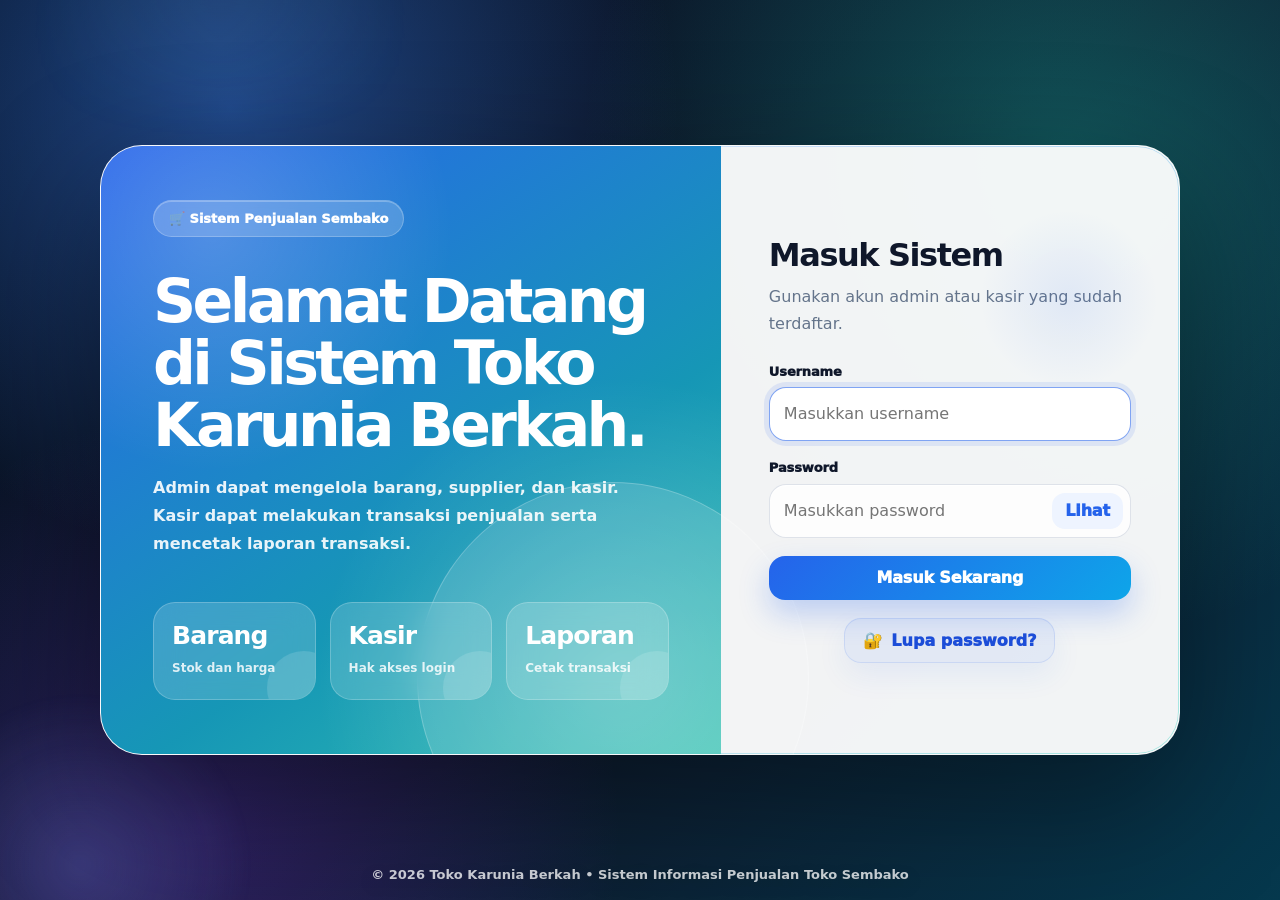
<file: index.html>
<!DOCTYPE html><html lang="id"><head><meta charset="UTF-8"><meta name="viewport" content="width=device-width, initial-scale=1.0, viewport-fit=cover"><title>Login Sistem Penjualan Toko Sembako</title><style>
:root {
    --bg: #eef6ff;
    --bg-deep: #071528;
    --surface: rgba(255, 255, 255, .88);
    --surface-strong: #ffffff;
    --surface-soft: #f6faff;
    --ink: #0f172a;
    --muted: #64748b;
    --line: rgba(148, 163, 184, .30);
    --primary: #2563eb;
    --primary-dark: #1d4ed8;
    --cyan: #06b6d4;
    --teal: #14b8a6;
    --green: #16a34a;
    --red: #dc2626;
    --amber: #f59e0b;
    --purple: #7c3aed;
    --radius: 24px;
    --shadow: 0 28px 80px rgba(15, 23, 42, .13);
    --shadow-soft: 0 14px 36px rgba(15, 23, 42, .09);
    --blur: blur(18px);
}

* { box-sizing: border-box; }
html { scroll-behavior: smooth; }
body {
    margin: 0;
    min-height: 100vh;
    font-family: Inter, ui-sans-serif, system-ui, -apple-system, BlinkMacSystemFont, "Segoe UI", Arial, sans-serif;
    color: var(--ink);
    background:
        radial-gradient(circle at 8% 4%, rgba(37, 99, 235, .18), transparent 24rem),
        radial-gradient(circle at 92% 12%, rgba(20, 184, 166, .16), transparent 26rem),
        radial-gradient(circle at 60% 100%, rgba(124, 58, 237, .08), transparent 28rem),
        linear-gradient(135deg, #edf5ff 0%, #f8fbff 48%, #ecfff8 100%);
    overflow-x: hidden;
}
body::before {
    content: "";
    position: fixed;
    inset: 0;
    pointer-events: none;
    z-index: -3;
    background-image:
        linear-gradient(rgba(37, 99, 235, .045) 1px, transparent 1px),
        linear-gradient(90deg, rgba(37, 99, 235, .045) 1px, transparent 1px);
    background-size: 34px 34px;
    mask-image: linear-gradient(to bottom, rgba(0, 0, 0, .72), transparent 74%);
}
body::after {
    content: "";
    position: fixed;
    width: 520px;
    height: 520px;
    right: -230px;
    bottom: -235px;
    border-radius: 999px;
    background: radial-gradient(circle, rgba(14, 165, 233, .18), transparent 68%);
    filter: blur(3px);
    animation: auroraFloat 13s ease-in-out infinite alternate;
    pointer-events: none;
    z-index: -2;
}

a { color: inherit; text-decoration: none; }
button, input, select, textarea { font: inherit; }
img { max-width: 100%; }

/* LOGIN */
.login-page {
    display: grid;
    place-items: center;
    min-height: 100vh;
    padding: 32px;
    background:
        radial-gradient(circle at 18% 12%, rgba(59, 130, 246, .48), transparent 28rem),
        radial-gradient(circle at 83% 18%, rgba(20, 184, 166, .38), transparent 30rem),
        radial-gradient(circle at 16% 92%, rgba(124, 58, 237, .28), transparent 26rem),
        linear-gradient(135deg, #061225 0%, #0f172a 54%, #05384d 100%);
    overflow: hidden;
}
.login-page::before,
.login-page::after {
    content: "";
    position: fixed;
    border-radius: 999px;
    pointer-events: none;
    opacity: .9;
}
.login-page::before {
    width: 440px;
    height: 440px;
    top: -175px;
    right: -135px;
    background: radial-gradient(circle, rgba(125, 211, 252, .30), transparent 64%);
    animation: orbMove 10s ease-in-out infinite alternate;
}
.login-page::after {
    width: 380px;
    height: 380px;
    bottom: -155px;
    left: -110px;
    background: radial-gradient(circle, rgba(129, 140, 248, .28), transparent 65%);
    animation: orbMove 11s ease-in-out infinite alternate-reverse;
}
.login-card {
    width: min(1080px, 100%);
    min-height: 610px;
    display: grid;
    grid-template-columns: 1.15fr .85fr;
    position: relative;
    overflow: hidden;
    z-index: 1;
    border-radius: 38px;
    background: rgba(255, 255, 255, .95);
    border: 1px solid rgba(255, 255, 255, .42);
    box-shadow: 0 40px 120px rgba(0, 0, 0, .36);
    animation: cardReveal .82s cubic-bezier(.2, .8, .2, 1) both;
}
.login-card::before {
    content: "";
    position: absolute;
    inset: 0;
    padding: 1px;
    border-radius: inherit;
    background: linear-gradient(135deg, rgba(255, 255, 255, .85), rgba(96, 165, 250, .38), rgba(45, 212, 191, .38));
    mask: linear-gradient(#000 0 0) content-box, linear-gradient(#000 0 0);
    mask-composite: exclude;
    pointer-events: none;
}
.login-hero {
    position: relative;
    display: flex;
    flex-direction: column;
    justify-content: space-between;
    padding: 54px 52px;
    color: #fff;
    background:
        radial-gradient(circle at 78% 88%, rgba(255, 255, 255, .22), transparent 18rem),
        linear-gradient(145deg, rgba(37, 99, 235, .98), rgba(14, 116, 144, .94));
    isolation: isolate;
}
.login-hero::before {
    content: "";
    position: absolute;
    inset: 0;
    z-index: -1;
    background: linear-gradient(110deg, transparent 0%, rgba(255, 255, 255, .16) 44%, transparent 72%);
    transform: translateX(-120%);
    animation: shine 6s ease-in-out infinite;
}
.login-hero::after {
    content: "";
    position: absolute;
    right: -88px;
    bottom: -120px;
    width: 390px;
    height: 390px;
    border-radius: 50%;
    background: rgba(255, 255, 255, .13);
    border: 1px solid rgba(255, 255, 255, .22);
}
.login-badge {
    display: inline-flex;
    align-items: center;
    gap: 8px;
    width: fit-content;
    padding: 10px 15px;
    border-radius: 999px;
    background: rgba(255, 255, 255, .18);
    border: 1px solid rgba(255, 255, 255, .22);
    backdrop-filter: blur(12px);
    font-size: 13px;
    font-weight: 950;
    box-shadow: inset 0 1px 0 rgba(255, 255, 255, .26);
}
.login-hero h1 {
    max-width: 540px;
    margin: 34px 0 18px;
    font-size: clamp(38px, 5vw, 60px);
    line-height: 1.03;
    letter-spacing: -.06em;
}
.login-hero p {
    max-width: 470px;
    margin: 0;
    color: rgba(255, 255, 255, .9);
    line-height: 1.75;
    font-weight: 650;
}
.login-mini-cards {
    position: relative;
    z-index: 1;
    display: grid;
    grid-template-columns: repeat(3, minmax(0, 1fr));
    gap: 14px;
    margin-top: 38px;
}
.login-mini-cards div {
    position: relative;
    min-height: 98px;
    padding: 18px;
    overflow: hidden;
    border-radius: 22px;
    background: rgba(255, 255, 255, .16);
    border: 1px solid rgba(255, 255, 255, .22);
    backdrop-filter: blur(14px);
    transition: transform .25s ease, background .25s ease, border-color .25s ease;
}
.login-mini-cards div:hover {
    transform: translateY(-6px) scale(1.01);
    background: rgba(255, 255, 255, .23);
    border-color: rgba(255, 255, 255, .34);
}
.login-mini-cards div::after {
    content: "";
    position: absolute;
    right: -26px;
    bottom: -26px;
    width: 74px;
    height: 74px;
    border-radius: 50%;
    background: rgba(255, 255, 255, .13);
}
.login-mini-cards strong { display: block; margin-bottom: 7px; font-size: 25px; letter-spacing: -.035em; }
.login-mini-cards span { color: rgba(255, 255, 255, .84); font-size: 12px; font-weight: 750; }
.login-form-panel {
    position: relative;
    align-self: center;
    padding: 52px 48px;
}
.login-form-panel::before {
    content: "";
    position: absolute;
    width: 180px;
    height: 180px;
    right: 20px;
    top: 24px;
    border-radius: 50%;
    background: radial-gradient(circle, rgba(37, 99, 235, .09), transparent 70%);
    pointer-events: none;
}
.login-form-panel h2,
.forgot-card h1 {
    margin: 0 0 10px;
    font-size: 32px;
    line-height: 1.15;
    letter-spacing: -.045em;
}
.login-form-panel > p,
.forgot-card > p {
    margin: 0 0 26px;
    color: var(--muted);
    line-height: 1.68;
    font-weight: 520;
}
.forgot-login-box { margin-top: 18px; text-align: center; }
.forgot-login-box a {
    display: inline-flex;
    align-items: center;
    justify-content: center;
    gap: 8px;
    color: #1d4ed8;
    font-weight: 950;
    padding: 12px 18px;
    border-radius: 17px;
    background: rgba(37, 99, 235, .08);
    border: 1px solid rgba(37, 99, 235, .10);
    transition: .25s ease;
}
.forgot-login-box a::before { content: "🔐"; }
.forgot-login-box a:hover { background: rgba(37, 99, 235, .15); transform: translateY(-2px); }
.forgot-page {
    min-height: 100vh;
    display: grid;
    place-items: center;
    padding: 28px;
    background:
        radial-gradient(circle at 20% 10%, rgba(59, 130, 246, .34), transparent 24rem),
        radial-gradient(circle at 80% 90%, rgba(20, 184, 166, .28), transparent 25rem),
        linear-gradient(135deg, #071225, #0f172a);
}
.forgot-card {
    width: min(500px, 100%);
    padding: 36px;
    border-radius: 30px;
    background: rgba(255, 255, 255, .96);
    border: 1px solid rgba(255, 255, 255, .55);
    box-shadow: 0 34px 100px rgba(0, 0, 0, .30);
    animation: cardReveal .65s ease both;
}

/* FORM & BUTTON */
.form-group { margin-bottom: 15px; }
label {
    display: block;
    margin-bottom: 8px;
    color: #172033;
    font-size: 13px;
    font-weight: 950;
    letter-spacing: -.01em;
}
input, select, textarea {
    width: 100%;
    min-height: 47px;
    padding: 12px 14px;
    border: 1px solid #d8e2ef;
    border-radius: 16px;
    background: rgba(255, 255, 255, .88);
    color: var(--ink);
    outline: none;
    transition: border-color .2s ease, box-shadow .2s ease, transform .2s ease, background .2s ease;
}
textarea { min-height: 92px; resize: vertical; }
input:focus, select:focus, textarea:focus {
    border-color: rgba(37, 99, 235, .66);
    box-shadow: 0 0 0 5px rgba(37, 99, 235, .12);
    background: #fff;
    transform: translateY(-1px);
}
.password-wrap { position: relative; }
.password-wrap input { padding-right: 86px; }
.password-toggle {
    position: absolute;
    right: 8px;
    top: 50%;
    transform: translateY(-50%);
    min-height: 36px;
    width: auto;
    padding: 8px 13px;
    border-radius: 13px;
    background: #eef4ff;
    color: var(--primary);
    box-shadow: none;
}
button, .btn {
    position: relative;
    display: inline-flex;
    align-items: center;
    justify-content: center;
    gap: 8px;
    min-height: 44px;
    padding: 11px 17px;
    border: 0;
    border-radius: 16px;
    color: #fff;
    cursor: pointer;
    overflow: hidden;
    background: linear-gradient(135deg, #2563eb, #0ea5e9);
    box-shadow: 0 14px 30px rgba(37, 99, 235, .26);
    font-weight: 950;
    transition: transform .2s ease, box-shadow .2s ease, filter .2s ease;
}
button::after, .btn::after {
    content: "";
    position: absolute;
    inset: 0;
    background: linear-gradient(110deg, transparent, rgba(255, 255, 255, .28), transparent);
    transform: translateX(-120%);
    transition: transform .6s ease;
}
button:hover, .btn:hover { transform: translateY(-3px); box-shadow: 0 18px 38px rgba(37, 99, 235, .33); }
button:hover::after, .btn:hover::after { transform: translateX(120%); }
button:active, .btn:active { transform: translateY(0); }
.btn-secondary { background: linear-gradient(135deg, #475569, #64748b); box-shadow: 0 14px 30px rgba(71, 85, 105, .20); }
.btn-danger { background: linear-gradient(135deg, #dc2626, #f43f5e); box-shadow: 0 14px 30px rgba(220, 38, 38, .22); }
.btn-print { background: linear-gradient(135deg, #16a34a, #22c55e); box-shadow: 0 14px 30px rgba(22, 163, 74, .22); }
.btn-ghost { background: #eef4ff; color: var(--primary); box-shadow: none; }
.alert {
    margin-bottom: 16px;
    padding: 14px 15px;
    border-radius: 18px;
    border: 1px solid transparent;
    font-weight: 850;
    animation: slideUp .45s ease both;
}
.alert-error { background: #fff1f2; color: #991b1b; border-color: #fecdd3; }
.alert-success { background: #ecfdf5; color: #166534; border-color: #bbf7d0; }

/* APP LAYOUT: sidebar dan topbar tidak ikut saat halaman di-scroll */
.layout {
    display: block;
    min-height: 100vh;
}
.sidebar {
    position: fixed;
    top: 0;
    left: 0;
    bottom: 0;
    width: 304px;
    height: 100vh;
    min-height: 100vh;
    padding: 23px 18px;
    overflow-y: auto;
    overflow-x: hidden;
    color: #fff;
    background:
        radial-gradient(circle at 24% 0%, rgba(59, 130, 246, .34), transparent 18rem),
        radial-gradient(circle at 90% 80%, rgba(20, 184, 166, .22), transparent 18rem),
        linear-gradient(180deg, rgba(15, 23, 42, .99), rgba(9, 30, 55, .99));
    box-shadow: 18px 0 50px rgba(15, 23, 42, .14);
    z-index: 2;
}
.brand {
    display: flex;
    align-items: center;
    gap: 12px;
    padding-bottom: 18px;
    margin-bottom: 18px;
    border-bottom: 1px solid rgba(255, 255, 255, .10);
}
.brand-logo {
    width: 52px;
    height: 52px;
    display: grid;
    place-items: center;
    border-radius: 19px;
    background: linear-gradient(135deg, #38bdf8, #2563eb 56%, #14b8a6);
    box-shadow: 0 16px 38px rgba(37, 99, 235, .38);
    font-weight: 950;
    letter-spacing: -.05em;
    animation: pulseLogo 3.8s ease-in-out infinite;
}
.brand h2 { margin: 0; font-size: 20px; letter-spacing: -.04em; }
.brand span { display: block; margin-top: 2px; color: #93c5fd; font-size: 12px; font-weight: 850; }
.userbox {
    display: flex;
    align-items: center;
    gap: 12px;
    margin-bottom: 18px;
    padding: 15px;
    border-radius: 23px;
    background: rgba(255, 255, 255, .085);
    border: 1px solid rgba(255, 255, 255, .12);
    backdrop-filter: blur(14px);
    box-shadow: inset 0 1px 0 rgba(255, 255, 255, .07);
}
.avatar {
    width: 46px;
    height: 46px;
    display: grid;
    place-items: center;
    border-radius: 17px;
    background: linear-gradient(135deg, #e0f2fe, #bfdbfe);
    color: #1d4ed8;
    font-weight: 950;
    box-shadow: inset 0 1px 0 rgba(255, 255, 255, .75);
}
.userbox strong { display: block; font-size: 14px; }
.userbox span { display: block; margin-top: 2px; color: #93c5fd; font-size: 12px; font-weight: 950; }
.sidebar-nav { display: grid; gap: 8px; }
.sidebar-nav a, .logout {
    display: flex;
    align-items: center;
    gap: 11px;
    min-height: 45px;
    padding: 12px 13px;
    border-radius: 17px;
    color: #dbeafe;
    font-size: 14px;
    font-weight: 880;
    position: relative;
    transition: transform .20s ease, background .20s ease, color .20s ease;
}
.sidebar-nav a span, .logout span { width: 22px; text-align: center; filter: drop-shadow(0 5px 9px rgba(0, 0, 0, .20)); }
.sidebar-nav a::before {
    content: "";
    position: absolute;
    inset: 0;
    border-radius: inherit;
    background: linear-gradient(135deg, rgba(255, 255, 255, .16), rgba(255, 255, 255, .055));
    opacity: 0;
    transition: opacity .20s ease;
}
.sidebar-nav a:hover, .sidebar-nav a.active { color: #fff; transform: translateX(5px); }
.sidebar-nav a:hover::before, .sidebar-nav a.active::before { opacity: 1; }
.sidebar-nav a.active { box-shadow: inset 4px 0 0 #60a5fa, 0 14px 30px rgba(2, 8, 23, .12); }
.logout {
    margin-top: 20px;
    background: rgba(220, 38, 38, .17);
    border: 1px solid rgba(248, 113, 113, .24);
    color: #fecaca;
}
.logout:hover { background: rgba(220, 38, 38, .27); color: #fff; transform: translateX(5px); }
.content {
    width: calc(100% - 304px);
    min-height: 100vh;
    margin-left: 304px;
    padding: 30px;
}
.topbar {
    position: static;
    top: auto;
    z-index: 1;
    display: flex;
    align-items: center;
    justify-content: space-between;
    gap: 16px;
    min-height: 104px;
    padding: 22px 24px;
    margin-bottom: 24px;
    border-radius: 30px;
    overflow: hidden;
    background:
        linear-gradient(135deg, rgba(255, 255, 255, .90), rgba(255, 255, 255, .70)),
        radial-gradient(circle at 95% 20%, rgba(20, 184, 166, .16), transparent 18rem);
    border: 1px solid rgba(255, 255, 255, .76);
    backdrop-filter: var(--blur);
    box-shadow: var(--shadow-soft);
    animation: slideDown .48s ease both;
}
.topbar::after {
    content: "";
    position: absolute;
    right: -70px;
    top: -90px;
    width: 240px;
    height: 240px;
    border-radius: 999px;
    background: radial-gradient(circle, rgba(37, 99, 235, .10), transparent 67%);
    pointer-events: none;
}
.topbar h1 { margin: 0; font-size: 30px; letter-spacing: -.05em; }
.eyebrow {
    margin: 0 0 5px;
    color: var(--primary);
    font-size: 12px;
    font-weight: 950;
    text-transform: uppercase;
    letter-spacing: .14em;
}
.topbar-right { position: relative; z-index: 1; display: flex; align-items: center; gap: 10px; flex-wrap: wrap; justify-content: flex-end; }
.date-pill, .role-pill, .clock-pill {
    display: inline-flex;
    align-items: center;
    gap: 7px;
    min-height: 39px;
    padding: 10px 13px;
    border-radius: 999px;
    font-size: 12px;
    font-weight: 950;
    white-space: nowrap;
    border: 1px solid rgba(255, 255, 255, .72);
}
.date-pill { background: #eff6ff; color: #1d4ed8; }
.role-pill { background: #ecfdf5; color: #047857; }
.clock-pill { background: #f5f3ff; color: #6d28d9; }
.date-pill::before { content: "📅"; }
.role-pill::before { content: "🔑"; }
.clock-pill::before { content: "⏱"; }
.page-title {
    display: flex;
    align-items: center;
    justify-content: space-between;
    gap: 16px;
    margin-bottom: 18px;
    animation: slideUp .48s ease both;
}
.page-title h1 { margin: 0; font-size: 27px; letter-spacing: -.045em; }

.card {
    position: relative;
    margin-bottom: 22px;
    padding: 23px;
    border-radius: var(--radius);
    background: var(--surface);
    border: 1px solid rgba(255, 255, 255, .72);
    box-shadow: var(--shadow-soft);
    backdrop-filter: var(--blur);
    animation: slideUp .52s ease both;
}
.card::before {
    content: "";
    position: absolute;
    inset: 0;
    border-radius: inherit;
    background: linear-gradient(135deg, rgba(255, 255, 255, .58), transparent 47%);
    pointer-events: none;
}
.card > * { position: relative; }
.card h2 { margin: 0 0 16px; font-size: 21px; letter-spacing: -.035em; }
.grid { display: grid; grid-template-columns: repeat(2, minmax(0, 1fr)); gap: 15px; }
.grid-3 { display: grid; grid-template-columns: repeat(3, minmax(0, 1fr)); gap: 15px; }

/* DASHBOARD */
.dashboard-hero {
    position: relative;
    overflow: hidden;
    display: grid;
    grid-template-columns: 1.3fr .7fr;
    gap: 20px;
    align-items: center;
    min-height: 160px;
    margin-bottom: 20px;
    padding: 26px;
    border-radius: 30px;
    color: #fff;
    background:
        radial-gradient(circle at 92% 22%, rgba(255,255,255,.24), transparent 15rem),
        linear-gradient(135deg, #2563eb, #0891b2 64%, #14b8a6);
    box-shadow: 0 28px 70px rgba(37, 99, 235, .24);
    animation: slideUp .55s ease both;
}
.dashboard-hero::after {
    content: "";
    position: absolute;
    right: -90px;
    bottom: -130px;
    width: 330px;
    height: 330px;
    border-radius: 50%;
    background: rgba(255,255,255,.12);
    border: 1px solid rgba(255,255,255,.18);
}
.dashboard-hero h2 { position: relative; z-index: 1; margin: 0 0 10px; font-size: 32px; letter-spacing: -.055em; }
.dashboard-hero p { position: relative; z-index: 1; max-width: 680px; margin: 0; color: rgba(255,255,255,.88); line-height: 1.72; font-weight: 650; }
.hero-kpi { position: relative; z-index: 1; display: grid; gap: 10px; }
.hero-kpi div {
    padding: 14px 15px;
    border-radius: 20px;
    background: rgba(255,255,255,.16);
    border: 1px solid rgba(255,255,255,.22);
    backdrop-filter: blur(14px);
}
.hero-kpi span { display: block; color: rgba(255,255,255,.78); font-size: 12px; font-weight: 850; }
.hero-kpi strong { display: block; margin-top: 3px; font-size: 20px; letter-spacing: -.035em; }
.stats {
    display: grid;
    grid-template-columns: repeat(4, minmax(0, 1fr));
    gap: 18px;
    margin-bottom: 22px;
}
.stat {
    position: relative;
    min-height: 144px;
    padding: 22px;
    overflow: hidden;
    border-radius: 26px;
    background: linear-gradient(150deg, rgba(255,255,255,.96), rgba(248,251,255,.88));
    border: 1px solid rgba(255,255,255,.76);
    box-shadow: var(--shadow-soft);
    animation: statPop .55s ease both;
    transition: transform .25s ease, box-shadow .25s ease;
}
.stat:hover { transform: translateY(-6px); box-shadow: 0 24px 54px rgba(15, 23, 42, .13); }
.stat:nth-child(1) { animation-delay: .03s; }
.stat:nth-child(2) { animation-delay: .08s; }
.stat:nth-child(3) { animation-delay: .13s; }
.stat:nth-child(4) { animation-delay: .18s; }
.stat::before {
    content: "";
    position: absolute;
    right: -44px;
    top: -48px;
    width: 140px;
    height: 140px;
    border-radius: 50%;
    background: rgba(37, 99, 235, .10);
}
.stat::after {
    content: "📌";
    position: absolute;
    right: 18px;
    top: 18px;
    width: 48px;
    height: 48px;
    display: grid;
    place-items: center;
    border-radius: 18px;
    background: #eff6ff;
    font-size: 22px;
    box-shadow: inset 0 1px 0 rgba(255,255,255,.85);
}
.stat:nth-child(1)::after { content: "📦"; }
.stat:nth-child(2)::after { content: "🚚"; background: #ecfeff; }
.stat:nth-child(3)::after { content: "👤"; background: #f5f3ff; }
.stat:nth-child(4)::after { content: "💰"; background: #ecfdf5; }
.stat h3 {
    margin: 0 0 14px;
    color: var(--muted);
    font-size: 12px;
    font-weight: 950;
    text-transform: uppercase;
    letter-spacing: .08em;
}
.stat p {
    position: relative;
    z-index: 1;
    margin: 0;
    font-size: 28px;
    font-weight: 950;
    letter-spacing: -.045em;
}
.dashboard-grid {
    display: grid;
    grid-template-columns: minmax(0, 1fr) 340px;
    gap: 20px;
}
.quick-actions { display: grid; gap: 12px; }
.quick-actions a {
    display: flex;
    align-items: center;
    justify-content: space-between;
    gap: 12px;
    padding: 15px;
    border-radius: 20px;
    background: #fff;
    border: 1px solid rgba(148, 163, 184, .22);
    box-shadow: 0 10px 24px rgba(15, 23, 42, .06);
    font-weight: 950;
    transition: transform .22s ease, box-shadow .22s ease, border-color .22s ease;
}
.quick-actions a:hover { transform: translateY(-4px); box-shadow: 0 18px 40px rgba(37, 99, 235, .12); border-color: rgba(37, 99, 235, .25); }
.quick-actions span { color: var(--muted); font-size: 12px; font-weight: 800; }

/* TABLE */
.table-tools {
    display: flex;
    align-items: center;
    justify-content: space-between;
    gap: 12px;
    margin: 0 0 14px;
    flex-wrap: wrap;
}
.table-search { max-width: 360px; background: rgba(255,255,255,.88); }
.table-count {
    color: var(--muted);
    font-size: 13px;
    font-weight: 950;
    padding: 8px 12px;
    background: rgba(248,250,252,.82);
    border: 1px solid var(--line);
    border-radius: 999px;
}
.table-wrap {
    width: 100%;
    overflow-x: auto;
    border-radius: 22px;
    border: 1px solid rgba(148, 163, 184, .25);
    background: #fff;
    box-shadow: inset 0 1px 0 rgba(255,255,255,.75);
}
.table-wrap::-webkit-scrollbar { height: 10px; }
.table-wrap::-webkit-scrollbar-thumb { background: #cbd5e1; border-radius: 999px; border: 3px solid #fff; }
table {
    width: 100%;
    min-width: 760px;
    border-collapse: collapse;
    background: #fff;
}
th, td {
    padding: 14px 13px;
    border-bottom: 1px solid #e8eef7;
    text-align: left;
    vertical-align: middle;
}
th {
    position: static;
    top: auto;
    z-index: auto;
    background: linear-gradient(180deg, #f8fbff, #eef5ff);
    color: #334155;
    font-size: 12px;
    font-weight: 950;
    text-transform: uppercase;
    letter-spacing: .06em;
    white-space: nowrap;
}
td { color: #334155; font-size: 14px; }
tbody tr { transition: background .16s ease, transform .16s ease, box-shadow .16s ease; }
tbody tr:hover { background: #f8fbff; transform: scale(1.002); box-shadow: 0 8px 24px rgba(15,23,42,.05); }
tbody tr.row-new { animation: rowIn .30s ease both; }
tfoot th { background: #f8fafc; color: var(--ink); }
.actions { display: flex; gap: 8px; flex-wrap: wrap; }
.actions .btn { padding: 9px 12px; border-radius: 13px; font-size: 13px; }
.badge {
    display: inline-flex;
    align-items: center;
    justify-content: center;
    padding: 6px 10px;
    border-radius: 999px;
    background: #eff6ff;
    color: #1d4ed8;
    font-size: 12px;
    font-weight: 950;
}
.report-header {
    text-align: center;
    margin-bottom: 18px;
    padding-bottom: 15px;
    border-bottom: 2px solid var(--line);
}
.report-header h2 { margin: 0 0 8px; }
.report-header p { margin: 4px 0; color: var(--muted); }
.filter { display: flex; align-items: end; gap: 11px; flex-wrap: wrap; }
.filter .form-group { min-width: 190px; margin-bottom: 0; }
#tabelItem { margin-top: 8px; }
#grandTotal { color: #047857; font-size: 18px; }

/* JS ENHANCEMENTS */
.app-loader {
    position: fixed;
    inset: 0;
    z-index: 9999;
    display: grid;
    place-items: center;
    background: linear-gradient(135deg, #061225, #0f172a 52%, #06394b);
    color: #fff;
    transition: opacity .45s ease, visibility .45s ease;
}
.app-loader.hide { opacity: 0; visibility: hidden; }
.loader-box { text-align: center; font-weight: 950; letter-spacing: -.02em; }
.loader-spinner {
    width: 48px;
    height: 48px;
    margin: 0 auto 14px;
    border-radius: 50%;
    border: 4px solid rgba(255,255,255,.15);
    border-top-color: #60a5fa;
    box-shadow: 0 0 30px rgba(96, 165, 250, .25);
    animation: spin .75s linear infinite;
}
.no-result-row td { text-align: center; color: var(--muted); font-weight: 850; padding: 28px 12px; }
.form-spotlight { box-shadow: 0 0 0 5px rgba(37,99,235,.10), var(--shadow-soft); }
.reveal-ready { opacity: 0; transform: translateY(18px); transition: opacity .55s ease, transform .55s ease; }
.reveal-ready.revealed { opacity: 1; transform: none; }

/* ANIMATION */
@keyframes cardReveal { from { opacity: 0; transform: translateY(24px) scale(.975); } to { opacity: 1; transform: none; } }
@keyframes slideUp { from { opacity: 0; transform: translateY(18px); } to { opacity: 1; transform: none; } }
@keyframes slideDown { from { opacity: 0; transform: translateY(-14px); } to { opacity: 1; transform: none; } }
@keyframes rowIn { from { opacity: 0; transform: translateY(8px); } to { opacity: 1; transform: none; } }
@keyframes statPop { from { opacity: 0; transform: translateY(18px) scale(.98); } to { opacity: 1; transform: none; } }
@keyframes orbMove { from { transform: translate3d(0,0,0) scale(1); } to { transform: translate3d(30px, 25px, 0) scale(1.07); } }
@keyframes auroraFloat { from { transform: translate(0,0) scale(1); } to { transform: translate(-36px, -24px) scale(1.09); } }
@keyframes shine { 0%, 42% { transform: translateX(-120%); } 62%, 100% { transform: translateX(120%); } }
@keyframes pulseLogo { 0%, 100% { transform: translateY(0); box-shadow: 0 16px 38px rgba(37,99,235,.38); } 50% { transform: translateY(-3px); box-shadow: 0 20px 48px rgba(20,184,166,.36); } }
@keyframes spin { to { transform: rotate(360deg); } }
@keyframes ripple { to { transform: scale(2.7); opacity: 0; } }


/* PREMIUM V6: dashboard compact table + footer copyright */
.transaksi-terbaru-card {
    overflow: hidden !important;
}

.transaksi-terbaru-card .table-tools {
    gap: 10px;
    margin-bottom: 12px;
}

.transaksi-terbaru-card .table-search {
    max-width: 320px;
    min-height: 44px;
}

.transaksi-terbaru-card .table-count {
    font-size: 12px;
    padding: 7px 11px;
}

.transaksi-terbaru-card .table-wrap {
    overflow-x: hidden !important;
}

.table-transaksi-dashboard {
    width: 100% !important;
    min-width: 0 !important;
    table-layout: fixed !important;
}

.table-transaksi-dashboard th,
.table-transaksi-dashboard td {
    padding: 11px 8px !important;
    font-size: 12.2px !important;
    line-height: 1.35 !important;
    white-space: normal !important;
    word-break: break-word !important;
}

.table-transaksi-dashboard th {
    font-size: 10.6px !important;
    letter-spacing: .045em !important;
}

.table-transaksi-dashboard th:nth-child(1),
.table-transaksi-dashboard td:nth-child(1) {
    width: 6%;
    text-align: center;
}

.table-transaksi-dashboard th:nth-child(2),
.table-transaksi-dashboard td:nth-child(2) {
    width: 23%;
}

.table-transaksi-dashboard th:nth-child(3),
.table-transaksi-dashboard td:nth-child(3) {
    width: 17%;
}

.table-transaksi-dashboard th:nth-child(4),
.table-transaksi-dashboard td:nth-child(4) {
    width: 13%;
}

.table-transaksi-dashboard th:nth-child(5),
.table-transaksi-dashboard td:nth-child(5),
.table-transaksi-dashboard th:nth-child(6),
.table-transaksi-dashboard td:nth-child(6),
.table-transaksi-dashboard th:nth-child(7),
.table-transaksi-dashboard td:nth-child(7) {
    width: 13.6%;
    white-space: nowrap !important;
}

.app-footer {
    margin: 26px 0 4px;
    padding: 18px 22px;
    display: flex;
    align-items: center;
    justify-content: space-between;
    gap: 14px;
    border-radius: 24px;
    background:
        linear-gradient(135deg, rgba(255,255,255,.88), rgba(255,255,255,.62)),
        radial-gradient(circle at 95% 20%, rgba(37,99,235,.12), transparent 16rem);
    border: 1px solid rgba(255,255,255,.74);
    box-shadow: 0 16px 42px rgba(15,23,42,.08);
    color: #475569;
    backdrop-filter: blur(16px);
}

.app-footer strong {
    display: block;
    color: #0f172a;
    font-size: 14px;
    letter-spacing: -.015em;
}

.app-footer span,
.app-footer p {
    margin: 0;
    color: #64748b;
    font-size: 12px;
    font-weight: 750;
}

.login-copyright {
    position: fixed;
    left: 50%;
    bottom: 18px;
    transform: translateX(-50%);
    width: calc(100% - 32px);
    text-align: center;
    color: rgba(255,255,255,.76);
    font-size: 13px;
    font-weight: 760;
    z-index: 2;
    text-shadow: 0 6px 18px rgba(0,0,0,.22);
}


/* PREMIUM V7: sidebar kiri dibuat diam, hanya konten kanan yang bergerak saat scroll */
.sidebar::-webkit-scrollbar {
    width: 7px;
}
.sidebar::-webkit-scrollbar-track {
    background: rgba(255, 255, 255, .04);
}
.sidebar::-webkit-scrollbar-thumb {
    background: rgba(147, 197, 253, .38);
    border-radius: 999px;
}
.sidebar::-webkit-scrollbar-thumb:hover {
    background: rgba(147, 197, 253, .62);
}
html, body {
    overflow-x: hidden;
}



/* PREMIUM V10: sidebar bisa dibuka dan ditutup */
.sidebar,
.content,
.sidebar-toggle {
    transition: transform .32s ease, margin-left .32s ease, width .32s ease, left .32s ease, box-shadow .32s ease;
}

.sidebar-toggle {
    position: fixed;
    left: 318px;
    top: 22px;
    z-index: 1200;
    width: 46px;
    height: 46px;
    display: inline-grid;
    place-items: center;
    border: 0;
    border-radius: 16px;
    color: #ffffff;
    background: linear-gradient(135deg, #2563eb, #0ea5e9);
    box-shadow: 0 18px 38px rgba(37, 99, 235, .28);
    font-size: 20px;
    line-height: 1;
    cursor: pointer;
}

.sidebar-toggle:hover {
    transform: translateY(-2px) scale(1.03);
    box-shadow: 0 22px 46px rgba(37, 99, 235, .36);
}

body.sidebar-collapsed .sidebar {
    transform: translateX(-104%);
    box-shadow: none;
}

body.sidebar-collapsed .content {
    margin-left: 0;
    width: 100%;
}

body.sidebar-collapsed .sidebar-toggle {
    left: 22px;
    background: linear-gradient(135deg, #0f172a, #2563eb);
}

body.sidebar-collapsed .content .topbar,
body.sidebar-collapsed .content .card,
body.sidebar-collapsed .content .page-title,
body.sidebar-collapsed .content .dashboard-hero,
body.sidebar-collapsed .content .stats,
body.sidebar-collapsed .content .dashboard-grid,
body.sidebar-collapsed .content .app-footer {
    animation-duration: .32s;
}

@media (max-width: 900px) {
    .sidebar-toggle {
        left: 18px;
        top: 18px;
    }

    .sidebar {
        position: fixed !important;
        width: 304px;
        height: 100vh;
        min-height: 100vh;
        border-radius: 0 28px 28px 0;
        transform: translateX(-104%);
        z-index: 1100;
        overflow-y: auto;
    }

    body:not(.sidebar-collapsed) .sidebar {
        transform: translateX(0);
    }

    .content {
        width: 100% !important;
        margin-left: 0 !important;
        padding-top: 78px;
    }
}

@media print {
    body { background: #fff; color: #000; }
    body::before, body::after, .sidebar, .topbar, .no-print, .table-tools, .app-loader { display: none !important; }
    .content { width: 100%; margin: 0; padding: 0; }
    .card { box-shadow: none; border: 0; border-radius: 0; padding: 0; background: #fff; }
    .card::before { display: none; }
    .page-title { display: none; }
    table { min-width: 0; }
    th, td { border: 1px solid #000; color: #000; }
}

@media (max-width: 1100px) {
    .stats { grid-template-columns: repeat(2, minmax(0, 1fr)); }
    .dashboard-grid { grid-template-columns: 1fr; }
    .dashboard-hero { grid-template-columns: 1fr; }
}
@media (max-width: 900px) {
    .login-card { grid-template-columns: 1fr; }
    .login-hero { min-height: 420px; }
    .layout { display: block; }
    .sidebar {
        position: static;
        width: 100%;
        height: auto;
        min-height: auto;
        border-radius: 0 0 30px 30px;
        overflow: visible;
    }
    .content {
        width: 100%;
        margin-left: 0;
        padding: 18px;
    }
    .topbar { align-items: flex-start; flex-direction: column; }
    .grid, .grid-3 { grid-template-columns: 1fr; }
}
@media (max-width: 640px) {
    .app-footer { align-items: flex-start; flex-direction: column; }
    .login-copyright { position: static; transform: none; margin-top: 18px; }
    .login-page, .forgot-page { padding: 16px; }
    .login-card { border-radius: 28px; }
    .login-hero, .login-form-panel { padding: 32px 24px; }
    .login-mini-cards { grid-template-columns: 1fr; }
    .stats { grid-template-columns: 1fr; }
    .page-title { align-items: flex-start; flex-direction: column; }
    .card { padding: 17px; }
    .filter { align-items: stretch; }
    .filter .form-group { width: 100%; }
    button, .btn { width: auto; }
}

@media (prefers-reduced-motion: reduce) {
    *, *::before, *::after { animation: none !important; transition: none !important; scroll-behavior: auto !important; }
}

/* Mobile override untuk sidebar collapse, ditaruh di akhir agar menang dari aturan responsive lama */
@media (max-width: 900px) {
    .sidebar-toggle {
        position: fixed;
        display: inline-grid;
        left: 18px;
        top: 18px;
        z-index: 1200;
    }

    .sidebar {
        position: fixed !important;
        top: 0;
        left: 0;
        bottom: 0;
        width: 304px !important;
        height: 100vh !important;
        min-height: 100vh !important;
        border-radius: 0 28px 28px 0 !important;
        overflow-y: auto !important;
        transform: translateX(-104%);
        z-index: 1100;
    }

    body:not(.sidebar-collapsed) .sidebar {
        transform: translateX(0);
    }

    body.sidebar-collapsed .sidebar {
        transform: translateX(-104%);
    }

    .content,
    body.sidebar-collapsed .content {
        width: 100% !important;
        margin-left: 0 !important;
        padding: 78px 18px 18px !important;
    }
}


/* PREMIUM V11: tombol buka/tutup sidebar dirapikan di dalam header, tidak menabrak judul */
.topbar {
    align-items: center;
    padding: 20px 24px;
}

.topbar-left {
    position: relative;
    z-index: 2;
    display: flex;
    align-items: center;
    gap: 16px;
    min-width: 0;
}

.topbar-title {
    min-width: 0;
}

.topbar-title h1 {
    white-space: normal;
    overflow-wrap: anywhere;
}

.sidebar-toggle,
body.sidebar-collapsed .sidebar-toggle {
    position: relative !important;
    left: auto !important;
    top: auto !important;
    z-index: 3;
    flex: 0 0 54px;
    width: 54px;
    height: 54px;
    min-height: 54px;
    padding: 0;
    display: inline-grid;
    place-items: center;
    border-radius: 20px;
    border: 1px solid rgba(255, 255, 255, .72);
    color: #ffffff;
    background:
        linear-gradient(135deg, #1d4ed8 0%, #2563eb 48%, #0ea5e9 100%);
    box-shadow:
        0 18px 38px rgba(37, 99, 235, .24),
        inset 0 1px 0 rgba(255, 255, 255, .28);
    font-size: 0;
    line-height: 1;
    cursor: pointer;
    transform: none;
}

.sidebar-toggle::before {
    content: "";
    position: absolute;
    inset: 8px;
    border-radius: 15px;
    background: rgba(255, 255, 255, .12);
    opacity: .95;
    transition: opacity .25s ease, transform .25s ease;
}

.sidebar-toggle .toggle-icon {
    position: relative;
    z-index: 1;
    display: grid;
    place-items: center;
    width: 28px;
    height: 28px;
    color: #fff;
    font-size: 27px;
    font-weight: 950;
    line-height: 1;
    transform: translateY(-1px);
}

body.sidebar-collapsed .sidebar-toggle {
    background:
        linear-gradient(135deg, #0f172a 0%, #1d4ed8 58%, #0ea5e9 100%);
}

body.sidebar-collapsed .sidebar-toggle .toggle-icon {
    font-size: 26px;
    transform: none;
}

.sidebar-toggle:hover,
body.sidebar-collapsed .sidebar-toggle:hover {
    transform: translateY(-2px) scale(1.02);
    box-shadow:
        0 22px 46px rgba(37, 99, 235, .32),
        inset 0 1px 0 rgba(255, 255, 255, .30);
}

.sidebar-toggle:hover::before {
    opacity: 1;
    transform: scale(.94);
}

body:not(.sidebar-collapsed) .content {
    width: calc(100% - 304px);
    margin-left: 304px;
}

body.sidebar-collapsed .content {
    width: 100% !important;
    margin-left: 0 !important;
}

body.sidebar-collapsed .topbar {
    border-color: rgba(37, 99, 235, .16);
    box-shadow: 0 22px 55px rgba(37, 99, 235, .09);
}

body.sidebar-collapsed .topbar-left::after {
    content: "Menu penuh aktif";
    display: inline-flex;
    align-items: center;
    min-height: 31px;
    padding: 7px 11px;
    border-radius: 999px;
    background: rgba(37, 99, 235, .08);
    color: #1d4ed8;
    font-size: 11px;
    font-weight: 950;
    white-space: nowrap;
}

/* Dashboard V11: ringkasan lebih ringkas dan tetap menghitung data hari berjalan */
.dashboard-hero p {
    max-width: 730px;
}

@media (max-width: 900px) {
    .topbar {
        padding: 18px;
        border-radius: 26px;
    }

    .topbar-left {
        gap: 12px;
        width: 100%;
    }

    .sidebar-toggle,
    body.sidebar-collapsed .sidebar-toggle {
        position: relative !important;
        left: auto !important;
        top: auto !important;
        flex-basis: 50px;
        width: 50px;
        height: 50px;
        min-height: 50px;
        border-radius: 18px;
    }

    .topbar h1 {
        font-size: 26px;
    }

    .content,
    body.sidebar-collapsed .content {
        padding-top: 18px !important;
    }

    body.sidebar-collapsed .topbar-left::after {
        display: none;
    }
}

@media (max-width: 520px) {
    .topbar-left {
        align-items: flex-start;
    }

    .sidebar-toggle,
    body.sidebar-collapsed .sidebar-toggle {
        flex-basis: 46px;
        width: 46px;
        height: 46px;
        min-height: 46px;
        border-radius: 16px;
    }

    .sidebar-toggle .toggle-icon {
        font-size: 24px;
    }
}

/* PREMIUM V12: data barang berurutan dan tampilan inventory lebih menarik */
.page-title-inventory {
    align-items: flex-end;
}
.page-subtitle {
    margin: 7px 0 0;
    color: var(--muted);
    font-size: 14px;
    font-weight: 650;
}
.inventory-hero {
    position: relative;
    overflow: hidden;
    display: grid;
    grid-template-columns: minmax(0, 1.05fr) minmax(360px, .95fr);
    gap: 20px;
    align-items: stretch;
    margin-bottom: 22px;
    padding: 26px;
    border-radius: 32px;
    color: #fff;
    background:
        radial-gradient(circle at 92% 18%, rgba(255,255,255,.28), transparent 16rem),
        radial-gradient(circle at 16% 110%, rgba(255,255,255,.18), transparent 18rem),
        linear-gradient(135deg, #1d4ed8 0%, #0891b2 62%, #14b8a6 100%);
    box-shadow: 0 28px 70px rgba(37, 99, 235, .22);
    animation: slideUp .54s ease both;
}
.inventory-hero::before {
    content: "";
    position: absolute;
    inset: 0;
    background: linear-gradient(110deg, transparent 0%, rgba(255,255,255,.16) 42%, transparent 72%);
    transform: translateX(-120%);
    animation: shine 7s ease-in-out infinite;
}
.inventory-hero::after {
    content: "";
    position: absolute;
    right: -105px;
    bottom: -145px;
    width: 360px;
    height: 360px;
    border-radius: 50%;
    background: rgba(255,255,255,.12);
    border: 1px solid rgba(255,255,255,.18);
}
.inventory-hero-copy,
.inventory-mini-stats {
    position: relative;
    z-index: 1;
}
.inventory-badge {
    display: inline-flex;
    width: fit-content;
    align-items: center;
    gap: 8px;
    margin-bottom: 20px;
    padding: 9px 14px;
    border-radius: 999px;
    background: rgba(255,255,255,.17);
    border: 1px solid rgba(255,255,255,.22);
    color: rgba(255,255,255,.92);
    font-size: 12px;
    font-weight: 950;
    backdrop-filter: blur(12px);
}
.inventory-hero h2 {
    margin: 0 0 12px;
    max-width: 640px;
    font-size: clamp(30px, 3.2vw, 42px);
    line-height: 1.08;
    letter-spacing: -.06em;
}
.inventory-hero p {
    margin: 0;
    max-width: 690px;
    color: rgba(255,255,255,.88);
    line-height: 1.7;
    font-weight: 680;
}
.inventory-mini-stats {
    display: grid;
    grid-template-columns: repeat(2, minmax(0, 1fr));
    gap: 12px;
}
.inventory-mini-stats div {
    min-height: 105px;
    padding: 18px;
    border-radius: 24px;
    background: rgba(255,255,255,.16);
    border: 1px solid rgba(255,255,255,.24);
    backdrop-filter: blur(16px);
    box-shadow: inset 0 1px 0 rgba(255,255,255,.25);
}
.inventory-mini-stats span {
    display: block;
    color: rgba(255,255,255,.76);
    font-size: 12px;
    font-weight: 900;
    text-transform: uppercase;
    letter-spacing: .08em;
}
.inventory-mini-stats strong {
    display: block;
    margin-top: 9px;
    color: #fff;
    font-size: 25px;
    line-height: 1.2;
    letter-spacing: -.045em;
}
.inventory-form-card,
.inventory-table-card {
    overflow: hidden;
}
.inventory-form-card::after,
.inventory-table-card::after {
    content: "";
    position: absolute;
    width: 220px;
    height: 220px;
    right: -95px;
    top: -98px;
    border-radius: 50%;
    background: radial-gradient(circle, rgba(37,99,235,.09), transparent 67%);
    pointer-events: none;
}
.section-head {
    position: relative;
    z-index: 1;
    display: flex;
    align-items: flex-start;
    justify-content: space-between;
    gap: 16px;
    margin-bottom: 18px;
}
.section-head h2 {
    margin: 5px 0 0;
    font-size: 23px;
    letter-spacing: -.045em;
}
.section-kicker {
    color: var(--primary);
    font-size: 11px;
    font-weight: 950;
    letter-spacing: .13em;
    text-transform: uppercase;
}
.next-code-pill,
.sort-info-pill {
    display: inline-flex;
    align-items: center;
    min-height: 40px;
    padding: 10px 14px;
    border-radius: 999px;
    background: #eff6ff;
    color: #1e3a8a;
    border: 1px solid rgba(37, 99, 235, .16);
    box-shadow: 0 10px 24px rgba(37, 99, 235, .08);
    font-size: 12px;
    font-weight: 900;
    white-space: nowrap;
}
.next-code-pill strong {
    margin-left: 5px;
    color: #1d4ed8;
}
.sort-info-pill {
    background: #ecfdf5;
    color: #047857;
    border-color: rgba(16, 185, 129, .20);
}
.inventory-form-grid {
    align-items: start;
}
.readonly-code {
    color: #1d4ed8 !important;
    background: linear-gradient(135deg, #eff6ff, #f8fbff) !important;
    border-color: rgba(37, 99, 235, .24) !important;
    font-weight: 950 !important;
    letter-spacing: .04em;
    cursor: not-allowed;
}
.field-hint {
    display: block;
    margin-top: 8px;
    color: var(--muted);
    font-size: 12px;
    font-weight: 700;
}
.form-actions-premium {
    display: flex;
    align-items: center;
    gap: 10px;
    margin-top: 4px;
    flex-wrap: wrap;
}
.inventory-table-card .table-tools {
    margin-top: 4px;
}
.inventory-table {
    min-width: 0 !important;
    table-layout: fixed;
}
.inventory-table th,
.inventory-table td {
    padding: 13px 12px;
}
.inventory-table th:nth-child(1),
.inventory-table td:nth-child(1) { width: 56px; }
.inventory-table th:nth-child(2),
.inventory-table td:nth-child(2) { width: 108px; }
.inventory-table th:nth-child(3),
.inventory-table td:nth-child(3) { width: 25%; }
.inventory-table th:nth-child(4),
.inventory-table td:nth-child(4) { width: 18%; }
.inventory-table th:nth-child(5),
.inventory-table td:nth-child(5) { width: 95px; }
.inventory-table th:nth-child(6),
.inventory-table td:nth-child(6) { width: 145px; }
.inventory-table th:nth-child(7),
.inventory-table td:nth-child(7) { width: 92px; }
.inventory-table th:nth-child(8),
.inventory-table td:nth-child(8) { width: 150px; }
.row-number {
    color: var(--muted);
    font-weight: 900;
    text-align: center;
}
.product-code,
.price-chip,
.supplier-chip,
.unit-chip,
.stock-pill {
    display: inline-flex;
    align-items: center;
    justify-content: center;
    width: fit-content;
    max-width: 100%;
    border-radius: 999px;
    font-size: 12px;
    font-weight: 950;
    line-height: 1;
    white-space: nowrap;
}
.product-code {
    padding: 8px 10px;
    color: #1d4ed8;
    background: #eff6ff;
    border: 1px solid rgba(37, 99, 235, .16);
    letter-spacing: .05em;
}
.product-name-cell {
    display: flex;
    align-items: center;
    gap: 11px;
    min-width: 0;
}
.product-name-cell strong,
.product-name-cell small {
    display: block;
    min-width: 0;
    overflow: hidden;
    text-overflow: ellipsis;
    white-space: nowrap;
}
.product-name-cell strong {
    color: #0f172a;
    font-size: 14px;
}
.product-name-cell small {
    margin-top: 4px;
    color: var(--muted);
    font-size: 11px;
    font-weight: 750;
}
.product-icon {
    flex: 0 0 auto;
    width: 38px;
    height: 38px;
    display: grid;
    place-items: center;
    border-radius: 14px;
    background: linear-gradient(135deg, #eff6ff, #ecfeff);
    border: 1px solid rgba(37,99,235,.12);
    box-shadow: inset 0 1px 0 rgba(255,255,255,.8);
}
.supplier-chip {
    padding: 8px 10px;
    color: #334155;
    background: #f8fafc;
    border: 1px solid rgba(148, 163, 184, .24);
    overflow: hidden;
    text-overflow: ellipsis;
}
.unit-chip {
    padding: 8px 10px;
    color: #6d28d9;
    background: #f5f3ff;
    border: 1px solid rgba(124, 58, 237, .14);
}
.price-chip {
    padding: 9px 11px;
    color: #047857;
    background: #ecfdf5;
    border: 1px solid rgba(16, 185, 129, .18);
}
.stock-pill {
    min-width: 44px;
    padding: 9px 11px;
}
.stock-safe {
    color: #047857;
    background: #dcfce7;
    border: 1px solid rgba(34, 197, 94, .24);
}
.stock-mid {
    color: #b45309;
    background: #fef3c7;
    border: 1px solid rgba(245, 158, 11, .28);
}
.stock-low {
    color: #b91c1c;
    background: #fee2e2;
    border: 1px solid rgba(239, 68, 68, .24);
}
.actions-premium {
    gap: 7px;
    flex-wrap: nowrap;
}
.actions-premium .btn {
    min-width: 64px;
    justify-content: center;
    padding: 10px 12px;
    box-shadow: 0 10px 20px rgba(15, 23, 42, .08);
}

@media (max-width: 1180px) {
    .inventory-hero {
        grid-template-columns: 1fr;
    }
    .inventory-table {
        min-width: 900px !important;
    }
}

@media (max-width: 720px) {
    .page-title-inventory,
    .section-head {
        align-items: flex-start;
        flex-direction: column;
    }
    .inventory-hero {
        padding: 22px;
        border-radius: 26px;
    }
    .inventory-mini-stats {
        grid-template-columns: 1fr;
    }
}


/* V13: tombol aman untuk barang yang sudah masuk transaksi */
.btn-locked {
    background: linear-gradient(135deg, #e2e8f0, #cbd5e1) !important;
    color: #475569 !important;
    cursor: not-allowed !important;
    box-shadow: none !important;
    border: 1px solid rgba(148, 163, 184, 0.55) !important;
}

.btn-locked:hover {
    transform: none !important;
    filter: none !important;
}

/* V14: Laporan cetak lebih rapi dan proporsional */
.report-print-card {
    overflow: hidden;
}

.report-print-card .table-wrap {
    border-radius: 20px;
    border-color: rgba(148, 163, 184, .24);
    overflow-x: auto;
}

.report-table {
    width: 100% !important;
    min-width: 0 !important;
    table-layout: auto;
}

.report-table th,
.report-table td {
    padding: 12px 12px;
    line-height: 1.45;
}

.report-table th {
    text-align: center;
}

.report-table td:first-child,
.report-table th:first-child {
    text-align: center;
    width: 56px;
}

.report-table td:nth-last-child(-n+3) {
    white-space: nowrap;
}

.report-table tbody tr:last-child th {
    background: linear-gradient(180deg, #f8fbff, #eef5ff);
    font-weight: 950;
}

.report-print-footer {
    margin-top: 20px;
    padding: 13px 16px;
    border-radius: 18px;
    text-align: center;
    color: #64748b;
    background: linear-gradient(135deg, #f8fbff, #eef6ff);
    border: 1px solid rgba(148, 163, 184, .22);
    font-size: 12px;
    font-weight: 850;
}

@media print {
    @page {
        size: A4 portrait;
        margin: 10mm 9mm;
    }

    html,
    body {
        width: auto !important;
        min-width: 0 !important;
        margin: 0 !important;
        padding: 0 !important;
        background: #ffffff !important;
        color: #111111 !important;
        font-family: Arial, Helvetica, sans-serif !important;
        -webkit-print-color-adjust: exact;
        print-color-adjust: exact;
    }

    .layout,
    .content {
        display: block !important;
        width: 100% !important;
        max-width: none !important;
        min-height: 0 !important;
        margin: 0 !important;
        padding: 0 !important;
    }

    .sidebar,
    .topbar,
    .page-title,
    .no-print,
    .table-tools,
    .app-loader,
    .app-footer,
    .sidebar-toggle {
        display: none !important;
    }

    .report-print-card,
    .card {
        width: 100% !important;
        max-width: none !important;
        margin: 0 !important;
        padding: 0 !important;
        background: #ffffff !important;
        border: 0 !important;
        border-radius: 0 !important;
        box-shadow: none !important;
        backdrop-filter: none !important;
        overflow: visible !important;
        animation: none !important;
        transform: none !important;
    }

    .card::before,
    .report-print-card::before {
        display: none !important;
    }

    .table-wrap {
        width: 100% !important;
        overflow: visible !important;
        border: 0 !important;
        border-radius: 0 !important;
        box-shadow: none !important;
        background: transparent !important;
    }

    .report-header {
        margin: 0 0 8mm !important;
        padding: 0 0 4mm !important;
        text-align: center !important;
        border-bottom: 1px solid #9ca3af !important;
    }

    .report-header h2 {
        margin: 0 0 3mm !important;
        color: #000 !important;
        font-size: 15pt !important;
        font-weight: 800 !important;
        line-height: 1.2 !important;
        letter-spacing: 0 !important;
    }

    .report-header p {
        margin: 1mm 0 !important;
        color: #374151 !important;
        font-size: 9pt !important;
        line-height: 1.25 !important;
    }

    .report-table,
    table.report-table {
        width: 100% !important;
        min-width: 0 !important;
        table-layout: fixed !important;
        border-collapse: collapse !important;
        border-spacing: 0 !important;
        background: #ffffff !important;
        page-break-inside: auto !important;
    }

    .report-table thead {
        display: table-header-group !important;
    }

    .report-table tfoot {
        display: table-footer-group !important;
    }

    .report-table tr {
        page-break-inside: avoid !important;
        break-inside: avoid !important;
        box-shadow: none !important;
        transform: none !important;
        background: #fff !important;
    }

    .report-table th,
    .report-table td {
        border: 1px solid #4b5563 !important;
        padding: 5px 6px !important;
        color: #000 !important;
        font-size: 8.5pt !important;
        line-height: 1.25 !important;
        vertical-align: middle !important;
        word-break: normal !important;
        overflow-wrap: anywhere !important;
    }

    .report-table th {
        background: #eef2f7 !important;
        text-align: center !important;
        font-size: 8pt !important;
        font-weight: 800 !important;
        letter-spacing: 0 !important;
        text-transform: uppercase !important;
        white-space: normal !important;
    }

    .report-table td:first-child,
    .report-table th:first-child {
        width: 7mm !important;
        text-align: center !important;
    }

    .report-table td:nth-last-child(-n+3),
    .report-table th:nth-last-child(-n+3) {
        text-align: right !important;
        white-space: nowrap !important;
    }

    .report-table td:nth-child(3),
    .report-table th:nth-child(3) {
        white-space: normal !important;
    }

    .report-table tbody tr:last-child th {
        background: #eef2f7 !important;
        font-weight: 900 !important;
    }

    .report-print-footer {
        margin-top: 7mm !important;
        padding: 3mm 0 0 !important;
        border: 0 !important;
        border-top: 1px solid #cbd5e1 !important;
        border-radius: 0 !important;
        background: transparent !important;
        color: #374151 !important;
        text-align: center !important;
        font-size: 8pt !important;
        font-weight: 700 !important;
    }
}

@media print and (orientation: landscape) {
    .report-table th,
    .report-table td {
        font-size: 9pt !important;
    }
}

/* V15: laporan print lebih sejajar + loading premium baru */
@media print {
    .report-table,
    table.report-table {
        table-layout: fixed !important;
    }

    .report-table th,
    .report-table td {
        padding: 4px 5px !important;
        font-size: 8pt !important;
        line-height: 1.2 !important;
        vertical-align: middle !important;
    }

    .report-table th:first-child,
    .report-table td:first-child {
        width: 11mm !important;
        min-width: 11mm !important;
        max-width: 11mm !important;
        text-align: center !important;
        white-space: nowrap !important;
        word-break: keep-all !important;
        overflow-wrap: normal !important;
        padding-left: 2px !important;
        padding-right: 2px !important;
    }

    .report-table th:first-child {
        letter-spacing: 0 !important;
        font-size: 7.8pt !important;
    }

    .report-table th {
        text-align: center !important;
        white-space: normal !important;
    }

    .report-table td:nth-child(2),
    .report-table th:nth-child(2) {
        white-space: normal !important;
        overflow-wrap: anywhere !important;
    }

    .report-table td:nth-last-child(-n+3) {
        text-align: right !important;
        white-space: nowrap !important;
        word-break: keep-all !important;
        overflow-wrap: normal !important;
    }

    .report-table th:nth-last-child(-n+3) {
        text-align: center !important;
        white-space: normal !important;
    }

    .report-print-footer {
        margin-top: 5mm !important;
        font-size: 7.5pt !important;
    }
}

.app-loader {
    background:
        radial-gradient(circle at 25% 20%, rgba(59, 130, 246, .40), transparent 28rem),
        radial-gradient(circle at 78% 76%, rgba(20, 184, 166, .30), transparent 26rem),
        linear-gradient(135deg, #031326 0%, #081b33 46%, #052f3b 100%);
    overflow: hidden;
}

.app-loader::before,
.app-loader::after {
    content: "";
    position: absolute;
    border-radius: 999px;
    pointer-events: none;
}

.app-loader::before {
    width: 520px;
    height: 520px;
    left: -180px;
    top: -220px;
    background: radial-gradient(circle, rgba(37, 99, 235, .38), transparent 65%);
    animation: loaderAuroraOne 2.8s ease-in-out infinite alternate;
}

.app-loader::after {
    width: 440px;
    height: 440px;
    right: -160px;
    bottom: -190px;
    background: radial-gradient(circle, rgba(45, 212, 191, .30), transparent 66%);
    animation: loaderAuroraTwo 3.2s ease-in-out infinite alternate;
}

.loader-box {
    position: relative;
    z-index: 2;
    width: min(360px, calc(100vw - 48px));
    padding: 30px 28px;
    border-radius: 32px;
    text-align: center;
    color: #fff;
    background: rgba(255, 255, 255, .10);
    border: 1px solid rgba(255, 255, 255, .20);
    box-shadow: 0 30px 95px rgba(0, 0, 0, .35);
    backdrop-filter: blur(20px);
    overflow: hidden;
    animation: loaderCardIn .55s cubic-bezier(.2,.8,.2,1) both;
}

.loader-box::before {
    content: "";
    position: absolute;
    inset: 0;
    background: linear-gradient(110deg, transparent 20%, rgba(255,255,255,.20) 42%, transparent 64%);
    transform: translateX(-120%);
    animation: loaderSweep 1.65s ease-in-out infinite;
}

.loader-orbit {
    position: relative;
    width: 96px;
    height: 96px;
    margin: 0 auto 18px;
    display: grid;
    place-items: center;
}

.loader-orbit::before,
.loader-orbit::after {
    content: "";
    position: absolute;
    inset: 0;
    border-radius: 50%;
    border: 1px solid rgba(255,255,255,.22);
}

.loader-orbit::after {
    inset: 9px;
    border-style: dashed;
    animation: loaderSpin 1.3s linear infinite reverse;
}

.loader-core {
    position: relative;
    z-index: 2;
    width: 58px;
    height: 58px;
    border-radius: 20px;
    display: grid;
    place-items: center;
    font-size: 18px;
    font-weight: 950;
    letter-spacing: -.04em;
    background: linear-gradient(135deg, #2563eb, #06b6d4);
    box-shadow: 0 18px 45px rgba(37, 99, 235, .45), inset 0 1px 0 rgba(255,255,255,.35);
    animation: loaderPulse 1.15s ease-in-out infinite;
}

.loader-dot {
    position: absolute;
    width: 12px;
    height: 12px;
    border-radius: 999px;
    background: #67e8f9;
    box-shadow: 0 0 24px rgba(103, 232, 249, .9);
    transform-origin: 48px 48px;
    left: 42px;
    top: 42px;
    animation: loaderSpin 1.05s linear infinite;
}

.loader-title {
    position: relative;
    z-index: 2;
    margin: 0;
    font-size: 20px;
    font-weight: 950;
    letter-spacing: -.03em;
}

.loader-subtitle {
    position: relative;
    z-index: 2;
    margin-top: 7px;
    color: rgba(226, 232, 240, .86);
    font-size: 13px;
    font-weight: 750;
}

.loader-progress {
    position: relative;
    z-index: 2;
    height: 8px;
    margin-top: 20px;
    border-radius: 999px;
    background: rgba(255,255,255,.14);
    overflow: hidden;
}

.loader-progress span {
    display: block;
    width: 46%;
    height: 100%;
    border-radius: inherit;
    background: linear-gradient(90deg, #60a5fa, #22d3ee, #34d399);
    box-shadow: 0 0 28px rgba(34,211,238,.55);
    animation: loaderProgress 1.2s ease-in-out infinite;
}

.loader-spinner {
    display: none;
}

@keyframes loaderSpin { to { transform: rotate(360deg); } }
@keyframes loaderPulse { 0%,100% { transform: scale(1); } 50% { transform: scale(1.06); } }
@keyframes loaderProgress { 0% { transform: translateX(-110%); } 100% { transform: translateX(230%); } }
@keyframes loaderSweep { 0%, 35% { transform: translateX(-120%); } 100% { transform: translateX(120%); } }
@keyframes loaderCardIn { from { opacity: 0; transform: translateY(18px) scale(.96); } to { opacity: 1; transform: none; } }
@keyframes loaderAuroraOne { from { transform: translate3d(0,0,0) scale(1); } to { transform: translate3d(40px,28px,0) scale(1.08); } }
@keyframes loaderAuroraTwo { from { transform: translate3d(0,0,0) scale(1); } to { transform: translate3d(-36px,-26px,0) scale(1.1); } }



/* V16: tabel kasir menampilkan alamat dengan lebih rapi */
.kasir-table th:nth-child(5),
.kasir-table td:nth-child(5) {
    min-width: 260px;
}

.address-cell {
    max-width: 360px;
    color: #475569;
    line-height: 1.45;
    white-space: normal !important;
}

.status-badge {
    display: inline-flex;
    align-items: center;
    justify-content: center;
    min-width: 76px;
    padding: 7px 11px;
    border-radius: 999px;
    font-size: 12px;
    font-weight: 950;
    text-transform: capitalize;
}

.status-badge.is-active {
    color: #047857;
    background: #d1fae5;
    border: 1px solid #a7f3d0;
}

.status-badge.is-inactive {
    color: #991b1b;
    background: #fee2e2;
    border: 1px solid #fecaca;
}

@media (max-width: 980px) {
    .kasir-table th:nth-child(5),
    .kasir-table td:nth-child(5) {
        min-width: 220px;
    }
}

/* V18: pilihan satuan barang dibuat dropdown yang lebih rapi */
.satuan-field {
    position: relative;
}

.unit-select {
    font-weight: 850;
    color: #0f172a;
    background:
        linear-gradient(135deg, rgba(239, 246, 255, .92), rgba(255, 255, 255, .98)) !important;
    border-color: rgba(37, 99, 235, .18) !important;
    box-shadow: inset 0 1px 0 rgba(255,255,255,.86);
}

.unit-select:focus {
    border-color: rgba(37, 99, 235, .55) !important;
    box-shadow: 0 0 0 5px rgba(37, 99, 235, .11), inset 0 1px 0 rgba(255,255,255,.9) !important;
}

.unit-preview-list {
    display: flex;
    flex-wrap: wrap;
    gap: 6px;
    margin-top: 10px;
}

.unit-preview-list span {
    display: inline-flex;
    align-items: center;
    justify-content: center;
    padding: 6px 9px;
    border-radius: 999px;
    background: #f5f3ff;
    color: #6d28d9;
    border: 1px solid rgba(124, 58, 237, .14);
    font-size: 11px;
    font-weight: 950;
    line-height: 1;
}

.inventory-form-card .satuan-field .field-hint {
    margin-top: 8px;
}

/* V19: input isi satuan di samping pilihan satuan, contoh 1 Kg atau 200 Gram */
.unit-size-group {
    display: grid;
    grid-template-columns: minmax(120px, .7fr) minmax(160px, 1fr);
    gap: 10px;
    align-items: center;
}

.unit-size-input {
    font-weight: 900;
    color: #1d4ed8;
    background: linear-gradient(135deg, rgba(239, 246, 255, .96), rgba(255, 255, 255, .98)) !important;
    border-color: rgba(37, 99, 235, .18) !important;
    box-shadow: inset 0 1px 0 rgba(255,255,255,.9);
}

.unit-size-input:focus {
    border-color: rgba(37, 99, 235, .55) !important;
    box-shadow: 0 0 0 5px rgba(37, 99, 235, .11), inset 0 1px 0 rgba(255,255,255,.9) !important;
}

.unit-preset-list button {
    display: inline-flex;
    align-items: center;
    justify-content: center;
    padding: 7px 11px;
    border-radius: 999px;
    background: #f5f3ff;
    color: #6d28d9;
    border: 1px solid rgba(124, 58, 237, .16);
    font-size: 11px;
    font-weight: 950;
    line-height: 1;
    cursor: pointer;
    transition: transform .2s ease, background .2s ease, border-color .2s ease;
}

.unit-preset-list button:hover {
    transform: translateY(-2px);
    background: #ede9fe;
    border-color: rgba(124, 58, 237, .32);
}

.unit-chip {
    gap: 5px;
    min-width: 76px;
    justify-content: center;
    background: linear-gradient(135deg, #eff6ff, #ecfeff) !important;
    color: #1d4ed8 !important;
    border: 1px solid rgba(37, 99, 235, .16) !important;
}

@media (max-width: 720px) {
    .unit-size-group {
        grid-template-columns: 1fr;
    }
}


/* =========================================================
   PREMIUM V20: penyegaran visual, form lebih rapi, tabel lebih bersih
   ========================================================= */
:root {
    --sidebar-w: 304px;
    --card-radius-v20: 28px;
    --glass-border: rgba(255, 255, 255, .72);
    --soft-line: rgba(148, 163, 184, .22);
}

body:not(.login-page) {
    background:
        radial-gradient(circle at 0% 0%, rgba(37, 99, 235, .15), transparent 28rem),
        radial-gradient(circle at 100% 8%, rgba(20, 184, 166, .18), transparent 28rem),
        radial-gradient(circle at 68% 100%, rgba(124, 58, 237, .08), transparent 30rem),
        linear-gradient(135deg, #edf5ff 0%, #f8fbff 46%, #effefb 100%);
}

.sidebar {
    width: var(--sidebar-w);
    padding: 24px 17px 18px;
    border-right: 1px solid rgba(255, 255, 255, .08);
    background:
        radial-gradient(circle at 18% 0%, rgba(59, 130, 246, .42), transparent 18rem),
        radial-gradient(circle at 94% 80%, rgba(20, 184, 166, .25), transparent 19rem),
        linear-gradient(180deg, #0f1d35 0%, #0a1a2f 54%, #062f3e 100%);
}

.brand {
    padding: 0 2px 20px;
    margin-bottom: 18px;
}

.brand-logo {
    position: relative;
    overflow: hidden;
    width: 56px;
    height: 56px;
    border-radius: 22px;
}

.brand-logo::after {
    content: "";
    position: absolute;
    inset: -35%;
    background: linear-gradient(120deg, transparent, rgba(255,255,255,.38), transparent);
    transform: translateX(-120%) rotate(18deg);
    animation: logoSweep 5.2s ease-in-out infinite;
}

@keyframes logoSweep {
    0%, 45% { transform: translateX(-120%) rotate(18deg); }
    75%, 100% { transform: translateX(120%) rotate(18deg); }
}

.userbox {
    margin-bottom: 20px;
    padding: 16px;
    border-radius: 26px;
    background: linear-gradient(135deg, rgba(255,255,255,.14), rgba(255,255,255,.055));
    border: 1px solid rgba(255,255,255,.14);
}

.sidebar-nav {
    gap: 7px;
}

.sidebar-nav a,
.logout {
    min-height: 46px;
    padding: 12px 14px;
    border-radius: 18px;
    font-size: 14px;
    letter-spacing: -.01em;
}

.sidebar-nav a.active {
    background: linear-gradient(135deg, rgba(96,165,250,.24), rgba(255,255,255,.08));
    border: 1px solid rgba(147, 197, 253, .25);
    box-shadow: inset 4px 0 0 #7dd3fc, 0 18px 35px rgba(2, 8, 23, .18);
}

.content,
body:not(.sidebar-collapsed) .content {
    width: calc(100% - var(--sidebar-w));
    margin-left: var(--sidebar-w);
    padding: 28px 30px 34px;
}

body.sidebar-collapsed .content {
    width: 100% !important;
    margin-left: 0 !important;
}

.topbar {
    min-height: 96px;
    padding: 18px 22px;
    margin-bottom: 24px;
    border-radius: 32px;
    background:
        linear-gradient(135deg, rgba(255, 255, 255, .94), rgba(255, 255, 255, .76)),
        radial-gradient(circle at 92% 24%, rgba(20, 184, 166, .18), transparent 18rem),
        radial-gradient(circle at 10% 0%, rgba(37, 99, 235, .12), transparent 18rem);
    border: 1px solid var(--glass-border);
    box-shadow: 0 24px 60px rgba(15, 23, 42, .09);
}

.topbar h1 {
    font-size: clamp(26px, 2.6vw, 36px);
    letter-spacing: -.065em;
}

.eyebrow {
    margin-bottom: 7px;
    color: #2563eb;
    font-size: 12px;
    letter-spacing: .16em;
}

.sidebar-toggle,
body.sidebar-collapsed .sidebar-toggle {
    flex-basis: 52px;
    width: 52px;
    height: 52px;
    min-height: 52px;
    border-radius: 18px;
    background:
        radial-gradient(circle at 30% 18%, rgba(255,255,255,.30), transparent 42%),
        linear-gradient(135deg, #1d4ed8, #0ea5e9 70%, #22d3ee);
}

.sidebar-toggle .toggle-icon {
    font-size: 25px;
}

body.sidebar-collapsed .topbar-left::after {
    content: "Tampilan lebar";
    min-height: 32px;
    background: #ecfeff;
    color: #0e7490;
    border: 1px solid rgba(14, 165, 233, .16);
}

.date-pill,
.role-pill,
.clock-pill {
    min-height: 40px;
    padding: 10px 14px;
    border-radius: 999px;
    box-shadow: inset 0 1px 0 rgba(255,255,255,.75);
}

.page-title {
    margin: 2px 0 18px;
}

.page-title h1 {
    font-size: clamp(24px, 2.3vw, 32px);
}

.card {
    margin-bottom: 24px;
    padding: 24px 26px;
    border-radius: var(--card-radius-v20);
    background: linear-gradient(145deg, rgba(255,255,255,.92), rgba(255,255,255,.82));
    border: 1px solid rgba(255, 255, 255, .82);
    box-shadow: 0 22px 58px rgba(15, 23, 42, .085);
}

.card.form-spotlight {
    border-color: rgba(37, 99, 235, .28);
    box-shadow: 0 24px 65px rgba(37, 99, 235, .12);
}

.grid,
.grid-3 {
    gap: 18px;
}

.form-group {
    margin-bottom: 18px;
}

.form-group label {
    display: flex;
    align-items: center;
    gap: 7px;
    margin-bottom: 9px;
    color: #0f172a;
    font-size: 13px;
    font-weight: 950;
    letter-spacing: -.01em;
}

input,
select,
textarea {
    min-height: 54px;
    border-radius: 17px !important;
    border: 1px solid rgba(148, 163, 184, .30) !important;
    background: rgba(255, 255, 255, .86) !important;
    box-shadow: inset 0 1px 0 rgba(255,255,255,.92);
}

input:focus,
select:focus,
textarea:focus {
    border-color: rgba(37, 99, 235, .58) !important;
    background: #fff !important;
    box-shadow: 0 0 0 5px rgba(37, 99, 235, .105), inset 0 1px 0 rgba(255,255,255,.96) !important;
}

textarea {
    min-height: 108px;
    resize: vertical;
}

button,
.btn {
    border-radius: 16px;
    letter-spacing: -.01em;
}

.table-tools {
    margin-bottom: 14px;
    gap: 12px;
}

.table-search {
    min-height: 48px;
    max-width: 390px;
    padding-left: 16px;
    background: #fff !important;
}

.table-count {
    min-height: 39px;
    padding: 9px 14px;
    border-radius: 999px;
    background: #f8fafc;
    color: #475569;
    border: 1px solid var(--soft-line);
}

.table-wrap {
    border-radius: 22px;
    border: 1px solid rgba(148, 163, 184, .20);
    background: rgba(255,255,255,.74);
    overflow: auto;
}

table {
    border-collapse: separate;
    border-spacing: 0;
}

thead th {
    background: linear-gradient(180deg, #f3f8ff, #edf4ff) !important;
    border-bottom: 1px solid rgba(148, 163, 184, .20);
}

tbody tr {
    transition: transform .18s ease, box-shadow .18s ease, background .18s ease;
}

tbody tr:hover {
    background: rgba(239, 246, 255, .55);
}

.actions,
.actions-premium {
    display: flex;
    align-items: center;
}

.app-footer {
    margin-top: 28px;
    padding: 18px 22px;
    border-radius: 24px;
    background: linear-gradient(135deg, rgba(255,255,255,.84), rgba(239,246,255,.68));
    border: 1px solid rgba(255,255,255,.70);
}

/* Dashboard dibuat lebih lega tetapi tetap kompak */
.dashboard-hero,
.inventory-hero {
    border: 1px solid rgba(255,255,255,.32);
    box-shadow: 0 28px 75px rgba(37, 99, 235, .20);
}

.dashboard-hero {
    min-height: 150px;
    padding: 25px 28px;
    grid-template-columns: minmax(0, 1.15fr) minmax(300px, .75fr);
}

.dashboard-hero h2,
.inventory-hero h2 {
    text-shadow: 0 9px 26px rgba(15, 23, 42, .12);
}

.hero-kpi {
    grid-template-columns: 1fr;
}

.hero-kpi div {
    min-height: 76px;
    padding: 16px 18px;
    border-radius: 22px;
}

.stats {
    gap: 16px;
}

.stat {
    min-height: 128px;
    border-radius: 26px;
    background: linear-gradient(145deg, rgba(255,255,255,.94), rgba(248,250,252,.82));
    border: 1px solid rgba(255,255,255,.78);
}

.dashboard-grid {
    align-items: start;
}

.quick-actions a {
    border-radius: 20px;
    background: linear-gradient(135deg, rgba(255,255,255,.96), rgba(248,250,252,.86));
    border: 1px solid rgba(148, 163, 184, .18);
    box-shadow: 0 12px 28px rgba(15, 23, 42, .055);
}

.quick-actions a:hover {
    border-color: rgba(37, 99, 235, .26);
    box-shadow: 0 18px 35px rgba(37, 99, 235, .10);
}

/* Inventory/form barang lebih rapi */
.inventory-hero {
    padding: 24px 26px;
    grid-template-columns: minmax(0, 1.05fr) minmax(330px, .95fr);
}

.inventory-mini-stats div {
    min-height: 98px;
    padding: 16px;
}

.inventory-form-card {
    padding: 28px;
}

.inventory-form-grid {
    row-gap: 20px;
}

.inventory-form-grid .form-group {
    margin-bottom: 0;
}

.unit-size-group {
    grid-template-columns: 118px minmax(170px, 1fr);
    gap: 12px;
}

.unit-size-input,
.unit-select,
.readonly-code {
    min-height: 56px;
}

.unit-preset-list {
    margin-top: 12px;
    gap: 8px;
}

.unit-preset-list button {
    min-height: 32px;
    padding: 8px 12px;
    border-radius: 999px;
    background: linear-gradient(135deg, #f5f3ff, #eff6ff);
    color: #5b21b6;
}

.product-icon {
    background: linear-gradient(135deg, #eff6ff, #ecfeff);
}

.product-name-cell strong {
    font-size: 14px;
}

.inventory-table th,
.inventory-table td {
    padding: 14px 12px;
}

.inventory-table tbody tr:hover {
    transform: translateY(-1px);
    box-shadow: 0 12px 26px rgba(15, 23, 42, .045);
}

.inventory-table .actions-premium .btn {
    min-height: 39px;
}

/* Halaman penjualan lebih modern */
#formPenjualan > .grid-3:first-child {
    padding: 18px;
    border-radius: 24px;
    background: linear-gradient(135deg, rgba(239,246,255,.70), rgba(236,254,255,.48));
    border: 1px solid rgba(148, 163, 184, .16);
    margin-bottom: 18px;
}

#formPenjualan #tabelItem {
    min-width: 0 !important;
    table-layout: fixed;
}

#tabelItem th,
#tabelItem td {
    padding: 13px 14px;
}

#tabelItem tfoot th {
    background: linear-gradient(135deg, #f8fafc, #eff6ff);
    color: #0f172a;
    font-weight: 950;
}

#grandTotal {
    color: #047857 !important;
    font-size: 20px;
    letter-spacing: -.03em;
}

/* Login dibuat lebih mewah dan seimbang */
.login-card {
    border-radius: 42px;
    box-shadow: 0 45px 135px rgba(0, 0, 0, .38);
}

.login-hero {
    background:
        radial-gradient(circle at 18% 14%, rgba(255,255,255,.20), transparent 15rem),
        radial-gradient(circle at 84% 88%, rgba(255,255,255,.24), transparent 19rem),
        linear-gradient(145deg, rgba(37, 99, 235, .98), rgba(8, 145, 178, .94) 62%, rgba(20,184,166,.88));
}

.forgot-login-box a {
    border: 1px solid rgba(37, 99, 235, .12);
    box-shadow: 0 12px 30px rgba(37, 99, 235, .08);
}

/* Loader v20 */
.app-loader {
    backdrop-filter: blur(18px);
}

.loader-box {
    overflow: hidden;
    border: 1px solid rgba(255,255,255,.18);
    background:
        linear-gradient(135deg, rgba(15, 23, 42, .92), rgba(8, 47, 73, .90)),
        radial-gradient(circle at 20% 20%, rgba(59,130,246,.32), transparent 16rem);
}

.loader-glow {
    position: absolute;
    border-radius: 999px;
    filter: blur(2px);
    opacity: .7;
    pointer-events: none;
}
.loader-glow-one {
    width: 180px;
    height: 180px;
    right: -70px;
    top: -78px;
    background: radial-gradient(circle, rgba(34,211,238,.35), transparent 68%);
    animation: loaderAuroraOne 1.8s ease-in-out infinite alternate;
}
.loader-glow-two {
    width: 170px;
    height: 170px;
    left: -70px;
    bottom: -78px;
    background: radial-gradient(circle, rgba(52,211,153,.30), transparent 68%);
    animation: loaderAuroraTwo 1.9s ease-in-out infinite alternate;
}
.loader-ring {
    position: absolute;
    inset: 2px;
    border-radius: 999px;
    border: 1px solid rgba(125, 211, 252, .28);
}
.loader-ring-one {
    animation: loaderSpin 1.35s linear infinite;
    border-top-color: rgba(125, 211, 252, .95);
}
.loader-ring-two {
    inset: 12px;
    animation: loaderSpin 1.1s linear infinite reverse;
    border-bottom-color: rgba(52, 211, 153, .95);
}
.loader-caption {
    position: relative;
    z-index: 2;
    display: block;
    margin-top: 14px;
    color: rgba(226, 232, 240, .68);
    font-size: 11px;
    font-weight: 800;
    letter-spacing: .10em;
    text-transform: uppercase;
}

@media (max-width: 1180px) {
    .content,
    body:not(.sidebar-collapsed) .content {
        padding: 22px;
    }

    .dashboard-hero,
    .inventory-hero {
        grid-template-columns: 1fr;
    }
}

@media (max-width: 900px) {
    :root { --sidebar-w: 304px; }
    .content,
    body:not(.sidebar-collapsed) .content,
    body.sidebar-collapsed .content {
        width: 100% !important;
        margin-left: 0 !important;
        padding: 18px !important;
        padding-top: 76px !important;
    }
    .sidebar { width: var(--sidebar-w); }
    .topbar { border-radius: 26px; }
    .topbar-right { justify-content: flex-start; }
    .grid-3 { grid-template-columns: 1fr; }
    .stats { grid-template-columns: repeat(2, minmax(0, 1fr)); }
    .dashboard-hero { grid-template-columns: 1fr; }
}

@media (max-width: 720px) {
    .login-card { grid-template-columns: 1fr; }
    .login-hero { padding: 36px 30px; }
    .login-form-panel { padding: 36px 30px; }
    .stats { grid-template-columns: 1fr; }
    .dashboard-grid { grid-template-columns: 1fr; }
    .unit-size-group { grid-template-columns: 1fr; }
    .inventory-table { min-width: 940px !important; }
}



/* =========================================================
   RESPONSIVE V23: Desktop, iPad, Android, iPhone
   Hanya penyesuaian ukuran dan posisi; warna/desain utama tetap sama.
   ========================================================= */
html {
    -webkit-text-size-adjust: 100%;
    text-size-adjust: 100%;
}
body {
    min-width: 0;
}
.table-wrap {
    -webkit-overflow-scrolling: touch;
}
input, select, textarea, button, .btn {
    max-width: 100%;
}

@media (min-width: 1181px) {
    .content,
    body:not(.sidebar-collapsed) .content {
        width: calc(100% - var(--sidebar-w, 304px)) !important;
        margin-left: var(--sidebar-w, 304px) !important;
    }
    body.sidebar-collapsed .content {
        width: 100% !important;
        margin-left: 0 !important;
    }
}

/* iPad dan tablet: sidebar menjadi drawer, konten full width */
@media (max-width: 1180px) {
    :root { --sidebar-w: min(304px, 86vw); }

    .sidebar {
        position: fixed !important;
        top: 0 !important;
        left: 0 !important;
        bottom: 0 !important;
        width: var(--sidebar-w) !important;
        max-width: 86vw !important;
        height: 100dvh !important;
        min-height: 100dvh !important;
        transform: translateX(-108%) !important;
        border-radius: 0 30px 30px 0;
        z-index: 1200 !important;
        box-shadow: 24px 0 60px rgba(15, 23, 42, .28);
        transition: transform .28s ease, box-shadow .28s ease;
    }

    body:not(.sidebar-collapsed) .sidebar {
        transform: translateX(0) !important;
    }

    body.sidebar-collapsed .sidebar {
        transform: translateX(-108%) !important;
    }

    .content,
    body:not(.sidebar-collapsed) .content,
    body.sidebar-collapsed .content {
        width: 100% !important;
        margin-left: 0 !important;
        padding: clamp(16px, 2.4vw, 24px) !important;
    }

    .topbar {
        position: sticky;
        top: 12px;
        z-index: 900;
        min-height: auto;
        padding: 16px 18px;
        border-radius: 26px;
        align-items: flex-start;
    }

    .topbar-left {
        width: 100%;
        min-width: 0;
    }

    .topbar-title {
        min-width: 0;
    }

    .topbar h1,
    .page-title h1 {
        overflow-wrap: anywhere;
    }

    .sidebar-toggle,
    body.sidebar-collapsed .sidebar-toggle {
        position: relative !important;
        left: auto !important;
        top: auto !important;
        flex: 0 0 52px;
        width: 52px;
        height: 52px;
        min-height: 52px;
        z-index: 1300;
    }

    .topbar-right {
        width: 100%;
        justify-content: flex-start;
        gap: 8px;
    }

    .dashboard-hero,
    .inventory-hero {
        grid-template-columns: 1fr !important;
    }

    .stats {
        grid-template-columns: repeat(2, minmax(0, 1fr)) !important;
    }

    .dashboard-grid,
    .inventory-form-grid,
    .grid-3 {
        grid-template-columns: 1fr !important;
    }

    .inventory-mini-stats {
        grid-template-columns: repeat(2, minmax(0, 1fr));
    }

    .page-title {
        align-items: flex-start;
    }

    .page-title .btn,
    .page-title button {
        white-space: nowrap;
    }

    .table-wrap {
        width: 100%;
        overflow-x: auto;
        border-radius: 20px;
    }

    table {
        min-width: 760px;
    }

    #tabelItem {
        min-width: 720px !important;
    }

    .inventory-table {
        min-width: 980px !important;
    }

    .report-table {
        min-width: 860px !important;
    }
}

/* iPad portrait dan tablet kecil */
@media (max-width: 820px) {
    .login-page,
    .forgot-page {
        padding: 18px;
        min-height: 100dvh;
    }

    .login-card {
        grid-template-columns: 1fr !important;
        width: min(680px, 100%);
        min-height: auto;
        border-radius: 32px;
    }

    .login-hero,
    .login-form-panel {
        padding: 34px 28px;
    }

    .login-hero h1 {
        font-size: clamp(34px, 8vw, 48px);
    }

    .login-mini-cards {
        grid-template-columns: repeat(3, minmax(0, 1fr));
        gap: 10px;
    }

    .content,
    body.sidebar-collapsed .content,
    body:not(.sidebar-collapsed) .content {
        padding: 14px !important;
    }

    .topbar {
        top: 8px;
        flex-direction: column;
        gap: 12px;
    }

    .topbar h1 {
        font-size: clamp(22px, 5vw, 30px);
        line-height: 1.12;
    }

    .card {
        padding: 20px;
        border-radius: 24px;
    }

    .dashboard-hero,
    .inventory-hero {
        padding: 22px;
        border-radius: 26px;
    }

    .dashboard-hero h2,
    .inventory-hero h2 {
        font-size: clamp(25px, 5.8vw, 34px);
    }

    .filter,
    .table-tools {
        align-items: stretch;
        flex-direction: column;
    }

    .filter .form-group,
    .table-search,
    .table-count {
        width: 100%;
        max-width: none;
    }
}

/* HP Android dan iPhone */
@media (max-width: 560px) {
    :root { --sidebar-w: min(292px, 88vw); }

    body {
        background-size: auto;
    }

    .login-page,
    .forgot-page {
        padding: 12px;
    }

    .login-card,
    .forgot-card {
        border-radius: 26px;
        width: 100%;
    }

    .login-hero {
        padding: 28px 22px;
    }

    .login-form-panel,
    .forgot-card {
        padding: 28px 22px;
    }

    .login-mini-cards {
        grid-template-columns: 1fr;
    }

    .login-mini-cards div {
        min-height: 82px;
    }

    .content,
    body.sidebar-collapsed .content,
    body:not(.sidebar-collapsed) .content {
        padding: 10px !important;
    }

    .sidebar {
        max-width: 88vw !important;
        padding: 18px 14px;
        border-radius: 0 24px 24px 0;
    }

    .brand-logo {
        width: 50px;
        height: 50px;
        border-radius: 18px;
    }

    .brand h2 {
        font-size: 18px;
    }

    .userbox {
        padding: 13px;
        border-radius: 21px;
    }

    .sidebar-nav a,
    .logout {
        min-height: 44px;
        padding: 11px 12px;
        font-size: 13px;
    }

    .topbar {
        top: 6px;
        padding: 12px;
        border-radius: 22px;
        margin-bottom: 14px;
    }

    .topbar-left {
        align-items: center;
        gap: 10px;
    }

    .sidebar-toggle,
    body.sidebar-collapsed .sidebar-toggle {
        flex-basis: 44px;
        width: 44px;
        height: 44px;
        min-height: 44px;
        border-radius: 15px;
    }

    .sidebar-toggle .toggle-icon {
        font-size: 22px;
    }

    .eyebrow {
        font-size: 10px;
        letter-spacing: .12em;
    }

    .topbar h1 {
        font-size: 21px;
        letter-spacing: -.045em;
    }

    .topbar-right {
        display: grid;
        grid-template-columns: 1fr;
        width: 100%;
    }

    .date-pill,
    .role-pill,
    .clock-pill {
        width: 100%;
        justify-content: center;
        min-height: 36px;
        padding: 8px 10px;
        font-size: 11px;
    }

    .page-title {
        flex-direction: column;
        gap: 10px;
        margin-bottom: 14px;
    }

    .page-title h1 {
        font-size: 23px;
    }

    .page-title .btn,
    .page-title button {
        width: 100%;
        justify-content: center;
    }

    .card {
        padding: 16px;
        border-radius: 20px;
        margin-bottom: 16px;
    }

    .card h2 {
        font-size: 18px;
    }

    .dashboard-hero,
    .inventory-hero {
        padding: 18px;
        border-radius: 22px;
        min-height: auto;
    }

    .dashboard-hero p,
    .inventory-hero p {
        font-size: 13px;
        line-height: 1.62;
    }

    .stats,
    .inventory-mini-stats {
        grid-template-columns: 1fr !important;
        gap: 12px;
    }

    .stat {
        min-height: 108px;
        border-radius: 20px;
    }

    .hero-kpi div,
    .inventory-mini-stats div {
        min-height: auto;
    }

    .grid,
    .grid-3,
    .inventory-form-grid,
    .unit-size-group {
        grid-template-columns: 1fr !important;
        gap: 12px;
    }

    .form-group {
        margin-bottom: 14px;
    }

    input,
    select,
    textarea {
        min-height: 50px;
        border-radius: 15px !important;
        font-size: 16px;
    }

    button,
    .btn {
        width: 100%;
        min-height: 46px;
        justify-content: center;
    }

    .actions,
    .actions-premium,
    .btn-group {
        flex-direction: column;
        align-items: stretch;
        width: 100%;
        gap: 8px;
    }

    .table-tools {
        margin-bottom: 10px;
    }

    .table-count {
        justify-content: center;
        text-align: center;
    }

    .table-wrap {
        border-radius: 16px;
    }

    table {
        min-width: 700px;
    }

    th,
    td {
        padding: 11px 10px;
        font-size: 12px;
        white-space: nowrap;
    }

    #tabelItem {
        min-width: 660px !important;
    }

    #grandTotal {
        font-size: 17px;
    }

    .app-footer {
        flex-direction: column;
        align-items: flex-start;
        gap: 8px;
        padding: 14px 16px;
        border-radius: 18px;
    }

    .app-footer p,
    .app-footer span {
        font-size: 12px;
    }
}

/* iPhone kecil */
@media (max-width: 390px) {
    .login-hero,
    .login-form-panel,
    .forgot-card {
        padding: 24px 18px;
    }

    .topbar h1 {
        font-size: 19px;
    }

    .card {
        padding: 14px;
    }

    .sidebar {
        width: 88vw !important;
    }
}



/* =========================================================
   V26 FIX PENJUALAN MOBILE
   Login dan lupa password tetap mengikuti V23/V25.
   Khusus halaman penjualan: tabel item dan riwayat dibuat rapi di HP.
   ========================================================= */
@media screen and (max-width: 640px) {
    body[data-page="penjualan"] #formPenjualan > .grid-3:first-child,
    body[data-page="penjualan"] #formPenjualan > .grid-3:nth-of-type(2) {
        padding: 14px !important;
        border-radius: 20px !important;
        gap: 12px !important;
    }

    body[data-page="penjualan"] #tambahItemBtn,
    body[data-page="penjualan"] #formPenjualan > button[type="submit"] {
        width: 100% !important;
        min-height: 50px !important;
        border-radius: 16px !important;
        font-size: 15px !important;
        font-weight: 950 !important;
    }

    body[data-page="penjualan"] #formPenjualan .table-wrap {
        overflow: visible !important;
        border: 0 !important;
        background: transparent !important;
        box-shadow: none !important;
        border-radius: 0 !important;
        margin-top: 12px !important;
    }

    body[data-page="penjualan"] #tabelItem,
    body[data-page="penjualan"] #tabelItem thead,
    body[data-page="penjualan"] #tabelItem tbody,
    body[data-page="penjualan"] #tabelItem tfoot,
    body[data-page="penjualan"] #tabelItem tr,
    body[data-page="penjualan"] #tabelItem td,
    body[data-page="penjualan"] #tabelItem th {
        display: block !important;
        width: 100% !important;
        min-width: 0 !important;
    }

    body[data-page="penjualan"] #tabelItem {
        table-layout: auto !important;
        border-collapse: separate !important;
        border-spacing: 0 !important;
        background: transparent !important;
    }

    body[data-page="penjualan"] #tabelItem thead {
        display: none !important;
    }

    body[data-page="penjualan"] #tabelItem tbody tr {
        margin: 0 0 12px !important;
        padding: 14px 14px 12px !important;
        border-radius: 18px !important;
        background: linear-gradient(145deg, rgba(255,255,255,.96), rgba(239,246,255,.84)) !important;
        border: 1px solid rgba(148, 163, 184, .22) !important;
        box-shadow: 0 14px 32px rgba(15, 23, 42, .08) !important;
        overflow: hidden !important;
    }

    body[data-page="penjualan"] #tabelItem tbody td {
        min-height: 34px !important;
        padding: 7px 0 !important;
        border: 0 !important;
        background: transparent !important;
        white-space: normal !important;
        font-size: 14px !important;
        line-height: 1.35 !important;
    }

    body[data-page="penjualan"] #tabelItem tbody td:not(:first-child) {
        display: flex !important;
        align-items: center !important;
        justify-content: space-between !important;
        gap: 12px !important;
        border-top: 1px dashed rgba(148, 163, 184, .28) !important;
    }

    body[data-page="penjualan"] #tabelItem tbody td::before {
        color: #64748b !important;
        font-size: 11px !important;
        font-weight: 950 !important;
        letter-spacing: .08em !important;
        text-transform: uppercase !important;
    }

    body[data-page="penjualan"] #tabelItem tbody td:nth-child(1)::before { content: "Barang"; display: block; margin-bottom: 7px; }
    body[data-page="penjualan"] #tabelItem tbody td:nth-child(2)::before { content: "Harga"; }
    body[data-page="penjualan"] #tabelItem tbody td:nth-child(3)::before { content: "Qty"; }
    body[data-page="penjualan"] #tabelItem tbody td:nth-child(4)::before { content: "Subtotal"; }
    body[data-page="penjualan"] #tabelItem tbody td:nth-child(5)::before { content: "Aksi"; }

    body[data-page="penjualan"] #tabelItem tbody td:nth-child(1) {
        color: #0f172a !important;
        font-size: 15px !important;
        font-weight: 900 !important;
        padding-bottom: 10px !important;
    }

    body[data-page="penjualan"] .item-unit-badge {
        display: inline-flex !important;
        margin: 7px 0 0 0 !important;
        padding: 4px 9px !important;
        font-size: 11px !important;
        vertical-align: middle !important;
    }

    body[data-page="penjualan"] #tabelItem .btn-danger {
        width: auto !important;
        min-width: 92px !important;
        max-width: 110px !important;
        min-height: 40px !important;
        padding: 9px 13px !important;
        border-radius: 14px !important;
        margin-left: auto !important;
    }

    body[data-page="penjualan"] #tabelItem tfoot {
        margin-top: 4px !important;
        padding: 14px !important;
        border-radius: 18px !important;
        background: linear-gradient(135deg, #f8fafc, #ecfeff) !important;
        border: 1px solid rgba(20, 184, 166, .18) !important;
        box-shadow: 0 14px 30px rgba(15, 23, 42, .06) !important;
    }

    body[data-page="penjualan"] #tabelItem tfoot tr {
        display: flex !important;
        align-items: center !important;
        justify-content: space-between !important;
        gap: 12px !important;
    }

    body[data-page="penjualan"] #tabelItem tfoot th {
        padding: 0 !important;
        border: 0 !important;
        background: transparent !important;
        white-space: normal !important;
    }

    body[data-page="penjualan"] #tabelItem tfoot th:first-child {
        width: auto !important;
        color: #0f172a !important;
        font-size: 13px !important;
        font-weight: 950 !important;
        letter-spacing: .08em !important;
        text-transform: uppercase !important;
    }

    body[data-page="penjualan"] #grandTotal {
        width: auto !important;
        min-width: max-content !important;
        color: #047857 !important;
        font-size: 18px !important;
        text-align: right !important;
    }

    body[data-page="penjualan"] #tabelItem tfoot th:last-child {
        display: none !important;
    }

    body[data-page="penjualan"] .history-card .table-wrap {
        overflow: visible !important;
        border: 0 !important;
        background: transparent !important;
        box-shadow: none !important;
    }

    body[data-page="penjualan"] .history-mobile-table,
    body[data-page="penjualan"] .history-mobile-table thead,
    body[data-page="penjualan"] .history-mobile-table tbody,
    body[data-page="penjualan"] .history-mobile-table tr,
    body[data-page="penjualan"] .history-mobile-table td,
    body[data-page="penjualan"] .history-mobile-table th {
        display: block !important;
        width: 100% !important;
        min-width: 0 !important;
    }

    body[data-page="penjualan"] .history-mobile-table thead {
        display: none !important;
    }

    body[data-page="penjualan"] .history-mobile-table tbody tr {
        margin: 0 0 12px !important;
        padding: 13px 14px !important;
        border-radius: 18px !important;
        background: linear-gradient(145deg, rgba(255,255,255,.96), rgba(248,250,252,.86)) !important;
        border: 1px solid rgba(148, 163, 184, .20) !important;
        box-shadow: 0 12px 28px rgba(15, 23, 42, .065) !important;
    }

    body[data-page="penjualan"] .history-mobile-table tbody td {
        display: flex !important;
        align-items: center !important;
        justify-content: space-between !important;
        gap: 12px !important;
        padding: 7px 0 !important;
        border: 0 !important;
        border-top: 1px dashed rgba(148, 163, 184, .25) !important;
        background: transparent !important;
        white-space: normal !important;
        font-size: 13px !important;
        line-height: 1.38 !important;
        text-align: right !important;
    }

    body[data-page="penjualan"] .history-mobile-table tbody td:first-child {
        border-top: 0 !important;
    }

    body[data-page="penjualan"] .history-mobile-table tbody td::before {
        flex: 0 0 92px !important;
        color: #64748b !important;
        font-size: 11px !important;
        font-weight: 950 !important;
        letter-spacing: .08em !important;
        text-transform: uppercase !important;
        text-align: left !important;
    }

    body[data-page="penjualan"] .history-mobile-table tbody td:nth-child(1)::before { content: "No"; }
    body[data-page="penjualan"] .history-mobile-table tbody td:nth-child(2)::before { content: "Faktur"; }
    body[data-page="penjualan"] .history-mobile-table tbody td:nth-child(3)::before { content: "Tanggal"; }
    body[data-page="penjualan"] .history-mobile-table tbody td:nth-child(4)::before { content: "Kasir"; }
    body[data-page="penjualan"] .history-mobile-table tbody td:nth-child(5)::before { content: "Total"; }
    body[data-page="penjualan"] .history-mobile-table tbody td:nth-child(6)::before { content: "Bayar"; }
    body[data-page="penjualan"] .history-mobile-table tbody td:nth-child(7)::before { content: "Kembali"; }
    body[data-page="penjualan"] .history-mobile-table tbody td:nth-child(8)::before { content: "Aksi"; }

    body[data-page="penjualan"] .history-mobile-table .btn,
    body[data-page="penjualan"] .history-mobile-table button {
        width: auto !important;
        min-height: 38px !important;
        padding: 8px 12px !important;
        border-radius: 13px !important;
        margin-left: auto !important;
    }
}
</style></head><body class="login-page" data-page="login">
    <div class="login-card">
        <section class="login-hero"><div><div class="login-badge">🛒 Sistem Penjualan Sembako</div><h1>Selamat Datang di Sistem Toko Karunia Berkah.</h1><p>Admin dapat mengelola barang, supplier, dan kasir. Kasir dapat melakukan transaksi penjualan serta mencetak laporan transaksi.</p></div><div class="login-mini-cards"><div><strong>Barang</strong><span>Stok dan harga</span></div><div><strong>Kasir</strong><span>Hak akses login</span></div><div><strong>Laporan</strong><span>Cetak transaksi</span></div></div></section>
        <section class="login-form-panel"><h2>Masuk Sistem</h2><p>Gunakan akun admin atau kasir yang sudah terdaftar.</p><div id="login-alert"></div>
            <form data-login-form><div class="form-group"><label>Username</label><input type="text" name="username" required autofocus placeholder="Masukkan username"></div><div class="form-group"><label>Password</label><div class="password-wrap"><input type="password" name="password" id="loginPassword" required placeholder="Masukkan password"><button type="button" class="password-toggle" data-toggle-password="#loginPassword">Lihat</button></div></div><button type="submit" style="width:100%">Masuk Sekarang</button></form>
            <div class="forgot-login-box"><a href="lupa_password.html">Lupa password?</a></div></section>
    </div><div class="login-copyright">© 2026 Toko Karunia Berkah • Sistem Informasi Penjualan Toko Sembako</div><script>

(function(){
const rupiah=new Intl.NumberFormat('id-ID');
const money=n=>'Rp '+rupiah.format(Number(n||0));
const q=(s,r=document)=>r.querySelector(s);const qa=(s,r=document)=>Array.from(r.querySelectorAll(s));
const today=()=>new Date().toISOString().slice(0,10);
const nowStr=()=>{const d=new Date(); const pad=n=>String(n).padStart(2,'0'); return `${d.getFullYear()}-${pad(d.getMonth()+1)}-${pad(d.getDate())} ${pad(d.getHours())}:${pad(d.getMinutes())}:${pad(d.getSeconds())}`}
const dateText=()=>new Date().toLocaleDateString('id-ID',{day:'2-digit',month:'short',year:'numeric'});
const dbKey='sembakoHTMLExactDBv22';
function seed(){return {users:[{id:1,nama:'Administrator',username:'admin',password:'admin123',role:'admin',no_hp:'081234567890',alamat:'Toko Sembako',status:'aktif'},{id:2,nama:'Kasir Satu',username:'kasir',password:'kasir123',role:'kasir',no_hp:'081111111111',alamat:'Toko Sembako',status:'aktif'}],supplier:[{id:1,nama_supplier:'CV Sumber Pangan',no_telp:'082222222222',alamat:'Jl. Merdeka No. 10'},{id:2,nama_supplier:'UD Beras Makmur',no_telp:'083333333333',alamat:'Jl. Pasar Raya No. 5'}],barang:[{id:1,kode_barang:'BRG001',nama_barang:'Beras Premium',supplier_id:2,satuan:'5 Kg',harga_beli:65000,harga_jual:72000,stok:30},{id:2,kode_barang:'BRG002',nama_barang:'Minyak Goreng',supplier_id:1,satuan:'1 Liter',harga_beli:14500,harga_jual:17000,stok:50},{id:3,kode_barang:'BRG003',nama_barang:'Gula Pasir',supplier_id:1,satuan:'1 Kg',harga_beli:14500,harga_jual:16500,stok:40}],penjualan:[],detail_penjualan:[]}}
function load(){let d=localStorage.getItem(dbKey);if(!d){d=seed();save(d);return d}try{return JSON.parse(d)}catch(e){d=seed();save(d);return d}}
function save(d){localStorage.setItem(dbKey,JSON.stringify(d))}
function nextId(a){return Math.max(0,...a.map(x=>Number(x.id)||0))+1}
function currentUser(){try{return JSON.parse(sessionStorage.getItem('sembakoUser')||'null')}catch(e){return null}}
function setUser(u){sessionStorage.setItem('sembakoUser',JSON.stringify(u))}
function logout(){sessionStorage.removeItem('sembakoUser')}
function esc(s){return String(s??'').replace(/[&<>"]/g,m=>({'&':'&amp;','<':'&lt;','>':'&gt;','"':'&quot;'}[m]))}
function alertBox(type,msg){return `<div class="alert alert-${type}">${msg}</div>`}
function getKasir(id,d=load()){return d.users.find(u=>Number(u.id)===Number(id))||{} }
function getBarang(id,d=load()){return d.barang.find(b=>Number(b.id)===Number(id))||{} }
function getSupplier(id,d=load()){return d.supplier.find(s=>Number(s.id)===Number(id))||{} }
function isToday(t){return String(t||'').slice(0,10)===today()}
function filteredPenjualan(d){const u=currentUser();let arr=[...d.penjualan]; if(u?.role==='kasir') arr=arr.filter(p=>Number(p.kasir_id)===Number(u.id)); return arr.sort((a,b)=>b.id-a.id)}
function detailRows(d){let ps=filteredPenjualan(d);let allowed=new Set(ps.map(p=>p.id));return d.detail_penjualan.filter(x=>allowed.has(x.penjualan_id)).map(x=>{let p=d.penjualan.find(p=>p.id===x.penjualan_id)||{};let b=getBarang(x.barang_id,d);let u=getKasir(p.kasir_id,d);return {...x,no_faktur:p.no_faktur,tanggal:p.tanggal,nama_kasir:u.nama,kode_barang:b.kode_barang,nama_barang:b.nama_barang,satuan:b.satuan}}).sort((a,b)=>b.id-a.id)}
function setHeader(){const u=currentUser();if(!u)return; q('[data-user-avatar]')&&(q('[data-user-avatar]').textContent=(u.nama||'A').slice(0,1).toUpperCase());q('[data-user-name]')&&(q('[data-user-name]').textContent=u.nama);q('[data-user-role]')&&(q('[data-user-role]').textContent=u.role.toUpperCase());q('[data-current-role]')&&(q('[data-current-role]').textContent=u.role.toUpperCase());q('[data-date-pill]')&&(q('[data-date-pill]').textContent=dateText());q('[data-footer-year]')&&(q('[data-footer-year]').textContent='© '+new Date().getFullYear()+' Toko Karunia Berkah');qa('[data-role-menu="admin"]').forEach(a=>{if(u.role!=='admin')a.remove()})}
function guard(page){if(['login','forgot','nota'].includes(page))return true;let u=currentUser();if(!u){location.href='index.html';return false}return true}
function noAccess(){location.href='dashboard.html?error=akses'}
function parseUnit(s){let m=String(s||'1 Kg').match(/^([0-9.,]+)\s+(.+)$/);return m?[m[1].replace(',','.'),m[2]]:['1',s||'Kg']}
function nextKode(d){let n=Math.max(0,...d.barang.map(b=>Number(String(b.kode_barang).replace(/\D/g,''))||0))+1;return 'BRG'+String(n).padStart(3,'0')}
function formData(form){return Object.fromEntries(new FormData(form).entries())}
function pageEl(){return q('#app-content')}
function renderDashboard(){let d=load(),u=currentUser(),ps=filteredPenjualan(d),todayPs=ps.filter(p=>isToday(p.tanggal));let totalPenjualan=ps.reduce((s,p)=>s+Number(p.total),0);let roleAdmin=u.role==='admin';pageEl().innerHTML=`<div class="page-title"><h1>Menu Utama</h1></div>${new URLSearchParams(location.search).has('error')?alertBox('error','Anda tidak memiliki hak akses ke menu tersebut.'):''}<section class="dashboard-hero"><div><h2>Ringkasan toko hari ini</h2><p>${roleAdmin?'Pantau stok barang, supplier, kasir, transaksi harian, dan omzet toko dalam satu tampilan yang lebih luas, rapi, dan mudah dibaca.':'Pantau transaksi harian, omzet pribadi, dan riwayat penjualan milik akun kasir yang sedang login.'}</p></div><div class="hero-kpi"><div><span>Transaksi Hari Ini</span><strong data-counter>${todayPs.length}</strong></div><div><span>Omzet Hari Ini</span><strong data-counter>${money(todayPs.reduce((s,p)=>s+Number(p.total),0))}</strong></div></div></section><div class="stats"><div class="stat"><h3>Total Barang</h3><p>${d.barang.length}</p></div><div class="stat"><h3>Total Supplier</h3><p>${d.supplier.length}</p></div><div class="stat"><h3>Total Kasir</h3><p>${d.users.filter(x=>x.role==='kasir').length}</p></div><div class="stat"><h3>${roleAdmin?'Total Penjualan':'Penjualan Saya'}</h3><p>${money(totalPenjualan)}</p></div></div><div class="dashboard-grid"><div class="card transaksi-terbaru-card"><h2>Transaksi Terbaru</h2><table class="table-transaksi-dashboard"><thead><tr><th>No</th><th>No Faktur</th><th>Tanggal</th><th>Nama Kasir</th><th>Total</th><th>Bayar</th><th>Kembali</th></tr></thead><tbody>${ps.slice(0,5).map((p,i)=>`<tr><td>${i+1}</td><td>${p.no_faktur}</td><td>${p.tanggal}</td><td>${esc(getKasir(p.kasir_id,d).nama)}</td><td>${money(p.total)}</td><td>${money(p.bayar)}</td><td>${money(p.kembali)}</td></tr>`).join('')||'<tr><td colspan="7">Belum ada transaksi.</td></tr>'}</tbody></table></div><div class="card"><h2>Akses Cepat</h2><div class="quick-actions"><a href="penjualan.html">🛒 Transaksi Baru <span>Input penjualan</span></a><a href="detail_penjualan.html">🧾 Detail Transaksi <span>Rincian barang terjual</span></a>${roleAdmin?'<a href="laporan_penjualan.html">📊 Cetak Penjualan <span>Laporan transaksi</span></a><a href="barang.html">📦 Kelola Barang <span>Stok dan harga</span></a>':''}</div></div></div>`}
function renderBarang(editId=null,msg=''){let d=load(); if(currentUser().role!=='admin')return noAccess(); let edit=d.barang.find(b=>b.id==editId);let data=[...d.barang].sort((a,b)=>a.kode_barang.localeCompare(b.kode_barang));let totalStok=d.barang.reduce((s,b)=>s+Number(b.stok),0);let stokMenipis=d.barang.filter(b=>b.stok<=5).length;let nilai=d.barang.reduce((s,b)=>s+b.harga_jual*b.stok,0);let satuan=['Kg','Gram','Pcs','Slp','Liter','Ml','Botol','Bungkus','Dus','Sak','Pack','Kaleng','Kotak','Renteng'];let [isi,unit]=parseUnit(edit?.satuan);pageEl().innerHTML=`<div class="page-title page-title-inventory"><div><h1>Form Barang</h1><p class="page-subtitle">Kelola stok, harga, supplier, dan kode barang secara berurutan.</p></div><a class="btn btn-print" href="laporan_barang.html">Cetak Laporan</a></div>${msg}${new URLSearchParams(location.search).get('error')==='barang_dipakai'?alertBox('error','⚠️ Barang tidak bisa dihapus karena sudah pernah digunakan dalam transaksi penjualan.'):''}<div class="inventory-hero"><div class="inventory-hero-copy"><span class="inventory-badge">📦 Inventory Barang</span><h2>Kode barang kini tampil berurutan.</h2><p>Data barang ditampilkan dari kode terkecil ke terbesar. Saat tambah barang baru, kode otomatis disiapkan agar tidak tertukar.</p></div><div class="inventory-mini-stats"><div><span>Total Barang</span><strong data-counter>${d.barang.length}</strong></div><div><span>Total Stok</span><strong data-counter>${totalStok}</strong></div><div><span>Stok Menipis</span><strong data-counter>${stokMenipis}</strong></div><div><span>Nilai Stok</span><strong>${money(nilai)}</strong></div></div></div><div class="card inventory-form-card"><div class="section-head"><div><span class="section-kicker">${edit?'Edit Data Barang':'Tambah Barang Baru'}</span><h2>${edit?'Perbarui informasi barang':'Input barang ke daftar stok'}</h2></div><div class="next-code-pill">Kode aktif: <strong>${edit?edit.kode_barang:nextKode(d)}</strong></div></div><form id="barangForm"><input type="hidden" name="id" value="${edit?.id||''}"><div class="grid-3 inventory-form-grid"><div class="form-group"><label>Kode Barang</label><input type="text" name="kode_barang" class="readonly-code" value="${edit?edit.kode_barang:nextKode(d)}" readonly required><small class="field-hint">Kode dibuat otomatis agar urutan barang rapi.</small></div><div class="form-group"><label>Nama Barang</label><input type="text" name="nama_barang" value="${esc(edit?.nama_barang||'')}" placeholder="Contoh: Beras Premium 5 Kg" required></div><div class="form-group"><label>Supplier</label><select name="supplier_id"><option value="">- Pilih Supplier -</option>${d.supplier.map(s=>`<option value="${s.id}" ${edit?.supplier_id==s.id?'selected':''}>${esc(s.nama_supplier)}</option>`).join('')}</select></div><div class="form-group"><label>Isi & Satuan</label><div class="satuan-field"><input type="text" name="isi_satuan" class="unit-size-input" value="${isi}" required><select name="satuan_dasar">${satuan.map(x=>`<option ${unit===x?'selected':''}>${x}</option>`).join('')}</select></div><small class="field-hint">Contoh: 1 Kg, 200 Gram, 1 Liter.</small></div><div class="form-group"><label>Harga Beli</label><input type="text" name="harga_beli" class="rupiah-input" inputmode="numeric" value="${edit?edit.harga_beli:''}" required></div><div class="form-group"><label>Harga Jual</label><input type="text" name="harga_jual" class="rupiah-input" inputmode="numeric" value="${edit?edit.harga_jual:''}" required></div><div class="form-group"><label>Stok</label><input type="number" name="stok" value="${edit?.stok||''}" required></div></div><button type="submit">${edit?'Update Barang':'Simpan Barang'}</button>${edit?' <button type="button" class="btn btn-secondary" onclick="location.href=\'barang.html\'">Batal</button>':''}</form></div><div class="card"><table><thead><tr><th>No</th><th>Kode</th><th>Nama Barang</th><th>Supplier</th><th>Satuan</th><th>Harga Beli</th><th>Harga Jual</th><th>Stok</th><th>Aksi</th></tr></thead><tbody>${data.map((b,i)=>{let dipakai=d.detail_penjualan.some(x=>x.barang_id==b.id);return `<tr><td>${i+1}</td><td><span class="code-badge">${b.kode_barang}</span></td><td><strong>${esc(b.nama_barang)}</strong></td><td>${esc(getSupplier(b.supplier_id,d).nama_supplier||'-')}</td><td>${esc(b.satuan)}</td><td>${money(b.harga_beli)}</td><td>${money(b.harga_jual)}</td><td><span class="stock-badge ${b.stok<=5?'danger':b.stok<=15?'warning':'safe'}">${b.stok}</span></td><td class="actions"><button class="btn btn-secondary" data-edit-barang="${b.id}">Edit</button>${dipakai?'<span class="btn btn-secondary">Terkunci</span>':`<button class="btn btn-danger" data-del-barang="${b.id}">Hapus</button>`}</td></tr>`}).join('')}</tbody></table></div>`;q('#barangForm').onsubmit=e=>{e.preventDefault();let f=formData(e.target);let satuan=(f.isi_satuan||'1')+' '+f.satuan_dasar;let payload={id:f.id?Number(f.id):nextId(d.barang),kode_barang:f.kode_barang,nama_barang:f.nama_barang,supplier_id:f.supplier_id?Number(f.supplier_id):null,satuan,harga_beli:Number((f.harga_beli||'').replace(/\D/g,'')),harga_jual:Number((f.harga_jual||'').replace(/\D/g,'')),stok:Number(f.stok||0)};if(f.id){let ix=d.barang.findIndex(x=>x.id==f.id);d.barang[ix]=payload}else d.barang.push(payload);save(d);renderBarang(null,alertBox('success','✅ Data barang berhasil diproses.'))};qa('[data-edit-barang]').forEach(b=>b.onclick=()=>renderBarang(b.dataset.editBarang));qa('[data-del-barang]').forEach(b=>b.onclick=()=>{if(confirm('Hapus data ini?')){let id=Number(b.dataset.delBarang);d.barang=d.barang.filter(x=>x.id!==id);save(d);renderBarang(null,alertBox('success','✅ Data barang berhasil dihapus.'))}})}
function renderSupplier(editId=null,msg=''){let d=load();if(currentUser().role!=='admin')return noAccess();let edit=d.supplier.find(x=>x.id==editId);pageEl().innerHTML=`<div class="page-title"><h1>Form Supplier</h1><a class="btn btn-print" href="laporan_supplier.html">Cetak Laporan</a></div>${msg}<div class="card"><form id="supplierForm"><input type="hidden" name="id" value="${edit?.id||''}"><div class="grid"><div class="form-group"><label>Nama Supplier</label><input type="text" name="nama_supplier" value="${esc(edit?.nama_supplier||'')}" required></div><div class="form-group"><label>No. Telepon</label><input type="text" name="no_telp" value="${esc(edit?.no_telp||'')}"></div></div><div class="form-group"><label>Alamat</label><textarea name="alamat" rows="3">${esc(edit?.alamat||'')}</textarea></div><button type="submit">${edit?'Update Supplier':'Simpan Supplier'}</button>${edit?' <button type="button" class="btn btn-secondary" onclick="location.href=\'supplier.html\'">Batal</button>':''}</form></div><div class="card"><table><thead><tr><th>No</th><th>Nama Supplier</th><th>No. Telepon</th><th>Alamat</th><th>Aksi</th></tr></thead><tbody>${[...d.supplier].sort((a,b)=>b.id-a.id).map((s,i)=>`<tr><td>${i+1}</td><td>${esc(s.nama_supplier)}</td><td>${esc(s.no_telp)}</td><td>${esc(s.alamat)}</td><td class="actions"><button class="btn btn-secondary" data-edit-supplier="${s.id}">Edit</button><button class="btn btn-danger" data-del-supplier="${s.id}">Hapus</button></td></tr>`).join('')}</tbody></table></div>`;q('#supplierForm').onsubmit=e=>{e.preventDefault();let f=formData(e.target);let o={id:f.id?Number(f.id):nextId(d.supplier),nama_supplier:f.nama_supplier,no_telp:f.no_telp,alamat:f.alamat};if(f.id)d.supplier[d.supplier.findIndex(x=>x.id==f.id)]=o;else d.supplier.push(o);save(d);renderSupplier(null,alertBox('success','Data supplier berhasil diproses.'))};qa('[data-edit-supplier]').forEach(b=>b.onclick=()=>renderSupplier(b.dataset.editSupplier));qa('[data-del-supplier]').forEach(b=>b.onclick=()=>{if(confirm('Hapus data ini?')){d.supplier=d.supplier.filter(x=>x.id!=b.dataset.delSupplier);save(d);renderSupplier(null,alertBox('success','Data supplier berhasil diproses.'))}})}
function renderKasir(editId=null,msg=''){let d=load();if(currentUser().role!=='admin')return noAccess();let edit=d.users.find(x=>x.id==editId&&x.role==='kasir');let rows=d.users.filter(x=>x.role==='kasir').sort((a,b)=>b.id-a.id);pageEl().innerHTML=`<div class="page-title"><h1>Form Nama Kasir</h1><a class="btn btn-print" href="laporan_kasir.html">Cetak Laporan</a></div>${msg}<div class="card"><form id="kasirForm"><input type="hidden" name="id" value="${edit?.id||''}"><div class="grid"><div class="form-group"><label>Nama Kasir</label><input type="text" name="nama" value="${esc(edit?.nama||'')}" required></div><div class="form-group"><label>Username</label><input type="text" name="username" value="${esc(edit?.username||'')}" required></div><div class="form-group"><label>Password ${edit?'(isi jika ingin diganti)':''}</label><input type="password" name="password" ${edit?'':'required'}></div><div class="form-group"><label>No. HP</label><input type="text" name="no_hp" value="${esc(edit?.no_hp||'')}"></div><div class="form-group"><label>Status</label><select name="status"><option value="aktif" ${edit?.status==='aktif'?'selected':''}>Aktif</option><option value="nonaktif" ${edit?.status==='nonaktif'?'selected':''}>Nonaktif</option></select></div></div><div class="form-group"><label>Alamat</label><textarea name="alamat" rows="3">${esc(edit?.alamat||'')}</textarea></div><button type="submit">${edit?'Update Kasir':'Simpan Kasir'}</button>${edit?' <button type="button" class="btn btn-secondary" onclick="location.href=\'kasir.html\'">Batal</button>':''}</form></div><div class="card"><table class="kasir-table"><thead><tr><th>No</th><th>Nama Kasir</th><th>Username</th><th>No. HP</th><th>Alamat</th><th>Status</th><th>Aksi</th></tr></thead><tbody>${rows.map((u,i)=>`<tr><td>${i+1}</td><td><strong>${esc(u.nama)}</strong></td><td>${esc(u.username)}</td><td>${esc(u.no_hp||'-')}</td><td class="address-cell">${esc(u.alamat||'-')}</td><td><span class="status-badge ${u.status==='aktif'?'is-active':'is-inactive'}">${u.status}</span></td><td class="actions"><button class="btn btn-secondary" data-edit-kasir="${u.id}">Edit</button><button class="btn btn-danger" data-del-kasir="${u.id}">Hapus</button></td></tr>`).join('')}</tbody></table></div>`;q('#kasirForm').onsubmit=e=>{e.preventDefault();let f=formData(e.target);let id=f.id?Number(f.id):nextId(d.users);let existing=d.users.find(x=>x.id===id)||{};let o={id,nama:f.nama,username:f.username,password:f.password||existing.password||'kasir123',role:'kasir',no_hp:f.no_hp,alamat:f.alamat,status:f.status};if(f.id)d.users[d.users.findIndex(x=>x.id==id)]=o;else d.users.push(o);save(d);renderKasir(null,alertBox('success','Data kasir berhasil diproses.'))};qa('[data-edit-kasir]').forEach(b=>b.onclick=()=>renderKasir(b.dataset.editKasir));qa('[data-del-kasir]').forEach(b=>b.onclick=()=>{if(confirm('Hapus data ini?')){d.users=d.users.filter(x=>x.id!=b.dataset.delKasir);save(d);renderKasir(null,alertBox('success','Data kasir berhasil diproses.'))}})}
function renderPenjualan(){let d=load(),u=currentUser();let ps=filteredPenjualan(d);pageEl().innerHTML=`<div class="page-title"><h1>Form Penjualan</h1>${u.role==='admin'?'<a class="btn btn-print" href="laporan_penjualan.html">Cetak Laporan</a>':''}</div><div id="jual-alert"></div><div class="card"><form id="formPenjualan"><div class="grid-3"><div class="form-group"><label>Nama Kasir</label><input type="text" value="${esc(u.nama)}" readonly></div><div class="form-group"><label>Tanggal</label><input type="text" value="${nowStr()}" readonly></div><div class="form-group"><label>Uang Bayar</label><input type="text" name="bayar" id="bayar" class="rupiah-input" inputmode="numeric" placeholder="Contoh: 100.000" required></div></div><div class="grid-3"><div class="form-group"><label>Pilih Barang</label><select id="pilihBarang"><option value="">- Pilih Barang -</option>${d.barang.filter(b=>b.stok>0).sort((a,b)=>a.nama_barang.localeCompare(b.nama_barang)).map(b=>`<option value="${b.id}" data-nama="${esc(b.nama_barang)}" data-satuan="${esc(b.satuan)}" data-harga="${b.harga_jual}" data-stok="${b.stok}">${esc(b.nama_barang)} (${esc(b.satuan)}) - ${money(b.harga_jual)} - Stok ${b.stok}</option>`).join('')}</select><small class="field-hint">Satuan barang ditampilkan agar kasir tidak keliru memilih item.</small></div><div class="form-group"><label>Jumlah</label><input type="number" id="jumlah" min="1" value="1"></div><div class="form-group" style="align-self:end"><button type="button" id="tambahItemBtn">Tambah Item</button></div></div><table id="tabelItem" class="cart-mobile-table"><thead><tr><th>Barang</th><th>Harga</th><th>Qty</th><th>Subtotal</th><th>Aksi</th></tr></thead><tbody></tbody><tfoot><tr><th colspan="3">Total</th><th id="grandTotal">Rp 0</th><th></th></tr></tfoot></table><br><button type="submit">Simpan Transaksi & Cetak Nota</button></form></div><div class="card history-card"><h2>Riwayat Penjualan</h2><table class="history-mobile-table"><thead><tr><th>No</th><th>No Faktur</th><th>Tanggal</th><th>Nama Kasir</th><th>Total</th><th>Bayar</th><th>Kembali</th><th>Aksi</th></tr></thead><tbody>${ps.slice(0,20).map((p,i)=>`<tr><td>${i+1}</td><td>${p.no_faktur}</td><td>${p.tanggal}</td><td>${esc(getKasir(p.kasir_id,d).nama)}</td><td>${money(p.total)}</td><td>${money(p.bayar)}</td><td>${money(p.kembali)}</td><td><a class="btn btn-print" href="nota.html?id=${p.id}">Cetak Nota</a></td></tr>`).join('')}</tbody></table></div><style>.item-unit-badge{display:inline-flex;align-items:center;margin-left:6px;padding:3px 8px;border-radius:999px;background:rgba(37,99,235,.10);color:#1d4ed8;font-size:12px;font-weight:700}</style>`;let items=[],total=0;function recalcTotal(){total=items.reduce((sum,it)=>sum+it.subtotal,0)}function draw(){recalcTotal();q('#tabelItem tbody').innerHTML=items.map((it,i)=>`<tr><td>${it.nama} <span class="item-unit-badge">(${it.satuan})</span><input type="hidden" name="barang_id[]" value="${it.barang_id}"></td><td>${money(it.harga_jual)}</td><td>x${it.qty}<input type="hidden" name="qty[]" value="${it.qty}"></td><td>${money(it.subtotal)}</td><td><button type="button" class="btn btn-danger" data-rm-item="${i}">Hapus</button></td></tr>`).join('');q('#grandTotal').textContent=money(total);qa('[data-rm-item]').forEach(b=>b.onclick=()=>{let i=Number(b.dataset.rmItem);items.splice(i,1);draw()})}q('#tambahItemBtn').onclick=()=>{let sel=q('#pilihBarang'),op=sel.options[sel.selectedIndex];if(!sel.value)return alert('Pilih barang terlebih dahulu.');let qty=Number(q('#jumlah').value||0),stok=Number(op.dataset.stok),barangId=Number(sel.value);if(qty<=0)return alert('Jumlah harus lebih dari 0.');let existing=items.find(it=>it.barang_id===barangId);let qtySekarang=existing?existing.qty:0;if(qtySekarang+qty>stok)return alert('Jumlah melebihi stok barang. Stok tersedia: '+stok+'. Sudah ada di transaksi: '+qtySekarang+'.');let harga=Number(op.dataset.harga);if(existing){existing.qty+=qty;existing.subtotal=existing.harga_jual*existing.qty}else{items.push({barang_id:barangId,nama:op.dataset.nama,satuan:op.dataset.satuan,harga_jual:harga,qty,subtotal:harga*qty})}draw();sel.value='';q('#jumlah').value=1};q('#formPenjualan').onsubmit=e=>{e.preventDefault();if(!items.length)return alert('Tambahkan minimal satu item transaksi.');let bayar=Number((q('#bayar').value||'').replace(/\D/g,''));if(bayar<total){q('#jual-alert').innerHTML=alertBox('error','Uang bayar kurang dari total transaksi.');return}let id=nextId(d.penjualan),tgl=nowStr(),no='TRX-'+tgl.replace(/\D/g,'');d.penjualan.push({id,no_faktur:no,tanggal:tgl,kasir_id:u.id,total,bayar,kembali:bayar-total});items.forEach(it=>{d.detail_penjualan.push({id:nextId(d.detail_penjualan),penjualan_id:id,barang_id:it.barang_id,harga_jual:it.harga_jual,qty:it.qty,subtotal:it.subtotal});let b=d.barang.find(x=>x.id===it.barang_id);if(b)b.stok-=it.qty});save(d);location.href='nota.html?id='+id+'&auto=1'}}
function renderDetail(){let d=load(),u=currentUser();let rows=detailRows(d);pageEl().innerHTML=`<div class="page-title"><h1>Detail Penjualan / Transaksi</h1>${u.role==='admin'?'<a class="btn btn-print" href="laporan_detail_penjualan.html">Cetak Laporan</a>':''}</div><div class="card"><table><thead><tr><th>No</th><th>No Faktur</th><th>Tanggal</th><th>Nama Kasir</th><th>Kode Barang</th><th>Nama Barang</th><th>Harga</th><th>Qty</th><th>Subtotal</th></tr></thead><tbody>${rows.map((r,i)=>`<tr><td>${i+1}</td><td>${r.no_faktur}</td><td>${r.tanggal}</td><td>${esc(r.nama_kasir)}</td><td>${esc(r.kode_barang)}</td><td>${esc(r.nama_barang)}</td><td>${money(r.harga_jual)}</td><td>${r.qty}</td><td>${money(r.subtotal)}</td></tr>`).join('')||'<tr><td colspan="9">Belum ada detail transaksi.</td></tr>'}</tbody></table></div>`}
function reportHeader(title,extra=''){let u=currentUser();return `<div class="report-header"><h2>${title}</h2>${extra}<p>Dicetak oleh ${esc(u.nama)} pada ${nowStr().slice(0,16)}</p></div>`}
function renderReport(type){let d=load(),u=currentUser(); if(u.role!=='admin')return noAccess();let titleMap={laporan_barang:'Laporan Barang',laporan_supplier:'Laporan Supplier',laporan_kasir:'Laporan Kasir',laporan_penjualan:'Laporan Penjualan',laporan_detail_penjualan:'Laporan Detail Transaksi'};let html=`<div class="page-title no-print"><h1>${titleMap[type]}</h1><button class="btn btn-print" onclick="window.print()">Cetak Laporan</button></div>`;if(type==='laporan_barang'){html+=`<div class="card report-print-card">${reportHeader('Laporan Data Barang Toko Sembako')}<table class="report-table"><thead><tr><th>No</th><th>Kode</th><th>Nama Barang</th><th>Supplier</th><th>Satuan</th><th>Harga Beli</th><th>Harga Jual</th><th>Stok</th></tr></thead><tbody>${[...d.barang].sort((a,b)=>a.kode_barang.localeCompare(b.kode_barang)).map((b,i)=>`<tr><td>${i+1}</td><td>${b.kode_barang}</td><td>${esc(b.nama_barang)}</td><td>${esc(getSupplier(b.supplier_id,d).nama_supplier||'-')}</td><td>${esc(b.satuan)}</td><td>${money(b.harga_beli)}</td><td>${money(b.harga_jual)}</td><td>${b.stok}</td></tr>`).join('')}</tbody></table><div class="report-print-footer">© ${new Date().getFullYear()} Toko Karunia Berkah • Sistem Informasi Penjualan Toko Sembako</div></div>`}
else if(type==='laporan_supplier'){html+=`<div class="card report-print-card">${reportHeader('Laporan Data Supplier Toko Sembako')}<table class="report-table"><thead><tr><th>No</th><th>Nama Supplier</th><th>No. Telepon</th><th>Alamat</th></tr></thead><tbody>${d.supplier.map((s,i)=>`<tr><td>${i+1}</td><td>${esc(s.nama_supplier)}</td><td>${esc(s.no_telp)}</td><td>${esc(s.alamat)}</td></tr>`).join('')}</tbody></table><div class="report-print-footer">© ${new Date().getFullYear()} Toko Karunia Berkah • Sistem Informasi Penjualan Toko Sembako</div></div>`}
else if(type==='laporan_kasir'){let rows=d.users.filter(x=>x.role==='kasir');html+=`<div class="card report-print-card">${reportHeader('Laporan Data Kasir Toko Sembako')}<table class="report-table"><thead><tr><th>No</th><th>Nama Kasir</th><th>Username</th><th>No. HP</th><th>Alamat</th><th>Status</th></tr></thead><tbody>${rows.map((k,i)=>`<tr><td>${i+1}</td><td>${esc(k.nama)}</td><td>${esc(k.username)}</td><td>${esc(k.no_hp)}</td><td>${esc(k.alamat)}</td><td>${esc(k.status)}</td></tr>`).join('')}</tbody></table><div class="report-print-footer">© ${new Date().getFullYear()} Toko Karunia Berkah • Sistem Informasi Penjualan Toko Sembako</div></div>`}
else if(type==='laporan_penjualan'){let rows=filteredPenjualan(d),total=rows.reduce((s,p)=>s+p.total,0);html+=`<div class="card no-print"><form class="filter"><div class="form-group"><label>Dari Tanggal</label><input type="date"></div><div class="form-group"><label>Sampai Tanggal</label><input type="date"></div><button type="button">Tampilkan</button><a class="btn btn-secondary" href="laporan_penjualan.html">Reset</a></form></div><div class="card report-print-card">${reportHeader('Laporan Penjualan Toko Sembako','<p>Periode: Awal s.d. Akhir</p>')}<table class="report-table"><thead><tr><th>No</th><th>No Faktur</th><th>Tanggal</th><th>Nama Kasir</th><th>Total</th><th>Bayar</th><th>Kembali</th><th class="no-print">Nota</th></tr></thead><tbody>${rows.map((p,i)=>`<tr><td>${i+1}</td><td>${p.no_faktur}</td><td>${p.tanggal}</td><td>${esc(getKasir(p.kasir_id,d).nama)}</td><td>${money(p.total)}</td><td>${money(p.bayar)}</td><td>${money(p.kembali)}</td><td class="no-print"><a class="btn btn-print" href="nota.html?id=${p.id}">Nota</a></td></tr>`).join('')}<tr><th colspan="4">Total Penjualan</th><th>${money(total)}</th><th colspan="2"></th><th class="no-print"></th></tr></tbody></table><div class="report-print-footer">© ${new Date().getFullYear()} Toko Karunia Berkah • Sistem Informasi Penjualan Toko Sembako</div></div>`}
else {let rows=detailRows(d);html+=`<div class="card report-print-card">${reportHeader('Laporan Detail Transaksi Toko Sembako')}<table class="report-table"><thead><tr><th>No</th><th>No Faktur</th><th>Tanggal</th><th>Nama Kasir</th><th>Kode Barang</th><th>Nama Barang</th><th>Harga</th><th>Qty</th><th>Subtotal</th></tr></thead><tbody>${rows.map((r,i)=>`<tr><td>${i+1}</td><td>${r.no_faktur}</td><td>${r.tanggal}</td><td>${esc(r.nama_kasir)}</td><td>${esc(r.kode_barang)}</td><td>${esc(r.nama_barang)}</td><td>${money(r.harga_jual)}</td><td>${r.qty}</td><td>${money(r.subtotal)}</td></tr>`).join('')}</tbody></table><div class="report-print-footer">© ${new Date().getFullYear()} Toko Karunia Berkah • Sistem Informasi Penjualan Toko Sembako</div></div>`}pageEl().innerHTML=html}
function renderNota(){let d=load(),id=Number(new URLSearchParams(location.search).get('id')||0),p=d.penjualan.find(x=>x.id===id);if(!p){q('#nota-root').innerHTML='<h2>Nota tidak ditemukan.</h2>';return}let u=getKasir(p.kasir_id,d),rows=d.detail_penjualan.filter(x=>x.penjualan_id===id).map(x=>({...x,...getBarang(x.barang_id,d)}));q('#nota-root').innerHTML=`<div class="screen-wrap"><aside class="toolbar"><h1>Nota Pembelian</h1><p>Transaksi berhasil dibuat. Cetak struk ini untuk diberikan kepada pembeli.</p><div class="btns"><button class="btn green" onclick="window.print()">🖨️ Cetak Nota</button><a class="btn" href="penjualan.html">🛒 Transaksi Baru</a><a class="btn gray" href="detail_penjualan.html">📑 Detail Transaksi</a></div></aside><main class="nota-preview"><section class="receipt"><h2>TOKO KARUNIA BERKAH</h2><div class="store-info">Sistem Informasi Penjualan<br>Telp: 0812-0000-0000<br>Terima kasih sudah berbelanja</div><div class="line"></div><div class="meta"><div class="meta-row"><span>No Faktur</span><span>: ${p.no_faktur}</span></div><div class="meta-row"><span>Tanggal</span><span>: ${p.tanggal}</span></div><div class="meta-row"><span>Kasir</span><span>: ${esc(u.nama)}</span></div></div><div class="line"></div>${rows.map(r=>`<div class="item"><div class="item-name">${esc(r.nama_barang)}</div><div class="item-calc"><span>${r.qty} ${esc(r.satuan)} x ${money(r.harga_jual)}</span><strong>${money(r.subtotal)}</strong></div></div>`).join('')}<div class="line"></div><div class="totals"><div class="total-row grand"><span>TOTAL</span><span>${money(p.total)}</span></div><div class="total-row"><span>Bayar</span><span>${money(p.bayar)}</span></div><div class="total-row"><span>Kembali</span><span>${money(p.kembali)}</span></div></div><div class="line"></div><div class="footer-note">Barang yang sudah dibeli<br>tidak dapat dikembalikan.<br>*** Terima Kasih ***</div><div class="barcode">||||||||||||</div></section></main></div>`;if(new URLSearchParams(location.search).has('auto'))setTimeout(()=>window.print(),450)}
function loginInit(){load();let form=q('[data-login-form]');if(!form)return;form.onsubmit=e=>{e.preventDefault();let d=load(),f=formData(form),u=d.users.find(x=>x.username===f.username&&x.password===f.password&&x.status==='aktif');if(!u){q('#login-alert').innerHTML=alertBox('error','Username atau password salah.');return}setUser({id:u.id,nama:u.nama,role:u.role,username:u.username});sessionStorage.setItem('showAppLoader','login');location.href='dashboard.html'}}
function forgotInit(){load();let form=q('[data-forgot-form]');if(!form)return;form.onsubmit=e=>{e.preventDefault();let d=load(),f=formData(form),el=q('#forgot-alert');if(!f.username||!f.password_baru||!f.konfirmasi_password){el.innerHTML='<div class="alert error">Semua data wajib diisi.</div>';return}if(f.password_baru!==f.konfirmasi_password){el.innerHTML='<div class="alert error">Konfirmasi password tidak sama.</div>';return}let u=d.users.find(x=>x.username===f.username);if(!u){el.innerHTML='<div class="alert error">Username tidak ditemukan.</div>';return}u.password=f.password_baru;save(d);sessionStorage.setItem('showAppLoader','forgot');el.innerHTML='<div class="alert success">Password berhasil diperbarui. Silakan login kembali.</div>';setTimeout(()=>location.href='index.html',900)}}
function main(){let page=document.body.dataset.page;if(!guard(page))return;if(page==='login')return loginInit();if(page==='forgot')return forgotInit();if(page==='nota')return renderNota();setHeader();({dashboard:renderDashboard,barang:()=>renderBarang(),supplier:()=>renderSupplier(),kasir:()=>renderKasir(),penjualan:renderPenjualan,detail_penjualan:renderDetail,laporan_barang:()=>renderReport('laporan_barang'),laporan_supplier:()=>renderReport('laporan_supplier'),laporan_kasir:()=>renderReport('laporan_kasir'),laporan_penjualan:()=>renderReport('laporan_penjualan'),laporan_detail_penjualan:()=>renderReport('laporan_detail_penjualan')})[page]?.()}
main();
})();

</script><script>
(function () {
    const rupiah = new Intl.NumberFormat('id-ID');

    function initLoader() {
        if (document.body.classList.contains('print-page')) return;

        const loaderReason = sessionStorage.getItem('showAppLoader');
        if (!loaderReason) return;
        sessionStorage.removeItem('showAppLoader');

        const subtitle = loaderReason === 'login'
            ? 'Menyiapkan menu utama dan data transaksi terbaru...'
            : 'Memproses pembaruan password akun...';

        const loader = document.createElement('div');
        loader.className = 'app-loader';
        loader.innerHTML = `
            <div class="loader-box">
                <div class="loader-glow loader-glow-one"></div>
                <div class="loader-glow loader-glow-two"></div>
                <div class="loader-orbit">
                    <span class="loader-ring loader-ring-one"></span>
                    <span class="loader-ring loader-ring-two"></span>
                    <span class="loader-dot"></span>
                    <div class="loader-core">TS</div>
                </div>
                <p class="loader-title">Toko Karunia Berkah</p>
                <div class="loader-subtitle">${subtitle}</div>
                <div class="loader-progress"><span></span></div>
                <small class="loader-caption">Sistem Penjualan Sembako</small>
            </div>`;
        document.body.appendChild(loader);
        window.addEventListener('load', () => {
            setTimeout(() => loader.classList.add('hide'), 720);
            setTimeout(() => loader.remove(), 1420);
        });
    }

    function initPasswordToggle() {
        document.querySelectorAll('[data-toggle-password]').forEach((button) => {
            button.addEventListener('click', () => {
                const target = document.querySelector(button.dataset.togglePassword);
                if (!target) return;
                target.type = target.type === 'password' ? 'text' : 'password';
                button.textContent = target.type === 'password' ? 'Lihat' : 'Tutup';
            });
        });
    }

    function initTableTools() {
        document.querySelectorAll('.card table').forEach((table) => {
            if (table.id === 'tabelItem') return;
            if (table.closest('.card')?.querySelector('.report-header')) return;

            if (!table.parentElement.classList.contains('table-wrap')) {
                const wrap = document.createElement('div');
                wrap.className = 'table-wrap';
                table.parentNode.insertBefore(wrap, table);
                wrap.appendChild(table);
            }

            const tbody = table.querySelector('tbody');
            if (!tbody) return;
            const rows = Array.from(tbody.querySelectorAll('tr')).filter(row => !row.querySelector('[colspan]'));
            if (rows.length < 2) return;
            if (table.closest('.card').querySelector('.table-tools')) return;

            const tools = document.createElement('div');
            tools.className = 'table-tools no-print';
            tools.innerHTML = '<input class="table-search" type="search" placeholder="Cari data tabel..."><span class="table-count">' + rows.length + ' data</span>';
            table.closest('.card').insertBefore(tools, table.parentElement);

            const search = tools.querySelector('.table-search');
            const count = tools.querySelector('.table-count');
            const noResult = document.createElement('tr');
            noResult.className = 'no-result-row';
            noResult.style.display = 'none';
            noResult.innerHTML = '<td colspan="99">Data tidak ditemukan.</td>';
            tbody.appendChild(noResult);

            search.addEventListener('input', () => {
                const keyword = search.value.toLowerCase().trim();
                let shown = 0;
                rows.forEach((row) => {
                    const match = row.innerText.toLowerCase().includes(keyword);
                    row.style.display = match ? '' : 'none';
                    if (match) shown++;
                });
                noResult.style.display = shown ? 'none' : '';
                count.textContent = shown + ' data tampil';
            });
        });

        document.querySelectorAll('.card table').forEach((table) => {
            if (!table.parentElement.classList.contains('table-wrap')) {
                const wrap = document.createElement('div');
                wrap.className = 'table-wrap';
                table.parentNode.insertBefore(wrap, table);
                wrap.appendChild(table);
            }
        });
    }

    function initRowAnimations() {
        document.querySelectorAll('tbody tr:not(.no-result-row)').forEach((row, index) => {
            row.classList.add('row-new');
            row.style.animationDelay = `${Math.min(index * 0.025, 0.36)}s`;
        });
    }

    function initStatCounter() {
        document.querySelectorAll('.stat p, [data-counter]').forEach((stat) => {
            const original = stat.textContent.trim();
            const isMoney = original.includes('Rp');
            const numeric = Number(original.replace(/[^0-9]/g, ''));
            if (!numeric || numeric > 9999999999) return;
            let startedAt = null;
            const duration = 850;
            const tick = (now) => {
                if (!startedAt) startedAt = now;
                const progress = Math.min((now - startedAt) / duration, 1);
                const eased = 1 - Math.pow(1 - progress, 3);
                const value = Math.floor(numeric * eased);
                stat.textContent = isMoney ? `Rp ${rupiah.format(value)}` : rupiah.format(value);
                if (progress < 1) requestAnimationFrame(tick);
                else stat.textContent = original;
            };
            requestAnimationFrame(tick);
        });
    }

    function initRipple() {
        document.addEventListener('click', (event) => {
            const target = event.target.closest('button, .btn');
            if (!target) return;
            const rect = target.getBoundingClientRect();
            const size = Math.max(rect.width, rect.height);
            const ripple = document.createElement('span');
            ripple.style.cssText = `position:absolute;width:${size}px;height:${size}px;left:${event.clientX - rect.left - size / 2}px;top:${event.clientY - rect.top - size / 2}px;border-radius:50%;background:rgba(255,255,255,.38);transform:scale(0);animation:ripple .55s ease-out;pointer-events:none;`;
            target.appendChild(ripple);
            setTimeout(() => ripple.remove(), 580);
        });
    }

    function initClock() {
        const clock = document.querySelector('[data-live-clock]');
        if (!clock) return;
        const tick = () => {
            const now = new Date();
            clock.textContent = now.toLocaleTimeString('id-ID', { hour: '2-digit', minute: '2-digit', second: '2-digit' }) + ' WIB';
        };
        tick();
        setInterval(tick, 1000);
    }



    function initRupiahInputs() {
        const format = (value) => {
            const numberOnly = String(value || '').replace(/[^0-9]/g, '');
            if (!numberOnly) return '';
            return numberOnly.replace(/\B(?=(\d{3})+(?!\d))/g, '.');
        };

        document.querySelectorAll('.rupiah-input').forEach((input) => {
            input.value = format(input.value);

            input.addEventListener('input', () => {
                const cursorAtEnd = input.selectionStart === input.value.length;
                input.value = format(input.value);
                if (cursorAtEnd) input.setSelectionRange(input.value.length, input.value.length);
            });

            input.addEventListener('blur', () => {
                input.value = format(input.value);
            });
        });
    }

    function initFormSpotlight() {        document.querySelectorAll('input, select, textarea').forEach((field) => {
            field.addEventListener('focus', () => field.closest('.card, .login-card, .forgot-card')?.classList.add('form-spotlight'));
            field.addEventListener('blur', () => field.closest('.card, .login-card, .forgot-card')?.classList.remove('form-spotlight'));
        });
    }

    function initScrollReveal() {
        const items = document.querySelectorAll('.card, .stat, .dashboard-hero, .page-title');
        if (!('IntersectionObserver' in window)) return;
        items.forEach(item => item.classList.add('reveal-ready'));
        const observer = new IntersectionObserver((entries) => {
            entries.forEach((entry) => {
                if (entry.isIntersecting) {
                    entry.target.classList.add('revealed');
                    observer.unobserve(entry.target);
                }
            });
        }, { threshold: 0.08 });
        items.forEach(item => observer.observe(item));
    }


    function initSidebarToggle() {
        const button = document.querySelector('[data-sidebar-toggle]');
        const sidebar = document.querySelector('.sidebar');
        if (!button || !sidebar) return;

        const setButtonState = (collapsed) => {
            button.innerHTML = `<span class="toggle-icon">${collapsed ? '☰' : '×'}</span>`;
            button.setAttribute('aria-expanded', collapsed ? 'false' : 'true');
            button.setAttribute('aria-label', collapsed ? 'Buka menu samping' : 'Tutup menu samping');
            button.setAttribute('title', collapsed ? 'Buka menu' : 'Tutup menu');
        };

        const saved = localStorage.getItem('sidebarCollapsed');
        const collapsed = saved === '1';
        document.body.classList.toggle('sidebar-collapsed', collapsed);
        setButtonState(collapsed);

        button.addEventListener('click', () => {
            const isCollapsed = document.body.classList.toggle('sidebar-collapsed');
            localStorage.setItem('sidebarCollapsed', isCollapsed ? '1' : '0');
            setButtonState(isCollapsed);
        });
    }

    function initUnitSizeControls() {
        document.querySelectorAll('.unit-size-input').forEach((input) => {
            input.addEventListener('input', () => {
                input.value = input.value.replace(/[^0-9,.]/g, '').replace(/,/g, '.');
                const parts = input.value.split('.');
                if (parts.length > 2) {
                    input.value = parts.shift() + '.' + parts.join('');
                }
            });

            input.addEventListener('blur', () => {
                let value = input.value.trim();
                if (!value || Number(value) <= 0) value = '1';
                if (value.includes('.')) value = value.replace(/0+$/, '').replace(/\.$/, '');
                input.value = value;
            });
        });

        document.querySelectorAll('[data-unit-isi][data-unit-name]').forEach((button) => {
            button.addEventListener('click', () => {
                const field = button.closest('.satuan-field');
                if (!field) return;
                const isiInput = field.querySelector('input[name="isi_satuan"]');
                const select = field.querySelector('select[name="satuan_dasar"]');
                if (isiInput) isiInput.value = button.dataset.unitIsi || '1';
                if (select) select.value = button.dataset.unitName || '';
            });
        });
    }


    initSidebarToggle();
    initLoader();
    initPasswordToggle();
    initTableTools();
    initRowAnimations();
    initStatCounter();
    initRipple();
    initClock();
    initRupiahInputs();
    initUnitSizeControls();
    initFormSpotlight();
    initScrollReveal();
})();

</script>
<script>
(function(){
    const mq = window.matchMedia('(max-width: 1180px)');
    const buttonSelector = '[data-sidebar-toggle]';
    function setButton(collapsed){
        const button = document.querySelector(buttonSelector);
        if(!button) return;
        button.innerHTML = '<span class="toggle-icon">' + (collapsed ? '☰' : '×') + '</span>';
        button.setAttribute('aria-expanded', collapsed ? 'false' : 'true');
        button.setAttribute('aria-label', collapsed ? 'Buka menu samping' : 'Tutup menu samping');
        button.setAttribute('title', collapsed ? 'Buka menu' : 'Tutup menu');
    }
    function syncResponsiveSidebar(){
        if(!document.querySelector('.sidebar')) return;
        if(mq.matches){
            document.body.classList.add('sidebar-collapsed');
            localStorage.setItem('sidebarCollapsed','1');
            setButton(true);
        }
    }
    window.addEventListener('load', syncResponsiveSidebar);
    mq.addEventListener ? mq.addEventListener('change', syncResponsiveSidebar) : mq.addListener(syncResponsiveSidebar);
    document.addEventListener('click', function(e){
        if(!mq.matches) return;
        const link = e.target.closest('.sidebar-nav a, .logout');
        if(link){
            document.body.classList.add('sidebar-collapsed');
            localStorage.setItem('sidebarCollapsed','1');
            setButton(true);
        }
    });
})();
</script>

</body></html>
</file>
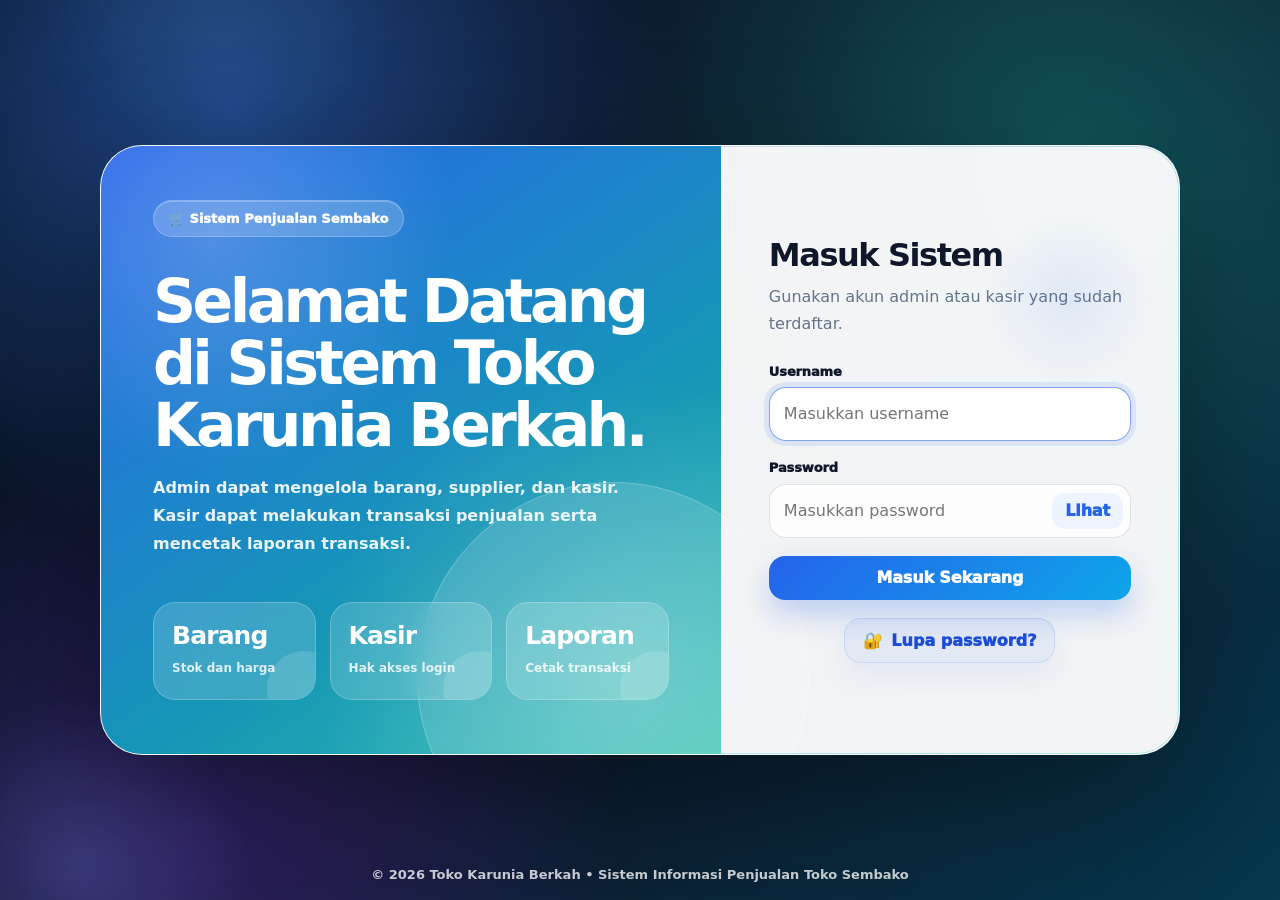
<file: barang.html>
<!DOCTYPE html>
<html lang="id">
<head><meta charset="UTF-8"><meta name="viewport" content="width=device-width, initial-scale=1.0, viewport-fit=cover"><title>Data Barang | Sistem Informasi Penjualan Toko Sembako</title><style>
:root {
    --bg: #eef6ff;
    --bg-deep: #071528;
    --surface: rgba(255, 255, 255, .88);
    --surface-strong: #ffffff;
    --surface-soft: #f6faff;
    --ink: #0f172a;
    --muted: #64748b;
    --line: rgba(148, 163, 184, .30);
    --primary: #2563eb;
    --primary-dark: #1d4ed8;
    --cyan: #06b6d4;
    --teal: #14b8a6;
    --green: #16a34a;
    --red: #dc2626;
    --amber: #f59e0b;
    --purple: #7c3aed;
    --radius: 24px;
    --shadow: 0 28px 80px rgba(15, 23, 42, .13);
    --shadow-soft: 0 14px 36px rgba(15, 23, 42, .09);
    --blur: blur(18px);
}

* { box-sizing: border-box; }
html { scroll-behavior: smooth; }
body {
    margin: 0;
    min-height: 100vh;
    font-family: Inter, ui-sans-serif, system-ui, -apple-system, BlinkMacSystemFont, "Segoe UI", Arial, sans-serif;
    color: var(--ink);
    background:
        radial-gradient(circle at 8% 4%, rgba(37, 99, 235, .18), transparent 24rem),
        radial-gradient(circle at 92% 12%, rgba(20, 184, 166, .16), transparent 26rem),
        radial-gradient(circle at 60% 100%, rgba(124, 58, 237, .08), transparent 28rem),
        linear-gradient(135deg, #edf5ff 0%, #f8fbff 48%, #ecfff8 100%);
    overflow-x: hidden;
}
body::before {
    content: "";
    position: fixed;
    inset: 0;
    pointer-events: none;
    z-index: -3;
    background-image:
        linear-gradient(rgba(37, 99, 235, .045) 1px, transparent 1px),
        linear-gradient(90deg, rgba(37, 99, 235, .045) 1px, transparent 1px);
    background-size: 34px 34px;
    mask-image: linear-gradient(to bottom, rgba(0, 0, 0, .72), transparent 74%);
}
body::after {
    content: "";
    position: fixed;
    width: 520px;
    height: 520px;
    right: -230px;
    bottom: -235px;
    border-radius: 999px;
    background: radial-gradient(circle, rgba(14, 165, 233, .18), transparent 68%);
    filter: blur(3px);
    animation: auroraFloat 13s ease-in-out infinite alternate;
    pointer-events: none;
    z-index: -2;
}

a { color: inherit; text-decoration: none; }
button, input, select, textarea { font: inherit; }
img { max-width: 100%; }

/* LOGIN */
.login-page {
    display: grid;
    place-items: center;
    min-height: 100vh;
    padding: 32px;
    background:
        radial-gradient(circle at 18% 12%, rgba(59, 130, 246, .48), transparent 28rem),
        radial-gradient(circle at 83% 18%, rgba(20, 184, 166, .38), transparent 30rem),
        radial-gradient(circle at 16% 92%, rgba(124, 58, 237, .28), transparent 26rem),
        linear-gradient(135deg, #061225 0%, #0f172a 54%, #05384d 100%);
    overflow: hidden;
}
.login-page::before,
.login-page::after {
    content: "";
    position: fixed;
    border-radius: 999px;
    pointer-events: none;
    opacity: .9;
}
.login-page::before {
    width: 440px;
    height: 440px;
    top: -175px;
    right: -135px;
    background: radial-gradient(circle, rgba(125, 211, 252, .30), transparent 64%);
    animation: orbMove 10s ease-in-out infinite alternate;
}
.login-page::after {
    width: 380px;
    height: 380px;
    bottom: -155px;
    left: -110px;
    background: radial-gradient(circle, rgba(129, 140, 248, .28), transparent 65%);
    animation: orbMove 11s ease-in-out infinite alternate-reverse;
}
.login-card {
    width: min(1080px, 100%);
    min-height: 610px;
    display: grid;
    grid-template-columns: 1.15fr .85fr;
    position: relative;
    overflow: hidden;
    z-index: 1;
    border-radius: 38px;
    background: rgba(255, 255, 255, .95);
    border: 1px solid rgba(255, 255, 255, .42);
    box-shadow: 0 40px 120px rgba(0, 0, 0, .36);
    animation: cardReveal .82s cubic-bezier(.2, .8, .2, 1) both;
}
.login-card::before {
    content: "";
    position: absolute;
    inset: 0;
    padding: 1px;
    border-radius: inherit;
    background: linear-gradient(135deg, rgba(255, 255, 255, .85), rgba(96, 165, 250, .38), rgba(45, 212, 191, .38));
    mask: linear-gradient(#000 0 0) content-box, linear-gradient(#000 0 0);
    mask-composite: exclude;
    pointer-events: none;
}
.login-hero {
    position: relative;
    display: flex;
    flex-direction: column;
    justify-content: space-between;
    padding: 54px 52px;
    color: #fff;
    background:
        radial-gradient(circle at 78% 88%, rgba(255, 255, 255, .22), transparent 18rem),
        linear-gradient(145deg, rgba(37, 99, 235, .98), rgba(14, 116, 144, .94));
    isolation: isolate;
}
.login-hero::before {
    content: "";
    position: absolute;
    inset: 0;
    z-index: -1;
    background: linear-gradient(110deg, transparent 0%, rgba(255, 255, 255, .16) 44%, transparent 72%);
    transform: translateX(-120%);
    animation: shine 6s ease-in-out infinite;
}
.login-hero::after {
    content: "";
    position: absolute;
    right: -88px;
    bottom: -120px;
    width: 390px;
    height: 390px;
    border-radius: 50%;
    background: rgba(255, 255, 255, .13);
    border: 1px solid rgba(255, 255, 255, .22);
}
.login-badge {
    display: inline-flex;
    align-items: center;
    gap: 8px;
    width: fit-content;
    padding: 10px 15px;
    border-radius: 999px;
    background: rgba(255, 255, 255, .18);
    border: 1px solid rgba(255, 255, 255, .22);
    backdrop-filter: blur(12px);
    font-size: 13px;
    font-weight: 950;
    box-shadow: inset 0 1px 0 rgba(255, 255, 255, .26);
}
.login-hero h1 {
    max-width: 540px;
    margin: 34px 0 18px;
    font-size: clamp(38px, 5vw, 60px);
    line-height: 1.03;
    letter-spacing: -.06em;
}
.login-hero p {
    max-width: 470px;
    margin: 0;
    color: rgba(255, 255, 255, .9);
    line-height: 1.75;
    font-weight: 650;
}
.login-mini-cards {
    position: relative;
    z-index: 1;
    display: grid;
    grid-template-columns: repeat(3, minmax(0, 1fr));
    gap: 14px;
    margin-top: 38px;
}
.login-mini-cards div {
    position: relative;
    min-height: 98px;
    padding: 18px;
    overflow: hidden;
    border-radius: 22px;
    background: rgba(255, 255, 255, .16);
    border: 1px solid rgba(255, 255, 255, .22);
    backdrop-filter: blur(14px);
    transition: transform .25s ease, background .25s ease, border-color .25s ease;
}
.login-mini-cards div:hover {
    transform: translateY(-6px) scale(1.01);
    background: rgba(255, 255, 255, .23);
    border-color: rgba(255, 255, 255, .34);
}
.login-mini-cards div::after {
    content: "";
    position: absolute;
    right: -26px;
    bottom: -26px;
    width: 74px;
    height: 74px;
    border-radius: 50%;
    background: rgba(255, 255, 255, .13);
}
.login-mini-cards strong { display: block; margin-bottom: 7px; font-size: 25px; letter-spacing: -.035em; }
.login-mini-cards span { color: rgba(255, 255, 255, .84); font-size: 12px; font-weight: 750; }
.login-form-panel {
    position: relative;
    align-self: center;
    padding: 52px 48px;
}
.login-form-panel::before {
    content: "";
    position: absolute;
    width: 180px;
    height: 180px;
    right: 20px;
    top: 24px;
    border-radius: 50%;
    background: radial-gradient(circle, rgba(37, 99, 235, .09), transparent 70%);
    pointer-events: none;
}
.login-form-panel h2,
.forgot-card h1 {
    margin: 0 0 10px;
    font-size: 32px;
    line-height: 1.15;
    letter-spacing: -.045em;
}
.login-form-panel > p,
.forgot-card > p {
    margin: 0 0 26px;
    color: var(--muted);
    line-height: 1.68;
    font-weight: 520;
}
.forgot-login-box { margin-top: 18px; text-align: center; }
.forgot-login-box a {
    display: inline-flex;
    align-items: center;
    justify-content: center;
    gap: 8px;
    color: #1d4ed8;
    font-weight: 950;
    padding: 12px 18px;
    border-radius: 17px;
    background: rgba(37, 99, 235, .08);
    border: 1px solid rgba(37, 99, 235, .10);
    transition: .25s ease;
}
.forgot-login-box a::before { content: "🔐"; }
.forgot-login-box a:hover { background: rgba(37, 99, 235, .15); transform: translateY(-2px); }
.forgot-page {
    min-height: 100vh;
    display: grid;
    place-items: center;
    padding: 28px;
    background:
        radial-gradient(circle at 20% 10%, rgba(59, 130, 246, .34), transparent 24rem),
        radial-gradient(circle at 80% 90%, rgba(20, 184, 166, .28), transparent 25rem),
        linear-gradient(135deg, #071225, #0f172a);
}
.forgot-card {
    width: min(500px, 100%);
    padding: 36px;
    border-radius: 30px;
    background: rgba(255, 255, 255, .96);
    border: 1px solid rgba(255, 255, 255, .55);
    box-shadow: 0 34px 100px rgba(0, 0, 0, .30);
    animation: cardReveal .65s ease both;
}

/* FORM & BUTTON */
.form-group { margin-bottom: 15px; }
label {
    display: block;
    margin-bottom: 8px;
    color: #172033;
    font-size: 13px;
    font-weight: 950;
    letter-spacing: -.01em;
}
input, select, textarea {
    width: 100%;
    min-height: 47px;
    padding: 12px 14px;
    border: 1px solid #d8e2ef;
    border-radius: 16px;
    background: rgba(255, 255, 255, .88);
    color: var(--ink);
    outline: none;
    transition: border-color .2s ease, box-shadow .2s ease, transform .2s ease, background .2s ease;
}
textarea { min-height: 92px; resize: vertical; }
input:focus, select:focus, textarea:focus {
    border-color: rgba(37, 99, 235, .66);
    box-shadow: 0 0 0 5px rgba(37, 99, 235, .12);
    background: #fff;
    transform: translateY(-1px);
}
.password-wrap { position: relative; }
.password-wrap input { padding-right: 86px; }
.password-toggle {
    position: absolute;
    right: 8px;
    top: 50%;
    transform: translateY(-50%);
    min-height: 36px;
    width: auto;
    padding: 8px 13px;
    border-radius: 13px;
    background: #eef4ff;
    color: var(--primary);
    box-shadow: none;
}
button, .btn {
    position: relative;
    display: inline-flex;
    align-items: center;
    justify-content: center;
    gap: 8px;
    min-height: 44px;
    padding: 11px 17px;
    border: 0;
    border-radius: 16px;
    color: #fff;
    cursor: pointer;
    overflow: hidden;
    background: linear-gradient(135deg, #2563eb, #0ea5e9);
    box-shadow: 0 14px 30px rgba(37, 99, 235, .26);
    font-weight: 950;
    transition: transform .2s ease, box-shadow .2s ease, filter .2s ease;
}
button::after, .btn::after {
    content: "";
    position: absolute;
    inset: 0;
    background: linear-gradient(110deg, transparent, rgba(255, 255, 255, .28), transparent);
    transform: translateX(-120%);
    transition: transform .6s ease;
}
button:hover, .btn:hover { transform: translateY(-3px); box-shadow: 0 18px 38px rgba(37, 99, 235, .33); }
button:hover::after, .btn:hover::after { transform: translateX(120%); }
button:active, .btn:active { transform: translateY(0); }
.btn-secondary { background: linear-gradient(135deg, #475569, #64748b); box-shadow: 0 14px 30px rgba(71, 85, 105, .20); }
.btn-danger { background: linear-gradient(135deg, #dc2626, #f43f5e); box-shadow: 0 14px 30px rgba(220, 38, 38, .22); }
.btn-print { background: linear-gradient(135deg, #16a34a, #22c55e); box-shadow: 0 14px 30px rgba(22, 163, 74, .22); }
.btn-ghost { background: #eef4ff; color: var(--primary); box-shadow: none; }
.alert {
    margin-bottom: 16px;
    padding: 14px 15px;
    border-radius: 18px;
    border: 1px solid transparent;
    font-weight: 850;
    animation: slideUp .45s ease both;
}
.alert-error { background: #fff1f2; color: #991b1b; border-color: #fecdd3; }
.alert-success { background: #ecfdf5; color: #166534; border-color: #bbf7d0; }

/* APP LAYOUT: sidebar dan topbar tidak ikut saat halaman di-scroll */
.layout {
    display: block;
    min-height: 100vh;
}
.sidebar {
    position: fixed;
    top: 0;
    left: 0;
    bottom: 0;
    width: 304px;
    height: 100vh;
    min-height: 100vh;
    padding: 23px 18px;
    overflow-y: auto;
    overflow-x: hidden;
    color: #fff;
    background:
        radial-gradient(circle at 24% 0%, rgba(59, 130, 246, .34), transparent 18rem),
        radial-gradient(circle at 90% 80%, rgba(20, 184, 166, .22), transparent 18rem),
        linear-gradient(180deg, rgba(15, 23, 42, .99), rgba(9, 30, 55, .99));
    box-shadow: 18px 0 50px rgba(15, 23, 42, .14);
    z-index: 2;
}
.brand {
    display: flex;
    align-items: center;
    gap: 12px;
    padding-bottom: 18px;
    margin-bottom: 18px;
    border-bottom: 1px solid rgba(255, 255, 255, .10);
}
.brand-logo {
    width: 52px;
    height: 52px;
    display: grid;
    place-items: center;
    border-radius: 19px;
    background: linear-gradient(135deg, #38bdf8, #2563eb 56%, #14b8a6);
    box-shadow: 0 16px 38px rgba(37, 99, 235, .38);
    font-weight: 950;
    letter-spacing: -.05em;
    animation: pulseLogo 3.8s ease-in-out infinite;
}
.brand h2 { margin: 0; font-size: 20px; letter-spacing: -.04em; }
.brand span { display: block; margin-top: 2px; color: #93c5fd; font-size: 12px; font-weight: 850; }
.userbox {
    display: flex;
    align-items: center;
    gap: 12px;
    margin-bottom: 18px;
    padding: 15px;
    border-radius: 23px;
    background: rgba(255, 255, 255, .085);
    border: 1px solid rgba(255, 255, 255, .12);
    backdrop-filter: blur(14px);
    box-shadow: inset 0 1px 0 rgba(255, 255, 255, .07);
}
.avatar {
    width: 46px;
    height: 46px;
    display: grid;
    place-items: center;
    border-radius: 17px;
    background: linear-gradient(135deg, #e0f2fe, #bfdbfe);
    color: #1d4ed8;
    font-weight: 950;
    box-shadow: inset 0 1px 0 rgba(255, 255, 255, .75);
}
.userbox strong { display: block; font-size: 14px; }
.userbox span { display: block; margin-top: 2px; color: #93c5fd; font-size: 12px; font-weight: 950; }
.sidebar-nav { display: grid; gap: 8px; }
.sidebar-nav a, .logout {
    display: flex;
    align-items: center;
    gap: 11px;
    min-height: 45px;
    padding: 12px 13px;
    border-radius: 17px;
    color: #dbeafe;
    font-size: 14px;
    font-weight: 880;
    position: relative;
    transition: transform .20s ease, background .20s ease, color .20s ease;
}
.sidebar-nav a span, .logout span { width: 22px; text-align: center; filter: drop-shadow(0 5px 9px rgba(0, 0, 0, .20)); }
.sidebar-nav a::before {
    content: "";
    position: absolute;
    inset: 0;
    border-radius: inherit;
    background: linear-gradient(135deg, rgba(255, 255, 255, .16), rgba(255, 255, 255, .055));
    opacity: 0;
    transition: opacity .20s ease;
}
.sidebar-nav a:hover, .sidebar-nav a.active { color: #fff; transform: translateX(5px); }
.sidebar-nav a:hover::before, .sidebar-nav a.active::before { opacity: 1; }
.sidebar-nav a.active { box-shadow: inset 4px 0 0 #60a5fa, 0 14px 30px rgba(2, 8, 23, .12); }
.logout {
    margin-top: 20px;
    background: rgba(220, 38, 38, .17);
    border: 1px solid rgba(248, 113, 113, .24);
    color: #fecaca;
}
.logout:hover { background: rgba(220, 38, 38, .27); color: #fff; transform: translateX(5px); }
.content {
    width: calc(100% - 304px);
    min-height: 100vh;
    margin-left: 304px;
    padding: 30px;
}
.topbar {
    position: static;
    top: auto;
    z-index: 1;
    display: flex;
    align-items: center;
    justify-content: space-between;
    gap: 16px;
    min-height: 104px;
    padding: 22px 24px;
    margin-bottom: 24px;
    border-radius: 30px;
    overflow: hidden;
    background:
        linear-gradient(135deg, rgba(255, 255, 255, .90), rgba(255, 255, 255, .70)),
        radial-gradient(circle at 95% 20%, rgba(20, 184, 166, .16), transparent 18rem);
    border: 1px solid rgba(255, 255, 255, .76);
    backdrop-filter: var(--blur);
    box-shadow: var(--shadow-soft);
    animation: slideDown .48s ease both;
}
.topbar::after {
    content: "";
    position: absolute;
    right: -70px;
    top: -90px;
    width: 240px;
    height: 240px;
    border-radius: 999px;
    background: radial-gradient(circle, rgba(37, 99, 235, .10), transparent 67%);
    pointer-events: none;
}
.topbar h1 { margin: 0; font-size: 30px; letter-spacing: -.05em; }
.eyebrow {
    margin: 0 0 5px;
    color: var(--primary);
    font-size: 12px;
    font-weight: 950;
    text-transform: uppercase;
    letter-spacing: .14em;
}
.topbar-right { position: relative; z-index: 1; display: flex; align-items: center; gap: 10px; flex-wrap: wrap; justify-content: flex-end; }
.date-pill, .role-pill, .clock-pill {
    display: inline-flex;
    align-items: center;
    gap: 7px;
    min-height: 39px;
    padding: 10px 13px;
    border-radius: 999px;
    font-size: 12px;
    font-weight: 950;
    white-space: nowrap;
    border: 1px solid rgba(255, 255, 255, .72);
}
.date-pill { background: #eff6ff; color: #1d4ed8; }
.role-pill { background: #ecfdf5; color: #047857; }
.clock-pill { background: #f5f3ff; color: #6d28d9; }
.date-pill::before { content: "📅"; }
.role-pill::before { content: "🔑"; }
.clock-pill::before { content: "⏱"; }
.page-title {
    display: flex;
    align-items: center;
    justify-content: space-between;
    gap: 16px;
    margin-bottom: 18px;
    animation: slideUp .48s ease both;
}
.page-title h1 { margin: 0; font-size: 27px; letter-spacing: -.045em; }

.card {
    position: relative;
    margin-bottom: 22px;
    padding: 23px;
    border-radius: var(--radius);
    background: var(--surface);
    border: 1px solid rgba(255, 255, 255, .72);
    box-shadow: var(--shadow-soft);
    backdrop-filter: var(--blur);
    animation: slideUp .52s ease both;
}
.card::before {
    content: "";
    position: absolute;
    inset: 0;
    border-radius: inherit;
    background: linear-gradient(135deg, rgba(255, 255, 255, .58), transparent 47%);
    pointer-events: none;
}
.card > * { position: relative; }
.card h2 { margin: 0 0 16px; font-size: 21px; letter-spacing: -.035em; }
.grid { display: grid; grid-template-columns: repeat(2, minmax(0, 1fr)); gap: 15px; }
.grid-3 { display: grid; grid-template-columns: repeat(3, minmax(0, 1fr)); gap: 15px; }

/* DASHBOARD */
.dashboard-hero {
    position: relative;
    overflow: hidden;
    display: grid;
    grid-template-columns: 1.3fr .7fr;
    gap: 20px;
    align-items: center;
    min-height: 160px;
    margin-bottom: 20px;
    padding: 26px;
    border-radius: 30px;
    color: #fff;
    background:
        radial-gradient(circle at 92% 22%, rgba(255,255,255,.24), transparent 15rem),
        linear-gradient(135deg, #2563eb, #0891b2 64%, #14b8a6);
    box-shadow: 0 28px 70px rgba(37, 99, 235, .24);
    animation: slideUp .55s ease both;
}
.dashboard-hero::after {
    content: "";
    position: absolute;
    right: -90px;
    bottom: -130px;
    width: 330px;
    height: 330px;
    border-radius: 50%;
    background: rgba(255,255,255,.12);
    border: 1px solid rgba(255,255,255,.18);
}
.dashboard-hero h2 { position: relative; z-index: 1; margin: 0 0 10px; font-size: 32px; letter-spacing: -.055em; }
.dashboard-hero p { position: relative; z-index: 1; max-width: 680px; margin: 0; color: rgba(255,255,255,.88); line-height: 1.72; font-weight: 650; }
.hero-kpi { position: relative; z-index: 1; display: grid; gap: 10px; }
.hero-kpi div {
    padding: 14px 15px;
    border-radius: 20px;
    background: rgba(255,255,255,.16);
    border: 1px solid rgba(255,255,255,.22);
    backdrop-filter: blur(14px);
}
.hero-kpi span { display: block; color: rgba(255,255,255,.78); font-size: 12px; font-weight: 850; }
.hero-kpi strong { display: block; margin-top: 3px; font-size: 20px; letter-spacing: -.035em; }
.stats {
    display: grid;
    grid-template-columns: repeat(4, minmax(0, 1fr));
    gap: 18px;
    margin-bottom: 22px;
}
.stat {
    position: relative;
    min-height: 144px;
    padding: 22px;
    overflow: hidden;
    border-radius: 26px;
    background: linear-gradient(150deg, rgba(255,255,255,.96), rgba(248,251,255,.88));
    border: 1px solid rgba(255,255,255,.76);
    box-shadow: var(--shadow-soft);
    animation: statPop .55s ease both;
    transition: transform .25s ease, box-shadow .25s ease;
}
.stat:hover { transform: translateY(-6px); box-shadow: 0 24px 54px rgba(15, 23, 42, .13); }
.stat:nth-child(1) { animation-delay: .03s; }
.stat:nth-child(2) { animation-delay: .08s; }
.stat:nth-child(3) { animation-delay: .13s; }
.stat:nth-child(4) { animation-delay: .18s; }
.stat::before {
    content: "";
    position: absolute;
    right: -44px;
    top: -48px;
    width: 140px;
    height: 140px;
    border-radius: 50%;
    background: rgba(37, 99, 235, .10);
}
.stat::after {
    content: "📌";
    position: absolute;
    right: 18px;
    top: 18px;
    width: 48px;
    height: 48px;
    display: grid;
    place-items: center;
    border-radius: 18px;
    background: #eff6ff;
    font-size: 22px;
    box-shadow: inset 0 1px 0 rgba(255,255,255,.85);
}
.stat:nth-child(1)::after { content: "📦"; }
.stat:nth-child(2)::after { content: "🚚"; background: #ecfeff; }
.stat:nth-child(3)::after { content: "👤"; background: #f5f3ff; }
.stat:nth-child(4)::after { content: "💰"; background: #ecfdf5; }
.stat h3 {
    margin: 0 0 14px;
    color: var(--muted);
    font-size: 12px;
    font-weight: 950;
    text-transform: uppercase;
    letter-spacing: .08em;
}
.stat p {
    position: relative;
    z-index: 1;
    margin: 0;
    font-size: 28px;
    font-weight: 950;
    letter-spacing: -.045em;
}
.dashboard-grid {
    display: grid;
    grid-template-columns: minmax(0, 1fr) 340px;
    gap: 20px;
}
.quick-actions { display: grid; gap: 12px; }
.quick-actions a {
    display: flex;
    align-items: center;
    justify-content: space-between;
    gap: 12px;
    padding: 15px;
    border-radius: 20px;
    background: #fff;
    border: 1px solid rgba(148, 163, 184, .22);
    box-shadow: 0 10px 24px rgba(15, 23, 42, .06);
    font-weight: 950;
    transition: transform .22s ease, box-shadow .22s ease, border-color .22s ease;
}
.quick-actions a:hover { transform: translateY(-4px); box-shadow: 0 18px 40px rgba(37, 99, 235, .12); border-color: rgba(37, 99, 235, .25); }
.quick-actions span { color: var(--muted); font-size: 12px; font-weight: 800; }

/* TABLE */
.table-tools {
    display: flex;
    align-items: center;
    justify-content: space-between;
    gap: 12px;
    margin: 0 0 14px;
    flex-wrap: wrap;
}
.table-search { max-width: 360px; background: rgba(255,255,255,.88); }
.table-count {
    color: var(--muted);
    font-size: 13px;
    font-weight: 950;
    padding: 8px 12px;
    background: rgba(248,250,252,.82);
    border: 1px solid var(--line);
    border-radius: 999px;
}
.table-wrap {
    width: 100%;
    overflow-x: auto;
    border-radius: 22px;
    border: 1px solid rgba(148, 163, 184, .25);
    background: #fff;
    box-shadow: inset 0 1px 0 rgba(255,255,255,.75);
}
.table-wrap::-webkit-scrollbar { height: 10px; }
.table-wrap::-webkit-scrollbar-thumb { background: #cbd5e1; border-radius: 999px; border: 3px solid #fff; }
table {
    width: 100%;
    min-width: 760px;
    border-collapse: collapse;
    background: #fff;
}
th, td {
    padding: 14px 13px;
    border-bottom: 1px solid #e8eef7;
    text-align: left;
    vertical-align: middle;
}
th {
    position: static;
    top: auto;
    z-index: auto;
    background: linear-gradient(180deg, #f8fbff, #eef5ff);
    color: #334155;
    font-size: 12px;
    font-weight: 950;
    text-transform: uppercase;
    letter-spacing: .06em;
    white-space: nowrap;
}
td { color: #334155; font-size: 14px; }
tbody tr { transition: background .16s ease, transform .16s ease, box-shadow .16s ease; }
tbody tr:hover { background: #f8fbff; transform: scale(1.002); box-shadow: 0 8px 24px rgba(15,23,42,.05); }
tbody tr.row-new { animation: rowIn .30s ease both; }
tfoot th { background: #f8fafc; color: var(--ink); }
.actions { display: flex; gap: 8px; flex-wrap: wrap; }
.actions .btn { padding: 9px 12px; border-radius: 13px; font-size: 13px; }
.badge {
    display: inline-flex;
    align-items: center;
    justify-content: center;
    padding: 6px 10px;
    border-radius: 999px;
    background: #eff6ff;
    color: #1d4ed8;
    font-size: 12px;
    font-weight: 950;
}
.report-header {
    text-align: center;
    margin-bottom: 18px;
    padding-bottom: 15px;
    border-bottom: 2px solid var(--line);
}
.report-header h2 { margin: 0 0 8px; }
.report-header p { margin: 4px 0; color: var(--muted); }
.filter { display: flex; align-items: end; gap: 11px; flex-wrap: wrap; }
.filter .form-group { min-width: 190px; margin-bottom: 0; }
#tabelItem { margin-top: 8px; }
#grandTotal { color: #047857; font-size: 18px; }

/* JS ENHANCEMENTS */
.app-loader {
    position: fixed;
    inset: 0;
    z-index: 9999;
    display: grid;
    place-items: center;
    background: linear-gradient(135deg, #061225, #0f172a 52%, #06394b);
    color: #fff;
    transition: opacity .45s ease, visibility .45s ease;
}
.app-loader.hide { opacity: 0; visibility: hidden; }
.loader-box { text-align: center; font-weight: 950; letter-spacing: -.02em; }
.loader-spinner {
    width: 48px;
    height: 48px;
    margin: 0 auto 14px;
    border-radius: 50%;
    border: 4px solid rgba(255,255,255,.15);
    border-top-color: #60a5fa;
    box-shadow: 0 0 30px rgba(96, 165, 250, .25);
    animation: spin .75s linear infinite;
}
.no-result-row td { text-align: center; color: var(--muted); font-weight: 850; padding: 28px 12px; }
.form-spotlight { box-shadow: 0 0 0 5px rgba(37,99,235,.10), var(--shadow-soft); }
.reveal-ready { opacity: 0; transform: translateY(18px); transition: opacity .55s ease, transform .55s ease; }
.reveal-ready.revealed { opacity: 1; transform: none; }

/* ANIMATION */
@keyframes cardReveal { from { opacity: 0; transform: translateY(24px) scale(.975); } to { opacity: 1; transform: none; } }
@keyframes slideUp { from { opacity: 0; transform: translateY(18px); } to { opacity: 1; transform: none; } }
@keyframes slideDown { from { opacity: 0; transform: translateY(-14px); } to { opacity: 1; transform: none; } }
@keyframes rowIn { from { opacity: 0; transform: translateY(8px); } to { opacity: 1; transform: none; } }
@keyframes statPop { from { opacity: 0; transform: translateY(18px) scale(.98); } to { opacity: 1; transform: none; } }
@keyframes orbMove { from { transform: translate3d(0,0,0) scale(1); } to { transform: translate3d(30px, 25px, 0) scale(1.07); } }
@keyframes auroraFloat { from { transform: translate(0,0) scale(1); } to { transform: translate(-36px, -24px) scale(1.09); } }
@keyframes shine { 0%, 42% { transform: translateX(-120%); } 62%, 100% { transform: translateX(120%); } }
@keyframes pulseLogo { 0%, 100% { transform: translateY(0); box-shadow: 0 16px 38px rgba(37,99,235,.38); } 50% { transform: translateY(-3px); box-shadow: 0 20px 48px rgba(20,184,166,.36); } }
@keyframes spin { to { transform: rotate(360deg); } }
@keyframes ripple { to { transform: scale(2.7); opacity: 0; } }


/* PREMIUM V6: dashboard compact table + footer copyright */
.transaksi-terbaru-card {
    overflow: hidden !important;
}

.transaksi-terbaru-card .table-tools {
    gap: 10px;
    margin-bottom: 12px;
}

.transaksi-terbaru-card .table-search {
    max-width: 320px;
    min-height: 44px;
}

.transaksi-terbaru-card .table-count {
    font-size: 12px;
    padding: 7px 11px;
}

.transaksi-terbaru-card .table-wrap {
    overflow-x: hidden !important;
}

.table-transaksi-dashboard {
    width: 100% !important;
    min-width: 0 !important;
    table-layout: fixed !important;
}

.table-transaksi-dashboard th,
.table-transaksi-dashboard td {
    padding: 11px 8px !important;
    font-size: 12.2px !important;
    line-height: 1.35 !important;
    white-space: normal !important;
    word-break: break-word !important;
}

.table-transaksi-dashboard th {
    font-size: 10.6px !important;
    letter-spacing: .045em !important;
}

.table-transaksi-dashboard th:nth-child(1),
.table-transaksi-dashboard td:nth-child(1) {
    width: 6%;
    text-align: center;
}

.table-transaksi-dashboard th:nth-child(2),
.table-transaksi-dashboard td:nth-child(2) {
    width: 23%;
}

.table-transaksi-dashboard th:nth-child(3),
.table-transaksi-dashboard td:nth-child(3) {
    width: 17%;
}

.table-transaksi-dashboard th:nth-child(4),
.table-transaksi-dashboard td:nth-child(4) {
    width: 13%;
}

.table-transaksi-dashboard th:nth-child(5),
.table-transaksi-dashboard td:nth-child(5),
.table-transaksi-dashboard th:nth-child(6),
.table-transaksi-dashboard td:nth-child(6),
.table-transaksi-dashboard th:nth-child(7),
.table-transaksi-dashboard td:nth-child(7) {
    width: 13.6%;
    white-space: nowrap !important;
}

.app-footer {
    margin: 26px 0 4px;
    padding: 18px 22px;
    display: flex;
    align-items: center;
    justify-content: space-between;
    gap: 14px;
    border-radius: 24px;
    background:
        linear-gradient(135deg, rgba(255,255,255,.88), rgba(255,255,255,.62)),
        radial-gradient(circle at 95% 20%, rgba(37,99,235,.12), transparent 16rem);
    border: 1px solid rgba(255,255,255,.74);
    box-shadow: 0 16px 42px rgba(15,23,42,.08);
    color: #475569;
    backdrop-filter: blur(16px);
}

.app-footer strong {
    display: block;
    color: #0f172a;
    font-size: 14px;
    letter-spacing: -.015em;
}

.app-footer span,
.app-footer p {
    margin: 0;
    color: #64748b;
    font-size: 12px;
    font-weight: 750;
}

.login-copyright {
    position: fixed;
    left: 50%;
    bottom: 18px;
    transform: translateX(-50%);
    width: calc(100% - 32px);
    text-align: center;
    color: rgba(255,255,255,.76);
    font-size: 13px;
    font-weight: 760;
    z-index: 2;
    text-shadow: 0 6px 18px rgba(0,0,0,.22);
}


/* PREMIUM V7: sidebar kiri dibuat diam, hanya konten kanan yang bergerak saat scroll */
.sidebar::-webkit-scrollbar {
    width: 7px;
}
.sidebar::-webkit-scrollbar-track {
    background: rgba(255, 255, 255, .04);
}
.sidebar::-webkit-scrollbar-thumb {
    background: rgba(147, 197, 253, .38);
    border-radius: 999px;
}
.sidebar::-webkit-scrollbar-thumb:hover {
    background: rgba(147, 197, 253, .62);
}
html, body {
    overflow-x: hidden;
}



/* PREMIUM V10: sidebar bisa dibuka dan ditutup */
.sidebar,
.content,
.sidebar-toggle {
    transition: transform .32s ease, margin-left .32s ease, width .32s ease, left .32s ease, box-shadow .32s ease;
}

.sidebar-toggle {
    position: fixed;
    left: 318px;
    top: 22px;
    z-index: 1200;
    width: 46px;
    height: 46px;
    display: inline-grid;
    place-items: center;
    border: 0;
    border-radius: 16px;
    color: #ffffff;
    background: linear-gradient(135deg, #2563eb, #0ea5e9);
    box-shadow: 0 18px 38px rgba(37, 99, 235, .28);
    font-size: 20px;
    line-height: 1;
    cursor: pointer;
}

.sidebar-toggle:hover {
    transform: translateY(-2px) scale(1.03);
    box-shadow: 0 22px 46px rgba(37, 99, 235, .36);
}

body.sidebar-collapsed .sidebar {
    transform: translateX(-104%);
    box-shadow: none;
}

body.sidebar-collapsed .content {
    margin-left: 0;
    width: 100%;
}

body.sidebar-collapsed .sidebar-toggle {
    left: 22px;
    background: linear-gradient(135deg, #0f172a, #2563eb);
}

body.sidebar-collapsed .content .topbar,
body.sidebar-collapsed .content .card,
body.sidebar-collapsed .content .page-title,
body.sidebar-collapsed .content .dashboard-hero,
body.sidebar-collapsed .content .stats,
body.sidebar-collapsed .content .dashboard-grid,
body.sidebar-collapsed .content .app-footer {
    animation-duration: .32s;
}

@media (max-width: 900px) {
    .sidebar-toggle {
        left: 18px;
        top: 18px;
    }

    .sidebar {
        position: fixed !important;
        width: 304px;
        height: 100vh;
        min-height: 100vh;
        border-radius: 0 28px 28px 0;
        transform: translateX(-104%);
        z-index: 1100;
        overflow-y: auto;
    }

    body:not(.sidebar-collapsed) .sidebar {
        transform: translateX(0);
    }

    .content {
        width: 100% !important;
        margin-left: 0 !important;
        padding-top: 78px;
    }
}

@media print {
    body { background: #fff; color: #000; }
    body::before, body::after, .sidebar, .topbar, .no-print, .table-tools, .app-loader { display: none !important; }
    .content { width: 100%; margin: 0; padding: 0; }
    .card { box-shadow: none; border: 0; border-radius: 0; padding: 0; background: #fff; }
    .card::before { display: none; }
    .page-title { display: none; }
    table { min-width: 0; }
    th, td { border: 1px solid #000; color: #000; }
}

@media (max-width: 1100px) {
    .stats { grid-template-columns: repeat(2, minmax(0, 1fr)); }
    .dashboard-grid { grid-template-columns: 1fr; }
    .dashboard-hero { grid-template-columns: 1fr; }
}
@media (max-width: 900px) {
    .login-card { grid-template-columns: 1fr; }
    .login-hero { min-height: 420px; }
    .layout { display: block; }
    .sidebar {
        position: static;
        width: 100%;
        height: auto;
        min-height: auto;
        border-radius: 0 0 30px 30px;
        overflow: visible;
    }
    .content {
        width: 100%;
        margin-left: 0;
        padding: 18px;
    }
    .topbar { align-items: flex-start; flex-direction: column; }
    .grid, .grid-3 { grid-template-columns: 1fr; }
}
@media (max-width: 640px) {
    .app-footer { align-items: flex-start; flex-direction: column; }
    .login-copyright { position: static; transform: none; margin-top: 18px; }
    .login-page, .forgot-page { padding: 16px; }
    .login-card { border-radius: 28px; }
    .login-hero, .login-form-panel { padding: 32px 24px; }
    .login-mini-cards { grid-template-columns: 1fr; }
    .stats { grid-template-columns: 1fr; }
    .page-title { align-items: flex-start; flex-direction: column; }
    .card { padding: 17px; }
    .filter { align-items: stretch; }
    .filter .form-group { width: 100%; }
    button, .btn { width: auto; }
}

@media (prefers-reduced-motion: reduce) {
    *, *::before, *::after { animation: none !important; transition: none !important; scroll-behavior: auto !important; }
}

/* Mobile override untuk sidebar collapse, ditaruh di akhir agar menang dari aturan responsive lama */
@media (max-width: 900px) {
    .sidebar-toggle {
        position: fixed;
        display: inline-grid;
        left: 18px;
        top: 18px;
        z-index: 1200;
    }

    .sidebar {
        position: fixed !important;
        top: 0;
        left: 0;
        bottom: 0;
        width: 304px !important;
        height: 100vh !important;
        min-height: 100vh !important;
        border-radius: 0 28px 28px 0 !important;
        overflow-y: auto !important;
        transform: translateX(-104%);
        z-index: 1100;
    }

    body:not(.sidebar-collapsed) .sidebar {
        transform: translateX(0);
    }

    body.sidebar-collapsed .sidebar {
        transform: translateX(-104%);
    }

    .content,
    body.sidebar-collapsed .content {
        width: 100% !important;
        margin-left: 0 !important;
        padding: 78px 18px 18px !important;
    }
}


/* PREMIUM V11: tombol buka/tutup sidebar dirapikan di dalam header, tidak menabrak judul */
.topbar {
    align-items: center;
    padding: 20px 24px;
}

.topbar-left {
    position: relative;
    z-index: 2;
    display: flex;
    align-items: center;
    gap: 16px;
    min-width: 0;
}

.topbar-title {
    min-width: 0;
}

.topbar-title h1 {
    white-space: normal;
    overflow-wrap: anywhere;
}

.sidebar-toggle,
body.sidebar-collapsed .sidebar-toggle {
    position: relative !important;
    left: auto !important;
    top: auto !important;
    z-index: 3;
    flex: 0 0 54px;
    width: 54px;
    height: 54px;
    min-height: 54px;
    padding: 0;
    display: inline-grid;
    place-items: center;
    border-radius: 20px;
    border: 1px solid rgba(255, 255, 255, .72);
    color: #ffffff;
    background:
        linear-gradient(135deg, #1d4ed8 0%, #2563eb 48%, #0ea5e9 100%);
    box-shadow:
        0 18px 38px rgba(37, 99, 235, .24),
        inset 0 1px 0 rgba(255, 255, 255, .28);
    font-size: 0;
    line-height: 1;
    cursor: pointer;
    transform: none;
}

.sidebar-toggle::before {
    content: "";
    position: absolute;
    inset: 8px;
    border-radius: 15px;
    background: rgba(255, 255, 255, .12);
    opacity: .95;
    transition: opacity .25s ease, transform .25s ease;
}

.sidebar-toggle .toggle-icon {
    position: relative;
    z-index: 1;
    display: grid;
    place-items: center;
    width: 28px;
    height: 28px;
    color: #fff;
    font-size: 27px;
    font-weight: 950;
    line-height: 1;
    transform: translateY(-1px);
}

body.sidebar-collapsed .sidebar-toggle {
    background:
        linear-gradient(135deg, #0f172a 0%, #1d4ed8 58%, #0ea5e9 100%);
}

body.sidebar-collapsed .sidebar-toggle .toggle-icon {
    font-size: 26px;
    transform: none;
}

.sidebar-toggle:hover,
body.sidebar-collapsed .sidebar-toggle:hover {
    transform: translateY(-2px) scale(1.02);
    box-shadow:
        0 22px 46px rgba(37, 99, 235, .32),
        inset 0 1px 0 rgba(255, 255, 255, .30);
}

.sidebar-toggle:hover::before {
    opacity: 1;
    transform: scale(.94);
}

body:not(.sidebar-collapsed) .content {
    width: calc(100% - 304px);
    margin-left: 304px;
}

body.sidebar-collapsed .content {
    width: 100% !important;
    margin-left: 0 !important;
}

body.sidebar-collapsed .topbar {
    border-color: rgba(37, 99, 235, .16);
    box-shadow: 0 22px 55px rgba(37, 99, 235, .09);
}

body.sidebar-collapsed .topbar-left::after {
    content: "Menu penuh aktif";
    display: inline-flex;
    align-items: center;
    min-height: 31px;
    padding: 7px 11px;
    border-radius: 999px;
    background: rgba(37, 99, 235, .08);
    color: #1d4ed8;
    font-size: 11px;
    font-weight: 950;
    white-space: nowrap;
}

/* Dashboard V11: ringkasan lebih ringkas dan tetap menghitung data hari berjalan */
.dashboard-hero p {
    max-width: 730px;
}

@media (max-width: 900px) {
    .topbar {
        padding: 18px;
        border-radius: 26px;
    }

    .topbar-left {
        gap: 12px;
        width: 100%;
    }

    .sidebar-toggle,
    body.sidebar-collapsed .sidebar-toggle {
        position: relative !important;
        left: auto !important;
        top: auto !important;
        flex-basis: 50px;
        width: 50px;
        height: 50px;
        min-height: 50px;
        border-radius: 18px;
    }

    .topbar h1 {
        font-size: 26px;
    }

    .content,
    body.sidebar-collapsed .content {
        padding-top: 18px !important;
    }

    body.sidebar-collapsed .topbar-left::after {
        display: none;
    }
}

@media (max-width: 520px) {
    .topbar-left {
        align-items: flex-start;
    }

    .sidebar-toggle,
    body.sidebar-collapsed .sidebar-toggle {
        flex-basis: 46px;
        width: 46px;
        height: 46px;
        min-height: 46px;
        border-radius: 16px;
    }

    .sidebar-toggle .toggle-icon {
        font-size: 24px;
    }
}

/* PREMIUM V12: data barang berurutan dan tampilan inventory lebih menarik */
.page-title-inventory {
    align-items: flex-end;
}
.page-subtitle {
    margin: 7px 0 0;
    color: var(--muted);
    font-size: 14px;
    font-weight: 650;
}
.inventory-hero {
    position: relative;
    overflow: hidden;
    display: grid;
    grid-template-columns: minmax(0, 1.05fr) minmax(360px, .95fr);
    gap: 20px;
    align-items: stretch;
    margin-bottom: 22px;
    padding: 26px;
    border-radius: 32px;
    color: #fff;
    background:
        radial-gradient(circle at 92% 18%, rgba(255,255,255,.28), transparent 16rem),
        radial-gradient(circle at 16% 110%, rgba(255,255,255,.18), transparent 18rem),
        linear-gradient(135deg, #1d4ed8 0%, #0891b2 62%, #14b8a6 100%);
    box-shadow: 0 28px 70px rgba(37, 99, 235, .22);
    animation: slideUp .54s ease both;
}
.inventory-hero::before {
    content: "";
    position: absolute;
    inset: 0;
    background: linear-gradient(110deg, transparent 0%, rgba(255,255,255,.16) 42%, transparent 72%);
    transform: translateX(-120%);
    animation: shine 7s ease-in-out infinite;
}
.inventory-hero::after {
    content: "";
    position: absolute;
    right: -105px;
    bottom: -145px;
    width: 360px;
    height: 360px;
    border-radius: 50%;
    background: rgba(255,255,255,.12);
    border: 1px solid rgba(255,255,255,.18);
}
.inventory-hero-copy,
.inventory-mini-stats {
    position: relative;
    z-index: 1;
}
.inventory-badge {
    display: inline-flex;
    width: fit-content;
    align-items: center;
    gap: 8px;
    margin-bottom: 20px;
    padding: 9px 14px;
    border-radius: 999px;
    background: rgba(255,255,255,.17);
    border: 1px solid rgba(255,255,255,.22);
    color: rgba(255,255,255,.92);
    font-size: 12px;
    font-weight: 950;
    backdrop-filter: blur(12px);
}
.inventory-hero h2 {
    margin: 0 0 12px;
    max-width: 640px;
    font-size: clamp(30px, 3.2vw, 42px);
    line-height: 1.08;
    letter-spacing: -.06em;
}
.inventory-hero p {
    margin: 0;
    max-width: 690px;
    color: rgba(255,255,255,.88);
    line-height: 1.7;
    font-weight: 680;
}
.inventory-mini-stats {
    display: grid;
    grid-template-columns: repeat(2, minmax(0, 1fr));
    gap: 12px;
}
.inventory-mini-stats div {
    min-height: 105px;
    padding: 18px;
    border-radius: 24px;
    background: rgba(255,255,255,.16);
    border: 1px solid rgba(255,255,255,.24);
    backdrop-filter: blur(16px);
    box-shadow: inset 0 1px 0 rgba(255,255,255,.25);
}
.inventory-mini-stats span {
    display: block;
    color: rgba(255,255,255,.76);
    font-size: 12px;
    font-weight: 900;
    text-transform: uppercase;
    letter-spacing: .08em;
}
.inventory-mini-stats strong {
    display: block;
    margin-top: 9px;
    color: #fff;
    font-size: 25px;
    line-height: 1.2;
    letter-spacing: -.045em;
}
.inventory-form-card,
.inventory-table-card {
    overflow: hidden;
}
.inventory-form-card::after,
.inventory-table-card::after {
    content: "";
    position: absolute;
    width: 220px;
    height: 220px;
    right: -95px;
    top: -98px;
    border-radius: 50%;
    background: radial-gradient(circle, rgba(37,99,235,.09), transparent 67%);
    pointer-events: none;
}
.section-head {
    position: relative;
    z-index: 1;
    display: flex;
    align-items: flex-start;
    justify-content: space-between;
    gap: 16px;
    margin-bottom: 18px;
}
.section-head h2 {
    margin: 5px 0 0;
    font-size: 23px;
    letter-spacing: -.045em;
}
.section-kicker {
    color: var(--primary);
    font-size: 11px;
    font-weight: 950;
    letter-spacing: .13em;
    text-transform: uppercase;
}
.next-code-pill,
.sort-info-pill {
    display: inline-flex;
    align-items: center;
    min-height: 40px;
    padding: 10px 14px;
    border-radius: 999px;
    background: #eff6ff;
    color: #1e3a8a;
    border: 1px solid rgba(37, 99, 235, .16);
    box-shadow: 0 10px 24px rgba(37, 99, 235, .08);
    font-size: 12px;
    font-weight: 900;
    white-space: nowrap;
}
.next-code-pill strong {
    margin-left: 5px;
    color: #1d4ed8;
}
.sort-info-pill {
    background: #ecfdf5;
    color: #047857;
    border-color: rgba(16, 185, 129, .20);
}
.inventory-form-grid {
    align-items: start;
}
.readonly-code {
    color: #1d4ed8 !important;
    background: linear-gradient(135deg, #eff6ff, #f8fbff) !important;
    border-color: rgba(37, 99, 235, .24) !important;
    font-weight: 950 !important;
    letter-spacing: .04em;
    cursor: not-allowed;
}
.field-hint {
    display: block;
    margin-top: 8px;
    color: var(--muted);
    font-size: 12px;
    font-weight: 700;
}
.form-actions-premium {
    display: flex;
    align-items: center;
    gap: 10px;
    margin-top: 4px;
    flex-wrap: wrap;
}
.inventory-table-card .table-tools {
    margin-top: 4px;
}
.inventory-table {
    min-width: 0 !important;
    table-layout: fixed;
}
.inventory-table th,
.inventory-table td {
    padding: 13px 12px;
}
.inventory-table th:nth-child(1),
.inventory-table td:nth-child(1) { width: 56px; }
.inventory-table th:nth-child(2),
.inventory-table td:nth-child(2) { width: 108px; }
.inventory-table th:nth-child(3),
.inventory-table td:nth-child(3) { width: 25%; }
.inventory-table th:nth-child(4),
.inventory-table td:nth-child(4) { width: 18%; }
.inventory-table th:nth-child(5),
.inventory-table td:nth-child(5) { width: 95px; }
.inventory-table th:nth-child(6),
.inventory-table td:nth-child(6) { width: 145px; }
.inventory-table th:nth-child(7),
.inventory-table td:nth-child(7) { width: 92px; }
.inventory-table th:nth-child(8),
.inventory-table td:nth-child(8) { width: 150px; }
.row-number {
    color: var(--muted);
    font-weight: 900;
    text-align: center;
}
.product-code,
.price-chip,
.supplier-chip,
.unit-chip,
.stock-pill {
    display: inline-flex;
    align-items: center;
    justify-content: center;
    width: fit-content;
    max-width: 100%;
    border-radius: 999px;
    font-size: 12px;
    font-weight: 950;
    line-height: 1;
    white-space: nowrap;
}
.product-code {
    padding: 8px 10px;
    color: #1d4ed8;
    background: #eff6ff;
    border: 1px solid rgba(37, 99, 235, .16);
    letter-spacing: .05em;
}
.product-name-cell {
    display: flex;
    align-items: center;
    gap: 11px;
    min-width: 0;
}
.product-name-cell strong,
.product-name-cell small {
    display: block;
    min-width: 0;
    overflow: hidden;
    text-overflow: ellipsis;
    white-space: nowrap;
}
.product-name-cell strong {
    color: #0f172a;
    font-size: 14px;
}
.product-name-cell small {
    margin-top: 4px;
    color: var(--muted);
    font-size: 11px;
    font-weight: 750;
}
.product-icon {
    flex: 0 0 auto;
    width: 38px;
    height: 38px;
    display: grid;
    place-items: center;
    border-radius: 14px;
    background: linear-gradient(135deg, #eff6ff, #ecfeff);
    border: 1px solid rgba(37,99,235,.12);
    box-shadow: inset 0 1px 0 rgba(255,255,255,.8);
}
.supplier-chip {
    padding: 8px 10px;
    color: #334155;
    background: #f8fafc;
    border: 1px solid rgba(148, 163, 184, .24);
    overflow: hidden;
    text-overflow: ellipsis;
}
.unit-chip {
    padding: 8px 10px;
    color: #6d28d9;
    background: #f5f3ff;
    border: 1px solid rgba(124, 58, 237, .14);
}
.price-chip {
    padding: 9px 11px;
    color: #047857;
    background: #ecfdf5;
    border: 1px solid rgba(16, 185, 129, .18);
}
.stock-pill {
    min-width: 44px;
    padding: 9px 11px;
}
.stock-safe {
    color: #047857;
    background: #dcfce7;
    border: 1px solid rgba(34, 197, 94, .24);
}
.stock-mid {
    color: #b45309;
    background: #fef3c7;
    border: 1px solid rgba(245, 158, 11, .28);
}
.stock-low {
    color: #b91c1c;
    background: #fee2e2;
    border: 1px solid rgba(239, 68, 68, .24);
}
.actions-premium {
    gap: 7px;
    flex-wrap: nowrap;
}
.actions-premium .btn {
    min-width: 64px;
    justify-content: center;
    padding: 10px 12px;
    box-shadow: 0 10px 20px rgba(15, 23, 42, .08);
}

@media (max-width: 1180px) {
    .inventory-hero {
        grid-template-columns: 1fr;
    }
    .inventory-table {
        min-width: 900px !important;
    }
}

@media (max-width: 720px) {
    .page-title-inventory,
    .section-head {
        align-items: flex-start;
        flex-direction: column;
    }
    .inventory-hero {
        padding: 22px;
        border-radius: 26px;
    }
    .inventory-mini-stats {
        grid-template-columns: 1fr;
    }
}


/* V13: tombol aman untuk barang yang sudah masuk transaksi */
.btn-locked {
    background: linear-gradient(135deg, #e2e8f0, #cbd5e1) !important;
    color: #475569 !important;
    cursor: not-allowed !important;
    box-shadow: none !important;
    border: 1px solid rgba(148, 163, 184, 0.55) !important;
}

.btn-locked:hover {
    transform: none !important;
    filter: none !important;
}

/* V14: Laporan cetak lebih rapi dan proporsional */
.report-print-card {
    overflow: hidden;
}

.report-print-card .table-wrap {
    border-radius: 20px;
    border-color: rgba(148, 163, 184, .24);
    overflow-x: auto;
}

.report-table {
    width: 100% !important;
    min-width: 0 !important;
    table-layout: auto;
}

.report-table th,
.report-table td {
    padding: 12px 12px;
    line-height: 1.45;
}

.report-table th {
    text-align: center;
}

.report-table td:first-child,
.report-table th:first-child {
    text-align: center;
    width: 56px;
}

.report-table td:nth-last-child(-n+3) {
    white-space: nowrap;
}

.report-table tbody tr:last-child th {
    background: linear-gradient(180deg, #f8fbff, #eef5ff);
    font-weight: 950;
}

.report-print-footer {
    margin-top: 20px;
    padding: 13px 16px;
    border-radius: 18px;
    text-align: center;
    color: #64748b;
    background: linear-gradient(135deg, #f8fbff, #eef6ff);
    border: 1px solid rgba(148, 163, 184, .22);
    font-size: 12px;
    font-weight: 850;
}

@media print {
    @page {
        size: A4 portrait;
        margin: 10mm 9mm;
    }

    html,
    body {
        width: auto !important;
        min-width: 0 !important;
        margin: 0 !important;
        padding: 0 !important;
        background: #ffffff !important;
        color: #111111 !important;
        font-family: Arial, Helvetica, sans-serif !important;
        -webkit-print-color-adjust: exact;
        print-color-adjust: exact;
    }

    .layout,
    .content {
        display: block !important;
        width: 100% !important;
        max-width: none !important;
        min-height: 0 !important;
        margin: 0 !important;
        padding: 0 !important;
    }

    .sidebar,
    .topbar,
    .page-title,
    .no-print,
    .table-tools,
    .app-loader,
    .app-footer,
    .sidebar-toggle {
        display: none !important;
    }

    .report-print-card,
    .card {
        width: 100% !important;
        max-width: none !important;
        margin: 0 !important;
        padding: 0 !important;
        background: #ffffff !important;
        border: 0 !important;
        border-radius: 0 !important;
        box-shadow: none !important;
        backdrop-filter: none !important;
        overflow: visible !important;
        animation: none !important;
        transform: none !important;
    }

    .card::before,
    .report-print-card::before {
        display: none !important;
    }

    .table-wrap {
        width: 100% !important;
        overflow: visible !important;
        border: 0 !important;
        border-radius: 0 !important;
        box-shadow: none !important;
        background: transparent !important;
    }

    .report-header {
        margin: 0 0 8mm !important;
        padding: 0 0 4mm !important;
        text-align: center !important;
        border-bottom: 1px solid #9ca3af !important;
    }

    .report-header h2 {
        margin: 0 0 3mm !important;
        color: #000 !important;
        font-size: 15pt !important;
        font-weight: 800 !important;
        line-height: 1.2 !important;
        letter-spacing: 0 !important;
    }

    .report-header p {
        margin: 1mm 0 !important;
        color: #374151 !important;
        font-size: 9pt !important;
        line-height: 1.25 !important;
    }

    .report-table,
    table.report-table {
        width: 100% !important;
        min-width: 0 !important;
        table-layout: fixed !important;
        border-collapse: collapse !important;
        border-spacing: 0 !important;
        background: #ffffff !important;
        page-break-inside: auto !important;
    }

    .report-table thead {
        display: table-header-group !important;
    }

    .report-table tfoot {
        display: table-footer-group !important;
    }

    .report-table tr {
        page-break-inside: avoid !important;
        break-inside: avoid !important;
        box-shadow: none !important;
        transform: none !important;
        background: #fff !important;
    }

    .report-table th,
    .report-table td {
        border: 1px solid #4b5563 !important;
        padding: 5px 6px !important;
        color: #000 !important;
        font-size: 8.5pt !important;
        line-height: 1.25 !important;
        vertical-align: middle !important;
        word-break: normal !important;
        overflow-wrap: anywhere !important;
    }

    .report-table th {
        background: #eef2f7 !important;
        text-align: center !important;
        font-size: 8pt !important;
        font-weight: 800 !important;
        letter-spacing: 0 !important;
        text-transform: uppercase !important;
        white-space: normal !important;
    }

    .report-table td:first-child,
    .report-table th:first-child {
        width: 7mm !important;
        text-align: center !important;
    }

    .report-table td:nth-last-child(-n+3),
    .report-table th:nth-last-child(-n+3) {
        text-align: right !important;
        white-space: nowrap !important;
    }

    .report-table td:nth-child(3),
    .report-table th:nth-child(3) {
        white-space: normal !important;
    }

    .report-table tbody tr:last-child th {
        background: #eef2f7 !important;
        font-weight: 900 !important;
    }

    .report-print-footer {
        margin-top: 7mm !important;
        padding: 3mm 0 0 !important;
        border: 0 !important;
        border-top: 1px solid #cbd5e1 !important;
        border-radius: 0 !important;
        background: transparent !important;
        color: #374151 !important;
        text-align: center !important;
        font-size: 8pt !important;
        font-weight: 700 !important;
    }
}

@media print and (orientation: landscape) {
    .report-table th,
    .report-table td {
        font-size: 9pt !important;
    }
}

/* V15: laporan print lebih sejajar + loading premium baru */
@media print {
    .report-table,
    table.report-table {
        table-layout: fixed !important;
    }

    .report-table th,
    .report-table td {
        padding: 4px 5px !important;
        font-size: 8pt !important;
        line-height: 1.2 !important;
        vertical-align: middle !important;
    }

    .report-table th:first-child,
    .report-table td:first-child {
        width: 11mm !important;
        min-width: 11mm !important;
        max-width: 11mm !important;
        text-align: center !important;
        white-space: nowrap !important;
        word-break: keep-all !important;
        overflow-wrap: normal !important;
        padding-left: 2px !important;
        padding-right: 2px !important;
    }

    .report-table th:first-child {
        letter-spacing: 0 !important;
        font-size: 7.8pt !important;
    }

    .report-table th {
        text-align: center !important;
        white-space: normal !important;
    }

    .report-table td:nth-child(2),
    .report-table th:nth-child(2) {
        white-space: normal !important;
        overflow-wrap: anywhere !important;
    }

    .report-table td:nth-last-child(-n+3) {
        text-align: right !important;
        white-space: nowrap !important;
        word-break: keep-all !important;
        overflow-wrap: normal !important;
    }

    .report-table th:nth-last-child(-n+3) {
        text-align: center !important;
        white-space: normal !important;
    }

    .report-print-footer {
        margin-top: 5mm !important;
        font-size: 7.5pt !important;
    }
}

.app-loader {
    background:
        radial-gradient(circle at 25% 20%, rgba(59, 130, 246, .40), transparent 28rem),
        radial-gradient(circle at 78% 76%, rgba(20, 184, 166, .30), transparent 26rem),
        linear-gradient(135deg, #031326 0%, #081b33 46%, #052f3b 100%);
    overflow: hidden;
}

.app-loader::before,
.app-loader::after {
    content: "";
    position: absolute;
    border-radius: 999px;
    pointer-events: none;
}

.app-loader::before {
    width: 520px;
    height: 520px;
    left: -180px;
    top: -220px;
    background: radial-gradient(circle, rgba(37, 99, 235, .38), transparent 65%);
    animation: loaderAuroraOne 2.8s ease-in-out infinite alternate;
}

.app-loader::after {
    width: 440px;
    height: 440px;
    right: -160px;
    bottom: -190px;
    background: radial-gradient(circle, rgba(45, 212, 191, .30), transparent 66%);
    animation: loaderAuroraTwo 3.2s ease-in-out infinite alternate;
}

.loader-box {
    position: relative;
    z-index: 2;
    width: min(360px, calc(100vw - 48px));
    padding: 30px 28px;
    border-radius: 32px;
    text-align: center;
    color: #fff;
    background: rgba(255, 255, 255, .10);
    border: 1px solid rgba(255, 255, 255, .20);
    box-shadow: 0 30px 95px rgba(0, 0, 0, .35);
    backdrop-filter: blur(20px);
    overflow: hidden;
    animation: loaderCardIn .55s cubic-bezier(.2,.8,.2,1) both;
}

.loader-box::before {
    content: "";
    position: absolute;
    inset: 0;
    background: linear-gradient(110deg, transparent 20%, rgba(255,255,255,.20) 42%, transparent 64%);
    transform: translateX(-120%);
    animation: loaderSweep 1.65s ease-in-out infinite;
}

.loader-orbit {
    position: relative;
    width: 96px;
    height: 96px;
    margin: 0 auto 18px;
    display: grid;
    place-items: center;
}

.loader-orbit::before,
.loader-orbit::after {
    content: "";
    position: absolute;
    inset: 0;
    border-radius: 50%;
    border: 1px solid rgba(255,255,255,.22);
}

.loader-orbit::after {
    inset: 9px;
    border-style: dashed;
    animation: loaderSpin 1.3s linear infinite reverse;
}

.loader-core {
    position: relative;
    z-index: 2;
    width: 58px;
    height: 58px;
    border-radius: 20px;
    display: grid;
    place-items: center;
    font-size: 18px;
    font-weight: 950;
    letter-spacing: -.04em;
    background: linear-gradient(135deg, #2563eb, #06b6d4);
    box-shadow: 0 18px 45px rgba(37, 99, 235, .45), inset 0 1px 0 rgba(255,255,255,.35);
    animation: loaderPulse 1.15s ease-in-out infinite;
}

.loader-dot {
    position: absolute;
    width: 12px;
    height: 12px;
    border-radius: 999px;
    background: #67e8f9;
    box-shadow: 0 0 24px rgba(103, 232, 249, .9);
    transform-origin: 48px 48px;
    left: 42px;
    top: 42px;
    animation: loaderSpin 1.05s linear infinite;
}

.loader-title {
    position: relative;
    z-index: 2;
    margin: 0;
    font-size: 20px;
    font-weight: 950;
    letter-spacing: -.03em;
}

.loader-subtitle {
    position: relative;
    z-index: 2;
    margin-top: 7px;
    color: rgba(226, 232, 240, .86);
    font-size: 13px;
    font-weight: 750;
}

.loader-progress {
    position: relative;
    z-index: 2;
    height: 8px;
    margin-top: 20px;
    border-radius: 999px;
    background: rgba(255,255,255,.14);
    overflow: hidden;
}

.loader-progress span {
    display: block;
    width: 46%;
    height: 100%;
    border-radius: inherit;
    background: linear-gradient(90deg, #60a5fa, #22d3ee, #34d399);
    box-shadow: 0 0 28px rgba(34,211,238,.55);
    animation: loaderProgress 1.2s ease-in-out infinite;
}

.loader-spinner {
    display: none;
}

@keyframes loaderSpin { to { transform: rotate(360deg); } }
@keyframes loaderPulse { 0%,100% { transform: scale(1); } 50% { transform: scale(1.06); } }
@keyframes loaderProgress { 0% { transform: translateX(-110%); } 100% { transform: translateX(230%); } }
@keyframes loaderSweep { 0%, 35% { transform: translateX(-120%); } 100% { transform: translateX(120%); } }
@keyframes loaderCardIn { from { opacity: 0; transform: translateY(18px) scale(.96); } to { opacity: 1; transform: none; } }
@keyframes loaderAuroraOne { from { transform: translate3d(0,0,0) scale(1); } to { transform: translate3d(40px,28px,0) scale(1.08); } }
@keyframes loaderAuroraTwo { from { transform: translate3d(0,0,0) scale(1); } to { transform: translate3d(-36px,-26px,0) scale(1.1); } }



/* V16: tabel kasir menampilkan alamat dengan lebih rapi */
.kasir-table th:nth-child(5),
.kasir-table td:nth-child(5) {
    min-width: 260px;
}

.address-cell {
    max-width: 360px;
    color: #475569;
    line-height: 1.45;
    white-space: normal !important;
}

.status-badge {
    display: inline-flex;
    align-items: center;
    justify-content: center;
    min-width: 76px;
    padding: 7px 11px;
    border-radius: 999px;
    font-size: 12px;
    font-weight: 950;
    text-transform: capitalize;
}

.status-badge.is-active {
    color: #047857;
    background: #d1fae5;
    border: 1px solid #a7f3d0;
}

.status-badge.is-inactive {
    color: #991b1b;
    background: #fee2e2;
    border: 1px solid #fecaca;
}

@media (max-width: 980px) {
    .kasir-table th:nth-child(5),
    .kasir-table td:nth-child(5) {
        min-width: 220px;
    }
}

/* V18: pilihan satuan barang dibuat dropdown yang lebih rapi */
.satuan-field {
    position: relative;
}

.unit-select {
    font-weight: 850;
    color: #0f172a;
    background:
        linear-gradient(135deg, rgba(239, 246, 255, .92), rgba(255, 255, 255, .98)) !important;
    border-color: rgba(37, 99, 235, .18) !important;
    box-shadow: inset 0 1px 0 rgba(255,255,255,.86);
}

.unit-select:focus {
    border-color: rgba(37, 99, 235, .55) !important;
    box-shadow: 0 0 0 5px rgba(37, 99, 235, .11), inset 0 1px 0 rgba(255,255,255,.9) !important;
}

.unit-preview-list {
    display: flex;
    flex-wrap: wrap;
    gap: 6px;
    margin-top: 10px;
}

.unit-preview-list span {
    display: inline-flex;
    align-items: center;
    justify-content: center;
    padding: 6px 9px;
    border-radius: 999px;
    background: #f5f3ff;
    color: #6d28d9;
    border: 1px solid rgba(124, 58, 237, .14);
    font-size: 11px;
    font-weight: 950;
    line-height: 1;
}

.inventory-form-card .satuan-field .field-hint {
    margin-top: 8px;
}

/* V19: input isi satuan di samping pilihan satuan, contoh 1 Kg atau 200 Gram */
.unit-size-group {
    display: grid;
    grid-template-columns: minmax(120px, .7fr) minmax(160px, 1fr);
    gap: 10px;
    align-items: center;
}

.unit-size-input {
    font-weight: 900;
    color: #1d4ed8;
    background: linear-gradient(135deg, rgba(239, 246, 255, .96), rgba(255, 255, 255, .98)) !important;
    border-color: rgba(37, 99, 235, .18) !important;
    box-shadow: inset 0 1px 0 rgba(255,255,255,.9);
}

.unit-size-input:focus {
    border-color: rgba(37, 99, 235, .55) !important;
    box-shadow: 0 0 0 5px rgba(37, 99, 235, .11), inset 0 1px 0 rgba(255,255,255,.9) !important;
}

.unit-preset-list button {
    display: inline-flex;
    align-items: center;
    justify-content: center;
    padding: 7px 11px;
    border-radius: 999px;
    background: #f5f3ff;
    color: #6d28d9;
    border: 1px solid rgba(124, 58, 237, .16);
    font-size: 11px;
    font-weight: 950;
    line-height: 1;
    cursor: pointer;
    transition: transform .2s ease, background .2s ease, border-color .2s ease;
}

.unit-preset-list button:hover {
    transform: translateY(-2px);
    background: #ede9fe;
    border-color: rgba(124, 58, 237, .32);
}

.unit-chip {
    gap: 5px;
    min-width: 76px;
    justify-content: center;
    background: linear-gradient(135deg, #eff6ff, #ecfeff) !important;
    color: #1d4ed8 !important;
    border: 1px solid rgba(37, 99, 235, .16) !important;
}

@media (max-width: 720px) {
    .unit-size-group {
        grid-template-columns: 1fr;
    }
}


/* =========================================================
   PREMIUM V20: penyegaran visual, form lebih rapi, tabel lebih bersih
   ========================================================= */
:root {
    --sidebar-w: 304px;
    --card-radius-v20: 28px;
    --glass-border: rgba(255, 255, 255, .72);
    --soft-line: rgba(148, 163, 184, .22);
}

body:not(.login-page) {
    background:
        radial-gradient(circle at 0% 0%, rgba(37, 99, 235, .15), transparent 28rem),
        radial-gradient(circle at 100% 8%, rgba(20, 184, 166, .18), transparent 28rem),
        radial-gradient(circle at 68% 100%, rgba(124, 58, 237, .08), transparent 30rem),
        linear-gradient(135deg, #edf5ff 0%, #f8fbff 46%, #effefb 100%);
}

.sidebar {
    width: var(--sidebar-w);
    padding: 24px 17px 18px;
    border-right: 1px solid rgba(255, 255, 255, .08);
    background:
        radial-gradient(circle at 18% 0%, rgba(59, 130, 246, .42), transparent 18rem),
        radial-gradient(circle at 94% 80%, rgba(20, 184, 166, .25), transparent 19rem),
        linear-gradient(180deg, #0f1d35 0%, #0a1a2f 54%, #062f3e 100%);
}

.brand {
    padding: 0 2px 20px;
    margin-bottom: 18px;
}

.brand-logo {
    position: relative;
    overflow: hidden;
    width: 56px;
    height: 56px;
    border-radius: 22px;
}

.brand-logo::after {
    content: "";
    position: absolute;
    inset: -35%;
    background: linear-gradient(120deg, transparent, rgba(255,255,255,.38), transparent);
    transform: translateX(-120%) rotate(18deg);
    animation: logoSweep 5.2s ease-in-out infinite;
}

@keyframes logoSweep {
    0%, 45% { transform: translateX(-120%) rotate(18deg); }
    75%, 100% { transform: translateX(120%) rotate(18deg); }
}

.userbox {
    margin-bottom: 20px;
    padding: 16px;
    border-radius: 26px;
    background: linear-gradient(135deg, rgba(255,255,255,.14), rgba(255,255,255,.055));
    border: 1px solid rgba(255,255,255,.14);
}

.sidebar-nav {
    gap: 7px;
}

.sidebar-nav a,
.logout {
    min-height: 46px;
    padding: 12px 14px;
    border-radius: 18px;
    font-size: 14px;
    letter-spacing: -.01em;
}

.sidebar-nav a.active {
    background: linear-gradient(135deg, rgba(96,165,250,.24), rgba(255,255,255,.08));
    border: 1px solid rgba(147, 197, 253, .25);
    box-shadow: inset 4px 0 0 #7dd3fc, 0 18px 35px rgba(2, 8, 23, .18);
}

.content,
body:not(.sidebar-collapsed) .content {
    width: calc(100% - var(--sidebar-w));
    margin-left: var(--sidebar-w);
    padding: 28px 30px 34px;
}

body.sidebar-collapsed .content {
    width: 100% !important;
    margin-left: 0 !important;
}

.topbar {
    min-height: 96px;
    padding: 18px 22px;
    margin-bottom: 24px;
    border-radius: 32px;
    background:
        linear-gradient(135deg, rgba(255, 255, 255, .94), rgba(255, 255, 255, .76)),
        radial-gradient(circle at 92% 24%, rgba(20, 184, 166, .18), transparent 18rem),
        radial-gradient(circle at 10% 0%, rgba(37, 99, 235, .12), transparent 18rem);
    border: 1px solid var(--glass-border);
    box-shadow: 0 24px 60px rgba(15, 23, 42, .09);
}

.topbar h1 {
    font-size: clamp(26px, 2.6vw, 36px);
    letter-spacing: -.065em;
}

.eyebrow {
    margin-bottom: 7px;
    color: #2563eb;
    font-size: 12px;
    letter-spacing: .16em;
}

.sidebar-toggle,
body.sidebar-collapsed .sidebar-toggle {
    flex-basis: 52px;
    width: 52px;
    height: 52px;
    min-height: 52px;
    border-radius: 18px;
    background:
        radial-gradient(circle at 30% 18%, rgba(255,255,255,.30), transparent 42%),
        linear-gradient(135deg, #1d4ed8, #0ea5e9 70%, #22d3ee);
}

.sidebar-toggle .toggle-icon {
    font-size: 25px;
}

body.sidebar-collapsed .topbar-left::after {
    content: "Tampilan lebar";
    min-height: 32px;
    background: #ecfeff;
    color: #0e7490;
    border: 1px solid rgba(14, 165, 233, .16);
}

.date-pill,
.role-pill,
.clock-pill {
    min-height: 40px;
    padding: 10px 14px;
    border-radius: 999px;
    box-shadow: inset 0 1px 0 rgba(255,255,255,.75);
}

.page-title {
    margin: 2px 0 18px;
}

.page-title h1 {
    font-size: clamp(24px, 2.3vw, 32px);
}

.card {
    margin-bottom: 24px;
    padding: 24px 26px;
    border-radius: var(--card-radius-v20);
    background: linear-gradient(145deg, rgba(255,255,255,.92), rgba(255,255,255,.82));
    border: 1px solid rgba(255, 255, 255, .82);
    box-shadow: 0 22px 58px rgba(15, 23, 42, .085);
}

.card.form-spotlight {
    border-color: rgba(37, 99, 235, .28);
    box-shadow: 0 24px 65px rgba(37, 99, 235, .12);
}

.grid,
.grid-3 {
    gap: 18px;
}

.form-group {
    margin-bottom: 18px;
}

.form-group label {
    display: flex;
    align-items: center;
    gap: 7px;
    margin-bottom: 9px;
    color: #0f172a;
    font-size: 13px;
    font-weight: 950;
    letter-spacing: -.01em;
}

input,
select,
textarea {
    min-height: 54px;
    border-radius: 17px !important;
    border: 1px solid rgba(148, 163, 184, .30) !important;
    background: rgba(255, 255, 255, .86) !important;
    box-shadow: inset 0 1px 0 rgba(255,255,255,.92);
}

input:focus,
select:focus,
textarea:focus {
    border-color: rgba(37, 99, 235, .58) !important;
    background: #fff !important;
    box-shadow: 0 0 0 5px rgba(37, 99, 235, .105), inset 0 1px 0 rgba(255,255,255,.96) !important;
}

textarea {
    min-height: 108px;
    resize: vertical;
}

button,
.btn {
    border-radius: 16px;
    letter-spacing: -.01em;
}

.table-tools {
    margin-bottom: 14px;
    gap: 12px;
}

.table-search {
    min-height: 48px;
    max-width: 390px;
    padding-left: 16px;
    background: #fff !important;
}

.table-count {
    min-height: 39px;
    padding: 9px 14px;
    border-radius: 999px;
    background: #f8fafc;
    color: #475569;
    border: 1px solid var(--soft-line);
}

.table-wrap {
    border-radius: 22px;
    border: 1px solid rgba(148, 163, 184, .20);
    background: rgba(255,255,255,.74);
    overflow: auto;
}

table {
    border-collapse: separate;
    border-spacing: 0;
}

thead th {
    background: linear-gradient(180deg, #f3f8ff, #edf4ff) !important;
    border-bottom: 1px solid rgba(148, 163, 184, .20);
}

tbody tr {
    transition: transform .18s ease, box-shadow .18s ease, background .18s ease;
}

tbody tr:hover {
    background: rgba(239, 246, 255, .55);
}

.actions,
.actions-premium {
    display: flex;
    align-items: center;
}

.app-footer {
    margin-top: 28px;
    padding: 18px 22px;
    border-radius: 24px;
    background: linear-gradient(135deg, rgba(255,255,255,.84), rgba(239,246,255,.68));
    border: 1px solid rgba(255,255,255,.70);
}

/* Dashboard dibuat lebih lega tetapi tetap kompak */
.dashboard-hero,
.inventory-hero {
    border: 1px solid rgba(255,255,255,.32);
    box-shadow: 0 28px 75px rgba(37, 99, 235, .20);
}

.dashboard-hero {
    min-height: 150px;
    padding: 25px 28px;
    grid-template-columns: minmax(0, 1.15fr) minmax(300px, .75fr);
}

.dashboard-hero h2,
.inventory-hero h2 {
    text-shadow: 0 9px 26px rgba(15, 23, 42, .12);
}

.hero-kpi {
    grid-template-columns: 1fr;
}

.hero-kpi div {
    min-height: 76px;
    padding: 16px 18px;
    border-radius: 22px;
}

.stats {
    gap: 16px;
}

.stat {
    min-height: 128px;
    border-radius: 26px;
    background: linear-gradient(145deg, rgba(255,255,255,.94), rgba(248,250,252,.82));
    border: 1px solid rgba(255,255,255,.78);
}

.dashboard-grid {
    align-items: start;
}

.quick-actions a {
    border-radius: 20px;
    background: linear-gradient(135deg, rgba(255,255,255,.96), rgba(248,250,252,.86));
    border: 1px solid rgba(148, 163, 184, .18);
    box-shadow: 0 12px 28px rgba(15, 23, 42, .055);
}

.quick-actions a:hover {
    border-color: rgba(37, 99, 235, .26);
    box-shadow: 0 18px 35px rgba(37, 99, 235, .10);
}

/* Inventory/form barang lebih rapi */
.inventory-hero {
    padding: 24px 26px;
    grid-template-columns: minmax(0, 1.05fr) minmax(330px, .95fr);
}

.inventory-mini-stats div {
    min-height: 98px;
    padding: 16px;
}

.inventory-form-card {
    padding: 28px;
}

.inventory-form-grid {
    row-gap: 20px;
}

.inventory-form-grid .form-group {
    margin-bottom: 0;
}

.unit-size-group {
    grid-template-columns: 118px minmax(170px, 1fr);
    gap: 12px;
}

.unit-size-input,
.unit-select,
.readonly-code {
    min-height: 56px;
}

.unit-preset-list {
    margin-top: 12px;
    gap: 8px;
}

.unit-preset-list button {
    min-height: 32px;
    padding: 8px 12px;
    border-radius: 999px;
    background: linear-gradient(135deg, #f5f3ff, #eff6ff);
    color: #5b21b6;
}

.product-icon {
    background: linear-gradient(135deg, #eff6ff, #ecfeff);
}

.product-name-cell strong {
    font-size: 14px;
}

.inventory-table th,
.inventory-table td {
    padding: 14px 12px;
}

.inventory-table tbody tr:hover {
    transform: translateY(-1px);
    box-shadow: 0 12px 26px rgba(15, 23, 42, .045);
}

.inventory-table .actions-premium .btn {
    min-height: 39px;
}

/* Halaman penjualan lebih modern */
#formPenjualan > .grid-3:first-child {
    padding: 18px;
    border-radius: 24px;
    background: linear-gradient(135deg, rgba(239,246,255,.70), rgba(236,254,255,.48));
    border: 1px solid rgba(148, 163, 184, .16);
    margin-bottom: 18px;
}

#formPenjualan #tabelItem {
    min-width: 0 !important;
    table-layout: fixed;
}

#tabelItem th,
#tabelItem td {
    padding: 13px 14px;
}

#tabelItem tfoot th {
    background: linear-gradient(135deg, #f8fafc, #eff6ff);
    color: #0f172a;
    font-weight: 950;
}

#grandTotal {
    color: #047857 !important;
    font-size: 20px;
    letter-spacing: -.03em;
}

/* Login dibuat lebih mewah dan seimbang */
.login-card {
    border-radius: 42px;
    box-shadow: 0 45px 135px rgba(0, 0, 0, .38);
}

.login-hero {
    background:
        radial-gradient(circle at 18% 14%, rgba(255,255,255,.20), transparent 15rem),
        radial-gradient(circle at 84% 88%, rgba(255,255,255,.24), transparent 19rem),
        linear-gradient(145deg, rgba(37, 99, 235, .98), rgba(8, 145, 178, .94) 62%, rgba(20,184,166,.88));
}

.forgot-login-box a {
    border: 1px solid rgba(37, 99, 235, .12);
    box-shadow: 0 12px 30px rgba(37, 99, 235, .08);
}

/* Loader v20 */
.app-loader {
    backdrop-filter: blur(18px);
}

.loader-box {
    overflow: hidden;
    border: 1px solid rgba(255,255,255,.18);
    background:
        linear-gradient(135deg, rgba(15, 23, 42, .92), rgba(8, 47, 73, .90)),
        radial-gradient(circle at 20% 20%, rgba(59,130,246,.32), transparent 16rem);
}

.loader-glow {
    position: absolute;
    border-radius: 999px;
    filter: blur(2px);
    opacity: .7;
    pointer-events: none;
}
.loader-glow-one {
    width: 180px;
    height: 180px;
    right: -70px;
    top: -78px;
    background: radial-gradient(circle, rgba(34,211,238,.35), transparent 68%);
    animation: loaderAuroraOne 1.8s ease-in-out infinite alternate;
}
.loader-glow-two {
    width: 170px;
    height: 170px;
    left: -70px;
    bottom: -78px;
    background: radial-gradient(circle, rgba(52,211,153,.30), transparent 68%);
    animation: loaderAuroraTwo 1.9s ease-in-out infinite alternate;
}
.loader-ring {
    position: absolute;
    inset: 2px;
    border-radius: 999px;
    border: 1px solid rgba(125, 211, 252, .28);
}
.loader-ring-one {
    animation: loaderSpin 1.35s linear infinite;
    border-top-color: rgba(125, 211, 252, .95);
}
.loader-ring-two {
    inset: 12px;
    animation: loaderSpin 1.1s linear infinite reverse;
    border-bottom-color: rgba(52, 211, 153, .95);
}
.loader-caption {
    position: relative;
    z-index: 2;
    display: block;
    margin-top: 14px;
    color: rgba(226, 232, 240, .68);
    font-size: 11px;
    font-weight: 800;
    letter-spacing: .10em;
    text-transform: uppercase;
}

@media (max-width: 1180px) {
    .content,
    body:not(.sidebar-collapsed) .content {
        padding: 22px;
    }

    .dashboard-hero,
    .inventory-hero {
        grid-template-columns: 1fr;
    }
}

@media (max-width: 900px) {
    :root { --sidebar-w: 304px; }
    .content,
    body:not(.sidebar-collapsed) .content,
    body.sidebar-collapsed .content {
        width: 100% !important;
        margin-left: 0 !important;
        padding: 18px !important;
        padding-top: 76px !important;
    }
    .sidebar { width: var(--sidebar-w); }
    .topbar { border-radius: 26px; }
    .topbar-right { justify-content: flex-start; }
    .grid-3 { grid-template-columns: 1fr; }
    .stats { grid-template-columns: repeat(2, minmax(0, 1fr)); }
    .dashboard-hero { grid-template-columns: 1fr; }
}

@media (max-width: 720px) {
    .login-card { grid-template-columns: 1fr; }
    .login-hero { padding: 36px 30px; }
    .login-form-panel { padding: 36px 30px; }
    .stats { grid-template-columns: 1fr; }
    .dashboard-grid { grid-template-columns: 1fr; }
    .unit-size-group { grid-template-columns: 1fr; }
    .inventory-table { min-width: 940px !important; }
}



/* =========================================================
   RESPONSIVE V23: Desktop, iPad, Android, iPhone
   Hanya penyesuaian ukuran dan posisi; warna/desain utama tetap sama.
   ========================================================= */
html {
    -webkit-text-size-adjust: 100%;
    text-size-adjust: 100%;
}
body {
    min-width: 0;
}
.table-wrap {
    -webkit-overflow-scrolling: touch;
}
input, select, textarea, button, .btn {
    max-width: 100%;
}

@media (min-width: 1181px) {
    .content,
    body:not(.sidebar-collapsed) .content {
        width: calc(100% - var(--sidebar-w, 304px)) !important;
        margin-left: var(--sidebar-w, 304px) !important;
    }
    body.sidebar-collapsed .content {
        width: 100% !important;
        margin-left: 0 !important;
    }
}

/* iPad dan tablet: sidebar menjadi drawer, konten full width */
@media (max-width: 1180px) {
    :root { --sidebar-w: min(304px, 86vw); }

    .sidebar {
        position: fixed !important;
        top: 0 !important;
        left: 0 !important;
        bottom: 0 !important;
        width: var(--sidebar-w) !important;
        max-width: 86vw !important;
        height: 100dvh !important;
        min-height: 100dvh !important;
        transform: translateX(-108%) !important;
        border-radius: 0 30px 30px 0;
        z-index: 1200 !important;
        box-shadow: 24px 0 60px rgba(15, 23, 42, .28);
        transition: transform .28s ease, box-shadow .28s ease;
    }

    body:not(.sidebar-collapsed) .sidebar {
        transform: translateX(0) !important;
    }

    body.sidebar-collapsed .sidebar {
        transform: translateX(-108%) !important;
    }

    .content,
    body:not(.sidebar-collapsed) .content,
    body.sidebar-collapsed .content {
        width: 100% !important;
        margin-left: 0 !important;
        padding: clamp(16px, 2.4vw, 24px) !important;
    }

    .topbar {
        position: sticky;
        top: 12px;
        z-index: 900;
        min-height: auto;
        padding: 16px 18px;
        border-radius: 26px;
        align-items: flex-start;
    }

    .topbar-left {
        width: 100%;
        min-width: 0;
    }

    .topbar-title {
        min-width: 0;
    }

    .topbar h1,
    .page-title h1 {
        overflow-wrap: anywhere;
    }

    .sidebar-toggle,
    body.sidebar-collapsed .sidebar-toggle {
        position: relative !important;
        left: auto !important;
        top: auto !important;
        flex: 0 0 52px;
        width: 52px;
        height: 52px;
        min-height: 52px;
        z-index: 1300;
    }

    .topbar-right {
        width: 100%;
        justify-content: flex-start;
        gap: 8px;
    }

    .dashboard-hero,
    .inventory-hero {
        grid-template-columns: 1fr !important;
    }

    .stats {
        grid-template-columns: repeat(2, minmax(0, 1fr)) !important;
    }

    .dashboard-grid,
    .inventory-form-grid,
    .grid-3 {
        grid-template-columns: 1fr !important;
    }

    .inventory-mini-stats {
        grid-template-columns: repeat(2, minmax(0, 1fr));
    }

    .page-title {
        align-items: flex-start;
    }

    .page-title .btn,
    .page-title button {
        white-space: nowrap;
    }

    .table-wrap {
        width: 100%;
        overflow-x: auto;
        border-radius: 20px;
    }

    table {
        min-width: 760px;
    }

    #tabelItem {
        min-width: 720px !important;
    }

    .inventory-table {
        min-width: 980px !important;
    }

    .report-table {
        min-width: 860px !important;
    }
}

/* iPad portrait dan tablet kecil */
@media (max-width: 820px) {
    .login-page,
    .forgot-page {
        padding: 18px;
        min-height: 100dvh;
    }

    .login-card {
        grid-template-columns: 1fr !important;
        width: min(680px, 100%);
        min-height: auto;
        border-radius: 32px;
    }

    .login-hero,
    .login-form-panel {
        padding: 34px 28px;
    }

    .login-hero h1 {
        font-size: clamp(34px, 8vw, 48px);
    }

    .login-mini-cards {
        grid-template-columns: repeat(3, minmax(0, 1fr));
        gap: 10px;
    }

    .content,
    body.sidebar-collapsed .content,
    body:not(.sidebar-collapsed) .content {
        padding: 14px !important;
    }

    .topbar {
        top: 8px;
        flex-direction: column;
        gap: 12px;
    }

    .topbar h1 {
        font-size: clamp(22px, 5vw, 30px);
        line-height: 1.12;
    }

    .card {
        padding: 20px;
        border-radius: 24px;
    }

    .dashboard-hero,
    .inventory-hero {
        padding: 22px;
        border-radius: 26px;
    }

    .dashboard-hero h2,
    .inventory-hero h2 {
        font-size: clamp(25px, 5.8vw, 34px);
    }

    .filter,
    .table-tools {
        align-items: stretch;
        flex-direction: column;
    }

    .filter .form-group,
    .table-search,
    .table-count {
        width: 100%;
        max-width: none;
    }
}

/* HP Android dan iPhone */
@media (max-width: 560px) {
    :root { --sidebar-w: min(292px, 88vw); }

    body {
        background-size: auto;
    }

    .login-page,
    .forgot-page {
        padding: 12px;
    }

    .login-card,
    .forgot-card {
        border-radius: 26px;
        width: 100%;
    }

    .login-hero {
        padding: 28px 22px;
    }

    .login-form-panel,
    .forgot-card {
        padding: 28px 22px;
    }

    .login-mini-cards {
        grid-template-columns: 1fr;
    }

    .login-mini-cards div {
        min-height: 82px;
    }

    .content,
    body.sidebar-collapsed .content,
    body:not(.sidebar-collapsed) .content {
        padding: 10px !important;
    }

    .sidebar {
        max-width: 88vw !important;
        padding: 18px 14px;
        border-radius: 0 24px 24px 0;
    }

    .brand-logo {
        width: 50px;
        height: 50px;
        border-radius: 18px;
    }

    .brand h2 {
        font-size: 18px;
    }

    .userbox {
        padding: 13px;
        border-radius: 21px;
    }

    .sidebar-nav a,
    .logout {
        min-height: 44px;
        padding: 11px 12px;
        font-size: 13px;
    }

    .topbar {
        top: 6px;
        padding: 12px;
        border-radius: 22px;
        margin-bottom: 14px;
    }

    .topbar-left {
        align-items: center;
        gap: 10px;
    }

    .sidebar-toggle,
    body.sidebar-collapsed .sidebar-toggle {
        flex-basis: 44px;
        width: 44px;
        height: 44px;
        min-height: 44px;
        border-radius: 15px;
    }

    .sidebar-toggle .toggle-icon {
        font-size: 22px;
    }

    .eyebrow {
        font-size: 10px;
        letter-spacing: .12em;
    }

    .topbar h1 {
        font-size: 21px;
        letter-spacing: -.045em;
    }

    .topbar-right {
        display: grid;
        grid-template-columns: 1fr;
        width: 100%;
    }

    .date-pill,
    .role-pill,
    .clock-pill {
        width: 100%;
        justify-content: center;
        min-height: 36px;
        padding: 8px 10px;
        font-size: 11px;
    }

    .page-title {
        flex-direction: column;
        gap: 10px;
        margin-bottom: 14px;
    }

    .page-title h1 {
        font-size: 23px;
    }

    .page-title .btn,
    .page-title button {
        width: 100%;
        justify-content: center;
    }

    .card {
        padding: 16px;
        border-radius: 20px;
        margin-bottom: 16px;
    }

    .card h2 {
        font-size: 18px;
    }

    .dashboard-hero,
    .inventory-hero {
        padding: 18px;
        border-radius: 22px;
        min-height: auto;
    }

    .dashboard-hero p,
    .inventory-hero p {
        font-size: 13px;
        line-height: 1.62;
    }

    .stats,
    .inventory-mini-stats {
        grid-template-columns: 1fr !important;
        gap: 12px;
    }

    .stat {
        min-height: 108px;
        border-radius: 20px;
    }

    .hero-kpi div,
    .inventory-mini-stats div {
        min-height: auto;
    }

    .grid,
    .grid-3,
    .inventory-form-grid,
    .unit-size-group {
        grid-template-columns: 1fr !important;
        gap: 12px;
    }

    .form-group {
        margin-bottom: 14px;
    }

    input,
    select,
    textarea {
        min-height: 50px;
        border-radius: 15px !important;
        font-size: 16px;
    }

    button,
    .btn {
        width: 100%;
        min-height: 46px;
        justify-content: center;
    }

    .actions,
    .actions-premium,
    .btn-group {
        flex-direction: column;
        align-items: stretch;
        width: 100%;
        gap: 8px;
    }

    .table-tools {
        margin-bottom: 10px;
    }

    .table-count {
        justify-content: center;
        text-align: center;
    }

    .table-wrap {
        border-radius: 16px;
    }

    table {
        min-width: 700px;
    }

    th,
    td {
        padding: 11px 10px;
        font-size: 12px;
        white-space: nowrap;
    }

    #tabelItem {
        min-width: 660px !important;
    }

    #grandTotal {
        font-size: 17px;
    }

    .app-footer {
        flex-direction: column;
        align-items: flex-start;
        gap: 8px;
        padding: 14px 16px;
        border-radius: 18px;
    }

    .app-footer p,
    .app-footer span {
        font-size: 12px;
    }
}

/* iPhone kecil */
@media (max-width: 390px) {
    .login-hero,
    .login-form-panel,
    .forgot-card {
        padding: 24px 18px;
    }

    .topbar h1 {
        font-size: 19px;
    }

    .card {
        padding: 14px;
    }

    .sidebar {
        width: 88vw !important;
    }
}



/* =========================================================
   V25 HYBRID RESPONSIVE
   Login dan lupa password tetap seperti V23.
   Halaman menu/dashboard/form/laporan dibuat menyesuaikan HP/iPad,
   bukan desktop full yang diperkecil.
   ========================================================= */
@media screen and (max-width: 1180px) {
    html, body {
        min-width: 0 !important;
        width: 100% !important;
        overflow-x: hidden !important;
    }

    body:not(.login-page):not([data-page="forgot"]):not(.print-page) .layout {
        display: block !important;
        width: 100% !important;
        min-width: 0 !important;
    }

    body:not(.login-page):not([data-page="forgot"]):not(.print-page) .sidebar {
        position: fixed !important;
        top: 0 !important;
        left: 0 !important;
        bottom: 0 !important;
        width: min(304px, 84vw) !important;
        max-width: 84vw !important;
        height: 100dvh !important;
        min-height: 100dvh !important;
        transform: translateX(-110%) !important;
        z-index: 1200 !important;
        border-radius: 0 26px 26px 0 !important;
        overflow-y: auto !important;
        box-shadow: 24px 0 60px rgba(15, 23, 42, .24) !important;
    }

    body:not(.login-page):not([data-page="forgot"]):not(.print-page):not(.sidebar-collapsed) .sidebar {
        transform: translateX(0) !important;
    }

    body:not(.login-page):not([data-page="forgot"]):not(.print-page).sidebar-collapsed .sidebar {
        transform: translateX(-110%) !important;
    }

    body:not(.login-page):not([data-page="forgot"]):not(.print-page) .content,
    body:not(.login-page):not([data-page="forgot"]):not(.print-page):not(.sidebar-collapsed) .content,
    body:not(.login-page):not([data-page="forgot"]):not(.print-page).sidebar-collapsed .content {
        width: 100% !important;
        max-width: 100% !important;
        margin-left: 0 !important;
        padding: clamp(14px, 2.4vw, 24px) !important;
    }

    body:not(.login-page):not([data-page="forgot"]):not(.print-page) .topbar {
        position: sticky !important;
        top: 8px !important;
        z-index: 900 !important;
        min-height: auto !important;
        padding: 14px 16px !important;
        margin-bottom: 16px !important;
        border-radius: 24px !important;
        display: flex !important;
        flex-direction: column !important;
        align-items: stretch !important;
        gap: 12px !important;
    }

    body:not(.login-page):not([data-page="forgot"]):not(.print-page) .topbar-left {
        width: 100% !important;
        min-width: 0 !important;
        display: flex !important;
        align-items: center !important;
        gap: 12px !important;
    }

    body:not(.login-page):not([data-page="forgot"]):not(.print-page) .topbar-title {
        min-width: 0 !important;
        flex: 1 1 auto !important;
    }

    body:not(.login-page):not([data-page="forgot"]):not(.print-page) .topbar h1,
    body:not(.login-page):not([data-page="forgot"]):not(.print-page) .page-title h1 {
        overflow-wrap: anywhere !important;
        word-break: normal !important;
    }

    body:not(.login-page):not([data-page="forgot"]):not(.print-page) .sidebar-toggle,
    body:not(.login-page):not([data-page="forgot"]):not(.print-page).sidebar-collapsed .sidebar-toggle {
        position: relative !important;
        left: auto !important;
        top: auto !important;
        flex: 0 0 48px !important;
        width: 48px !important;
        height: 48px !important;
        min-height: 48px !important;
        border-radius: 16px !important;
        z-index: 1300 !important;
    }

    body:not(.login-page):not([data-page="forgot"]):not(.print-page) .topbar-right {
        width: 100% !important;
        display: grid !important;
        grid-template-columns: repeat(3, minmax(0, 1fr)) !important;
        gap: 8px !important;
    }

    body:not(.login-page):not([data-page="forgot"]):not(.print-page) .date-pill,
    body:not(.login-page):not([data-page="forgot"]):not(.print-page) .role-pill,
    body:not(.login-page):not([data-page="forgot"]):not(.print-page) .clock-pill {
        min-width: 0 !important;
        width: 100% !important;
        justify-content: center !important;
        padding: 9px 10px !important;
        font-size: 12px !important;
        white-space: nowrap !important;
    }

    body:not(.login-page):not([data-page="forgot"]):not(.print-page) .page-title {
        align-items: flex-start !important;
        gap: 12px !important;
        margin-bottom: 16px !important;
    }

    body:not(.login-page):not([data-page="forgot"]):not(.print-page) .dashboard-hero,
    body:not(.login-page):not([data-page="forgot"]):not(.print-page) .inventory-hero,
    body:not(.login-page):not([data-page="forgot"]):not(.print-page) .dashboard-grid,
    body:not(.login-page):not([data-page="forgot"]):not(.print-page) .inventory-form-grid,
    body:not(.login-page):not([data-page="forgot"]):not(.print-page) .grid-3 {
        grid-template-columns: 1fr !important;
    }

    body:not(.login-page):not([data-page="forgot"]):not(.print-page) .stats {
        grid-template-columns: repeat(2, minmax(0, 1fr)) !important;
        gap: 14px !important;
    }

    body:not(.login-page):not([data-page="forgot"]):not(.print-page) .inventory-mini-stats {
        grid-template-columns: repeat(2, minmax(0, 1fr)) !important;
    }

    body:not(.login-page):not([data-page="forgot"]):not(.print-page) .card {
        max-width: 100% !important;
    }

    body:not(.login-page):not([data-page="forgot"]):not(.print-page) .table-wrap {
        width: 100% !important;
        max-width: 100% !important;
        overflow-x: auto !important;
        overflow-y: hidden !important;
        -webkit-overflow-scrolling: touch !important;
        border-radius: 20px !important;
    }

    body:not(.login-page):not([data-page="forgot"]):not(.print-page) table {
        min-width: 720px !important;
    }

    body:not(.login-page):not([data-page="forgot"]):not(.print-page) .inventory-table {
        min-width: 820px !important;
    }

    body:not(.login-page):not([data-page="forgot"]):not(.print-page) .report-table {
        min-width: 760px !important;
    }

    body:not(.login-page):not([data-page="forgot"]):not(.print-page) th,
    body:not(.login-page):not([data-page="forgot"]):not(.print-page) td {
        white-space: nowrap !important;
    }
}

@media screen and (max-width: 820px) {
    body:not(.login-page):not([data-page="forgot"]):not(.print-page) .content,
    body:not(.login-page):not([data-page="forgot"]):not(.print-page):not(.sidebar-collapsed) .content,
    body:not(.login-page):not([data-page="forgot"]):not(.print-page).sidebar-collapsed .content {
        padding: 12px !important;
    }

    body:not(.login-page):not([data-page="forgot"]):not(.print-page) .topbar {
        top: 6px !important;
        padding: 12px !important;
        border-radius: 22px !important;
    }

    body:not(.login-page):not([data-page="forgot"]):not(.print-page) .topbar h1 {
        font-size: clamp(20px, 5vw, 28px) !important;
        line-height: 1.14 !important;
    }

    body:not(.login-page):not([data-page="forgot"]):not(.print-page) .eyebrow {
        font-size: 10px !important;
    }

    body:not(.login-page):not([data-page="forgot"]):not(.print-page) .card {
        padding: 18px !important;
        border-radius: 22px !important;
        margin-bottom: 14px !important;
    }

    body:not(.login-page):not([data-page="forgot"]):not(.print-page) .dashboard-hero,
    body:not(.login-page):not([data-page="forgot"]):not(.print-page) .inventory-hero {
        padding: 20px !important;
        border-radius: 24px !important;
    }

    body:not(.login-page):not([data-page="forgot"]):not(.print-page) .dashboard-hero h2,
    body:not(.login-page):not([data-page="forgot"]):not(.print-page) .inventory-hero h2 {
        font-size: clamp(24px, 6vw, 34px) !important;
    }

    body:not(.login-page):not([data-page="forgot"]):not(.print-page) .filter,
    body:not(.login-page):not([data-page="forgot"]):not(.print-page) .table-tools {
        flex-direction: column !important;
        align-items: stretch !important;
        gap: 10px !important;
    }

    body:not(.login-page):not([data-page="forgot"]):not(.print-page) .filter .form-group,
    body:not(.login-page):not([data-page="forgot"]):not(.print-page) .table-search,
    body:not(.login-page):not([data-page="forgot"]):not(.print-page) .table-count {
        width: 100% !important;
        max-width: none !important;
    }
}

@media screen and (max-width: 560px) {
    body:not(.login-page):not([data-page="forgot"]):not(.print-page) .content,
    body:not(.login-page):not([data-page="forgot"]):not(.print-page):not(.sidebar-collapsed) .content,
    body:not(.login-page):not([data-page="forgot"]):not(.print-page).sidebar-collapsed .content {
        padding: 9px !important;
    }

    body:not(.login-page):not([data-page="forgot"]):not(.print-page) .sidebar {
        width: min(292px, 88vw) !important;
        max-width: 88vw !important;
        padding: 18px 14px !important;
    }

    body:not(.login-page):not([data-page="forgot"]):not(.print-page) .topbar {
        border-radius: 19px !important;
        margin-bottom: 12px !important;
    }

    body:not(.login-page):not([data-page="forgot"]):not(.print-page) .topbar-left {
        gap: 9px !important;
    }

    body:not(.login-page):not([data-page="forgot"]):not(.print-page) .sidebar-toggle,
    body:not(.login-page):not([data-page="forgot"]):not(.print-page).sidebar-collapsed .sidebar-toggle {
        flex-basis: 42px !important;
        width: 42px !important;
        height: 42px !important;
        min-height: 42px !important;
        border-radius: 14px !important;
    }

    body:not(.login-page):not([data-page="forgot"]):not(.print-page) .topbar h1 {
        font-size: 20px !important;
    }

    body:not(.login-page):not([data-page="forgot"]):not(.print-page) .topbar-right {
        grid-template-columns: 1fr !important;
    }

    body:not(.login-page):not([data-page="forgot"]):not(.print-page) .page-title {
        flex-direction: column !important;
        gap: 10px !important;
    }

    body:not(.login-page):not([data-page="forgot"]):not(.print-page) .page-title h1 {
        font-size: 22px !important;
        line-height: 1.18 !important;
    }

    body:not(.login-page):not([data-page="forgot"]):not(.print-page) .page-title .btn,
    body:not(.login-page):not([data-page="forgot"]):not(.print-page) .page-title button,
    body:not(.login-page):not([data-page="forgot"]):not(.print-page) .actions .btn,
    body:not(.login-page):not([data-page="forgot"]):not(.print-page) .actions button,
    body:not(.login-page):not([data-page="forgot"]):not(.print-page) .actions-premium .btn,
    body:not(.login-page):not([data-page="forgot"]):not(.print-page) .actions-premium button,
    body:not(.login-page):not([data-page="forgot"]):not(.print-page) .btn-group .btn,
    body:not(.login-page):not([data-page="forgot"]):not(.print-page) .btn-group button {
        width: 100% !important;
        justify-content: center !important;
    }

    body:not(.login-page):not([data-page="forgot"]):not(.print-page) .actions,
    body:not(.login-page):not([data-page="forgot"]):not(.print-page) .actions-premium,
    body:not(.login-page):not([data-page="forgot"]):not(.print-page) .btn-group {
        flex-direction: column !important;
        align-items: stretch !important;
        gap: 8px !important;
    }

    body:not(.login-page):not([data-page="forgot"]):not(.print-page) .stats,
    body:not(.login-page):not([data-page="forgot"]):not(.print-page) .inventory-mini-stats,
    body:not(.login-page):not([data-page="forgot"]):not(.print-page) .grid,
    body:not(.login-page):not([data-page="forgot"]):not(.print-page) .grid-3,
    body:not(.login-page):not([data-page="forgot"]):not(.print-page) .inventory-form-grid,
    body:not(.login-page):not([data-page="forgot"]):not(.print-page) .unit-size-group {
        grid-template-columns: 1fr !important;
        gap: 11px !important;
    }

    body:not(.login-page):not([data-page="forgot"]):not(.print-page) .card {
        padding: 15px !important;
        border-radius: 18px !important;
    }

    body:not(.login-page):not([data-page="forgot"]):not(.print-page) input,
    body:not(.login-page):not([data-page="forgot"]):not(.print-page) select,
    body:not(.login-page):not([data-page="forgot"]):not(.print-page) textarea {
        min-height: 48px !important;
        font-size: 16px !important;
        border-radius: 14px !important;
    }

    body:not(.login-page):not([data-page="forgot"]):not(.print-page) table {
        min-width: 640px !important;
    }

    body:not(.login-page):not([data-page="forgot"]):not(.print-page) .inventory-table,
    body:not(.login-page):not([data-page="forgot"]):not(.print-page) .report-table {
        min-width: 700px !important;
    }

    body:not(.login-page):not([data-page="forgot"]):not(.print-page) th,
    body:not(.login-page):not([data-page="forgot"]):not(.print-page) td {
        padding: 10px 9px !important;
        font-size: 12px !important;
    }

    body:not(.login-page):not([data-page="forgot"]):not(.print-page) .app-footer {
        flex-direction: column !important;
        align-items: flex-start !important;
        gap: 7px !important;
        padding: 13px 14px !important;
        border-radius: 17px !important;
    }
}



/* =========================================================
   V26 FIX PENJUALAN MOBILE
   Login dan lupa password tetap mengikuti V23/V25.
   Khusus halaman penjualan: tabel item dan riwayat dibuat rapi di HP.
   ========================================================= */
@media screen and (max-width: 640px) {
    body[data-page="penjualan"] #formPenjualan > .grid-3:first-child,
    body[data-page="penjualan"] #formPenjualan > .grid-3:nth-of-type(2) {
        padding: 14px !important;
        border-radius: 20px !important;
        gap: 12px !important;
    }

    body[data-page="penjualan"] #tambahItemBtn,
    body[data-page="penjualan"] #formPenjualan > button[type="submit"] {
        width: 100% !important;
        min-height: 50px !important;
        border-radius: 16px !important;
        font-size: 15px !important;
        font-weight: 950 !important;
    }

    body[data-page="penjualan"] #formPenjualan .table-wrap {
        overflow: visible !important;
        border: 0 !important;
        background: transparent !important;
        box-shadow: none !important;
        border-radius: 0 !important;
        margin-top: 12px !important;
    }

    body[data-page="penjualan"] #tabelItem,
    body[data-page="penjualan"] #tabelItem thead,
    body[data-page="penjualan"] #tabelItem tbody,
    body[data-page="penjualan"] #tabelItem tfoot,
    body[data-page="penjualan"] #tabelItem tr,
    body[data-page="penjualan"] #tabelItem td,
    body[data-page="penjualan"] #tabelItem th {
        display: block !important;
        width: 100% !important;
        min-width: 0 !important;
    }

    body[data-page="penjualan"] #tabelItem {
        table-layout: auto !important;
        border-collapse: separate !important;
        border-spacing: 0 !important;
        background: transparent !important;
    }

    body[data-page="penjualan"] #tabelItem thead {
        display: none !important;
    }

    body[data-page="penjualan"] #tabelItem tbody tr {
        margin: 0 0 12px !important;
        padding: 14px 14px 12px !important;
        border-radius: 18px !important;
        background: linear-gradient(145deg, rgba(255,255,255,.96), rgba(239,246,255,.84)) !important;
        border: 1px solid rgba(148, 163, 184, .22) !important;
        box-shadow: 0 14px 32px rgba(15, 23, 42, .08) !important;
        overflow: hidden !important;
    }

    body[data-page="penjualan"] #tabelItem tbody td {
        min-height: 34px !important;
        padding: 7px 0 !important;
        border: 0 !important;
        background: transparent !important;
        white-space: normal !important;
        font-size: 14px !important;
        line-height: 1.35 !important;
    }

    body[data-page="penjualan"] #tabelItem tbody td:not(:first-child) {
        display: flex !important;
        align-items: center !important;
        justify-content: space-between !important;
        gap: 12px !important;
        border-top: 1px dashed rgba(148, 163, 184, .28) !important;
    }

    body[data-page="penjualan"] #tabelItem tbody td::before {
        color: #64748b !important;
        font-size: 11px !important;
        font-weight: 950 !important;
        letter-spacing: .08em !important;
        text-transform: uppercase !important;
    }

    body[data-page="penjualan"] #tabelItem tbody td:nth-child(1)::before { content: "Barang"; display: block; margin-bottom: 7px; }
    body[data-page="penjualan"] #tabelItem tbody td:nth-child(2)::before { content: "Harga"; }
    body[data-page="penjualan"] #tabelItem tbody td:nth-child(3)::before { content: "Qty"; }
    body[data-page="penjualan"] #tabelItem tbody td:nth-child(4)::before { content: "Subtotal"; }
    body[data-page="penjualan"] #tabelItem tbody td:nth-child(5)::before { content: "Aksi"; }

    body[data-page="penjualan"] #tabelItem tbody td:nth-child(1) {
        color: #0f172a !important;
        font-size: 15px !important;
        font-weight: 900 !important;
        padding-bottom: 10px !important;
    }

    body[data-page="penjualan"] .item-unit-badge {
        display: inline-flex !important;
        margin: 7px 0 0 0 !important;
        padding: 4px 9px !important;
        font-size: 11px !important;
        vertical-align: middle !important;
    }

    body[data-page="penjualan"] #tabelItem .btn-danger {
        width: auto !important;
        min-width: 92px !important;
        max-width: 110px !important;
        min-height: 40px !important;
        padding: 9px 13px !important;
        border-radius: 14px !important;
        margin-left: auto !important;
    }

    body[data-page="penjualan"] #tabelItem tfoot {
        margin-top: 4px !important;
        padding: 14px !important;
        border-radius: 18px !important;
        background: linear-gradient(135deg, #f8fafc, #ecfeff) !important;
        border: 1px solid rgba(20, 184, 166, .18) !important;
        box-shadow: 0 14px 30px rgba(15, 23, 42, .06) !important;
    }

    body[data-page="penjualan"] #tabelItem tfoot tr {
        display: flex !important;
        align-items: center !important;
        justify-content: space-between !important;
        gap: 12px !important;
    }

    body[data-page="penjualan"] #tabelItem tfoot th {
        padding: 0 !important;
        border: 0 !important;
        background: transparent !important;
        white-space: normal !important;
    }

    body[data-page="penjualan"] #tabelItem tfoot th:first-child {
        width: auto !important;
        color: #0f172a !important;
        font-size: 13px !important;
        font-weight: 950 !important;
        letter-spacing: .08em !important;
        text-transform: uppercase !important;
    }

    body[data-page="penjualan"] #grandTotal {
        width: auto !important;
        min-width: max-content !important;
        color: #047857 !important;
        font-size: 18px !important;
        text-align: right !important;
    }

    body[data-page="penjualan"] #tabelItem tfoot th:last-child {
        display: none !important;
    }

    body[data-page="penjualan"] .history-card .table-wrap {
        overflow: visible !important;
        border: 0 !important;
        background: transparent !important;
        box-shadow: none !important;
    }

    body[data-page="penjualan"] .history-mobile-table,
    body[data-page="penjualan"] .history-mobile-table thead,
    body[data-page="penjualan"] .history-mobile-table tbody,
    body[data-page="penjualan"] .history-mobile-table tr,
    body[data-page="penjualan"] .history-mobile-table td,
    body[data-page="penjualan"] .history-mobile-table th {
        display: block !important;
        width: 100% !important;
        min-width: 0 !important;
    }

    body[data-page="penjualan"] .history-mobile-table thead {
        display: none !important;
    }

    body[data-page="penjualan"] .history-mobile-table tbody tr {
        margin: 0 0 12px !important;
        padding: 13px 14px !important;
        border-radius: 18px !important;
        background: linear-gradient(145deg, rgba(255,255,255,.96), rgba(248,250,252,.86)) !important;
        border: 1px solid rgba(148, 163, 184, .20) !important;
        box-shadow: 0 12px 28px rgba(15, 23, 42, .065) !important;
    }

    body[data-page="penjualan"] .history-mobile-table tbody td {
        display: flex !important;
        align-items: center !important;
        justify-content: space-between !important;
        gap: 12px !important;
        padding: 7px 0 !important;
        border: 0 !important;
        border-top: 1px dashed rgba(148, 163, 184, .25) !important;
        background: transparent !important;
        white-space: normal !important;
        font-size: 13px !important;
        line-height: 1.38 !important;
        text-align: right !important;
    }

    body[data-page="penjualan"] .history-mobile-table tbody td:first-child {
        border-top: 0 !important;
    }

    body[data-page="penjualan"] .history-mobile-table tbody td::before {
        flex: 0 0 92px !important;
        color: #64748b !important;
        font-size: 11px !important;
        font-weight: 950 !important;
        letter-spacing: .08em !important;
        text-transform: uppercase !important;
        text-align: left !important;
    }

    body[data-page="penjualan"] .history-mobile-table tbody td:nth-child(1)::before { content: "No"; }
    body[data-page="penjualan"] .history-mobile-table tbody td:nth-child(2)::before { content: "Faktur"; }
    body[data-page="penjualan"] .history-mobile-table tbody td:nth-child(3)::before { content: "Tanggal"; }
    body[data-page="penjualan"] .history-mobile-table tbody td:nth-child(4)::before { content: "Kasir"; }
    body[data-page="penjualan"] .history-mobile-table tbody td:nth-child(5)::before { content: "Total"; }
    body[data-page="penjualan"] .history-mobile-table tbody td:nth-child(6)::before { content: "Bayar"; }
    body[data-page="penjualan"] .history-mobile-table tbody td:nth-child(7)::before { content: "Kembali"; }
    body[data-page="penjualan"] .history-mobile-table tbody td:nth-child(8)::before { content: "Aksi"; }

    body[data-page="penjualan"] .history-mobile-table .btn,
    body[data-page="penjualan"] .history-mobile-table button {
        width: auto !important;
        min-height: 38px !important;
        padding: 8px 12px !important;
        border-radius: 13px !important;
        margin-left: auto !important;
    }
}
</style></head>
<body data-page="barang">
<div class="layout">
    <aside class="sidebar">
        <div class="brand"><div class="brand-logo">TS</div><div><h2>Toko Sembako</h2><span>Sales Management</span></div></div>
        <div class="userbox"><div class="avatar" data-user-avatar>A</div><div><strong data-user-name>Administrator</strong><span data-user-role>ADMIN</span></div></div>
        <nav class="sidebar-nav"><a href="dashboard.html" data-role-menu="all" class=""><span>🏠</span>Menu Utama</a>
<a href="barang.html" data-role-menu="admin" class="active"><span>📦</span>Form Barang</a>
<a href="supplier.html" data-role-menu="admin" class=""><span>🚚</span>Form Supplier</a>
<a href="kasir.html" data-role-menu="admin" class=""><span>👤</span>Form Nama Kasir</a>
<a href="penjualan.html" data-role-menu="all" class=""><span>🛒</span>Penjualan</a>
<a href="detail_penjualan.html" data-role-menu="all" class=""><span>🧾</span>Detail Penjualan</a>
<a href="laporan_barang.html" data-role-menu="admin" class=""><span>🖨️</span>Cetak Barang</a>
<a href="laporan_supplier.html" data-role-menu="admin" class=""><span>📄</span>Cetak Supplier</a>
<a href="laporan_kasir.html" data-role-menu="admin" class=""><span>🪪</span>Cetak Kasir</a>
<a href="laporan_penjualan.html" data-role-menu="admin" class=""><span>📊</span>Cetak Penjualan</a>
<a href="laporan_detail_penjualan.html" data-role-menu="admin" class=""><span>📑</span>Cetak Detail Transaksi</a></nav>
        <a href="logout.html" class="logout"><span>↩</span> Logout</a>
    </aside>
    <main class="content">
        <header class="topbar no-print">
            <div class="topbar-left"><button type="button" class="sidebar-toggle" data-sidebar-toggle aria-label="Buka atau tutup menu" aria-expanded="true" title="Tutup menu"><span class="toggle-icon">×</span></button><div class="topbar-title"><p class="eyebrow">Sistem Informasi Penjualan</p><h1>Data Barang</h1></div></div>
            <div class="topbar-right"><div class="date-pill" data-date-pill></div><div class="clock-pill" data-live-clock></div><div class="role-pill" data-current-role>ADMIN</div></div>
        </header>
        <div id="app-content"></div>
        <footer class="app-footer"><div><strong data-footer-year>© 2026 Toko Karunia Berkah</strong><span>Sistem Informasi Penjualan Toko Sembako</span></div><p>Designed with premium UI for cashier, inventory, and report management.</p></footer>
    </main>
</div>
<script>

(function(){
const rupiah=new Intl.NumberFormat('id-ID');
const money=n=>'Rp '+rupiah.format(Number(n||0));
const q=(s,r=document)=>r.querySelector(s);const qa=(s,r=document)=>Array.from(r.querySelectorAll(s));
const today=()=>new Date().toISOString().slice(0,10);
const nowStr=()=>{const d=new Date(); const pad=n=>String(n).padStart(2,'0'); return `${d.getFullYear()}-${pad(d.getMonth()+1)}-${pad(d.getDate())} ${pad(d.getHours())}:${pad(d.getMinutes())}:${pad(d.getSeconds())}`}
const dateText=()=>new Date().toLocaleDateString('id-ID',{day:'2-digit',month:'short',year:'numeric'});
const dbKey='sembakoHTMLExactDBv22';
function seed(){return {users:[{id:1,nama:'Administrator',username:'admin',password:'admin123',role:'admin',no_hp:'081234567890',alamat:'Toko Sembako',status:'aktif'},{id:2,nama:'Kasir Satu',username:'kasir',password:'kasir123',role:'kasir',no_hp:'081111111111',alamat:'Toko Sembako',status:'aktif'}],supplier:[{id:1,nama_supplier:'CV Sumber Pangan',no_telp:'082222222222',alamat:'Jl. Merdeka No. 10'},{id:2,nama_supplier:'UD Beras Makmur',no_telp:'083333333333',alamat:'Jl. Pasar Raya No. 5'}],barang:[{id:1,kode_barang:'BRG001',nama_barang:'Beras Premium',supplier_id:2,satuan:'5 Kg',harga_beli:65000,harga_jual:72000,stok:30},{id:2,kode_barang:'BRG002',nama_barang:'Minyak Goreng',supplier_id:1,satuan:'1 Liter',harga_beli:14500,harga_jual:17000,stok:50},{id:3,kode_barang:'BRG003',nama_barang:'Gula Pasir',supplier_id:1,satuan:'1 Kg',harga_beli:14500,harga_jual:16500,stok:40}],penjualan:[],detail_penjualan:[]}}
function load(){let d=localStorage.getItem(dbKey);if(!d){d=seed();save(d);return d}try{return JSON.parse(d)}catch(e){d=seed();save(d);return d}}
function save(d){localStorage.setItem(dbKey,JSON.stringify(d))}
function nextId(a){return Math.max(0,...a.map(x=>Number(x.id)||0))+1}
function currentUser(){try{return JSON.parse(sessionStorage.getItem('sembakoUser')||'null')}catch(e){return null}}
function setUser(u){sessionStorage.setItem('sembakoUser',JSON.stringify(u))}
function logout(){sessionStorage.removeItem('sembakoUser')}
function esc(s){return String(s??'').replace(/[&<>"]/g,m=>({'&':'&amp;','<':'&lt;','>':'&gt;','"':'&quot;'}[m]))}
function alertBox(type,msg){return `<div class="alert alert-${type}">${msg}</div>`}
function getKasir(id,d=load()){return d.users.find(u=>Number(u.id)===Number(id))||{} }
function getBarang(id,d=load()){return d.barang.find(b=>Number(b.id)===Number(id))||{} }
function getSupplier(id,d=load()){return d.supplier.find(s=>Number(s.id)===Number(id))||{} }
function isToday(t){return String(t||'').slice(0,10)===today()}
function filteredPenjualan(d){const u=currentUser();let arr=[...d.penjualan]; if(u?.role==='kasir') arr=arr.filter(p=>Number(p.kasir_id)===Number(u.id)); return arr.sort((a,b)=>b.id-a.id)}
function detailRows(d){let ps=filteredPenjualan(d);let allowed=new Set(ps.map(p=>p.id));return d.detail_penjualan.filter(x=>allowed.has(x.penjualan_id)).map(x=>{let p=d.penjualan.find(p=>p.id===x.penjualan_id)||{};let b=getBarang(x.barang_id,d);let u=getKasir(p.kasir_id,d);return {...x,no_faktur:p.no_faktur,tanggal:p.tanggal,nama_kasir:u.nama,kode_barang:b.kode_barang,nama_barang:b.nama_barang,satuan:b.satuan}}).sort((a,b)=>b.id-a.id)}
function setHeader(){const u=currentUser();if(!u)return; q('[data-user-avatar]')&&(q('[data-user-avatar]').textContent=(u.nama||'A').slice(0,1).toUpperCase());q('[data-user-name]')&&(q('[data-user-name]').textContent=u.nama);q('[data-user-role]')&&(q('[data-user-role]').textContent=u.role.toUpperCase());q('[data-current-role]')&&(q('[data-current-role]').textContent=u.role.toUpperCase());q('[data-date-pill]')&&(q('[data-date-pill]').textContent=dateText());q('[data-footer-year]')&&(q('[data-footer-year]').textContent='© '+new Date().getFullYear()+' Toko Karunia Berkah');qa('[data-role-menu="admin"]').forEach(a=>{if(u.role!=='admin')a.remove()})}
function guard(page){if(['login','forgot','nota'].includes(page))return true;let u=currentUser();if(!u){location.href='index.html';return false}return true}
function noAccess(){location.href='dashboard.html?error=akses'}
function parseUnit(s){let m=String(s||'1 Kg').match(/^([0-9.,]+)\s+(.+)$/);return m?[m[1].replace(',','.'),m[2]]:['1',s||'Kg']}
function nextKode(d){let n=Math.max(0,...d.barang.map(b=>Number(String(b.kode_barang).replace(/\D/g,''))||0))+1;return 'BRG'+String(n).padStart(3,'0')}
function formData(form){return Object.fromEntries(new FormData(form).entries())}
function pageEl(){return q('#app-content')}
function renderDashboard(){let d=load(),u=currentUser(),ps=filteredPenjualan(d),todayPs=ps.filter(p=>isToday(p.tanggal));let totalPenjualan=ps.reduce((s,p)=>s+Number(p.total),0);let roleAdmin=u.role==='admin';pageEl().innerHTML=`<div class="page-title"><h1>Menu Utama</h1></div>${new URLSearchParams(location.search).has('error')?alertBox('error','Anda tidak memiliki hak akses ke menu tersebut.'):''}<section class="dashboard-hero"><div><h2>Ringkasan toko hari ini</h2><p>${roleAdmin?'Pantau stok barang, supplier, kasir, transaksi harian, dan omzet toko dalam satu tampilan yang lebih luas, rapi, dan mudah dibaca.':'Pantau transaksi harian, omzet pribadi, dan riwayat penjualan milik akun kasir yang sedang login.'}</p></div><div class="hero-kpi"><div><span>Transaksi Hari Ini</span><strong data-counter>${todayPs.length}</strong></div><div><span>Omzet Hari Ini</span><strong data-counter>${money(todayPs.reduce((s,p)=>s+Number(p.total),0))}</strong></div></div></section><div class="stats"><div class="stat"><h3>Total Barang</h3><p>${d.barang.length}</p></div><div class="stat"><h3>Total Supplier</h3><p>${d.supplier.length}</p></div><div class="stat"><h3>Total Kasir</h3><p>${d.users.filter(x=>x.role==='kasir').length}</p></div><div class="stat"><h3>${roleAdmin?'Total Penjualan':'Penjualan Saya'}</h3><p>${money(totalPenjualan)}</p></div></div><div class="dashboard-grid"><div class="card transaksi-terbaru-card"><h2>Transaksi Terbaru</h2><table class="table-transaksi-dashboard"><thead><tr><th>No</th><th>No Faktur</th><th>Tanggal</th><th>Nama Kasir</th><th>Total</th><th>Bayar</th><th>Kembali</th></tr></thead><tbody>${ps.slice(0,5).map((p,i)=>`<tr><td>${i+1}</td><td>${p.no_faktur}</td><td>${p.tanggal}</td><td>${esc(getKasir(p.kasir_id,d).nama)}</td><td>${money(p.total)}</td><td>${money(p.bayar)}</td><td>${money(p.kembali)}</td></tr>`).join('')||'<tr><td colspan="7">Belum ada transaksi.</td></tr>'}</tbody></table></div><div class="card"><h2>Akses Cepat</h2><div class="quick-actions"><a href="penjualan.html">🛒 Transaksi Baru <span>Input penjualan</span></a><a href="detail_penjualan.html">🧾 Detail Transaksi <span>Rincian barang terjual</span></a>${roleAdmin?'<a href="laporan_penjualan.html">📊 Cetak Penjualan <span>Laporan transaksi</span></a><a href="barang.html">📦 Kelola Barang <span>Stok dan harga</span></a>':''}</div></div></div>`}
function renderBarang(editId=null,msg=''){let d=load(); if(currentUser().role!=='admin')return noAccess(); let edit=d.barang.find(b=>b.id==editId);let data=[...d.barang].sort((a,b)=>a.kode_barang.localeCompare(b.kode_barang));let totalStok=d.barang.reduce((s,b)=>s+Number(b.stok),0);let stokMenipis=d.barang.filter(b=>b.stok<=5).length;let nilai=d.barang.reduce((s,b)=>s+b.harga_jual*b.stok,0);let satuan=['Kg','Gram','Pcs','Slp','Liter','Ml','Botol','Bungkus','Dus','Sak','Pack','Kaleng','Kotak','Renteng'];let [isi,unit]=parseUnit(edit?.satuan);pageEl().innerHTML=`<div class="page-title page-title-inventory"><div><h1>Form Barang</h1><p class="page-subtitle">Kelola stok, harga, supplier, dan kode barang secara berurutan.</p></div><a class="btn btn-print" href="laporan_barang.html">Cetak Laporan</a></div>${msg}${new URLSearchParams(location.search).get('error')==='barang_dipakai'?alertBox('error','⚠️ Barang tidak bisa dihapus karena sudah pernah digunakan dalam transaksi penjualan.'):''}<div class="inventory-hero"><div class="inventory-hero-copy"><span class="inventory-badge">📦 Inventory Barang</span><h2>Kode barang kini tampil berurutan.</h2><p>Data barang ditampilkan dari kode terkecil ke terbesar. Saat tambah barang baru, kode otomatis disiapkan agar tidak tertukar.</p></div><div class="inventory-mini-stats"><div><span>Total Barang</span><strong data-counter>${d.barang.length}</strong></div><div><span>Total Stok</span><strong data-counter>${totalStok}</strong></div><div><span>Stok Menipis</span><strong data-counter>${stokMenipis}</strong></div><div><span>Nilai Stok</span><strong>${money(nilai)}</strong></div></div></div><div class="card inventory-form-card"><div class="section-head"><div><span class="section-kicker">${edit?'Edit Data Barang':'Tambah Barang Baru'}</span><h2>${edit?'Perbarui informasi barang':'Input barang ke daftar stok'}</h2></div><div class="next-code-pill">Kode aktif: <strong>${edit?edit.kode_barang:nextKode(d)}</strong></div></div><form id="barangForm"><input type="hidden" name="id" value="${edit?.id||''}"><div class="grid-3 inventory-form-grid"><div class="form-group"><label>Kode Barang</label><input type="text" name="kode_barang" class="readonly-code" value="${edit?edit.kode_barang:nextKode(d)}" readonly required><small class="field-hint">Kode dibuat otomatis agar urutan barang rapi.</small></div><div class="form-group"><label>Nama Barang</label><input type="text" name="nama_barang" value="${esc(edit?.nama_barang||'')}" placeholder="Contoh: Beras Premium 5 Kg" required></div><div class="form-group"><label>Supplier</label><select name="supplier_id"><option value="">- Pilih Supplier -</option>${d.supplier.map(s=>`<option value="${s.id}" ${edit?.supplier_id==s.id?'selected':''}>${esc(s.nama_supplier)}</option>`).join('')}</select></div><div class="form-group"><label>Isi & Satuan</label><div class="satuan-field"><input type="text" name="isi_satuan" class="unit-size-input" value="${isi}" required><select name="satuan_dasar">${satuan.map(x=>`<option ${unit===x?'selected':''}>${x}</option>`).join('')}</select></div><small class="field-hint">Contoh: 1 Kg, 200 Gram, 1 Liter.</small></div><div class="form-group"><label>Harga Beli</label><input type="text" name="harga_beli" class="rupiah-input" inputmode="numeric" value="${edit?edit.harga_beli:''}" required></div><div class="form-group"><label>Harga Jual</label><input type="text" name="harga_jual" class="rupiah-input" inputmode="numeric" value="${edit?edit.harga_jual:''}" required></div><div class="form-group"><label>Stok</label><input type="number" name="stok" value="${edit?.stok||''}" required></div></div><button type="submit">${edit?'Update Barang':'Simpan Barang'}</button>${edit?' <button type="button" class="btn btn-secondary" onclick="location.href=\'barang.html\'">Batal</button>':''}</form></div><div class="card"><table><thead><tr><th>No</th><th>Kode</th><th>Nama Barang</th><th>Supplier</th><th>Satuan</th><th>Harga Beli</th><th>Harga Jual</th><th>Stok</th><th>Aksi</th></tr></thead><tbody>${data.map((b,i)=>{let dipakai=d.detail_penjualan.some(x=>x.barang_id==b.id);return `<tr><td>${i+1}</td><td><span class="code-badge">${b.kode_barang}</span></td><td><strong>${esc(b.nama_barang)}</strong></td><td>${esc(getSupplier(b.supplier_id,d).nama_supplier||'-')}</td><td>${esc(b.satuan)}</td><td>${money(b.harga_beli)}</td><td>${money(b.harga_jual)}</td><td><span class="stock-badge ${b.stok<=5?'danger':b.stok<=15?'warning':'safe'}">${b.stok}</span></td><td class="actions"><button class="btn btn-secondary" data-edit-barang="${b.id}">Edit</button>${dipakai?'<span class="btn btn-secondary">Terkunci</span>':`<button class="btn btn-danger" data-del-barang="${b.id}">Hapus</button>`}</td></tr>`}).join('')}</tbody></table></div>`;q('#barangForm').onsubmit=e=>{e.preventDefault();let f=formData(e.target);let satuan=(f.isi_satuan||'1')+' '+f.satuan_dasar;let payload={id:f.id?Number(f.id):nextId(d.barang),kode_barang:f.kode_barang,nama_barang:f.nama_barang,supplier_id:f.supplier_id?Number(f.supplier_id):null,satuan,harga_beli:Number((f.harga_beli||'').replace(/\D/g,'')),harga_jual:Number((f.harga_jual||'').replace(/\D/g,'')),stok:Number(f.stok||0)};if(f.id){let ix=d.barang.findIndex(x=>x.id==f.id);d.barang[ix]=payload}else d.barang.push(payload);save(d);renderBarang(null,alertBox('success','✅ Data barang berhasil diproses.'))};qa('[data-edit-barang]').forEach(b=>b.onclick=()=>renderBarang(b.dataset.editBarang));qa('[data-del-barang]').forEach(b=>b.onclick=()=>{if(confirm('Hapus data ini?')){let id=Number(b.dataset.delBarang);d.barang=d.barang.filter(x=>x.id!==id);save(d);renderBarang(null,alertBox('success','✅ Data barang berhasil dihapus.'))}})}
function renderSupplier(editId=null,msg=''){let d=load();if(currentUser().role!=='admin')return noAccess();let edit=d.supplier.find(x=>x.id==editId);pageEl().innerHTML=`<div class="page-title"><h1>Form Supplier</h1><a class="btn btn-print" href="laporan_supplier.html">Cetak Laporan</a></div>${msg}<div class="card"><form id="supplierForm"><input type="hidden" name="id" value="${edit?.id||''}"><div class="grid"><div class="form-group"><label>Nama Supplier</label><input type="text" name="nama_supplier" value="${esc(edit?.nama_supplier||'')}" required></div><div class="form-group"><label>No. Telepon</label><input type="text" name="no_telp" value="${esc(edit?.no_telp||'')}"></div></div><div class="form-group"><label>Alamat</label><textarea name="alamat" rows="3">${esc(edit?.alamat||'')}</textarea></div><button type="submit">${edit?'Update Supplier':'Simpan Supplier'}</button>${edit?' <button type="button" class="btn btn-secondary" onclick="location.href=\'supplier.html\'">Batal</button>':''}</form></div><div class="card"><table><thead><tr><th>No</th><th>Nama Supplier</th><th>No. Telepon</th><th>Alamat</th><th>Aksi</th></tr></thead><tbody>${[...d.supplier].sort((a,b)=>b.id-a.id).map((s,i)=>`<tr><td>${i+1}</td><td>${esc(s.nama_supplier)}</td><td>${esc(s.no_telp)}</td><td>${esc(s.alamat)}</td><td class="actions"><button class="btn btn-secondary" data-edit-supplier="${s.id}">Edit</button><button class="btn btn-danger" data-del-supplier="${s.id}">Hapus</button></td></tr>`).join('')}</tbody></table></div>`;q('#supplierForm').onsubmit=e=>{e.preventDefault();let f=formData(e.target);let o={id:f.id?Number(f.id):nextId(d.supplier),nama_supplier:f.nama_supplier,no_telp:f.no_telp,alamat:f.alamat};if(f.id)d.supplier[d.supplier.findIndex(x=>x.id==f.id)]=o;else d.supplier.push(o);save(d);renderSupplier(null,alertBox('success','Data supplier berhasil diproses.'))};qa('[data-edit-supplier]').forEach(b=>b.onclick=()=>renderSupplier(b.dataset.editSupplier));qa('[data-del-supplier]').forEach(b=>b.onclick=()=>{if(confirm('Hapus data ini?')){d.supplier=d.supplier.filter(x=>x.id!=b.dataset.delSupplier);save(d);renderSupplier(null,alertBox('success','Data supplier berhasil diproses.'))}})}
function renderKasir(editId=null,msg=''){let d=load();if(currentUser().role!=='admin')return noAccess();let edit=d.users.find(x=>x.id==editId&&x.role==='kasir');let rows=d.users.filter(x=>x.role==='kasir').sort((a,b)=>b.id-a.id);pageEl().innerHTML=`<div class="page-title"><h1>Form Nama Kasir</h1><a class="btn btn-print" href="laporan_kasir.html">Cetak Laporan</a></div>${msg}<div class="card"><form id="kasirForm"><input type="hidden" name="id" value="${edit?.id||''}"><div class="grid"><div class="form-group"><label>Nama Kasir</label><input type="text" name="nama" value="${esc(edit?.nama||'')}" required></div><div class="form-group"><label>Username</label><input type="text" name="username" value="${esc(edit?.username||'')}" required></div><div class="form-group"><label>Password ${edit?'(isi jika ingin diganti)':''}</label><input type="password" name="password" ${edit?'':'required'}></div><div class="form-group"><label>No. HP</label><input type="text" name="no_hp" value="${esc(edit?.no_hp||'')}"></div><div class="form-group"><label>Status</label><select name="status"><option value="aktif" ${edit?.status==='aktif'?'selected':''}>Aktif</option><option value="nonaktif" ${edit?.status==='nonaktif'?'selected':''}>Nonaktif</option></select></div></div><div class="form-group"><label>Alamat</label><textarea name="alamat" rows="3">${esc(edit?.alamat||'')}</textarea></div><button type="submit">${edit?'Update Kasir':'Simpan Kasir'}</button>${edit?' <button type="button" class="btn btn-secondary" onclick="location.href=\'kasir.html\'">Batal</button>':''}</form></div><div class="card"><table class="kasir-table"><thead><tr><th>No</th><th>Nama Kasir</th><th>Username</th><th>No. HP</th><th>Alamat</th><th>Status</th><th>Aksi</th></tr></thead><tbody>${rows.map((u,i)=>`<tr><td>${i+1}</td><td><strong>${esc(u.nama)}</strong></td><td>${esc(u.username)}</td><td>${esc(u.no_hp||'-')}</td><td class="address-cell">${esc(u.alamat||'-')}</td><td><span class="status-badge ${u.status==='aktif'?'is-active':'is-inactive'}">${u.status}</span></td><td class="actions"><button class="btn btn-secondary" data-edit-kasir="${u.id}">Edit</button><button class="btn btn-danger" data-del-kasir="${u.id}">Hapus</button></td></tr>`).join('')}</tbody></table></div>`;q('#kasirForm').onsubmit=e=>{e.preventDefault();let f=formData(e.target);let id=f.id?Number(f.id):nextId(d.users);let existing=d.users.find(x=>x.id===id)||{};let o={id,nama:f.nama,username:f.username,password:f.password||existing.password||'kasir123',role:'kasir',no_hp:f.no_hp,alamat:f.alamat,status:f.status};if(f.id)d.users[d.users.findIndex(x=>x.id==id)]=o;else d.users.push(o);save(d);renderKasir(null,alertBox('success','Data kasir berhasil diproses.'))};qa('[data-edit-kasir]').forEach(b=>b.onclick=()=>renderKasir(b.dataset.editKasir));qa('[data-del-kasir]').forEach(b=>b.onclick=()=>{if(confirm('Hapus data ini?')){d.users=d.users.filter(x=>x.id!=b.dataset.delKasir);save(d);renderKasir(null,alertBox('success','Data kasir berhasil diproses.'))}})}
function renderPenjualan(){let d=load(),u=currentUser();let ps=filteredPenjualan(d);pageEl().innerHTML=`<div class="page-title"><h1>Form Penjualan</h1>${u.role==='admin'?'<a class="btn btn-print" href="laporan_penjualan.html">Cetak Laporan</a>':''}</div><div id="jual-alert"></div><div class="card"><form id="formPenjualan"><div class="grid-3"><div class="form-group"><label>Nama Kasir</label><input type="text" value="${esc(u.nama)}" readonly></div><div class="form-group"><label>Tanggal</label><input type="text" value="${nowStr()}" readonly></div><div class="form-group"><label>Uang Bayar</label><input type="text" name="bayar" id="bayar" class="rupiah-input" inputmode="numeric" placeholder="Contoh: 100.000" required></div></div><div class="grid-3"><div class="form-group"><label>Pilih Barang</label><select id="pilihBarang"><option value="">- Pilih Barang -</option>${d.barang.filter(b=>b.stok>0).sort((a,b)=>a.nama_barang.localeCompare(b.nama_barang)).map(b=>`<option value="${b.id}" data-nama="${esc(b.nama_barang)}" data-satuan="${esc(b.satuan)}" data-harga="${b.harga_jual}" data-stok="${b.stok}">${esc(b.nama_barang)} (${esc(b.satuan)}) - ${money(b.harga_jual)} - Stok ${b.stok}</option>`).join('')}</select><small class="field-hint">Satuan barang ditampilkan agar kasir tidak keliru memilih item.</small></div><div class="form-group"><label>Jumlah</label><input type="number" id="jumlah" min="1" value="1"></div><div class="form-group" style="align-self:end"><button type="button" id="tambahItemBtn">Tambah Item</button></div></div><table id="tabelItem" class="cart-mobile-table"><thead><tr><th>Barang</th><th>Harga</th><th>Qty</th><th>Subtotal</th><th>Aksi</th></tr></thead><tbody></tbody><tfoot><tr><th colspan="3">Total</th><th id="grandTotal">Rp 0</th><th></th></tr></tfoot></table><br><button type="submit">Simpan Transaksi & Cetak Nota</button></form></div><div class="card history-card"><h2>Riwayat Penjualan</h2><table class="history-mobile-table"><thead><tr><th>No</th><th>No Faktur</th><th>Tanggal</th><th>Nama Kasir</th><th>Total</th><th>Bayar</th><th>Kembali</th><th>Aksi</th></tr></thead><tbody>${ps.slice(0,20).map((p,i)=>`<tr><td>${i+1}</td><td>${p.no_faktur}</td><td>${p.tanggal}</td><td>${esc(getKasir(p.kasir_id,d).nama)}</td><td>${money(p.total)}</td><td>${money(p.bayar)}</td><td>${money(p.kembali)}</td><td><a class="btn btn-print" href="nota.html?id=${p.id}">Cetak Nota</a></td></tr>`).join('')}</tbody></table></div><style>.item-unit-badge{display:inline-flex;align-items:center;margin-left:6px;padding:3px 8px;border-radius:999px;background:rgba(37,99,235,.10);color:#1d4ed8;font-size:12px;font-weight:700}</style>`;let items=[],total=0;function recalcTotal(){total=items.reduce((sum,it)=>sum+it.subtotal,0)}function draw(){recalcTotal();q('#tabelItem tbody').innerHTML=items.map((it,i)=>`<tr><td>${it.nama} <span class="item-unit-badge">(${it.satuan})</span><input type="hidden" name="barang_id[]" value="${it.barang_id}"></td><td>${money(it.harga_jual)}</td><td>x${it.qty}<input type="hidden" name="qty[]" value="${it.qty}"></td><td>${money(it.subtotal)}</td><td><button type="button" class="btn btn-danger" data-rm-item="${i}">Hapus</button></td></tr>`).join('');q('#grandTotal').textContent=money(total);qa('[data-rm-item]').forEach(b=>b.onclick=()=>{let i=Number(b.dataset.rmItem);items.splice(i,1);draw()})}q('#tambahItemBtn').onclick=()=>{let sel=q('#pilihBarang'),op=sel.options[sel.selectedIndex];if(!sel.value)return alert('Pilih barang terlebih dahulu.');let qty=Number(q('#jumlah').value||0),stok=Number(op.dataset.stok),barangId=Number(sel.value);if(qty<=0)return alert('Jumlah harus lebih dari 0.');let existing=items.find(it=>it.barang_id===barangId);let qtySekarang=existing?existing.qty:0;if(qtySekarang+qty>stok)return alert('Jumlah melebihi stok barang. Stok tersedia: '+stok+'. Sudah ada di transaksi: '+qtySekarang+'.');let harga=Number(op.dataset.harga);if(existing){existing.qty+=qty;existing.subtotal=existing.harga_jual*existing.qty}else{items.push({barang_id:barangId,nama:op.dataset.nama,satuan:op.dataset.satuan,harga_jual:harga,qty,subtotal:harga*qty})}draw();sel.value='';q('#jumlah').value=1};q('#formPenjualan').onsubmit=e=>{e.preventDefault();if(!items.length)return alert('Tambahkan minimal satu item transaksi.');let bayar=Number((q('#bayar').value||'').replace(/\D/g,''));if(bayar<total){q('#jual-alert').innerHTML=alertBox('error','Uang bayar kurang dari total transaksi.');return}let id=nextId(d.penjualan),tgl=nowStr(),no='TRX-'+tgl.replace(/\D/g,'');d.penjualan.push({id,no_faktur:no,tanggal:tgl,kasir_id:u.id,total,bayar,kembali:bayar-total});items.forEach(it=>{d.detail_penjualan.push({id:nextId(d.detail_penjualan),penjualan_id:id,barang_id:it.barang_id,harga_jual:it.harga_jual,qty:it.qty,subtotal:it.subtotal});let b=d.barang.find(x=>x.id===it.barang_id);if(b)b.stok-=it.qty});save(d);location.href='nota.html?id='+id+'&auto=1'}}
function renderDetail(){let d=load(),u=currentUser();let rows=detailRows(d);pageEl().innerHTML=`<div class="page-title"><h1>Detail Penjualan / Transaksi</h1>${u.role==='admin'?'<a class="btn btn-print" href="laporan_detail_penjualan.html">Cetak Laporan</a>':''}</div><div class="card"><table><thead><tr><th>No</th><th>No Faktur</th><th>Tanggal</th><th>Nama Kasir</th><th>Kode Barang</th><th>Nama Barang</th><th>Harga</th><th>Qty</th><th>Subtotal</th></tr></thead><tbody>${rows.map((r,i)=>`<tr><td>${i+1}</td><td>${r.no_faktur}</td><td>${r.tanggal}</td><td>${esc(r.nama_kasir)}</td><td>${esc(r.kode_barang)}</td><td>${esc(r.nama_barang)}</td><td>${money(r.harga_jual)}</td><td>${r.qty}</td><td>${money(r.subtotal)}</td></tr>`).join('')||'<tr><td colspan="9">Belum ada detail transaksi.</td></tr>'}</tbody></table></div>`}
function reportHeader(title,extra=''){let u=currentUser();return `<div class="report-header"><h2>${title}</h2>${extra}<p>Dicetak oleh ${esc(u.nama)} pada ${nowStr().slice(0,16)}</p></div>`}
function renderReport(type){let d=load(),u=currentUser(); if(u.role!=='admin')return noAccess();let titleMap={laporan_barang:'Laporan Barang',laporan_supplier:'Laporan Supplier',laporan_kasir:'Laporan Kasir',laporan_penjualan:'Laporan Penjualan',laporan_detail_penjualan:'Laporan Detail Transaksi'};let html=`<div class="page-title no-print"><h1>${titleMap[type]}</h1><button class="btn btn-print" onclick="window.print()">Cetak Laporan</button></div>`;if(type==='laporan_barang'){html+=`<div class="card report-print-card">${reportHeader('Laporan Data Barang Toko Sembako')}<table class="report-table"><thead><tr><th>No</th><th>Kode</th><th>Nama Barang</th><th>Supplier</th><th>Satuan</th><th>Harga Beli</th><th>Harga Jual</th><th>Stok</th></tr></thead><tbody>${[...d.barang].sort((a,b)=>a.kode_barang.localeCompare(b.kode_barang)).map((b,i)=>`<tr><td>${i+1}</td><td>${b.kode_barang}</td><td>${esc(b.nama_barang)}</td><td>${esc(getSupplier(b.supplier_id,d).nama_supplier||'-')}</td><td>${esc(b.satuan)}</td><td>${money(b.harga_beli)}</td><td>${money(b.harga_jual)}</td><td>${b.stok}</td></tr>`).join('')}</tbody></table><div class="report-print-footer">© ${new Date().getFullYear()} Toko Karunia Berkah • Sistem Informasi Penjualan Toko Sembako</div></div>`}
else if(type==='laporan_supplier'){html+=`<div class="card report-print-card">${reportHeader('Laporan Data Supplier Toko Sembako')}<table class="report-table"><thead><tr><th>No</th><th>Nama Supplier</th><th>No. Telepon</th><th>Alamat</th></tr></thead><tbody>${d.supplier.map((s,i)=>`<tr><td>${i+1}</td><td>${esc(s.nama_supplier)}</td><td>${esc(s.no_telp)}</td><td>${esc(s.alamat)}</td></tr>`).join('')}</tbody></table><div class="report-print-footer">© ${new Date().getFullYear()} Toko Karunia Berkah • Sistem Informasi Penjualan Toko Sembako</div></div>`}
else if(type==='laporan_kasir'){let rows=d.users.filter(x=>x.role==='kasir');html+=`<div class="card report-print-card">${reportHeader('Laporan Data Kasir Toko Sembako')}<table class="report-table"><thead><tr><th>No</th><th>Nama Kasir</th><th>Username</th><th>No. HP</th><th>Alamat</th><th>Status</th></tr></thead><tbody>${rows.map((k,i)=>`<tr><td>${i+1}</td><td>${esc(k.nama)}</td><td>${esc(k.username)}</td><td>${esc(k.no_hp)}</td><td>${esc(k.alamat)}</td><td>${esc(k.status)}</td></tr>`).join('')}</tbody></table><div class="report-print-footer">© ${new Date().getFullYear()} Toko Karunia Berkah • Sistem Informasi Penjualan Toko Sembako</div></div>`}
else if(type==='laporan_penjualan'){let rows=filteredPenjualan(d),total=rows.reduce((s,p)=>s+p.total,0);html+=`<div class="card no-print"><form class="filter"><div class="form-group"><label>Dari Tanggal</label><input type="date"></div><div class="form-group"><label>Sampai Tanggal</label><input type="date"></div><button type="button">Tampilkan</button><a class="btn btn-secondary" href="laporan_penjualan.html">Reset</a></form></div><div class="card report-print-card">${reportHeader('Laporan Penjualan Toko Sembako','<p>Periode: Awal s.d. Akhir</p>')}<table class="report-table"><thead><tr><th>No</th><th>No Faktur</th><th>Tanggal</th><th>Nama Kasir</th><th>Total</th><th>Bayar</th><th>Kembali</th><th class="no-print">Nota</th></tr></thead><tbody>${rows.map((p,i)=>`<tr><td>${i+1}</td><td>${p.no_faktur}</td><td>${p.tanggal}</td><td>${esc(getKasir(p.kasir_id,d).nama)}</td><td>${money(p.total)}</td><td>${money(p.bayar)}</td><td>${money(p.kembali)}</td><td class="no-print"><a class="btn btn-print" href="nota.html?id=${p.id}">Nota</a></td></tr>`).join('')}<tr><th colspan="4">Total Penjualan</th><th>${money(total)}</th><th colspan="2"></th><th class="no-print"></th></tr></tbody></table><div class="report-print-footer">© ${new Date().getFullYear()} Toko Karunia Berkah • Sistem Informasi Penjualan Toko Sembako</div></div>`}
else {let rows=detailRows(d);html+=`<div class="card report-print-card">${reportHeader('Laporan Detail Transaksi Toko Sembako')}<table class="report-table"><thead><tr><th>No</th><th>No Faktur</th><th>Tanggal</th><th>Nama Kasir</th><th>Kode Barang</th><th>Nama Barang</th><th>Harga</th><th>Qty</th><th>Subtotal</th></tr></thead><tbody>${rows.map((r,i)=>`<tr><td>${i+1}</td><td>${r.no_faktur}</td><td>${r.tanggal}</td><td>${esc(r.nama_kasir)}</td><td>${esc(r.kode_barang)}</td><td>${esc(r.nama_barang)}</td><td>${money(r.harga_jual)}</td><td>${r.qty}</td><td>${money(r.subtotal)}</td></tr>`).join('')}</tbody></table><div class="report-print-footer">© ${new Date().getFullYear()} Toko Karunia Berkah • Sistem Informasi Penjualan Toko Sembako</div></div>`}pageEl().innerHTML=html}
function renderNota(){let d=load(),id=Number(new URLSearchParams(location.search).get('id')||0),p=d.penjualan.find(x=>x.id===id);if(!p){q('#nota-root').innerHTML='<h2>Nota tidak ditemukan.</h2>';return}let u=getKasir(p.kasir_id,d),rows=d.detail_penjualan.filter(x=>x.penjualan_id===id).map(x=>({...x,...getBarang(x.barang_id,d)}));q('#nota-root').innerHTML=`<div class="screen-wrap"><aside class="toolbar"><h1>Nota Pembelian</h1><p>Transaksi berhasil dibuat. Cetak struk ini untuk diberikan kepada pembeli.</p><div class="btns"><button class="btn green" onclick="window.print()">🖨️ Cetak Nota</button><a class="btn" href="penjualan.html">🛒 Transaksi Baru</a><a class="btn gray" href="detail_penjualan.html">📑 Detail Transaksi</a></div></aside><main class="nota-preview"><section class="receipt"><h2>TOKO KARUNIA BERKAH</h2><div class="store-info">Sistem Informasi Penjualan<br>Telp: 0812-0000-0000<br>Terima kasih sudah berbelanja</div><div class="line"></div><div class="meta"><div class="meta-row"><span>No Faktur</span><span>: ${p.no_faktur}</span></div><div class="meta-row"><span>Tanggal</span><span>: ${p.tanggal}</span></div><div class="meta-row"><span>Kasir</span><span>: ${esc(u.nama)}</span></div></div><div class="line"></div>${rows.map(r=>`<div class="item"><div class="item-name">${esc(r.nama_barang)}</div><div class="item-calc"><span>${r.qty} ${esc(r.satuan)} x ${money(r.harga_jual)}</span><strong>${money(r.subtotal)}</strong></div></div>`).join('')}<div class="line"></div><div class="totals"><div class="total-row grand"><span>TOTAL</span><span>${money(p.total)}</span></div><div class="total-row"><span>Bayar</span><span>${money(p.bayar)}</span></div><div class="total-row"><span>Kembali</span><span>${money(p.kembali)}</span></div></div><div class="line"></div><div class="footer-note">Barang yang sudah dibeli<br>tidak dapat dikembalikan.<br>*** Terima Kasih ***</div><div class="barcode">||||||||||||</div></section></main></div>`;if(new URLSearchParams(location.search).has('auto'))setTimeout(()=>window.print(),450)}
function loginInit(){load();let form=q('[data-login-form]');if(!form)return;form.onsubmit=e=>{e.preventDefault();let d=load(),f=formData(form),u=d.users.find(x=>x.username===f.username&&x.password===f.password&&x.status==='aktif');if(!u){q('#login-alert').innerHTML=alertBox('error','Username atau password salah.');return}setUser({id:u.id,nama:u.nama,role:u.role,username:u.username});sessionStorage.setItem('showAppLoader','login');location.href='dashboard.html'}}
function forgotInit(){load();let form=q('[data-forgot-form]');if(!form)return;form.onsubmit=e=>{e.preventDefault();let d=load(),f=formData(form),el=q('#forgot-alert');if(!f.username||!f.password_baru||!f.konfirmasi_password){el.innerHTML='<div class="alert error">Semua data wajib diisi.</div>';return}if(f.password_baru!==f.konfirmasi_password){el.innerHTML='<div class="alert error">Konfirmasi password tidak sama.</div>';return}let u=d.users.find(x=>x.username===f.username);if(!u){el.innerHTML='<div class="alert error">Username tidak ditemukan.</div>';return}u.password=f.password_baru;save(d);sessionStorage.setItem('showAppLoader','forgot');el.innerHTML='<div class="alert success">Password berhasil diperbarui. Silakan login kembali.</div>';setTimeout(()=>location.href='index.html',900)}}
function main(){let page=document.body.dataset.page;if(!guard(page))return;if(page==='login')return loginInit();if(page==='forgot')return forgotInit();if(page==='nota')return renderNota();setHeader();({dashboard:renderDashboard,barang:()=>renderBarang(),supplier:()=>renderSupplier(),kasir:()=>renderKasir(),penjualan:renderPenjualan,detail_penjualan:renderDetail,laporan_barang:()=>renderReport('laporan_barang'),laporan_supplier:()=>renderReport('laporan_supplier'),laporan_kasir:()=>renderReport('laporan_kasir'),laporan_penjualan:()=>renderReport('laporan_penjualan'),laporan_detail_penjualan:()=>renderReport('laporan_detail_penjualan')})[page]?.()}
main();
})();

</script><script>
(function () {
    const rupiah = new Intl.NumberFormat('id-ID');

    function initLoader() {
        if (document.body.classList.contains('print-page')) return;

        const loaderReason = sessionStorage.getItem('showAppLoader');
        if (!loaderReason) return;
        sessionStorage.removeItem('showAppLoader');

        const subtitle = loaderReason === 'login'
            ? 'Menyiapkan menu utama dan data transaksi terbaru...'
            : 'Memproses pembaruan password akun...';

        const loader = document.createElement('div');
        loader.className = 'app-loader';
        loader.innerHTML = `
            <div class="loader-box">
                <div class="loader-glow loader-glow-one"></div>
                <div class="loader-glow loader-glow-two"></div>
                <div class="loader-orbit">
                    <span class="loader-ring loader-ring-one"></span>
                    <span class="loader-ring loader-ring-two"></span>
                    <span class="loader-dot"></span>
                    <div class="loader-core">TS</div>
                </div>
                <p class="loader-title">Toko Karunia Berkah</p>
                <div class="loader-subtitle">${subtitle}</div>
                <div class="loader-progress"><span></span></div>
                <small class="loader-caption">Sistem Penjualan Sembako</small>
            </div>`;
        document.body.appendChild(loader);
        window.addEventListener('load', () => {
            setTimeout(() => loader.classList.add('hide'), 720);
            setTimeout(() => loader.remove(), 1420);
        });
    }

    function initPasswordToggle() {
        document.querySelectorAll('[data-toggle-password]').forEach((button) => {
            button.addEventListener('click', () => {
                const target = document.querySelector(button.dataset.togglePassword);
                if (!target) return;
                target.type = target.type === 'password' ? 'text' : 'password';
                button.textContent = target.type === 'password' ? 'Lihat' : 'Tutup';
            });
        });
    }

    function initTableTools() {
        document.querySelectorAll('.card table').forEach((table) => {
            if (table.id === 'tabelItem') return;
            if (table.closest('.card')?.querySelector('.report-header')) return;

            if (!table.parentElement.classList.contains('table-wrap')) {
                const wrap = document.createElement('div');
                wrap.className = 'table-wrap';
                table.parentNode.insertBefore(wrap, table);
                wrap.appendChild(table);
            }

            const tbody = table.querySelector('tbody');
            if (!tbody) return;
            const rows = Array.from(tbody.querySelectorAll('tr')).filter(row => !row.querySelector('[colspan]'));
            if (rows.length < 2) return;
            if (table.closest('.card').querySelector('.table-tools')) return;

            const tools = document.createElement('div');
            tools.className = 'table-tools no-print';
            tools.innerHTML = '<input class="table-search" type="search" placeholder="Cari data tabel..."><span class="table-count">' + rows.length + ' data</span>';
            table.closest('.card').insertBefore(tools, table.parentElement);

            const search = tools.querySelector('.table-search');
            const count = tools.querySelector('.table-count');
            const noResult = document.createElement('tr');
            noResult.className = 'no-result-row';
            noResult.style.display = 'none';
            noResult.innerHTML = '<td colspan="99">Data tidak ditemukan.</td>';
            tbody.appendChild(noResult);

            search.addEventListener('input', () => {
                const keyword = search.value.toLowerCase().trim();
                let shown = 0;
                rows.forEach((row) => {
                    const match = row.innerText.toLowerCase().includes(keyword);
                    row.style.display = match ? '' : 'none';
                    if (match) shown++;
                });
                noResult.style.display = shown ? 'none' : '';
                count.textContent = shown + ' data tampil';
            });
        });

        document.querySelectorAll('.card table').forEach((table) => {
            if (!table.parentElement.classList.contains('table-wrap')) {
                const wrap = document.createElement('div');
                wrap.className = 'table-wrap';
                table.parentNode.insertBefore(wrap, table);
                wrap.appendChild(table);
            }
        });
    }

    function initRowAnimations() {
        document.querySelectorAll('tbody tr:not(.no-result-row)').forEach((row, index) => {
            row.classList.add('row-new');
            row.style.animationDelay = `${Math.min(index * 0.025, 0.36)}s`;
        });
    }

    function initStatCounter() {
        document.querySelectorAll('.stat p, [data-counter]').forEach((stat) => {
            const original = stat.textContent.trim();
            const isMoney = original.includes('Rp');
            const numeric = Number(original.replace(/[^0-9]/g, ''));
            if (!numeric || numeric > 9999999999) return;
            let startedAt = null;
            const duration = 850;
            const tick = (now) => {
                if (!startedAt) startedAt = now;
                const progress = Math.min((now - startedAt) / duration, 1);
                const eased = 1 - Math.pow(1 - progress, 3);
                const value = Math.floor(numeric * eased);
                stat.textContent = isMoney ? `Rp ${rupiah.format(value)}` : rupiah.format(value);
                if (progress < 1) requestAnimationFrame(tick);
                else stat.textContent = original;
            };
            requestAnimationFrame(tick);
        });
    }

    function initRipple() {
        document.addEventListener('click', (event) => {
            const target = event.target.closest('button, .btn');
            if (!target) return;
            const rect = target.getBoundingClientRect();
            const size = Math.max(rect.width, rect.height);
            const ripple = document.createElement('span');
            ripple.style.cssText = `position:absolute;width:${size}px;height:${size}px;left:${event.clientX - rect.left - size / 2}px;top:${event.clientY - rect.top - size / 2}px;border-radius:50%;background:rgba(255,255,255,.38);transform:scale(0);animation:ripple .55s ease-out;pointer-events:none;`;
            target.appendChild(ripple);
            setTimeout(() => ripple.remove(), 580);
        });
    }

    function initClock() {
        const clock = document.querySelector('[data-live-clock]');
        if (!clock) return;
        const tick = () => {
            const now = new Date();
            clock.textContent = now.toLocaleTimeString('id-ID', { hour: '2-digit', minute: '2-digit', second: '2-digit' }) + ' WIB';
        };
        tick();
        setInterval(tick, 1000);
    }



    function initRupiahInputs() {
        const format = (value) => {
            const numberOnly = String(value || '').replace(/[^0-9]/g, '');
            if (!numberOnly) return '';
            return numberOnly.replace(/\B(?=(\d{3})+(?!\d))/g, '.');
        };

        document.querySelectorAll('.rupiah-input').forEach((input) => {
            input.value = format(input.value);

            input.addEventListener('input', () => {
                const cursorAtEnd = input.selectionStart === input.value.length;
                input.value = format(input.value);
                if (cursorAtEnd) input.setSelectionRange(input.value.length, input.value.length);
            });

            input.addEventListener('blur', () => {
                input.value = format(input.value);
            });
        });
    }

    function initFormSpotlight() {        document.querySelectorAll('input, select, textarea').forEach((field) => {
            field.addEventListener('focus', () => field.closest('.card, .login-card, .forgot-card')?.classList.add('form-spotlight'));
            field.addEventListener('blur', () => field.closest('.card, .login-card, .forgot-card')?.classList.remove('form-spotlight'));
        });
    }

    function initScrollReveal() {
        const items = document.querySelectorAll('.card, .stat, .dashboard-hero, .page-title');
        if (!('IntersectionObserver' in window)) return;
        items.forEach(item => item.classList.add('reveal-ready'));
        const observer = new IntersectionObserver((entries) => {
            entries.forEach((entry) => {
                if (entry.isIntersecting) {
                    entry.target.classList.add('revealed');
                    observer.unobserve(entry.target);
                }
            });
        }, { threshold: 0.08 });
        items.forEach(item => observer.observe(item));
    }


    function initSidebarToggle() {
        const button = document.querySelector('[data-sidebar-toggle]');
        const sidebar = document.querySelector('.sidebar');
        if (!button || !sidebar) return;

        const setButtonState = (collapsed) => {
            button.innerHTML = `<span class="toggle-icon">${collapsed ? '☰' : '×'}</span>`;
            button.setAttribute('aria-expanded', collapsed ? 'false' : 'true');
            button.setAttribute('aria-label', collapsed ? 'Buka menu samping' : 'Tutup menu samping');
            button.setAttribute('title', collapsed ? 'Buka menu' : 'Tutup menu');
        };

        const saved = localStorage.getItem('sidebarCollapsed');
        const collapsed = saved === '1';
        document.body.classList.toggle('sidebar-collapsed', collapsed);
        setButtonState(collapsed);

        button.addEventListener('click', () => {
            const isCollapsed = document.body.classList.toggle('sidebar-collapsed');
            localStorage.setItem('sidebarCollapsed', isCollapsed ? '1' : '0');
            setButtonState(isCollapsed);
        });
    }

    function initUnitSizeControls() {
        document.querySelectorAll('.unit-size-input').forEach((input) => {
            input.addEventListener('input', () => {
                input.value = input.value.replace(/[^0-9,.]/g, '').replace(/,/g, '.');
                const parts = input.value.split('.');
                if (parts.length > 2) {
                    input.value = parts.shift() + '.' + parts.join('');
                }
            });

            input.addEventListener('blur', () => {
                let value = input.value.trim();
                if (!value || Number(value) <= 0) value = '1';
                if (value.includes('.')) value = value.replace(/0+$/, '').replace(/\.$/, '');
                input.value = value;
            });
        });

        document.querySelectorAll('[data-unit-isi][data-unit-name]').forEach((button) => {
            button.addEventListener('click', () => {
                const field = button.closest('.satuan-field');
                if (!field) return;
                const isiInput = field.querySelector('input[name="isi_satuan"]');
                const select = field.querySelector('select[name="satuan_dasar"]');
                if (isiInput) isiInput.value = button.dataset.unitIsi || '1';
                if (select) select.value = button.dataset.unitName || '';
            });
        });
    }


    initSidebarToggle();
    initLoader();
    initPasswordToggle();
    initTableTools();
    initRowAnimations();
    initStatCounter();
    initRipple();
    initClock();
    initRupiahInputs();
    initUnitSizeControls();
    initFormSpotlight();
    initScrollReveal();
})();

</script>

<script>
(function(){
    const mq = window.matchMedia('(max-width: 1180px)');
    const buttonSelector = '[data-sidebar-toggle]';
    function setButton(collapsed){
        const button = document.querySelector(buttonSelector);
        if(!button) return;
        button.innerHTML = '<span class="toggle-icon">' + (collapsed ? '☰' : '×') + '</span>';
        button.setAttribute('aria-expanded', collapsed ? 'false' : 'true');
        button.setAttribute('aria-label', collapsed ? 'Buka menu samping' : 'Tutup menu samping');
        button.setAttribute('title', collapsed ? 'Buka menu' : 'Tutup menu');
    }
    function syncResponsiveSidebar(){
        if(!document.querySelector('.sidebar')) return;
        if(mq.matches){
            document.body.classList.add('sidebar-collapsed');
            localStorage.setItem('sidebarCollapsed','1');
            setButton(true);
        }
    }
    window.addEventListener('load', syncResponsiveSidebar);
    mq.addEventListener ? mq.addEventListener('change', syncResponsiveSidebar) : mq.addListener(syncResponsiveSidebar);
    document.addEventListener('click', function(e){
        if(!mq.matches) return;
        const link = e.target.closest('.sidebar-nav a, .logout');
        if(link){
            document.body.classList.add('sidebar-collapsed');
            localStorage.setItem('sidebarCollapsed','1');
            setButton(true);
        }
    });
})();
</script>

</body></html>
</file>
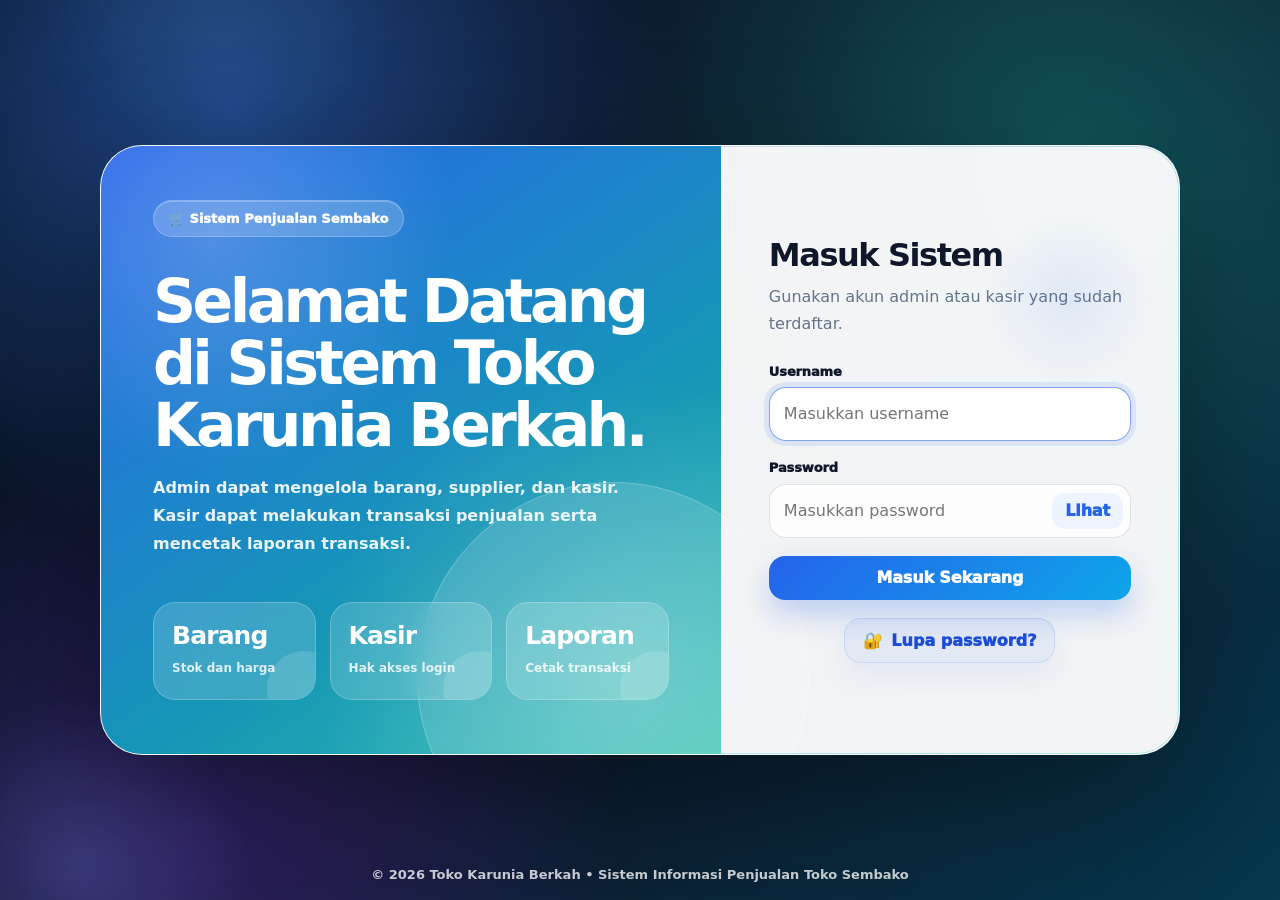
<file: dashboard.html>
<!DOCTYPE html>
<html lang="id">
<head><meta charset="UTF-8"><meta name="viewport" content="width=device-width, initial-scale=1.0, viewport-fit=cover"><title>Dashboard Penjualan | Sistem Informasi Penjualan Toko Sembako</title><style>
:root {
    --bg: #eef6ff;
    --bg-deep: #071528;
    --surface: rgba(255, 255, 255, .88);
    --surface-strong: #ffffff;
    --surface-soft: #f6faff;
    --ink: #0f172a;
    --muted: #64748b;
    --line: rgba(148, 163, 184, .30);
    --primary: #2563eb;
    --primary-dark: #1d4ed8;
    --cyan: #06b6d4;
    --teal: #14b8a6;
    --green: #16a34a;
    --red: #dc2626;
    --amber: #f59e0b;
    --purple: #7c3aed;
    --radius: 24px;
    --shadow: 0 28px 80px rgba(15, 23, 42, .13);
    --shadow-soft: 0 14px 36px rgba(15, 23, 42, .09);
    --blur: blur(18px);
}

* { box-sizing: border-box; }
html { scroll-behavior: smooth; }
body {
    margin: 0;
    min-height: 100vh;
    font-family: Inter, ui-sans-serif, system-ui, -apple-system, BlinkMacSystemFont, "Segoe UI", Arial, sans-serif;
    color: var(--ink);
    background:
        radial-gradient(circle at 8% 4%, rgba(37, 99, 235, .18), transparent 24rem),
        radial-gradient(circle at 92% 12%, rgba(20, 184, 166, .16), transparent 26rem),
        radial-gradient(circle at 60% 100%, rgba(124, 58, 237, .08), transparent 28rem),
        linear-gradient(135deg, #edf5ff 0%, #f8fbff 48%, #ecfff8 100%);
    overflow-x: hidden;
}
body::before {
    content: "";
    position: fixed;
    inset: 0;
    pointer-events: none;
    z-index: -3;
    background-image:
        linear-gradient(rgba(37, 99, 235, .045) 1px, transparent 1px),
        linear-gradient(90deg, rgba(37, 99, 235, .045) 1px, transparent 1px);
    background-size: 34px 34px;
    mask-image: linear-gradient(to bottom, rgba(0, 0, 0, .72), transparent 74%);
}
body::after {
    content: "";
    position: fixed;
    width: 520px;
    height: 520px;
    right: -230px;
    bottom: -235px;
    border-radius: 999px;
    background: radial-gradient(circle, rgba(14, 165, 233, .18), transparent 68%);
    filter: blur(3px);
    animation: auroraFloat 13s ease-in-out infinite alternate;
    pointer-events: none;
    z-index: -2;
}

a { color: inherit; text-decoration: none; }
button, input, select, textarea { font: inherit; }
img { max-width: 100%; }

/* LOGIN */
.login-page {
    display: grid;
    place-items: center;
    min-height: 100vh;
    padding: 32px;
    background:
        radial-gradient(circle at 18% 12%, rgba(59, 130, 246, .48), transparent 28rem),
        radial-gradient(circle at 83% 18%, rgba(20, 184, 166, .38), transparent 30rem),
        radial-gradient(circle at 16% 92%, rgba(124, 58, 237, .28), transparent 26rem),
        linear-gradient(135deg, #061225 0%, #0f172a 54%, #05384d 100%);
    overflow: hidden;
}
.login-page::before,
.login-page::after {
    content: "";
    position: fixed;
    border-radius: 999px;
    pointer-events: none;
    opacity: .9;
}
.login-page::before {
    width: 440px;
    height: 440px;
    top: -175px;
    right: -135px;
    background: radial-gradient(circle, rgba(125, 211, 252, .30), transparent 64%);
    animation: orbMove 10s ease-in-out infinite alternate;
}
.login-page::after {
    width: 380px;
    height: 380px;
    bottom: -155px;
    left: -110px;
    background: radial-gradient(circle, rgba(129, 140, 248, .28), transparent 65%);
    animation: orbMove 11s ease-in-out infinite alternate-reverse;
}
.login-card {
    width: min(1080px, 100%);
    min-height: 610px;
    display: grid;
    grid-template-columns: 1.15fr .85fr;
    position: relative;
    overflow: hidden;
    z-index: 1;
    border-radius: 38px;
    background: rgba(255, 255, 255, .95);
    border: 1px solid rgba(255, 255, 255, .42);
    box-shadow: 0 40px 120px rgba(0, 0, 0, .36);
    animation: cardReveal .82s cubic-bezier(.2, .8, .2, 1) both;
}
.login-card::before {
    content: "";
    position: absolute;
    inset: 0;
    padding: 1px;
    border-radius: inherit;
    background: linear-gradient(135deg, rgba(255, 255, 255, .85), rgba(96, 165, 250, .38), rgba(45, 212, 191, .38));
    mask: linear-gradient(#000 0 0) content-box, linear-gradient(#000 0 0);
    mask-composite: exclude;
    pointer-events: none;
}
.login-hero {
    position: relative;
    display: flex;
    flex-direction: column;
    justify-content: space-between;
    padding: 54px 52px;
    color: #fff;
    background:
        radial-gradient(circle at 78% 88%, rgba(255, 255, 255, .22), transparent 18rem),
        linear-gradient(145deg, rgba(37, 99, 235, .98), rgba(14, 116, 144, .94));
    isolation: isolate;
}
.login-hero::before {
    content: "";
    position: absolute;
    inset: 0;
    z-index: -1;
    background: linear-gradient(110deg, transparent 0%, rgba(255, 255, 255, .16) 44%, transparent 72%);
    transform: translateX(-120%);
    animation: shine 6s ease-in-out infinite;
}
.login-hero::after {
    content: "";
    position: absolute;
    right: -88px;
    bottom: -120px;
    width: 390px;
    height: 390px;
    border-radius: 50%;
    background: rgba(255, 255, 255, .13);
    border: 1px solid rgba(255, 255, 255, .22);
}
.login-badge {
    display: inline-flex;
    align-items: center;
    gap: 8px;
    width: fit-content;
    padding: 10px 15px;
    border-radius: 999px;
    background: rgba(255, 255, 255, .18);
    border: 1px solid rgba(255, 255, 255, .22);
    backdrop-filter: blur(12px);
    font-size: 13px;
    font-weight: 950;
    box-shadow: inset 0 1px 0 rgba(255, 255, 255, .26);
}
.login-hero h1 {
    max-width: 540px;
    margin: 34px 0 18px;
    font-size: clamp(38px, 5vw, 60px);
    line-height: 1.03;
    letter-spacing: -.06em;
}
.login-hero p {
    max-width: 470px;
    margin: 0;
    color: rgba(255, 255, 255, .9);
    line-height: 1.75;
    font-weight: 650;
}
.login-mini-cards {
    position: relative;
    z-index: 1;
    display: grid;
    grid-template-columns: repeat(3, minmax(0, 1fr));
    gap: 14px;
    margin-top: 38px;
}
.login-mini-cards div {
    position: relative;
    min-height: 98px;
    padding: 18px;
    overflow: hidden;
    border-radius: 22px;
    background: rgba(255, 255, 255, .16);
    border: 1px solid rgba(255, 255, 255, .22);
    backdrop-filter: blur(14px);
    transition: transform .25s ease, background .25s ease, border-color .25s ease;
}
.login-mini-cards div:hover {
    transform: translateY(-6px) scale(1.01);
    background: rgba(255, 255, 255, .23);
    border-color: rgba(255, 255, 255, .34);
}
.login-mini-cards div::after {
    content: "";
    position: absolute;
    right: -26px;
    bottom: -26px;
    width: 74px;
    height: 74px;
    border-radius: 50%;
    background: rgba(255, 255, 255, .13);
}
.login-mini-cards strong { display: block; margin-bottom: 7px; font-size: 25px; letter-spacing: -.035em; }
.login-mini-cards span { color: rgba(255, 255, 255, .84); font-size: 12px; font-weight: 750; }
.login-form-panel {
    position: relative;
    align-self: center;
    padding: 52px 48px;
}
.login-form-panel::before {
    content: "";
    position: absolute;
    width: 180px;
    height: 180px;
    right: 20px;
    top: 24px;
    border-radius: 50%;
    background: radial-gradient(circle, rgba(37, 99, 235, .09), transparent 70%);
    pointer-events: none;
}
.login-form-panel h2,
.forgot-card h1 {
    margin: 0 0 10px;
    font-size: 32px;
    line-height: 1.15;
    letter-spacing: -.045em;
}
.login-form-panel > p,
.forgot-card > p {
    margin: 0 0 26px;
    color: var(--muted);
    line-height: 1.68;
    font-weight: 520;
}
.forgot-login-box { margin-top: 18px; text-align: center; }
.forgot-login-box a {
    display: inline-flex;
    align-items: center;
    justify-content: center;
    gap: 8px;
    color: #1d4ed8;
    font-weight: 950;
    padding: 12px 18px;
    border-radius: 17px;
    background: rgba(37, 99, 235, .08);
    border: 1px solid rgba(37, 99, 235, .10);
    transition: .25s ease;
}
.forgot-login-box a::before { content: "🔐"; }
.forgot-login-box a:hover { background: rgba(37, 99, 235, .15); transform: translateY(-2px); }
.forgot-page {
    min-height: 100vh;
    display: grid;
    place-items: center;
    padding: 28px;
    background:
        radial-gradient(circle at 20% 10%, rgba(59, 130, 246, .34), transparent 24rem),
        radial-gradient(circle at 80% 90%, rgba(20, 184, 166, .28), transparent 25rem),
        linear-gradient(135deg, #071225, #0f172a);
}
.forgot-card {
    width: min(500px, 100%);
    padding: 36px;
    border-radius: 30px;
    background: rgba(255, 255, 255, .96);
    border: 1px solid rgba(255, 255, 255, .55);
    box-shadow: 0 34px 100px rgba(0, 0, 0, .30);
    animation: cardReveal .65s ease both;
}

/* FORM & BUTTON */
.form-group { margin-bottom: 15px; }
label {
    display: block;
    margin-bottom: 8px;
    color: #172033;
    font-size: 13px;
    font-weight: 950;
    letter-spacing: -.01em;
}
input, select, textarea {
    width: 100%;
    min-height: 47px;
    padding: 12px 14px;
    border: 1px solid #d8e2ef;
    border-radius: 16px;
    background: rgba(255, 255, 255, .88);
    color: var(--ink);
    outline: none;
    transition: border-color .2s ease, box-shadow .2s ease, transform .2s ease, background .2s ease;
}
textarea { min-height: 92px; resize: vertical; }
input:focus, select:focus, textarea:focus {
    border-color: rgba(37, 99, 235, .66);
    box-shadow: 0 0 0 5px rgba(37, 99, 235, .12);
    background: #fff;
    transform: translateY(-1px);
}
.password-wrap { position: relative; }
.password-wrap input { padding-right: 86px; }
.password-toggle {
    position: absolute;
    right: 8px;
    top: 50%;
    transform: translateY(-50%);
    min-height: 36px;
    width: auto;
    padding: 8px 13px;
    border-radius: 13px;
    background: #eef4ff;
    color: var(--primary);
    box-shadow: none;
}
button, .btn {
    position: relative;
    display: inline-flex;
    align-items: center;
    justify-content: center;
    gap: 8px;
    min-height: 44px;
    padding: 11px 17px;
    border: 0;
    border-radius: 16px;
    color: #fff;
    cursor: pointer;
    overflow: hidden;
    background: linear-gradient(135deg, #2563eb, #0ea5e9);
    box-shadow: 0 14px 30px rgba(37, 99, 235, .26);
    font-weight: 950;
    transition: transform .2s ease, box-shadow .2s ease, filter .2s ease;
}
button::after, .btn::after {
    content: "";
    position: absolute;
    inset: 0;
    background: linear-gradient(110deg, transparent, rgba(255, 255, 255, .28), transparent);
    transform: translateX(-120%);
    transition: transform .6s ease;
}
button:hover, .btn:hover { transform: translateY(-3px); box-shadow: 0 18px 38px rgba(37, 99, 235, .33); }
button:hover::after, .btn:hover::after { transform: translateX(120%); }
button:active, .btn:active { transform: translateY(0); }
.btn-secondary { background: linear-gradient(135deg, #475569, #64748b); box-shadow: 0 14px 30px rgba(71, 85, 105, .20); }
.btn-danger { background: linear-gradient(135deg, #dc2626, #f43f5e); box-shadow: 0 14px 30px rgba(220, 38, 38, .22); }
.btn-print { background: linear-gradient(135deg, #16a34a, #22c55e); box-shadow: 0 14px 30px rgba(22, 163, 74, .22); }
.btn-ghost { background: #eef4ff; color: var(--primary); box-shadow: none; }
.alert {
    margin-bottom: 16px;
    padding: 14px 15px;
    border-radius: 18px;
    border: 1px solid transparent;
    font-weight: 850;
    animation: slideUp .45s ease both;
}
.alert-error { background: #fff1f2; color: #991b1b; border-color: #fecdd3; }
.alert-success { background: #ecfdf5; color: #166534; border-color: #bbf7d0; }

/* APP LAYOUT: sidebar dan topbar tidak ikut saat halaman di-scroll */
.layout {
    display: block;
    min-height: 100vh;
}
.sidebar {
    position: fixed;
    top: 0;
    left: 0;
    bottom: 0;
    width: 304px;
    height: 100vh;
    min-height: 100vh;
    padding: 23px 18px;
    overflow-y: auto;
    overflow-x: hidden;
    color: #fff;
    background:
        radial-gradient(circle at 24% 0%, rgba(59, 130, 246, .34), transparent 18rem),
        radial-gradient(circle at 90% 80%, rgba(20, 184, 166, .22), transparent 18rem),
        linear-gradient(180deg, rgba(15, 23, 42, .99), rgba(9, 30, 55, .99));
    box-shadow: 18px 0 50px rgba(15, 23, 42, .14);
    z-index: 2;
}
.brand {
    display: flex;
    align-items: center;
    gap: 12px;
    padding-bottom: 18px;
    margin-bottom: 18px;
    border-bottom: 1px solid rgba(255, 255, 255, .10);
}
.brand-logo {
    width: 52px;
    height: 52px;
    display: grid;
    place-items: center;
    border-radius: 19px;
    background: linear-gradient(135deg, #38bdf8, #2563eb 56%, #14b8a6);
    box-shadow: 0 16px 38px rgba(37, 99, 235, .38);
    font-weight: 950;
    letter-spacing: -.05em;
    animation: pulseLogo 3.8s ease-in-out infinite;
}
.brand h2 { margin: 0; font-size: 20px; letter-spacing: -.04em; }
.brand span { display: block; margin-top: 2px; color: #93c5fd; font-size: 12px; font-weight: 850; }
.userbox {
    display: flex;
    align-items: center;
    gap: 12px;
    margin-bottom: 18px;
    padding: 15px;
    border-radius: 23px;
    background: rgba(255, 255, 255, .085);
    border: 1px solid rgba(255, 255, 255, .12);
    backdrop-filter: blur(14px);
    box-shadow: inset 0 1px 0 rgba(255, 255, 255, .07);
}
.avatar {
    width: 46px;
    height: 46px;
    display: grid;
    place-items: center;
    border-radius: 17px;
    background: linear-gradient(135deg, #e0f2fe, #bfdbfe);
    color: #1d4ed8;
    font-weight: 950;
    box-shadow: inset 0 1px 0 rgba(255, 255, 255, .75);
}
.userbox strong { display: block; font-size: 14px; }
.userbox span { display: block; margin-top: 2px; color: #93c5fd; font-size: 12px; font-weight: 950; }
.sidebar-nav { display: grid; gap: 8px; }
.sidebar-nav a, .logout {
    display: flex;
    align-items: center;
    gap: 11px;
    min-height: 45px;
    padding: 12px 13px;
    border-radius: 17px;
    color: #dbeafe;
    font-size: 14px;
    font-weight: 880;
    position: relative;
    transition: transform .20s ease, background .20s ease, color .20s ease;
}
.sidebar-nav a span, .logout span { width: 22px; text-align: center; filter: drop-shadow(0 5px 9px rgba(0, 0, 0, .20)); }
.sidebar-nav a::before {
    content: "";
    position: absolute;
    inset: 0;
    border-radius: inherit;
    background: linear-gradient(135deg, rgba(255, 255, 255, .16), rgba(255, 255, 255, .055));
    opacity: 0;
    transition: opacity .20s ease;
}
.sidebar-nav a:hover, .sidebar-nav a.active { color: #fff; transform: translateX(5px); }
.sidebar-nav a:hover::before, .sidebar-nav a.active::before { opacity: 1; }
.sidebar-nav a.active { box-shadow: inset 4px 0 0 #60a5fa, 0 14px 30px rgba(2, 8, 23, .12); }
.logout {
    margin-top: 20px;
    background: rgba(220, 38, 38, .17);
    border: 1px solid rgba(248, 113, 113, .24);
    color: #fecaca;
}
.logout:hover { background: rgba(220, 38, 38, .27); color: #fff; transform: translateX(5px); }
.content {
    width: calc(100% - 304px);
    min-height: 100vh;
    margin-left: 304px;
    padding: 30px;
}
.topbar {
    position: static;
    top: auto;
    z-index: 1;
    display: flex;
    align-items: center;
    justify-content: space-between;
    gap: 16px;
    min-height: 104px;
    padding: 22px 24px;
    margin-bottom: 24px;
    border-radius: 30px;
    overflow: hidden;
    background:
        linear-gradient(135deg, rgba(255, 255, 255, .90), rgba(255, 255, 255, .70)),
        radial-gradient(circle at 95% 20%, rgba(20, 184, 166, .16), transparent 18rem);
    border: 1px solid rgba(255, 255, 255, .76);
    backdrop-filter: var(--blur);
    box-shadow: var(--shadow-soft);
    animation: slideDown .48s ease both;
}
.topbar::after {
    content: "";
    position: absolute;
    right: -70px;
    top: -90px;
    width: 240px;
    height: 240px;
    border-radius: 999px;
    background: radial-gradient(circle, rgba(37, 99, 235, .10), transparent 67%);
    pointer-events: none;
}
.topbar h1 { margin: 0; font-size: 30px; letter-spacing: -.05em; }
.eyebrow {
    margin: 0 0 5px;
    color: var(--primary);
    font-size: 12px;
    font-weight: 950;
    text-transform: uppercase;
    letter-spacing: .14em;
}
.topbar-right { position: relative; z-index: 1; display: flex; align-items: center; gap: 10px; flex-wrap: wrap; justify-content: flex-end; }
.date-pill, .role-pill, .clock-pill {
    display: inline-flex;
    align-items: center;
    gap: 7px;
    min-height: 39px;
    padding: 10px 13px;
    border-radius: 999px;
    font-size: 12px;
    font-weight: 950;
    white-space: nowrap;
    border: 1px solid rgba(255, 255, 255, .72);
}
.date-pill { background: #eff6ff; color: #1d4ed8; }
.role-pill { background: #ecfdf5; color: #047857; }
.clock-pill { background: #f5f3ff; color: #6d28d9; }
.date-pill::before { content: "📅"; }
.role-pill::before { content: "🔑"; }
.clock-pill::before { content: "⏱"; }
.page-title {
    display: flex;
    align-items: center;
    justify-content: space-between;
    gap: 16px;
    margin-bottom: 18px;
    animation: slideUp .48s ease both;
}
.page-title h1 { margin: 0; font-size: 27px; letter-spacing: -.045em; }

.card {
    position: relative;
    margin-bottom: 22px;
    padding: 23px;
    border-radius: var(--radius);
    background: var(--surface);
    border: 1px solid rgba(255, 255, 255, .72);
    box-shadow: var(--shadow-soft);
    backdrop-filter: var(--blur);
    animation: slideUp .52s ease both;
}
.card::before {
    content: "";
    position: absolute;
    inset: 0;
    border-radius: inherit;
    background: linear-gradient(135deg, rgba(255, 255, 255, .58), transparent 47%);
    pointer-events: none;
}
.card > * { position: relative; }
.card h2 { margin: 0 0 16px; font-size: 21px; letter-spacing: -.035em; }
.grid { display: grid; grid-template-columns: repeat(2, minmax(0, 1fr)); gap: 15px; }
.grid-3 { display: grid; grid-template-columns: repeat(3, minmax(0, 1fr)); gap: 15px; }

/* DASHBOARD */
.dashboard-hero {
    position: relative;
    overflow: hidden;
    display: grid;
    grid-template-columns: 1.3fr .7fr;
    gap: 20px;
    align-items: center;
    min-height: 160px;
    margin-bottom: 20px;
    padding: 26px;
    border-radius: 30px;
    color: #fff;
    background:
        radial-gradient(circle at 92% 22%, rgba(255,255,255,.24), transparent 15rem),
        linear-gradient(135deg, #2563eb, #0891b2 64%, #14b8a6);
    box-shadow: 0 28px 70px rgba(37, 99, 235, .24);
    animation: slideUp .55s ease both;
}
.dashboard-hero::after {
    content: "";
    position: absolute;
    right: -90px;
    bottom: -130px;
    width: 330px;
    height: 330px;
    border-radius: 50%;
    background: rgba(255,255,255,.12);
    border: 1px solid rgba(255,255,255,.18);
}
.dashboard-hero h2 { position: relative; z-index: 1; margin: 0 0 10px; font-size: 32px; letter-spacing: -.055em; }
.dashboard-hero p { position: relative; z-index: 1; max-width: 680px; margin: 0; color: rgba(255,255,255,.88); line-height: 1.72; font-weight: 650; }
.hero-kpi { position: relative; z-index: 1; display: grid; gap: 10px; }
.hero-kpi div {
    padding: 14px 15px;
    border-radius: 20px;
    background: rgba(255,255,255,.16);
    border: 1px solid rgba(255,255,255,.22);
    backdrop-filter: blur(14px);
}
.hero-kpi span { display: block; color: rgba(255,255,255,.78); font-size: 12px; font-weight: 850; }
.hero-kpi strong { display: block; margin-top: 3px; font-size: 20px; letter-spacing: -.035em; }
.stats {
    display: grid;
    grid-template-columns: repeat(4, minmax(0, 1fr));
    gap: 18px;
    margin-bottom: 22px;
}
.stat {
    position: relative;
    min-height: 144px;
    padding: 22px;
    overflow: hidden;
    border-radius: 26px;
    background: linear-gradient(150deg, rgba(255,255,255,.96), rgba(248,251,255,.88));
    border: 1px solid rgba(255,255,255,.76);
    box-shadow: var(--shadow-soft);
    animation: statPop .55s ease both;
    transition: transform .25s ease, box-shadow .25s ease;
}
.stat:hover { transform: translateY(-6px); box-shadow: 0 24px 54px rgba(15, 23, 42, .13); }
.stat:nth-child(1) { animation-delay: .03s; }
.stat:nth-child(2) { animation-delay: .08s; }
.stat:nth-child(3) { animation-delay: .13s; }
.stat:nth-child(4) { animation-delay: .18s; }
.stat::before {
    content: "";
    position: absolute;
    right: -44px;
    top: -48px;
    width: 140px;
    height: 140px;
    border-radius: 50%;
    background: rgba(37, 99, 235, .10);
}
.stat::after {
    content: "📌";
    position: absolute;
    right: 18px;
    top: 18px;
    width: 48px;
    height: 48px;
    display: grid;
    place-items: center;
    border-radius: 18px;
    background: #eff6ff;
    font-size: 22px;
    box-shadow: inset 0 1px 0 rgba(255,255,255,.85);
}
.stat:nth-child(1)::after { content: "📦"; }
.stat:nth-child(2)::after { content: "🚚"; background: #ecfeff; }
.stat:nth-child(3)::after { content: "👤"; background: #f5f3ff; }
.stat:nth-child(4)::after { content: "💰"; background: #ecfdf5; }
.stat h3 {
    margin: 0 0 14px;
    color: var(--muted);
    font-size: 12px;
    font-weight: 950;
    text-transform: uppercase;
    letter-spacing: .08em;
}
.stat p {
    position: relative;
    z-index: 1;
    margin: 0;
    font-size: 28px;
    font-weight: 950;
    letter-spacing: -.045em;
}
.dashboard-grid {
    display: grid;
    grid-template-columns: minmax(0, 1fr) 340px;
    gap: 20px;
}
.quick-actions { display: grid; gap: 12px; }
.quick-actions a {
    display: flex;
    align-items: center;
    justify-content: space-between;
    gap: 12px;
    padding: 15px;
    border-radius: 20px;
    background: #fff;
    border: 1px solid rgba(148, 163, 184, .22);
    box-shadow: 0 10px 24px rgba(15, 23, 42, .06);
    font-weight: 950;
    transition: transform .22s ease, box-shadow .22s ease, border-color .22s ease;
}
.quick-actions a:hover { transform: translateY(-4px); box-shadow: 0 18px 40px rgba(37, 99, 235, .12); border-color: rgba(37, 99, 235, .25); }
.quick-actions span { color: var(--muted); font-size: 12px; font-weight: 800; }

/* TABLE */
.table-tools {
    display: flex;
    align-items: center;
    justify-content: space-between;
    gap: 12px;
    margin: 0 0 14px;
    flex-wrap: wrap;
}
.table-search { max-width: 360px; background: rgba(255,255,255,.88); }
.table-count {
    color: var(--muted);
    font-size: 13px;
    font-weight: 950;
    padding: 8px 12px;
    background: rgba(248,250,252,.82);
    border: 1px solid var(--line);
    border-radius: 999px;
}
.table-wrap {
    width: 100%;
    overflow-x: auto;
    border-radius: 22px;
    border: 1px solid rgba(148, 163, 184, .25);
    background: #fff;
    box-shadow: inset 0 1px 0 rgba(255,255,255,.75);
}
.table-wrap::-webkit-scrollbar { height: 10px; }
.table-wrap::-webkit-scrollbar-thumb { background: #cbd5e1; border-radius: 999px; border: 3px solid #fff; }
table {
    width: 100%;
    min-width: 760px;
    border-collapse: collapse;
    background: #fff;
}
th, td {
    padding: 14px 13px;
    border-bottom: 1px solid #e8eef7;
    text-align: left;
    vertical-align: middle;
}
th {
    position: static;
    top: auto;
    z-index: auto;
    background: linear-gradient(180deg, #f8fbff, #eef5ff);
    color: #334155;
    font-size: 12px;
    font-weight: 950;
    text-transform: uppercase;
    letter-spacing: .06em;
    white-space: nowrap;
}
td { color: #334155; font-size: 14px; }
tbody tr { transition: background .16s ease, transform .16s ease, box-shadow .16s ease; }
tbody tr:hover { background: #f8fbff; transform: scale(1.002); box-shadow: 0 8px 24px rgba(15,23,42,.05); }
tbody tr.row-new { animation: rowIn .30s ease both; }
tfoot th { background: #f8fafc; color: var(--ink); }
.actions { display: flex; gap: 8px; flex-wrap: wrap; }
.actions .btn { padding: 9px 12px; border-radius: 13px; font-size: 13px; }
.badge {
    display: inline-flex;
    align-items: center;
    justify-content: center;
    padding: 6px 10px;
    border-radius: 999px;
    background: #eff6ff;
    color: #1d4ed8;
    font-size: 12px;
    font-weight: 950;
}
.report-header {
    text-align: center;
    margin-bottom: 18px;
    padding-bottom: 15px;
    border-bottom: 2px solid var(--line);
}
.report-header h2 { margin: 0 0 8px; }
.report-header p { margin: 4px 0; color: var(--muted); }
.filter { display: flex; align-items: end; gap: 11px; flex-wrap: wrap; }
.filter .form-group { min-width: 190px; margin-bottom: 0; }
#tabelItem { margin-top: 8px; }
#grandTotal { color: #047857; font-size: 18px; }

/* JS ENHANCEMENTS */
.app-loader {
    position: fixed;
    inset: 0;
    z-index: 9999;
    display: grid;
    place-items: center;
    background: linear-gradient(135deg, #061225, #0f172a 52%, #06394b);
    color: #fff;
    transition: opacity .45s ease, visibility .45s ease;
}
.app-loader.hide { opacity: 0; visibility: hidden; }
.loader-box { text-align: center; font-weight: 950; letter-spacing: -.02em; }
.loader-spinner {
    width: 48px;
    height: 48px;
    margin: 0 auto 14px;
    border-radius: 50%;
    border: 4px solid rgba(255,255,255,.15);
    border-top-color: #60a5fa;
    box-shadow: 0 0 30px rgba(96, 165, 250, .25);
    animation: spin .75s linear infinite;
}
.no-result-row td { text-align: center; color: var(--muted); font-weight: 850; padding: 28px 12px; }
.form-spotlight { box-shadow: 0 0 0 5px rgba(37,99,235,.10), var(--shadow-soft); }
.reveal-ready { opacity: 0; transform: translateY(18px); transition: opacity .55s ease, transform .55s ease; }
.reveal-ready.revealed { opacity: 1; transform: none; }

/* ANIMATION */
@keyframes cardReveal { from { opacity: 0; transform: translateY(24px) scale(.975); } to { opacity: 1; transform: none; } }
@keyframes slideUp { from { opacity: 0; transform: translateY(18px); } to { opacity: 1; transform: none; } }
@keyframes slideDown { from { opacity: 0; transform: translateY(-14px); } to { opacity: 1; transform: none; } }
@keyframes rowIn { from { opacity: 0; transform: translateY(8px); } to { opacity: 1; transform: none; } }
@keyframes statPop { from { opacity: 0; transform: translateY(18px) scale(.98); } to { opacity: 1; transform: none; } }
@keyframes orbMove { from { transform: translate3d(0,0,0) scale(1); } to { transform: translate3d(30px, 25px, 0) scale(1.07); } }
@keyframes auroraFloat { from { transform: translate(0,0) scale(1); } to { transform: translate(-36px, -24px) scale(1.09); } }
@keyframes shine { 0%, 42% { transform: translateX(-120%); } 62%, 100% { transform: translateX(120%); } }
@keyframes pulseLogo { 0%, 100% { transform: translateY(0); box-shadow: 0 16px 38px rgba(37,99,235,.38); } 50% { transform: translateY(-3px); box-shadow: 0 20px 48px rgba(20,184,166,.36); } }
@keyframes spin { to { transform: rotate(360deg); } }
@keyframes ripple { to { transform: scale(2.7); opacity: 0; } }


/* PREMIUM V6: dashboard compact table + footer copyright */
.transaksi-terbaru-card {
    overflow: hidden !important;
}

.transaksi-terbaru-card .table-tools {
    gap: 10px;
    margin-bottom: 12px;
}

.transaksi-terbaru-card .table-search {
    max-width: 320px;
    min-height: 44px;
}

.transaksi-terbaru-card .table-count {
    font-size: 12px;
    padding: 7px 11px;
}

.transaksi-terbaru-card .table-wrap {
    overflow-x: hidden !important;
}

.table-transaksi-dashboard {
    width: 100% !important;
    min-width: 0 !important;
    table-layout: fixed !important;
}

.table-transaksi-dashboard th,
.table-transaksi-dashboard td {
    padding: 11px 8px !important;
    font-size: 12.2px !important;
    line-height: 1.35 !important;
    white-space: normal !important;
    word-break: break-word !important;
}

.table-transaksi-dashboard th {
    font-size: 10.6px !important;
    letter-spacing: .045em !important;
}

.table-transaksi-dashboard th:nth-child(1),
.table-transaksi-dashboard td:nth-child(1) {
    width: 6%;
    text-align: center;
}

.table-transaksi-dashboard th:nth-child(2),
.table-transaksi-dashboard td:nth-child(2) {
    width: 23%;
}

.table-transaksi-dashboard th:nth-child(3),
.table-transaksi-dashboard td:nth-child(3) {
    width: 17%;
}

.table-transaksi-dashboard th:nth-child(4),
.table-transaksi-dashboard td:nth-child(4) {
    width: 13%;
}

.table-transaksi-dashboard th:nth-child(5),
.table-transaksi-dashboard td:nth-child(5),
.table-transaksi-dashboard th:nth-child(6),
.table-transaksi-dashboard td:nth-child(6),
.table-transaksi-dashboard th:nth-child(7),
.table-transaksi-dashboard td:nth-child(7) {
    width: 13.6%;
    white-space: nowrap !important;
}

.app-footer {
    margin: 26px 0 4px;
    padding: 18px 22px;
    display: flex;
    align-items: center;
    justify-content: space-between;
    gap: 14px;
    border-radius: 24px;
    background:
        linear-gradient(135deg, rgba(255,255,255,.88), rgba(255,255,255,.62)),
        radial-gradient(circle at 95% 20%, rgba(37,99,235,.12), transparent 16rem);
    border: 1px solid rgba(255,255,255,.74);
    box-shadow: 0 16px 42px rgba(15,23,42,.08);
    color: #475569;
    backdrop-filter: blur(16px);
}

.app-footer strong {
    display: block;
    color: #0f172a;
    font-size: 14px;
    letter-spacing: -.015em;
}

.app-footer span,
.app-footer p {
    margin: 0;
    color: #64748b;
    font-size: 12px;
    font-weight: 750;
}

.login-copyright {
    position: fixed;
    left: 50%;
    bottom: 18px;
    transform: translateX(-50%);
    width: calc(100% - 32px);
    text-align: center;
    color: rgba(255,255,255,.76);
    font-size: 13px;
    font-weight: 760;
    z-index: 2;
    text-shadow: 0 6px 18px rgba(0,0,0,.22);
}


/* PREMIUM V7: sidebar kiri dibuat diam, hanya konten kanan yang bergerak saat scroll */
.sidebar::-webkit-scrollbar {
    width: 7px;
}
.sidebar::-webkit-scrollbar-track {
    background: rgba(255, 255, 255, .04);
}
.sidebar::-webkit-scrollbar-thumb {
    background: rgba(147, 197, 253, .38);
    border-radius: 999px;
}
.sidebar::-webkit-scrollbar-thumb:hover {
    background: rgba(147, 197, 253, .62);
}
html, body {
    overflow-x: hidden;
}



/* PREMIUM V10: sidebar bisa dibuka dan ditutup */
.sidebar,
.content,
.sidebar-toggle {
    transition: transform .32s ease, margin-left .32s ease, width .32s ease, left .32s ease, box-shadow .32s ease;
}

.sidebar-toggle {
    position: fixed;
    left: 318px;
    top: 22px;
    z-index: 1200;
    width: 46px;
    height: 46px;
    display: inline-grid;
    place-items: center;
    border: 0;
    border-radius: 16px;
    color: #ffffff;
    background: linear-gradient(135deg, #2563eb, #0ea5e9);
    box-shadow: 0 18px 38px rgba(37, 99, 235, .28);
    font-size: 20px;
    line-height: 1;
    cursor: pointer;
}

.sidebar-toggle:hover {
    transform: translateY(-2px) scale(1.03);
    box-shadow: 0 22px 46px rgba(37, 99, 235, .36);
}

body.sidebar-collapsed .sidebar {
    transform: translateX(-104%);
    box-shadow: none;
}

body.sidebar-collapsed .content {
    margin-left: 0;
    width: 100%;
}

body.sidebar-collapsed .sidebar-toggle {
    left: 22px;
    background: linear-gradient(135deg, #0f172a, #2563eb);
}

body.sidebar-collapsed .content .topbar,
body.sidebar-collapsed .content .card,
body.sidebar-collapsed .content .page-title,
body.sidebar-collapsed .content .dashboard-hero,
body.sidebar-collapsed .content .stats,
body.sidebar-collapsed .content .dashboard-grid,
body.sidebar-collapsed .content .app-footer {
    animation-duration: .32s;
}

@media (max-width: 900px) {
    .sidebar-toggle {
        left: 18px;
        top: 18px;
    }

    .sidebar {
        position: fixed !important;
        width: 304px;
        height: 100vh;
        min-height: 100vh;
        border-radius: 0 28px 28px 0;
        transform: translateX(-104%);
        z-index: 1100;
        overflow-y: auto;
    }

    body:not(.sidebar-collapsed) .sidebar {
        transform: translateX(0);
    }

    .content {
        width: 100% !important;
        margin-left: 0 !important;
        padding-top: 78px;
    }
}

@media print {
    body { background: #fff; color: #000; }
    body::before, body::after, .sidebar, .topbar, .no-print, .table-tools, .app-loader { display: none !important; }
    .content { width: 100%; margin: 0; padding: 0; }
    .card { box-shadow: none; border: 0; border-radius: 0; padding: 0; background: #fff; }
    .card::before { display: none; }
    .page-title { display: none; }
    table { min-width: 0; }
    th, td { border: 1px solid #000; color: #000; }
}

@media (max-width: 1100px) {
    .stats { grid-template-columns: repeat(2, minmax(0, 1fr)); }
    .dashboard-grid { grid-template-columns: 1fr; }
    .dashboard-hero { grid-template-columns: 1fr; }
}
@media (max-width: 900px) {
    .login-card { grid-template-columns: 1fr; }
    .login-hero { min-height: 420px; }
    .layout { display: block; }
    .sidebar {
        position: static;
        width: 100%;
        height: auto;
        min-height: auto;
        border-radius: 0 0 30px 30px;
        overflow: visible;
    }
    .content {
        width: 100%;
        margin-left: 0;
        padding: 18px;
    }
    .topbar { align-items: flex-start; flex-direction: column; }
    .grid, .grid-3 { grid-template-columns: 1fr; }
}
@media (max-width: 640px) {
    .app-footer { align-items: flex-start; flex-direction: column; }
    .login-copyright { position: static; transform: none; margin-top: 18px; }
    .login-page, .forgot-page { padding: 16px; }
    .login-card { border-radius: 28px; }
    .login-hero, .login-form-panel { padding: 32px 24px; }
    .login-mini-cards { grid-template-columns: 1fr; }
    .stats { grid-template-columns: 1fr; }
    .page-title { align-items: flex-start; flex-direction: column; }
    .card { padding: 17px; }
    .filter { align-items: stretch; }
    .filter .form-group { width: 100%; }
    button, .btn { width: auto; }
}

@media (prefers-reduced-motion: reduce) {
    *, *::before, *::after { animation: none !important; transition: none !important; scroll-behavior: auto !important; }
}

/* Mobile override untuk sidebar collapse, ditaruh di akhir agar menang dari aturan responsive lama */
@media (max-width: 900px) {
    .sidebar-toggle {
        position: fixed;
        display: inline-grid;
        left: 18px;
        top: 18px;
        z-index: 1200;
    }

    .sidebar {
        position: fixed !important;
        top: 0;
        left: 0;
        bottom: 0;
        width: 304px !important;
        height: 100vh !important;
        min-height: 100vh !important;
        border-radius: 0 28px 28px 0 !important;
        overflow-y: auto !important;
        transform: translateX(-104%);
        z-index: 1100;
    }

    body:not(.sidebar-collapsed) .sidebar {
        transform: translateX(0);
    }

    body.sidebar-collapsed .sidebar {
        transform: translateX(-104%);
    }

    .content,
    body.sidebar-collapsed .content {
        width: 100% !important;
        margin-left: 0 !important;
        padding: 78px 18px 18px !important;
    }
}


/* PREMIUM V11: tombol buka/tutup sidebar dirapikan di dalam header, tidak menabrak judul */
.topbar {
    align-items: center;
    padding: 20px 24px;
}

.topbar-left {
    position: relative;
    z-index: 2;
    display: flex;
    align-items: center;
    gap: 16px;
    min-width: 0;
}

.topbar-title {
    min-width: 0;
}

.topbar-title h1 {
    white-space: normal;
    overflow-wrap: anywhere;
}

.sidebar-toggle,
body.sidebar-collapsed .sidebar-toggle {
    position: relative !important;
    left: auto !important;
    top: auto !important;
    z-index: 3;
    flex: 0 0 54px;
    width: 54px;
    height: 54px;
    min-height: 54px;
    padding: 0;
    display: inline-grid;
    place-items: center;
    border-radius: 20px;
    border: 1px solid rgba(255, 255, 255, .72);
    color: #ffffff;
    background:
        linear-gradient(135deg, #1d4ed8 0%, #2563eb 48%, #0ea5e9 100%);
    box-shadow:
        0 18px 38px rgba(37, 99, 235, .24),
        inset 0 1px 0 rgba(255, 255, 255, .28);
    font-size: 0;
    line-height: 1;
    cursor: pointer;
    transform: none;
}

.sidebar-toggle::before {
    content: "";
    position: absolute;
    inset: 8px;
    border-radius: 15px;
    background: rgba(255, 255, 255, .12);
    opacity: .95;
    transition: opacity .25s ease, transform .25s ease;
}

.sidebar-toggle .toggle-icon {
    position: relative;
    z-index: 1;
    display: grid;
    place-items: center;
    width: 28px;
    height: 28px;
    color: #fff;
    font-size: 27px;
    font-weight: 950;
    line-height: 1;
    transform: translateY(-1px);
}

body.sidebar-collapsed .sidebar-toggle {
    background:
        linear-gradient(135deg, #0f172a 0%, #1d4ed8 58%, #0ea5e9 100%);
}

body.sidebar-collapsed .sidebar-toggle .toggle-icon {
    font-size: 26px;
    transform: none;
}

.sidebar-toggle:hover,
body.sidebar-collapsed .sidebar-toggle:hover {
    transform: translateY(-2px) scale(1.02);
    box-shadow:
        0 22px 46px rgba(37, 99, 235, .32),
        inset 0 1px 0 rgba(255, 255, 255, .30);
}

.sidebar-toggle:hover::before {
    opacity: 1;
    transform: scale(.94);
}

body:not(.sidebar-collapsed) .content {
    width: calc(100% - 304px);
    margin-left: 304px;
}

body.sidebar-collapsed .content {
    width: 100% !important;
    margin-left: 0 !important;
}

body.sidebar-collapsed .topbar {
    border-color: rgba(37, 99, 235, .16);
    box-shadow: 0 22px 55px rgba(37, 99, 235, .09);
}

body.sidebar-collapsed .topbar-left::after {
    content: "Menu penuh aktif";
    display: inline-flex;
    align-items: center;
    min-height: 31px;
    padding: 7px 11px;
    border-radius: 999px;
    background: rgba(37, 99, 235, .08);
    color: #1d4ed8;
    font-size: 11px;
    font-weight: 950;
    white-space: nowrap;
}

/* Dashboard V11: ringkasan lebih ringkas dan tetap menghitung data hari berjalan */
.dashboard-hero p {
    max-width: 730px;
}

@media (max-width: 900px) {
    .topbar {
        padding: 18px;
        border-radius: 26px;
    }

    .topbar-left {
        gap: 12px;
        width: 100%;
    }

    .sidebar-toggle,
    body.sidebar-collapsed .sidebar-toggle {
        position: relative !important;
        left: auto !important;
        top: auto !important;
        flex-basis: 50px;
        width: 50px;
        height: 50px;
        min-height: 50px;
        border-radius: 18px;
    }

    .topbar h1 {
        font-size: 26px;
    }

    .content,
    body.sidebar-collapsed .content {
        padding-top: 18px !important;
    }

    body.sidebar-collapsed .topbar-left::after {
        display: none;
    }
}

@media (max-width: 520px) {
    .topbar-left {
        align-items: flex-start;
    }

    .sidebar-toggle,
    body.sidebar-collapsed .sidebar-toggle {
        flex-basis: 46px;
        width: 46px;
        height: 46px;
        min-height: 46px;
        border-radius: 16px;
    }

    .sidebar-toggle .toggle-icon {
        font-size: 24px;
    }
}

/* PREMIUM V12: data barang berurutan dan tampilan inventory lebih menarik */
.page-title-inventory {
    align-items: flex-end;
}
.page-subtitle {
    margin: 7px 0 0;
    color: var(--muted);
    font-size: 14px;
    font-weight: 650;
}
.inventory-hero {
    position: relative;
    overflow: hidden;
    display: grid;
    grid-template-columns: minmax(0, 1.05fr) minmax(360px, .95fr);
    gap: 20px;
    align-items: stretch;
    margin-bottom: 22px;
    padding: 26px;
    border-radius: 32px;
    color: #fff;
    background:
        radial-gradient(circle at 92% 18%, rgba(255,255,255,.28), transparent 16rem),
        radial-gradient(circle at 16% 110%, rgba(255,255,255,.18), transparent 18rem),
        linear-gradient(135deg, #1d4ed8 0%, #0891b2 62%, #14b8a6 100%);
    box-shadow: 0 28px 70px rgba(37, 99, 235, .22);
    animation: slideUp .54s ease both;
}
.inventory-hero::before {
    content: "";
    position: absolute;
    inset: 0;
    background: linear-gradient(110deg, transparent 0%, rgba(255,255,255,.16) 42%, transparent 72%);
    transform: translateX(-120%);
    animation: shine 7s ease-in-out infinite;
}
.inventory-hero::after {
    content: "";
    position: absolute;
    right: -105px;
    bottom: -145px;
    width: 360px;
    height: 360px;
    border-radius: 50%;
    background: rgba(255,255,255,.12);
    border: 1px solid rgba(255,255,255,.18);
}
.inventory-hero-copy,
.inventory-mini-stats {
    position: relative;
    z-index: 1;
}
.inventory-badge {
    display: inline-flex;
    width: fit-content;
    align-items: center;
    gap: 8px;
    margin-bottom: 20px;
    padding: 9px 14px;
    border-radius: 999px;
    background: rgba(255,255,255,.17);
    border: 1px solid rgba(255,255,255,.22);
    color: rgba(255,255,255,.92);
    font-size: 12px;
    font-weight: 950;
    backdrop-filter: blur(12px);
}
.inventory-hero h2 {
    margin: 0 0 12px;
    max-width: 640px;
    font-size: clamp(30px, 3.2vw, 42px);
    line-height: 1.08;
    letter-spacing: -.06em;
}
.inventory-hero p {
    margin: 0;
    max-width: 690px;
    color: rgba(255,255,255,.88);
    line-height: 1.7;
    font-weight: 680;
}
.inventory-mini-stats {
    display: grid;
    grid-template-columns: repeat(2, minmax(0, 1fr));
    gap: 12px;
}
.inventory-mini-stats div {
    min-height: 105px;
    padding: 18px;
    border-radius: 24px;
    background: rgba(255,255,255,.16);
    border: 1px solid rgba(255,255,255,.24);
    backdrop-filter: blur(16px);
    box-shadow: inset 0 1px 0 rgba(255,255,255,.25);
}
.inventory-mini-stats span {
    display: block;
    color: rgba(255,255,255,.76);
    font-size: 12px;
    font-weight: 900;
    text-transform: uppercase;
    letter-spacing: .08em;
}
.inventory-mini-stats strong {
    display: block;
    margin-top: 9px;
    color: #fff;
    font-size: 25px;
    line-height: 1.2;
    letter-spacing: -.045em;
}
.inventory-form-card,
.inventory-table-card {
    overflow: hidden;
}
.inventory-form-card::after,
.inventory-table-card::after {
    content: "";
    position: absolute;
    width: 220px;
    height: 220px;
    right: -95px;
    top: -98px;
    border-radius: 50%;
    background: radial-gradient(circle, rgba(37,99,235,.09), transparent 67%);
    pointer-events: none;
}
.section-head {
    position: relative;
    z-index: 1;
    display: flex;
    align-items: flex-start;
    justify-content: space-between;
    gap: 16px;
    margin-bottom: 18px;
}
.section-head h2 {
    margin: 5px 0 0;
    font-size: 23px;
    letter-spacing: -.045em;
}
.section-kicker {
    color: var(--primary);
    font-size: 11px;
    font-weight: 950;
    letter-spacing: .13em;
    text-transform: uppercase;
}
.next-code-pill,
.sort-info-pill {
    display: inline-flex;
    align-items: center;
    min-height: 40px;
    padding: 10px 14px;
    border-radius: 999px;
    background: #eff6ff;
    color: #1e3a8a;
    border: 1px solid rgba(37, 99, 235, .16);
    box-shadow: 0 10px 24px rgba(37, 99, 235, .08);
    font-size: 12px;
    font-weight: 900;
    white-space: nowrap;
}
.next-code-pill strong {
    margin-left: 5px;
    color: #1d4ed8;
}
.sort-info-pill {
    background: #ecfdf5;
    color: #047857;
    border-color: rgba(16, 185, 129, .20);
}
.inventory-form-grid {
    align-items: start;
}
.readonly-code {
    color: #1d4ed8 !important;
    background: linear-gradient(135deg, #eff6ff, #f8fbff) !important;
    border-color: rgba(37, 99, 235, .24) !important;
    font-weight: 950 !important;
    letter-spacing: .04em;
    cursor: not-allowed;
}
.field-hint {
    display: block;
    margin-top: 8px;
    color: var(--muted);
    font-size: 12px;
    font-weight: 700;
}
.form-actions-premium {
    display: flex;
    align-items: center;
    gap: 10px;
    margin-top: 4px;
    flex-wrap: wrap;
}
.inventory-table-card .table-tools {
    margin-top: 4px;
}
.inventory-table {
    min-width: 0 !important;
    table-layout: fixed;
}
.inventory-table th,
.inventory-table td {
    padding: 13px 12px;
}
.inventory-table th:nth-child(1),
.inventory-table td:nth-child(1) { width: 56px; }
.inventory-table th:nth-child(2),
.inventory-table td:nth-child(2) { width: 108px; }
.inventory-table th:nth-child(3),
.inventory-table td:nth-child(3) { width: 25%; }
.inventory-table th:nth-child(4),
.inventory-table td:nth-child(4) { width: 18%; }
.inventory-table th:nth-child(5),
.inventory-table td:nth-child(5) { width: 95px; }
.inventory-table th:nth-child(6),
.inventory-table td:nth-child(6) { width: 145px; }
.inventory-table th:nth-child(7),
.inventory-table td:nth-child(7) { width: 92px; }
.inventory-table th:nth-child(8),
.inventory-table td:nth-child(8) { width: 150px; }
.row-number {
    color: var(--muted);
    font-weight: 900;
    text-align: center;
}
.product-code,
.price-chip,
.supplier-chip,
.unit-chip,
.stock-pill {
    display: inline-flex;
    align-items: center;
    justify-content: center;
    width: fit-content;
    max-width: 100%;
    border-radius: 999px;
    font-size: 12px;
    font-weight: 950;
    line-height: 1;
    white-space: nowrap;
}
.product-code {
    padding: 8px 10px;
    color: #1d4ed8;
    background: #eff6ff;
    border: 1px solid rgba(37, 99, 235, .16);
    letter-spacing: .05em;
}
.product-name-cell {
    display: flex;
    align-items: center;
    gap: 11px;
    min-width: 0;
}
.product-name-cell strong,
.product-name-cell small {
    display: block;
    min-width: 0;
    overflow: hidden;
    text-overflow: ellipsis;
    white-space: nowrap;
}
.product-name-cell strong {
    color: #0f172a;
    font-size: 14px;
}
.product-name-cell small {
    margin-top: 4px;
    color: var(--muted);
    font-size: 11px;
    font-weight: 750;
}
.product-icon {
    flex: 0 0 auto;
    width: 38px;
    height: 38px;
    display: grid;
    place-items: center;
    border-radius: 14px;
    background: linear-gradient(135deg, #eff6ff, #ecfeff);
    border: 1px solid rgba(37,99,235,.12);
    box-shadow: inset 0 1px 0 rgba(255,255,255,.8);
}
.supplier-chip {
    padding: 8px 10px;
    color: #334155;
    background: #f8fafc;
    border: 1px solid rgba(148, 163, 184, .24);
    overflow: hidden;
    text-overflow: ellipsis;
}
.unit-chip {
    padding: 8px 10px;
    color: #6d28d9;
    background: #f5f3ff;
    border: 1px solid rgba(124, 58, 237, .14);
}
.price-chip {
    padding: 9px 11px;
    color: #047857;
    background: #ecfdf5;
    border: 1px solid rgba(16, 185, 129, .18);
}
.stock-pill {
    min-width: 44px;
    padding: 9px 11px;
}
.stock-safe {
    color: #047857;
    background: #dcfce7;
    border: 1px solid rgba(34, 197, 94, .24);
}
.stock-mid {
    color: #b45309;
    background: #fef3c7;
    border: 1px solid rgba(245, 158, 11, .28);
}
.stock-low {
    color: #b91c1c;
    background: #fee2e2;
    border: 1px solid rgba(239, 68, 68, .24);
}
.actions-premium {
    gap: 7px;
    flex-wrap: nowrap;
}
.actions-premium .btn {
    min-width: 64px;
    justify-content: center;
    padding: 10px 12px;
    box-shadow: 0 10px 20px rgba(15, 23, 42, .08);
}

@media (max-width: 1180px) {
    .inventory-hero {
        grid-template-columns: 1fr;
    }
    .inventory-table {
        min-width: 900px !important;
    }
}

@media (max-width: 720px) {
    .page-title-inventory,
    .section-head {
        align-items: flex-start;
        flex-direction: column;
    }
    .inventory-hero {
        padding: 22px;
        border-radius: 26px;
    }
    .inventory-mini-stats {
        grid-template-columns: 1fr;
    }
}


/* V13: tombol aman untuk barang yang sudah masuk transaksi */
.btn-locked {
    background: linear-gradient(135deg, #e2e8f0, #cbd5e1) !important;
    color: #475569 !important;
    cursor: not-allowed !important;
    box-shadow: none !important;
    border: 1px solid rgba(148, 163, 184, 0.55) !important;
}

.btn-locked:hover {
    transform: none !important;
    filter: none !important;
}

/* V14: Laporan cetak lebih rapi dan proporsional */
.report-print-card {
    overflow: hidden;
}

.report-print-card .table-wrap {
    border-radius: 20px;
    border-color: rgba(148, 163, 184, .24);
    overflow-x: auto;
}

.report-table {
    width: 100% !important;
    min-width: 0 !important;
    table-layout: auto;
}

.report-table th,
.report-table td {
    padding: 12px 12px;
    line-height: 1.45;
}

.report-table th {
    text-align: center;
}

.report-table td:first-child,
.report-table th:first-child {
    text-align: center;
    width: 56px;
}

.report-table td:nth-last-child(-n+3) {
    white-space: nowrap;
}

.report-table tbody tr:last-child th {
    background: linear-gradient(180deg, #f8fbff, #eef5ff);
    font-weight: 950;
}

.report-print-footer {
    margin-top: 20px;
    padding: 13px 16px;
    border-radius: 18px;
    text-align: center;
    color: #64748b;
    background: linear-gradient(135deg, #f8fbff, #eef6ff);
    border: 1px solid rgba(148, 163, 184, .22);
    font-size: 12px;
    font-weight: 850;
}

@media print {
    @page {
        size: A4 portrait;
        margin: 10mm 9mm;
    }

    html,
    body {
        width: auto !important;
        min-width: 0 !important;
        margin: 0 !important;
        padding: 0 !important;
        background: #ffffff !important;
        color: #111111 !important;
        font-family: Arial, Helvetica, sans-serif !important;
        -webkit-print-color-adjust: exact;
        print-color-adjust: exact;
    }

    .layout,
    .content {
        display: block !important;
        width: 100% !important;
        max-width: none !important;
        min-height: 0 !important;
        margin: 0 !important;
        padding: 0 !important;
    }

    .sidebar,
    .topbar,
    .page-title,
    .no-print,
    .table-tools,
    .app-loader,
    .app-footer,
    .sidebar-toggle {
        display: none !important;
    }

    .report-print-card,
    .card {
        width: 100% !important;
        max-width: none !important;
        margin: 0 !important;
        padding: 0 !important;
        background: #ffffff !important;
        border: 0 !important;
        border-radius: 0 !important;
        box-shadow: none !important;
        backdrop-filter: none !important;
        overflow: visible !important;
        animation: none !important;
        transform: none !important;
    }

    .card::before,
    .report-print-card::before {
        display: none !important;
    }

    .table-wrap {
        width: 100% !important;
        overflow: visible !important;
        border: 0 !important;
        border-radius: 0 !important;
        box-shadow: none !important;
        background: transparent !important;
    }

    .report-header {
        margin: 0 0 8mm !important;
        padding: 0 0 4mm !important;
        text-align: center !important;
        border-bottom: 1px solid #9ca3af !important;
    }

    .report-header h2 {
        margin: 0 0 3mm !important;
        color: #000 !important;
        font-size: 15pt !important;
        font-weight: 800 !important;
        line-height: 1.2 !important;
        letter-spacing: 0 !important;
    }

    .report-header p {
        margin: 1mm 0 !important;
        color: #374151 !important;
        font-size: 9pt !important;
        line-height: 1.25 !important;
    }

    .report-table,
    table.report-table {
        width: 100% !important;
        min-width: 0 !important;
        table-layout: fixed !important;
        border-collapse: collapse !important;
        border-spacing: 0 !important;
        background: #ffffff !important;
        page-break-inside: auto !important;
    }

    .report-table thead {
        display: table-header-group !important;
    }

    .report-table tfoot {
        display: table-footer-group !important;
    }

    .report-table tr {
        page-break-inside: avoid !important;
        break-inside: avoid !important;
        box-shadow: none !important;
        transform: none !important;
        background: #fff !important;
    }

    .report-table th,
    .report-table td {
        border: 1px solid #4b5563 !important;
        padding: 5px 6px !important;
        color: #000 !important;
        font-size: 8.5pt !important;
        line-height: 1.25 !important;
        vertical-align: middle !important;
        word-break: normal !important;
        overflow-wrap: anywhere !important;
    }

    .report-table th {
        background: #eef2f7 !important;
        text-align: center !important;
        font-size: 8pt !important;
        font-weight: 800 !important;
        letter-spacing: 0 !important;
        text-transform: uppercase !important;
        white-space: normal !important;
    }

    .report-table td:first-child,
    .report-table th:first-child {
        width: 7mm !important;
        text-align: center !important;
    }

    .report-table td:nth-last-child(-n+3),
    .report-table th:nth-last-child(-n+3) {
        text-align: right !important;
        white-space: nowrap !important;
    }

    .report-table td:nth-child(3),
    .report-table th:nth-child(3) {
        white-space: normal !important;
    }

    .report-table tbody tr:last-child th {
        background: #eef2f7 !important;
        font-weight: 900 !important;
    }

    .report-print-footer {
        margin-top: 7mm !important;
        padding: 3mm 0 0 !important;
        border: 0 !important;
        border-top: 1px solid #cbd5e1 !important;
        border-radius: 0 !important;
        background: transparent !important;
        color: #374151 !important;
        text-align: center !important;
        font-size: 8pt !important;
        font-weight: 700 !important;
    }
}

@media print and (orientation: landscape) {
    .report-table th,
    .report-table td {
        font-size: 9pt !important;
    }
}

/* V15: laporan print lebih sejajar + loading premium baru */
@media print {
    .report-table,
    table.report-table {
        table-layout: fixed !important;
    }

    .report-table th,
    .report-table td {
        padding: 4px 5px !important;
        font-size: 8pt !important;
        line-height: 1.2 !important;
        vertical-align: middle !important;
    }

    .report-table th:first-child,
    .report-table td:first-child {
        width: 11mm !important;
        min-width: 11mm !important;
        max-width: 11mm !important;
        text-align: center !important;
        white-space: nowrap !important;
        word-break: keep-all !important;
        overflow-wrap: normal !important;
        padding-left: 2px !important;
        padding-right: 2px !important;
    }

    .report-table th:first-child {
        letter-spacing: 0 !important;
        font-size: 7.8pt !important;
    }

    .report-table th {
        text-align: center !important;
        white-space: normal !important;
    }

    .report-table td:nth-child(2),
    .report-table th:nth-child(2) {
        white-space: normal !important;
        overflow-wrap: anywhere !important;
    }

    .report-table td:nth-last-child(-n+3) {
        text-align: right !important;
        white-space: nowrap !important;
        word-break: keep-all !important;
        overflow-wrap: normal !important;
    }

    .report-table th:nth-last-child(-n+3) {
        text-align: center !important;
        white-space: normal !important;
    }

    .report-print-footer {
        margin-top: 5mm !important;
        font-size: 7.5pt !important;
    }
}

.app-loader {
    background:
        radial-gradient(circle at 25% 20%, rgba(59, 130, 246, .40), transparent 28rem),
        radial-gradient(circle at 78% 76%, rgba(20, 184, 166, .30), transparent 26rem),
        linear-gradient(135deg, #031326 0%, #081b33 46%, #052f3b 100%);
    overflow: hidden;
}

.app-loader::before,
.app-loader::after {
    content: "";
    position: absolute;
    border-radius: 999px;
    pointer-events: none;
}

.app-loader::before {
    width: 520px;
    height: 520px;
    left: -180px;
    top: -220px;
    background: radial-gradient(circle, rgba(37, 99, 235, .38), transparent 65%);
    animation: loaderAuroraOne 2.8s ease-in-out infinite alternate;
}

.app-loader::after {
    width: 440px;
    height: 440px;
    right: -160px;
    bottom: -190px;
    background: radial-gradient(circle, rgba(45, 212, 191, .30), transparent 66%);
    animation: loaderAuroraTwo 3.2s ease-in-out infinite alternate;
}

.loader-box {
    position: relative;
    z-index: 2;
    width: min(360px, calc(100vw - 48px));
    padding: 30px 28px;
    border-radius: 32px;
    text-align: center;
    color: #fff;
    background: rgba(255, 255, 255, .10);
    border: 1px solid rgba(255, 255, 255, .20);
    box-shadow: 0 30px 95px rgba(0, 0, 0, .35);
    backdrop-filter: blur(20px);
    overflow: hidden;
    animation: loaderCardIn .55s cubic-bezier(.2,.8,.2,1) both;
}

.loader-box::before {
    content: "";
    position: absolute;
    inset: 0;
    background: linear-gradient(110deg, transparent 20%, rgba(255,255,255,.20) 42%, transparent 64%);
    transform: translateX(-120%);
    animation: loaderSweep 1.65s ease-in-out infinite;
}

.loader-orbit {
    position: relative;
    width: 96px;
    height: 96px;
    margin: 0 auto 18px;
    display: grid;
    place-items: center;
}

.loader-orbit::before,
.loader-orbit::after {
    content: "";
    position: absolute;
    inset: 0;
    border-radius: 50%;
    border: 1px solid rgba(255,255,255,.22);
}

.loader-orbit::after {
    inset: 9px;
    border-style: dashed;
    animation: loaderSpin 1.3s linear infinite reverse;
}

.loader-core {
    position: relative;
    z-index: 2;
    width: 58px;
    height: 58px;
    border-radius: 20px;
    display: grid;
    place-items: center;
    font-size: 18px;
    font-weight: 950;
    letter-spacing: -.04em;
    background: linear-gradient(135deg, #2563eb, #06b6d4);
    box-shadow: 0 18px 45px rgba(37, 99, 235, .45), inset 0 1px 0 rgba(255,255,255,.35);
    animation: loaderPulse 1.15s ease-in-out infinite;
}

.loader-dot {
    position: absolute;
    width: 12px;
    height: 12px;
    border-radius: 999px;
    background: #67e8f9;
    box-shadow: 0 0 24px rgba(103, 232, 249, .9);
    transform-origin: 48px 48px;
    left: 42px;
    top: 42px;
    animation: loaderSpin 1.05s linear infinite;
}

.loader-title {
    position: relative;
    z-index: 2;
    margin: 0;
    font-size: 20px;
    font-weight: 950;
    letter-spacing: -.03em;
}

.loader-subtitle {
    position: relative;
    z-index: 2;
    margin-top: 7px;
    color: rgba(226, 232, 240, .86);
    font-size: 13px;
    font-weight: 750;
}

.loader-progress {
    position: relative;
    z-index: 2;
    height: 8px;
    margin-top: 20px;
    border-radius: 999px;
    background: rgba(255,255,255,.14);
    overflow: hidden;
}

.loader-progress span {
    display: block;
    width: 46%;
    height: 100%;
    border-radius: inherit;
    background: linear-gradient(90deg, #60a5fa, #22d3ee, #34d399);
    box-shadow: 0 0 28px rgba(34,211,238,.55);
    animation: loaderProgress 1.2s ease-in-out infinite;
}

.loader-spinner {
    display: none;
}

@keyframes loaderSpin { to { transform: rotate(360deg); } }
@keyframes loaderPulse { 0%,100% { transform: scale(1); } 50% { transform: scale(1.06); } }
@keyframes loaderProgress { 0% { transform: translateX(-110%); } 100% { transform: translateX(230%); } }
@keyframes loaderSweep { 0%, 35% { transform: translateX(-120%); } 100% { transform: translateX(120%); } }
@keyframes loaderCardIn { from { opacity: 0; transform: translateY(18px) scale(.96); } to { opacity: 1; transform: none; } }
@keyframes loaderAuroraOne { from { transform: translate3d(0,0,0) scale(1); } to { transform: translate3d(40px,28px,0) scale(1.08); } }
@keyframes loaderAuroraTwo { from { transform: translate3d(0,0,0) scale(1); } to { transform: translate3d(-36px,-26px,0) scale(1.1); } }



/* V16: tabel kasir menampilkan alamat dengan lebih rapi */
.kasir-table th:nth-child(5),
.kasir-table td:nth-child(5) {
    min-width: 260px;
}

.address-cell {
    max-width: 360px;
    color: #475569;
    line-height: 1.45;
    white-space: normal !important;
}

.status-badge {
    display: inline-flex;
    align-items: center;
    justify-content: center;
    min-width: 76px;
    padding: 7px 11px;
    border-radius: 999px;
    font-size: 12px;
    font-weight: 950;
    text-transform: capitalize;
}

.status-badge.is-active {
    color: #047857;
    background: #d1fae5;
    border: 1px solid #a7f3d0;
}

.status-badge.is-inactive {
    color: #991b1b;
    background: #fee2e2;
    border: 1px solid #fecaca;
}

@media (max-width: 980px) {
    .kasir-table th:nth-child(5),
    .kasir-table td:nth-child(5) {
        min-width: 220px;
    }
}

/* V18: pilihan satuan barang dibuat dropdown yang lebih rapi */
.satuan-field {
    position: relative;
}

.unit-select {
    font-weight: 850;
    color: #0f172a;
    background:
        linear-gradient(135deg, rgba(239, 246, 255, .92), rgba(255, 255, 255, .98)) !important;
    border-color: rgba(37, 99, 235, .18) !important;
    box-shadow: inset 0 1px 0 rgba(255,255,255,.86);
}

.unit-select:focus {
    border-color: rgba(37, 99, 235, .55) !important;
    box-shadow: 0 0 0 5px rgba(37, 99, 235, .11), inset 0 1px 0 rgba(255,255,255,.9) !important;
}

.unit-preview-list {
    display: flex;
    flex-wrap: wrap;
    gap: 6px;
    margin-top: 10px;
}

.unit-preview-list span {
    display: inline-flex;
    align-items: center;
    justify-content: center;
    padding: 6px 9px;
    border-radius: 999px;
    background: #f5f3ff;
    color: #6d28d9;
    border: 1px solid rgba(124, 58, 237, .14);
    font-size: 11px;
    font-weight: 950;
    line-height: 1;
}

.inventory-form-card .satuan-field .field-hint {
    margin-top: 8px;
}

/* V19: input isi satuan di samping pilihan satuan, contoh 1 Kg atau 200 Gram */
.unit-size-group {
    display: grid;
    grid-template-columns: minmax(120px, .7fr) minmax(160px, 1fr);
    gap: 10px;
    align-items: center;
}

.unit-size-input {
    font-weight: 900;
    color: #1d4ed8;
    background: linear-gradient(135deg, rgba(239, 246, 255, .96), rgba(255, 255, 255, .98)) !important;
    border-color: rgba(37, 99, 235, .18) !important;
    box-shadow: inset 0 1px 0 rgba(255,255,255,.9);
}

.unit-size-input:focus {
    border-color: rgba(37, 99, 235, .55) !important;
    box-shadow: 0 0 0 5px rgba(37, 99, 235, .11), inset 0 1px 0 rgba(255,255,255,.9) !important;
}

.unit-preset-list button {
    display: inline-flex;
    align-items: center;
    justify-content: center;
    padding: 7px 11px;
    border-radius: 999px;
    background: #f5f3ff;
    color: #6d28d9;
    border: 1px solid rgba(124, 58, 237, .16);
    font-size: 11px;
    font-weight: 950;
    line-height: 1;
    cursor: pointer;
    transition: transform .2s ease, background .2s ease, border-color .2s ease;
}

.unit-preset-list button:hover {
    transform: translateY(-2px);
    background: #ede9fe;
    border-color: rgba(124, 58, 237, .32);
}

.unit-chip {
    gap: 5px;
    min-width: 76px;
    justify-content: center;
    background: linear-gradient(135deg, #eff6ff, #ecfeff) !important;
    color: #1d4ed8 !important;
    border: 1px solid rgba(37, 99, 235, .16) !important;
}

@media (max-width: 720px) {
    .unit-size-group {
        grid-template-columns: 1fr;
    }
}


/* =========================================================
   PREMIUM V20: penyegaran visual, form lebih rapi, tabel lebih bersih
   ========================================================= */
:root {
    --sidebar-w: 304px;
    --card-radius-v20: 28px;
    --glass-border: rgba(255, 255, 255, .72);
    --soft-line: rgba(148, 163, 184, .22);
}

body:not(.login-page) {
    background:
        radial-gradient(circle at 0% 0%, rgba(37, 99, 235, .15), transparent 28rem),
        radial-gradient(circle at 100% 8%, rgba(20, 184, 166, .18), transparent 28rem),
        radial-gradient(circle at 68% 100%, rgba(124, 58, 237, .08), transparent 30rem),
        linear-gradient(135deg, #edf5ff 0%, #f8fbff 46%, #effefb 100%);
}

.sidebar {
    width: var(--sidebar-w);
    padding: 24px 17px 18px;
    border-right: 1px solid rgba(255, 255, 255, .08);
    background:
        radial-gradient(circle at 18% 0%, rgba(59, 130, 246, .42), transparent 18rem),
        radial-gradient(circle at 94% 80%, rgba(20, 184, 166, .25), transparent 19rem),
        linear-gradient(180deg, #0f1d35 0%, #0a1a2f 54%, #062f3e 100%);
}

.brand {
    padding: 0 2px 20px;
    margin-bottom: 18px;
}

.brand-logo {
    position: relative;
    overflow: hidden;
    width: 56px;
    height: 56px;
    border-radius: 22px;
}

.brand-logo::after {
    content: "";
    position: absolute;
    inset: -35%;
    background: linear-gradient(120deg, transparent, rgba(255,255,255,.38), transparent);
    transform: translateX(-120%) rotate(18deg);
    animation: logoSweep 5.2s ease-in-out infinite;
}

@keyframes logoSweep {
    0%, 45% { transform: translateX(-120%) rotate(18deg); }
    75%, 100% { transform: translateX(120%) rotate(18deg); }
}

.userbox {
    margin-bottom: 20px;
    padding: 16px;
    border-radius: 26px;
    background: linear-gradient(135deg, rgba(255,255,255,.14), rgba(255,255,255,.055));
    border: 1px solid rgba(255,255,255,.14);
}

.sidebar-nav {
    gap: 7px;
}

.sidebar-nav a,
.logout {
    min-height: 46px;
    padding: 12px 14px;
    border-radius: 18px;
    font-size: 14px;
    letter-spacing: -.01em;
}

.sidebar-nav a.active {
    background: linear-gradient(135deg, rgba(96,165,250,.24), rgba(255,255,255,.08));
    border: 1px solid rgba(147, 197, 253, .25);
    box-shadow: inset 4px 0 0 #7dd3fc, 0 18px 35px rgba(2, 8, 23, .18);
}

.content,
body:not(.sidebar-collapsed) .content {
    width: calc(100% - var(--sidebar-w));
    margin-left: var(--sidebar-w);
    padding: 28px 30px 34px;
}

body.sidebar-collapsed .content {
    width: 100% !important;
    margin-left: 0 !important;
}

.topbar {
    min-height: 96px;
    padding: 18px 22px;
    margin-bottom: 24px;
    border-radius: 32px;
    background:
        linear-gradient(135deg, rgba(255, 255, 255, .94), rgba(255, 255, 255, .76)),
        radial-gradient(circle at 92% 24%, rgba(20, 184, 166, .18), transparent 18rem),
        radial-gradient(circle at 10% 0%, rgba(37, 99, 235, .12), transparent 18rem);
    border: 1px solid var(--glass-border);
    box-shadow: 0 24px 60px rgba(15, 23, 42, .09);
}

.topbar h1 {
    font-size: clamp(26px, 2.6vw, 36px);
    letter-spacing: -.065em;
}

.eyebrow {
    margin-bottom: 7px;
    color: #2563eb;
    font-size: 12px;
    letter-spacing: .16em;
}

.sidebar-toggle,
body.sidebar-collapsed .sidebar-toggle {
    flex-basis: 52px;
    width: 52px;
    height: 52px;
    min-height: 52px;
    border-radius: 18px;
    background:
        radial-gradient(circle at 30% 18%, rgba(255,255,255,.30), transparent 42%),
        linear-gradient(135deg, #1d4ed8, #0ea5e9 70%, #22d3ee);
}

.sidebar-toggle .toggle-icon {
    font-size: 25px;
}

body.sidebar-collapsed .topbar-left::after {
    content: "Tampilan lebar";
    min-height: 32px;
    background: #ecfeff;
    color: #0e7490;
    border: 1px solid rgba(14, 165, 233, .16);
}

.date-pill,
.role-pill,
.clock-pill {
    min-height: 40px;
    padding: 10px 14px;
    border-radius: 999px;
    box-shadow: inset 0 1px 0 rgba(255,255,255,.75);
}

.page-title {
    margin: 2px 0 18px;
}

.page-title h1 {
    font-size: clamp(24px, 2.3vw, 32px);
}

.card {
    margin-bottom: 24px;
    padding: 24px 26px;
    border-radius: var(--card-radius-v20);
    background: linear-gradient(145deg, rgba(255,255,255,.92), rgba(255,255,255,.82));
    border: 1px solid rgba(255, 255, 255, .82);
    box-shadow: 0 22px 58px rgba(15, 23, 42, .085);
}

.card.form-spotlight {
    border-color: rgba(37, 99, 235, .28);
    box-shadow: 0 24px 65px rgba(37, 99, 235, .12);
}

.grid,
.grid-3 {
    gap: 18px;
}

.form-group {
    margin-bottom: 18px;
}

.form-group label {
    display: flex;
    align-items: center;
    gap: 7px;
    margin-bottom: 9px;
    color: #0f172a;
    font-size: 13px;
    font-weight: 950;
    letter-spacing: -.01em;
}

input,
select,
textarea {
    min-height: 54px;
    border-radius: 17px !important;
    border: 1px solid rgba(148, 163, 184, .30) !important;
    background: rgba(255, 255, 255, .86) !important;
    box-shadow: inset 0 1px 0 rgba(255,255,255,.92);
}

input:focus,
select:focus,
textarea:focus {
    border-color: rgba(37, 99, 235, .58) !important;
    background: #fff !important;
    box-shadow: 0 0 0 5px rgba(37, 99, 235, .105), inset 0 1px 0 rgba(255,255,255,.96) !important;
}

textarea {
    min-height: 108px;
    resize: vertical;
}

button,
.btn {
    border-radius: 16px;
    letter-spacing: -.01em;
}

.table-tools {
    margin-bottom: 14px;
    gap: 12px;
}

.table-search {
    min-height: 48px;
    max-width: 390px;
    padding-left: 16px;
    background: #fff !important;
}

.table-count {
    min-height: 39px;
    padding: 9px 14px;
    border-radius: 999px;
    background: #f8fafc;
    color: #475569;
    border: 1px solid var(--soft-line);
}

.table-wrap {
    border-radius: 22px;
    border: 1px solid rgba(148, 163, 184, .20);
    background: rgba(255,255,255,.74);
    overflow: auto;
}

table {
    border-collapse: separate;
    border-spacing: 0;
}

thead th {
    background: linear-gradient(180deg, #f3f8ff, #edf4ff) !important;
    border-bottom: 1px solid rgba(148, 163, 184, .20);
}

tbody tr {
    transition: transform .18s ease, box-shadow .18s ease, background .18s ease;
}

tbody tr:hover {
    background: rgba(239, 246, 255, .55);
}

.actions,
.actions-premium {
    display: flex;
    align-items: center;
}

.app-footer {
    margin-top: 28px;
    padding: 18px 22px;
    border-radius: 24px;
    background: linear-gradient(135deg, rgba(255,255,255,.84), rgba(239,246,255,.68));
    border: 1px solid rgba(255,255,255,.70);
}

/* Dashboard dibuat lebih lega tetapi tetap kompak */
.dashboard-hero,
.inventory-hero {
    border: 1px solid rgba(255,255,255,.32);
    box-shadow: 0 28px 75px rgba(37, 99, 235, .20);
}

.dashboard-hero {
    min-height: 150px;
    padding: 25px 28px;
    grid-template-columns: minmax(0, 1.15fr) minmax(300px, .75fr);
}

.dashboard-hero h2,
.inventory-hero h2 {
    text-shadow: 0 9px 26px rgba(15, 23, 42, .12);
}

.hero-kpi {
    grid-template-columns: 1fr;
}

.hero-kpi div {
    min-height: 76px;
    padding: 16px 18px;
    border-radius: 22px;
}

.stats {
    gap: 16px;
}

.stat {
    min-height: 128px;
    border-radius: 26px;
    background: linear-gradient(145deg, rgba(255,255,255,.94), rgba(248,250,252,.82));
    border: 1px solid rgba(255,255,255,.78);
}

.dashboard-grid {
    align-items: start;
}

.quick-actions a {
    border-radius: 20px;
    background: linear-gradient(135deg, rgba(255,255,255,.96), rgba(248,250,252,.86));
    border: 1px solid rgba(148, 163, 184, .18);
    box-shadow: 0 12px 28px rgba(15, 23, 42, .055);
}

.quick-actions a:hover {
    border-color: rgba(37, 99, 235, .26);
    box-shadow: 0 18px 35px rgba(37, 99, 235, .10);
}

/* Inventory/form barang lebih rapi */
.inventory-hero {
    padding: 24px 26px;
    grid-template-columns: minmax(0, 1.05fr) minmax(330px, .95fr);
}

.inventory-mini-stats div {
    min-height: 98px;
    padding: 16px;
}

.inventory-form-card {
    padding: 28px;
}

.inventory-form-grid {
    row-gap: 20px;
}

.inventory-form-grid .form-group {
    margin-bottom: 0;
}

.unit-size-group {
    grid-template-columns: 118px minmax(170px, 1fr);
    gap: 12px;
}

.unit-size-input,
.unit-select,
.readonly-code {
    min-height: 56px;
}

.unit-preset-list {
    margin-top: 12px;
    gap: 8px;
}

.unit-preset-list button {
    min-height: 32px;
    padding: 8px 12px;
    border-radius: 999px;
    background: linear-gradient(135deg, #f5f3ff, #eff6ff);
    color: #5b21b6;
}

.product-icon {
    background: linear-gradient(135deg, #eff6ff, #ecfeff);
}

.product-name-cell strong {
    font-size: 14px;
}

.inventory-table th,
.inventory-table td {
    padding: 14px 12px;
}

.inventory-table tbody tr:hover {
    transform: translateY(-1px);
    box-shadow: 0 12px 26px rgba(15, 23, 42, .045);
}

.inventory-table .actions-premium .btn {
    min-height: 39px;
}

/* Halaman penjualan lebih modern */
#formPenjualan > .grid-3:first-child {
    padding: 18px;
    border-radius: 24px;
    background: linear-gradient(135deg, rgba(239,246,255,.70), rgba(236,254,255,.48));
    border: 1px solid rgba(148, 163, 184, .16);
    margin-bottom: 18px;
}

#formPenjualan #tabelItem {
    min-width: 0 !important;
    table-layout: fixed;
}

#tabelItem th,
#tabelItem td {
    padding: 13px 14px;
}

#tabelItem tfoot th {
    background: linear-gradient(135deg, #f8fafc, #eff6ff);
    color: #0f172a;
    font-weight: 950;
}

#grandTotal {
    color: #047857 !important;
    font-size: 20px;
    letter-spacing: -.03em;
}

/* Login dibuat lebih mewah dan seimbang */
.login-card {
    border-radius: 42px;
    box-shadow: 0 45px 135px rgba(0, 0, 0, .38);
}

.login-hero {
    background:
        radial-gradient(circle at 18% 14%, rgba(255,255,255,.20), transparent 15rem),
        radial-gradient(circle at 84% 88%, rgba(255,255,255,.24), transparent 19rem),
        linear-gradient(145deg, rgba(37, 99, 235, .98), rgba(8, 145, 178, .94) 62%, rgba(20,184,166,.88));
}

.forgot-login-box a {
    border: 1px solid rgba(37, 99, 235, .12);
    box-shadow: 0 12px 30px rgba(37, 99, 235, .08);
}

/* Loader v20 */
.app-loader {
    backdrop-filter: blur(18px);
}

.loader-box {
    overflow: hidden;
    border: 1px solid rgba(255,255,255,.18);
    background:
        linear-gradient(135deg, rgba(15, 23, 42, .92), rgba(8, 47, 73, .90)),
        radial-gradient(circle at 20% 20%, rgba(59,130,246,.32), transparent 16rem);
}

.loader-glow {
    position: absolute;
    border-radius: 999px;
    filter: blur(2px);
    opacity: .7;
    pointer-events: none;
}
.loader-glow-one {
    width: 180px;
    height: 180px;
    right: -70px;
    top: -78px;
    background: radial-gradient(circle, rgba(34,211,238,.35), transparent 68%);
    animation: loaderAuroraOne 1.8s ease-in-out infinite alternate;
}
.loader-glow-two {
    width: 170px;
    height: 170px;
    left: -70px;
    bottom: -78px;
    background: radial-gradient(circle, rgba(52,211,153,.30), transparent 68%);
    animation: loaderAuroraTwo 1.9s ease-in-out infinite alternate;
}
.loader-ring {
    position: absolute;
    inset: 2px;
    border-radius: 999px;
    border: 1px solid rgba(125, 211, 252, .28);
}
.loader-ring-one {
    animation: loaderSpin 1.35s linear infinite;
    border-top-color: rgba(125, 211, 252, .95);
}
.loader-ring-two {
    inset: 12px;
    animation: loaderSpin 1.1s linear infinite reverse;
    border-bottom-color: rgba(52, 211, 153, .95);
}
.loader-caption {
    position: relative;
    z-index: 2;
    display: block;
    margin-top: 14px;
    color: rgba(226, 232, 240, .68);
    font-size: 11px;
    font-weight: 800;
    letter-spacing: .10em;
    text-transform: uppercase;
}

@media (max-width: 1180px) {
    .content,
    body:not(.sidebar-collapsed) .content {
        padding: 22px;
    }

    .dashboard-hero,
    .inventory-hero {
        grid-template-columns: 1fr;
    }
}

@media (max-width: 900px) {
    :root { --sidebar-w: 304px; }
    .content,
    body:not(.sidebar-collapsed) .content,
    body.sidebar-collapsed .content {
        width: 100% !important;
        margin-left: 0 !important;
        padding: 18px !important;
        padding-top: 76px !important;
    }
    .sidebar { width: var(--sidebar-w); }
    .topbar { border-radius: 26px; }
    .topbar-right { justify-content: flex-start; }
    .grid-3 { grid-template-columns: 1fr; }
    .stats { grid-template-columns: repeat(2, minmax(0, 1fr)); }
    .dashboard-hero { grid-template-columns: 1fr; }
}

@media (max-width: 720px) {
    .login-card { grid-template-columns: 1fr; }
    .login-hero { padding: 36px 30px; }
    .login-form-panel { padding: 36px 30px; }
    .stats { grid-template-columns: 1fr; }
    .dashboard-grid { grid-template-columns: 1fr; }
    .unit-size-group { grid-template-columns: 1fr; }
    .inventory-table { min-width: 940px !important; }
}



/* =========================================================
   RESPONSIVE V23: Desktop, iPad, Android, iPhone
   Hanya penyesuaian ukuran dan posisi; warna/desain utama tetap sama.
   ========================================================= */
html {
    -webkit-text-size-adjust: 100%;
    text-size-adjust: 100%;
}
body {
    min-width: 0;
}
.table-wrap {
    -webkit-overflow-scrolling: touch;
}
input, select, textarea, button, .btn {
    max-width: 100%;
}

@media (min-width: 1181px) {
    .content,
    body:not(.sidebar-collapsed) .content {
        width: calc(100% - var(--sidebar-w, 304px)) !important;
        margin-left: var(--sidebar-w, 304px) !important;
    }
    body.sidebar-collapsed .content {
        width: 100% !important;
        margin-left: 0 !important;
    }
}

/* iPad dan tablet: sidebar menjadi drawer, konten full width */
@media (max-width: 1180px) {
    :root { --sidebar-w: min(304px, 86vw); }

    .sidebar {
        position: fixed !important;
        top: 0 !important;
        left: 0 !important;
        bottom: 0 !important;
        width: var(--sidebar-w) !important;
        max-width: 86vw !important;
        height: 100dvh !important;
        min-height: 100dvh !important;
        transform: translateX(-108%) !important;
        border-radius: 0 30px 30px 0;
        z-index: 1200 !important;
        box-shadow: 24px 0 60px rgba(15, 23, 42, .28);
        transition: transform .28s ease, box-shadow .28s ease;
    }

    body:not(.sidebar-collapsed) .sidebar {
        transform: translateX(0) !important;
    }

    body.sidebar-collapsed .sidebar {
        transform: translateX(-108%) !important;
    }

    .content,
    body:not(.sidebar-collapsed) .content,
    body.sidebar-collapsed .content {
        width: 100% !important;
        margin-left: 0 !important;
        padding: clamp(16px, 2.4vw, 24px) !important;
    }

    .topbar {
        position: sticky;
        top: 12px;
        z-index: 900;
        min-height: auto;
        padding: 16px 18px;
        border-radius: 26px;
        align-items: flex-start;
    }

    .topbar-left {
        width: 100%;
        min-width: 0;
    }

    .topbar-title {
        min-width: 0;
    }

    .topbar h1,
    .page-title h1 {
        overflow-wrap: anywhere;
    }

    .sidebar-toggle,
    body.sidebar-collapsed .sidebar-toggle {
        position: relative !important;
        left: auto !important;
        top: auto !important;
        flex: 0 0 52px;
        width: 52px;
        height: 52px;
        min-height: 52px;
        z-index: 1300;
    }

    .topbar-right {
        width: 100%;
        justify-content: flex-start;
        gap: 8px;
    }

    .dashboard-hero,
    .inventory-hero {
        grid-template-columns: 1fr !important;
    }

    .stats {
        grid-template-columns: repeat(2, minmax(0, 1fr)) !important;
    }

    .dashboard-grid,
    .inventory-form-grid,
    .grid-3 {
        grid-template-columns: 1fr !important;
    }

    .inventory-mini-stats {
        grid-template-columns: repeat(2, minmax(0, 1fr));
    }

    .page-title {
        align-items: flex-start;
    }

    .page-title .btn,
    .page-title button {
        white-space: nowrap;
    }

    .table-wrap {
        width: 100%;
        overflow-x: auto;
        border-radius: 20px;
    }

    table {
        min-width: 760px;
    }

    #tabelItem {
        min-width: 720px !important;
    }

    .inventory-table {
        min-width: 980px !important;
    }

    .report-table {
        min-width: 860px !important;
    }
}

/* iPad portrait dan tablet kecil */
@media (max-width: 820px) {
    .login-page,
    .forgot-page {
        padding: 18px;
        min-height: 100dvh;
    }

    .login-card {
        grid-template-columns: 1fr !important;
        width: min(680px, 100%);
        min-height: auto;
        border-radius: 32px;
    }

    .login-hero,
    .login-form-panel {
        padding: 34px 28px;
    }

    .login-hero h1 {
        font-size: clamp(34px, 8vw, 48px);
    }

    .login-mini-cards {
        grid-template-columns: repeat(3, minmax(0, 1fr));
        gap: 10px;
    }

    .content,
    body.sidebar-collapsed .content,
    body:not(.sidebar-collapsed) .content {
        padding: 14px !important;
    }

    .topbar {
        top: 8px;
        flex-direction: column;
        gap: 12px;
    }

    .topbar h1 {
        font-size: clamp(22px, 5vw, 30px);
        line-height: 1.12;
    }

    .card {
        padding: 20px;
        border-radius: 24px;
    }

    .dashboard-hero,
    .inventory-hero {
        padding: 22px;
        border-radius: 26px;
    }

    .dashboard-hero h2,
    .inventory-hero h2 {
        font-size: clamp(25px, 5.8vw, 34px);
    }

    .filter,
    .table-tools {
        align-items: stretch;
        flex-direction: column;
    }

    .filter .form-group,
    .table-search,
    .table-count {
        width: 100%;
        max-width: none;
    }
}

/* HP Android dan iPhone */
@media (max-width: 560px) {
    :root { --sidebar-w: min(292px, 88vw); }

    body {
        background-size: auto;
    }

    .login-page,
    .forgot-page {
        padding: 12px;
    }

    .login-card,
    .forgot-card {
        border-radius: 26px;
        width: 100%;
    }

    .login-hero {
        padding: 28px 22px;
    }

    .login-form-panel,
    .forgot-card {
        padding: 28px 22px;
    }

    .login-mini-cards {
        grid-template-columns: 1fr;
    }

    .login-mini-cards div {
        min-height: 82px;
    }

    .content,
    body.sidebar-collapsed .content,
    body:not(.sidebar-collapsed) .content {
        padding: 10px !important;
    }

    .sidebar {
        max-width: 88vw !important;
        padding: 18px 14px;
        border-radius: 0 24px 24px 0;
    }

    .brand-logo {
        width: 50px;
        height: 50px;
        border-radius: 18px;
    }

    .brand h2 {
        font-size: 18px;
    }

    .userbox {
        padding: 13px;
        border-radius: 21px;
    }

    .sidebar-nav a,
    .logout {
        min-height: 44px;
        padding: 11px 12px;
        font-size: 13px;
    }

    .topbar {
        top: 6px;
        padding: 12px;
        border-radius: 22px;
        margin-bottom: 14px;
    }

    .topbar-left {
        align-items: center;
        gap: 10px;
    }

    .sidebar-toggle,
    body.sidebar-collapsed .sidebar-toggle {
        flex-basis: 44px;
        width: 44px;
        height: 44px;
        min-height: 44px;
        border-radius: 15px;
    }

    .sidebar-toggle .toggle-icon {
        font-size: 22px;
    }

    .eyebrow {
        font-size: 10px;
        letter-spacing: .12em;
    }

    .topbar h1 {
        font-size: 21px;
        letter-spacing: -.045em;
    }

    .topbar-right {
        display: grid;
        grid-template-columns: 1fr;
        width: 100%;
    }

    .date-pill,
    .role-pill,
    .clock-pill {
        width: 100%;
        justify-content: center;
        min-height: 36px;
        padding: 8px 10px;
        font-size: 11px;
    }

    .page-title {
        flex-direction: column;
        gap: 10px;
        margin-bottom: 14px;
    }

    .page-title h1 {
        font-size: 23px;
    }

    .page-title .btn,
    .page-title button {
        width: 100%;
        justify-content: center;
    }

    .card {
        padding: 16px;
        border-radius: 20px;
        margin-bottom: 16px;
    }

    .card h2 {
        font-size: 18px;
    }

    .dashboard-hero,
    .inventory-hero {
        padding: 18px;
        border-radius: 22px;
        min-height: auto;
    }

    .dashboard-hero p,
    .inventory-hero p {
        font-size: 13px;
        line-height: 1.62;
    }

    .stats,
    .inventory-mini-stats {
        grid-template-columns: 1fr !important;
        gap: 12px;
    }

    .stat {
        min-height: 108px;
        border-radius: 20px;
    }

    .hero-kpi div,
    .inventory-mini-stats div {
        min-height: auto;
    }

    .grid,
    .grid-3,
    .inventory-form-grid,
    .unit-size-group {
        grid-template-columns: 1fr !important;
        gap: 12px;
    }

    .form-group {
        margin-bottom: 14px;
    }

    input,
    select,
    textarea {
        min-height: 50px;
        border-radius: 15px !important;
        font-size: 16px;
    }

    button,
    .btn {
        width: 100%;
        min-height: 46px;
        justify-content: center;
    }

    .actions,
    .actions-premium,
    .btn-group {
        flex-direction: column;
        align-items: stretch;
        width: 100%;
        gap: 8px;
    }

    .table-tools {
        margin-bottom: 10px;
    }

    .table-count {
        justify-content: center;
        text-align: center;
    }

    .table-wrap {
        border-radius: 16px;
    }

    table {
        min-width: 700px;
    }

    th,
    td {
        padding: 11px 10px;
        font-size: 12px;
        white-space: nowrap;
    }

    #tabelItem {
        min-width: 660px !important;
    }

    #grandTotal {
        font-size: 17px;
    }

    .app-footer {
        flex-direction: column;
        align-items: flex-start;
        gap: 8px;
        padding: 14px 16px;
        border-radius: 18px;
    }

    .app-footer p,
    .app-footer span {
        font-size: 12px;
    }
}

/* iPhone kecil */
@media (max-width: 390px) {
    .login-hero,
    .login-form-panel,
    .forgot-card {
        padding: 24px 18px;
    }

    .topbar h1 {
        font-size: 19px;
    }

    .card {
        padding: 14px;
    }

    .sidebar {
        width: 88vw !important;
    }
}



/* =========================================================
   V25 HYBRID RESPONSIVE
   Login dan lupa password tetap seperti V23.
   Halaman menu/dashboard/form/laporan dibuat menyesuaikan HP/iPad,
   bukan desktop full yang diperkecil.
   ========================================================= */
@media screen and (max-width: 1180px) {
    html, body {
        min-width: 0 !important;
        width: 100% !important;
        overflow-x: hidden !important;
    }

    body:not(.login-page):not([data-page="forgot"]):not(.print-page) .layout {
        display: block !important;
        width: 100% !important;
        min-width: 0 !important;
    }

    body:not(.login-page):not([data-page="forgot"]):not(.print-page) .sidebar {
        position: fixed !important;
        top: 0 !important;
        left: 0 !important;
        bottom: 0 !important;
        width: min(304px, 84vw) !important;
        max-width: 84vw !important;
        height: 100dvh !important;
        min-height: 100dvh !important;
        transform: translateX(-110%) !important;
        z-index: 1200 !important;
        border-radius: 0 26px 26px 0 !important;
        overflow-y: auto !important;
        box-shadow: 24px 0 60px rgba(15, 23, 42, .24) !important;
    }

    body:not(.login-page):not([data-page="forgot"]):not(.print-page):not(.sidebar-collapsed) .sidebar {
        transform: translateX(0) !important;
    }

    body:not(.login-page):not([data-page="forgot"]):not(.print-page).sidebar-collapsed .sidebar {
        transform: translateX(-110%) !important;
    }

    body:not(.login-page):not([data-page="forgot"]):not(.print-page) .content,
    body:not(.login-page):not([data-page="forgot"]):not(.print-page):not(.sidebar-collapsed) .content,
    body:not(.login-page):not([data-page="forgot"]):not(.print-page).sidebar-collapsed .content {
        width: 100% !important;
        max-width: 100% !important;
        margin-left: 0 !important;
        padding: clamp(14px, 2.4vw, 24px) !important;
    }

    body:not(.login-page):not([data-page="forgot"]):not(.print-page) .topbar {
        position: sticky !important;
        top: 8px !important;
        z-index: 900 !important;
        min-height: auto !important;
        padding: 14px 16px !important;
        margin-bottom: 16px !important;
        border-radius: 24px !important;
        display: flex !important;
        flex-direction: column !important;
        align-items: stretch !important;
        gap: 12px !important;
    }

    body:not(.login-page):not([data-page="forgot"]):not(.print-page) .topbar-left {
        width: 100% !important;
        min-width: 0 !important;
        display: flex !important;
        align-items: center !important;
        gap: 12px !important;
    }

    body:not(.login-page):not([data-page="forgot"]):not(.print-page) .topbar-title {
        min-width: 0 !important;
        flex: 1 1 auto !important;
    }

    body:not(.login-page):not([data-page="forgot"]):not(.print-page) .topbar h1,
    body:not(.login-page):not([data-page="forgot"]):not(.print-page) .page-title h1 {
        overflow-wrap: anywhere !important;
        word-break: normal !important;
    }

    body:not(.login-page):not([data-page="forgot"]):not(.print-page) .sidebar-toggle,
    body:not(.login-page):not([data-page="forgot"]):not(.print-page).sidebar-collapsed .sidebar-toggle {
        position: relative !important;
        left: auto !important;
        top: auto !important;
        flex: 0 0 48px !important;
        width: 48px !important;
        height: 48px !important;
        min-height: 48px !important;
        border-radius: 16px !important;
        z-index: 1300 !important;
    }

    body:not(.login-page):not([data-page="forgot"]):not(.print-page) .topbar-right {
        width: 100% !important;
        display: grid !important;
        grid-template-columns: repeat(3, minmax(0, 1fr)) !important;
        gap: 8px !important;
    }

    body:not(.login-page):not([data-page="forgot"]):not(.print-page) .date-pill,
    body:not(.login-page):not([data-page="forgot"]):not(.print-page) .role-pill,
    body:not(.login-page):not([data-page="forgot"]):not(.print-page) .clock-pill {
        min-width: 0 !important;
        width: 100% !important;
        justify-content: center !important;
        padding: 9px 10px !important;
        font-size: 12px !important;
        white-space: nowrap !important;
    }

    body:not(.login-page):not([data-page="forgot"]):not(.print-page) .page-title {
        align-items: flex-start !important;
        gap: 12px !important;
        margin-bottom: 16px !important;
    }

    body:not(.login-page):not([data-page="forgot"]):not(.print-page) .dashboard-hero,
    body:not(.login-page):not([data-page="forgot"]):not(.print-page) .inventory-hero,
    body:not(.login-page):not([data-page="forgot"]):not(.print-page) .dashboard-grid,
    body:not(.login-page):not([data-page="forgot"]):not(.print-page) .inventory-form-grid,
    body:not(.login-page):not([data-page="forgot"]):not(.print-page) .grid-3 {
        grid-template-columns: 1fr !important;
    }

    body:not(.login-page):not([data-page="forgot"]):not(.print-page) .stats {
        grid-template-columns: repeat(2, minmax(0, 1fr)) !important;
        gap: 14px !important;
    }

    body:not(.login-page):not([data-page="forgot"]):not(.print-page) .inventory-mini-stats {
        grid-template-columns: repeat(2, minmax(0, 1fr)) !important;
    }

    body:not(.login-page):not([data-page="forgot"]):not(.print-page) .card {
        max-width: 100% !important;
    }

    body:not(.login-page):not([data-page="forgot"]):not(.print-page) .table-wrap {
        width: 100% !important;
        max-width: 100% !important;
        overflow-x: auto !important;
        overflow-y: hidden !important;
        -webkit-overflow-scrolling: touch !important;
        border-radius: 20px !important;
    }

    body:not(.login-page):not([data-page="forgot"]):not(.print-page) table {
        min-width: 720px !important;
    }

    body:not(.login-page):not([data-page="forgot"]):not(.print-page) .inventory-table {
        min-width: 820px !important;
    }

    body:not(.login-page):not([data-page="forgot"]):not(.print-page) .report-table {
        min-width: 760px !important;
    }

    body:not(.login-page):not([data-page="forgot"]):not(.print-page) th,
    body:not(.login-page):not([data-page="forgot"]):not(.print-page) td {
        white-space: nowrap !important;
    }
}

@media screen and (max-width: 820px) {
    body:not(.login-page):not([data-page="forgot"]):not(.print-page) .content,
    body:not(.login-page):not([data-page="forgot"]):not(.print-page):not(.sidebar-collapsed) .content,
    body:not(.login-page):not([data-page="forgot"]):not(.print-page).sidebar-collapsed .content {
        padding: 12px !important;
    }

    body:not(.login-page):not([data-page="forgot"]):not(.print-page) .topbar {
        top: 6px !important;
        padding: 12px !important;
        border-radius: 22px !important;
    }

    body:not(.login-page):not([data-page="forgot"]):not(.print-page) .topbar h1 {
        font-size: clamp(20px, 5vw, 28px) !important;
        line-height: 1.14 !important;
    }

    body:not(.login-page):not([data-page="forgot"]):not(.print-page) .eyebrow {
        font-size: 10px !important;
    }

    body:not(.login-page):not([data-page="forgot"]):not(.print-page) .card {
        padding: 18px !important;
        border-radius: 22px !important;
        margin-bottom: 14px !important;
    }

    body:not(.login-page):not([data-page="forgot"]):not(.print-page) .dashboard-hero,
    body:not(.login-page):not([data-page="forgot"]):not(.print-page) .inventory-hero {
        padding: 20px !important;
        border-radius: 24px !important;
    }

    body:not(.login-page):not([data-page="forgot"]):not(.print-page) .dashboard-hero h2,
    body:not(.login-page):not([data-page="forgot"]):not(.print-page) .inventory-hero h2 {
        font-size: clamp(24px, 6vw, 34px) !important;
    }

    body:not(.login-page):not([data-page="forgot"]):not(.print-page) .filter,
    body:not(.login-page):not([data-page="forgot"]):not(.print-page) .table-tools {
        flex-direction: column !important;
        align-items: stretch !important;
        gap: 10px !important;
    }

    body:not(.login-page):not([data-page="forgot"]):not(.print-page) .filter .form-group,
    body:not(.login-page):not([data-page="forgot"]):not(.print-page) .table-search,
    body:not(.login-page):not([data-page="forgot"]):not(.print-page) .table-count {
        width: 100% !important;
        max-width: none !important;
    }
}

@media screen and (max-width: 560px) {
    body:not(.login-page):not([data-page="forgot"]):not(.print-page) .content,
    body:not(.login-page):not([data-page="forgot"]):not(.print-page):not(.sidebar-collapsed) .content,
    body:not(.login-page):not([data-page="forgot"]):not(.print-page).sidebar-collapsed .content {
        padding: 9px !important;
    }

    body:not(.login-page):not([data-page="forgot"]):not(.print-page) .sidebar {
        width: min(292px, 88vw) !important;
        max-width: 88vw !important;
        padding: 18px 14px !important;
    }

    body:not(.login-page):not([data-page="forgot"]):not(.print-page) .topbar {
        border-radius: 19px !important;
        margin-bottom: 12px !important;
    }

    body:not(.login-page):not([data-page="forgot"]):not(.print-page) .topbar-left {
        gap: 9px !important;
    }

    body:not(.login-page):not([data-page="forgot"]):not(.print-page) .sidebar-toggle,
    body:not(.login-page):not([data-page="forgot"]):not(.print-page).sidebar-collapsed .sidebar-toggle {
        flex-basis: 42px !important;
        width: 42px !important;
        height: 42px !important;
        min-height: 42px !important;
        border-radius: 14px !important;
    }

    body:not(.login-page):not([data-page="forgot"]):not(.print-page) .topbar h1 {
        font-size: 20px !important;
    }

    body:not(.login-page):not([data-page="forgot"]):not(.print-page) .topbar-right {
        grid-template-columns: 1fr !important;
    }

    body:not(.login-page):not([data-page="forgot"]):not(.print-page) .page-title {
        flex-direction: column !important;
        gap: 10px !important;
    }

    body:not(.login-page):not([data-page="forgot"]):not(.print-page) .page-title h1 {
        font-size: 22px !important;
        line-height: 1.18 !important;
    }

    body:not(.login-page):not([data-page="forgot"]):not(.print-page) .page-title .btn,
    body:not(.login-page):not([data-page="forgot"]):not(.print-page) .page-title button,
    body:not(.login-page):not([data-page="forgot"]):not(.print-page) .actions .btn,
    body:not(.login-page):not([data-page="forgot"]):not(.print-page) .actions button,
    body:not(.login-page):not([data-page="forgot"]):not(.print-page) .actions-premium .btn,
    body:not(.login-page):not([data-page="forgot"]):not(.print-page) .actions-premium button,
    body:not(.login-page):not([data-page="forgot"]):not(.print-page) .btn-group .btn,
    body:not(.login-page):not([data-page="forgot"]):not(.print-page) .btn-group button {
        width: 100% !important;
        justify-content: center !important;
    }

    body:not(.login-page):not([data-page="forgot"]):not(.print-page) .actions,
    body:not(.login-page):not([data-page="forgot"]):not(.print-page) .actions-premium,
    body:not(.login-page):not([data-page="forgot"]):not(.print-page) .btn-group {
        flex-direction: column !important;
        align-items: stretch !important;
        gap: 8px !important;
    }

    body:not(.login-page):not([data-page="forgot"]):not(.print-page) .stats,
    body:not(.login-page):not([data-page="forgot"]):not(.print-page) .inventory-mini-stats,
    body:not(.login-page):not([data-page="forgot"]):not(.print-page) .grid,
    body:not(.login-page):not([data-page="forgot"]):not(.print-page) .grid-3,
    body:not(.login-page):not([data-page="forgot"]):not(.print-page) .inventory-form-grid,
    body:not(.login-page):not([data-page="forgot"]):not(.print-page) .unit-size-group {
        grid-template-columns: 1fr !important;
        gap: 11px !important;
    }

    body:not(.login-page):not([data-page="forgot"]):not(.print-page) .card {
        padding: 15px !important;
        border-radius: 18px !important;
    }

    body:not(.login-page):not([data-page="forgot"]):not(.print-page) input,
    body:not(.login-page):not([data-page="forgot"]):not(.print-page) select,
    body:not(.login-page):not([data-page="forgot"]):not(.print-page) textarea {
        min-height: 48px !important;
        font-size: 16px !important;
        border-radius: 14px !important;
    }

    body:not(.login-page):not([data-page="forgot"]):not(.print-page) table {
        min-width: 640px !important;
    }

    body:not(.login-page):not([data-page="forgot"]):not(.print-page) .inventory-table,
    body:not(.login-page):not([data-page="forgot"]):not(.print-page) .report-table {
        min-width: 700px !important;
    }

    body:not(.login-page):not([data-page="forgot"]):not(.print-page) th,
    body:not(.login-page):not([data-page="forgot"]):not(.print-page) td {
        padding: 10px 9px !important;
        font-size: 12px !important;
    }

    body:not(.login-page):not([data-page="forgot"]):not(.print-page) .app-footer {
        flex-direction: column !important;
        align-items: flex-start !important;
        gap: 7px !important;
        padding: 13px 14px !important;
        border-radius: 17px !important;
    }
}



/* =========================================================
   V26 FIX PENJUALAN MOBILE
   Login dan lupa password tetap mengikuti V23/V25.
   Khusus halaman penjualan: tabel item dan riwayat dibuat rapi di HP.
   ========================================================= */
@media screen and (max-width: 640px) {
    body[data-page="penjualan"] #formPenjualan > .grid-3:first-child,
    body[data-page="penjualan"] #formPenjualan > .grid-3:nth-of-type(2) {
        padding: 14px !important;
        border-radius: 20px !important;
        gap: 12px !important;
    }

    body[data-page="penjualan"] #tambahItemBtn,
    body[data-page="penjualan"] #formPenjualan > button[type="submit"] {
        width: 100% !important;
        min-height: 50px !important;
        border-radius: 16px !important;
        font-size: 15px !important;
        font-weight: 950 !important;
    }

    body[data-page="penjualan"] #formPenjualan .table-wrap {
        overflow: visible !important;
        border: 0 !important;
        background: transparent !important;
        box-shadow: none !important;
        border-radius: 0 !important;
        margin-top: 12px !important;
    }

    body[data-page="penjualan"] #tabelItem,
    body[data-page="penjualan"] #tabelItem thead,
    body[data-page="penjualan"] #tabelItem tbody,
    body[data-page="penjualan"] #tabelItem tfoot,
    body[data-page="penjualan"] #tabelItem tr,
    body[data-page="penjualan"] #tabelItem td,
    body[data-page="penjualan"] #tabelItem th {
        display: block !important;
        width: 100% !important;
        min-width: 0 !important;
    }

    body[data-page="penjualan"] #tabelItem {
        table-layout: auto !important;
        border-collapse: separate !important;
        border-spacing: 0 !important;
        background: transparent !important;
    }

    body[data-page="penjualan"] #tabelItem thead {
        display: none !important;
    }

    body[data-page="penjualan"] #tabelItem tbody tr {
        margin: 0 0 12px !important;
        padding: 14px 14px 12px !important;
        border-radius: 18px !important;
        background: linear-gradient(145deg, rgba(255,255,255,.96), rgba(239,246,255,.84)) !important;
        border: 1px solid rgba(148, 163, 184, .22) !important;
        box-shadow: 0 14px 32px rgba(15, 23, 42, .08) !important;
        overflow: hidden !important;
    }

    body[data-page="penjualan"] #tabelItem tbody td {
        min-height: 34px !important;
        padding: 7px 0 !important;
        border: 0 !important;
        background: transparent !important;
        white-space: normal !important;
        font-size: 14px !important;
        line-height: 1.35 !important;
    }

    body[data-page="penjualan"] #tabelItem tbody td:not(:first-child) {
        display: flex !important;
        align-items: center !important;
        justify-content: space-between !important;
        gap: 12px !important;
        border-top: 1px dashed rgba(148, 163, 184, .28) !important;
    }

    body[data-page="penjualan"] #tabelItem tbody td::before {
        color: #64748b !important;
        font-size: 11px !important;
        font-weight: 950 !important;
        letter-spacing: .08em !important;
        text-transform: uppercase !important;
    }

    body[data-page="penjualan"] #tabelItem tbody td:nth-child(1)::before { content: "Barang"; display: block; margin-bottom: 7px; }
    body[data-page="penjualan"] #tabelItem tbody td:nth-child(2)::before { content: "Harga"; }
    body[data-page="penjualan"] #tabelItem tbody td:nth-child(3)::before { content: "Qty"; }
    body[data-page="penjualan"] #tabelItem tbody td:nth-child(4)::before { content: "Subtotal"; }
    body[data-page="penjualan"] #tabelItem tbody td:nth-child(5)::before { content: "Aksi"; }

    body[data-page="penjualan"] #tabelItem tbody td:nth-child(1) {
        color: #0f172a !important;
        font-size: 15px !important;
        font-weight: 900 !important;
        padding-bottom: 10px !important;
    }

    body[data-page="penjualan"] .item-unit-badge {
        display: inline-flex !important;
        margin: 7px 0 0 0 !important;
        padding: 4px 9px !important;
        font-size: 11px !important;
        vertical-align: middle !important;
    }

    body[data-page="penjualan"] #tabelItem .btn-danger {
        width: auto !important;
        min-width: 92px !important;
        max-width: 110px !important;
        min-height: 40px !important;
        padding: 9px 13px !important;
        border-radius: 14px !important;
        margin-left: auto !important;
    }

    body[data-page="penjualan"] #tabelItem tfoot {
        margin-top: 4px !important;
        padding: 14px !important;
        border-radius: 18px !important;
        background: linear-gradient(135deg, #f8fafc, #ecfeff) !important;
        border: 1px solid rgba(20, 184, 166, .18) !important;
        box-shadow: 0 14px 30px rgba(15, 23, 42, .06) !important;
    }

    body[data-page="penjualan"] #tabelItem tfoot tr {
        display: flex !important;
        align-items: center !important;
        justify-content: space-between !important;
        gap: 12px !important;
    }

    body[data-page="penjualan"] #tabelItem tfoot th {
        padding: 0 !important;
        border: 0 !important;
        background: transparent !important;
        white-space: normal !important;
    }

    body[data-page="penjualan"] #tabelItem tfoot th:first-child {
        width: auto !important;
        color: #0f172a !important;
        font-size: 13px !important;
        font-weight: 950 !important;
        letter-spacing: .08em !important;
        text-transform: uppercase !important;
    }

    body[data-page="penjualan"] #grandTotal {
        width: auto !important;
        min-width: max-content !important;
        color: #047857 !important;
        font-size: 18px !important;
        text-align: right !important;
    }

    body[data-page="penjualan"] #tabelItem tfoot th:last-child {
        display: none !important;
    }

    body[data-page="penjualan"] .history-card .table-wrap {
        overflow: visible !important;
        border: 0 !important;
        background: transparent !important;
        box-shadow: none !important;
    }

    body[data-page="penjualan"] .history-mobile-table,
    body[data-page="penjualan"] .history-mobile-table thead,
    body[data-page="penjualan"] .history-mobile-table tbody,
    body[data-page="penjualan"] .history-mobile-table tr,
    body[data-page="penjualan"] .history-mobile-table td,
    body[data-page="penjualan"] .history-mobile-table th {
        display: block !important;
        width: 100% !important;
        min-width: 0 !important;
    }

    body[data-page="penjualan"] .history-mobile-table thead {
        display: none !important;
    }

    body[data-page="penjualan"] .history-mobile-table tbody tr {
        margin: 0 0 12px !important;
        padding: 13px 14px !important;
        border-radius: 18px !important;
        background: linear-gradient(145deg, rgba(255,255,255,.96), rgba(248,250,252,.86)) !important;
        border: 1px solid rgba(148, 163, 184, .20) !important;
        box-shadow: 0 12px 28px rgba(15, 23, 42, .065) !important;
    }

    body[data-page="penjualan"] .history-mobile-table tbody td {
        display: flex !important;
        align-items: center !important;
        justify-content: space-between !important;
        gap: 12px !important;
        padding: 7px 0 !important;
        border: 0 !important;
        border-top: 1px dashed rgba(148, 163, 184, .25) !important;
        background: transparent !important;
        white-space: normal !important;
        font-size: 13px !important;
        line-height: 1.38 !important;
        text-align: right !important;
    }

    body[data-page="penjualan"] .history-mobile-table tbody td:first-child {
        border-top: 0 !important;
    }

    body[data-page="penjualan"] .history-mobile-table tbody td::before {
        flex: 0 0 92px !important;
        color: #64748b !important;
        font-size: 11px !important;
        font-weight: 950 !important;
        letter-spacing: .08em !important;
        text-transform: uppercase !important;
        text-align: left !important;
    }

    body[data-page="penjualan"] .history-mobile-table tbody td:nth-child(1)::before { content: "No"; }
    body[data-page="penjualan"] .history-mobile-table tbody td:nth-child(2)::before { content: "Faktur"; }
    body[data-page="penjualan"] .history-mobile-table tbody td:nth-child(3)::before { content: "Tanggal"; }
    body[data-page="penjualan"] .history-mobile-table tbody td:nth-child(4)::before { content: "Kasir"; }
    body[data-page="penjualan"] .history-mobile-table tbody td:nth-child(5)::before { content: "Total"; }
    body[data-page="penjualan"] .history-mobile-table tbody td:nth-child(6)::before { content: "Bayar"; }
    body[data-page="penjualan"] .history-mobile-table tbody td:nth-child(7)::before { content: "Kembali"; }
    body[data-page="penjualan"] .history-mobile-table tbody td:nth-child(8)::before { content: "Aksi"; }

    body[data-page="penjualan"] .history-mobile-table .btn,
    body[data-page="penjualan"] .history-mobile-table button {
        width: auto !important;
        min-height: 38px !important;
        padding: 8px 12px !important;
        border-radius: 13px !important;
        margin-left: auto !important;
    }
}
</style></head>
<body data-page="dashboard">
<div class="layout">
    <aside class="sidebar">
        <div class="brand"><div class="brand-logo">TS</div><div><h2>Toko Sembako</h2><span>Sales Management</span></div></div>
        <div class="userbox"><div class="avatar" data-user-avatar>A</div><div><strong data-user-name>Administrator</strong><span data-user-role>ADMIN</span></div></div>
        <nav class="sidebar-nav"><a href="dashboard.html" data-role-menu="all" class="active"><span>🏠</span>Menu Utama</a>
<a href="barang.html" data-role-menu="admin" class=""><span>📦</span>Form Barang</a>
<a href="supplier.html" data-role-menu="admin" class=""><span>🚚</span>Form Supplier</a>
<a href="kasir.html" data-role-menu="admin" class=""><span>👤</span>Form Nama Kasir</a>
<a href="penjualan.html" data-role-menu="all" class=""><span>🛒</span>Penjualan</a>
<a href="detail_penjualan.html" data-role-menu="all" class=""><span>🧾</span>Detail Penjualan</a>
<a href="laporan_barang.html" data-role-menu="admin" class=""><span>🖨️</span>Cetak Barang</a>
<a href="laporan_supplier.html" data-role-menu="admin" class=""><span>📄</span>Cetak Supplier</a>
<a href="laporan_kasir.html" data-role-menu="admin" class=""><span>🪪</span>Cetak Kasir</a>
<a href="laporan_penjualan.html" data-role-menu="admin" class=""><span>📊</span>Cetak Penjualan</a>
<a href="laporan_detail_penjualan.html" data-role-menu="admin" class=""><span>📑</span>Cetak Detail Transaksi</a></nav>
        <a href="logout.html" class="logout"><span>↩</span> Logout</a>
    </aside>
    <main class="content">
        <header class="topbar no-print">
            <div class="topbar-left"><button type="button" class="sidebar-toggle" data-sidebar-toggle aria-label="Buka atau tutup menu" aria-expanded="true" title="Tutup menu"><span class="toggle-icon">×</span></button><div class="topbar-title"><p class="eyebrow">Sistem Informasi Penjualan</p><h1>Dashboard Penjualan</h1></div></div>
            <div class="topbar-right"><div class="date-pill" data-date-pill></div><div class="clock-pill" data-live-clock></div><div class="role-pill" data-current-role>ADMIN</div></div>
        </header>
        <div id="app-content"></div>
        <footer class="app-footer"><div><strong data-footer-year>© 2026 Toko Karunia Berkah</strong><span>Sistem Informasi Penjualan Toko Sembako</span></div><p>Designed with premium UI for cashier, inventory, and report management.</p></footer>
    </main>
</div>
<script>

(function(){
const rupiah=new Intl.NumberFormat('id-ID');
const money=n=>'Rp '+rupiah.format(Number(n||0));
const q=(s,r=document)=>r.querySelector(s);const qa=(s,r=document)=>Array.from(r.querySelectorAll(s));
const today=()=>new Date().toISOString().slice(0,10);
const nowStr=()=>{const d=new Date(); const pad=n=>String(n).padStart(2,'0'); return `${d.getFullYear()}-${pad(d.getMonth()+1)}-${pad(d.getDate())} ${pad(d.getHours())}:${pad(d.getMinutes())}:${pad(d.getSeconds())}`}
const dateText=()=>new Date().toLocaleDateString('id-ID',{day:'2-digit',month:'short',year:'numeric'});
const dbKey='sembakoHTMLExactDBv22';
function seed(){return {users:[{id:1,nama:'Administrator',username:'admin',password:'admin123',role:'admin',no_hp:'081234567890',alamat:'Toko Sembako',status:'aktif'},{id:2,nama:'Kasir Satu',username:'kasir',password:'kasir123',role:'kasir',no_hp:'081111111111',alamat:'Toko Sembako',status:'aktif'}],supplier:[{id:1,nama_supplier:'CV Sumber Pangan',no_telp:'082222222222',alamat:'Jl. Merdeka No. 10'},{id:2,nama_supplier:'UD Beras Makmur',no_telp:'083333333333',alamat:'Jl. Pasar Raya No. 5'}],barang:[{id:1,kode_barang:'BRG001',nama_barang:'Beras Premium',supplier_id:2,satuan:'5 Kg',harga_beli:65000,harga_jual:72000,stok:30},{id:2,kode_barang:'BRG002',nama_barang:'Minyak Goreng',supplier_id:1,satuan:'1 Liter',harga_beli:14500,harga_jual:17000,stok:50},{id:3,kode_barang:'BRG003',nama_barang:'Gula Pasir',supplier_id:1,satuan:'1 Kg',harga_beli:14500,harga_jual:16500,stok:40}],penjualan:[],detail_penjualan:[]}}
function load(){let d=localStorage.getItem(dbKey);if(!d){d=seed();save(d);return d}try{return JSON.parse(d)}catch(e){d=seed();save(d);return d}}
function save(d){localStorage.setItem(dbKey,JSON.stringify(d))}
function nextId(a){return Math.max(0,...a.map(x=>Number(x.id)||0))+1}
function currentUser(){try{return JSON.parse(sessionStorage.getItem('sembakoUser')||'null')}catch(e){return null}}
function setUser(u){sessionStorage.setItem('sembakoUser',JSON.stringify(u))}
function logout(){sessionStorage.removeItem('sembakoUser')}
function esc(s){return String(s??'').replace(/[&<>"]/g,m=>({'&':'&amp;','<':'&lt;','>':'&gt;','"':'&quot;'}[m]))}
function alertBox(type,msg){return `<div class="alert alert-${type}">${msg}</div>`}
function getKasir(id,d=load()){return d.users.find(u=>Number(u.id)===Number(id))||{} }
function getBarang(id,d=load()){return d.barang.find(b=>Number(b.id)===Number(id))||{} }
function getSupplier(id,d=load()){return d.supplier.find(s=>Number(s.id)===Number(id))||{} }
function isToday(t){return String(t||'').slice(0,10)===today()}
function filteredPenjualan(d){const u=currentUser();let arr=[...d.penjualan]; if(u?.role==='kasir') arr=arr.filter(p=>Number(p.kasir_id)===Number(u.id)); return arr.sort((a,b)=>b.id-a.id)}
function detailRows(d){let ps=filteredPenjualan(d);let allowed=new Set(ps.map(p=>p.id));return d.detail_penjualan.filter(x=>allowed.has(x.penjualan_id)).map(x=>{let p=d.penjualan.find(p=>p.id===x.penjualan_id)||{};let b=getBarang(x.barang_id,d);let u=getKasir(p.kasir_id,d);return {...x,no_faktur:p.no_faktur,tanggal:p.tanggal,nama_kasir:u.nama,kode_barang:b.kode_barang,nama_barang:b.nama_barang,satuan:b.satuan}}).sort((a,b)=>b.id-a.id)}
function setHeader(){const u=currentUser();if(!u)return; q('[data-user-avatar]')&&(q('[data-user-avatar]').textContent=(u.nama||'A').slice(0,1).toUpperCase());q('[data-user-name]')&&(q('[data-user-name]').textContent=u.nama);q('[data-user-role]')&&(q('[data-user-role]').textContent=u.role.toUpperCase());q('[data-current-role]')&&(q('[data-current-role]').textContent=u.role.toUpperCase());q('[data-date-pill]')&&(q('[data-date-pill]').textContent=dateText());q('[data-footer-year]')&&(q('[data-footer-year]').textContent='© '+new Date().getFullYear()+' Toko Karunia Berkah');qa('[data-role-menu="admin"]').forEach(a=>{if(u.role!=='admin')a.remove()})}
function guard(page){if(['login','forgot','nota'].includes(page))return true;let u=currentUser();if(!u){location.href='index.html';return false}return true}
function noAccess(){location.href='dashboard.html?error=akses'}
function parseUnit(s){let m=String(s||'1 Kg').match(/^([0-9.,]+)\s+(.+)$/);return m?[m[1].replace(',','.'),m[2]]:['1',s||'Kg']}
function nextKode(d){let n=Math.max(0,...d.barang.map(b=>Number(String(b.kode_barang).replace(/\D/g,''))||0))+1;return 'BRG'+String(n).padStart(3,'0')}
function formData(form){return Object.fromEntries(new FormData(form).entries())}
function pageEl(){return q('#app-content')}
function renderDashboard(){let d=load(),u=currentUser(),ps=filteredPenjualan(d),todayPs=ps.filter(p=>isToday(p.tanggal));let totalPenjualan=ps.reduce((s,p)=>s+Number(p.total),0);let roleAdmin=u.role==='admin';pageEl().innerHTML=`<div class="page-title"><h1>Menu Utama</h1></div>${new URLSearchParams(location.search).has('error')?alertBox('error','Anda tidak memiliki hak akses ke menu tersebut.'):''}<section class="dashboard-hero"><div><h2>Ringkasan toko hari ini</h2><p>${roleAdmin?'Pantau stok barang, supplier, kasir, transaksi harian, dan omzet toko dalam satu tampilan yang lebih luas, rapi, dan mudah dibaca.':'Pantau transaksi harian, omzet pribadi, dan riwayat penjualan milik akun kasir yang sedang login.'}</p></div><div class="hero-kpi"><div><span>Transaksi Hari Ini</span><strong data-counter>${todayPs.length}</strong></div><div><span>Omzet Hari Ini</span><strong data-counter>${money(todayPs.reduce((s,p)=>s+Number(p.total),0))}</strong></div></div></section><div class="stats"><div class="stat"><h3>Total Barang</h3><p>${d.barang.length}</p></div><div class="stat"><h3>Total Supplier</h3><p>${d.supplier.length}</p></div><div class="stat"><h3>Total Kasir</h3><p>${d.users.filter(x=>x.role==='kasir').length}</p></div><div class="stat"><h3>${roleAdmin?'Total Penjualan':'Penjualan Saya'}</h3><p>${money(totalPenjualan)}</p></div></div><div class="dashboard-grid"><div class="card transaksi-terbaru-card"><h2>Transaksi Terbaru</h2><table class="table-transaksi-dashboard"><thead><tr><th>No</th><th>No Faktur</th><th>Tanggal</th><th>Nama Kasir</th><th>Total</th><th>Bayar</th><th>Kembali</th></tr></thead><tbody>${ps.slice(0,5).map((p,i)=>`<tr><td>${i+1}</td><td>${p.no_faktur}</td><td>${p.tanggal}</td><td>${esc(getKasir(p.kasir_id,d).nama)}</td><td>${money(p.total)}</td><td>${money(p.bayar)}</td><td>${money(p.kembali)}</td></tr>`).join('')||'<tr><td colspan="7">Belum ada transaksi.</td></tr>'}</tbody></table></div><div class="card"><h2>Akses Cepat</h2><div class="quick-actions"><a href="penjualan.html">🛒 Transaksi Baru <span>Input penjualan</span></a><a href="detail_penjualan.html">🧾 Detail Transaksi <span>Rincian barang terjual</span></a>${roleAdmin?'<a href="laporan_penjualan.html">📊 Cetak Penjualan <span>Laporan transaksi</span></a><a href="barang.html">📦 Kelola Barang <span>Stok dan harga</span></a>':''}</div></div></div>`}
function renderBarang(editId=null,msg=''){let d=load(); if(currentUser().role!=='admin')return noAccess(); let edit=d.barang.find(b=>b.id==editId);let data=[...d.barang].sort((a,b)=>a.kode_barang.localeCompare(b.kode_barang));let totalStok=d.barang.reduce((s,b)=>s+Number(b.stok),0);let stokMenipis=d.barang.filter(b=>b.stok<=5).length;let nilai=d.barang.reduce((s,b)=>s+b.harga_jual*b.stok,0);let satuan=['Kg','Gram','Pcs','Slp','Liter','Ml','Botol','Bungkus','Dus','Sak','Pack','Kaleng','Kotak','Renteng'];let [isi,unit]=parseUnit(edit?.satuan);pageEl().innerHTML=`<div class="page-title page-title-inventory"><div><h1>Form Barang</h1><p class="page-subtitle">Kelola stok, harga, supplier, dan kode barang secara berurutan.</p></div><a class="btn btn-print" href="laporan_barang.html">Cetak Laporan</a></div>${msg}${new URLSearchParams(location.search).get('error')==='barang_dipakai'?alertBox('error','⚠️ Barang tidak bisa dihapus karena sudah pernah digunakan dalam transaksi penjualan.'):''}<div class="inventory-hero"><div class="inventory-hero-copy"><span class="inventory-badge">📦 Inventory Barang</span><h2>Kode barang kini tampil berurutan.</h2><p>Data barang ditampilkan dari kode terkecil ke terbesar. Saat tambah barang baru, kode otomatis disiapkan agar tidak tertukar.</p></div><div class="inventory-mini-stats"><div><span>Total Barang</span><strong data-counter>${d.barang.length}</strong></div><div><span>Total Stok</span><strong data-counter>${totalStok}</strong></div><div><span>Stok Menipis</span><strong data-counter>${stokMenipis}</strong></div><div><span>Nilai Stok</span><strong>${money(nilai)}</strong></div></div></div><div class="card inventory-form-card"><div class="section-head"><div><span class="section-kicker">${edit?'Edit Data Barang':'Tambah Barang Baru'}</span><h2>${edit?'Perbarui informasi barang':'Input barang ke daftar stok'}</h2></div><div class="next-code-pill">Kode aktif: <strong>${edit?edit.kode_barang:nextKode(d)}</strong></div></div><form id="barangForm"><input type="hidden" name="id" value="${edit?.id||''}"><div class="grid-3 inventory-form-grid"><div class="form-group"><label>Kode Barang</label><input type="text" name="kode_barang" class="readonly-code" value="${edit?edit.kode_barang:nextKode(d)}" readonly required><small class="field-hint">Kode dibuat otomatis agar urutan barang rapi.</small></div><div class="form-group"><label>Nama Barang</label><input type="text" name="nama_barang" value="${esc(edit?.nama_barang||'')}" placeholder="Contoh: Beras Premium 5 Kg" required></div><div class="form-group"><label>Supplier</label><select name="supplier_id"><option value="">- Pilih Supplier -</option>${d.supplier.map(s=>`<option value="${s.id}" ${edit?.supplier_id==s.id?'selected':''}>${esc(s.nama_supplier)}</option>`).join('')}</select></div><div class="form-group"><label>Isi & Satuan</label><div class="satuan-field"><input type="text" name="isi_satuan" class="unit-size-input" value="${isi}" required><select name="satuan_dasar">${satuan.map(x=>`<option ${unit===x?'selected':''}>${x}</option>`).join('')}</select></div><small class="field-hint">Contoh: 1 Kg, 200 Gram, 1 Liter.</small></div><div class="form-group"><label>Harga Beli</label><input type="text" name="harga_beli" class="rupiah-input" inputmode="numeric" value="${edit?edit.harga_beli:''}" required></div><div class="form-group"><label>Harga Jual</label><input type="text" name="harga_jual" class="rupiah-input" inputmode="numeric" value="${edit?edit.harga_jual:''}" required></div><div class="form-group"><label>Stok</label><input type="number" name="stok" value="${edit?.stok||''}" required></div></div><button type="submit">${edit?'Update Barang':'Simpan Barang'}</button>${edit?' <button type="button" class="btn btn-secondary" onclick="location.href=\'barang.html\'">Batal</button>':''}</form></div><div class="card"><table><thead><tr><th>No</th><th>Kode</th><th>Nama Barang</th><th>Supplier</th><th>Satuan</th><th>Harga Beli</th><th>Harga Jual</th><th>Stok</th><th>Aksi</th></tr></thead><tbody>${data.map((b,i)=>{let dipakai=d.detail_penjualan.some(x=>x.barang_id==b.id);return `<tr><td>${i+1}</td><td><span class="code-badge">${b.kode_barang}</span></td><td><strong>${esc(b.nama_barang)}</strong></td><td>${esc(getSupplier(b.supplier_id,d).nama_supplier||'-')}</td><td>${esc(b.satuan)}</td><td>${money(b.harga_beli)}</td><td>${money(b.harga_jual)}</td><td><span class="stock-badge ${b.stok<=5?'danger':b.stok<=15?'warning':'safe'}">${b.stok}</span></td><td class="actions"><button class="btn btn-secondary" data-edit-barang="${b.id}">Edit</button>${dipakai?'<span class="btn btn-secondary">Terkunci</span>':`<button class="btn btn-danger" data-del-barang="${b.id}">Hapus</button>`}</td></tr>`}).join('')}</tbody></table></div>`;q('#barangForm').onsubmit=e=>{e.preventDefault();let f=formData(e.target);let satuan=(f.isi_satuan||'1')+' '+f.satuan_dasar;let payload={id:f.id?Number(f.id):nextId(d.barang),kode_barang:f.kode_barang,nama_barang:f.nama_barang,supplier_id:f.supplier_id?Number(f.supplier_id):null,satuan,harga_beli:Number((f.harga_beli||'').replace(/\D/g,'')),harga_jual:Number((f.harga_jual||'').replace(/\D/g,'')),stok:Number(f.stok||0)};if(f.id){let ix=d.barang.findIndex(x=>x.id==f.id);d.barang[ix]=payload}else d.barang.push(payload);save(d);renderBarang(null,alertBox('success','✅ Data barang berhasil diproses.'))};qa('[data-edit-barang]').forEach(b=>b.onclick=()=>renderBarang(b.dataset.editBarang));qa('[data-del-barang]').forEach(b=>b.onclick=()=>{if(confirm('Hapus data ini?')){let id=Number(b.dataset.delBarang);d.barang=d.barang.filter(x=>x.id!==id);save(d);renderBarang(null,alertBox('success','✅ Data barang berhasil dihapus.'))}})}
function renderSupplier(editId=null,msg=''){let d=load();if(currentUser().role!=='admin')return noAccess();let edit=d.supplier.find(x=>x.id==editId);pageEl().innerHTML=`<div class="page-title"><h1>Form Supplier</h1><a class="btn btn-print" href="laporan_supplier.html">Cetak Laporan</a></div>${msg}<div class="card"><form id="supplierForm"><input type="hidden" name="id" value="${edit?.id||''}"><div class="grid"><div class="form-group"><label>Nama Supplier</label><input type="text" name="nama_supplier" value="${esc(edit?.nama_supplier||'')}" required></div><div class="form-group"><label>No. Telepon</label><input type="text" name="no_telp" value="${esc(edit?.no_telp||'')}"></div></div><div class="form-group"><label>Alamat</label><textarea name="alamat" rows="3">${esc(edit?.alamat||'')}</textarea></div><button type="submit">${edit?'Update Supplier':'Simpan Supplier'}</button>${edit?' <button type="button" class="btn btn-secondary" onclick="location.href=\'supplier.html\'">Batal</button>':''}</form></div><div class="card"><table><thead><tr><th>No</th><th>Nama Supplier</th><th>No. Telepon</th><th>Alamat</th><th>Aksi</th></tr></thead><tbody>${[...d.supplier].sort((a,b)=>b.id-a.id).map((s,i)=>`<tr><td>${i+1}</td><td>${esc(s.nama_supplier)}</td><td>${esc(s.no_telp)}</td><td>${esc(s.alamat)}</td><td class="actions"><button class="btn btn-secondary" data-edit-supplier="${s.id}">Edit</button><button class="btn btn-danger" data-del-supplier="${s.id}">Hapus</button></td></tr>`).join('')}</tbody></table></div>`;q('#supplierForm').onsubmit=e=>{e.preventDefault();let f=formData(e.target);let o={id:f.id?Number(f.id):nextId(d.supplier),nama_supplier:f.nama_supplier,no_telp:f.no_telp,alamat:f.alamat};if(f.id)d.supplier[d.supplier.findIndex(x=>x.id==f.id)]=o;else d.supplier.push(o);save(d);renderSupplier(null,alertBox('success','Data supplier berhasil diproses.'))};qa('[data-edit-supplier]').forEach(b=>b.onclick=()=>renderSupplier(b.dataset.editSupplier));qa('[data-del-supplier]').forEach(b=>b.onclick=()=>{if(confirm('Hapus data ini?')){d.supplier=d.supplier.filter(x=>x.id!=b.dataset.delSupplier);save(d);renderSupplier(null,alertBox('success','Data supplier berhasil diproses.'))}})}
function renderKasir(editId=null,msg=''){let d=load();if(currentUser().role!=='admin')return noAccess();let edit=d.users.find(x=>x.id==editId&&x.role==='kasir');let rows=d.users.filter(x=>x.role==='kasir').sort((a,b)=>b.id-a.id);pageEl().innerHTML=`<div class="page-title"><h1>Form Nama Kasir</h1><a class="btn btn-print" href="laporan_kasir.html">Cetak Laporan</a></div>${msg}<div class="card"><form id="kasirForm"><input type="hidden" name="id" value="${edit?.id||''}"><div class="grid"><div class="form-group"><label>Nama Kasir</label><input type="text" name="nama" value="${esc(edit?.nama||'')}" required></div><div class="form-group"><label>Username</label><input type="text" name="username" value="${esc(edit?.username||'')}" required></div><div class="form-group"><label>Password ${edit?'(isi jika ingin diganti)':''}</label><input type="password" name="password" ${edit?'':'required'}></div><div class="form-group"><label>No. HP</label><input type="text" name="no_hp" value="${esc(edit?.no_hp||'')}"></div><div class="form-group"><label>Status</label><select name="status"><option value="aktif" ${edit?.status==='aktif'?'selected':''}>Aktif</option><option value="nonaktif" ${edit?.status==='nonaktif'?'selected':''}>Nonaktif</option></select></div></div><div class="form-group"><label>Alamat</label><textarea name="alamat" rows="3">${esc(edit?.alamat||'')}</textarea></div><button type="submit">${edit?'Update Kasir':'Simpan Kasir'}</button>${edit?' <button type="button" class="btn btn-secondary" onclick="location.href=\'kasir.html\'">Batal</button>':''}</form></div><div class="card"><table class="kasir-table"><thead><tr><th>No</th><th>Nama Kasir</th><th>Username</th><th>No. HP</th><th>Alamat</th><th>Status</th><th>Aksi</th></tr></thead><tbody>${rows.map((u,i)=>`<tr><td>${i+1}</td><td><strong>${esc(u.nama)}</strong></td><td>${esc(u.username)}</td><td>${esc(u.no_hp||'-')}</td><td class="address-cell">${esc(u.alamat||'-')}</td><td><span class="status-badge ${u.status==='aktif'?'is-active':'is-inactive'}">${u.status}</span></td><td class="actions"><button class="btn btn-secondary" data-edit-kasir="${u.id}">Edit</button><button class="btn btn-danger" data-del-kasir="${u.id}">Hapus</button></td></tr>`).join('')}</tbody></table></div>`;q('#kasirForm').onsubmit=e=>{e.preventDefault();let f=formData(e.target);let id=f.id?Number(f.id):nextId(d.users);let existing=d.users.find(x=>x.id===id)||{};let o={id,nama:f.nama,username:f.username,password:f.password||existing.password||'kasir123',role:'kasir',no_hp:f.no_hp,alamat:f.alamat,status:f.status};if(f.id)d.users[d.users.findIndex(x=>x.id==id)]=o;else d.users.push(o);save(d);renderKasir(null,alertBox('success','Data kasir berhasil diproses.'))};qa('[data-edit-kasir]').forEach(b=>b.onclick=()=>renderKasir(b.dataset.editKasir));qa('[data-del-kasir]').forEach(b=>b.onclick=()=>{if(confirm('Hapus data ini?')){d.users=d.users.filter(x=>x.id!=b.dataset.delKasir);save(d);renderKasir(null,alertBox('success','Data kasir berhasil diproses.'))}})}
function renderPenjualan(){let d=load(),u=currentUser();let ps=filteredPenjualan(d);pageEl().innerHTML=`<div class="page-title"><h1>Form Penjualan</h1>${u.role==='admin'?'<a class="btn btn-print" href="laporan_penjualan.html">Cetak Laporan</a>':''}</div><div id="jual-alert"></div><div class="card"><form id="formPenjualan"><div class="grid-3"><div class="form-group"><label>Nama Kasir</label><input type="text" value="${esc(u.nama)}" readonly></div><div class="form-group"><label>Tanggal</label><input type="text" value="${nowStr()}" readonly></div><div class="form-group"><label>Uang Bayar</label><input type="text" name="bayar" id="bayar" class="rupiah-input" inputmode="numeric" placeholder="Contoh: 100.000" required></div></div><div class="grid-3"><div class="form-group"><label>Pilih Barang</label><select id="pilihBarang"><option value="">- Pilih Barang -</option>${d.barang.filter(b=>b.stok>0).sort((a,b)=>a.nama_barang.localeCompare(b.nama_barang)).map(b=>`<option value="${b.id}" data-nama="${esc(b.nama_barang)}" data-satuan="${esc(b.satuan)}" data-harga="${b.harga_jual}" data-stok="${b.stok}">${esc(b.nama_barang)} (${esc(b.satuan)}) - ${money(b.harga_jual)} - Stok ${b.stok}</option>`).join('')}</select><small class="field-hint">Satuan barang ditampilkan agar kasir tidak keliru memilih item.</small></div><div class="form-group"><label>Jumlah</label><input type="number" id="jumlah" min="1" value="1"></div><div class="form-group" style="align-self:end"><button type="button" id="tambahItemBtn">Tambah Item</button></div></div><table id="tabelItem" class="cart-mobile-table"><thead><tr><th>Barang</th><th>Harga</th><th>Qty</th><th>Subtotal</th><th>Aksi</th></tr></thead><tbody></tbody><tfoot><tr><th colspan="3">Total</th><th id="grandTotal">Rp 0</th><th></th></tr></tfoot></table><br><button type="submit">Simpan Transaksi & Cetak Nota</button></form></div><div class="card history-card"><h2>Riwayat Penjualan</h2><table class="history-mobile-table"><thead><tr><th>No</th><th>No Faktur</th><th>Tanggal</th><th>Nama Kasir</th><th>Total</th><th>Bayar</th><th>Kembali</th><th>Aksi</th></tr></thead><tbody>${ps.slice(0,20).map((p,i)=>`<tr><td>${i+1}</td><td>${p.no_faktur}</td><td>${p.tanggal}</td><td>${esc(getKasir(p.kasir_id,d).nama)}</td><td>${money(p.total)}</td><td>${money(p.bayar)}</td><td>${money(p.kembali)}</td><td><a class="btn btn-print" href="nota.html?id=${p.id}">Cetak Nota</a></td></tr>`).join('')}</tbody></table></div><style>.item-unit-badge{display:inline-flex;align-items:center;margin-left:6px;padding:3px 8px;border-radius:999px;background:rgba(37,99,235,.10);color:#1d4ed8;font-size:12px;font-weight:700}</style>`;let items=[],total=0;function recalcTotal(){total=items.reduce((sum,it)=>sum+it.subtotal,0)}function draw(){recalcTotal();q('#tabelItem tbody').innerHTML=items.map((it,i)=>`<tr><td>${it.nama} <span class="item-unit-badge">(${it.satuan})</span><input type="hidden" name="barang_id[]" value="${it.barang_id}"></td><td>${money(it.harga_jual)}</td><td>x${it.qty}<input type="hidden" name="qty[]" value="${it.qty}"></td><td>${money(it.subtotal)}</td><td><button type="button" class="btn btn-danger" data-rm-item="${i}">Hapus</button></td></tr>`).join('');q('#grandTotal').textContent=money(total);qa('[data-rm-item]').forEach(b=>b.onclick=()=>{let i=Number(b.dataset.rmItem);items.splice(i,1);draw()})}q('#tambahItemBtn').onclick=()=>{let sel=q('#pilihBarang'),op=sel.options[sel.selectedIndex];if(!sel.value)return alert('Pilih barang terlebih dahulu.');let qty=Number(q('#jumlah').value||0),stok=Number(op.dataset.stok),barangId=Number(sel.value);if(qty<=0)return alert('Jumlah harus lebih dari 0.');let existing=items.find(it=>it.barang_id===barangId);let qtySekarang=existing?existing.qty:0;if(qtySekarang+qty>stok)return alert('Jumlah melebihi stok barang. Stok tersedia: '+stok+'. Sudah ada di transaksi: '+qtySekarang+'.');let harga=Number(op.dataset.harga);if(existing){existing.qty+=qty;existing.subtotal=existing.harga_jual*existing.qty}else{items.push({barang_id:barangId,nama:op.dataset.nama,satuan:op.dataset.satuan,harga_jual:harga,qty,subtotal:harga*qty})}draw();sel.value='';q('#jumlah').value=1};q('#formPenjualan').onsubmit=e=>{e.preventDefault();if(!items.length)return alert('Tambahkan minimal satu item transaksi.');let bayar=Number((q('#bayar').value||'').replace(/\D/g,''));if(bayar<total){q('#jual-alert').innerHTML=alertBox('error','Uang bayar kurang dari total transaksi.');return}let id=nextId(d.penjualan),tgl=nowStr(),no='TRX-'+tgl.replace(/\D/g,'');d.penjualan.push({id,no_faktur:no,tanggal:tgl,kasir_id:u.id,total,bayar,kembali:bayar-total});items.forEach(it=>{d.detail_penjualan.push({id:nextId(d.detail_penjualan),penjualan_id:id,barang_id:it.barang_id,harga_jual:it.harga_jual,qty:it.qty,subtotal:it.subtotal});let b=d.barang.find(x=>x.id===it.barang_id);if(b)b.stok-=it.qty});save(d);location.href='nota.html?id='+id+'&auto=1'}}
function renderDetail(){let d=load(),u=currentUser();let rows=detailRows(d);pageEl().innerHTML=`<div class="page-title"><h1>Detail Penjualan / Transaksi</h1>${u.role==='admin'?'<a class="btn btn-print" href="laporan_detail_penjualan.html">Cetak Laporan</a>':''}</div><div class="card"><table><thead><tr><th>No</th><th>No Faktur</th><th>Tanggal</th><th>Nama Kasir</th><th>Kode Barang</th><th>Nama Barang</th><th>Harga</th><th>Qty</th><th>Subtotal</th></tr></thead><tbody>${rows.map((r,i)=>`<tr><td>${i+1}</td><td>${r.no_faktur}</td><td>${r.tanggal}</td><td>${esc(r.nama_kasir)}</td><td>${esc(r.kode_barang)}</td><td>${esc(r.nama_barang)}</td><td>${money(r.harga_jual)}</td><td>${r.qty}</td><td>${money(r.subtotal)}</td></tr>`).join('')||'<tr><td colspan="9">Belum ada detail transaksi.</td></tr>'}</tbody></table></div>`}
function reportHeader(title,extra=''){let u=currentUser();return `<div class="report-header"><h2>${title}</h2>${extra}<p>Dicetak oleh ${esc(u.nama)} pada ${nowStr().slice(0,16)}</p></div>`}
function renderReport(type){let d=load(),u=currentUser(); if(u.role!=='admin')return noAccess();let titleMap={laporan_barang:'Laporan Barang',laporan_supplier:'Laporan Supplier',laporan_kasir:'Laporan Kasir',laporan_penjualan:'Laporan Penjualan',laporan_detail_penjualan:'Laporan Detail Transaksi'};let html=`<div class="page-title no-print"><h1>${titleMap[type]}</h1><button class="btn btn-print" onclick="window.print()">Cetak Laporan</button></div>`;if(type==='laporan_barang'){html+=`<div class="card report-print-card">${reportHeader('Laporan Data Barang Toko Sembako')}<table class="report-table"><thead><tr><th>No</th><th>Kode</th><th>Nama Barang</th><th>Supplier</th><th>Satuan</th><th>Harga Beli</th><th>Harga Jual</th><th>Stok</th></tr></thead><tbody>${[...d.barang].sort((a,b)=>a.kode_barang.localeCompare(b.kode_barang)).map((b,i)=>`<tr><td>${i+1}</td><td>${b.kode_barang}</td><td>${esc(b.nama_barang)}</td><td>${esc(getSupplier(b.supplier_id,d).nama_supplier||'-')}</td><td>${esc(b.satuan)}</td><td>${money(b.harga_beli)}</td><td>${money(b.harga_jual)}</td><td>${b.stok}</td></tr>`).join('')}</tbody></table><div class="report-print-footer">© ${new Date().getFullYear()} Toko Karunia Berkah • Sistem Informasi Penjualan Toko Sembako</div></div>`}
else if(type==='laporan_supplier'){html+=`<div class="card report-print-card">${reportHeader('Laporan Data Supplier Toko Sembako')}<table class="report-table"><thead><tr><th>No</th><th>Nama Supplier</th><th>No. Telepon</th><th>Alamat</th></tr></thead><tbody>${d.supplier.map((s,i)=>`<tr><td>${i+1}</td><td>${esc(s.nama_supplier)}</td><td>${esc(s.no_telp)}</td><td>${esc(s.alamat)}</td></tr>`).join('')}</tbody></table><div class="report-print-footer">© ${new Date().getFullYear()} Toko Karunia Berkah • Sistem Informasi Penjualan Toko Sembako</div></div>`}
else if(type==='laporan_kasir'){let rows=d.users.filter(x=>x.role==='kasir');html+=`<div class="card report-print-card">${reportHeader('Laporan Data Kasir Toko Sembako')}<table class="report-table"><thead><tr><th>No</th><th>Nama Kasir</th><th>Username</th><th>No. HP</th><th>Alamat</th><th>Status</th></tr></thead><tbody>${rows.map((k,i)=>`<tr><td>${i+1}</td><td>${esc(k.nama)}</td><td>${esc(k.username)}</td><td>${esc(k.no_hp)}</td><td>${esc(k.alamat)}</td><td>${esc(k.status)}</td></tr>`).join('')}</tbody></table><div class="report-print-footer">© ${new Date().getFullYear()} Toko Karunia Berkah • Sistem Informasi Penjualan Toko Sembako</div></div>`}
else if(type==='laporan_penjualan'){let rows=filteredPenjualan(d),total=rows.reduce((s,p)=>s+p.total,0);html+=`<div class="card no-print"><form class="filter"><div class="form-group"><label>Dari Tanggal</label><input type="date"></div><div class="form-group"><label>Sampai Tanggal</label><input type="date"></div><button type="button">Tampilkan</button><a class="btn btn-secondary" href="laporan_penjualan.html">Reset</a></form></div><div class="card report-print-card">${reportHeader('Laporan Penjualan Toko Sembako','<p>Periode: Awal s.d. Akhir</p>')}<table class="report-table"><thead><tr><th>No</th><th>No Faktur</th><th>Tanggal</th><th>Nama Kasir</th><th>Total</th><th>Bayar</th><th>Kembali</th><th class="no-print">Nota</th></tr></thead><tbody>${rows.map((p,i)=>`<tr><td>${i+1}</td><td>${p.no_faktur}</td><td>${p.tanggal}</td><td>${esc(getKasir(p.kasir_id,d).nama)}</td><td>${money(p.total)}</td><td>${money(p.bayar)}</td><td>${money(p.kembali)}</td><td class="no-print"><a class="btn btn-print" href="nota.html?id=${p.id}">Nota</a></td></tr>`).join('')}<tr><th colspan="4">Total Penjualan</th><th>${money(total)}</th><th colspan="2"></th><th class="no-print"></th></tr></tbody></table><div class="report-print-footer">© ${new Date().getFullYear()} Toko Karunia Berkah • Sistem Informasi Penjualan Toko Sembako</div></div>`}
else {let rows=detailRows(d);html+=`<div class="card report-print-card">${reportHeader('Laporan Detail Transaksi Toko Sembako')}<table class="report-table"><thead><tr><th>No</th><th>No Faktur</th><th>Tanggal</th><th>Nama Kasir</th><th>Kode Barang</th><th>Nama Barang</th><th>Harga</th><th>Qty</th><th>Subtotal</th></tr></thead><tbody>${rows.map((r,i)=>`<tr><td>${i+1}</td><td>${r.no_faktur}</td><td>${r.tanggal}</td><td>${esc(r.nama_kasir)}</td><td>${esc(r.kode_barang)}</td><td>${esc(r.nama_barang)}</td><td>${money(r.harga_jual)}</td><td>${r.qty}</td><td>${money(r.subtotal)}</td></tr>`).join('')}</tbody></table><div class="report-print-footer">© ${new Date().getFullYear()} Toko Karunia Berkah • Sistem Informasi Penjualan Toko Sembako</div></div>`}pageEl().innerHTML=html}
function renderNota(){let d=load(),id=Number(new URLSearchParams(location.search).get('id')||0),p=d.penjualan.find(x=>x.id===id);if(!p){q('#nota-root').innerHTML='<h2>Nota tidak ditemukan.</h2>';return}let u=getKasir(p.kasir_id,d),rows=d.detail_penjualan.filter(x=>x.penjualan_id===id).map(x=>({...x,...getBarang(x.barang_id,d)}));q('#nota-root').innerHTML=`<div class="screen-wrap"><aside class="toolbar"><h1>Nota Pembelian</h1><p>Transaksi berhasil dibuat. Cetak struk ini untuk diberikan kepada pembeli.</p><div class="btns"><button class="btn green" onclick="window.print()">🖨️ Cetak Nota</button><a class="btn" href="penjualan.html">🛒 Transaksi Baru</a><a class="btn gray" href="detail_penjualan.html">📑 Detail Transaksi</a></div></aside><main class="nota-preview"><section class="receipt"><h2>TOKO KARUNIA BERKAH</h2><div class="store-info">Sistem Informasi Penjualan<br>Telp: 0812-0000-0000<br>Terima kasih sudah berbelanja</div><div class="line"></div><div class="meta"><div class="meta-row"><span>No Faktur</span><span>: ${p.no_faktur}</span></div><div class="meta-row"><span>Tanggal</span><span>: ${p.tanggal}</span></div><div class="meta-row"><span>Kasir</span><span>: ${esc(u.nama)}</span></div></div><div class="line"></div>${rows.map(r=>`<div class="item"><div class="item-name">${esc(r.nama_barang)}</div><div class="item-calc"><span>${r.qty} ${esc(r.satuan)} x ${money(r.harga_jual)}</span><strong>${money(r.subtotal)}</strong></div></div>`).join('')}<div class="line"></div><div class="totals"><div class="total-row grand"><span>TOTAL</span><span>${money(p.total)}</span></div><div class="total-row"><span>Bayar</span><span>${money(p.bayar)}</span></div><div class="total-row"><span>Kembali</span><span>${money(p.kembali)}</span></div></div><div class="line"></div><div class="footer-note">Barang yang sudah dibeli<br>tidak dapat dikembalikan.<br>*** Terima Kasih ***</div><div class="barcode">||||||||||||</div></section></main></div>`;if(new URLSearchParams(location.search).has('auto'))setTimeout(()=>window.print(),450)}
function loginInit(){load();let form=q('[data-login-form]');if(!form)return;form.onsubmit=e=>{e.preventDefault();let d=load(),f=formData(form),u=d.users.find(x=>x.username===f.username&&x.password===f.password&&x.status==='aktif');if(!u){q('#login-alert').innerHTML=alertBox('error','Username atau password salah.');return}setUser({id:u.id,nama:u.nama,role:u.role,username:u.username});sessionStorage.setItem('showAppLoader','login');location.href='dashboard.html'}}
function forgotInit(){load();let form=q('[data-forgot-form]');if(!form)return;form.onsubmit=e=>{e.preventDefault();let d=load(),f=formData(form),el=q('#forgot-alert');if(!f.username||!f.password_baru||!f.konfirmasi_password){el.innerHTML='<div class="alert error">Semua data wajib diisi.</div>';return}if(f.password_baru!==f.konfirmasi_password){el.innerHTML='<div class="alert error">Konfirmasi password tidak sama.</div>';return}let u=d.users.find(x=>x.username===f.username);if(!u){el.innerHTML='<div class="alert error">Username tidak ditemukan.</div>';return}u.password=f.password_baru;save(d);sessionStorage.setItem('showAppLoader','forgot');el.innerHTML='<div class="alert success">Password berhasil diperbarui. Silakan login kembali.</div>';setTimeout(()=>location.href='index.html',900)}}
function main(){let page=document.body.dataset.page;if(!guard(page))return;if(page==='login')return loginInit();if(page==='forgot')return forgotInit();if(page==='nota')return renderNota();setHeader();({dashboard:renderDashboard,barang:()=>renderBarang(),supplier:()=>renderSupplier(),kasir:()=>renderKasir(),penjualan:renderPenjualan,detail_penjualan:renderDetail,laporan_barang:()=>renderReport('laporan_barang'),laporan_supplier:()=>renderReport('laporan_supplier'),laporan_kasir:()=>renderReport('laporan_kasir'),laporan_penjualan:()=>renderReport('laporan_penjualan'),laporan_detail_penjualan:()=>renderReport('laporan_detail_penjualan')})[page]?.()}
main();
})();

</script><script>
(function () {
    const rupiah = new Intl.NumberFormat('id-ID');

    function initLoader() {
        if (document.body.classList.contains('print-page')) return;

        const loaderReason = sessionStorage.getItem('showAppLoader');
        if (!loaderReason) return;
        sessionStorage.removeItem('showAppLoader');

        const subtitle = loaderReason === 'login'
            ? 'Menyiapkan menu utama dan data transaksi terbaru...'
            : 'Memproses pembaruan password akun...';

        const loader = document.createElement('div');
        loader.className = 'app-loader';
        loader.innerHTML = `
            <div class="loader-box">
                <div class="loader-glow loader-glow-one"></div>
                <div class="loader-glow loader-glow-two"></div>
                <div class="loader-orbit">
                    <span class="loader-ring loader-ring-one"></span>
                    <span class="loader-ring loader-ring-two"></span>
                    <span class="loader-dot"></span>
                    <div class="loader-core">TS</div>
                </div>
                <p class="loader-title">Toko Karunia Berkah</p>
                <div class="loader-subtitle">${subtitle}</div>
                <div class="loader-progress"><span></span></div>
                <small class="loader-caption">Sistem Penjualan Sembako</small>
            </div>`;
        document.body.appendChild(loader);
        window.addEventListener('load', () => {
            setTimeout(() => loader.classList.add('hide'), 720);
            setTimeout(() => loader.remove(), 1420);
        });
    }

    function initPasswordToggle() {
        document.querySelectorAll('[data-toggle-password]').forEach((button) => {
            button.addEventListener('click', () => {
                const target = document.querySelector(button.dataset.togglePassword);
                if (!target) return;
                target.type = target.type === 'password' ? 'text' : 'password';
                button.textContent = target.type === 'password' ? 'Lihat' : 'Tutup';
            });
        });
    }

    function initTableTools() {
        document.querySelectorAll('.card table').forEach((table) => {
            if (table.id === 'tabelItem') return;
            if (table.closest('.card')?.querySelector('.report-header')) return;

            if (!table.parentElement.classList.contains('table-wrap')) {
                const wrap = document.createElement('div');
                wrap.className = 'table-wrap';
                table.parentNode.insertBefore(wrap, table);
                wrap.appendChild(table);
            }

            const tbody = table.querySelector('tbody');
            if (!tbody) return;
            const rows = Array.from(tbody.querySelectorAll('tr')).filter(row => !row.querySelector('[colspan]'));
            if (rows.length < 2) return;
            if (table.closest('.card').querySelector('.table-tools')) return;

            const tools = document.createElement('div');
            tools.className = 'table-tools no-print';
            tools.innerHTML = '<input class="table-search" type="search" placeholder="Cari data tabel..."><span class="table-count">' + rows.length + ' data</span>';
            table.closest('.card').insertBefore(tools, table.parentElement);

            const search = tools.querySelector('.table-search');
            const count = tools.querySelector('.table-count');
            const noResult = document.createElement('tr');
            noResult.className = 'no-result-row';
            noResult.style.display = 'none';
            noResult.innerHTML = '<td colspan="99">Data tidak ditemukan.</td>';
            tbody.appendChild(noResult);

            search.addEventListener('input', () => {
                const keyword = search.value.toLowerCase().trim();
                let shown = 0;
                rows.forEach((row) => {
                    const match = row.innerText.toLowerCase().includes(keyword);
                    row.style.display = match ? '' : 'none';
                    if (match) shown++;
                });
                noResult.style.display = shown ? 'none' : '';
                count.textContent = shown + ' data tampil';
            });
        });

        document.querySelectorAll('.card table').forEach((table) => {
            if (!table.parentElement.classList.contains('table-wrap')) {
                const wrap = document.createElement('div');
                wrap.className = 'table-wrap';
                table.parentNode.insertBefore(wrap, table);
                wrap.appendChild(table);
            }
        });
    }

    function initRowAnimations() {
        document.querySelectorAll('tbody tr:not(.no-result-row)').forEach((row, index) => {
            row.classList.add('row-new');
            row.style.animationDelay = `${Math.min(index * 0.025, 0.36)}s`;
        });
    }

    function initStatCounter() {
        document.querySelectorAll('.stat p, [data-counter]').forEach((stat) => {
            const original = stat.textContent.trim();
            const isMoney = original.includes('Rp');
            const numeric = Number(original.replace(/[^0-9]/g, ''));
            if (!numeric || numeric > 9999999999) return;
            let startedAt = null;
            const duration = 850;
            const tick = (now) => {
                if (!startedAt) startedAt = now;
                const progress = Math.min((now - startedAt) / duration, 1);
                const eased = 1 - Math.pow(1 - progress, 3);
                const value = Math.floor(numeric * eased);
                stat.textContent = isMoney ? `Rp ${rupiah.format(value)}` : rupiah.format(value);
                if (progress < 1) requestAnimationFrame(tick);
                else stat.textContent = original;
            };
            requestAnimationFrame(tick);
        });
    }

    function initRipple() {
        document.addEventListener('click', (event) => {
            const target = event.target.closest('button, .btn');
            if (!target) return;
            const rect = target.getBoundingClientRect();
            const size = Math.max(rect.width, rect.height);
            const ripple = document.createElement('span');
            ripple.style.cssText = `position:absolute;width:${size}px;height:${size}px;left:${event.clientX - rect.left - size / 2}px;top:${event.clientY - rect.top - size / 2}px;border-radius:50%;background:rgba(255,255,255,.38);transform:scale(0);animation:ripple .55s ease-out;pointer-events:none;`;
            target.appendChild(ripple);
            setTimeout(() => ripple.remove(), 580);
        });
    }

    function initClock() {
        const clock = document.querySelector('[data-live-clock]');
        if (!clock) return;
        const tick = () => {
            const now = new Date();
            clock.textContent = now.toLocaleTimeString('id-ID', { hour: '2-digit', minute: '2-digit', second: '2-digit' }) + ' WIB';
        };
        tick();
        setInterval(tick, 1000);
    }



    function initRupiahInputs() {
        const format = (value) => {
            const numberOnly = String(value || '').replace(/[^0-9]/g, '');
            if (!numberOnly) return '';
            return numberOnly.replace(/\B(?=(\d{3})+(?!\d))/g, '.');
        };

        document.querySelectorAll('.rupiah-input').forEach((input) => {
            input.value = format(input.value);

            input.addEventListener('input', () => {
                const cursorAtEnd = input.selectionStart === input.value.length;
                input.value = format(input.value);
                if (cursorAtEnd) input.setSelectionRange(input.value.length, input.value.length);
            });

            input.addEventListener('blur', () => {
                input.value = format(input.value);
            });
        });
    }

    function initFormSpotlight() {        document.querySelectorAll('input, select, textarea').forEach((field) => {
            field.addEventListener('focus', () => field.closest('.card, .login-card, .forgot-card')?.classList.add('form-spotlight'));
            field.addEventListener('blur', () => field.closest('.card, .login-card, .forgot-card')?.classList.remove('form-spotlight'));
        });
    }

    function initScrollReveal() {
        const items = document.querySelectorAll('.card, .stat, .dashboard-hero, .page-title');
        if (!('IntersectionObserver' in window)) return;
        items.forEach(item => item.classList.add('reveal-ready'));
        const observer = new IntersectionObserver((entries) => {
            entries.forEach((entry) => {
                if (entry.isIntersecting) {
                    entry.target.classList.add('revealed');
                    observer.unobserve(entry.target);
                }
            });
        }, { threshold: 0.08 });
        items.forEach(item => observer.observe(item));
    }


    function initSidebarToggle() {
        const button = document.querySelector('[data-sidebar-toggle]');
        const sidebar = document.querySelector('.sidebar');
        if (!button || !sidebar) return;

        const setButtonState = (collapsed) => {
            button.innerHTML = `<span class="toggle-icon">${collapsed ? '☰' : '×'}</span>`;
            button.setAttribute('aria-expanded', collapsed ? 'false' : 'true');
            button.setAttribute('aria-label', collapsed ? 'Buka menu samping' : 'Tutup menu samping');
            button.setAttribute('title', collapsed ? 'Buka menu' : 'Tutup menu');
        };

        const saved = localStorage.getItem('sidebarCollapsed');
        const collapsed = saved === '1';
        document.body.classList.toggle('sidebar-collapsed', collapsed);
        setButtonState(collapsed);

        button.addEventListener('click', () => {
            const isCollapsed = document.body.classList.toggle('sidebar-collapsed');
            localStorage.setItem('sidebarCollapsed', isCollapsed ? '1' : '0');
            setButtonState(isCollapsed);
        });
    }

    function initUnitSizeControls() {
        document.querySelectorAll('.unit-size-input').forEach((input) => {
            input.addEventListener('input', () => {
                input.value = input.value.replace(/[^0-9,.]/g, '').replace(/,/g, '.');
                const parts = input.value.split('.');
                if (parts.length > 2) {
                    input.value = parts.shift() + '.' + parts.join('');
                }
            });

            input.addEventListener('blur', () => {
                let value = input.value.trim();
                if (!value || Number(value) <= 0) value = '1';
                if (value.includes('.')) value = value.replace(/0+$/, '').replace(/\.$/, '');
                input.value = value;
            });
        });

        document.querySelectorAll('[data-unit-isi][data-unit-name]').forEach((button) => {
            button.addEventListener('click', () => {
                const field = button.closest('.satuan-field');
                if (!field) return;
                const isiInput = field.querySelector('input[name="isi_satuan"]');
                const select = field.querySelector('select[name="satuan_dasar"]');
                if (isiInput) isiInput.value = button.dataset.unitIsi || '1';
                if (select) select.value = button.dataset.unitName || '';
            });
        });
    }


    initSidebarToggle();
    initLoader();
    initPasswordToggle();
    initTableTools();
    initRowAnimations();
    initStatCounter();
    initRipple();
    initClock();
    initRupiahInputs();
    initUnitSizeControls();
    initFormSpotlight();
    initScrollReveal();
})();

</script>

<script>
(function(){
    const mq = window.matchMedia('(max-width: 1180px)');
    const buttonSelector = '[data-sidebar-toggle]';
    function setButton(collapsed){
        const button = document.querySelector(buttonSelector);
        if(!button) return;
        button.innerHTML = '<span class="toggle-icon">' + (collapsed ? '☰' : '×') + '</span>';
        button.setAttribute('aria-expanded', collapsed ? 'false' : 'true');
        button.setAttribute('aria-label', collapsed ? 'Buka menu samping' : 'Tutup menu samping');
        button.setAttribute('title', collapsed ? 'Buka menu' : 'Tutup menu');
    }
    function syncResponsiveSidebar(){
        if(!document.querySelector('.sidebar')) return;
        if(mq.matches){
            document.body.classList.add('sidebar-collapsed');
            localStorage.setItem('sidebarCollapsed','1');
            setButton(true);
        }
    }
    window.addEventListener('load', syncResponsiveSidebar);
    mq.addEventListener ? mq.addEventListener('change', syncResponsiveSidebar) : mq.addListener(syncResponsiveSidebar);
    document.addEventListener('click', function(e){
        if(!mq.matches) return;
        const link = e.target.closest('.sidebar-nav a, .logout');
        if(link){
            document.body.classList.add('sidebar-collapsed');
            localStorage.setItem('sidebarCollapsed','1');
            setButton(true);
        }
    });
})();
</script>

</body></html>
</file>
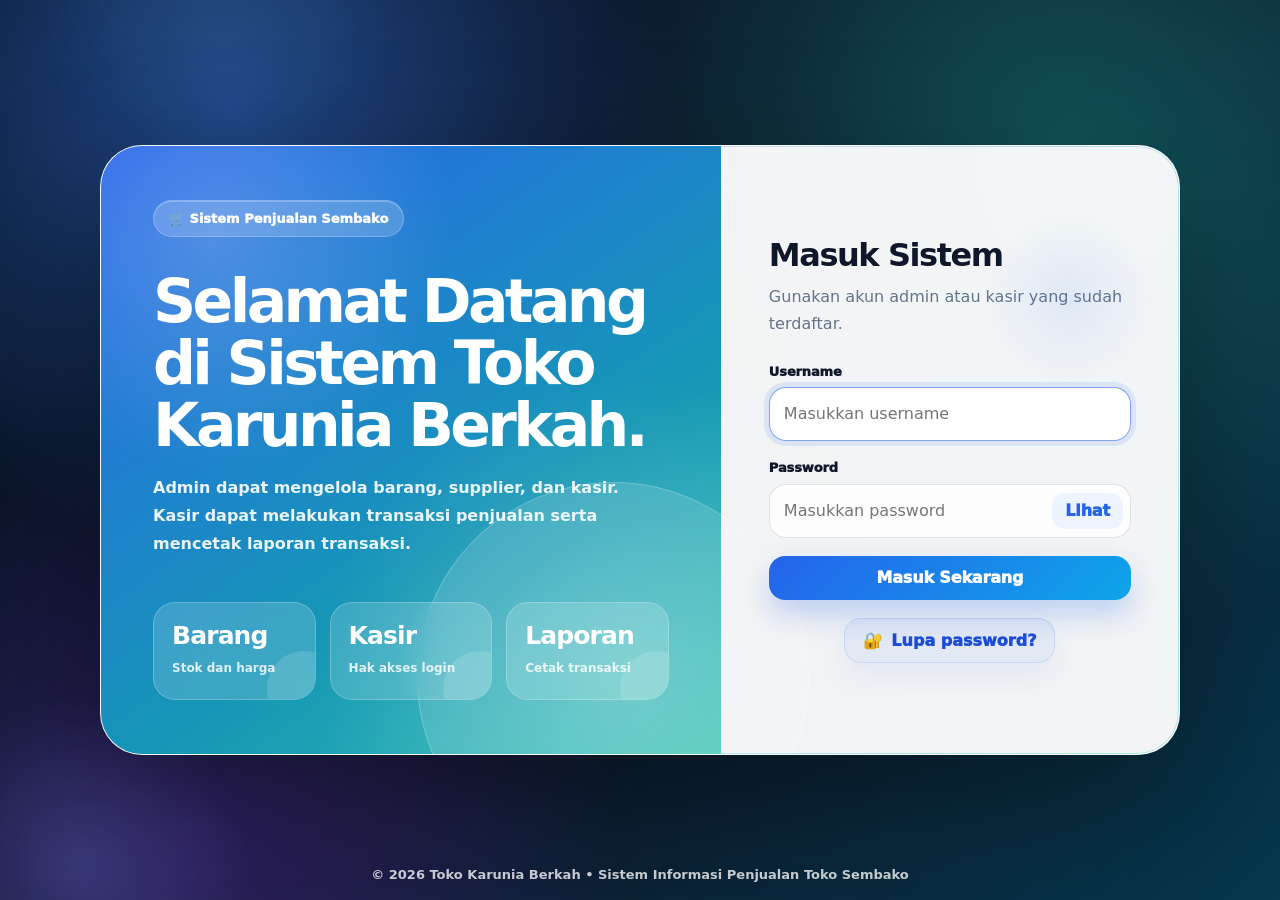
<file: detail_penjualan.html>
<!DOCTYPE html>
<html lang="id">
<head><meta charset="UTF-8"><meta name="viewport" content="width=device-width, initial-scale=1.0, viewport-fit=cover"><title>Detail Transaksi | Sistem Informasi Penjualan Toko Sembako</title><style>
:root {
    --bg: #eef6ff;
    --bg-deep: #071528;
    --surface: rgba(255, 255, 255, .88);
    --surface-strong: #ffffff;
    --surface-soft: #f6faff;
    --ink: #0f172a;
    --muted: #64748b;
    --line: rgba(148, 163, 184, .30);
    --primary: #2563eb;
    --primary-dark: #1d4ed8;
    --cyan: #06b6d4;
    --teal: #14b8a6;
    --green: #16a34a;
    --red: #dc2626;
    --amber: #f59e0b;
    --purple: #7c3aed;
    --radius: 24px;
    --shadow: 0 28px 80px rgba(15, 23, 42, .13);
    --shadow-soft: 0 14px 36px rgba(15, 23, 42, .09);
    --blur: blur(18px);
}

* { box-sizing: border-box; }
html { scroll-behavior: smooth; }
body {
    margin: 0;
    min-height: 100vh;
    font-family: Inter, ui-sans-serif, system-ui, -apple-system, BlinkMacSystemFont, "Segoe UI", Arial, sans-serif;
    color: var(--ink);
    background:
        radial-gradient(circle at 8% 4%, rgba(37, 99, 235, .18), transparent 24rem),
        radial-gradient(circle at 92% 12%, rgba(20, 184, 166, .16), transparent 26rem),
        radial-gradient(circle at 60% 100%, rgba(124, 58, 237, .08), transparent 28rem),
        linear-gradient(135deg, #edf5ff 0%, #f8fbff 48%, #ecfff8 100%);
    overflow-x: hidden;
}
body::before {
    content: "";
    position: fixed;
    inset: 0;
    pointer-events: none;
    z-index: -3;
    background-image:
        linear-gradient(rgba(37, 99, 235, .045) 1px, transparent 1px),
        linear-gradient(90deg, rgba(37, 99, 235, .045) 1px, transparent 1px);
    background-size: 34px 34px;
    mask-image: linear-gradient(to bottom, rgba(0, 0, 0, .72), transparent 74%);
}
body::after {
    content: "";
    position: fixed;
    width: 520px;
    height: 520px;
    right: -230px;
    bottom: -235px;
    border-radius: 999px;
    background: radial-gradient(circle, rgba(14, 165, 233, .18), transparent 68%);
    filter: blur(3px);
    animation: auroraFloat 13s ease-in-out infinite alternate;
    pointer-events: none;
    z-index: -2;
}

a { color: inherit; text-decoration: none; }
button, input, select, textarea { font: inherit; }
img { max-width: 100%; }

/* LOGIN */
.login-page {
    display: grid;
    place-items: center;
    min-height: 100vh;
    padding: 32px;
    background:
        radial-gradient(circle at 18% 12%, rgba(59, 130, 246, .48), transparent 28rem),
        radial-gradient(circle at 83% 18%, rgba(20, 184, 166, .38), transparent 30rem),
        radial-gradient(circle at 16% 92%, rgba(124, 58, 237, .28), transparent 26rem),
        linear-gradient(135deg, #061225 0%, #0f172a 54%, #05384d 100%);
    overflow: hidden;
}
.login-page::before,
.login-page::after {
    content: "";
    position: fixed;
    border-radius: 999px;
    pointer-events: none;
    opacity: .9;
}
.login-page::before {
    width: 440px;
    height: 440px;
    top: -175px;
    right: -135px;
    background: radial-gradient(circle, rgba(125, 211, 252, .30), transparent 64%);
    animation: orbMove 10s ease-in-out infinite alternate;
}
.login-page::after {
    width: 380px;
    height: 380px;
    bottom: -155px;
    left: -110px;
    background: radial-gradient(circle, rgba(129, 140, 248, .28), transparent 65%);
    animation: orbMove 11s ease-in-out infinite alternate-reverse;
}
.login-card {
    width: min(1080px, 100%);
    min-height: 610px;
    display: grid;
    grid-template-columns: 1.15fr .85fr;
    position: relative;
    overflow: hidden;
    z-index: 1;
    border-radius: 38px;
    background: rgba(255, 255, 255, .95);
    border: 1px solid rgba(255, 255, 255, .42);
    box-shadow: 0 40px 120px rgba(0, 0, 0, .36);
    animation: cardReveal .82s cubic-bezier(.2, .8, .2, 1) both;
}
.login-card::before {
    content: "";
    position: absolute;
    inset: 0;
    padding: 1px;
    border-radius: inherit;
    background: linear-gradient(135deg, rgba(255, 255, 255, .85), rgba(96, 165, 250, .38), rgba(45, 212, 191, .38));
    mask: linear-gradient(#000 0 0) content-box, linear-gradient(#000 0 0);
    mask-composite: exclude;
    pointer-events: none;
}
.login-hero {
    position: relative;
    display: flex;
    flex-direction: column;
    justify-content: space-between;
    padding: 54px 52px;
    color: #fff;
    background:
        radial-gradient(circle at 78% 88%, rgba(255, 255, 255, .22), transparent 18rem),
        linear-gradient(145deg, rgba(37, 99, 235, .98), rgba(14, 116, 144, .94));
    isolation: isolate;
}
.login-hero::before {
    content: "";
    position: absolute;
    inset: 0;
    z-index: -1;
    background: linear-gradient(110deg, transparent 0%, rgba(255, 255, 255, .16) 44%, transparent 72%);
    transform: translateX(-120%);
    animation: shine 6s ease-in-out infinite;
}
.login-hero::after {
    content: "";
    position: absolute;
    right: -88px;
    bottom: -120px;
    width: 390px;
    height: 390px;
    border-radius: 50%;
    background: rgba(255, 255, 255, .13);
    border: 1px solid rgba(255, 255, 255, .22);
}
.login-badge {
    display: inline-flex;
    align-items: center;
    gap: 8px;
    width: fit-content;
    padding: 10px 15px;
    border-radius: 999px;
    background: rgba(255, 255, 255, .18);
    border: 1px solid rgba(255, 255, 255, .22);
    backdrop-filter: blur(12px);
    font-size: 13px;
    font-weight: 950;
    box-shadow: inset 0 1px 0 rgba(255, 255, 255, .26);
}
.login-hero h1 {
    max-width: 540px;
    margin: 34px 0 18px;
    font-size: clamp(38px, 5vw, 60px);
    line-height: 1.03;
    letter-spacing: -.06em;
}
.login-hero p {
    max-width: 470px;
    margin: 0;
    color: rgba(255, 255, 255, .9);
    line-height: 1.75;
    font-weight: 650;
}
.login-mini-cards {
    position: relative;
    z-index: 1;
    display: grid;
    grid-template-columns: repeat(3, minmax(0, 1fr));
    gap: 14px;
    margin-top: 38px;
}
.login-mini-cards div {
    position: relative;
    min-height: 98px;
    padding: 18px;
    overflow: hidden;
    border-radius: 22px;
    background: rgba(255, 255, 255, .16);
    border: 1px solid rgba(255, 255, 255, .22);
    backdrop-filter: blur(14px);
    transition: transform .25s ease, background .25s ease, border-color .25s ease;
}
.login-mini-cards div:hover {
    transform: translateY(-6px) scale(1.01);
    background: rgba(255, 255, 255, .23);
    border-color: rgba(255, 255, 255, .34);
}
.login-mini-cards div::after {
    content: "";
    position: absolute;
    right: -26px;
    bottom: -26px;
    width: 74px;
    height: 74px;
    border-radius: 50%;
    background: rgba(255, 255, 255, .13);
}
.login-mini-cards strong { display: block; margin-bottom: 7px; font-size: 25px; letter-spacing: -.035em; }
.login-mini-cards span { color: rgba(255, 255, 255, .84); font-size: 12px; font-weight: 750; }
.login-form-panel {
    position: relative;
    align-self: center;
    padding: 52px 48px;
}
.login-form-panel::before {
    content: "";
    position: absolute;
    width: 180px;
    height: 180px;
    right: 20px;
    top: 24px;
    border-radius: 50%;
    background: radial-gradient(circle, rgba(37, 99, 235, .09), transparent 70%);
    pointer-events: none;
}
.login-form-panel h2,
.forgot-card h1 {
    margin: 0 0 10px;
    font-size: 32px;
    line-height: 1.15;
    letter-spacing: -.045em;
}
.login-form-panel > p,
.forgot-card > p {
    margin: 0 0 26px;
    color: var(--muted);
    line-height: 1.68;
    font-weight: 520;
}
.forgot-login-box { margin-top: 18px; text-align: center; }
.forgot-login-box a {
    display: inline-flex;
    align-items: center;
    justify-content: center;
    gap: 8px;
    color: #1d4ed8;
    font-weight: 950;
    padding: 12px 18px;
    border-radius: 17px;
    background: rgba(37, 99, 235, .08);
    border: 1px solid rgba(37, 99, 235, .10);
    transition: .25s ease;
}
.forgot-login-box a::before { content: "🔐"; }
.forgot-login-box a:hover { background: rgba(37, 99, 235, .15); transform: translateY(-2px); }
.forgot-page {
    min-height: 100vh;
    display: grid;
    place-items: center;
    padding: 28px;
    background:
        radial-gradient(circle at 20% 10%, rgba(59, 130, 246, .34), transparent 24rem),
        radial-gradient(circle at 80% 90%, rgba(20, 184, 166, .28), transparent 25rem),
        linear-gradient(135deg, #071225, #0f172a);
}
.forgot-card {
    width: min(500px, 100%);
    padding: 36px;
    border-radius: 30px;
    background: rgba(255, 255, 255, .96);
    border: 1px solid rgba(255, 255, 255, .55);
    box-shadow: 0 34px 100px rgba(0, 0, 0, .30);
    animation: cardReveal .65s ease both;
}

/* FORM & BUTTON */
.form-group { margin-bottom: 15px; }
label {
    display: block;
    margin-bottom: 8px;
    color: #172033;
    font-size: 13px;
    font-weight: 950;
    letter-spacing: -.01em;
}
input, select, textarea {
    width: 100%;
    min-height: 47px;
    padding: 12px 14px;
    border: 1px solid #d8e2ef;
    border-radius: 16px;
    background: rgba(255, 255, 255, .88);
    color: var(--ink);
    outline: none;
    transition: border-color .2s ease, box-shadow .2s ease, transform .2s ease, background .2s ease;
}
textarea { min-height: 92px; resize: vertical; }
input:focus, select:focus, textarea:focus {
    border-color: rgba(37, 99, 235, .66);
    box-shadow: 0 0 0 5px rgba(37, 99, 235, .12);
    background: #fff;
    transform: translateY(-1px);
}
.password-wrap { position: relative; }
.password-wrap input { padding-right: 86px; }
.password-toggle {
    position: absolute;
    right: 8px;
    top: 50%;
    transform: translateY(-50%);
    min-height: 36px;
    width: auto;
    padding: 8px 13px;
    border-radius: 13px;
    background: #eef4ff;
    color: var(--primary);
    box-shadow: none;
}
button, .btn {
    position: relative;
    display: inline-flex;
    align-items: center;
    justify-content: center;
    gap: 8px;
    min-height: 44px;
    padding: 11px 17px;
    border: 0;
    border-radius: 16px;
    color: #fff;
    cursor: pointer;
    overflow: hidden;
    background: linear-gradient(135deg, #2563eb, #0ea5e9);
    box-shadow: 0 14px 30px rgba(37, 99, 235, .26);
    font-weight: 950;
    transition: transform .2s ease, box-shadow .2s ease, filter .2s ease;
}
button::after, .btn::after {
    content: "";
    position: absolute;
    inset: 0;
    background: linear-gradient(110deg, transparent, rgba(255, 255, 255, .28), transparent);
    transform: translateX(-120%);
    transition: transform .6s ease;
}
button:hover, .btn:hover { transform: translateY(-3px); box-shadow: 0 18px 38px rgba(37, 99, 235, .33); }
button:hover::after, .btn:hover::after { transform: translateX(120%); }
button:active, .btn:active { transform: translateY(0); }
.btn-secondary { background: linear-gradient(135deg, #475569, #64748b); box-shadow: 0 14px 30px rgba(71, 85, 105, .20); }
.btn-danger { background: linear-gradient(135deg, #dc2626, #f43f5e); box-shadow: 0 14px 30px rgba(220, 38, 38, .22); }
.btn-print { background: linear-gradient(135deg, #16a34a, #22c55e); box-shadow: 0 14px 30px rgba(22, 163, 74, .22); }
.btn-ghost { background: #eef4ff; color: var(--primary); box-shadow: none; }
.alert {
    margin-bottom: 16px;
    padding: 14px 15px;
    border-radius: 18px;
    border: 1px solid transparent;
    font-weight: 850;
    animation: slideUp .45s ease both;
}
.alert-error { background: #fff1f2; color: #991b1b; border-color: #fecdd3; }
.alert-success { background: #ecfdf5; color: #166534; border-color: #bbf7d0; }

/* APP LAYOUT: sidebar dan topbar tidak ikut saat halaman di-scroll */
.layout {
    display: block;
    min-height: 100vh;
}
.sidebar {
    position: fixed;
    top: 0;
    left: 0;
    bottom: 0;
    width: 304px;
    height: 100vh;
    min-height: 100vh;
    padding: 23px 18px;
    overflow-y: auto;
    overflow-x: hidden;
    color: #fff;
    background:
        radial-gradient(circle at 24% 0%, rgba(59, 130, 246, .34), transparent 18rem),
        radial-gradient(circle at 90% 80%, rgba(20, 184, 166, .22), transparent 18rem),
        linear-gradient(180deg, rgba(15, 23, 42, .99), rgba(9, 30, 55, .99));
    box-shadow: 18px 0 50px rgba(15, 23, 42, .14);
    z-index: 2;
}
.brand {
    display: flex;
    align-items: center;
    gap: 12px;
    padding-bottom: 18px;
    margin-bottom: 18px;
    border-bottom: 1px solid rgba(255, 255, 255, .10);
}
.brand-logo {
    width: 52px;
    height: 52px;
    display: grid;
    place-items: center;
    border-radius: 19px;
    background: linear-gradient(135deg, #38bdf8, #2563eb 56%, #14b8a6);
    box-shadow: 0 16px 38px rgba(37, 99, 235, .38);
    font-weight: 950;
    letter-spacing: -.05em;
    animation: pulseLogo 3.8s ease-in-out infinite;
}
.brand h2 { margin: 0; font-size: 20px; letter-spacing: -.04em; }
.brand span { display: block; margin-top: 2px; color: #93c5fd; font-size: 12px; font-weight: 850; }
.userbox {
    display: flex;
    align-items: center;
    gap: 12px;
    margin-bottom: 18px;
    padding: 15px;
    border-radius: 23px;
    background: rgba(255, 255, 255, .085);
    border: 1px solid rgba(255, 255, 255, .12);
    backdrop-filter: blur(14px);
    box-shadow: inset 0 1px 0 rgba(255, 255, 255, .07);
}
.avatar {
    width: 46px;
    height: 46px;
    display: grid;
    place-items: center;
    border-radius: 17px;
    background: linear-gradient(135deg, #e0f2fe, #bfdbfe);
    color: #1d4ed8;
    font-weight: 950;
    box-shadow: inset 0 1px 0 rgba(255, 255, 255, .75);
}
.userbox strong { display: block; font-size: 14px; }
.userbox span { display: block; margin-top: 2px; color: #93c5fd; font-size: 12px; font-weight: 950; }
.sidebar-nav { display: grid; gap: 8px; }
.sidebar-nav a, .logout {
    display: flex;
    align-items: center;
    gap: 11px;
    min-height: 45px;
    padding: 12px 13px;
    border-radius: 17px;
    color: #dbeafe;
    font-size: 14px;
    font-weight: 880;
    position: relative;
    transition: transform .20s ease, background .20s ease, color .20s ease;
}
.sidebar-nav a span, .logout span { width: 22px; text-align: center; filter: drop-shadow(0 5px 9px rgba(0, 0, 0, .20)); }
.sidebar-nav a::before {
    content: "";
    position: absolute;
    inset: 0;
    border-radius: inherit;
    background: linear-gradient(135deg, rgba(255, 255, 255, .16), rgba(255, 255, 255, .055));
    opacity: 0;
    transition: opacity .20s ease;
}
.sidebar-nav a:hover, .sidebar-nav a.active { color: #fff; transform: translateX(5px); }
.sidebar-nav a:hover::before, .sidebar-nav a.active::before { opacity: 1; }
.sidebar-nav a.active { box-shadow: inset 4px 0 0 #60a5fa, 0 14px 30px rgba(2, 8, 23, .12); }
.logout {
    margin-top: 20px;
    background: rgba(220, 38, 38, .17);
    border: 1px solid rgba(248, 113, 113, .24);
    color: #fecaca;
}
.logout:hover { background: rgba(220, 38, 38, .27); color: #fff; transform: translateX(5px); }
.content {
    width: calc(100% - 304px);
    min-height: 100vh;
    margin-left: 304px;
    padding: 30px;
}
.topbar {
    position: static;
    top: auto;
    z-index: 1;
    display: flex;
    align-items: center;
    justify-content: space-between;
    gap: 16px;
    min-height: 104px;
    padding: 22px 24px;
    margin-bottom: 24px;
    border-radius: 30px;
    overflow: hidden;
    background:
        linear-gradient(135deg, rgba(255, 255, 255, .90), rgba(255, 255, 255, .70)),
        radial-gradient(circle at 95% 20%, rgba(20, 184, 166, .16), transparent 18rem);
    border: 1px solid rgba(255, 255, 255, .76);
    backdrop-filter: var(--blur);
    box-shadow: var(--shadow-soft);
    animation: slideDown .48s ease both;
}
.topbar::after {
    content: "";
    position: absolute;
    right: -70px;
    top: -90px;
    width: 240px;
    height: 240px;
    border-radius: 999px;
    background: radial-gradient(circle, rgba(37, 99, 235, .10), transparent 67%);
    pointer-events: none;
}
.topbar h1 { margin: 0; font-size: 30px; letter-spacing: -.05em; }
.eyebrow {
    margin: 0 0 5px;
    color: var(--primary);
    font-size: 12px;
    font-weight: 950;
    text-transform: uppercase;
    letter-spacing: .14em;
}
.topbar-right { position: relative; z-index: 1; display: flex; align-items: center; gap: 10px; flex-wrap: wrap; justify-content: flex-end; }
.date-pill, .role-pill, .clock-pill {
    display: inline-flex;
    align-items: center;
    gap: 7px;
    min-height: 39px;
    padding: 10px 13px;
    border-radius: 999px;
    font-size: 12px;
    font-weight: 950;
    white-space: nowrap;
    border: 1px solid rgba(255, 255, 255, .72);
}
.date-pill { background: #eff6ff; color: #1d4ed8; }
.role-pill { background: #ecfdf5; color: #047857; }
.clock-pill { background: #f5f3ff; color: #6d28d9; }
.date-pill::before { content: "📅"; }
.role-pill::before { content: "🔑"; }
.clock-pill::before { content: "⏱"; }
.page-title {
    display: flex;
    align-items: center;
    justify-content: space-between;
    gap: 16px;
    margin-bottom: 18px;
    animation: slideUp .48s ease both;
}
.page-title h1 { margin: 0; font-size: 27px; letter-spacing: -.045em; }

.card {
    position: relative;
    margin-bottom: 22px;
    padding: 23px;
    border-radius: var(--radius);
    background: var(--surface);
    border: 1px solid rgba(255, 255, 255, .72);
    box-shadow: var(--shadow-soft);
    backdrop-filter: var(--blur);
    animation: slideUp .52s ease both;
}
.card::before {
    content: "";
    position: absolute;
    inset: 0;
    border-radius: inherit;
    background: linear-gradient(135deg, rgba(255, 255, 255, .58), transparent 47%);
    pointer-events: none;
}
.card > * { position: relative; }
.card h2 { margin: 0 0 16px; font-size: 21px; letter-spacing: -.035em; }
.grid { display: grid; grid-template-columns: repeat(2, minmax(0, 1fr)); gap: 15px; }
.grid-3 { display: grid; grid-template-columns: repeat(3, minmax(0, 1fr)); gap: 15px; }

/* DASHBOARD */
.dashboard-hero {
    position: relative;
    overflow: hidden;
    display: grid;
    grid-template-columns: 1.3fr .7fr;
    gap: 20px;
    align-items: center;
    min-height: 160px;
    margin-bottom: 20px;
    padding: 26px;
    border-radius: 30px;
    color: #fff;
    background:
        radial-gradient(circle at 92% 22%, rgba(255,255,255,.24), transparent 15rem),
        linear-gradient(135deg, #2563eb, #0891b2 64%, #14b8a6);
    box-shadow: 0 28px 70px rgba(37, 99, 235, .24);
    animation: slideUp .55s ease both;
}
.dashboard-hero::after {
    content: "";
    position: absolute;
    right: -90px;
    bottom: -130px;
    width: 330px;
    height: 330px;
    border-radius: 50%;
    background: rgba(255,255,255,.12);
    border: 1px solid rgba(255,255,255,.18);
}
.dashboard-hero h2 { position: relative; z-index: 1; margin: 0 0 10px; font-size: 32px; letter-spacing: -.055em; }
.dashboard-hero p { position: relative; z-index: 1; max-width: 680px; margin: 0; color: rgba(255,255,255,.88); line-height: 1.72; font-weight: 650; }
.hero-kpi { position: relative; z-index: 1; display: grid; gap: 10px; }
.hero-kpi div {
    padding: 14px 15px;
    border-radius: 20px;
    background: rgba(255,255,255,.16);
    border: 1px solid rgba(255,255,255,.22);
    backdrop-filter: blur(14px);
}
.hero-kpi span { display: block; color: rgba(255,255,255,.78); font-size: 12px; font-weight: 850; }
.hero-kpi strong { display: block; margin-top: 3px; font-size: 20px; letter-spacing: -.035em; }
.stats {
    display: grid;
    grid-template-columns: repeat(4, minmax(0, 1fr));
    gap: 18px;
    margin-bottom: 22px;
}
.stat {
    position: relative;
    min-height: 144px;
    padding: 22px;
    overflow: hidden;
    border-radius: 26px;
    background: linear-gradient(150deg, rgba(255,255,255,.96), rgba(248,251,255,.88));
    border: 1px solid rgba(255,255,255,.76);
    box-shadow: var(--shadow-soft);
    animation: statPop .55s ease both;
    transition: transform .25s ease, box-shadow .25s ease;
}
.stat:hover { transform: translateY(-6px); box-shadow: 0 24px 54px rgba(15, 23, 42, .13); }
.stat:nth-child(1) { animation-delay: .03s; }
.stat:nth-child(2) { animation-delay: .08s; }
.stat:nth-child(3) { animation-delay: .13s; }
.stat:nth-child(4) { animation-delay: .18s; }
.stat::before {
    content: "";
    position: absolute;
    right: -44px;
    top: -48px;
    width: 140px;
    height: 140px;
    border-radius: 50%;
    background: rgba(37, 99, 235, .10);
}
.stat::after {
    content: "📌";
    position: absolute;
    right: 18px;
    top: 18px;
    width: 48px;
    height: 48px;
    display: grid;
    place-items: center;
    border-radius: 18px;
    background: #eff6ff;
    font-size: 22px;
    box-shadow: inset 0 1px 0 rgba(255,255,255,.85);
}
.stat:nth-child(1)::after { content: "📦"; }
.stat:nth-child(2)::after { content: "🚚"; background: #ecfeff; }
.stat:nth-child(3)::after { content: "👤"; background: #f5f3ff; }
.stat:nth-child(4)::after { content: "💰"; background: #ecfdf5; }
.stat h3 {
    margin: 0 0 14px;
    color: var(--muted);
    font-size: 12px;
    font-weight: 950;
    text-transform: uppercase;
    letter-spacing: .08em;
}
.stat p {
    position: relative;
    z-index: 1;
    margin: 0;
    font-size: 28px;
    font-weight: 950;
    letter-spacing: -.045em;
}
.dashboard-grid {
    display: grid;
    grid-template-columns: minmax(0, 1fr) 340px;
    gap: 20px;
}
.quick-actions { display: grid; gap: 12px; }
.quick-actions a {
    display: flex;
    align-items: center;
    justify-content: space-between;
    gap: 12px;
    padding: 15px;
    border-radius: 20px;
    background: #fff;
    border: 1px solid rgba(148, 163, 184, .22);
    box-shadow: 0 10px 24px rgba(15, 23, 42, .06);
    font-weight: 950;
    transition: transform .22s ease, box-shadow .22s ease, border-color .22s ease;
}
.quick-actions a:hover { transform: translateY(-4px); box-shadow: 0 18px 40px rgba(37, 99, 235, .12); border-color: rgba(37, 99, 235, .25); }
.quick-actions span { color: var(--muted); font-size: 12px; font-weight: 800; }

/* TABLE */
.table-tools {
    display: flex;
    align-items: center;
    justify-content: space-between;
    gap: 12px;
    margin: 0 0 14px;
    flex-wrap: wrap;
}
.table-search { max-width: 360px; background: rgba(255,255,255,.88); }
.table-count {
    color: var(--muted);
    font-size: 13px;
    font-weight: 950;
    padding: 8px 12px;
    background: rgba(248,250,252,.82);
    border: 1px solid var(--line);
    border-radius: 999px;
}
.table-wrap {
    width: 100%;
    overflow-x: auto;
    border-radius: 22px;
    border: 1px solid rgba(148, 163, 184, .25);
    background: #fff;
    box-shadow: inset 0 1px 0 rgba(255,255,255,.75);
}
.table-wrap::-webkit-scrollbar { height: 10px; }
.table-wrap::-webkit-scrollbar-thumb { background: #cbd5e1; border-radius: 999px; border: 3px solid #fff; }
table {
    width: 100%;
    min-width: 760px;
    border-collapse: collapse;
    background: #fff;
}
th, td {
    padding: 14px 13px;
    border-bottom: 1px solid #e8eef7;
    text-align: left;
    vertical-align: middle;
}
th {
    position: static;
    top: auto;
    z-index: auto;
    background: linear-gradient(180deg, #f8fbff, #eef5ff);
    color: #334155;
    font-size: 12px;
    font-weight: 950;
    text-transform: uppercase;
    letter-spacing: .06em;
    white-space: nowrap;
}
td { color: #334155; font-size: 14px; }
tbody tr { transition: background .16s ease, transform .16s ease, box-shadow .16s ease; }
tbody tr:hover { background: #f8fbff; transform: scale(1.002); box-shadow: 0 8px 24px rgba(15,23,42,.05); }
tbody tr.row-new { animation: rowIn .30s ease both; }
tfoot th { background: #f8fafc; color: var(--ink); }
.actions { display: flex; gap: 8px; flex-wrap: wrap; }
.actions .btn { padding: 9px 12px; border-radius: 13px; font-size: 13px; }
.badge {
    display: inline-flex;
    align-items: center;
    justify-content: center;
    padding: 6px 10px;
    border-radius: 999px;
    background: #eff6ff;
    color: #1d4ed8;
    font-size: 12px;
    font-weight: 950;
}
.report-header {
    text-align: center;
    margin-bottom: 18px;
    padding-bottom: 15px;
    border-bottom: 2px solid var(--line);
}
.report-header h2 { margin: 0 0 8px; }
.report-header p { margin: 4px 0; color: var(--muted); }
.filter { display: flex; align-items: end; gap: 11px; flex-wrap: wrap; }
.filter .form-group { min-width: 190px; margin-bottom: 0; }
#tabelItem { margin-top: 8px; }
#grandTotal { color: #047857; font-size: 18px; }

/* JS ENHANCEMENTS */
.app-loader {
    position: fixed;
    inset: 0;
    z-index: 9999;
    display: grid;
    place-items: center;
    background: linear-gradient(135deg, #061225, #0f172a 52%, #06394b);
    color: #fff;
    transition: opacity .45s ease, visibility .45s ease;
}
.app-loader.hide { opacity: 0; visibility: hidden; }
.loader-box { text-align: center; font-weight: 950; letter-spacing: -.02em; }
.loader-spinner {
    width: 48px;
    height: 48px;
    margin: 0 auto 14px;
    border-radius: 50%;
    border: 4px solid rgba(255,255,255,.15);
    border-top-color: #60a5fa;
    box-shadow: 0 0 30px rgba(96, 165, 250, .25);
    animation: spin .75s linear infinite;
}
.no-result-row td { text-align: center; color: var(--muted); font-weight: 850; padding: 28px 12px; }
.form-spotlight { box-shadow: 0 0 0 5px rgba(37,99,235,.10), var(--shadow-soft); }
.reveal-ready { opacity: 0; transform: translateY(18px); transition: opacity .55s ease, transform .55s ease; }
.reveal-ready.revealed { opacity: 1; transform: none; }

/* ANIMATION */
@keyframes cardReveal { from { opacity: 0; transform: translateY(24px) scale(.975); } to { opacity: 1; transform: none; } }
@keyframes slideUp { from { opacity: 0; transform: translateY(18px); } to { opacity: 1; transform: none; } }
@keyframes slideDown { from { opacity: 0; transform: translateY(-14px); } to { opacity: 1; transform: none; } }
@keyframes rowIn { from { opacity: 0; transform: translateY(8px); } to { opacity: 1; transform: none; } }
@keyframes statPop { from { opacity: 0; transform: translateY(18px) scale(.98); } to { opacity: 1; transform: none; } }
@keyframes orbMove { from { transform: translate3d(0,0,0) scale(1); } to { transform: translate3d(30px, 25px, 0) scale(1.07); } }
@keyframes auroraFloat { from { transform: translate(0,0) scale(1); } to { transform: translate(-36px, -24px) scale(1.09); } }
@keyframes shine { 0%, 42% { transform: translateX(-120%); } 62%, 100% { transform: translateX(120%); } }
@keyframes pulseLogo { 0%, 100% { transform: translateY(0); box-shadow: 0 16px 38px rgba(37,99,235,.38); } 50% { transform: translateY(-3px); box-shadow: 0 20px 48px rgba(20,184,166,.36); } }
@keyframes spin { to { transform: rotate(360deg); } }
@keyframes ripple { to { transform: scale(2.7); opacity: 0; } }


/* PREMIUM V6: dashboard compact table + footer copyright */
.transaksi-terbaru-card {
    overflow: hidden !important;
}

.transaksi-terbaru-card .table-tools {
    gap: 10px;
    margin-bottom: 12px;
}

.transaksi-terbaru-card .table-search {
    max-width: 320px;
    min-height: 44px;
}

.transaksi-terbaru-card .table-count {
    font-size: 12px;
    padding: 7px 11px;
}

.transaksi-terbaru-card .table-wrap {
    overflow-x: hidden !important;
}

.table-transaksi-dashboard {
    width: 100% !important;
    min-width: 0 !important;
    table-layout: fixed !important;
}

.table-transaksi-dashboard th,
.table-transaksi-dashboard td {
    padding: 11px 8px !important;
    font-size: 12.2px !important;
    line-height: 1.35 !important;
    white-space: normal !important;
    word-break: break-word !important;
}

.table-transaksi-dashboard th {
    font-size: 10.6px !important;
    letter-spacing: .045em !important;
}

.table-transaksi-dashboard th:nth-child(1),
.table-transaksi-dashboard td:nth-child(1) {
    width: 6%;
    text-align: center;
}

.table-transaksi-dashboard th:nth-child(2),
.table-transaksi-dashboard td:nth-child(2) {
    width: 23%;
}

.table-transaksi-dashboard th:nth-child(3),
.table-transaksi-dashboard td:nth-child(3) {
    width: 17%;
}

.table-transaksi-dashboard th:nth-child(4),
.table-transaksi-dashboard td:nth-child(4) {
    width: 13%;
}

.table-transaksi-dashboard th:nth-child(5),
.table-transaksi-dashboard td:nth-child(5),
.table-transaksi-dashboard th:nth-child(6),
.table-transaksi-dashboard td:nth-child(6),
.table-transaksi-dashboard th:nth-child(7),
.table-transaksi-dashboard td:nth-child(7) {
    width: 13.6%;
    white-space: nowrap !important;
}

.app-footer {
    margin: 26px 0 4px;
    padding: 18px 22px;
    display: flex;
    align-items: center;
    justify-content: space-between;
    gap: 14px;
    border-radius: 24px;
    background:
        linear-gradient(135deg, rgba(255,255,255,.88), rgba(255,255,255,.62)),
        radial-gradient(circle at 95% 20%, rgba(37,99,235,.12), transparent 16rem);
    border: 1px solid rgba(255,255,255,.74);
    box-shadow: 0 16px 42px rgba(15,23,42,.08);
    color: #475569;
    backdrop-filter: blur(16px);
}

.app-footer strong {
    display: block;
    color: #0f172a;
    font-size: 14px;
    letter-spacing: -.015em;
}

.app-footer span,
.app-footer p {
    margin: 0;
    color: #64748b;
    font-size: 12px;
    font-weight: 750;
}

.login-copyright {
    position: fixed;
    left: 50%;
    bottom: 18px;
    transform: translateX(-50%);
    width: calc(100% - 32px);
    text-align: center;
    color: rgba(255,255,255,.76);
    font-size: 13px;
    font-weight: 760;
    z-index: 2;
    text-shadow: 0 6px 18px rgba(0,0,0,.22);
}


/* PREMIUM V7: sidebar kiri dibuat diam, hanya konten kanan yang bergerak saat scroll */
.sidebar::-webkit-scrollbar {
    width: 7px;
}
.sidebar::-webkit-scrollbar-track {
    background: rgba(255, 255, 255, .04);
}
.sidebar::-webkit-scrollbar-thumb {
    background: rgba(147, 197, 253, .38);
    border-radius: 999px;
}
.sidebar::-webkit-scrollbar-thumb:hover {
    background: rgba(147, 197, 253, .62);
}
html, body {
    overflow-x: hidden;
}



/* PREMIUM V10: sidebar bisa dibuka dan ditutup */
.sidebar,
.content,
.sidebar-toggle {
    transition: transform .32s ease, margin-left .32s ease, width .32s ease, left .32s ease, box-shadow .32s ease;
}

.sidebar-toggle {
    position: fixed;
    left: 318px;
    top: 22px;
    z-index: 1200;
    width: 46px;
    height: 46px;
    display: inline-grid;
    place-items: center;
    border: 0;
    border-radius: 16px;
    color: #ffffff;
    background: linear-gradient(135deg, #2563eb, #0ea5e9);
    box-shadow: 0 18px 38px rgba(37, 99, 235, .28);
    font-size: 20px;
    line-height: 1;
    cursor: pointer;
}

.sidebar-toggle:hover {
    transform: translateY(-2px) scale(1.03);
    box-shadow: 0 22px 46px rgba(37, 99, 235, .36);
}

body.sidebar-collapsed .sidebar {
    transform: translateX(-104%);
    box-shadow: none;
}

body.sidebar-collapsed .content {
    margin-left: 0;
    width: 100%;
}

body.sidebar-collapsed .sidebar-toggle {
    left: 22px;
    background: linear-gradient(135deg, #0f172a, #2563eb);
}

body.sidebar-collapsed .content .topbar,
body.sidebar-collapsed .content .card,
body.sidebar-collapsed .content .page-title,
body.sidebar-collapsed .content .dashboard-hero,
body.sidebar-collapsed .content .stats,
body.sidebar-collapsed .content .dashboard-grid,
body.sidebar-collapsed .content .app-footer {
    animation-duration: .32s;
}

@media (max-width: 900px) {
    .sidebar-toggle {
        left: 18px;
        top: 18px;
    }

    .sidebar {
        position: fixed !important;
        width: 304px;
        height: 100vh;
        min-height: 100vh;
        border-radius: 0 28px 28px 0;
        transform: translateX(-104%);
        z-index: 1100;
        overflow-y: auto;
    }

    body:not(.sidebar-collapsed) .sidebar {
        transform: translateX(0);
    }

    .content {
        width: 100% !important;
        margin-left: 0 !important;
        padding-top: 78px;
    }
}

@media print {
    body { background: #fff; color: #000; }
    body::before, body::after, .sidebar, .topbar, .no-print, .table-tools, .app-loader { display: none !important; }
    .content { width: 100%; margin: 0; padding: 0; }
    .card { box-shadow: none; border: 0; border-radius: 0; padding: 0; background: #fff; }
    .card::before { display: none; }
    .page-title { display: none; }
    table { min-width: 0; }
    th, td { border: 1px solid #000; color: #000; }
}

@media (max-width: 1100px) {
    .stats { grid-template-columns: repeat(2, minmax(0, 1fr)); }
    .dashboard-grid { grid-template-columns: 1fr; }
    .dashboard-hero { grid-template-columns: 1fr; }
}
@media (max-width: 900px) {
    .login-card { grid-template-columns: 1fr; }
    .login-hero { min-height: 420px; }
    .layout { display: block; }
    .sidebar {
        position: static;
        width: 100%;
        height: auto;
        min-height: auto;
        border-radius: 0 0 30px 30px;
        overflow: visible;
    }
    .content {
        width: 100%;
        margin-left: 0;
        padding: 18px;
    }
    .topbar { align-items: flex-start; flex-direction: column; }
    .grid, .grid-3 { grid-template-columns: 1fr; }
}
@media (max-width: 640px) {
    .app-footer { align-items: flex-start; flex-direction: column; }
    .login-copyright { position: static; transform: none; margin-top: 18px; }
    .login-page, .forgot-page { padding: 16px; }
    .login-card { border-radius: 28px; }
    .login-hero, .login-form-panel { padding: 32px 24px; }
    .login-mini-cards { grid-template-columns: 1fr; }
    .stats { grid-template-columns: 1fr; }
    .page-title { align-items: flex-start; flex-direction: column; }
    .card { padding: 17px; }
    .filter { align-items: stretch; }
    .filter .form-group { width: 100%; }
    button, .btn { width: auto; }
}

@media (prefers-reduced-motion: reduce) {
    *, *::before, *::after { animation: none !important; transition: none !important; scroll-behavior: auto !important; }
}

/* Mobile override untuk sidebar collapse, ditaruh di akhir agar menang dari aturan responsive lama */
@media (max-width: 900px) {
    .sidebar-toggle {
        position: fixed;
        display: inline-grid;
        left: 18px;
        top: 18px;
        z-index: 1200;
    }

    .sidebar {
        position: fixed !important;
        top: 0;
        left: 0;
        bottom: 0;
        width: 304px !important;
        height: 100vh !important;
        min-height: 100vh !important;
        border-radius: 0 28px 28px 0 !important;
        overflow-y: auto !important;
        transform: translateX(-104%);
        z-index: 1100;
    }

    body:not(.sidebar-collapsed) .sidebar {
        transform: translateX(0);
    }

    body.sidebar-collapsed .sidebar {
        transform: translateX(-104%);
    }

    .content,
    body.sidebar-collapsed .content {
        width: 100% !important;
        margin-left: 0 !important;
        padding: 78px 18px 18px !important;
    }
}


/* PREMIUM V11: tombol buka/tutup sidebar dirapikan di dalam header, tidak menabrak judul */
.topbar {
    align-items: center;
    padding: 20px 24px;
}

.topbar-left {
    position: relative;
    z-index: 2;
    display: flex;
    align-items: center;
    gap: 16px;
    min-width: 0;
}

.topbar-title {
    min-width: 0;
}

.topbar-title h1 {
    white-space: normal;
    overflow-wrap: anywhere;
}

.sidebar-toggle,
body.sidebar-collapsed .sidebar-toggle {
    position: relative !important;
    left: auto !important;
    top: auto !important;
    z-index: 3;
    flex: 0 0 54px;
    width: 54px;
    height: 54px;
    min-height: 54px;
    padding: 0;
    display: inline-grid;
    place-items: center;
    border-radius: 20px;
    border: 1px solid rgba(255, 255, 255, .72);
    color: #ffffff;
    background:
        linear-gradient(135deg, #1d4ed8 0%, #2563eb 48%, #0ea5e9 100%);
    box-shadow:
        0 18px 38px rgba(37, 99, 235, .24),
        inset 0 1px 0 rgba(255, 255, 255, .28);
    font-size: 0;
    line-height: 1;
    cursor: pointer;
    transform: none;
}

.sidebar-toggle::before {
    content: "";
    position: absolute;
    inset: 8px;
    border-radius: 15px;
    background: rgba(255, 255, 255, .12);
    opacity: .95;
    transition: opacity .25s ease, transform .25s ease;
}

.sidebar-toggle .toggle-icon {
    position: relative;
    z-index: 1;
    display: grid;
    place-items: center;
    width: 28px;
    height: 28px;
    color: #fff;
    font-size: 27px;
    font-weight: 950;
    line-height: 1;
    transform: translateY(-1px);
}

body.sidebar-collapsed .sidebar-toggle {
    background:
        linear-gradient(135deg, #0f172a 0%, #1d4ed8 58%, #0ea5e9 100%);
}

body.sidebar-collapsed .sidebar-toggle .toggle-icon {
    font-size: 26px;
    transform: none;
}

.sidebar-toggle:hover,
body.sidebar-collapsed .sidebar-toggle:hover {
    transform: translateY(-2px) scale(1.02);
    box-shadow:
        0 22px 46px rgba(37, 99, 235, .32),
        inset 0 1px 0 rgba(255, 255, 255, .30);
}

.sidebar-toggle:hover::before {
    opacity: 1;
    transform: scale(.94);
}

body:not(.sidebar-collapsed) .content {
    width: calc(100% - 304px);
    margin-left: 304px;
}

body.sidebar-collapsed .content {
    width: 100% !important;
    margin-left: 0 !important;
}

body.sidebar-collapsed .topbar {
    border-color: rgba(37, 99, 235, .16);
    box-shadow: 0 22px 55px rgba(37, 99, 235, .09);
}

body.sidebar-collapsed .topbar-left::after {
    content: "Menu penuh aktif";
    display: inline-flex;
    align-items: center;
    min-height: 31px;
    padding: 7px 11px;
    border-radius: 999px;
    background: rgba(37, 99, 235, .08);
    color: #1d4ed8;
    font-size: 11px;
    font-weight: 950;
    white-space: nowrap;
}

/* Dashboard V11: ringkasan lebih ringkas dan tetap menghitung data hari berjalan */
.dashboard-hero p {
    max-width: 730px;
}

@media (max-width: 900px) {
    .topbar {
        padding: 18px;
        border-radius: 26px;
    }

    .topbar-left {
        gap: 12px;
        width: 100%;
    }

    .sidebar-toggle,
    body.sidebar-collapsed .sidebar-toggle {
        position: relative !important;
        left: auto !important;
        top: auto !important;
        flex-basis: 50px;
        width: 50px;
        height: 50px;
        min-height: 50px;
        border-radius: 18px;
    }

    .topbar h1 {
        font-size: 26px;
    }

    .content,
    body.sidebar-collapsed .content {
        padding-top: 18px !important;
    }

    body.sidebar-collapsed .topbar-left::after {
        display: none;
    }
}

@media (max-width: 520px) {
    .topbar-left {
        align-items: flex-start;
    }

    .sidebar-toggle,
    body.sidebar-collapsed .sidebar-toggle {
        flex-basis: 46px;
        width: 46px;
        height: 46px;
        min-height: 46px;
        border-radius: 16px;
    }

    .sidebar-toggle .toggle-icon {
        font-size: 24px;
    }
}

/* PREMIUM V12: data barang berurutan dan tampilan inventory lebih menarik */
.page-title-inventory {
    align-items: flex-end;
}
.page-subtitle {
    margin: 7px 0 0;
    color: var(--muted);
    font-size: 14px;
    font-weight: 650;
}
.inventory-hero {
    position: relative;
    overflow: hidden;
    display: grid;
    grid-template-columns: minmax(0, 1.05fr) minmax(360px, .95fr);
    gap: 20px;
    align-items: stretch;
    margin-bottom: 22px;
    padding: 26px;
    border-radius: 32px;
    color: #fff;
    background:
        radial-gradient(circle at 92% 18%, rgba(255,255,255,.28), transparent 16rem),
        radial-gradient(circle at 16% 110%, rgba(255,255,255,.18), transparent 18rem),
        linear-gradient(135deg, #1d4ed8 0%, #0891b2 62%, #14b8a6 100%);
    box-shadow: 0 28px 70px rgba(37, 99, 235, .22);
    animation: slideUp .54s ease both;
}
.inventory-hero::before {
    content: "";
    position: absolute;
    inset: 0;
    background: linear-gradient(110deg, transparent 0%, rgba(255,255,255,.16) 42%, transparent 72%);
    transform: translateX(-120%);
    animation: shine 7s ease-in-out infinite;
}
.inventory-hero::after {
    content: "";
    position: absolute;
    right: -105px;
    bottom: -145px;
    width: 360px;
    height: 360px;
    border-radius: 50%;
    background: rgba(255,255,255,.12);
    border: 1px solid rgba(255,255,255,.18);
}
.inventory-hero-copy,
.inventory-mini-stats {
    position: relative;
    z-index: 1;
}
.inventory-badge {
    display: inline-flex;
    width: fit-content;
    align-items: center;
    gap: 8px;
    margin-bottom: 20px;
    padding: 9px 14px;
    border-radius: 999px;
    background: rgba(255,255,255,.17);
    border: 1px solid rgba(255,255,255,.22);
    color: rgba(255,255,255,.92);
    font-size: 12px;
    font-weight: 950;
    backdrop-filter: blur(12px);
}
.inventory-hero h2 {
    margin: 0 0 12px;
    max-width: 640px;
    font-size: clamp(30px, 3.2vw, 42px);
    line-height: 1.08;
    letter-spacing: -.06em;
}
.inventory-hero p {
    margin: 0;
    max-width: 690px;
    color: rgba(255,255,255,.88);
    line-height: 1.7;
    font-weight: 680;
}
.inventory-mini-stats {
    display: grid;
    grid-template-columns: repeat(2, minmax(0, 1fr));
    gap: 12px;
}
.inventory-mini-stats div {
    min-height: 105px;
    padding: 18px;
    border-radius: 24px;
    background: rgba(255,255,255,.16);
    border: 1px solid rgba(255,255,255,.24);
    backdrop-filter: blur(16px);
    box-shadow: inset 0 1px 0 rgba(255,255,255,.25);
}
.inventory-mini-stats span {
    display: block;
    color: rgba(255,255,255,.76);
    font-size: 12px;
    font-weight: 900;
    text-transform: uppercase;
    letter-spacing: .08em;
}
.inventory-mini-stats strong {
    display: block;
    margin-top: 9px;
    color: #fff;
    font-size: 25px;
    line-height: 1.2;
    letter-spacing: -.045em;
}
.inventory-form-card,
.inventory-table-card {
    overflow: hidden;
}
.inventory-form-card::after,
.inventory-table-card::after {
    content: "";
    position: absolute;
    width: 220px;
    height: 220px;
    right: -95px;
    top: -98px;
    border-radius: 50%;
    background: radial-gradient(circle, rgba(37,99,235,.09), transparent 67%);
    pointer-events: none;
}
.section-head {
    position: relative;
    z-index: 1;
    display: flex;
    align-items: flex-start;
    justify-content: space-between;
    gap: 16px;
    margin-bottom: 18px;
}
.section-head h2 {
    margin: 5px 0 0;
    font-size: 23px;
    letter-spacing: -.045em;
}
.section-kicker {
    color: var(--primary);
    font-size: 11px;
    font-weight: 950;
    letter-spacing: .13em;
    text-transform: uppercase;
}
.next-code-pill,
.sort-info-pill {
    display: inline-flex;
    align-items: center;
    min-height: 40px;
    padding: 10px 14px;
    border-radius: 999px;
    background: #eff6ff;
    color: #1e3a8a;
    border: 1px solid rgba(37, 99, 235, .16);
    box-shadow: 0 10px 24px rgba(37, 99, 235, .08);
    font-size: 12px;
    font-weight: 900;
    white-space: nowrap;
}
.next-code-pill strong {
    margin-left: 5px;
    color: #1d4ed8;
}
.sort-info-pill {
    background: #ecfdf5;
    color: #047857;
    border-color: rgba(16, 185, 129, .20);
}
.inventory-form-grid {
    align-items: start;
}
.readonly-code {
    color: #1d4ed8 !important;
    background: linear-gradient(135deg, #eff6ff, #f8fbff) !important;
    border-color: rgba(37, 99, 235, .24) !important;
    font-weight: 950 !important;
    letter-spacing: .04em;
    cursor: not-allowed;
}
.field-hint {
    display: block;
    margin-top: 8px;
    color: var(--muted);
    font-size: 12px;
    font-weight: 700;
}
.form-actions-premium {
    display: flex;
    align-items: center;
    gap: 10px;
    margin-top: 4px;
    flex-wrap: wrap;
}
.inventory-table-card .table-tools {
    margin-top: 4px;
}
.inventory-table {
    min-width: 0 !important;
    table-layout: fixed;
}
.inventory-table th,
.inventory-table td {
    padding: 13px 12px;
}
.inventory-table th:nth-child(1),
.inventory-table td:nth-child(1) { width: 56px; }
.inventory-table th:nth-child(2),
.inventory-table td:nth-child(2) { width: 108px; }
.inventory-table th:nth-child(3),
.inventory-table td:nth-child(3) { width: 25%; }
.inventory-table th:nth-child(4),
.inventory-table td:nth-child(4) { width: 18%; }
.inventory-table th:nth-child(5),
.inventory-table td:nth-child(5) { width: 95px; }
.inventory-table th:nth-child(6),
.inventory-table td:nth-child(6) { width: 145px; }
.inventory-table th:nth-child(7),
.inventory-table td:nth-child(7) { width: 92px; }
.inventory-table th:nth-child(8),
.inventory-table td:nth-child(8) { width: 150px; }
.row-number {
    color: var(--muted);
    font-weight: 900;
    text-align: center;
}
.product-code,
.price-chip,
.supplier-chip,
.unit-chip,
.stock-pill {
    display: inline-flex;
    align-items: center;
    justify-content: center;
    width: fit-content;
    max-width: 100%;
    border-radius: 999px;
    font-size: 12px;
    font-weight: 950;
    line-height: 1;
    white-space: nowrap;
}
.product-code {
    padding: 8px 10px;
    color: #1d4ed8;
    background: #eff6ff;
    border: 1px solid rgba(37, 99, 235, .16);
    letter-spacing: .05em;
}
.product-name-cell {
    display: flex;
    align-items: center;
    gap: 11px;
    min-width: 0;
}
.product-name-cell strong,
.product-name-cell small {
    display: block;
    min-width: 0;
    overflow: hidden;
    text-overflow: ellipsis;
    white-space: nowrap;
}
.product-name-cell strong {
    color: #0f172a;
    font-size: 14px;
}
.product-name-cell small {
    margin-top: 4px;
    color: var(--muted);
    font-size: 11px;
    font-weight: 750;
}
.product-icon {
    flex: 0 0 auto;
    width: 38px;
    height: 38px;
    display: grid;
    place-items: center;
    border-radius: 14px;
    background: linear-gradient(135deg, #eff6ff, #ecfeff);
    border: 1px solid rgba(37,99,235,.12);
    box-shadow: inset 0 1px 0 rgba(255,255,255,.8);
}
.supplier-chip {
    padding: 8px 10px;
    color: #334155;
    background: #f8fafc;
    border: 1px solid rgba(148, 163, 184, .24);
    overflow: hidden;
    text-overflow: ellipsis;
}
.unit-chip {
    padding: 8px 10px;
    color: #6d28d9;
    background: #f5f3ff;
    border: 1px solid rgba(124, 58, 237, .14);
}
.price-chip {
    padding: 9px 11px;
    color: #047857;
    background: #ecfdf5;
    border: 1px solid rgba(16, 185, 129, .18);
}
.stock-pill {
    min-width: 44px;
    padding: 9px 11px;
}
.stock-safe {
    color: #047857;
    background: #dcfce7;
    border: 1px solid rgba(34, 197, 94, .24);
}
.stock-mid {
    color: #b45309;
    background: #fef3c7;
    border: 1px solid rgba(245, 158, 11, .28);
}
.stock-low {
    color: #b91c1c;
    background: #fee2e2;
    border: 1px solid rgba(239, 68, 68, .24);
}
.actions-premium {
    gap: 7px;
    flex-wrap: nowrap;
}
.actions-premium .btn {
    min-width: 64px;
    justify-content: center;
    padding: 10px 12px;
    box-shadow: 0 10px 20px rgba(15, 23, 42, .08);
}

@media (max-width: 1180px) {
    .inventory-hero {
        grid-template-columns: 1fr;
    }
    .inventory-table {
        min-width: 900px !important;
    }
}

@media (max-width: 720px) {
    .page-title-inventory,
    .section-head {
        align-items: flex-start;
        flex-direction: column;
    }
    .inventory-hero {
        padding: 22px;
        border-radius: 26px;
    }
    .inventory-mini-stats {
        grid-template-columns: 1fr;
    }
}


/* V13: tombol aman untuk barang yang sudah masuk transaksi */
.btn-locked {
    background: linear-gradient(135deg, #e2e8f0, #cbd5e1) !important;
    color: #475569 !important;
    cursor: not-allowed !important;
    box-shadow: none !important;
    border: 1px solid rgba(148, 163, 184, 0.55) !important;
}

.btn-locked:hover {
    transform: none !important;
    filter: none !important;
}

/* V14: Laporan cetak lebih rapi dan proporsional */
.report-print-card {
    overflow: hidden;
}

.report-print-card .table-wrap {
    border-radius: 20px;
    border-color: rgba(148, 163, 184, .24);
    overflow-x: auto;
}

.report-table {
    width: 100% !important;
    min-width: 0 !important;
    table-layout: auto;
}

.report-table th,
.report-table td {
    padding: 12px 12px;
    line-height: 1.45;
}

.report-table th {
    text-align: center;
}

.report-table td:first-child,
.report-table th:first-child {
    text-align: center;
    width: 56px;
}

.report-table td:nth-last-child(-n+3) {
    white-space: nowrap;
}

.report-table tbody tr:last-child th {
    background: linear-gradient(180deg, #f8fbff, #eef5ff);
    font-weight: 950;
}

.report-print-footer {
    margin-top: 20px;
    padding: 13px 16px;
    border-radius: 18px;
    text-align: center;
    color: #64748b;
    background: linear-gradient(135deg, #f8fbff, #eef6ff);
    border: 1px solid rgba(148, 163, 184, .22);
    font-size: 12px;
    font-weight: 850;
}

@media print {
    @page {
        size: A4 portrait;
        margin: 10mm 9mm;
    }

    html,
    body {
        width: auto !important;
        min-width: 0 !important;
        margin: 0 !important;
        padding: 0 !important;
        background: #ffffff !important;
        color: #111111 !important;
        font-family: Arial, Helvetica, sans-serif !important;
        -webkit-print-color-adjust: exact;
        print-color-adjust: exact;
    }

    .layout,
    .content {
        display: block !important;
        width: 100% !important;
        max-width: none !important;
        min-height: 0 !important;
        margin: 0 !important;
        padding: 0 !important;
    }

    .sidebar,
    .topbar,
    .page-title,
    .no-print,
    .table-tools,
    .app-loader,
    .app-footer,
    .sidebar-toggle {
        display: none !important;
    }

    .report-print-card,
    .card {
        width: 100% !important;
        max-width: none !important;
        margin: 0 !important;
        padding: 0 !important;
        background: #ffffff !important;
        border: 0 !important;
        border-radius: 0 !important;
        box-shadow: none !important;
        backdrop-filter: none !important;
        overflow: visible !important;
        animation: none !important;
        transform: none !important;
    }

    .card::before,
    .report-print-card::before {
        display: none !important;
    }

    .table-wrap {
        width: 100% !important;
        overflow: visible !important;
        border: 0 !important;
        border-radius: 0 !important;
        box-shadow: none !important;
        background: transparent !important;
    }

    .report-header {
        margin: 0 0 8mm !important;
        padding: 0 0 4mm !important;
        text-align: center !important;
        border-bottom: 1px solid #9ca3af !important;
    }

    .report-header h2 {
        margin: 0 0 3mm !important;
        color: #000 !important;
        font-size: 15pt !important;
        font-weight: 800 !important;
        line-height: 1.2 !important;
        letter-spacing: 0 !important;
    }

    .report-header p {
        margin: 1mm 0 !important;
        color: #374151 !important;
        font-size: 9pt !important;
        line-height: 1.25 !important;
    }

    .report-table,
    table.report-table {
        width: 100% !important;
        min-width: 0 !important;
        table-layout: fixed !important;
        border-collapse: collapse !important;
        border-spacing: 0 !important;
        background: #ffffff !important;
        page-break-inside: auto !important;
    }

    .report-table thead {
        display: table-header-group !important;
    }

    .report-table tfoot {
        display: table-footer-group !important;
    }

    .report-table tr {
        page-break-inside: avoid !important;
        break-inside: avoid !important;
        box-shadow: none !important;
        transform: none !important;
        background: #fff !important;
    }

    .report-table th,
    .report-table td {
        border: 1px solid #4b5563 !important;
        padding: 5px 6px !important;
        color: #000 !important;
        font-size: 8.5pt !important;
        line-height: 1.25 !important;
        vertical-align: middle !important;
        word-break: normal !important;
        overflow-wrap: anywhere !important;
    }

    .report-table th {
        background: #eef2f7 !important;
        text-align: center !important;
        font-size: 8pt !important;
        font-weight: 800 !important;
        letter-spacing: 0 !important;
        text-transform: uppercase !important;
        white-space: normal !important;
    }

    .report-table td:first-child,
    .report-table th:first-child {
        width: 7mm !important;
        text-align: center !important;
    }

    .report-table td:nth-last-child(-n+3),
    .report-table th:nth-last-child(-n+3) {
        text-align: right !important;
        white-space: nowrap !important;
    }

    .report-table td:nth-child(3),
    .report-table th:nth-child(3) {
        white-space: normal !important;
    }

    .report-table tbody tr:last-child th {
        background: #eef2f7 !important;
        font-weight: 900 !important;
    }

    .report-print-footer {
        margin-top: 7mm !important;
        padding: 3mm 0 0 !important;
        border: 0 !important;
        border-top: 1px solid #cbd5e1 !important;
        border-radius: 0 !important;
        background: transparent !important;
        color: #374151 !important;
        text-align: center !important;
        font-size: 8pt !important;
        font-weight: 700 !important;
    }
}

@media print and (orientation: landscape) {
    .report-table th,
    .report-table td {
        font-size: 9pt !important;
    }
}

/* V15: laporan print lebih sejajar + loading premium baru */
@media print {
    .report-table,
    table.report-table {
        table-layout: fixed !important;
    }

    .report-table th,
    .report-table td {
        padding: 4px 5px !important;
        font-size: 8pt !important;
        line-height: 1.2 !important;
        vertical-align: middle !important;
    }

    .report-table th:first-child,
    .report-table td:first-child {
        width: 11mm !important;
        min-width: 11mm !important;
        max-width: 11mm !important;
        text-align: center !important;
        white-space: nowrap !important;
        word-break: keep-all !important;
        overflow-wrap: normal !important;
        padding-left: 2px !important;
        padding-right: 2px !important;
    }

    .report-table th:first-child {
        letter-spacing: 0 !important;
        font-size: 7.8pt !important;
    }

    .report-table th {
        text-align: center !important;
        white-space: normal !important;
    }

    .report-table td:nth-child(2),
    .report-table th:nth-child(2) {
        white-space: normal !important;
        overflow-wrap: anywhere !important;
    }

    .report-table td:nth-last-child(-n+3) {
        text-align: right !important;
        white-space: nowrap !important;
        word-break: keep-all !important;
        overflow-wrap: normal !important;
    }

    .report-table th:nth-last-child(-n+3) {
        text-align: center !important;
        white-space: normal !important;
    }

    .report-print-footer {
        margin-top: 5mm !important;
        font-size: 7.5pt !important;
    }
}

.app-loader {
    background:
        radial-gradient(circle at 25% 20%, rgba(59, 130, 246, .40), transparent 28rem),
        radial-gradient(circle at 78% 76%, rgba(20, 184, 166, .30), transparent 26rem),
        linear-gradient(135deg, #031326 0%, #081b33 46%, #052f3b 100%);
    overflow: hidden;
}

.app-loader::before,
.app-loader::after {
    content: "";
    position: absolute;
    border-radius: 999px;
    pointer-events: none;
}

.app-loader::before {
    width: 520px;
    height: 520px;
    left: -180px;
    top: -220px;
    background: radial-gradient(circle, rgba(37, 99, 235, .38), transparent 65%);
    animation: loaderAuroraOne 2.8s ease-in-out infinite alternate;
}

.app-loader::after {
    width: 440px;
    height: 440px;
    right: -160px;
    bottom: -190px;
    background: radial-gradient(circle, rgba(45, 212, 191, .30), transparent 66%);
    animation: loaderAuroraTwo 3.2s ease-in-out infinite alternate;
}

.loader-box {
    position: relative;
    z-index: 2;
    width: min(360px, calc(100vw - 48px));
    padding: 30px 28px;
    border-radius: 32px;
    text-align: center;
    color: #fff;
    background: rgba(255, 255, 255, .10);
    border: 1px solid rgba(255, 255, 255, .20);
    box-shadow: 0 30px 95px rgba(0, 0, 0, .35);
    backdrop-filter: blur(20px);
    overflow: hidden;
    animation: loaderCardIn .55s cubic-bezier(.2,.8,.2,1) both;
}

.loader-box::before {
    content: "";
    position: absolute;
    inset: 0;
    background: linear-gradient(110deg, transparent 20%, rgba(255,255,255,.20) 42%, transparent 64%);
    transform: translateX(-120%);
    animation: loaderSweep 1.65s ease-in-out infinite;
}

.loader-orbit {
    position: relative;
    width: 96px;
    height: 96px;
    margin: 0 auto 18px;
    display: grid;
    place-items: center;
}

.loader-orbit::before,
.loader-orbit::after {
    content: "";
    position: absolute;
    inset: 0;
    border-radius: 50%;
    border: 1px solid rgba(255,255,255,.22);
}

.loader-orbit::after {
    inset: 9px;
    border-style: dashed;
    animation: loaderSpin 1.3s linear infinite reverse;
}

.loader-core {
    position: relative;
    z-index: 2;
    width: 58px;
    height: 58px;
    border-radius: 20px;
    display: grid;
    place-items: center;
    font-size: 18px;
    font-weight: 950;
    letter-spacing: -.04em;
    background: linear-gradient(135deg, #2563eb, #06b6d4);
    box-shadow: 0 18px 45px rgba(37, 99, 235, .45), inset 0 1px 0 rgba(255,255,255,.35);
    animation: loaderPulse 1.15s ease-in-out infinite;
}

.loader-dot {
    position: absolute;
    width: 12px;
    height: 12px;
    border-radius: 999px;
    background: #67e8f9;
    box-shadow: 0 0 24px rgba(103, 232, 249, .9);
    transform-origin: 48px 48px;
    left: 42px;
    top: 42px;
    animation: loaderSpin 1.05s linear infinite;
}

.loader-title {
    position: relative;
    z-index: 2;
    margin: 0;
    font-size: 20px;
    font-weight: 950;
    letter-spacing: -.03em;
}

.loader-subtitle {
    position: relative;
    z-index: 2;
    margin-top: 7px;
    color: rgba(226, 232, 240, .86);
    font-size: 13px;
    font-weight: 750;
}

.loader-progress {
    position: relative;
    z-index: 2;
    height: 8px;
    margin-top: 20px;
    border-radius: 999px;
    background: rgba(255,255,255,.14);
    overflow: hidden;
}

.loader-progress span {
    display: block;
    width: 46%;
    height: 100%;
    border-radius: inherit;
    background: linear-gradient(90deg, #60a5fa, #22d3ee, #34d399);
    box-shadow: 0 0 28px rgba(34,211,238,.55);
    animation: loaderProgress 1.2s ease-in-out infinite;
}

.loader-spinner {
    display: none;
}

@keyframes loaderSpin { to { transform: rotate(360deg); } }
@keyframes loaderPulse { 0%,100% { transform: scale(1); } 50% { transform: scale(1.06); } }
@keyframes loaderProgress { 0% { transform: translateX(-110%); } 100% { transform: translateX(230%); } }
@keyframes loaderSweep { 0%, 35% { transform: translateX(-120%); } 100% { transform: translateX(120%); } }
@keyframes loaderCardIn { from { opacity: 0; transform: translateY(18px) scale(.96); } to { opacity: 1; transform: none; } }
@keyframes loaderAuroraOne { from { transform: translate3d(0,0,0) scale(1); } to { transform: translate3d(40px,28px,0) scale(1.08); } }
@keyframes loaderAuroraTwo { from { transform: translate3d(0,0,0) scale(1); } to { transform: translate3d(-36px,-26px,0) scale(1.1); } }



/* V16: tabel kasir menampilkan alamat dengan lebih rapi */
.kasir-table th:nth-child(5),
.kasir-table td:nth-child(5) {
    min-width: 260px;
}

.address-cell {
    max-width: 360px;
    color: #475569;
    line-height: 1.45;
    white-space: normal !important;
}

.status-badge {
    display: inline-flex;
    align-items: center;
    justify-content: center;
    min-width: 76px;
    padding: 7px 11px;
    border-radius: 999px;
    font-size: 12px;
    font-weight: 950;
    text-transform: capitalize;
}

.status-badge.is-active {
    color: #047857;
    background: #d1fae5;
    border: 1px solid #a7f3d0;
}

.status-badge.is-inactive {
    color: #991b1b;
    background: #fee2e2;
    border: 1px solid #fecaca;
}

@media (max-width: 980px) {
    .kasir-table th:nth-child(5),
    .kasir-table td:nth-child(5) {
        min-width: 220px;
    }
}

/* V18: pilihan satuan barang dibuat dropdown yang lebih rapi */
.satuan-field {
    position: relative;
}

.unit-select {
    font-weight: 850;
    color: #0f172a;
    background:
        linear-gradient(135deg, rgba(239, 246, 255, .92), rgba(255, 255, 255, .98)) !important;
    border-color: rgba(37, 99, 235, .18) !important;
    box-shadow: inset 0 1px 0 rgba(255,255,255,.86);
}

.unit-select:focus {
    border-color: rgba(37, 99, 235, .55) !important;
    box-shadow: 0 0 0 5px rgba(37, 99, 235, .11), inset 0 1px 0 rgba(255,255,255,.9) !important;
}

.unit-preview-list {
    display: flex;
    flex-wrap: wrap;
    gap: 6px;
    margin-top: 10px;
}

.unit-preview-list span {
    display: inline-flex;
    align-items: center;
    justify-content: center;
    padding: 6px 9px;
    border-radius: 999px;
    background: #f5f3ff;
    color: #6d28d9;
    border: 1px solid rgba(124, 58, 237, .14);
    font-size: 11px;
    font-weight: 950;
    line-height: 1;
}

.inventory-form-card .satuan-field .field-hint {
    margin-top: 8px;
}

/* V19: input isi satuan di samping pilihan satuan, contoh 1 Kg atau 200 Gram */
.unit-size-group {
    display: grid;
    grid-template-columns: minmax(120px, .7fr) minmax(160px, 1fr);
    gap: 10px;
    align-items: center;
}

.unit-size-input {
    font-weight: 900;
    color: #1d4ed8;
    background: linear-gradient(135deg, rgba(239, 246, 255, .96), rgba(255, 255, 255, .98)) !important;
    border-color: rgba(37, 99, 235, .18) !important;
    box-shadow: inset 0 1px 0 rgba(255,255,255,.9);
}

.unit-size-input:focus {
    border-color: rgba(37, 99, 235, .55) !important;
    box-shadow: 0 0 0 5px rgba(37, 99, 235, .11), inset 0 1px 0 rgba(255,255,255,.9) !important;
}

.unit-preset-list button {
    display: inline-flex;
    align-items: center;
    justify-content: center;
    padding: 7px 11px;
    border-radius: 999px;
    background: #f5f3ff;
    color: #6d28d9;
    border: 1px solid rgba(124, 58, 237, .16);
    font-size: 11px;
    font-weight: 950;
    line-height: 1;
    cursor: pointer;
    transition: transform .2s ease, background .2s ease, border-color .2s ease;
}

.unit-preset-list button:hover {
    transform: translateY(-2px);
    background: #ede9fe;
    border-color: rgba(124, 58, 237, .32);
}

.unit-chip {
    gap: 5px;
    min-width: 76px;
    justify-content: center;
    background: linear-gradient(135deg, #eff6ff, #ecfeff) !important;
    color: #1d4ed8 !important;
    border: 1px solid rgba(37, 99, 235, .16) !important;
}

@media (max-width: 720px) {
    .unit-size-group {
        grid-template-columns: 1fr;
    }
}


/* =========================================================
   PREMIUM V20: penyegaran visual, form lebih rapi, tabel lebih bersih
   ========================================================= */
:root {
    --sidebar-w: 304px;
    --card-radius-v20: 28px;
    --glass-border: rgba(255, 255, 255, .72);
    --soft-line: rgba(148, 163, 184, .22);
}

body:not(.login-page) {
    background:
        radial-gradient(circle at 0% 0%, rgba(37, 99, 235, .15), transparent 28rem),
        radial-gradient(circle at 100% 8%, rgba(20, 184, 166, .18), transparent 28rem),
        radial-gradient(circle at 68% 100%, rgba(124, 58, 237, .08), transparent 30rem),
        linear-gradient(135deg, #edf5ff 0%, #f8fbff 46%, #effefb 100%);
}

.sidebar {
    width: var(--sidebar-w);
    padding: 24px 17px 18px;
    border-right: 1px solid rgba(255, 255, 255, .08);
    background:
        radial-gradient(circle at 18% 0%, rgba(59, 130, 246, .42), transparent 18rem),
        radial-gradient(circle at 94% 80%, rgba(20, 184, 166, .25), transparent 19rem),
        linear-gradient(180deg, #0f1d35 0%, #0a1a2f 54%, #062f3e 100%);
}

.brand {
    padding: 0 2px 20px;
    margin-bottom: 18px;
}

.brand-logo {
    position: relative;
    overflow: hidden;
    width: 56px;
    height: 56px;
    border-radius: 22px;
}

.brand-logo::after {
    content: "";
    position: absolute;
    inset: -35%;
    background: linear-gradient(120deg, transparent, rgba(255,255,255,.38), transparent);
    transform: translateX(-120%) rotate(18deg);
    animation: logoSweep 5.2s ease-in-out infinite;
}

@keyframes logoSweep {
    0%, 45% { transform: translateX(-120%) rotate(18deg); }
    75%, 100% { transform: translateX(120%) rotate(18deg); }
}

.userbox {
    margin-bottom: 20px;
    padding: 16px;
    border-radius: 26px;
    background: linear-gradient(135deg, rgba(255,255,255,.14), rgba(255,255,255,.055));
    border: 1px solid rgba(255,255,255,.14);
}

.sidebar-nav {
    gap: 7px;
}

.sidebar-nav a,
.logout {
    min-height: 46px;
    padding: 12px 14px;
    border-radius: 18px;
    font-size: 14px;
    letter-spacing: -.01em;
}

.sidebar-nav a.active {
    background: linear-gradient(135deg, rgba(96,165,250,.24), rgba(255,255,255,.08));
    border: 1px solid rgba(147, 197, 253, .25);
    box-shadow: inset 4px 0 0 #7dd3fc, 0 18px 35px rgba(2, 8, 23, .18);
}

.content,
body:not(.sidebar-collapsed) .content {
    width: calc(100% - var(--sidebar-w));
    margin-left: var(--sidebar-w);
    padding: 28px 30px 34px;
}

body.sidebar-collapsed .content {
    width: 100% !important;
    margin-left: 0 !important;
}

.topbar {
    min-height: 96px;
    padding: 18px 22px;
    margin-bottom: 24px;
    border-radius: 32px;
    background:
        linear-gradient(135deg, rgba(255, 255, 255, .94), rgba(255, 255, 255, .76)),
        radial-gradient(circle at 92% 24%, rgba(20, 184, 166, .18), transparent 18rem),
        radial-gradient(circle at 10% 0%, rgba(37, 99, 235, .12), transparent 18rem);
    border: 1px solid var(--glass-border);
    box-shadow: 0 24px 60px rgba(15, 23, 42, .09);
}

.topbar h1 {
    font-size: clamp(26px, 2.6vw, 36px);
    letter-spacing: -.065em;
}

.eyebrow {
    margin-bottom: 7px;
    color: #2563eb;
    font-size: 12px;
    letter-spacing: .16em;
}

.sidebar-toggle,
body.sidebar-collapsed .sidebar-toggle {
    flex-basis: 52px;
    width: 52px;
    height: 52px;
    min-height: 52px;
    border-radius: 18px;
    background:
        radial-gradient(circle at 30% 18%, rgba(255,255,255,.30), transparent 42%),
        linear-gradient(135deg, #1d4ed8, #0ea5e9 70%, #22d3ee);
}

.sidebar-toggle .toggle-icon {
    font-size: 25px;
}

body.sidebar-collapsed .topbar-left::after {
    content: "Tampilan lebar";
    min-height: 32px;
    background: #ecfeff;
    color: #0e7490;
    border: 1px solid rgba(14, 165, 233, .16);
}

.date-pill,
.role-pill,
.clock-pill {
    min-height: 40px;
    padding: 10px 14px;
    border-radius: 999px;
    box-shadow: inset 0 1px 0 rgba(255,255,255,.75);
}

.page-title {
    margin: 2px 0 18px;
}

.page-title h1 {
    font-size: clamp(24px, 2.3vw, 32px);
}

.card {
    margin-bottom: 24px;
    padding: 24px 26px;
    border-radius: var(--card-radius-v20);
    background: linear-gradient(145deg, rgba(255,255,255,.92), rgba(255,255,255,.82));
    border: 1px solid rgba(255, 255, 255, .82);
    box-shadow: 0 22px 58px rgba(15, 23, 42, .085);
}

.card.form-spotlight {
    border-color: rgba(37, 99, 235, .28);
    box-shadow: 0 24px 65px rgba(37, 99, 235, .12);
}

.grid,
.grid-3 {
    gap: 18px;
}

.form-group {
    margin-bottom: 18px;
}

.form-group label {
    display: flex;
    align-items: center;
    gap: 7px;
    margin-bottom: 9px;
    color: #0f172a;
    font-size: 13px;
    font-weight: 950;
    letter-spacing: -.01em;
}

input,
select,
textarea {
    min-height: 54px;
    border-radius: 17px !important;
    border: 1px solid rgba(148, 163, 184, .30) !important;
    background: rgba(255, 255, 255, .86) !important;
    box-shadow: inset 0 1px 0 rgba(255,255,255,.92);
}

input:focus,
select:focus,
textarea:focus {
    border-color: rgba(37, 99, 235, .58) !important;
    background: #fff !important;
    box-shadow: 0 0 0 5px rgba(37, 99, 235, .105), inset 0 1px 0 rgba(255,255,255,.96) !important;
}

textarea {
    min-height: 108px;
    resize: vertical;
}

button,
.btn {
    border-radius: 16px;
    letter-spacing: -.01em;
}

.table-tools {
    margin-bottom: 14px;
    gap: 12px;
}

.table-search {
    min-height: 48px;
    max-width: 390px;
    padding-left: 16px;
    background: #fff !important;
}

.table-count {
    min-height: 39px;
    padding: 9px 14px;
    border-radius: 999px;
    background: #f8fafc;
    color: #475569;
    border: 1px solid var(--soft-line);
}

.table-wrap {
    border-radius: 22px;
    border: 1px solid rgba(148, 163, 184, .20);
    background: rgba(255,255,255,.74);
    overflow: auto;
}

table {
    border-collapse: separate;
    border-spacing: 0;
}

thead th {
    background: linear-gradient(180deg, #f3f8ff, #edf4ff) !important;
    border-bottom: 1px solid rgba(148, 163, 184, .20);
}

tbody tr {
    transition: transform .18s ease, box-shadow .18s ease, background .18s ease;
}

tbody tr:hover {
    background: rgba(239, 246, 255, .55);
}

.actions,
.actions-premium {
    display: flex;
    align-items: center;
}

.app-footer {
    margin-top: 28px;
    padding: 18px 22px;
    border-radius: 24px;
    background: linear-gradient(135deg, rgba(255,255,255,.84), rgba(239,246,255,.68));
    border: 1px solid rgba(255,255,255,.70);
}

/* Dashboard dibuat lebih lega tetapi tetap kompak */
.dashboard-hero,
.inventory-hero {
    border: 1px solid rgba(255,255,255,.32);
    box-shadow: 0 28px 75px rgba(37, 99, 235, .20);
}

.dashboard-hero {
    min-height: 150px;
    padding: 25px 28px;
    grid-template-columns: minmax(0, 1.15fr) minmax(300px, .75fr);
}

.dashboard-hero h2,
.inventory-hero h2 {
    text-shadow: 0 9px 26px rgba(15, 23, 42, .12);
}

.hero-kpi {
    grid-template-columns: 1fr;
}

.hero-kpi div {
    min-height: 76px;
    padding: 16px 18px;
    border-radius: 22px;
}

.stats {
    gap: 16px;
}

.stat {
    min-height: 128px;
    border-radius: 26px;
    background: linear-gradient(145deg, rgba(255,255,255,.94), rgba(248,250,252,.82));
    border: 1px solid rgba(255,255,255,.78);
}

.dashboard-grid {
    align-items: start;
}

.quick-actions a {
    border-radius: 20px;
    background: linear-gradient(135deg, rgba(255,255,255,.96), rgba(248,250,252,.86));
    border: 1px solid rgba(148, 163, 184, .18);
    box-shadow: 0 12px 28px rgba(15, 23, 42, .055);
}

.quick-actions a:hover {
    border-color: rgba(37, 99, 235, .26);
    box-shadow: 0 18px 35px rgba(37, 99, 235, .10);
}

/* Inventory/form barang lebih rapi */
.inventory-hero {
    padding: 24px 26px;
    grid-template-columns: minmax(0, 1.05fr) minmax(330px, .95fr);
}

.inventory-mini-stats div {
    min-height: 98px;
    padding: 16px;
}

.inventory-form-card {
    padding: 28px;
}

.inventory-form-grid {
    row-gap: 20px;
}

.inventory-form-grid .form-group {
    margin-bottom: 0;
}

.unit-size-group {
    grid-template-columns: 118px minmax(170px, 1fr);
    gap: 12px;
}

.unit-size-input,
.unit-select,
.readonly-code {
    min-height: 56px;
}

.unit-preset-list {
    margin-top: 12px;
    gap: 8px;
}

.unit-preset-list button {
    min-height: 32px;
    padding: 8px 12px;
    border-radius: 999px;
    background: linear-gradient(135deg, #f5f3ff, #eff6ff);
    color: #5b21b6;
}

.product-icon {
    background: linear-gradient(135deg, #eff6ff, #ecfeff);
}

.product-name-cell strong {
    font-size: 14px;
}

.inventory-table th,
.inventory-table td {
    padding: 14px 12px;
}

.inventory-table tbody tr:hover {
    transform: translateY(-1px);
    box-shadow: 0 12px 26px rgba(15, 23, 42, .045);
}

.inventory-table .actions-premium .btn {
    min-height: 39px;
}

/* Halaman penjualan lebih modern */
#formPenjualan > .grid-3:first-child {
    padding: 18px;
    border-radius: 24px;
    background: linear-gradient(135deg, rgba(239,246,255,.70), rgba(236,254,255,.48));
    border: 1px solid rgba(148, 163, 184, .16);
    margin-bottom: 18px;
}

#formPenjualan #tabelItem {
    min-width: 0 !important;
    table-layout: fixed;
}

#tabelItem th,
#tabelItem td {
    padding: 13px 14px;
}

#tabelItem tfoot th {
    background: linear-gradient(135deg, #f8fafc, #eff6ff);
    color: #0f172a;
    font-weight: 950;
}

#grandTotal {
    color: #047857 !important;
    font-size: 20px;
    letter-spacing: -.03em;
}

/* Login dibuat lebih mewah dan seimbang */
.login-card {
    border-radius: 42px;
    box-shadow: 0 45px 135px rgba(0, 0, 0, .38);
}

.login-hero {
    background:
        radial-gradient(circle at 18% 14%, rgba(255,255,255,.20), transparent 15rem),
        radial-gradient(circle at 84% 88%, rgba(255,255,255,.24), transparent 19rem),
        linear-gradient(145deg, rgba(37, 99, 235, .98), rgba(8, 145, 178, .94) 62%, rgba(20,184,166,.88));
}

.forgot-login-box a {
    border: 1px solid rgba(37, 99, 235, .12);
    box-shadow: 0 12px 30px rgba(37, 99, 235, .08);
}

/* Loader v20 */
.app-loader {
    backdrop-filter: blur(18px);
}

.loader-box {
    overflow: hidden;
    border: 1px solid rgba(255,255,255,.18);
    background:
        linear-gradient(135deg, rgba(15, 23, 42, .92), rgba(8, 47, 73, .90)),
        radial-gradient(circle at 20% 20%, rgba(59,130,246,.32), transparent 16rem);
}

.loader-glow {
    position: absolute;
    border-radius: 999px;
    filter: blur(2px);
    opacity: .7;
    pointer-events: none;
}
.loader-glow-one {
    width: 180px;
    height: 180px;
    right: -70px;
    top: -78px;
    background: radial-gradient(circle, rgba(34,211,238,.35), transparent 68%);
    animation: loaderAuroraOne 1.8s ease-in-out infinite alternate;
}
.loader-glow-two {
    width: 170px;
    height: 170px;
    left: -70px;
    bottom: -78px;
    background: radial-gradient(circle, rgba(52,211,153,.30), transparent 68%);
    animation: loaderAuroraTwo 1.9s ease-in-out infinite alternate;
}
.loader-ring {
    position: absolute;
    inset: 2px;
    border-radius: 999px;
    border: 1px solid rgba(125, 211, 252, .28);
}
.loader-ring-one {
    animation: loaderSpin 1.35s linear infinite;
    border-top-color: rgba(125, 211, 252, .95);
}
.loader-ring-two {
    inset: 12px;
    animation: loaderSpin 1.1s linear infinite reverse;
    border-bottom-color: rgba(52, 211, 153, .95);
}
.loader-caption {
    position: relative;
    z-index: 2;
    display: block;
    margin-top: 14px;
    color: rgba(226, 232, 240, .68);
    font-size: 11px;
    font-weight: 800;
    letter-spacing: .10em;
    text-transform: uppercase;
}

@media (max-width: 1180px) {
    .content,
    body:not(.sidebar-collapsed) .content {
        padding: 22px;
    }

    .dashboard-hero,
    .inventory-hero {
        grid-template-columns: 1fr;
    }
}

@media (max-width: 900px) {
    :root { --sidebar-w: 304px; }
    .content,
    body:not(.sidebar-collapsed) .content,
    body.sidebar-collapsed .content {
        width: 100% !important;
        margin-left: 0 !important;
        padding: 18px !important;
        padding-top: 76px !important;
    }
    .sidebar { width: var(--sidebar-w); }
    .topbar { border-radius: 26px; }
    .topbar-right { justify-content: flex-start; }
    .grid-3 { grid-template-columns: 1fr; }
    .stats { grid-template-columns: repeat(2, minmax(0, 1fr)); }
    .dashboard-hero { grid-template-columns: 1fr; }
}

@media (max-width: 720px) {
    .login-card { grid-template-columns: 1fr; }
    .login-hero { padding: 36px 30px; }
    .login-form-panel { padding: 36px 30px; }
    .stats { grid-template-columns: 1fr; }
    .dashboard-grid { grid-template-columns: 1fr; }
    .unit-size-group { grid-template-columns: 1fr; }
    .inventory-table { min-width: 940px !important; }
}



/* =========================================================
   RESPONSIVE V23: Desktop, iPad, Android, iPhone
   Hanya penyesuaian ukuran dan posisi; warna/desain utama tetap sama.
   ========================================================= */
html {
    -webkit-text-size-adjust: 100%;
    text-size-adjust: 100%;
}
body {
    min-width: 0;
}
.table-wrap {
    -webkit-overflow-scrolling: touch;
}
input, select, textarea, button, .btn {
    max-width: 100%;
}

@media (min-width: 1181px) {
    .content,
    body:not(.sidebar-collapsed) .content {
        width: calc(100% - var(--sidebar-w, 304px)) !important;
        margin-left: var(--sidebar-w, 304px) !important;
    }
    body.sidebar-collapsed .content {
        width: 100% !important;
        margin-left: 0 !important;
    }
}

/* iPad dan tablet: sidebar menjadi drawer, konten full width */
@media (max-width: 1180px) {
    :root { --sidebar-w: min(304px, 86vw); }

    .sidebar {
        position: fixed !important;
        top: 0 !important;
        left: 0 !important;
        bottom: 0 !important;
        width: var(--sidebar-w) !important;
        max-width: 86vw !important;
        height: 100dvh !important;
        min-height: 100dvh !important;
        transform: translateX(-108%) !important;
        border-radius: 0 30px 30px 0;
        z-index: 1200 !important;
        box-shadow: 24px 0 60px rgba(15, 23, 42, .28);
        transition: transform .28s ease, box-shadow .28s ease;
    }

    body:not(.sidebar-collapsed) .sidebar {
        transform: translateX(0) !important;
    }

    body.sidebar-collapsed .sidebar {
        transform: translateX(-108%) !important;
    }

    .content,
    body:not(.sidebar-collapsed) .content,
    body.sidebar-collapsed .content {
        width: 100% !important;
        margin-left: 0 !important;
        padding: clamp(16px, 2.4vw, 24px) !important;
    }

    .topbar {
        position: sticky;
        top: 12px;
        z-index: 900;
        min-height: auto;
        padding: 16px 18px;
        border-radius: 26px;
        align-items: flex-start;
    }

    .topbar-left {
        width: 100%;
        min-width: 0;
    }

    .topbar-title {
        min-width: 0;
    }

    .topbar h1,
    .page-title h1 {
        overflow-wrap: anywhere;
    }

    .sidebar-toggle,
    body.sidebar-collapsed .sidebar-toggle {
        position: relative !important;
        left: auto !important;
        top: auto !important;
        flex: 0 0 52px;
        width: 52px;
        height: 52px;
        min-height: 52px;
        z-index: 1300;
    }

    .topbar-right {
        width: 100%;
        justify-content: flex-start;
        gap: 8px;
    }

    .dashboard-hero,
    .inventory-hero {
        grid-template-columns: 1fr !important;
    }

    .stats {
        grid-template-columns: repeat(2, minmax(0, 1fr)) !important;
    }

    .dashboard-grid,
    .inventory-form-grid,
    .grid-3 {
        grid-template-columns: 1fr !important;
    }

    .inventory-mini-stats {
        grid-template-columns: repeat(2, minmax(0, 1fr));
    }

    .page-title {
        align-items: flex-start;
    }

    .page-title .btn,
    .page-title button {
        white-space: nowrap;
    }

    .table-wrap {
        width: 100%;
        overflow-x: auto;
        border-radius: 20px;
    }

    table {
        min-width: 760px;
    }

    #tabelItem {
        min-width: 720px !important;
    }

    .inventory-table {
        min-width: 980px !important;
    }

    .report-table {
        min-width: 860px !important;
    }
}

/* iPad portrait dan tablet kecil */
@media (max-width: 820px) {
    .login-page,
    .forgot-page {
        padding: 18px;
        min-height: 100dvh;
    }

    .login-card {
        grid-template-columns: 1fr !important;
        width: min(680px, 100%);
        min-height: auto;
        border-radius: 32px;
    }

    .login-hero,
    .login-form-panel {
        padding: 34px 28px;
    }

    .login-hero h1 {
        font-size: clamp(34px, 8vw, 48px);
    }

    .login-mini-cards {
        grid-template-columns: repeat(3, minmax(0, 1fr));
        gap: 10px;
    }

    .content,
    body.sidebar-collapsed .content,
    body:not(.sidebar-collapsed) .content {
        padding: 14px !important;
    }

    .topbar {
        top: 8px;
        flex-direction: column;
        gap: 12px;
    }

    .topbar h1 {
        font-size: clamp(22px, 5vw, 30px);
        line-height: 1.12;
    }

    .card {
        padding: 20px;
        border-radius: 24px;
    }

    .dashboard-hero,
    .inventory-hero {
        padding: 22px;
        border-radius: 26px;
    }

    .dashboard-hero h2,
    .inventory-hero h2 {
        font-size: clamp(25px, 5.8vw, 34px);
    }

    .filter,
    .table-tools {
        align-items: stretch;
        flex-direction: column;
    }

    .filter .form-group,
    .table-search,
    .table-count {
        width: 100%;
        max-width: none;
    }
}

/* HP Android dan iPhone */
@media (max-width: 560px) {
    :root { --sidebar-w: min(292px, 88vw); }

    body {
        background-size: auto;
    }

    .login-page,
    .forgot-page {
        padding: 12px;
    }

    .login-card,
    .forgot-card {
        border-radius: 26px;
        width: 100%;
    }

    .login-hero {
        padding: 28px 22px;
    }

    .login-form-panel,
    .forgot-card {
        padding: 28px 22px;
    }

    .login-mini-cards {
        grid-template-columns: 1fr;
    }

    .login-mini-cards div {
        min-height: 82px;
    }

    .content,
    body.sidebar-collapsed .content,
    body:not(.sidebar-collapsed) .content {
        padding: 10px !important;
    }

    .sidebar {
        max-width: 88vw !important;
        padding: 18px 14px;
        border-radius: 0 24px 24px 0;
    }

    .brand-logo {
        width: 50px;
        height: 50px;
        border-radius: 18px;
    }

    .brand h2 {
        font-size: 18px;
    }

    .userbox {
        padding: 13px;
        border-radius: 21px;
    }

    .sidebar-nav a,
    .logout {
        min-height: 44px;
        padding: 11px 12px;
        font-size: 13px;
    }

    .topbar {
        top: 6px;
        padding: 12px;
        border-radius: 22px;
        margin-bottom: 14px;
    }

    .topbar-left {
        align-items: center;
        gap: 10px;
    }

    .sidebar-toggle,
    body.sidebar-collapsed .sidebar-toggle {
        flex-basis: 44px;
        width: 44px;
        height: 44px;
        min-height: 44px;
        border-radius: 15px;
    }

    .sidebar-toggle .toggle-icon {
        font-size: 22px;
    }

    .eyebrow {
        font-size: 10px;
        letter-spacing: .12em;
    }

    .topbar h1 {
        font-size: 21px;
        letter-spacing: -.045em;
    }

    .topbar-right {
        display: grid;
        grid-template-columns: 1fr;
        width: 100%;
    }

    .date-pill,
    .role-pill,
    .clock-pill {
        width: 100%;
        justify-content: center;
        min-height: 36px;
        padding: 8px 10px;
        font-size: 11px;
    }

    .page-title {
        flex-direction: column;
        gap: 10px;
        margin-bottom: 14px;
    }

    .page-title h1 {
        font-size: 23px;
    }

    .page-title .btn,
    .page-title button {
        width: 100%;
        justify-content: center;
    }

    .card {
        padding: 16px;
        border-radius: 20px;
        margin-bottom: 16px;
    }

    .card h2 {
        font-size: 18px;
    }

    .dashboard-hero,
    .inventory-hero {
        padding: 18px;
        border-radius: 22px;
        min-height: auto;
    }

    .dashboard-hero p,
    .inventory-hero p {
        font-size: 13px;
        line-height: 1.62;
    }

    .stats,
    .inventory-mini-stats {
        grid-template-columns: 1fr !important;
        gap: 12px;
    }

    .stat {
        min-height: 108px;
        border-radius: 20px;
    }

    .hero-kpi div,
    .inventory-mini-stats div {
        min-height: auto;
    }

    .grid,
    .grid-3,
    .inventory-form-grid,
    .unit-size-group {
        grid-template-columns: 1fr !important;
        gap: 12px;
    }

    .form-group {
        margin-bottom: 14px;
    }

    input,
    select,
    textarea {
        min-height: 50px;
        border-radius: 15px !important;
        font-size: 16px;
    }

    button,
    .btn {
        width: 100%;
        min-height: 46px;
        justify-content: center;
    }

    .actions,
    .actions-premium,
    .btn-group {
        flex-direction: column;
        align-items: stretch;
        width: 100%;
        gap: 8px;
    }

    .table-tools {
        margin-bottom: 10px;
    }

    .table-count {
        justify-content: center;
        text-align: center;
    }

    .table-wrap {
        border-radius: 16px;
    }

    table {
        min-width: 700px;
    }

    th,
    td {
        padding: 11px 10px;
        font-size: 12px;
        white-space: nowrap;
    }

    #tabelItem {
        min-width: 660px !important;
    }

    #grandTotal {
        font-size: 17px;
    }

    .app-footer {
        flex-direction: column;
        align-items: flex-start;
        gap: 8px;
        padding: 14px 16px;
        border-radius: 18px;
    }

    .app-footer p,
    .app-footer span {
        font-size: 12px;
    }
}

/* iPhone kecil */
@media (max-width: 390px) {
    .login-hero,
    .login-form-panel,
    .forgot-card {
        padding: 24px 18px;
    }

    .topbar h1 {
        font-size: 19px;
    }

    .card {
        padding: 14px;
    }

    .sidebar {
        width: 88vw !important;
    }
}



/* =========================================================
   V25 HYBRID RESPONSIVE
   Login dan lupa password tetap seperti V23.
   Halaman menu/dashboard/form/laporan dibuat menyesuaikan HP/iPad,
   bukan desktop full yang diperkecil.
   ========================================================= */
@media screen and (max-width: 1180px) {
    html, body {
        min-width: 0 !important;
        width: 100% !important;
        overflow-x: hidden !important;
    }

    body:not(.login-page):not([data-page="forgot"]):not(.print-page) .layout {
        display: block !important;
        width: 100% !important;
        min-width: 0 !important;
    }

    body:not(.login-page):not([data-page="forgot"]):not(.print-page) .sidebar {
        position: fixed !important;
        top: 0 !important;
        left: 0 !important;
        bottom: 0 !important;
        width: min(304px, 84vw) !important;
        max-width: 84vw !important;
        height: 100dvh !important;
        min-height: 100dvh !important;
        transform: translateX(-110%) !important;
        z-index: 1200 !important;
        border-radius: 0 26px 26px 0 !important;
        overflow-y: auto !important;
        box-shadow: 24px 0 60px rgba(15, 23, 42, .24) !important;
    }

    body:not(.login-page):not([data-page="forgot"]):not(.print-page):not(.sidebar-collapsed) .sidebar {
        transform: translateX(0) !important;
    }

    body:not(.login-page):not([data-page="forgot"]):not(.print-page).sidebar-collapsed .sidebar {
        transform: translateX(-110%) !important;
    }

    body:not(.login-page):not([data-page="forgot"]):not(.print-page) .content,
    body:not(.login-page):not([data-page="forgot"]):not(.print-page):not(.sidebar-collapsed) .content,
    body:not(.login-page):not([data-page="forgot"]):not(.print-page).sidebar-collapsed .content {
        width: 100% !important;
        max-width: 100% !important;
        margin-left: 0 !important;
        padding: clamp(14px, 2.4vw, 24px) !important;
    }

    body:not(.login-page):not([data-page="forgot"]):not(.print-page) .topbar {
        position: sticky !important;
        top: 8px !important;
        z-index: 900 !important;
        min-height: auto !important;
        padding: 14px 16px !important;
        margin-bottom: 16px !important;
        border-radius: 24px !important;
        display: flex !important;
        flex-direction: column !important;
        align-items: stretch !important;
        gap: 12px !important;
    }

    body:not(.login-page):not([data-page="forgot"]):not(.print-page) .topbar-left {
        width: 100% !important;
        min-width: 0 !important;
        display: flex !important;
        align-items: center !important;
        gap: 12px !important;
    }

    body:not(.login-page):not([data-page="forgot"]):not(.print-page) .topbar-title {
        min-width: 0 !important;
        flex: 1 1 auto !important;
    }

    body:not(.login-page):not([data-page="forgot"]):not(.print-page) .topbar h1,
    body:not(.login-page):not([data-page="forgot"]):not(.print-page) .page-title h1 {
        overflow-wrap: anywhere !important;
        word-break: normal !important;
    }

    body:not(.login-page):not([data-page="forgot"]):not(.print-page) .sidebar-toggle,
    body:not(.login-page):not([data-page="forgot"]):not(.print-page).sidebar-collapsed .sidebar-toggle {
        position: relative !important;
        left: auto !important;
        top: auto !important;
        flex: 0 0 48px !important;
        width: 48px !important;
        height: 48px !important;
        min-height: 48px !important;
        border-radius: 16px !important;
        z-index: 1300 !important;
    }

    body:not(.login-page):not([data-page="forgot"]):not(.print-page) .topbar-right {
        width: 100% !important;
        display: grid !important;
        grid-template-columns: repeat(3, minmax(0, 1fr)) !important;
        gap: 8px !important;
    }

    body:not(.login-page):not([data-page="forgot"]):not(.print-page) .date-pill,
    body:not(.login-page):not([data-page="forgot"]):not(.print-page) .role-pill,
    body:not(.login-page):not([data-page="forgot"]):not(.print-page) .clock-pill {
        min-width: 0 !important;
        width: 100% !important;
        justify-content: center !important;
        padding: 9px 10px !important;
        font-size: 12px !important;
        white-space: nowrap !important;
    }

    body:not(.login-page):not([data-page="forgot"]):not(.print-page) .page-title {
        align-items: flex-start !important;
        gap: 12px !important;
        margin-bottom: 16px !important;
    }

    body:not(.login-page):not([data-page="forgot"]):not(.print-page) .dashboard-hero,
    body:not(.login-page):not([data-page="forgot"]):not(.print-page) .inventory-hero,
    body:not(.login-page):not([data-page="forgot"]):not(.print-page) .dashboard-grid,
    body:not(.login-page):not([data-page="forgot"]):not(.print-page) .inventory-form-grid,
    body:not(.login-page):not([data-page="forgot"]):not(.print-page) .grid-3 {
        grid-template-columns: 1fr !important;
    }

    body:not(.login-page):not([data-page="forgot"]):not(.print-page) .stats {
        grid-template-columns: repeat(2, minmax(0, 1fr)) !important;
        gap: 14px !important;
    }

    body:not(.login-page):not([data-page="forgot"]):not(.print-page) .inventory-mini-stats {
        grid-template-columns: repeat(2, minmax(0, 1fr)) !important;
    }

    body:not(.login-page):not([data-page="forgot"]):not(.print-page) .card {
        max-width: 100% !important;
    }

    body:not(.login-page):not([data-page="forgot"]):not(.print-page) .table-wrap {
        width: 100% !important;
        max-width: 100% !important;
        overflow-x: auto !important;
        overflow-y: hidden !important;
        -webkit-overflow-scrolling: touch !important;
        border-radius: 20px !important;
    }

    body:not(.login-page):not([data-page="forgot"]):not(.print-page) table {
        min-width: 720px !important;
    }

    body:not(.login-page):not([data-page="forgot"]):not(.print-page) .inventory-table {
        min-width: 820px !important;
    }

    body:not(.login-page):not([data-page="forgot"]):not(.print-page) .report-table {
        min-width: 760px !important;
    }

    body:not(.login-page):not([data-page="forgot"]):not(.print-page) th,
    body:not(.login-page):not([data-page="forgot"]):not(.print-page) td {
        white-space: nowrap !important;
    }
}

@media screen and (max-width: 820px) {
    body:not(.login-page):not([data-page="forgot"]):not(.print-page) .content,
    body:not(.login-page):not([data-page="forgot"]):not(.print-page):not(.sidebar-collapsed) .content,
    body:not(.login-page):not([data-page="forgot"]):not(.print-page).sidebar-collapsed .content {
        padding: 12px !important;
    }

    body:not(.login-page):not([data-page="forgot"]):not(.print-page) .topbar {
        top: 6px !important;
        padding: 12px !important;
        border-radius: 22px !important;
    }

    body:not(.login-page):not([data-page="forgot"]):not(.print-page) .topbar h1 {
        font-size: clamp(20px, 5vw, 28px) !important;
        line-height: 1.14 !important;
    }

    body:not(.login-page):not([data-page="forgot"]):not(.print-page) .eyebrow {
        font-size: 10px !important;
    }

    body:not(.login-page):not([data-page="forgot"]):not(.print-page) .card {
        padding: 18px !important;
        border-radius: 22px !important;
        margin-bottom: 14px !important;
    }

    body:not(.login-page):not([data-page="forgot"]):not(.print-page) .dashboard-hero,
    body:not(.login-page):not([data-page="forgot"]):not(.print-page) .inventory-hero {
        padding: 20px !important;
        border-radius: 24px !important;
    }

    body:not(.login-page):not([data-page="forgot"]):not(.print-page) .dashboard-hero h2,
    body:not(.login-page):not([data-page="forgot"]):not(.print-page) .inventory-hero h2 {
        font-size: clamp(24px, 6vw, 34px) !important;
    }

    body:not(.login-page):not([data-page="forgot"]):not(.print-page) .filter,
    body:not(.login-page):not([data-page="forgot"]):not(.print-page) .table-tools {
        flex-direction: column !important;
        align-items: stretch !important;
        gap: 10px !important;
    }

    body:not(.login-page):not([data-page="forgot"]):not(.print-page) .filter .form-group,
    body:not(.login-page):not([data-page="forgot"]):not(.print-page) .table-search,
    body:not(.login-page):not([data-page="forgot"]):not(.print-page) .table-count {
        width: 100% !important;
        max-width: none !important;
    }
}

@media screen and (max-width: 560px) {
    body:not(.login-page):not([data-page="forgot"]):not(.print-page) .content,
    body:not(.login-page):not([data-page="forgot"]):not(.print-page):not(.sidebar-collapsed) .content,
    body:not(.login-page):not([data-page="forgot"]):not(.print-page).sidebar-collapsed .content {
        padding: 9px !important;
    }

    body:not(.login-page):not([data-page="forgot"]):not(.print-page) .sidebar {
        width: min(292px, 88vw) !important;
        max-width: 88vw !important;
        padding: 18px 14px !important;
    }

    body:not(.login-page):not([data-page="forgot"]):not(.print-page) .topbar {
        border-radius: 19px !important;
        margin-bottom: 12px !important;
    }

    body:not(.login-page):not([data-page="forgot"]):not(.print-page) .topbar-left {
        gap: 9px !important;
    }

    body:not(.login-page):not([data-page="forgot"]):not(.print-page) .sidebar-toggle,
    body:not(.login-page):not([data-page="forgot"]):not(.print-page).sidebar-collapsed .sidebar-toggle {
        flex-basis: 42px !important;
        width: 42px !important;
        height: 42px !important;
        min-height: 42px !important;
        border-radius: 14px !important;
    }

    body:not(.login-page):not([data-page="forgot"]):not(.print-page) .topbar h1 {
        font-size: 20px !important;
    }

    body:not(.login-page):not([data-page="forgot"]):not(.print-page) .topbar-right {
        grid-template-columns: 1fr !important;
    }

    body:not(.login-page):not([data-page="forgot"]):not(.print-page) .page-title {
        flex-direction: column !important;
        gap: 10px !important;
    }

    body:not(.login-page):not([data-page="forgot"]):not(.print-page) .page-title h1 {
        font-size: 22px !important;
        line-height: 1.18 !important;
    }

    body:not(.login-page):not([data-page="forgot"]):not(.print-page) .page-title .btn,
    body:not(.login-page):not([data-page="forgot"]):not(.print-page) .page-title button,
    body:not(.login-page):not([data-page="forgot"]):not(.print-page) .actions .btn,
    body:not(.login-page):not([data-page="forgot"]):not(.print-page) .actions button,
    body:not(.login-page):not([data-page="forgot"]):not(.print-page) .actions-premium .btn,
    body:not(.login-page):not([data-page="forgot"]):not(.print-page) .actions-premium button,
    body:not(.login-page):not([data-page="forgot"]):not(.print-page) .btn-group .btn,
    body:not(.login-page):not([data-page="forgot"]):not(.print-page) .btn-group button {
        width: 100% !important;
        justify-content: center !important;
    }

    body:not(.login-page):not([data-page="forgot"]):not(.print-page) .actions,
    body:not(.login-page):not([data-page="forgot"]):not(.print-page) .actions-premium,
    body:not(.login-page):not([data-page="forgot"]):not(.print-page) .btn-group {
        flex-direction: column !important;
        align-items: stretch !important;
        gap: 8px !important;
    }

    body:not(.login-page):not([data-page="forgot"]):not(.print-page) .stats,
    body:not(.login-page):not([data-page="forgot"]):not(.print-page) .inventory-mini-stats,
    body:not(.login-page):not([data-page="forgot"]):not(.print-page) .grid,
    body:not(.login-page):not([data-page="forgot"]):not(.print-page) .grid-3,
    body:not(.login-page):not([data-page="forgot"]):not(.print-page) .inventory-form-grid,
    body:not(.login-page):not([data-page="forgot"]):not(.print-page) .unit-size-group {
        grid-template-columns: 1fr !important;
        gap: 11px !important;
    }

    body:not(.login-page):not([data-page="forgot"]):not(.print-page) .card {
        padding: 15px !important;
        border-radius: 18px !important;
    }

    body:not(.login-page):not([data-page="forgot"]):not(.print-page) input,
    body:not(.login-page):not([data-page="forgot"]):not(.print-page) select,
    body:not(.login-page):not([data-page="forgot"]):not(.print-page) textarea {
        min-height: 48px !important;
        font-size: 16px !important;
        border-radius: 14px !important;
    }

    body:not(.login-page):not([data-page="forgot"]):not(.print-page) table {
        min-width: 640px !important;
    }

    body:not(.login-page):not([data-page="forgot"]):not(.print-page) .inventory-table,
    body:not(.login-page):not([data-page="forgot"]):not(.print-page) .report-table {
        min-width: 700px !important;
    }

    body:not(.login-page):not([data-page="forgot"]):not(.print-page) th,
    body:not(.login-page):not([data-page="forgot"]):not(.print-page) td {
        padding: 10px 9px !important;
        font-size: 12px !important;
    }

    body:not(.login-page):not([data-page="forgot"]):not(.print-page) .app-footer {
        flex-direction: column !important;
        align-items: flex-start !important;
        gap: 7px !important;
        padding: 13px 14px !important;
        border-radius: 17px !important;
    }
}



/* =========================================================
   V26 FIX PENJUALAN MOBILE
   Login dan lupa password tetap mengikuti V23/V25.
   Khusus halaman penjualan: tabel item dan riwayat dibuat rapi di HP.
   ========================================================= */
@media screen and (max-width: 640px) {
    body[data-page="penjualan"] #formPenjualan > .grid-3:first-child,
    body[data-page="penjualan"] #formPenjualan > .grid-3:nth-of-type(2) {
        padding: 14px !important;
        border-radius: 20px !important;
        gap: 12px !important;
    }

    body[data-page="penjualan"] #tambahItemBtn,
    body[data-page="penjualan"] #formPenjualan > button[type="submit"] {
        width: 100% !important;
        min-height: 50px !important;
        border-radius: 16px !important;
        font-size: 15px !important;
        font-weight: 950 !important;
    }

    body[data-page="penjualan"] #formPenjualan .table-wrap {
        overflow: visible !important;
        border: 0 !important;
        background: transparent !important;
        box-shadow: none !important;
        border-radius: 0 !important;
        margin-top: 12px !important;
    }

    body[data-page="penjualan"] #tabelItem,
    body[data-page="penjualan"] #tabelItem thead,
    body[data-page="penjualan"] #tabelItem tbody,
    body[data-page="penjualan"] #tabelItem tfoot,
    body[data-page="penjualan"] #tabelItem tr,
    body[data-page="penjualan"] #tabelItem td,
    body[data-page="penjualan"] #tabelItem th {
        display: block !important;
        width: 100% !important;
        min-width: 0 !important;
    }

    body[data-page="penjualan"] #tabelItem {
        table-layout: auto !important;
        border-collapse: separate !important;
        border-spacing: 0 !important;
        background: transparent !important;
    }

    body[data-page="penjualan"] #tabelItem thead {
        display: none !important;
    }

    body[data-page="penjualan"] #tabelItem tbody tr {
        margin: 0 0 12px !important;
        padding: 14px 14px 12px !important;
        border-radius: 18px !important;
        background: linear-gradient(145deg, rgba(255,255,255,.96), rgba(239,246,255,.84)) !important;
        border: 1px solid rgba(148, 163, 184, .22) !important;
        box-shadow: 0 14px 32px rgba(15, 23, 42, .08) !important;
        overflow: hidden !important;
    }

    body[data-page="penjualan"] #tabelItem tbody td {
        min-height: 34px !important;
        padding: 7px 0 !important;
        border: 0 !important;
        background: transparent !important;
        white-space: normal !important;
        font-size: 14px !important;
        line-height: 1.35 !important;
    }

    body[data-page="penjualan"] #tabelItem tbody td:not(:first-child) {
        display: flex !important;
        align-items: center !important;
        justify-content: space-between !important;
        gap: 12px !important;
        border-top: 1px dashed rgba(148, 163, 184, .28) !important;
    }

    body[data-page="penjualan"] #tabelItem tbody td::before {
        color: #64748b !important;
        font-size: 11px !important;
        font-weight: 950 !important;
        letter-spacing: .08em !important;
        text-transform: uppercase !important;
    }

    body[data-page="penjualan"] #tabelItem tbody td:nth-child(1)::before { content: "Barang"; display: block; margin-bottom: 7px; }
    body[data-page="penjualan"] #tabelItem tbody td:nth-child(2)::before { content: "Harga"; }
    body[data-page="penjualan"] #tabelItem tbody td:nth-child(3)::before { content: "Qty"; }
    body[data-page="penjualan"] #tabelItem tbody td:nth-child(4)::before { content: "Subtotal"; }
    body[data-page="penjualan"] #tabelItem tbody td:nth-child(5)::before { content: "Aksi"; }

    body[data-page="penjualan"] #tabelItem tbody td:nth-child(1) {
        color: #0f172a !important;
        font-size: 15px !important;
        font-weight: 900 !important;
        padding-bottom: 10px !important;
    }

    body[data-page="penjualan"] .item-unit-badge {
        display: inline-flex !important;
        margin: 7px 0 0 0 !important;
        padding: 4px 9px !important;
        font-size: 11px !important;
        vertical-align: middle !important;
    }

    body[data-page="penjualan"] #tabelItem .btn-danger {
        width: auto !important;
        min-width: 92px !important;
        max-width: 110px !important;
        min-height: 40px !important;
        padding: 9px 13px !important;
        border-radius: 14px !important;
        margin-left: auto !important;
    }

    body[data-page="penjualan"] #tabelItem tfoot {
        margin-top: 4px !important;
        padding: 14px !important;
        border-radius: 18px !important;
        background: linear-gradient(135deg, #f8fafc, #ecfeff) !important;
        border: 1px solid rgba(20, 184, 166, .18) !important;
        box-shadow: 0 14px 30px rgba(15, 23, 42, .06) !important;
    }

    body[data-page="penjualan"] #tabelItem tfoot tr {
        display: flex !important;
        align-items: center !important;
        justify-content: space-between !important;
        gap: 12px !important;
    }

    body[data-page="penjualan"] #tabelItem tfoot th {
        padding: 0 !important;
        border: 0 !important;
        background: transparent !important;
        white-space: normal !important;
    }

    body[data-page="penjualan"] #tabelItem tfoot th:first-child {
        width: auto !important;
        color: #0f172a !important;
        font-size: 13px !important;
        font-weight: 950 !important;
        letter-spacing: .08em !important;
        text-transform: uppercase !important;
    }

    body[data-page="penjualan"] #grandTotal {
        width: auto !important;
        min-width: max-content !important;
        color: #047857 !important;
        font-size: 18px !important;
        text-align: right !important;
    }

    body[data-page="penjualan"] #tabelItem tfoot th:last-child {
        display: none !important;
    }

    body[data-page="penjualan"] .history-card .table-wrap {
        overflow: visible !important;
        border: 0 !important;
        background: transparent !important;
        box-shadow: none !important;
    }

    body[data-page="penjualan"] .history-mobile-table,
    body[data-page="penjualan"] .history-mobile-table thead,
    body[data-page="penjualan"] .history-mobile-table tbody,
    body[data-page="penjualan"] .history-mobile-table tr,
    body[data-page="penjualan"] .history-mobile-table td,
    body[data-page="penjualan"] .history-mobile-table th {
        display: block !important;
        width: 100% !important;
        min-width: 0 !important;
    }

    body[data-page="penjualan"] .history-mobile-table thead {
        display: none !important;
    }

    body[data-page="penjualan"] .history-mobile-table tbody tr {
        margin: 0 0 12px !important;
        padding: 13px 14px !important;
        border-radius: 18px !important;
        background: linear-gradient(145deg, rgba(255,255,255,.96), rgba(248,250,252,.86)) !important;
        border: 1px solid rgba(148, 163, 184, .20) !important;
        box-shadow: 0 12px 28px rgba(15, 23, 42, .065) !important;
    }

    body[data-page="penjualan"] .history-mobile-table tbody td {
        display: flex !important;
        align-items: center !important;
        justify-content: space-between !important;
        gap: 12px !important;
        padding: 7px 0 !important;
        border: 0 !important;
        border-top: 1px dashed rgba(148, 163, 184, .25) !important;
        background: transparent !important;
        white-space: normal !important;
        font-size: 13px !important;
        line-height: 1.38 !important;
        text-align: right !important;
    }

    body[data-page="penjualan"] .history-mobile-table tbody td:first-child {
        border-top: 0 !important;
    }

    body[data-page="penjualan"] .history-mobile-table tbody td::before {
        flex: 0 0 92px !important;
        color: #64748b !important;
        font-size: 11px !important;
        font-weight: 950 !important;
        letter-spacing: .08em !important;
        text-transform: uppercase !important;
        text-align: left !important;
    }

    body[data-page="penjualan"] .history-mobile-table tbody td:nth-child(1)::before { content: "No"; }
    body[data-page="penjualan"] .history-mobile-table tbody td:nth-child(2)::before { content: "Faktur"; }
    body[data-page="penjualan"] .history-mobile-table tbody td:nth-child(3)::before { content: "Tanggal"; }
    body[data-page="penjualan"] .history-mobile-table tbody td:nth-child(4)::before { content: "Kasir"; }
    body[data-page="penjualan"] .history-mobile-table tbody td:nth-child(5)::before { content: "Total"; }
    body[data-page="penjualan"] .history-mobile-table tbody td:nth-child(6)::before { content: "Bayar"; }
    body[data-page="penjualan"] .history-mobile-table tbody td:nth-child(7)::before { content: "Kembali"; }
    body[data-page="penjualan"] .history-mobile-table tbody td:nth-child(8)::before { content: "Aksi"; }

    body[data-page="penjualan"] .history-mobile-table .btn,
    body[data-page="penjualan"] .history-mobile-table button {
        width: auto !important;
        min-height: 38px !important;
        padding: 8px 12px !important;
        border-radius: 13px !important;
        margin-left: auto !important;
    }
}
</style></head>
<body data-page="detail_penjualan">
<div class="layout">
    <aside class="sidebar">
        <div class="brand"><div class="brand-logo">TS</div><div><h2>Toko Sembako</h2><span>Sales Management</span></div></div>
        <div class="userbox"><div class="avatar" data-user-avatar>A</div><div><strong data-user-name>Administrator</strong><span data-user-role>ADMIN</span></div></div>
        <nav class="sidebar-nav"><a href="dashboard.html" data-role-menu="all" class=""><span>🏠</span>Menu Utama</a>
<a href="barang.html" data-role-menu="admin" class=""><span>📦</span>Form Barang</a>
<a href="supplier.html" data-role-menu="admin" class=""><span>🚚</span>Form Supplier</a>
<a href="kasir.html" data-role-menu="admin" class=""><span>👤</span>Form Nama Kasir</a>
<a href="penjualan.html" data-role-menu="all" class=""><span>🛒</span>Penjualan</a>
<a href="detail_penjualan.html" data-role-menu="all" class="active"><span>🧾</span>Detail Penjualan</a>
<a href="laporan_barang.html" data-role-menu="admin" class=""><span>🖨️</span>Cetak Barang</a>
<a href="laporan_supplier.html" data-role-menu="admin" class=""><span>📄</span>Cetak Supplier</a>
<a href="laporan_kasir.html" data-role-menu="admin" class=""><span>🪪</span>Cetak Kasir</a>
<a href="laporan_penjualan.html" data-role-menu="admin" class=""><span>📊</span>Cetak Penjualan</a>
<a href="laporan_detail_penjualan.html" data-role-menu="admin" class=""><span>📑</span>Cetak Detail Transaksi</a></nav>
        <a href="logout.html" class="logout"><span>↩</span> Logout</a>
    </aside>
    <main class="content">
        <header class="topbar no-print">
            <div class="topbar-left"><button type="button" class="sidebar-toggle" data-sidebar-toggle aria-label="Buka atau tutup menu" aria-expanded="true" title="Tutup menu"><span class="toggle-icon">×</span></button><div class="topbar-title"><p class="eyebrow">Sistem Informasi Penjualan</p><h1>Detail Transaksi</h1></div></div>
            <div class="topbar-right"><div class="date-pill" data-date-pill></div><div class="clock-pill" data-live-clock></div><div class="role-pill" data-current-role>ADMIN</div></div>
        </header>
        <div id="app-content"></div>
        <footer class="app-footer"><div><strong data-footer-year>© 2026 Toko Karunia Berkah</strong><span>Sistem Informasi Penjualan Toko Sembako</span></div><p>Designed with premium UI for cashier, inventory, and report management.</p></footer>
    </main>
</div>
<script>

(function(){
const rupiah=new Intl.NumberFormat('id-ID');
const money=n=>'Rp '+rupiah.format(Number(n||0));
const q=(s,r=document)=>r.querySelector(s);const qa=(s,r=document)=>Array.from(r.querySelectorAll(s));
const today=()=>new Date().toISOString().slice(0,10);
const nowStr=()=>{const d=new Date(); const pad=n=>String(n).padStart(2,'0'); return `${d.getFullYear()}-${pad(d.getMonth()+1)}-${pad(d.getDate())} ${pad(d.getHours())}:${pad(d.getMinutes())}:${pad(d.getSeconds())}`}
const dateText=()=>new Date().toLocaleDateString('id-ID',{day:'2-digit',month:'short',year:'numeric'});
const dbKey='sembakoHTMLExactDBv22';
function seed(){return {users:[{id:1,nama:'Administrator',username:'admin',password:'admin123',role:'admin',no_hp:'081234567890',alamat:'Toko Sembako',status:'aktif'},{id:2,nama:'Kasir Satu',username:'kasir',password:'kasir123',role:'kasir',no_hp:'081111111111',alamat:'Toko Sembako',status:'aktif'}],supplier:[{id:1,nama_supplier:'CV Sumber Pangan',no_telp:'082222222222',alamat:'Jl. Merdeka No. 10'},{id:2,nama_supplier:'UD Beras Makmur',no_telp:'083333333333',alamat:'Jl. Pasar Raya No. 5'}],barang:[{id:1,kode_barang:'BRG001',nama_barang:'Beras Premium',supplier_id:2,satuan:'5 Kg',harga_beli:65000,harga_jual:72000,stok:30},{id:2,kode_barang:'BRG002',nama_barang:'Minyak Goreng',supplier_id:1,satuan:'1 Liter',harga_beli:14500,harga_jual:17000,stok:50},{id:3,kode_barang:'BRG003',nama_barang:'Gula Pasir',supplier_id:1,satuan:'1 Kg',harga_beli:14500,harga_jual:16500,stok:40}],penjualan:[],detail_penjualan:[]}}
function load(){let d=localStorage.getItem(dbKey);if(!d){d=seed();save(d);return d}try{return JSON.parse(d)}catch(e){d=seed();save(d);return d}}
function save(d){localStorage.setItem(dbKey,JSON.stringify(d))}
function nextId(a){return Math.max(0,...a.map(x=>Number(x.id)||0))+1}
function currentUser(){try{return JSON.parse(sessionStorage.getItem('sembakoUser')||'null')}catch(e){return null}}
function setUser(u){sessionStorage.setItem('sembakoUser',JSON.stringify(u))}
function logout(){sessionStorage.removeItem('sembakoUser')}
function esc(s){return String(s??'').replace(/[&<>"]/g,m=>({'&':'&amp;','<':'&lt;','>':'&gt;','"':'&quot;'}[m]))}
function alertBox(type,msg){return `<div class="alert alert-${type}">${msg}</div>`}
function getKasir(id,d=load()){return d.users.find(u=>Number(u.id)===Number(id))||{} }
function getBarang(id,d=load()){return d.barang.find(b=>Number(b.id)===Number(id))||{} }
function getSupplier(id,d=load()){return d.supplier.find(s=>Number(s.id)===Number(id))||{} }
function isToday(t){return String(t||'').slice(0,10)===today()}
function filteredPenjualan(d){const u=currentUser();let arr=[...d.penjualan]; if(u?.role==='kasir') arr=arr.filter(p=>Number(p.kasir_id)===Number(u.id)); return arr.sort((a,b)=>b.id-a.id)}
function detailRows(d){let ps=filteredPenjualan(d);let allowed=new Set(ps.map(p=>p.id));return d.detail_penjualan.filter(x=>allowed.has(x.penjualan_id)).map(x=>{let p=d.penjualan.find(p=>p.id===x.penjualan_id)||{};let b=getBarang(x.barang_id,d);let u=getKasir(p.kasir_id,d);return {...x,no_faktur:p.no_faktur,tanggal:p.tanggal,nama_kasir:u.nama,kode_barang:b.kode_barang,nama_barang:b.nama_barang,satuan:b.satuan}}).sort((a,b)=>b.id-a.id)}
function setHeader(){const u=currentUser();if(!u)return; q('[data-user-avatar]')&&(q('[data-user-avatar]').textContent=(u.nama||'A').slice(0,1).toUpperCase());q('[data-user-name]')&&(q('[data-user-name]').textContent=u.nama);q('[data-user-role]')&&(q('[data-user-role]').textContent=u.role.toUpperCase());q('[data-current-role]')&&(q('[data-current-role]').textContent=u.role.toUpperCase());q('[data-date-pill]')&&(q('[data-date-pill]').textContent=dateText());q('[data-footer-year]')&&(q('[data-footer-year]').textContent='© '+new Date().getFullYear()+' Toko Karunia Berkah');qa('[data-role-menu="admin"]').forEach(a=>{if(u.role!=='admin')a.remove()})}
function guard(page){if(['login','forgot','nota'].includes(page))return true;let u=currentUser();if(!u){location.href='index.html';return false}return true}
function noAccess(){location.href='dashboard.html?error=akses'}
function parseUnit(s){let m=String(s||'1 Kg').match(/^([0-9.,]+)\s+(.+)$/);return m?[m[1].replace(',','.'),m[2]]:['1',s||'Kg']}
function nextKode(d){let n=Math.max(0,...d.barang.map(b=>Number(String(b.kode_barang).replace(/\D/g,''))||0))+1;return 'BRG'+String(n).padStart(3,'0')}
function formData(form){return Object.fromEntries(new FormData(form).entries())}
function pageEl(){return q('#app-content')}
function renderDashboard(){let d=load(),u=currentUser(),ps=filteredPenjualan(d),todayPs=ps.filter(p=>isToday(p.tanggal));let totalPenjualan=ps.reduce((s,p)=>s+Number(p.total),0);let roleAdmin=u.role==='admin';pageEl().innerHTML=`<div class="page-title"><h1>Menu Utama</h1></div>${new URLSearchParams(location.search).has('error')?alertBox('error','Anda tidak memiliki hak akses ke menu tersebut.'):''}<section class="dashboard-hero"><div><h2>Ringkasan toko hari ini</h2><p>${roleAdmin?'Pantau stok barang, supplier, kasir, transaksi harian, dan omzet toko dalam satu tampilan yang lebih luas, rapi, dan mudah dibaca.':'Pantau transaksi harian, omzet pribadi, dan riwayat penjualan milik akun kasir yang sedang login.'}</p></div><div class="hero-kpi"><div><span>Transaksi Hari Ini</span><strong data-counter>${todayPs.length}</strong></div><div><span>Omzet Hari Ini</span><strong data-counter>${money(todayPs.reduce((s,p)=>s+Number(p.total),0))}</strong></div></div></section><div class="stats"><div class="stat"><h3>Total Barang</h3><p>${d.barang.length}</p></div><div class="stat"><h3>Total Supplier</h3><p>${d.supplier.length}</p></div><div class="stat"><h3>Total Kasir</h3><p>${d.users.filter(x=>x.role==='kasir').length}</p></div><div class="stat"><h3>${roleAdmin?'Total Penjualan':'Penjualan Saya'}</h3><p>${money(totalPenjualan)}</p></div></div><div class="dashboard-grid"><div class="card transaksi-terbaru-card"><h2>Transaksi Terbaru</h2><table class="table-transaksi-dashboard"><thead><tr><th>No</th><th>No Faktur</th><th>Tanggal</th><th>Nama Kasir</th><th>Total</th><th>Bayar</th><th>Kembali</th></tr></thead><tbody>${ps.slice(0,5).map((p,i)=>`<tr><td>${i+1}</td><td>${p.no_faktur}</td><td>${p.tanggal}</td><td>${esc(getKasir(p.kasir_id,d).nama)}</td><td>${money(p.total)}</td><td>${money(p.bayar)}</td><td>${money(p.kembali)}</td></tr>`).join('')||'<tr><td colspan="7">Belum ada transaksi.</td></tr>'}</tbody></table></div><div class="card"><h2>Akses Cepat</h2><div class="quick-actions"><a href="penjualan.html">🛒 Transaksi Baru <span>Input penjualan</span></a><a href="detail_penjualan.html">🧾 Detail Transaksi <span>Rincian barang terjual</span></a>${roleAdmin?'<a href="laporan_penjualan.html">📊 Cetak Penjualan <span>Laporan transaksi</span></a><a href="barang.html">📦 Kelola Barang <span>Stok dan harga</span></a>':''}</div></div></div>`}
function renderBarang(editId=null,msg=''){let d=load(); if(currentUser().role!=='admin')return noAccess(); let edit=d.barang.find(b=>b.id==editId);let data=[...d.barang].sort((a,b)=>a.kode_barang.localeCompare(b.kode_barang));let totalStok=d.barang.reduce((s,b)=>s+Number(b.stok),0);let stokMenipis=d.barang.filter(b=>b.stok<=5).length;let nilai=d.barang.reduce((s,b)=>s+b.harga_jual*b.stok,0);let satuan=['Kg','Gram','Pcs','Slp','Liter','Ml','Botol','Bungkus','Dus','Sak','Pack','Kaleng','Kotak','Renteng'];let [isi,unit]=parseUnit(edit?.satuan);pageEl().innerHTML=`<div class="page-title page-title-inventory"><div><h1>Form Barang</h1><p class="page-subtitle">Kelola stok, harga, supplier, dan kode barang secara berurutan.</p></div><a class="btn btn-print" href="laporan_barang.html">Cetak Laporan</a></div>${msg}${new URLSearchParams(location.search).get('error')==='barang_dipakai'?alertBox('error','⚠️ Barang tidak bisa dihapus karena sudah pernah digunakan dalam transaksi penjualan.'):''}<div class="inventory-hero"><div class="inventory-hero-copy"><span class="inventory-badge">📦 Inventory Barang</span><h2>Kode barang kini tampil berurutan.</h2><p>Data barang ditampilkan dari kode terkecil ke terbesar. Saat tambah barang baru, kode otomatis disiapkan agar tidak tertukar.</p></div><div class="inventory-mini-stats"><div><span>Total Barang</span><strong data-counter>${d.barang.length}</strong></div><div><span>Total Stok</span><strong data-counter>${totalStok}</strong></div><div><span>Stok Menipis</span><strong data-counter>${stokMenipis}</strong></div><div><span>Nilai Stok</span><strong>${money(nilai)}</strong></div></div></div><div class="card inventory-form-card"><div class="section-head"><div><span class="section-kicker">${edit?'Edit Data Barang':'Tambah Barang Baru'}</span><h2>${edit?'Perbarui informasi barang':'Input barang ke daftar stok'}</h2></div><div class="next-code-pill">Kode aktif: <strong>${edit?edit.kode_barang:nextKode(d)}</strong></div></div><form id="barangForm"><input type="hidden" name="id" value="${edit?.id||''}"><div class="grid-3 inventory-form-grid"><div class="form-group"><label>Kode Barang</label><input type="text" name="kode_barang" class="readonly-code" value="${edit?edit.kode_barang:nextKode(d)}" readonly required><small class="field-hint">Kode dibuat otomatis agar urutan barang rapi.</small></div><div class="form-group"><label>Nama Barang</label><input type="text" name="nama_barang" value="${esc(edit?.nama_barang||'')}" placeholder="Contoh: Beras Premium 5 Kg" required></div><div class="form-group"><label>Supplier</label><select name="supplier_id"><option value="">- Pilih Supplier -</option>${d.supplier.map(s=>`<option value="${s.id}" ${edit?.supplier_id==s.id?'selected':''}>${esc(s.nama_supplier)}</option>`).join('')}</select></div><div class="form-group"><label>Isi & Satuan</label><div class="satuan-field"><input type="text" name="isi_satuan" class="unit-size-input" value="${isi}" required><select name="satuan_dasar">${satuan.map(x=>`<option ${unit===x?'selected':''}>${x}</option>`).join('')}</select></div><small class="field-hint">Contoh: 1 Kg, 200 Gram, 1 Liter.</small></div><div class="form-group"><label>Harga Beli</label><input type="text" name="harga_beli" class="rupiah-input" inputmode="numeric" value="${edit?edit.harga_beli:''}" required></div><div class="form-group"><label>Harga Jual</label><input type="text" name="harga_jual" class="rupiah-input" inputmode="numeric" value="${edit?edit.harga_jual:''}" required></div><div class="form-group"><label>Stok</label><input type="number" name="stok" value="${edit?.stok||''}" required></div></div><button type="submit">${edit?'Update Barang':'Simpan Barang'}</button>${edit?' <button type="button" class="btn btn-secondary" onclick="location.href=\'barang.html\'">Batal</button>':''}</form></div><div class="card"><table><thead><tr><th>No</th><th>Kode</th><th>Nama Barang</th><th>Supplier</th><th>Satuan</th><th>Harga Beli</th><th>Harga Jual</th><th>Stok</th><th>Aksi</th></tr></thead><tbody>${data.map((b,i)=>{let dipakai=d.detail_penjualan.some(x=>x.barang_id==b.id);return `<tr><td>${i+1}</td><td><span class="code-badge">${b.kode_barang}</span></td><td><strong>${esc(b.nama_barang)}</strong></td><td>${esc(getSupplier(b.supplier_id,d).nama_supplier||'-')}</td><td>${esc(b.satuan)}</td><td>${money(b.harga_beli)}</td><td>${money(b.harga_jual)}</td><td><span class="stock-badge ${b.stok<=5?'danger':b.stok<=15?'warning':'safe'}">${b.stok}</span></td><td class="actions"><button class="btn btn-secondary" data-edit-barang="${b.id}">Edit</button>${dipakai?'<span class="btn btn-secondary">Terkunci</span>':`<button class="btn btn-danger" data-del-barang="${b.id}">Hapus</button>`}</td></tr>`}).join('')}</tbody></table></div>`;q('#barangForm').onsubmit=e=>{e.preventDefault();let f=formData(e.target);let satuan=(f.isi_satuan||'1')+' '+f.satuan_dasar;let payload={id:f.id?Number(f.id):nextId(d.barang),kode_barang:f.kode_barang,nama_barang:f.nama_barang,supplier_id:f.supplier_id?Number(f.supplier_id):null,satuan,harga_beli:Number((f.harga_beli||'').replace(/\D/g,'')),harga_jual:Number((f.harga_jual||'').replace(/\D/g,'')),stok:Number(f.stok||0)};if(f.id){let ix=d.barang.findIndex(x=>x.id==f.id);d.barang[ix]=payload}else d.barang.push(payload);save(d);renderBarang(null,alertBox('success','✅ Data barang berhasil diproses.'))};qa('[data-edit-barang]').forEach(b=>b.onclick=()=>renderBarang(b.dataset.editBarang));qa('[data-del-barang]').forEach(b=>b.onclick=()=>{if(confirm('Hapus data ini?')){let id=Number(b.dataset.delBarang);d.barang=d.barang.filter(x=>x.id!==id);save(d);renderBarang(null,alertBox('success','✅ Data barang berhasil dihapus.'))}})}
function renderSupplier(editId=null,msg=''){let d=load();if(currentUser().role!=='admin')return noAccess();let edit=d.supplier.find(x=>x.id==editId);pageEl().innerHTML=`<div class="page-title"><h1>Form Supplier</h1><a class="btn btn-print" href="laporan_supplier.html">Cetak Laporan</a></div>${msg}<div class="card"><form id="supplierForm"><input type="hidden" name="id" value="${edit?.id||''}"><div class="grid"><div class="form-group"><label>Nama Supplier</label><input type="text" name="nama_supplier" value="${esc(edit?.nama_supplier||'')}" required></div><div class="form-group"><label>No. Telepon</label><input type="text" name="no_telp" value="${esc(edit?.no_telp||'')}"></div></div><div class="form-group"><label>Alamat</label><textarea name="alamat" rows="3">${esc(edit?.alamat||'')}</textarea></div><button type="submit">${edit?'Update Supplier':'Simpan Supplier'}</button>${edit?' <button type="button" class="btn btn-secondary" onclick="location.href=\'supplier.html\'">Batal</button>':''}</form></div><div class="card"><table><thead><tr><th>No</th><th>Nama Supplier</th><th>No. Telepon</th><th>Alamat</th><th>Aksi</th></tr></thead><tbody>${[...d.supplier].sort((a,b)=>b.id-a.id).map((s,i)=>`<tr><td>${i+1}</td><td>${esc(s.nama_supplier)}</td><td>${esc(s.no_telp)}</td><td>${esc(s.alamat)}</td><td class="actions"><button class="btn btn-secondary" data-edit-supplier="${s.id}">Edit</button><button class="btn btn-danger" data-del-supplier="${s.id}">Hapus</button></td></tr>`).join('')}</tbody></table></div>`;q('#supplierForm').onsubmit=e=>{e.preventDefault();let f=formData(e.target);let o={id:f.id?Number(f.id):nextId(d.supplier),nama_supplier:f.nama_supplier,no_telp:f.no_telp,alamat:f.alamat};if(f.id)d.supplier[d.supplier.findIndex(x=>x.id==f.id)]=o;else d.supplier.push(o);save(d);renderSupplier(null,alertBox('success','Data supplier berhasil diproses.'))};qa('[data-edit-supplier]').forEach(b=>b.onclick=()=>renderSupplier(b.dataset.editSupplier));qa('[data-del-supplier]').forEach(b=>b.onclick=()=>{if(confirm('Hapus data ini?')){d.supplier=d.supplier.filter(x=>x.id!=b.dataset.delSupplier);save(d);renderSupplier(null,alertBox('success','Data supplier berhasil diproses.'))}})}
function renderKasir(editId=null,msg=''){let d=load();if(currentUser().role!=='admin')return noAccess();let edit=d.users.find(x=>x.id==editId&&x.role==='kasir');let rows=d.users.filter(x=>x.role==='kasir').sort((a,b)=>b.id-a.id);pageEl().innerHTML=`<div class="page-title"><h1>Form Nama Kasir</h1><a class="btn btn-print" href="laporan_kasir.html">Cetak Laporan</a></div>${msg}<div class="card"><form id="kasirForm"><input type="hidden" name="id" value="${edit?.id||''}"><div class="grid"><div class="form-group"><label>Nama Kasir</label><input type="text" name="nama" value="${esc(edit?.nama||'')}" required></div><div class="form-group"><label>Username</label><input type="text" name="username" value="${esc(edit?.username||'')}" required></div><div class="form-group"><label>Password ${edit?'(isi jika ingin diganti)':''}</label><input type="password" name="password" ${edit?'':'required'}></div><div class="form-group"><label>No. HP</label><input type="text" name="no_hp" value="${esc(edit?.no_hp||'')}"></div><div class="form-group"><label>Status</label><select name="status"><option value="aktif" ${edit?.status==='aktif'?'selected':''}>Aktif</option><option value="nonaktif" ${edit?.status==='nonaktif'?'selected':''}>Nonaktif</option></select></div></div><div class="form-group"><label>Alamat</label><textarea name="alamat" rows="3">${esc(edit?.alamat||'')}</textarea></div><button type="submit">${edit?'Update Kasir':'Simpan Kasir'}</button>${edit?' <button type="button" class="btn btn-secondary" onclick="location.href=\'kasir.html\'">Batal</button>':''}</form></div><div class="card"><table class="kasir-table"><thead><tr><th>No</th><th>Nama Kasir</th><th>Username</th><th>No. HP</th><th>Alamat</th><th>Status</th><th>Aksi</th></tr></thead><tbody>${rows.map((u,i)=>`<tr><td>${i+1}</td><td><strong>${esc(u.nama)}</strong></td><td>${esc(u.username)}</td><td>${esc(u.no_hp||'-')}</td><td class="address-cell">${esc(u.alamat||'-')}</td><td><span class="status-badge ${u.status==='aktif'?'is-active':'is-inactive'}">${u.status}</span></td><td class="actions"><button class="btn btn-secondary" data-edit-kasir="${u.id}">Edit</button><button class="btn btn-danger" data-del-kasir="${u.id}">Hapus</button></td></tr>`).join('')}</tbody></table></div>`;q('#kasirForm').onsubmit=e=>{e.preventDefault();let f=formData(e.target);let id=f.id?Number(f.id):nextId(d.users);let existing=d.users.find(x=>x.id===id)||{};let o={id,nama:f.nama,username:f.username,password:f.password||existing.password||'kasir123',role:'kasir',no_hp:f.no_hp,alamat:f.alamat,status:f.status};if(f.id)d.users[d.users.findIndex(x=>x.id==id)]=o;else d.users.push(o);save(d);renderKasir(null,alertBox('success','Data kasir berhasil diproses.'))};qa('[data-edit-kasir]').forEach(b=>b.onclick=()=>renderKasir(b.dataset.editKasir));qa('[data-del-kasir]').forEach(b=>b.onclick=()=>{if(confirm('Hapus data ini?')){d.users=d.users.filter(x=>x.id!=b.dataset.delKasir);save(d);renderKasir(null,alertBox('success','Data kasir berhasil diproses.'))}})}
function renderPenjualan(){let d=load(),u=currentUser();let ps=filteredPenjualan(d);pageEl().innerHTML=`<div class="page-title"><h1>Form Penjualan</h1>${u.role==='admin'?'<a class="btn btn-print" href="laporan_penjualan.html">Cetak Laporan</a>':''}</div><div id="jual-alert"></div><div class="card"><form id="formPenjualan"><div class="grid-3"><div class="form-group"><label>Nama Kasir</label><input type="text" value="${esc(u.nama)}" readonly></div><div class="form-group"><label>Tanggal</label><input type="text" value="${nowStr()}" readonly></div><div class="form-group"><label>Uang Bayar</label><input type="text" name="bayar" id="bayar" class="rupiah-input" inputmode="numeric" placeholder="Contoh: 100.000" required></div></div><div class="grid-3"><div class="form-group"><label>Pilih Barang</label><select id="pilihBarang"><option value="">- Pilih Barang -</option>${d.barang.filter(b=>b.stok>0).sort((a,b)=>a.nama_barang.localeCompare(b.nama_barang)).map(b=>`<option value="${b.id}" data-nama="${esc(b.nama_barang)}" data-satuan="${esc(b.satuan)}" data-harga="${b.harga_jual}" data-stok="${b.stok}">${esc(b.nama_barang)} (${esc(b.satuan)}) - ${money(b.harga_jual)} - Stok ${b.stok}</option>`).join('')}</select><small class="field-hint">Satuan barang ditampilkan agar kasir tidak keliru memilih item.</small></div><div class="form-group"><label>Jumlah</label><input type="number" id="jumlah" min="1" value="1"></div><div class="form-group" style="align-self:end"><button type="button" id="tambahItemBtn">Tambah Item</button></div></div><table id="tabelItem" class="cart-mobile-table"><thead><tr><th>Barang</th><th>Harga</th><th>Qty</th><th>Subtotal</th><th>Aksi</th></tr></thead><tbody></tbody><tfoot><tr><th colspan="3">Total</th><th id="grandTotal">Rp 0</th><th></th></tr></tfoot></table><br><button type="submit">Simpan Transaksi & Cetak Nota</button></form></div><div class="card history-card"><h2>Riwayat Penjualan</h2><table class="history-mobile-table"><thead><tr><th>No</th><th>No Faktur</th><th>Tanggal</th><th>Nama Kasir</th><th>Total</th><th>Bayar</th><th>Kembali</th><th>Aksi</th></tr></thead><tbody>${ps.slice(0,20).map((p,i)=>`<tr><td>${i+1}</td><td>${p.no_faktur}</td><td>${p.tanggal}</td><td>${esc(getKasir(p.kasir_id,d).nama)}</td><td>${money(p.total)}</td><td>${money(p.bayar)}</td><td>${money(p.kembali)}</td><td><a class="btn btn-print" href="nota.html?id=${p.id}">Cetak Nota</a></td></tr>`).join('')}</tbody></table></div><style>.item-unit-badge{display:inline-flex;align-items:center;margin-left:6px;padding:3px 8px;border-radius:999px;background:rgba(37,99,235,.10);color:#1d4ed8;font-size:12px;font-weight:700}</style>`;let items=[],total=0;function recalcTotal(){total=items.reduce((sum,it)=>sum+it.subtotal,0)}function draw(){recalcTotal();q('#tabelItem tbody').innerHTML=items.map((it,i)=>`<tr><td>${it.nama} <span class="item-unit-badge">(${it.satuan})</span><input type="hidden" name="barang_id[]" value="${it.barang_id}"></td><td>${money(it.harga_jual)}</td><td>x${it.qty}<input type="hidden" name="qty[]" value="${it.qty}"></td><td>${money(it.subtotal)}</td><td><button type="button" class="btn btn-danger" data-rm-item="${i}">Hapus</button></td></tr>`).join('');q('#grandTotal').textContent=money(total);qa('[data-rm-item]').forEach(b=>b.onclick=()=>{let i=Number(b.dataset.rmItem);items.splice(i,1);draw()})}q('#tambahItemBtn').onclick=()=>{let sel=q('#pilihBarang'),op=sel.options[sel.selectedIndex];if(!sel.value)return alert('Pilih barang terlebih dahulu.');let qty=Number(q('#jumlah').value||0),stok=Number(op.dataset.stok),barangId=Number(sel.value);if(qty<=0)return alert('Jumlah harus lebih dari 0.');let existing=items.find(it=>it.barang_id===barangId);let qtySekarang=existing?existing.qty:0;if(qtySekarang+qty>stok)return alert('Jumlah melebihi stok barang. Stok tersedia: '+stok+'. Sudah ada di transaksi: '+qtySekarang+'.');let harga=Number(op.dataset.harga);if(existing){existing.qty+=qty;existing.subtotal=existing.harga_jual*existing.qty}else{items.push({barang_id:barangId,nama:op.dataset.nama,satuan:op.dataset.satuan,harga_jual:harga,qty,subtotal:harga*qty})}draw();sel.value='';q('#jumlah').value=1};q('#formPenjualan').onsubmit=e=>{e.preventDefault();if(!items.length)return alert('Tambahkan minimal satu item transaksi.');let bayar=Number((q('#bayar').value||'').replace(/\D/g,''));if(bayar<total){q('#jual-alert').innerHTML=alertBox('error','Uang bayar kurang dari total transaksi.');return}let id=nextId(d.penjualan),tgl=nowStr(),no='TRX-'+tgl.replace(/\D/g,'');d.penjualan.push({id,no_faktur:no,tanggal:tgl,kasir_id:u.id,total,bayar,kembali:bayar-total});items.forEach(it=>{d.detail_penjualan.push({id:nextId(d.detail_penjualan),penjualan_id:id,barang_id:it.barang_id,harga_jual:it.harga_jual,qty:it.qty,subtotal:it.subtotal});let b=d.barang.find(x=>x.id===it.barang_id);if(b)b.stok-=it.qty});save(d);location.href='nota.html?id='+id+'&auto=1'}}
function renderDetail(){let d=load(),u=currentUser();let rows=detailRows(d);pageEl().innerHTML=`<div class="page-title"><h1>Detail Penjualan / Transaksi</h1>${u.role==='admin'?'<a class="btn btn-print" href="laporan_detail_penjualan.html">Cetak Laporan</a>':''}</div><div class="card"><table><thead><tr><th>No</th><th>No Faktur</th><th>Tanggal</th><th>Nama Kasir</th><th>Kode Barang</th><th>Nama Barang</th><th>Harga</th><th>Qty</th><th>Subtotal</th></tr></thead><tbody>${rows.map((r,i)=>`<tr><td>${i+1}</td><td>${r.no_faktur}</td><td>${r.tanggal}</td><td>${esc(r.nama_kasir)}</td><td>${esc(r.kode_barang)}</td><td>${esc(r.nama_barang)}</td><td>${money(r.harga_jual)}</td><td>${r.qty}</td><td>${money(r.subtotal)}</td></tr>`).join('')||'<tr><td colspan="9">Belum ada detail transaksi.</td></tr>'}</tbody></table></div>`}
function reportHeader(title,extra=''){let u=currentUser();return `<div class="report-header"><h2>${title}</h2>${extra}<p>Dicetak oleh ${esc(u.nama)} pada ${nowStr().slice(0,16)}</p></div>`}
function renderReport(type){let d=load(),u=currentUser(); if(u.role!=='admin')return noAccess();let titleMap={laporan_barang:'Laporan Barang',laporan_supplier:'Laporan Supplier',laporan_kasir:'Laporan Kasir',laporan_penjualan:'Laporan Penjualan',laporan_detail_penjualan:'Laporan Detail Transaksi'};let html=`<div class="page-title no-print"><h1>${titleMap[type]}</h1><button class="btn btn-print" onclick="window.print()">Cetak Laporan</button></div>`;if(type==='laporan_barang'){html+=`<div class="card report-print-card">${reportHeader('Laporan Data Barang Toko Sembako')}<table class="report-table"><thead><tr><th>No</th><th>Kode</th><th>Nama Barang</th><th>Supplier</th><th>Satuan</th><th>Harga Beli</th><th>Harga Jual</th><th>Stok</th></tr></thead><tbody>${[...d.barang].sort((a,b)=>a.kode_barang.localeCompare(b.kode_barang)).map((b,i)=>`<tr><td>${i+1}</td><td>${b.kode_barang}</td><td>${esc(b.nama_barang)}</td><td>${esc(getSupplier(b.supplier_id,d).nama_supplier||'-')}</td><td>${esc(b.satuan)}</td><td>${money(b.harga_beli)}</td><td>${money(b.harga_jual)}</td><td>${b.stok}</td></tr>`).join('')}</tbody></table><div class="report-print-footer">© ${new Date().getFullYear()} Toko Karunia Berkah • Sistem Informasi Penjualan Toko Sembako</div></div>`}
else if(type==='laporan_supplier'){html+=`<div class="card report-print-card">${reportHeader('Laporan Data Supplier Toko Sembako')}<table class="report-table"><thead><tr><th>No</th><th>Nama Supplier</th><th>No. Telepon</th><th>Alamat</th></tr></thead><tbody>${d.supplier.map((s,i)=>`<tr><td>${i+1}</td><td>${esc(s.nama_supplier)}</td><td>${esc(s.no_telp)}</td><td>${esc(s.alamat)}</td></tr>`).join('')}</tbody></table><div class="report-print-footer">© ${new Date().getFullYear()} Toko Karunia Berkah • Sistem Informasi Penjualan Toko Sembako</div></div>`}
else if(type==='laporan_kasir'){let rows=d.users.filter(x=>x.role==='kasir');html+=`<div class="card report-print-card">${reportHeader('Laporan Data Kasir Toko Sembako')}<table class="report-table"><thead><tr><th>No</th><th>Nama Kasir</th><th>Username</th><th>No. HP</th><th>Alamat</th><th>Status</th></tr></thead><tbody>${rows.map((k,i)=>`<tr><td>${i+1}</td><td>${esc(k.nama)}</td><td>${esc(k.username)}</td><td>${esc(k.no_hp)}</td><td>${esc(k.alamat)}</td><td>${esc(k.status)}</td></tr>`).join('')}</tbody></table><div class="report-print-footer">© ${new Date().getFullYear()} Toko Karunia Berkah • Sistem Informasi Penjualan Toko Sembako</div></div>`}
else if(type==='laporan_penjualan'){let rows=filteredPenjualan(d),total=rows.reduce((s,p)=>s+p.total,0);html+=`<div class="card no-print"><form class="filter"><div class="form-group"><label>Dari Tanggal</label><input type="date"></div><div class="form-group"><label>Sampai Tanggal</label><input type="date"></div><button type="button">Tampilkan</button><a class="btn btn-secondary" href="laporan_penjualan.html">Reset</a></form></div><div class="card report-print-card">${reportHeader('Laporan Penjualan Toko Sembako','<p>Periode: Awal s.d. Akhir</p>')}<table class="report-table"><thead><tr><th>No</th><th>No Faktur</th><th>Tanggal</th><th>Nama Kasir</th><th>Total</th><th>Bayar</th><th>Kembali</th><th class="no-print">Nota</th></tr></thead><tbody>${rows.map((p,i)=>`<tr><td>${i+1}</td><td>${p.no_faktur}</td><td>${p.tanggal}</td><td>${esc(getKasir(p.kasir_id,d).nama)}</td><td>${money(p.total)}</td><td>${money(p.bayar)}</td><td>${money(p.kembali)}</td><td class="no-print"><a class="btn btn-print" href="nota.html?id=${p.id}">Nota</a></td></tr>`).join('')}<tr><th colspan="4">Total Penjualan</th><th>${money(total)}</th><th colspan="2"></th><th class="no-print"></th></tr></tbody></table><div class="report-print-footer">© ${new Date().getFullYear()} Toko Karunia Berkah • Sistem Informasi Penjualan Toko Sembako</div></div>`}
else {let rows=detailRows(d);html+=`<div class="card report-print-card">${reportHeader('Laporan Detail Transaksi Toko Sembako')}<table class="report-table"><thead><tr><th>No</th><th>No Faktur</th><th>Tanggal</th><th>Nama Kasir</th><th>Kode Barang</th><th>Nama Barang</th><th>Harga</th><th>Qty</th><th>Subtotal</th></tr></thead><tbody>${rows.map((r,i)=>`<tr><td>${i+1}</td><td>${r.no_faktur}</td><td>${r.tanggal}</td><td>${esc(r.nama_kasir)}</td><td>${esc(r.kode_barang)}</td><td>${esc(r.nama_barang)}</td><td>${money(r.harga_jual)}</td><td>${r.qty}</td><td>${money(r.subtotal)}</td></tr>`).join('')}</tbody></table><div class="report-print-footer">© ${new Date().getFullYear()} Toko Karunia Berkah • Sistem Informasi Penjualan Toko Sembako</div></div>`}pageEl().innerHTML=html}
function renderNota(){let d=load(),id=Number(new URLSearchParams(location.search).get('id')||0),p=d.penjualan.find(x=>x.id===id);if(!p){q('#nota-root').innerHTML='<h2>Nota tidak ditemukan.</h2>';return}let u=getKasir(p.kasir_id,d),rows=d.detail_penjualan.filter(x=>x.penjualan_id===id).map(x=>({...x,...getBarang(x.barang_id,d)}));q('#nota-root').innerHTML=`<div class="screen-wrap"><aside class="toolbar"><h1>Nota Pembelian</h1><p>Transaksi berhasil dibuat. Cetak struk ini untuk diberikan kepada pembeli.</p><div class="btns"><button class="btn green" onclick="window.print()">🖨️ Cetak Nota</button><a class="btn" href="penjualan.html">🛒 Transaksi Baru</a><a class="btn gray" href="detail_penjualan.html">📑 Detail Transaksi</a></div></aside><main class="nota-preview"><section class="receipt"><h2>TOKO KARUNIA BERKAH</h2><div class="store-info">Sistem Informasi Penjualan<br>Telp: 0812-0000-0000<br>Terima kasih sudah berbelanja</div><div class="line"></div><div class="meta"><div class="meta-row"><span>No Faktur</span><span>: ${p.no_faktur}</span></div><div class="meta-row"><span>Tanggal</span><span>: ${p.tanggal}</span></div><div class="meta-row"><span>Kasir</span><span>: ${esc(u.nama)}</span></div></div><div class="line"></div>${rows.map(r=>`<div class="item"><div class="item-name">${esc(r.nama_barang)}</div><div class="item-calc"><span>${r.qty} ${esc(r.satuan)} x ${money(r.harga_jual)}</span><strong>${money(r.subtotal)}</strong></div></div>`).join('')}<div class="line"></div><div class="totals"><div class="total-row grand"><span>TOTAL</span><span>${money(p.total)}</span></div><div class="total-row"><span>Bayar</span><span>${money(p.bayar)}</span></div><div class="total-row"><span>Kembali</span><span>${money(p.kembali)}</span></div></div><div class="line"></div><div class="footer-note">Barang yang sudah dibeli<br>tidak dapat dikembalikan.<br>*** Terima Kasih ***</div><div class="barcode">||||||||||||</div></section></main></div>`;if(new URLSearchParams(location.search).has('auto'))setTimeout(()=>window.print(),450)}
function loginInit(){load();let form=q('[data-login-form]');if(!form)return;form.onsubmit=e=>{e.preventDefault();let d=load(),f=formData(form),u=d.users.find(x=>x.username===f.username&&x.password===f.password&&x.status==='aktif');if(!u){q('#login-alert').innerHTML=alertBox('error','Username atau password salah.');return}setUser({id:u.id,nama:u.nama,role:u.role,username:u.username});sessionStorage.setItem('showAppLoader','login');location.href='dashboard.html'}}
function forgotInit(){load();let form=q('[data-forgot-form]');if(!form)return;form.onsubmit=e=>{e.preventDefault();let d=load(),f=formData(form),el=q('#forgot-alert');if(!f.username||!f.password_baru||!f.konfirmasi_password){el.innerHTML='<div class="alert error">Semua data wajib diisi.</div>';return}if(f.password_baru!==f.konfirmasi_password){el.innerHTML='<div class="alert error">Konfirmasi password tidak sama.</div>';return}let u=d.users.find(x=>x.username===f.username);if(!u){el.innerHTML='<div class="alert error">Username tidak ditemukan.</div>';return}u.password=f.password_baru;save(d);sessionStorage.setItem('showAppLoader','forgot');el.innerHTML='<div class="alert success">Password berhasil diperbarui. Silakan login kembali.</div>';setTimeout(()=>location.href='index.html',900)}}
function main(){let page=document.body.dataset.page;if(!guard(page))return;if(page==='login')return loginInit();if(page==='forgot')return forgotInit();if(page==='nota')return renderNota();setHeader();({dashboard:renderDashboard,barang:()=>renderBarang(),supplier:()=>renderSupplier(),kasir:()=>renderKasir(),penjualan:renderPenjualan,detail_penjualan:renderDetail,laporan_barang:()=>renderReport('laporan_barang'),laporan_supplier:()=>renderReport('laporan_supplier'),laporan_kasir:()=>renderReport('laporan_kasir'),laporan_penjualan:()=>renderReport('laporan_penjualan'),laporan_detail_penjualan:()=>renderReport('laporan_detail_penjualan')})[page]?.()}
main();
})();

</script><script>
(function () {
    const rupiah = new Intl.NumberFormat('id-ID');

    function initLoader() {
        if (document.body.classList.contains('print-page')) return;

        const loaderReason = sessionStorage.getItem('showAppLoader');
        if (!loaderReason) return;
        sessionStorage.removeItem('showAppLoader');

        const subtitle = loaderReason === 'login'
            ? 'Menyiapkan menu utama dan data transaksi terbaru...'
            : 'Memproses pembaruan password akun...';

        const loader = document.createElement('div');
        loader.className = 'app-loader';
        loader.innerHTML = `
            <div class="loader-box">
                <div class="loader-glow loader-glow-one"></div>
                <div class="loader-glow loader-glow-two"></div>
                <div class="loader-orbit">
                    <span class="loader-ring loader-ring-one"></span>
                    <span class="loader-ring loader-ring-two"></span>
                    <span class="loader-dot"></span>
                    <div class="loader-core">TS</div>
                </div>
                <p class="loader-title">Toko Karunia Berkah</p>
                <div class="loader-subtitle">${subtitle}</div>
                <div class="loader-progress"><span></span></div>
                <small class="loader-caption">Sistem Penjualan Sembako</small>
            </div>`;
        document.body.appendChild(loader);
        window.addEventListener('load', () => {
            setTimeout(() => loader.classList.add('hide'), 720);
            setTimeout(() => loader.remove(), 1420);
        });
    }

    function initPasswordToggle() {
        document.querySelectorAll('[data-toggle-password]').forEach((button) => {
            button.addEventListener('click', () => {
                const target = document.querySelector(button.dataset.togglePassword);
                if (!target) return;
                target.type = target.type === 'password' ? 'text' : 'password';
                button.textContent = target.type === 'password' ? 'Lihat' : 'Tutup';
            });
        });
    }

    function initTableTools() {
        document.querySelectorAll('.card table').forEach((table) => {
            if (table.id === 'tabelItem') return;
            if (table.closest('.card')?.querySelector('.report-header')) return;

            if (!table.parentElement.classList.contains('table-wrap')) {
                const wrap = document.createElement('div');
                wrap.className = 'table-wrap';
                table.parentNode.insertBefore(wrap, table);
                wrap.appendChild(table);
            }

            const tbody = table.querySelector('tbody');
            if (!tbody) return;
            const rows = Array.from(tbody.querySelectorAll('tr')).filter(row => !row.querySelector('[colspan]'));
            if (rows.length < 2) return;
            if (table.closest('.card').querySelector('.table-tools')) return;

            const tools = document.createElement('div');
            tools.className = 'table-tools no-print';
            tools.innerHTML = '<input class="table-search" type="search" placeholder="Cari data tabel..."><span class="table-count">' + rows.length + ' data</span>';
            table.closest('.card').insertBefore(tools, table.parentElement);

            const search = tools.querySelector('.table-search');
            const count = tools.querySelector('.table-count');
            const noResult = document.createElement('tr');
            noResult.className = 'no-result-row';
            noResult.style.display = 'none';
            noResult.innerHTML = '<td colspan="99">Data tidak ditemukan.</td>';
            tbody.appendChild(noResult);

            search.addEventListener('input', () => {
                const keyword = search.value.toLowerCase().trim();
                let shown = 0;
                rows.forEach((row) => {
                    const match = row.innerText.toLowerCase().includes(keyword);
                    row.style.display = match ? '' : 'none';
                    if (match) shown++;
                });
                noResult.style.display = shown ? 'none' : '';
                count.textContent = shown + ' data tampil';
            });
        });

        document.querySelectorAll('.card table').forEach((table) => {
            if (!table.parentElement.classList.contains('table-wrap')) {
                const wrap = document.createElement('div');
                wrap.className = 'table-wrap';
                table.parentNode.insertBefore(wrap, table);
                wrap.appendChild(table);
            }
        });
    }

    function initRowAnimations() {
        document.querySelectorAll('tbody tr:not(.no-result-row)').forEach((row, index) => {
            row.classList.add('row-new');
            row.style.animationDelay = `${Math.min(index * 0.025, 0.36)}s`;
        });
    }

    function initStatCounter() {
        document.querySelectorAll('.stat p, [data-counter]').forEach((stat) => {
            const original = stat.textContent.trim();
            const isMoney = original.includes('Rp');
            const numeric = Number(original.replace(/[^0-9]/g, ''));
            if (!numeric || numeric > 9999999999) return;
            let startedAt = null;
            const duration = 850;
            const tick = (now) => {
                if (!startedAt) startedAt = now;
                const progress = Math.min((now - startedAt) / duration, 1);
                const eased = 1 - Math.pow(1 - progress, 3);
                const value = Math.floor(numeric * eased);
                stat.textContent = isMoney ? `Rp ${rupiah.format(value)}` : rupiah.format(value);
                if (progress < 1) requestAnimationFrame(tick);
                else stat.textContent = original;
            };
            requestAnimationFrame(tick);
        });
    }

    function initRipple() {
        document.addEventListener('click', (event) => {
            const target = event.target.closest('button, .btn');
            if (!target) return;
            const rect = target.getBoundingClientRect();
            const size = Math.max(rect.width, rect.height);
            const ripple = document.createElement('span');
            ripple.style.cssText = `position:absolute;width:${size}px;height:${size}px;left:${event.clientX - rect.left - size / 2}px;top:${event.clientY - rect.top - size / 2}px;border-radius:50%;background:rgba(255,255,255,.38);transform:scale(0);animation:ripple .55s ease-out;pointer-events:none;`;
            target.appendChild(ripple);
            setTimeout(() => ripple.remove(), 580);
        });
    }

    function initClock() {
        const clock = document.querySelector('[data-live-clock]');
        if (!clock) return;
        const tick = () => {
            const now = new Date();
            clock.textContent = now.toLocaleTimeString('id-ID', { hour: '2-digit', minute: '2-digit', second: '2-digit' }) + ' WIB';
        };
        tick();
        setInterval(tick, 1000);
    }



    function initRupiahInputs() {
        const format = (value) => {
            const numberOnly = String(value || '').replace(/[^0-9]/g, '');
            if (!numberOnly) return '';
            return numberOnly.replace(/\B(?=(\d{3})+(?!\d))/g, '.');
        };

        document.querySelectorAll('.rupiah-input').forEach((input) => {
            input.value = format(input.value);

            input.addEventListener('input', () => {
                const cursorAtEnd = input.selectionStart === input.value.length;
                input.value = format(input.value);
                if (cursorAtEnd) input.setSelectionRange(input.value.length, input.value.length);
            });

            input.addEventListener('blur', () => {
                input.value = format(input.value);
            });
        });
    }

    function initFormSpotlight() {        document.querySelectorAll('input, select, textarea').forEach((field) => {
            field.addEventListener('focus', () => field.closest('.card, .login-card, .forgot-card')?.classList.add('form-spotlight'));
            field.addEventListener('blur', () => field.closest('.card, .login-card, .forgot-card')?.classList.remove('form-spotlight'));
        });
    }

    function initScrollReveal() {
        const items = document.querySelectorAll('.card, .stat, .dashboard-hero, .page-title');
        if (!('IntersectionObserver' in window)) return;
        items.forEach(item => item.classList.add('reveal-ready'));
        const observer = new IntersectionObserver((entries) => {
            entries.forEach((entry) => {
                if (entry.isIntersecting) {
                    entry.target.classList.add('revealed');
                    observer.unobserve(entry.target);
                }
            });
        }, { threshold: 0.08 });
        items.forEach(item => observer.observe(item));
    }


    function initSidebarToggle() {
        const button = document.querySelector('[data-sidebar-toggle]');
        const sidebar = document.querySelector('.sidebar');
        if (!button || !sidebar) return;

        const setButtonState = (collapsed) => {
            button.innerHTML = `<span class="toggle-icon">${collapsed ? '☰' : '×'}</span>`;
            button.setAttribute('aria-expanded', collapsed ? 'false' : 'true');
            button.setAttribute('aria-label', collapsed ? 'Buka menu samping' : 'Tutup menu samping');
            button.setAttribute('title', collapsed ? 'Buka menu' : 'Tutup menu');
        };

        const saved = localStorage.getItem('sidebarCollapsed');
        const collapsed = saved === '1';
        document.body.classList.toggle('sidebar-collapsed', collapsed);
        setButtonState(collapsed);

        button.addEventListener('click', () => {
            const isCollapsed = document.body.classList.toggle('sidebar-collapsed');
            localStorage.setItem('sidebarCollapsed', isCollapsed ? '1' : '0');
            setButtonState(isCollapsed);
        });
    }

    function initUnitSizeControls() {
        document.querySelectorAll('.unit-size-input').forEach((input) => {
            input.addEventListener('input', () => {
                input.value = input.value.replace(/[^0-9,.]/g, '').replace(/,/g, '.');
                const parts = input.value.split('.');
                if (parts.length > 2) {
                    input.value = parts.shift() + '.' + parts.join('');
                }
            });

            input.addEventListener('blur', () => {
                let value = input.value.trim();
                if (!value || Number(value) <= 0) value = '1';
                if (value.includes('.')) value = value.replace(/0+$/, '').replace(/\.$/, '');
                input.value = value;
            });
        });

        document.querySelectorAll('[data-unit-isi][data-unit-name]').forEach((button) => {
            button.addEventListener('click', () => {
                const field = button.closest('.satuan-field');
                if (!field) return;
                const isiInput = field.querySelector('input[name="isi_satuan"]');
                const select = field.querySelector('select[name="satuan_dasar"]');
                if (isiInput) isiInput.value = button.dataset.unitIsi || '1';
                if (select) select.value = button.dataset.unitName || '';
            });
        });
    }


    initSidebarToggle();
    initLoader();
    initPasswordToggle();
    initTableTools();
    initRowAnimations();
    initStatCounter();
    initRipple();
    initClock();
    initRupiahInputs();
    initUnitSizeControls();
    initFormSpotlight();
    initScrollReveal();
})();

</script>

<script>
(function(){
    const mq = window.matchMedia('(max-width: 1180px)');
    const buttonSelector = '[data-sidebar-toggle]';
    function setButton(collapsed){
        const button = document.querySelector(buttonSelector);
        if(!button) return;
        button.innerHTML = '<span class="toggle-icon">' + (collapsed ? '☰' : '×') + '</span>';
        button.setAttribute('aria-expanded', collapsed ? 'false' : 'true');
        button.setAttribute('aria-label', collapsed ? 'Buka menu samping' : 'Tutup menu samping');
        button.setAttribute('title', collapsed ? 'Buka menu' : 'Tutup menu');
    }
    function syncResponsiveSidebar(){
        if(!document.querySelector('.sidebar')) return;
        if(mq.matches){
            document.body.classList.add('sidebar-collapsed');
            localStorage.setItem('sidebarCollapsed','1');
            setButton(true);
        }
    }
    window.addEventListener('load', syncResponsiveSidebar);
    mq.addEventListener ? mq.addEventListener('change', syncResponsiveSidebar) : mq.addListener(syncResponsiveSidebar);
    document.addEventListener('click', function(e){
        if(!mq.matches) return;
        const link = e.target.closest('.sidebar-nav a, .logout');
        if(link){
            document.body.classList.add('sidebar-collapsed');
            localStorage.setItem('sidebarCollapsed','1');
            setButton(true);
        }
    });
})();
</script>

</body></html>
</file>
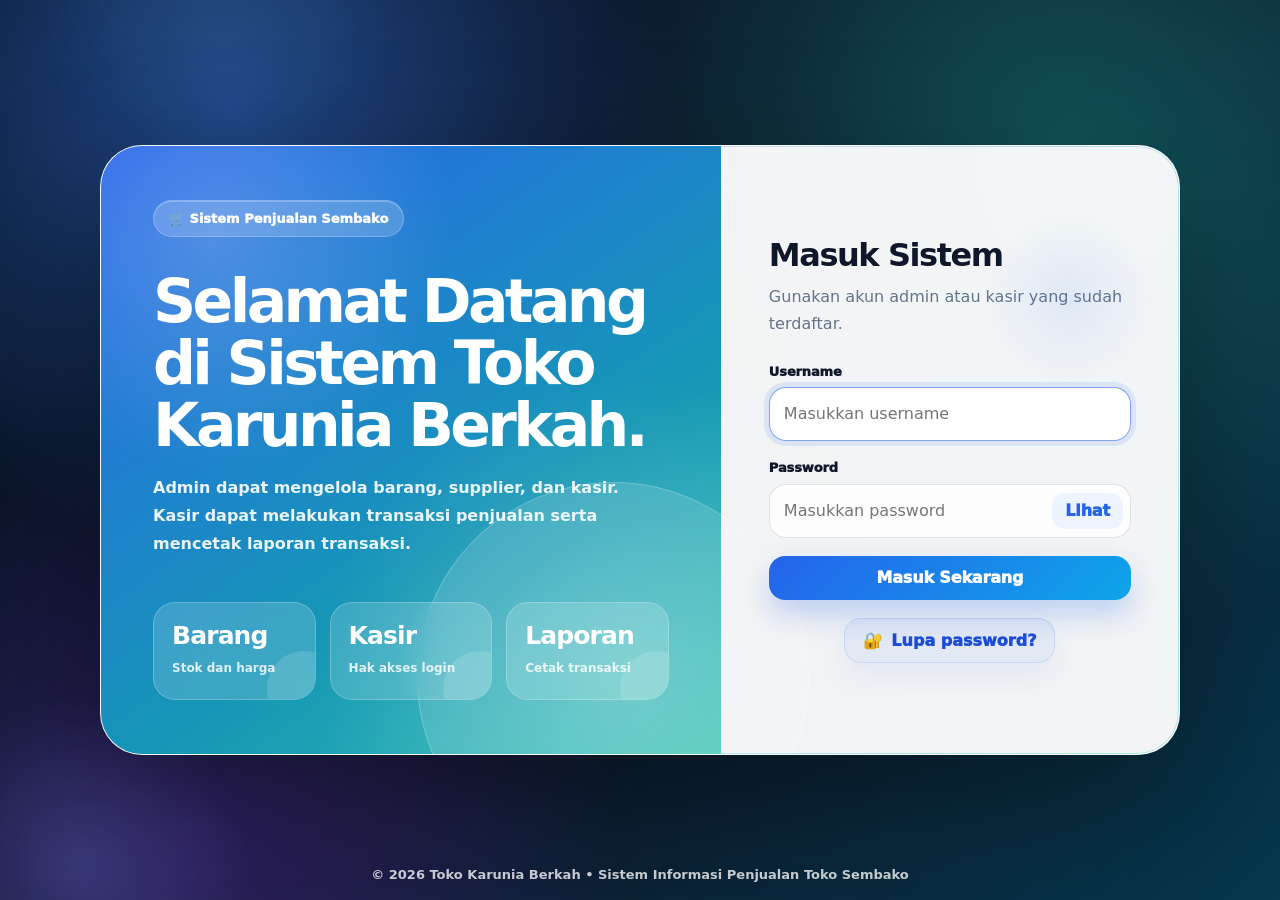
<file: kasir.html>
<!DOCTYPE html>
<html lang="id">
<head><meta charset="UTF-8"><meta name="viewport" content="width=device-width, initial-scale=1.0, viewport-fit=cover"><title>Data Kasir | Sistem Informasi Penjualan Toko Sembako</title><style>
:root {
    --bg: #eef6ff;
    --bg-deep: #071528;
    --surface: rgba(255, 255, 255, .88);
    --surface-strong: #ffffff;
    --surface-soft: #f6faff;
    --ink: #0f172a;
    --muted: #64748b;
    --line: rgba(148, 163, 184, .30);
    --primary: #2563eb;
    --primary-dark: #1d4ed8;
    --cyan: #06b6d4;
    --teal: #14b8a6;
    --green: #16a34a;
    --red: #dc2626;
    --amber: #f59e0b;
    --purple: #7c3aed;
    --radius: 24px;
    --shadow: 0 28px 80px rgba(15, 23, 42, .13);
    --shadow-soft: 0 14px 36px rgba(15, 23, 42, .09);
    --blur: blur(18px);
}

* { box-sizing: border-box; }
html { scroll-behavior: smooth; }
body {
    margin: 0;
    min-height: 100vh;
    font-family: Inter, ui-sans-serif, system-ui, -apple-system, BlinkMacSystemFont, "Segoe UI", Arial, sans-serif;
    color: var(--ink);
    background:
        radial-gradient(circle at 8% 4%, rgba(37, 99, 235, .18), transparent 24rem),
        radial-gradient(circle at 92% 12%, rgba(20, 184, 166, .16), transparent 26rem),
        radial-gradient(circle at 60% 100%, rgba(124, 58, 237, .08), transparent 28rem),
        linear-gradient(135deg, #edf5ff 0%, #f8fbff 48%, #ecfff8 100%);
    overflow-x: hidden;
}
body::before {
    content: "";
    position: fixed;
    inset: 0;
    pointer-events: none;
    z-index: -3;
    background-image:
        linear-gradient(rgba(37, 99, 235, .045) 1px, transparent 1px),
        linear-gradient(90deg, rgba(37, 99, 235, .045) 1px, transparent 1px);
    background-size: 34px 34px;
    mask-image: linear-gradient(to bottom, rgba(0, 0, 0, .72), transparent 74%);
}
body::after {
    content: "";
    position: fixed;
    width: 520px;
    height: 520px;
    right: -230px;
    bottom: -235px;
    border-radius: 999px;
    background: radial-gradient(circle, rgba(14, 165, 233, .18), transparent 68%);
    filter: blur(3px);
    animation: auroraFloat 13s ease-in-out infinite alternate;
    pointer-events: none;
    z-index: -2;
}

a { color: inherit; text-decoration: none; }
button, input, select, textarea { font: inherit; }
img { max-width: 100%; }

/* LOGIN */
.login-page {
    display: grid;
    place-items: center;
    min-height: 100vh;
    padding: 32px;
    background:
        radial-gradient(circle at 18% 12%, rgba(59, 130, 246, .48), transparent 28rem),
        radial-gradient(circle at 83% 18%, rgba(20, 184, 166, .38), transparent 30rem),
        radial-gradient(circle at 16% 92%, rgba(124, 58, 237, .28), transparent 26rem),
        linear-gradient(135deg, #061225 0%, #0f172a 54%, #05384d 100%);
    overflow: hidden;
}
.login-page::before,
.login-page::after {
    content: "";
    position: fixed;
    border-radius: 999px;
    pointer-events: none;
    opacity: .9;
}
.login-page::before {
    width: 440px;
    height: 440px;
    top: -175px;
    right: -135px;
    background: radial-gradient(circle, rgba(125, 211, 252, .30), transparent 64%);
    animation: orbMove 10s ease-in-out infinite alternate;
}
.login-page::after {
    width: 380px;
    height: 380px;
    bottom: -155px;
    left: -110px;
    background: radial-gradient(circle, rgba(129, 140, 248, .28), transparent 65%);
    animation: orbMove 11s ease-in-out infinite alternate-reverse;
}
.login-card {
    width: min(1080px, 100%);
    min-height: 610px;
    display: grid;
    grid-template-columns: 1.15fr .85fr;
    position: relative;
    overflow: hidden;
    z-index: 1;
    border-radius: 38px;
    background: rgba(255, 255, 255, .95);
    border: 1px solid rgba(255, 255, 255, .42);
    box-shadow: 0 40px 120px rgba(0, 0, 0, .36);
    animation: cardReveal .82s cubic-bezier(.2, .8, .2, 1) both;
}
.login-card::before {
    content: "";
    position: absolute;
    inset: 0;
    padding: 1px;
    border-radius: inherit;
    background: linear-gradient(135deg, rgba(255, 255, 255, .85), rgba(96, 165, 250, .38), rgba(45, 212, 191, .38));
    mask: linear-gradient(#000 0 0) content-box, linear-gradient(#000 0 0);
    mask-composite: exclude;
    pointer-events: none;
}
.login-hero {
    position: relative;
    display: flex;
    flex-direction: column;
    justify-content: space-between;
    padding: 54px 52px;
    color: #fff;
    background:
        radial-gradient(circle at 78% 88%, rgba(255, 255, 255, .22), transparent 18rem),
        linear-gradient(145deg, rgba(37, 99, 235, .98), rgba(14, 116, 144, .94));
    isolation: isolate;
}
.login-hero::before {
    content: "";
    position: absolute;
    inset: 0;
    z-index: -1;
    background: linear-gradient(110deg, transparent 0%, rgba(255, 255, 255, .16) 44%, transparent 72%);
    transform: translateX(-120%);
    animation: shine 6s ease-in-out infinite;
}
.login-hero::after {
    content: "";
    position: absolute;
    right: -88px;
    bottom: -120px;
    width: 390px;
    height: 390px;
    border-radius: 50%;
    background: rgba(255, 255, 255, .13);
    border: 1px solid rgba(255, 255, 255, .22);
}
.login-badge {
    display: inline-flex;
    align-items: center;
    gap: 8px;
    width: fit-content;
    padding: 10px 15px;
    border-radius: 999px;
    background: rgba(255, 255, 255, .18);
    border: 1px solid rgba(255, 255, 255, .22);
    backdrop-filter: blur(12px);
    font-size: 13px;
    font-weight: 950;
    box-shadow: inset 0 1px 0 rgba(255, 255, 255, .26);
}
.login-hero h1 {
    max-width: 540px;
    margin: 34px 0 18px;
    font-size: clamp(38px, 5vw, 60px);
    line-height: 1.03;
    letter-spacing: -.06em;
}
.login-hero p {
    max-width: 470px;
    margin: 0;
    color: rgba(255, 255, 255, .9);
    line-height: 1.75;
    font-weight: 650;
}
.login-mini-cards {
    position: relative;
    z-index: 1;
    display: grid;
    grid-template-columns: repeat(3, minmax(0, 1fr));
    gap: 14px;
    margin-top: 38px;
}
.login-mini-cards div {
    position: relative;
    min-height: 98px;
    padding: 18px;
    overflow: hidden;
    border-radius: 22px;
    background: rgba(255, 255, 255, .16);
    border: 1px solid rgba(255, 255, 255, .22);
    backdrop-filter: blur(14px);
    transition: transform .25s ease, background .25s ease, border-color .25s ease;
}
.login-mini-cards div:hover {
    transform: translateY(-6px) scale(1.01);
    background: rgba(255, 255, 255, .23);
    border-color: rgba(255, 255, 255, .34);
}
.login-mini-cards div::after {
    content: "";
    position: absolute;
    right: -26px;
    bottom: -26px;
    width: 74px;
    height: 74px;
    border-radius: 50%;
    background: rgba(255, 255, 255, .13);
}
.login-mini-cards strong { display: block; margin-bottom: 7px; font-size: 25px; letter-spacing: -.035em; }
.login-mini-cards span { color: rgba(255, 255, 255, .84); font-size: 12px; font-weight: 750; }
.login-form-panel {
    position: relative;
    align-self: center;
    padding: 52px 48px;
}
.login-form-panel::before {
    content: "";
    position: absolute;
    width: 180px;
    height: 180px;
    right: 20px;
    top: 24px;
    border-radius: 50%;
    background: radial-gradient(circle, rgba(37, 99, 235, .09), transparent 70%);
    pointer-events: none;
}
.login-form-panel h2,
.forgot-card h1 {
    margin: 0 0 10px;
    font-size: 32px;
    line-height: 1.15;
    letter-spacing: -.045em;
}
.login-form-panel > p,
.forgot-card > p {
    margin: 0 0 26px;
    color: var(--muted);
    line-height: 1.68;
    font-weight: 520;
}
.forgot-login-box { margin-top: 18px; text-align: center; }
.forgot-login-box a {
    display: inline-flex;
    align-items: center;
    justify-content: center;
    gap: 8px;
    color: #1d4ed8;
    font-weight: 950;
    padding: 12px 18px;
    border-radius: 17px;
    background: rgba(37, 99, 235, .08);
    border: 1px solid rgba(37, 99, 235, .10);
    transition: .25s ease;
}
.forgot-login-box a::before { content: "🔐"; }
.forgot-login-box a:hover { background: rgba(37, 99, 235, .15); transform: translateY(-2px); }
.forgot-page {
    min-height: 100vh;
    display: grid;
    place-items: center;
    padding: 28px;
    background:
        radial-gradient(circle at 20% 10%, rgba(59, 130, 246, .34), transparent 24rem),
        radial-gradient(circle at 80% 90%, rgba(20, 184, 166, .28), transparent 25rem),
        linear-gradient(135deg, #071225, #0f172a);
}
.forgot-card {
    width: min(500px, 100%);
    padding: 36px;
    border-radius: 30px;
    background: rgba(255, 255, 255, .96);
    border: 1px solid rgba(255, 255, 255, .55);
    box-shadow: 0 34px 100px rgba(0, 0, 0, .30);
    animation: cardReveal .65s ease both;
}

/* FORM & BUTTON */
.form-group { margin-bottom: 15px; }
label {
    display: block;
    margin-bottom: 8px;
    color: #172033;
    font-size: 13px;
    font-weight: 950;
    letter-spacing: -.01em;
}
input, select, textarea {
    width: 100%;
    min-height: 47px;
    padding: 12px 14px;
    border: 1px solid #d8e2ef;
    border-radius: 16px;
    background: rgba(255, 255, 255, .88);
    color: var(--ink);
    outline: none;
    transition: border-color .2s ease, box-shadow .2s ease, transform .2s ease, background .2s ease;
}
textarea { min-height: 92px; resize: vertical; }
input:focus, select:focus, textarea:focus {
    border-color: rgba(37, 99, 235, .66);
    box-shadow: 0 0 0 5px rgba(37, 99, 235, .12);
    background: #fff;
    transform: translateY(-1px);
}
.password-wrap { position: relative; }
.password-wrap input { padding-right: 86px; }
.password-toggle {
    position: absolute;
    right: 8px;
    top: 50%;
    transform: translateY(-50%);
    min-height: 36px;
    width: auto;
    padding: 8px 13px;
    border-radius: 13px;
    background: #eef4ff;
    color: var(--primary);
    box-shadow: none;
}
button, .btn {
    position: relative;
    display: inline-flex;
    align-items: center;
    justify-content: center;
    gap: 8px;
    min-height: 44px;
    padding: 11px 17px;
    border: 0;
    border-radius: 16px;
    color: #fff;
    cursor: pointer;
    overflow: hidden;
    background: linear-gradient(135deg, #2563eb, #0ea5e9);
    box-shadow: 0 14px 30px rgba(37, 99, 235, .26);
    font-weight: 950;
    transition: transform .2s ease, box-shadow .2s ease, filter .2s ease;
}
button::after, .btn::after {
    content: "";
    position: absolute;
    inset: 0;
    background: linear-gradient(110deg, transparent, rgba(255, 255, 255, .28), transparent);
    transform: translateX(-120%);
    transition: transform .6s ease;
}
button:hover, .btn:hover { transform: translateY(-3px); box-shadow: 0 18px 38px rgba(37, 99, 235, .33); }
button:hover::after, .btn:hover::after { transform: translateX(120%); }
button:active, .btn:active { transform: translateY(0); }
.btn-secondary { background: linear-gradient(135deg, #475569, #64748b); box-shadow: 0 14px 30px rgba(71, 85, 105, .20); }
.btn-danger { background: linear-gradient(135deg, #dc2626, #f43f5e); box-shadow: 0 14px 30px rgba(220, 38, 38, .22); }
.btn-print { background: linear-gradient(135deg, #16a34a, #22c55e); box-shadow: 0 14px 30px rgba(22, 163, 74, .22); }
.btn-ghost { background: #eef4ff; color: var(--primary); box-shadow: none; }
.alert {
    margin-bottom: 16px;
    padding: 14px 15px;
    border-radius: 18px;
    border: 1px solid transparent;
    font-weight: 850;
    animation: slideUp .45s ease both;
}
.alert-error { background: #fff1f2; color: #991b1b; border-color: #fecdd3; }
.alert-success { background: #ecfdf5; color: #166534; border-color: #bbf7d0; }

/* APP LAYOUT: sidebar dan topbar tidak ikut saat halaman di-scroll */
.layout {
    display: block;
    min-height: 100vh;
}
.sidebar {
    position: fixed;
    top: 0;
    left: 0;
    bottom: 0;
    width: 304px;
    height: 100vh;
    min-height: 100vh;
    padding: 23px 18px;
    overflow-y: auto;
    overflow-x: hidden;
    color: #fff;
    background:
        radial-gradient(circle at 24% 0%, rgba(59, 130, 246, .34), transparent 18rem),
        radial-gradient(circle at 90% 80%, rgba(20, 184, 166, .22), transparent 18rem),
        linear-gradient(180deg, rgba(15, 23, 42, .99), rgba(9, 30, 55, .99));
    box-shadow: 18px 0 50px rgba(15, 23, 42, .14);
    z-index: 2;
}
.brand {
    display: flex;
    align-items: center;
    gap: 12px;
    padding-bottom: 18px;
    margin-bottom: 18px;
    border-bottom: 1px solid rgba(255, 255, 255, .10);
}
.brand-logo {
    width: 52px;
    height: 52px;
    display: grid;
    place-items: center;
    border-radius: 19px;
    background: linear-gradient(135deg, #38bdf8, #2563eb 56%, #14b8a6);
    box-shadow: 0 16px 38px rgba(37, 99, 235, .38);
    font-weight: 950;
    letter-spacing: -.05em;
    animation: pulseLogo 3.8s ease-in-out infinite;
}
.brand h2 { margin: 0; font-size: 20px; letter-spacing: -.04em; }
.brand span { display: block; margin-top: 2px; color: #93c5fd; font-size: 12px; font-weight: 850; }
.userbox {
    display: flex;
    align-items: center;
    gap: 12px;
    margin-bottom: 18px;
    padding: 15px;
    border-radius: 23px;
    background: rgba(255, 255, 255, .085);
    border: 1px solid rgba(255, 255, 255, .12);
    backdrop-filter: blur(14px);
    box-shadow: inset 0 1px 0 rgba(255, 255, 255, .07);
}
.avatar {
    width: 46px;
    height: 46px;
    display: grid;
    place-items: center;
    border-radius: 17px;
    background: linear-gradient(135deg, #e0f2fe, #bfdbfe);
    color: #1d4ed8;
    font-weight: 950;
    box-shadow: inset 0 1px 0 rgba(255, 255, 255, .75);
}
.userbox strong { display: block; font-size: 14px; }
.userbox span { display: block; margin-top: 2px; color: #93c5fd; font-size: 12px; font-weight: 950; }
.sidebar-nav { display: grid; gap: 8px; }
.sidebar-nav a, .logout {
    display: flex;
    align-items: center;
    gap: 11px;
    min-height: 45px;
    padding: 12px 13px;
    border-radius: 17px;
    color: #dbeafe;
    font-size: 14px;
    font-weight: 880;
    position: relative;
    transition: transform .20s ease, background .20s ease, color .20s ease;
}
.sidebar-nav a span, .logout span { width: 22px; text-align: center; filter: drop-shadow(0 5px 9px rgba(0, 0, 0, .20)); }
.sidebar-nav a::before {
    content: "";
    position: absolute;
    inset: 0;
    border-radius: inherit;
    background: linear-gradient(135deg, rgba(255, 255, 255, .16), rgba(255, 255, 255, .055));
    opacity: 0;
    transition: opacity .20s ease;
}
.sidebar-nav a:hover, .sidebar-nav a.active { color: #fff; transform: translateX(5px); }
.sidebar-nav a:hover::before, .sidebar-nav a.active::before { opacity: 1; }
.sidebar-nav a.active { box-shadow: inset 4px 0 0 #60a5fa, 0 14px 30px rgba(2, 8, 23, .12); }
.logout {
    margin-top: 20px;
    background: rgba(220, 38, 38, .17);
    border: 1px solid rgba(248, 113, 113, .24);
    color: #fecaca;
}
.logout:hover { background: rgba(220, 38, 38, .27); color: #fff; transform: translateX(5px); }
.content {
    width: calc(100% - 304px);
    min-height: 100vh;
    margin-left: 304px;
    padding: 30px;
}
.topbar {
    position: static;
    top: auto;
    z-index: 1;
    display: flex;
    align-items: center;
    justify-content: space-between;
    gap: 16px;
    min-height: 104px;
    padding: 22px 24px;
    margin-bottom: 24px;
    border-radius: 30px;
    overflow: hidden;
    background:
        linear-gradient(135deg, rgba(255, 255, 255, .90), rgba(255, 255, 255, .70)),
        radial-gradient(circle at 95% 20%, rgba(20, 184, 166, .16), transparent 18rem);
    border: 1px solid rgba(255, 255, 255, .76);
    backdrop-filter: var(--blur);
    box-shadow: var(--shadow-soft);
    animation: slideDown .48s ease both;
}
.topbar::after {
    content: "";
    position: absolute;
    right: -70px;
    top: -90px;
    width: 240px;
    height: 240px;
    border-radius: 999px;
    background: radial-gradient(circle, rgba(37, 99, 235, .10), transparent 67%);
    pointer-events: none;
}
.topbar h1 { margin: 0; font-size: 30px; letter-spacing: -.05em; }
.eyebrow {
    margin: 0 0 5px;
    color: var(--primary);
    font-size: 12px;
    font-weight: 950;
    text-transform: uppercase;
    letter-spacing: .14em;
}
.topbar-right { position: relative; z-index: 1; display: flex; align-items: center; gap: 10px; flex-wrap: wrap; justify-content: flex-end; }
.date-pill, .role-pill, .clock-pill {
    display: inline-flex;
    align-items: center;
    gap: 7px;
    min-height: 39px;
    padding: 10px 13px;
    border-radius: 999px;
    font-size: 12px;
    font-weight: 950;
    white-space: nowrap;
    border: 1px solid rgba(255, 255, 255, .72);
}
.date-pill { background: #eff6ff; color: #1d4ed8; }
.role-pill { background: #ecfdf5; color: #047857; }
.clock-pill { background: #f5f3ff; color: #6d28d9; }
.date-pill::before { content: "📅"; }
.role-pill::before { content: "🔑"; }
.clock-pill::before { content: "⏱"; }
.page-title {
    display: flex;
    align-items: center;
    justify-content: space-between;
    gap: 16px;
    margin-bottom: 18px;
    animation: slideUp .48s ease both;
}
.page-title h1 { margin: 0; font-size: 27px; letter-spacing: -.045em; }

.card {
    position: relative;
    margin-bottom: 22px;
    padding: 23px;
    border-radius: var(--radius);
    background: var(--surface);
    border: 1px solid rgba(255, 255, 255, .72);
    box-shadow: var(--shadow-soft);
    backdrop-filter: var(--blur);
    animation: slideUp .52s ease both;
}
.card::before {
    content: "";
    position: absolute;
    inset: 0;
    border-radius: inherit;
    background: linear-gradient(135deg, rgba(255, 255, 255, .58), transparent 47%);
    pointer-events: none;
}
.card > * { position: relative; }
.card h2 { margin: 0 0 16px; font-size: 21px; letter-spacing: -.035em; }
.grid { display: grid; grid-template-columns: repeat(2, minmax(0, 1fr)); gap: 15px; }
.grid-3 { display: grid; grid-template-columns: repeat(3, minmax(0, 1fr)); gap: 15px; }

/* DASHBOARD */
.dashboard-hero {
    position: relative;
    overflow: hidden;
    display: grid;
    grid-template-columns: 1.3fr .7fr;
    gap: 20px;
    align-items: center;
    min-height: 160px;
    margin-bottom: 20px;
    padding: 26px;
    border-radius: 30px;
    color: #fff;
    background:
        radial-gradient(circle at 92% 22%, rgba(255,255,255,.24), transparent 15rem),
        linear-gradient(135deg, #2563eb, #0891b2 64%, #14b8a6);
    box-shadow: 0 28px 70px rgba(37, 99, 235, .24);
    animation: slideUp .55s ease both;
}
.dashboard-hero::after {
    content: "";
    position: absolute;
    right: -90px;
    bottom: -130px;
    width: 330px;
    height: 330px;
    border-radius: 50%;
    background: rgba(255,255,255,.12);
    border: 1px solid rgba(255,255,255,.18);
}
.dashboard-hero h2 { position: relative; z-index: 1; margin: 0 0 10px; font-size: 32px; letter-spacing: -.055em; }
.dashboard-hero p { position: relative; z-index: 1; max-width: 680px; margin: 0; color: rgba(255,255,255,.88); line-height: 1.72; font-weight: 650; }
.hero-kpi { position: relative; z-index: 1; display: grid; gap: 10px; }
.hero-kpi div {
    padding: 14px 15px;
    border-radius: 20px;
    background: rgba(255,255,255,.16);
    border: 1px solid rgba(255,255,255,.22);
    backdrop-filter: blur(14px);
}
.hero-kpi span { display: block; color: rgba(255,255,255,.78); font-size: 12px; font-weight: 850; }
.hero-kpi strong { display: block; margin-top: 3px; font-size: 20px; letter-spacing: -.035em; }
.stats {
    display: grid;
    grid-template-columns: repeat(4, minmax(0, 1fr));
    gap: 18px;
    margin-bottom: 22px;
}
.stat {
    position: relative;
    min-height: 144px;
    padding: 22px;
    overflow: hidden;
    border-radius: 26px;
    background: linear-gradient(150deg, rgba(255,255,255,.96), rgba(248,251,255,.88));
    border: 1px solid rgba(255,255,255,.76);
    box-shadow: var(--shadow-soft);
    animation: statPop .55s ease both;
    transition: transform .25s ease, box-shadow .25s ease;
}
.stat:hover { transform: translateY(-6px); box-shadow: 0 24px 54px rgba(15, 23, 42, .13); }
.stat:nth-child(1) { animation-delay: .03s; }
.stat:nth-child(2) { animation-delay: .08s; }
.stat:nth-child(3) { animation-delay: .13s; }
.stat:nth-child(4) { animation-delay: .18s; }
.stat::before {
    content: "";
    position: absolute;
    right: -44px;
    top: -48px;
    width: 140px;
    height: 140px;
    border-radius: 50%;
    background: rgba(37, 99, 235, .10);
}
.stat::after {
    content: "📌";
    position: absolute;
    right: 18px;
    top: 18px;
    width: 48px;
    height: 48px;
    display: grid;
    place-items: center;
    border-radius: 18px;
    background: #eff6ff;
    font-size: 22px;
    box-shadow: inset 0 1px 0 rgba(255,255,255,.85);
}
.stat:nth-child(1)::after { content: "📦"; }
.stat:nth-child(2)::after { content: "🚚"; background: #ecfeff; }
.stat:nth-child(3)::after { content: "👤"; background: #f5f3ff; }
.stat:nth-child(4)::after { content: "💰"; background: #ecfdf5; }
.stat h3 {
    margin: 0 0 14px;
    color: var(--muted);
    font-size: 12px;
    font-weight: 950;
    text-transform: uppercase;
    letter-spacing: .08em;
}
.stat p {
    position: relative;
    z-index: 1;
    margin: 0;
    font-size: 28px;
    font-weight: 950;
    letter-spacing: -.045em;
}
.dashboard-grid {
    display: grid;
    grid-template-columns: minmax(0, 1fr) 340px;
    gap: 20px;
}
.quick-actions { display: grid; gap: 12px; }
.quick-actions a {
    display: flex;
    align-items: center;
    justify-content: space-between;
    gap: 12px;
    padding: 15px;
    border-radius: 20px;
    background: #fff;
    border: 1px solid rgba(148, 163, 184, .22);
    box-shadow: 0 10px 24px rgba(15, 23, 42, .06);
    font-weight: 950;
    transition: transform .22s ease, box-shadow .22s ease, border-color .22s ease;
}
.quick-actions a:hover { transform: translateY(-4px); box-shadow: 0 18px 40px rgba(37, 99, 235, .12); border-color: rgba(37, 99, 235, .25); }
.quick-actions span { color: var(--muted); font-size: 12px; font-weight: 800; }

/* TABLE */
.table-tools {
    display: flex;
    align-items: center;
    justify-content: space-between;
    gap: 12px;
    margin: 0 0 14px;
    flex-wrap: wrap;
}
.table-search { max-width: 360px; background: rgba(255,255,255,.88); }
.table-count {
    color: var(--muted);
    font-size: 13px;
    font-weight: 950;
    padding: 8px 12px;
    background: rgba(248,250,252,.82);
    border: 1px solid var(--line);
    border-radius: 999px;
}
.table-wrap {
    width: 100%;
    overflow-x: auto;
    border-radius: 22px;
    border: 1px solid rgba(148, 163, 184, .25);
    background: #fff;
    box-shadow: inset 0 1px 0 rgba(255,255,255,.75);
}
.table-wrap::-webkit-scrollbar { height: 10px; }
.table-wrap::-webkit-scrollbar-thumb { background: #cbd5e1; border-radius: 999px; border: 3px solid #fff; }
table {
    width: 100%;
    min-width: 760px;
    border-collapse: collapse;
    background: #fff;
}
th, td {
    padding: 14px 13px;
    border-bottom: 1px solid #e8eef7;
    text-align: left;
    vertical-align: middle;
}
th {
    position: static;
    top: auto;
    z-index: auto;
    background: linear-gradient(180deg, #f8fbff, #eef5ff);
    color: #334155;
    font-size: 12px;
    font-weight: 950;
    text-transform: uppercase;
    letter-spacing: .06em;
    white-space: nowrap;
}
td { color: #334155; font-size: 14px; }
tbody tr { transition: background .16s ease, transform .16s ease, box-shadow .16s ease; }
tbody tr:hover { background: #f8fbff; transform: scale(1.002); box-shadow: 0 8px 24px rgba(15,23,42,.05); }
tbody tr.row-new { animation: rowIn .30s ease both; }
tfoot th { background: #f8fafc; color: var(--ink); }
.actions { display: flex; gap: 8px; flex-wrap: wrap; }
.actions .btn { padding: 9px 12px; border-radius: 13px; font-size: 13px; }
.badge {
    display: inline-flex;
    align-items: center;
    justify-content: center;
    padding: 6px 10px;
    border-radius: 999px;
    background: #eff6ff;
    color: #1d4ed8;
    font-size: 12px;
    font-weight: 950;
}
.report-header {
    text-align: center;
    margin-bottom: 18px;
    padding-bottom: 15px;
    border-bottom: 2px solid var(--line);
}
.report-header h2 { margin: 0 0 8px; }
.report-header p { margin: 4px 0; color: var(--muted); }
.filter { display: flex; align-items: end; gap: 11px; flex-wrap: wrap; }
.filter .form-group { min-width: 190px; margin-bottom: 0; }
#tabelItem { margin-top: 8px; }
#grandTotal { color: #047857; font-size: 18px; }

/* JS ENHANCEMENTS */
.app-loader {
    position: fixed;
    inset: 0;
    z-index: 9999;
    display: grid;
    place-items: center;
    background: linear-gradient(135deg, #061225, #0f172a 52%, #06394b);
    color: #fff;
    transition: opacity .45s ease, visibility .45s ease;
}
.app-loader.hide { opacity: 0; visibility: hidden; }
.loader-box { text-align: center; font-weight: 950; letter-spacing: -.02em; }
.loader-spinner {
    width: 48px;
    height: 48px;
    margin: 0 auto 14px;
    border-radius: 50%;
    border: 4px solid rgba(255,255,255,.15);
    border-top-color: #60a5fa;
    box-shadow: 0 0 30px rgba(96, 165, 250, .25);
    animation: spin .75s linear infinite;
}
.no-result-row td { text-align: center; color: var(--muted); font-weight: 850; padding: 28px 12px; }
.form-spotlight { box-shadow: 0 0 0 5px rgba(37,99,235,.10), var(--shadow-soft); }
.reveal-ready { opacity: 0; transform: translateY(18px); transition: opacity .55s ease, transform .55s ease; }
.reveal-ready.revealed { opacity: 1; transform: none; }

/* ANIMATION */
@keyframes cardReveal { from { opacity: 0; transform: translateY(24px) scale(.975); } to { opacity: 1; transform: none; } }
@keyframes slideUp { from { opacity: 0; transform: translateY(18px); } to { opacity: 1; transform: none; } }
@keyframes slideDown { from { opacity: 0; transform: translateY(-14px); } to { opacity: 1; transform: none; } }
@keyframes rowIn { from { opacity: 0; transform: translateY(8px); } to { opacity: 1; transform: none; } }
@keyframes statPop { from { opacity: 0; transform: translateY(18px) scale(.98); } to { opacity: 1; transform: none; } }
@keyframes orbMove { from { transform: translate3d(0,0,0) scale(1); } to { transform: translate3d(30px, 25px, 0) scale(1.07); } }
@keyframes auroraFloat { from { transform: translate(0,0) scale(1); } to { transform: translate(-36px, -24px) scale(1.09); } }
@keyframes shine { 0%, 42% { transform: translateX(-120%); } 62%, 100% { transform: translateX(120%); } }
@keyframes pulseLogo { 0%, 100% { transform: translateY(0); box-shadow: 0 16px 38px rgba(37,99,235,.38); } 50% { transform: translateY(-3px); box-shadow: 0 20px 48px rgba(20,184,166,.36); } }
@keyframes spin { to { transform: rotate(360deg); } }
@keyframes ripple { to { transform: scale(2.7); opacity: 0; } }


/* PREMIUM V6: dashboard compact table + footer copyright */
.transaksi-terbaru-card {
    overflow: hidden !important;
}

.transaksi-terbaru-card .table-tools {
    gap: 10px;
    margin-bottom: 12px;
}

.transaksi-terbaru-card .table-search {
    max-width: 320px;
    min-height: 44px;
}

.transaksi-terbaru-card .table-count {
    font-size: 12px;
    padding: 7px 11px;
}

.transaksi-terbaru-card .table-wrap {
    overflow-x: hidden !important;
}

.table-transaksi-dashboard {
    width: 100% !important;
    min-width: 0 !important;
    table-layout: fixed !important;
}

.table-transaksi-dashboard th,
.table-transaksi-dashboard td {
    padding: 11px 8px !important;
    font-size: 12.2px !important;
    line-height: 1.35 !important;
    white-space: normal !important;
    word-break: break-word !important;
}

.table-transaksi-dashboard th {
    font-size: 10.6px !important;
    letter-spacing: .045em !important;
}

.table-transaksi-dashboard th:nth-child(1),
.table-transaksi-dashboard td:nth-child(1) {
    width: 6%;
    text-align: center;
}

.table-transaksi-dashboard th:nth-child(2),
.table-transaksi-dashboard td:nth-child(2) {
    width: 23%;
}

.table-transaksi-dashboard th:nth-child(3),
.table-transaksi-dashboard td:nth-child(3) {
    width: 17%;
}

.table-transaksi-dashboard th:nth-child(4),
.table-transaksi-dashboard td:nth-child(4) {
    width: 13%;
}

.table-transaksi-dashboard th:nth-child(5),
.table-transaksi-dashboard td:nth-child(5),
.table-transaksi-dashboard th:nth-child(6),
.table-transaksi-dashboard td:nth-child(6),
.table-transaksi-dashboard th:nth-child(7),
.table-transaksi-dashboard td:nth-child(7) {
    width: 13.6%;
    white-space: nowrap !important;
}

.app-footer {
    margin: 26px 0 4px;
    padding: 18px 22px;
    display: flex;
    align-items: center;
    justify-content: space-between;
    gap: 14px;
    border-radius: 24px;
    background:
        linear-gradient(135deg, rgba(255,255,255,.88), rgba(255,255,255,.62)),
        radial-gradient(circle at 95% 20%, rgba(37,99,235,.12), transparent 16rem);
    border: 1px solid rgba(255,255,255,.74);
    box-shadow: 0 16px 42px rgba(15,23,42,.08);
    color: #475569;
    backdrop-filter: blur(16px);
}

.app-footer strong {
    display: block;
    color: #0f172a;
    font-size: 14px;
    letter-spacing: -.015em;
}

.app-footer span,
.app-footer p {
    margin: 0;
    color: #64748b;
    font-size: 12px;
    font-weight: 750;
}

.login-copyright {
    position: fixed;
    left: 50%;
    bottom: 18px;
    transform: translateX(-50%);
    width: calc(100% - 32px);
    text-align: center;
    color: rgba(255,255,255,.76);
    font-size: 13px;
    font-weight: 760;
    z-index: 2;
    text-shadow: 0 6px 18px rgba(0,0,0,.22);
}


/* PREMIUM V7: sidebar kiri dibuat diam, hanya konten kanan yang bergerak saat scroll */
.sidebar::-webkit-scrollbar {
    width: 7px;
}
.sidebar::-webkit-scrollbar-track {
    background: rgba(255, 255, 255, .04);
}
.sidebar::-webkit-scrollbar-thumb {
    background: rgba(147, 197, 253, .38);
    border-radius: 999px;
}
.sidebar::-webkit-scrollbar-thumb:hover {
    background: rgba(147, 197, 253, .62);
}
html, body {
    overflow-x: hidden;
}



/* PREMIUM V10: sidebar bisa dibuka dan ditutup */
.sidebar,
.content,
.sidebar-toggle {
    transition: transform .32s ease, margin-left .32s ease, width .32s ease, left .32s ease, box-shadow .32s ease;
}

.sidebar-toggle {
    position: fixed;
    left: 318px;
    top: 22px;
    z-index: 1200;
    width: 46px;
    height: 46px;
    display: inline-grid;
    place-items: center;
    border: 0;
    border-radius: 16px;
    color: #ffffff;
    background: linear-gradient(135deg, #2563eb, #0ea5e9);
    box-shadow: 0 18px 38px rgba(37, 99, 235, .28);
    font-size: 20px;
    line-height: 1;
    cursor: pointer;
}

.sidebar-toggle:hover {
    transform: translateY(-2px) scale(1.03);
    box-shadow: 0 22px 46px rgba(37, 99, 235, .36);
}

body.sidebar-collapsed .sidebar {
    transform: translateX(-104%);
    box-shadow: none;
}

body.sidebar-collapsed .content {
    margin-left: 0;
    width: 100%;
}

body.sidebar-collapsed .sidebar-toggle {
    left: 22px;
    background: linear-gradient(135deg, #0f172a, #2563eb);
}

body.sidebar-collapsed .content .topbar,
body.sidebar-collapsed .content .card,
body.sidebar-collapsed .content .page-title,
body.sidebar-collapsed .content .dashboard-hero,
body.sidebar-collapsed .content .stats,
body.sidebar-collapsed .content .dashboard-grid,
body.sidebar-collapsed .content .app-footer {
    animation-duration: .32s;
}

@media (max-width: 900px) {
    .sidebar-toggle {
        left: 18px;
        top: 18px;
    }

    .sidebar {
        position: fixed !important;
        width: 304px;
        height: 100vh;
        min-height: 100vh;
        border-radius: 0 28px 28px 0;
        transform: translateX(-104%);
        z-index: 1100;
        overflow-y: auto;
    }

    body:not(.sidebar-collapsed) .sidebar {
        transform: translateX(0);
    }

    .content {
        width: 100% !important;
        margin-left: 0 !important;
        padding-top: 78px;
    }
}

@media print {
    body { background: #fff; color: #000; }
    body::before, body::after, .sidebar, .topbar, .no-print, .table-tools, .app-loader { display: none !important; }
    .content { width: 100%; margin: 0; padding: 0; }
    .card { box-shadow: none; border: 0; border-radius: 0; padding: 0; background: #fff; }
    .card::before { display: none; }
    .page-title { display: none; }
    table { min-width: 0; }
    th, td { border: 1px solid #000; color: #000; }
}

@media (max-width: 1100px) {
    .stats { grid-template-columns: repeat(2, minmax(0, 1fr)); }
    .dashboard-grid { grid-template-columns: 1fr; }
    .dashboard-hero { grid-template-columns: 1fr; }
}
@media (max-width: 900px) {
    .login-card { grid-template-columns: 1fr; }
    .login-hero { min-height: 420px; }
    .layout { display: block; }
    .sidebar {
        position: static;
        width: 100%;
        height: auto;
        min-height: auto;
        border-radius: 0 0 30px 30px;
        overflow: visible;
    }
    .content {
        width: 100%;
        margin-left: 0;
        padding: 18px;
    }
    .topbar { align-items: flex-start; flex-direction: column; }
    .grid, .grid-3 { grid-template-columns: 1fr; }
}
@media (max-width: 640px) {
    .app-footer { align-items: flex-start; flex-direction: column; }
    .login-copyright { position: static; transform: none; margin-top: 18px; }
    .login-page, .forgot-page { padding: 16px; }
    .login-card { border-radius: 28px; }
    .login-hero, .login-form-panel { padding: 32px 24px; }
    .login-mini-cards { grid-template-columns: 1fr; }
    .stats { grid-template-columns: 1fr; }
    .page-title { align-items: flex-start; flex-direction: column; }
    .card { padding: 17px; }
    .filter { align-items: stretch; }
    .filter .form-group { width: 100%; }
    button, .btn { width: auto; }
}

@media (prefers-reduced-motion: reduce) {
    *, *::before, *::after { animation: none !important; transition: none !important; scroll-behavior: auto !important; }
}

/* Mobile override untuk sidebar collapse, ditaruh di akhir agar menang dari aturan responsive lama */
@media (max-width: 900px) {
    .sidebar-toggle {
        position: fixed;
        display: inline-grid;
        left: 18px;
        top: 18px;
        z-index: 1200;
    }

    .sidebar {
        position: fixed !important;
        top: 0;
        left: 0;
        bottom: 0;
        width: 304px !important;
        height: 100vh !important;
        min-height: 100vh !important;
        border-radius: 0 28px 28px 0 !important;
        overflow-y: auto !important;
        transform: translateX(-104%);
        z-index: 1100;
    }

    body:not(.sidebar-collapsed) .sidebar {
        transform: translateX(0);
    }

    body.sidebar-collapsed .sidebar {
        transform: translateX(-104%);
    }

    .content,
    body.sidebar-collapsed .content {
        width: 100% !important;
        margin-left: 0 !important;
        padding: 78px 18px 18px !important;
    }
}


/* PREMIUM V11: tombol buka/tutup sidebar dirapikan di dalam header, tidak menabrak judul */
.topbar {
    align-items: center;
    padding: 20px 24px;
}

.topbar-left {
    position: relative;
    z-index: 2;
    display: flex;
    align-items: center;
    gap: 16px;
    min-width: 0;
}

.topbar-title {
    min-width: 0;
}

.topbar-title h1 {
    white-space: normal;
    overflow-wrap: anywhere;
}

.sidebar-toggle,
body.sidebar-collapsed .sidebar-toggle {
    position: relative !important;
    left: auto !important;
    top: auto !important;
    z-index: 3;
    flex: 0 0 54px;
    width: 54px;
    height: 54px;
    min-height: 54px;
    padding: 0;
    display: inline-grid;
    place-items: center;
    border-radius: 20px;
    border: 1px solid rgba(255, 255, 255, .72);
    color: #ffffff;
    background:
        linear-gradient(135deg, #1d4ed8 0%, #2563eb 48%, #0ea5e9 100%);
    box-shadow:
        0 18px 38px rgba(37, 99, 235, .24),
        inset 0 1px 0 rgba(255, 255, 255, .28);
    font-size: 0;
    line-height: 1;
    cursor: pointer;
    transform: none;
}

.sidebar-toggle::before {
    content: "";
    position: absolute;
    inset: 8px;
    border-radius: 15px;
    background: rgba(255, 255, 255, .12);
    opacity: .95;
    transition: opacity .25s ease, transform .25s ease;
}

.sidebar-toggle .toggle-icon {
    position: relative;
    z-index: 1;
    display: grid;
    place-items: center;
    width: 28px;
    height: 28px;
    color: #fff;
    font-size: 27px;
    font-weight: 950;
    line-height: 1;
    transform: translateY(-1px);
}

body.sidebar-collapsed .sidebar-toggle {
    background:
        linear-gradient(135deg, #0f172a 0%, #1d4ed8 58%, #0ea5e9 100%);
}

body.sidebar-collapsed .sidebar-toggle .toggle-icon {
    font-size: 26px;
    transform: none;
}

.sidebar-toggle:hover,
body.sidebar-collapsed .sidebar-toggle:hover {
    transform: translateY(-2px) scale(1.02);
    box-shadow:
        0 22px 46px rgba(37, 99, 235, .32),
        inset 0 1px 0 rgba(255, 255, 255, .30);
}

.sidebar-toggle:hover::before {
    opacity: 1;
    transform: scale(.94);
}

body:not(.sidebar-collapsed) .content {
    width: calc(100% - 304px);
    margin-left: 304px;
}

body.sidebar-collapsed .content {
    width: 100% !important;
    margin-left: 0 !important;
}

body.sidebar-collapsed .topbar {
    border-color: rgba(37, 99, 235, .16);
    box-shadow: 0 22px 55px rgba(37, 99, 235, .09);
}

body.sidebar-collapsed .topbar-left::after {
    content: "Menu penuh aktif";
    display: inline-flex;
    align-items: center;
    min-height: 31px;
    padding: 7px 11px;
    border-radius: 999px;
    background: rgba(37, 99, 235, .08);
    color: #1d4ed8;
    font-size: 11px;
    font-weight: 950;
    white-space: nowrap;
}

/* Dashboard V11: ringkasan lebih ringkas dan tetap menghitung data hari berjalan */
.dashboard-hero p {
    max-width: 730px;
}

@media (max-width: 900px) {
    .topbar {
        padding: 18px;
        border-radius: 26px;
    }

    .topbar-left {
        gap: 12px;
        width: 100%;
    }

    .sidebar-toggle,
    body.sidebar-collapsed .sidebar-toggle {
        position: relative !important;
        left: auto !important;
        top: auto !important;
        flex-basis: 50px;
        width: 50px;
        height: 50px;
        min-height: 50px;
        border-radius: 18px;
    }

    .topbar h1 {
        font-size: 26px;
    }

    .content,
    body.sidebar-collapsed .content {
        padding-top: 18px !important;
    }

    body.sidebar-collapsed .topbar-left::after {
        display: none;
    }
}

@media (max-width: 520px) {
    .topbar-left {
        align-items: flex-start;
    }

    .sidebar-toggle,
    body.sidebar-collapsed .sidebar-toggle {
        flex-basis: 46px;
        width: 46px;
        height: 46px;
        min-height: 46px;
        border-radius: 16px;
    }

    .sidebar-toggle .toggle-icon {
        font-size: 24px;
    }
}

/* PREMIUM V12: data barang berurutan dan tampilan inventory lebih menarik */
.page-title-inventory {
    align-items: flex-end;
}
.page-subtitle {
    margin: 7px 0 0;
    color: var(--muted);
    font-size: 14px;
    font-weight: 650;
}
.inventory-hero {
    position: relative;
    overflow: hidden;
    display: grid;
    grid-template-columns: minmax(0, 1.05fr) minmax(360px, .95fr);
    gap: 20px;
    align-items: stretch;
    margin-bottom: 22px;
    padding: 26px;
    border-radius: 32px;
    color: #fff;
    background:
        radial-gradient(circle at 92% 18%, rgba(255,255,255,.28), transparent 16rem),
        radial-gradient(circle at 16% 110%, rgba(255,255,255,.18), transparent 18rem),
        linear-gradient(135deg, #1d4ed8 0%, #0891b2 62%, #14b8a6 100%);
    box-shadow: 0 28px 70px rgba(37, 99, 235, .22);
    animation: slideUp .54s ease both;
}
.inventory-hero::before {
    content: "";
    position: absolute;
    inset: 0;
    background: linear-gradient(110deg, transparent 0%, rgba(255,255,255,.16) 42%, transparent 72%);
    transform: translateX(-120%);
    animation: shine 7s ease-in-out infinite;
}
.inventory-hero::after {
    content: "";
    position: absolute;
    right: -105px;
    bottom: -145px;
    width: 360px;
    height: 360px;
    border-radius: 50%;
    background: rgba(255,255,255,.12);
    border: 1px solid rgba(255,255,255,.18);
}
.inventory-hero-copy,
.inventory-mini-stats {
    position: relative;
    z-index: 1;
}
.inventory-badge {
    display: inline-flex;
    width: fit-content;
    align-items: center;
    gap: 8px;
    margin-bottom: 20px;
    padding: 9px 14px;
    border-radius: 999px;
    background: rgba(255,255,255,.17);
    border: 1px solid rgba(255,255,255,.22);
    color: rgba(255,255,255,.92);
    font-size: 12px;
    font-weight: 950;
    backdrop-filter: blur(12px);
}
.inventory-hero h2 {
    margin: 0 0 12px;
    max-width: 640px;
    font-size: clamp(30px, 3.2vw, 42px);
    line-height: 1.08;
    letter-spacing: -.06em;
}
.inventory-hero p {
    margin: 0;
    max-width: 690px;
    color: rgba(255,255,255,.88);
    line-height: 1.7;
    font-weight: 680;
}
.inventory-mini-stats {
    display: grid;
    grid-template-columns: repeat(2, minmax(0, 1fr));
    gap: 12px;
}
.inventory-mini-stats div {
    min-height: 105px;
    padding: 18px;
    border-radius: 24px;
    background: rgba(255,255,255,.16);
    border: 1px solid rgba(255,255,255,.24);
    backdrop-filter: blur(16px);
    box-shadow: inset 0 1px 0 rgba(255,255,255,.25);
}
.inventory-mini-stats span {
    display: block;
    color: rgba(255,255,255,.76);
    font-size: 12px;
    font-weight: 900;
    text-transform: uppercase;
    letter-spacing: .08em;
}
.inventory-mini-stats strong {
    display: block;
    margin-top: 9px;
    color: #fff;
    font-size: 25px;
    line-height: 1.2;
    letter-spacing: -.045em;
}
.inventory-form-card,
.inventory-table-card {
    overflow: hidden;
}
.inventory-form-card::after,
.inventory-table-card::after {
    content: "";
    position: absolute;
    width: 220px;
    height: 220px;
    right: -95px;
    top: -98px;
    border-radius: 50%;
    background: radial-gradient(circle, rgba(37,99,235,.09), transparent 67%);
    pointer-events: none;
}
.section-head {
    position: relative;
    z-index: 1;
    display: flex;
    align-items: flex-start;
    justify-content: space-between;
    gap: 16px;
    margin-bottom: 18px;
}
.section-head h2 {
    margin: 5px 0 0;
    font-size: 23px;
    letter-spacing: -.045em;
}
.section-kicker {
    color: var(--primary);
    font-size: 11px;
    font-weight: 950;
    letter-spacing: .13em;
    text-transform: uppercase;
}
.next-code-pill,
.sort-info-pill {
    display: inline-flex;
    align-items: center;
    min-height: 40px;
    padding: 10px 14px;
    border-radius: 999px;
    background: #eff6ff;
    color: #1e3a8a;
    border: 1px solid rgba(37, 99, 235, .16);
    box-shadow: 0 10px 24px rgba(37, 99, 235, .08);
    font-size: 12px;
    font-weight: 900;
    white-space: nowrap;
}
.next-code-pill strong {
    margin-left: 5px;
    color: #1d4ed8;
}
.sort-info-pill {
    background: #ecfdf5;
    color: #047857;
    border-color: rgba(16, 185, 129, .20);
}
.inventory-form-grid {
    align-items: start;
}
.readonly-code {
    color: #1d4ed8 !important;
    background: linear-gradient(135deg, #eff6ff, #f8fbff) !important;
    border-color: rgba(37, 99, 235, .24) !important;
    font-weight: 950 !important;
    letter-spacing: .04em;
    cursor: not-allowed;
}
.field-hint {
    display: block;
    margin-top: 8px;
    color: var(--muted);
    font-size: 12px;
    font-weight: 700;
}
.form-actions-premium {
    display: flex;
    align-items: center;
    gap: 10px;
    margin-top: 4px;
    flex-wrap: wrap;
}
.inventory-table-card .table-tools {
    margin-top: 4px;
}
.inventory-table {
    min-width: 0 !important;
    table-layout: fixed;
}
.inventory-table th,
.inventory-table td {
    padding: 13px 12px;
}
.inventory-table th:nth-child(1),
.inventory-table td:nth-child(1) { width: 56px; }
.inventory-table th:nth-child(2),
.inventory-table td:nth-child(2) { width: 108px; }
.inventory-table th:nth-child(3),
.inventory-table td:nth-child(3) { width: 25%; }
.inventory-table th:nth-child(4),
.inventory-table td:nth-child(4) { width: 18%; }
.inventory-table th:nth-child(5),
.inventory-table td:nth-child(5) { width: 95px; }
.inventory-table th:nth-child(6),
.inventory-table td:nth-child(6) { width: 145px; }
.inventory-table th:nth-child(7),
.inventory-table td:nth-child(7) { width: 92px; }
.inventory-table th:nth-child(8),
.inventory-table td:nth-child(8) { width: 150px; }
.row-number {
    color: var(--muted);
    font-weight: 900;
    text-align: center;
}
.product-code,
.price-chip,
.supplier-chip,
.unit-chip,
.stock-pill {
    display: inline-flex;
    align-items: center;
    justify-content: center;
    width: fit-content;
    max-width: 100%;
    border-radius: 999px;
    font-size: 12px;
    font-weight: 950;
    line-height: 1;
    white-space: nowrap;
}
.product-code {
    padding: 8px 10px;
    color: #1d4ed8;
    background: #eff6ff;
    border: 1px solid rgba(37, 99, 235, .16);
    letter-spacing: .05em;
}
.product-name-cell {
    display: flex;
    align-items: center;
    gap: 11px;
    min-width: 0;
}
.product-name-cell strong,
.product-name-cell small {
    display: block;
    min-width: 0;
    overflow: hidden;
    text-overflow: ellipsis;
    white-space: nowrap;
}
.product-name-cell strong {
    color: #0f172a;
    font-size: 14px;
}
.product-name-cell small {
    margin-top: 4px;
    color: var(--muted);
    font-size: 11px;
    font-weight: 750;
}
.product-icon {
    flex: 0 0 auto;
    width: 38px;
    height: 38px;
    display: grid;
    place-items: center;
    border-radius: 14px;
    background: linear-gradient(135deg, #eff6ff, #ecfeff);
    border: 1px solid rgba(37,99,235,.12);
    box-shadow: inset 0 1px 0 rgba(255,255,255,.8);
}
.supplier-chip {
    padding: 8px 10px;
    color: #334155;
    background: #f8fafc;
    border: 1px solid rgba(148, 163, 184, .24);
    overflow: hidden;
    text-overflow: ellipsis;
}
.unit-chip {
    padding: 8px 10px;
    color: #6d28d9;
    background: #f5f3ff;
    border: 1px solid rgba(124, 58, 237, .14);
}
.price-chip {
    padding: 9px 11px;
    color: #047857;
    background: #ecfdf5;
    border: 1px solid rgba(16, 185, 129, .18);
}
.stock-pill {
    min-width: 44px;
    padding: 9px 11px;
}
.stock-safe {
    color: #047857;
    background: #dcfce7;
    border: 1px solid rgba(34, 197, 94, .24);
}
.stock-mid {
    color: #b45309;
    background: #fef3c7;
    border: 1px solid rgba(245, 158, 11, .28);
}
.stock-low {
    color: #b91c1c;
    background: #fee2e2;
    border: 1px solid rgba(239, 68, 68, .24);
}
.actions-premium {
    gap: 7px;
    flex-wrap: nowrap;
}
.actions-premium .btn {
    min-width: 64px;
    justify-content: center;
    padding: 10px 12px;
    box-shadow: 0 10px 20px rgba(15, 23, 42, .08);
}

@media (max-width: 1180px) {
    .inventory-hero {
        grid-template-columns: 1fr;
    }
    .inventory-table {
        min-width: 900px !important;
    }
}

@media (max-width: 720px) {
    .page-title-inventory,
    .section-head {
        align-items: flex-start;
        flex-direction: column;
    }
    .inventory-hero {
        padding: 22px;
        border-radius: 26px;
    }
    .inventory-mini-stats {
        grid-template-columns: 1fr;
    }
}


/* V13: tombol aman untuk barang yang sudah masuk transaksi */
.btn-locked {
    background: linear-gradient(135deg, #e2e8f0, #cbd5e1) !important;
    color: #475569 !important;
    cursor: not-allowed !important;
    box-shadow: none !important;
    border: 1px solid rgba(148, 163, 184, 0.55) !important;
}

.btn-locked:hover {
    transform: none !important;
    filter: none !important;
}

/* V14: Laporan cetak lebih rapi dan proporsional */
.report-print-card {
    overflow: hidden;
}

.report-print-card .table-wrap {
    border-radius: 20px;
    border-color: rgba(148, 163, 184, .24);
    overflow-x: auto;
}

.report-table {
    width: 100% !important;
    min-width: 0 !important;
    table-layout: auto;
}

.report-table th,
.report-table td {
    padding: 12px 12px;
    line-height: 1.45;
}

.report-table th {
    text-align: center;
}

.report-table td:first-child,
.report-table th:first-child {
    text-align: center;
    width: 56px;
}

.report-table td:nth-last-child(-n+3) {
    white-space: nowrap;
}

.report-table tbody tr:last-child th {
    background: linear-gradient(180deg, #f8fbff, #eef5ff);
    font-weight: 950;
}

.report-print-footer {
    margin-top: 20px;
    padding: 13px 16px;
    border-radius: 18px;
    text-align: center;
    color: #64748b;
    background: linear-gradient(135deg, #f8fbff, #eef6ff);
    border: 1px solid rgba(148, 163, 184, .22);
    font-size: 12px;
    font-weight: 850;
}

@media print {
    @page {
        size: A4 portrait;
        margin: 10mm 9mm;
    }

    html,
    body {
        width: auto !important;
        min-width: 0 !important;
        margin: 0 !important;
        padding: 0 !important;
        background: #ffffff !important;
        color: #111111 !important;
        font-family: Arial, Helvetica, sans-serif !important;
        -webkit-print-color-adjust: exact;
        print-color-adjust: exact;
    }

    .layout,
    .content {
        display: block !important;
        width: 100% !important;
        max-width: none !important;
        min-height: 0 !important;
        margin: 0 !important;
        padding: 0 !important;
    }

    .sidebar,
    .topbar,
    .page-title,
    .no-print,
    .table-tools,
    .app-loader,
    .app-footer,
    .sidebar-toggle {
        display: none !important;
    }

    .report-print-card,
    .card {
        width: 100% !important;
        max-width: none !important;
        margin: 0 !important;
        padding: 0 !important;
        background: #ffffff !important;
        border: 0 !important;
        border-radius: 0 !important;
        box-shadow: none !important;
        backdrop-filter: none !important;
        overflow: visible !important;
        animation: none !important;
        transform: none !important;
    }

    .card::before,
    .report-print-card::before {
        display: none !important;
    }

    .table-wrap {
        width: 100% !important;
        overflow: visible !important;
        border: 0 !important;
        border-radius: 0 !important;
        box-shadow: none !important;
        background: transparent !important;
    }

    .report-header {
        margin: 0 0 8mm !important;
        padding: 0 0 4mm !important;
        text-align: center !important;
        border-bottom: 1px solid #9ca3af !important;
    }

    .report-header h2 {
        margin: 0 0 3mm !important;
        color: #000 !important;
        font-size: 15pt !important;
        font-weight: 800 !important;
        line-height: 1.2 !important;
        letter-spacing: 0 !important;
    }

    .report-header p {
        margin: 1mm 0 !important;
        color: #374151 !important;
        font-size: 9pt !important;
        line-height: 1.25 !important;
    }

    .report-table,
    table.report-table {
        width: 100% !important;
        min-width: 0 !important;
        table-layout: fixed !important;
        border-collapse: collapse !important;
        border-spacing: 0 !important;
        background: #ffffff !important;
        page-break-inside: auto !important;
    }

    .report-table thead {
        display: table-header-group !important;
    }

    .report-table tfoot {
        display: table-footer-group !important;
    }

    .report-table tr {
        page-break-inside: avoid !important;
        break-inside: avoid !important;
        box-shadow: none !important;
        transform: none !important;
        background: #fff !important;
    }

    .report-table th,
    .report-table td {
        border: 1px solid #4b5563 !important;
        padding: 5px 6px !important;
        color: #000 !important;
        font-size: 8.5pt !important;
        line-height: 1.25 !important;
        vertical-align: middle !important;
        word-break: normal !important;
        overflow-wrap: anywhere !important;
    }

    .report-table th {
        background: #eef2f7 !important;
        text-align: center !important;
        font-size: 8pt !important;
        font-weight: 800 !important;
        letter-spacing: 0 !important;
        text-transform: uppercase !important;
        white-space: normal !important;
    }

    .report-table td:first-child,
    .report-table th:first-child {
        width: 7mm !important;
        text-align: center !important;
    }

    .report-table td:nth-last-child(-n+3),
    .report-table th:nth-last-child(-n+3) {
        text-align: right !important;
        white-space: nowrap !important;
    }

    .report-table td:nth-child(3),
    .report-table th:nth-child(3) {
        white-space: normal !important;
    }

    .report-table tbody tr:last-child th {
        background: #eef2f7 !important;
        font-weight: 900 !important;
    }

    .report-print-footer {
        margin-top: 7mm !important;
        padding: 3mm 0 0 !important;
        border: 0 !important;
        border-top: 1px solid #cbd5e1 !important;
        border-radius: 0 !important;
        background: transparent !important;
        color: #374151 !important;
        text-align: center !important;
        font-size: 8pt !important;
        font-weight: 700 !important;
    }
}

@media print and (orientation: landscape) {
    .report-table th,
    .report-table td {
        font-size: 9pt !important;
    }
}

/* V15: laporan print lebih sejajar + loading premium baru */
@media print {
    .report-table,
    table.report-table {
        table-layout: fixed !important;
    }

    .report-table th,
    .report-table td {
        padding: 4px 5px !important;
        font-size: 8pt !important;
        line-height: 1.2 !important;
        vertical-align: middle !important;
    }

    .report-table th:first-child,
    .report-table td:first-child {
        width: 11mm !important;
        min-width: 11mm !important;
        max-width: 11mm !important;
        text-align: center !important;
        white-space: nowrap !important;
        word-break: keep-all !important;
        overflow-wrap: normal !important;
        padding-left: 2px !important;
        padding-right: 2px !important;
    }

    .report-table th:first-child {
        letter-spacing: 0 !important;
        font-size: 7.8pt !important;
    }

    .report-table th {
        text-align: center !important;
        white-space: normal !important;
    }

    .report-table td:nth-child(2),
    .report-table th:nth-child(2) {
        white-space: normal !important;
        overflow-wrap: anywhere !important;
    }

    .report-table td:nth-last-child(-n+3) {
        text-align: right !important;
        white-space: nowrap !important;
        word-break: keep-all !important;
        overflow-wrap: normal !important;
    }

    .report-table th:nth-last-child(-n+3) {
        text-align: center !important;
        white-space: normal !important;
    }

    .report-print-footer {
        margin-top: 5mm !important;
        font-size: 7.5pt !important;
    }
}

.app-loader {
    background:
        radial-gradient(circle at 25% 20%, rgba(59, 130, 246, .40), transparent 28rem),
        radial-gradient(circle at 78% 76%, rgba(20, 184, 166, .30), transparent 26rem),
        linear-gradient(135deg, #031326 0%, #081b33 46%, #052f3b 100%);
    overflow: hidden;
}

.app-loader::before,
.app-loader::after {
    content: "";
    position: absolute;
    border-radius: 999px;
    pointer-events: none;
}

.app-loader::before {
    width: 520px;
    height: 520px;
    left: -180px;
    top: -220px;
    background: radial-gradient(circle, rgba(37, 99, 235, .38), transparent 65%);
    animation: loaderAuroraOne 2.8s ease-in-out infinite alternate;
}

.app-loader::after {
    width: 440px;
    height: 440px;
    right: -160px;
    bottom: -190px;
    background: radial-gradient(circle, rgba(45, 212, 191, .30), transparent 66%);
    animation: loaderAuroraTwo 3.2s ease-in-out infinite alternate;
}

.loader-box {
    position: relative;
    z-index: 2;
    width: min(360px, calc(100vw - 48px));
    padding: 30px 28px;
    border-radius: 32px;
    text-align: center;
    color: #fff;
    background: rgba(255, 255, 255, .10);
    border: 1px solid rgba(255, 255, 255, .20);
    box-shadow: 0 30px 95px rgba(0, 0, 0, .35);
    backdrop-filter: blur(20px);
    overflow: hidden;
    animation: loaderCardIn .55s cubic-bezier(.2,.8,.2,1) both;
}

.loader-box::before {
    content: "";
    position: absolute;
    inset: 0;
    background: linear-gradient(110deg, transparent 20%, rgba(255,255,255,.20) 42%, transparent 64%);
    transform: translateX(-120%);
    animation: loaderSweep 1.65s ease-in-out infinite;
}

.loader-orbit {
    position: relative;
    width: 96px;
    height: 96px;
    margin: 0 auto 18px;
    display: grid;
    place-items: center;
}

.loader-orbit::before,
.loader-orbit::after {
    content: "";
    position: absolute;
    inset: 0;
    border-radius: 50%;
    border: 1px solid rgba(255,255,255,.22);
}

.loader-orbit::after {
    inset: 9px;
    border-style: dashed;
    animation: loaderSpin 1.3s linear infinite reverse;
}

.loader-core {
    position: relative;
    z-index: 2;
    width: 58px;
    height: 58px;
    border-radius: 20px;
    display: grid;
    place-items: center;
    font-size: 18px;
    font-weight: 950;
    letter-spacing: -.04em;
    background: linear-gradient(135deg, #2563eb, #06b6d4);
    box-shadow: 0 18px 45px rgba(37, 99, 235, .45), inset 0 1px 0 rgba(255,255,255,.35);
    animation: loaderPulse 1.15s ease-in-out infinite;
}

.loader-dot {
    position: absolute;
    width: 12px;
    height: 12px;
    border-radius: 999px;
    background: #67e8f9;
    box-shadow: 0 0 24px rgba(103, 232, 249, .9);
    transform-origin: 48px 48px;
    left: 42px;
    top: 42px;
    animation: loaderSpin 1.05s linear infinite;
}

.loader-title {
    position: relative;
    z-index: 2;
    margin: 0;
    font-size: 20px;
    font-weight: 950;
    letter-spacing: -.03em;
}

.loader-subtitle {
    position: relative;
    z-index: 2;
    margin-top: 7px;
    color: rgba(226, 232, 240, .86);
    font-size: 13px;
    font-weight: 750;
}

.loader-progress {
    position: relative;
    z-index: 2;
    height: 8px;
    margin-top: 20px;
    border-radius: 999px;
    background: rgba(255,255,255,.14);
    overflow: hidden;
}

.loader-progress span {
    display: block;
    width: 46%;
    height: 100%;
    border-radius: inherit;
    background: linear-gradient(90deg, #60a5fa, #22d3ee, #34d399);
    box-shadow: 0 0 28px rgba(34,211,238,.55);
    animation: loaderProgress 1.2s ease-in-out infinite;
}

.loader-spinner {
    display: none;
}

@keyframes loaderSpin { to { transform: rotate(360deg); } }
@keyframes loaderPulse { 0%,100% { transform: scale(1); } 50% { transform: scale(1.06); } }
@keyframes loaderProgress { 0% { transform: translateX(-110%); } 100% { transform: translateX(230%); } }
@keyframes loaderSweep { 0%, 35% { transform: translateX(-120%); } 100% { transform: translateX(120%); } }
@keyframes loaderCardIn { from { opacity: 0; transform: translateY(18px) scale(.96); } to { opacity: 1; transform: none; } }
@keyframes loaderAuroraOne { from { transform: translate3d(0,0,0) scale(1); } to { transform: translate3d(40px,28px,0) scale(1.08); } }
@keyframes loaderAuroraTwo { from { transform: translate3d(0,0,0) scale(1); } to { transform: translate3d(-36px,-26px,0) scale(1.1); } }



/* V16: tabel kasir menampilkan alamat dengan lebih rapi */
.kasir-table th:nth-child(5),
.kasir-table td:nth-child(5) {
    min-width: 260px;
}

.address-cell {
    max-width: 360px;
    color: #475569;
    line-height: 1.45;
    white-space: normal !important;
}

.status-badge {
    display: inline-flex;
    align-items: center;
    justify-content: center;
    min-width: 76px;
    padding: 7px 11px;
    border-radius: 999px;
    font-size: 12px;
    font-weight: 950;
    text-transform: capitalize;
}

.status-badge.is-active {
    color: #047857;
    background: #d1fae5;
    border: 1px solid #a7f3d0;
}

.status-badge.is-inactive {
    color: #991b1b;
    background: #fee2e2;
    border: 1px solid #fecaca;
}

@media (max-width: 980px) {
    .kasir-table th:nth-child(5),
    .kasir-table td:nth-child(5) {
        min-width: 220px;
    }
}

/* V18: pilihan satuan barang dibuat dropdown yang lebih rapi */
.satuan-field {
    position: relative;
}

.unit-select {
    font-weight: 850;
    color: #0f172a;
    background:
        linear-gradient(135deg, rgba(239, 246, 255, .92), rgba(255, 255, 255, .98)) !important;
    border-color: rgba(37, 99, 235, .18) !important;
    box-shadow: inset 0 1px 0 rgba(255,255,255,.86);
}

.unit-select:focus {
    border-color: rgba(37, 99, 235, .55) !important;
    box-shadow: 0 0 0 5px rgba(37, 99, 235, .11), inset 0 1px 0 rgba(255,255,255,.9) !important;
}

.unit-preview-list {
    display: flex;
    flex-wrap: wrap;
    gap: 6px;
    margin-top: 10px;
}

.unit-preview-list span {
    display: inline-flex;
    align-items: center;
    justify-content: center;
    padding: 6px 9px;
    border-radius: 999px;
    background: #f5f3ff;
    color: #6d28d9;
    border: 1px solid rgba(124, 58, 237, .14);
    font-size: 11px;
    font-weight: 950;
    line-height: 1;
}

.inventory-form-card .satuan-field .field-hint {
    margin-top: 8px;
}

/* V19: input isi satuan di samping pilihan satuan, contoh 1 Kg atau 200 Gram */
.unit-size-group {
    display: grid;
    grid-template-columns: minmax(120px, .7fr) minmax(160px, 1fr);
    gap: 10px;
    align-items: center;
}

.unit-size-input {
    font-weight: 900;
    color: #1d4ed8;
    background: linear-gradient(135deg, rgba(239, 246, 255, .96), rgba(255, 255, 255, .98)) !important;
    border-color: rgba(37, 99, 235, .18) !important;
    box-shadow: inset 0 1px 0 rgba(255,255,255,.9);
}

.unit-size-input:focus {
    border-color: rgba(37, 99, 235, .55) !important;
    box-shadow: 0 0 0 5px rgba(37, 99, 235, .11), inset 0 1px 0 rgba(255,255,255,.9) !important;
}

.unit-preset-list button {
    display: inline-flex;
    align-items: center;
    justify-content: center;
    padding: 7px 11px;
    border-radius: 999px;
    background: #f5f3ff;
    color: #6d28d9;
    border: 1px solid rgba(124, 58, 237, .16);
    font-size: 11px;
    font-weight: 950;
    line-height: 1;
    cursor: pointer;
    transition: transform .2s ease, background .2s ease, border-color .2s ease;
}

.unit-preset-list button:hover {
    transform: translateY(-2px);
    background: #ede9fe;
    border-color: rgba(124, 58, 237, .32);
}

.unit-chip {
    gap: 5px;
    min-width: 76px;
    justify-content: center;
    background: linear-gradient(135deg, #eff6ff, #ecfeff) !important;
    color: #1d4ed8 !important;
    border: 1px solid rgba(37, 99, 235, .16) !important;
}

@media (max-width: 720px) {
    .unit-size-group {
        grid-template-columns: 1fr;
    }
}


/* =========================================================
   PREMIUM V20: penyegaran visual, form lebih rapi, tabel lebih bersih
   ========================================================= */
:root {
    --sidebar-w: 304px;
    --card-radius-v20: 28px;
    --glass-border: rgba(255, 255, 255, .72);
    --soft-line: rgba(148, 163, 184, .22);
}

body:not(.login-page) {
    background:
        radial-gradient(circle at 0% 0%, rgba(37, 99, 235, .15), transparent 28rem),
        radial-gradient(circle at 100% 8%, rgba(20, 184, 166, .18), transparent 28rem),
        radial-gradient(circle at 68% 100%, rgba(124, 58, 237, .08), transparent 30rem),
        linear-gradient(135deg, #edf5ff 0%, #f8fbff 46%, #effefb 100%);
}

.sidebar {
    width: var(--sidebar-w);
    padding: 24px 17px 18px;
    border-right: 1px solid rgba(255, 255, 255, .08);
    background:
        radial-gradient(circle at 18% 0%, rgba(59, 130, 246, .42), transparent 18rem),
        radial-gradient(circle at 94% 80%, rgba(20, 184, 166, .25), transparent 19rem),
        linear-gradient(180deg, #0f1d35 0%, #0a1a2f 54%, #062f3e 100%);
}

.brand {
    padding: 0 2px 20px;
    margin-bottom: 18px;
}

.brand-logo {
    position: relative;
    overflow: hidden;
    width: 56px;
    height: 56px;
    border-radius: 22px;
}

.brand-logo::after {
    content: "";
    position: absolute;
    inset: -35%;
    background: linear-gradient(120deg, transparent, rgba(255,255,255,.38), transparent);
    transform: translateX(-120%) rotate(18deg);
    animation: logoSweep 5.2s ease-in-out infinite;
}

@keyframes logoSweep {
    0%, 45% { transform: translateX(-120%) rotate(18deg); }
    75%, 100% { transform: translateX(120%) rotate(18deg); }
}

.userbox {
    margin-bottom: 20px;
    padding: 16px;
    border-radius: 26px;
    background: linear-gradient(135deg, rgba(255,255,255,.14), rgba(255,255,255,.055));
    border: 1px solid rgba(255,255,255,.14);
}

.sidebar-nav {
    gap: 7px;
}

.sidebar-nav a,
.logout {
    min-height: 46px;
    padding: 12px 14px;
    border-radius: 18px;
    font-size: 14px;
    letter-spacing: -.01em;
}

.sidebar-nav a.active {
    background: linear-gradient(135deg, rgba(96,165,250,.24), rgba(255,255,255,.08));
    border: 1px solid rgba(147, 197, 253, .25);
    box-shadow: inset 4px 0 0 #7dd3fc, 0 18px 35px rgba(2, 8, 23, .18);
}

.content,
body:not(.sidebar-collapsed) .content {
    width: calc(100% - var(--sidebar-w));
    margin-left: var(--sidebar-w);
    padding: 28px 30px 34px;
}

body.sidebar-collapsed .content {
    width: 100% !important;
    margin-left: 0 !important;
}

.topbar {
    min-height: 96px;
    padding: 18px 22px;
    margin-bottom: 24px;
    border-radius: 32px;
    background:
        linear-gradient(135deg, rgba(255, 255, 255, .94), rgba(255, 255, 255, .76)),
        radial-gradient(circle at 92% 24%, rgba(20, 184, 166, .18), transparent 18rem),
        radial-gradient(circle at 10% 0%, rgba(37, 99, 235, .12), transparent 18rem);
    border: 1px solid var(--glass-border);
    box-shadow: 0 24px 60px rgba(15, 23, 42, .09);
}

.topbar h1 {
    font-size: clamp(26px, 2.6vw, 36px);
    letter-spacing: -.065em;
}

.eyebrow {
    margin-bottom: 7px;
    color: #2563eb;
    font-size: 12px;
    letter-spacing: .16em;
}

.sidebar-toggle,
body.sidebar-collapsed .sidebar-toggle {
    flex-basis: 52px;
    width: 52px;
    height: 52px;
    min-height: 52px;
    border-radius: 18px;
    background:
        radial-gradient(circle at 30% 18%, rgba(255,255,255,.30), transparent 42%),
        linear-gradient(135deg, #1d4ed8, #0ea5e9 70%, #22d3ee);
}

.sidebar-toggle .toggle-icon {
    font-size: 25px;
}

body.sidebar-collapsed .topbar-left::after {
    content: "Tampilan lebar";
    min-height: 32px;
    background: #ecfeff;
    color: #0e7490;
    border: 1px solid rgba(14, 165, 233, .16);
}

.date-pill,
.role-pill,
.clock-pill {
    min-height: 40px;
    padding: 10px 14px;
    border-radius: 999px;
    box-shadow: inset 0 1px 0 rgba(255,255,255,.75);
}

.page-title {
    margin: 2px 0 18px;
}

.page-title h1 {
    font-size: clamp(24px, 2.3vw, 32px);
}

.card {
    margin-bottom: 24px;
    padding: 24px 26px;
    border-radius: var(--card-radius-v20);
    background: linear-gradient(145deg, rgba(255,255,255,.92), rgba(255,255,255,.82));
    border: 1px solid rgba(255, 255, 255, .82);
    box-shadow: 0 22px 58px rgba(15, 23, 42, .085);
}

.card.form-spotlight {
    border-color: rgba(37, 99, 235, .28);
    box-shadow: 0 24px 65px rgba(37, 99, 235, .12);
}

.grid,
.grid-3 {
    gap: 18px;
}

.form-group {
    margin-bottom: 18px;
}

.form-group label {
    display: flex;
    align-items: center;
    gap: 7px;
    margin-bottom: 9px;
    color: #0f172a;
    font-size: 13px;
    font-weight: 950;
    letter-spacing: -.01em;
}

input,
select,
textarea {
    min-height: 54px;
    border-radius: 17px !important;
    border: 1px solid rgba(148, 163, 184, .30) !important;
    background: rgba(255, 255, 255, .86) !important;
    box-shadow: inset 0 1px 0 rgba(255,255,255,.92);
}

input:focus,
select:focus,
textarea:focus {
    border-color: rgba(37, 99, 235, .58) !important;
    background: #fff !important;
    box-shadow: 0 0 0 5px rgba(37, 99, 235, .105), inset 0 1px 0 rgba(255,255,255,.96) !important;
}

textarea {
    min-height: 108px;
    resize: vertical;
}

button,
.btn {
    border-radius: 16px;
    letter-spacing: -.01em;
}

.table-tools {
    margin-bottom: 14px;
    gap: 12px;
}

.table-search {
    min-height: 48px;
    max-width: 390px;
    padding-left: 16px;
    background: #fff !important;
}

.table-count {
    min-height: 39px;
    padding: 9px 14px;
    border-radius: 999px;
    background: #f8fafc;
    color: #475569;
    border: 1px solid var(--soft-line);
}

.table-wrap {
    border-radius: 22px;
    border: 1px solid rgba(148, 163, 184, .20);
    background: rgba(255,255,255,.74);
    overflow: auto;
}

table {
    border-collapse: separate;
    border-spacing: 0;
}

thead th {
    background: linear-gradient(180deg, #f3f8ff, #edf4ff) !important;
    border-bottom: 1px solid rgba(148, 163, 184, .20);
}

tbody tr {
    transition: transform .18s ease, box-shadow .18s ease, background .18s ease;
}

tbody tr:hover {
    background: rgba(239, 246, 255, .55);
}

.actions,
.actions-premium {
    display: flex;
    align-items: center;
}

.app-footer {
    margin-top: 28px;
    padding: 18px 22px;
    border-radius: 24px;
    background: linear-gradient(135deg, rgba(255,255,255,.84), rgba(239,246,255,.68));
    border: 1px solid rgba(255,255,255,.70);
}

/* Dashboard dibuat lebih lega tetapi tetap kompak */
.dashboard-hero,
.inventory-hero {
    border: 1px solid rgba(255,255,255,.32);
    box-shadow: 0 28px 75px rgba(37, 99, 235, .20);
}

.dashboard-hero {
    min-height: 150px;
    padding: 25px 28px;
    grid-template-columns: minmax(0, 1.15fr) minmax(300px, .75fr);
}

.dashboard-hero h2,
.inventory-hero h2 {
    text-shadow: 0 9px 26px rgba(15, 23, 42, .12);
}

.hero-kpi {
    grid-template-columns: 1fr;
}

.hero-kpi div {
    min-height: 76px;
    padding: 16px 18px;
    border-radius: 22px;
}

.stats {
    gap: 16px;
}

.stat {
    min-height: 128px;
    border-radius: 26px;
    background: linear-gradient(145deg, rgba(255,255,255,.94), rgba(248,250,252,.82));
    border: 1px solid rgba(255,255,255,.78);
}

.dashboard-grid {
    align-items: start;
}

.quick-actions a {
    border-radius: 20px;
    background: linear-gradient(135deg, rgba(255,255,255,.96), rgba(248,250,252,.86));
    border: 1px solid rgba(148, 163, 184, .18);
    box-shadow: 0 12px 28px rgba(15, 23, 42, .055);
}

.quick-actions a:hover {
    border-color: rgba(37, 99, 235, .26);
    box-shadow: 0 18px 35px rgba(37, 99, 235, .10);
}

/* Inventory/form barang lebih rapi */
.inventory-hero {
    padding: 24px 26px;
    grid-template-columns: minmax(0, 1.05fr) minmax(330px, .95fr);
}

.inventory-mini-stats div {
    min-height: 98px;
    padding: 16px;
}

.inventory-form-card {
    padding: 28px;
}

.inventory-form-grid {
    row-gap: 20px;
}

.inventory-form-grid .form-group {
    margin-bottom: 0;
}

.unit-size-group {
    grid-template-columns: 118px minmax(170px, 1fr);
    gap: 12px;
}

.unit-size-input,
.unit-select,
.readonly-code {
    min-height: 56px;
}

.unit-preset-list {
    margin-top: 12px;
    gap: 8px;
}

.unit-preset-list button {
    min-height: 32px;
    padding: 8px 12px;
    border-radius: 999px;
    background: linear-gradient(135deg, #f5f3ff, #eff6ff);
    color: #5b21b6;
}

.product-icon {
    background: linear-gradient(135deg, #eff6ff, #ecfeff);
}

.product-name-cell strong {
    font-size: 14px;
}

.inventory-table th,
.inventory-table td {
    padding: 14px 12px;
}

.inventory-table tbody tr:hover {
    transform: translateY(-1px);
    box-shadow: 0 12px 26px rgba(15, 23, 42, .045);
}

.inventory-table .actions-premium .btn {
    min-height: 39px;
}

/* Halaman penjualan lebih modern */
#formPenjualan > .grid-3:first-child {
    padding: 18px;
    border-radius: 24px;
    background: linear-gradient(135deg, rgba(239,246,255,.70), rgba(236,254,255,.48));
    border: 1px solid rgba(148, 163, 184, .16);
    margin-bottom: 18px;
}

#formPenjualan #tabelItem {
    min-width: 0 !important;
    table-layout: fixed;
}

#tabelItem th,
#tabelItem td {
    padding: 13px 14px;
}

#tabelItem tfoot th {
    background: linear-gradient(135deg, #f8fafc, #eff6ff);
    color: #0f172a;
    font-weight: 950;
}

#grandTotal {
    color: #047857 !important;
    font-size: 20px;
    letter-spacing: -.03em;
}

/* Login dibuat lebih mewah dan seimbang */
.login-card {
    border-radius: 42px;
    box-shadow: 0 45px 135px rgba(0, 0, 0, .38);
}

.login-hero {
    background:
        radial-gradient(circle at 18% 14%, rgba(255,255,255,.20), transparent 15rem),
        radial-gradient(circle at 84% 88%, rgba(255,255,255,.24), transparent 19rem),
        linear-gradient(145deg, rgba(37, 99, 235, .98), rgba(8, 145, 178, .94) 62%, rgba(20,184,166,.88));
}

.forgot-login-box a {
    border: 1px solid rgba(37, 99, 235, .12);
    box-shadow: 0 12px 30px rgba(37, 99, 235, .08);
}

/* Loader v20 */
.app-loader {
    backdrop-filter: blur(18px);
}

.loader-box {
    overflow: hidden;
    border: 1px solid rgba(255,255,255,.18);
    background:
        linear-gradient(135deg, rgba(15, 23, 42, .92), rgba(8, 47, 73, .90)),
        radial-gradient(circle at 20% 20%, rgba(59,130,246,.32), transparent 16rem);
}

.loader-glow {
    position: absolute;
    border-radius: 999px;
    filter: blur(2px);
    opacity: .7;
    pointer-events: none;
}
.loader-glow-one {
    width: 180px;
    height: 180px;
    right: -70px;
    top: -78px;
    background: radial-gradient(circle, rgba(34,211,238,.35), transparent 68%);
    animation: loaderAuroraOne 1.8s ease-in-out infinite alternate;
}
.loader-glow-two {
    width: 170px;
    height: 170px;
    left: -70px;
    bottom: -78px;
    background: radial-gradient(circle, rgba(52,211,153,.30), transparent 68%);
    animation: loaderAuroraTwo 1.9s ease-in-out infinite alternate;
}
.loader-ring {
    position: absolute;
    inset: 2px;
    border-radius: 999px;
    border: 1px solid rgba(125, 211, 252, .28);
}
.loader-ring-one {
    animation: loaderSpin 1.35s linear infinite;
    border-top-color: rgba(125, 211, 252, .95);
}
.loader-ring-two {
    inset: 12px;
    animation: loaderSpin 1.1s linear infinite reverse;
    border-bottom-color: rgba(52, 211, 153, .95);
}
.loader-caption {
    position: relative;
    z-index: 2;
    display: block;
    margin-top: 14px;
    color: rgba(226, 232, 240, .68);
    font-size: 11px;
    font-weight: 800;
    letter-spacing: .10em;
    text-transform: uppercase;
}

@media (max-width: 1180px) {
    .content,
    body:not(.sidebar-collapsed) .content {
        padding: 22px;
    }

    .dashboard-hero,
    .inventory-hero {
        grid-template-columns: 1fr;
    }
}

@media (max-width: 900px) {
    :root { --sidebar-w: 304px; }
    .content,
    body:not(.sidebar-collapsed) .content,
    body.sidebar-collapsed .content {
        width: 100% !important;
        margin-left: 0 !important;
        padding: 18px !important;
        padding-top: 76px !important;
    }
    .sidebar { width: var(--sidebar-w); }
    .topbar { border-radius: 26px; }
    .topbar-right { justify-content: flex-start; }
    .grid-3 { grid-template-columns: 1fr; }
    .stats { grid-template-columns: repeat(2, minmax(0, 1fr)); }
    .dashboard-hero { grid-template-columns: 1fr; }
}

@media (max-width: 720px) {
    .login-card { grid-template-columns: 1fr; }
    .login-hero { padding: 36px 30px; }
    .login-form-panel { padding: 36px 30px; }
    .stats { grid-template-columns: 1fr; }
    .dashboard-grid { grid-template-columns: 1fr; }
    .unit-size-group { grid-template-columns: 1fr; }
    .inventory-table { min-width: 940px !important; }
}



/* =========================================================
   RESPONSIVE V23: Desktop, iPad, Android, iPhone
   Hanya penyesuaian ukuran dan posisi; warna/desain utama tetap sama.
   ========================================================= */
html {
    -webkit-text-size-adjust: 100%;
    text-size-adjust: 100%;
}
body {
    min-width: 0;
}
.table-wrap {
    -webkit-overflow-scrolling: touch;
}
input, select, textarea, button, .btn {
    max-width: 100%;
}

@media (min-width: 1181px) {
    .content,
    body:not(.sidebar-collapsed) .content {
        width: calc(100% - var(--sidebar-w, 304px)) !important;
        margin-left: var(--sidebar-w, 304px) !important;
    }
    body.sidebar-collapsed .content {
        width: 100% !important;
        margin-left: 0 !important;
    }
}

/* iPad dan tablet: sidebar menjadi drawer, konten full width */
@media (max-width: 1180px) {
    :root { --sidebar-w: min(304px, 86vw); }

    .sidebar {
        position: fixed !important;
        top: 0 !important;
        left: 0 !important;
        bottom: 0 !important;
        width: var(--sidebar-w) !important;
        max-width: 86vw !important;
        height: 100dvh !important;
        min-height: 100dvh !important;
        transform: translateX(-108%) !important;
        border-radius: 0 30px 30px 0;
        z-index: 1200 !important;
        box-shadow: 24px 0 60px rgba(15, 23, 42, .28);
        transition: transform .28s ease, box-shadow .28s ease;
    }

    body:not(.sidebar-collapsed) .sidebar {
        transform: translateX(0) !important;
    }

    body.sidebar-collapsed .sidebar {
        transform: translateX(-108%) !important;
    }

    .content,
    body:not(.sidebar-collapsed) .content,
    body.sidebar-collapsed .content {
        width: 100% !important;
        margin-left: 0 !important;
        padding: clamp(16px, 2.4vw, 24px) !important;
    }

    .topbar {
        position: sticky;
        top: 12px;
        z-index: 900;
        min-height: auto;
        padding: 16px 18px;
        border-radius: 26px;
        align-items: flex-start;
    }

    .topbar-left {
        width: 100%;
        min-width: 0;
    }

    .topbar-title {
        min-width: 0;
    }

    .topbar h1,
    .page-title h1 {
        overflow-wrap: anywhere;
    }

    .sidebar-toggle,
    body.sidebar-collapsed .sidebar-toggle {
        position: relative !important;
        left: auto !important;
        top: auto !important;
        flex: 0 0 52px;
        width: 52px;
        height: 52px;
        min-height: 52px;
        z-index: 1300;
    }

    .topbar-right {
        width: 100%;
        justify-content: flex-start;
        gap: 8px;
    }

    .dashboard-hero,
    .inventory-hero {
        grid-template-columns: 1fr !important;
    }

    .stats {
        grid-template-columns: repeat(2, minmax(0, 1fr)) !important;
    }

    .dashboard-grid,
    .inventory-form-grid,
    .grid-3 {
        grid-template-columns: 1fr !important;
    }

    .inventory-mini-stats {
        grid-template-columns: repeat(2, minmax(0, 1fr));
    }

    .page-title {
        align-items: flex-start;
    }

    .page-title .btn,
    .page-title button {
        white-space: nowrap;
    }

    .table-wrap {
        width: 100%;
        overflow-x: auto;
        border-radius: 20px;
    }

    table {
        min-width: 760px;
    }

    #tabelItem {
        min-width: 720px !important;
    }

    .inventory-table {
        min-width: 980px !important;
    }

    .report-table {
        min-width: 860px !important;
    }
}

/* iPad portrait dan tablet kecil */
@media (max-width: 820px) {
    .login-page,
    .forgot-page {
        padding: 18px;
        min-height: 100dvh;
    }

    .login-card {
        grid-template-columns: 1fr !important;
        width: min(680px, 100%);
        min-height: auto;
        border-radius: 32px;
    }

    .login-hero,
    .login-form-panel {
        padding: 34px 28px;
    }

    .login-hero h1 {
        font-size: clamp(34px, 8vw, 48px);
    }

    .login-mini-cards {
        grid-template-columns: repeat(3, minmax(0, 1fr));
        gap: 10px;
    }

    .content,
    body.sidebar-collapsed .content,
    body:not(.sidebar-collapsed) .content {
        padding: 14px !important;
    }

    .topbar {
        top: 8px;
        flex-direction: column;
        gap: 12px;
    }

    .topbar h1 {
        font-size: clamp(22px, 5vw, 30px);
        line-height: 1.12;
    }

    .card {
        padding: 20px;
        border-radius: 24px;
    }

    .dashboard-hero,
    .inventory-hero {
        padding: 22px;
        border-radius: 26px;
    }

    .dashboard-hero h2,
    .inventory-hero h2 {
        font-size: clamp(25px, 5.8vw, 34px);
    }

    .filter,
    .table-tools {
        align-items: stretch;
        flex-direction: column;
    }

    .filter .form-group,
    .table-search,
    .table-count {
        width: 100%;
        max-width: none;
    }
}

/* HP Android dan iPhone */
@media (max-width: 560px) {
    :root { --sidebar-w: min(292px, 88vw); }

    body {
        background-size: auto;
    }

    .login-page,
    .forgot-page {
        padding: 12px;
    }

    .login-card,
    .forgot-card {
        border-radius: 26px;
        width: 100%;
    }

    .login-hero {
        padding: 28px 22px;
    }

    .login-form-panel,
    .forgot-card {
        padding: 28px 22px;
    }

    .login-mini-cards {
        grid-template-columns: 1fr;
    }

    .login-mini-cards div {
        min-height: 82px;
    }

    .content,
    body.sidebar-collapsed .content,
    body:not(.sidebar-collapsed) .content {
        padding: 10px !important;
    }

    .sidebar {
        max-width: 88vw !important;
        padding: 18px 14px;
        border-radius: 0 24px 24px 0;
    }

    .brand-logo {
        width: 50px;
        height: 50px;
        border-radius: 18px;
    }

    .brand h2 {
        font-size: 18px;
    }

    .userbox {
        padding: 13px;
        border-radius: 21px;
    }

    .sidebar-nav a,
    .logout {
        min-height: 44px;
        padding: 11px 12px;
        font-size: 13px;
    }

    .topbar {
        top: 6px;
        padding: 12px;
        border-radius: 22px;
        margin-bottom: 14px;
    }

    .topbar-left {
        align-items: center;
        gap: 10px;
    }

    .sidebar-toggle,
    body.sidebar-collapsed .sidebar-toggle {
        flex-basis: 44px;
        width: 44px;
        height: 44px;
        min-height: 44px;
        border-radius: 15px;
    }

    .sidebar-toggle .toggle-icon {
        font-size: 22px;
    }

    .eyebrow {
        font-size: 10px;
        letter-spacing: .12em;
    }

    .topbar h1 {
        font-size: 21px;
        letter-spacing: -.045em;
    }

    .topbar-right {
        display: grid;
        grid-template-columns: 1fr;
        width: 100%;
    }

    .date-pill,
    .role-pill,
    .clock-pill {
        width: 100%;
        justify-content: center;
        min-height: 36px;
        padding: 8px 10px;
        font-size: 11px;
    }

    .page-title {
        flex-direction: column;
        gap: 10px;
        margin-bottom: 14px;
    }

    .page-title h1 {
        font-size: 23px;
    }

    .page-title .btn,
    .page-title button {
        width: 100%;
        justify-content: center;
    }

    .card {
        padding: 16px;
        border-radius: 20px;
        margin-bottom: 16px;
    }

    .card h2 {
        font-size: 18px;
    }

    .dashboard-hero,
    .inventory-hero {
        padding: 18px;
        border-radius: 22px;
        min-height: auto;
    }

    .dashboard-hero p,
    .inventory-hero p {
        font-size: 13px;
        line-height: 1.62;
    }

    .stats,
    .inventory-mini-stats {
        grid-template-columns: 1fr !important;
        gap: 12px;
    }

    .stat {
        min-height: 108px;
        border-radius: 20px;
    }

    .hero-kpi div,
    .inventory-mini-stats div {
        min-height: auto;
    }

    .grid,
    .grid-3,
    .inventory-form-grid,
    .unit-size-group {
        grid-template-columns: 1fr !important;
        gap: 12px;
    }

    .form-group {
        margin-bottom: 14px;
    }

    input,
    select,
    textarea {
        min-height: 50px;
        border-radius: 15px !important;
        font-size: 16px;
    }

    button,
    .btn {
        width: 100%;
        min-height: 46px;
        justify-content: center;
    }

    .actions,
    .actions-premium,
    .btn-group {
        flex-direction: column;
        align-items: stretch;
        width: 100%;
        gap: 8px;
    }

    .table-tools {
        margin-bottom: 10px;
    }

    .table-count {
        justify-content: center;
        text-align: center;
    }

    .table-wrap {
        border-radius: 16px;
    }

    table {
        min-width: 700px;
    }

    th,
    td {
        padding: 11px 10px;
        font-size: 12px;
        white-space: nowrap;
    }

    #tabelItem {
        min-width: 660px !important;
    }

    #grandTotal {
        font-size: 17px;
    }

    .app-footer {
        flex-direction: column;
        align-items: flex-start;
        gap: 8px;
        padding: 14px 16px;
        border-radius: 18px;
    }

    .app-footer p,
    .app-footer span {
        font-size: 12px;
    }
}

/* iPhone kecil */
@media (max-width: 390px) {
    .login-hero,
    .login-form-panel,
    .forgot-card {
        padding: 24px 18px;
    }

    .topbar h1 {
        font-size: 19px;
    }

    .card {
        padding: 14px;
    }

    .sidebar {
        width: 88vw !important;
    }
}



/* =========================================================
   V25 HYBRID RESPONSIVE
   Login dan lupa password tetap seperti V23.
   Halaman menu/dashboard/form/laporan dibuat menyesuaikan HP/iPad,
   bukan desktop full yang diperkecil.
   ========================================================= */
@media screen and (max-width: 1180px) {
    html, body {
        min-width: 0 !important;
        width: 100% !important;
        overflow-x: hidden !important;
    }

    body:not(.login-page):not([data-page="forgot"]):not(.print-page) .layout {
        display: block !important;
        width: 100% !important;
        min-width: 0 !important;
    }

    body:not(.login-page):not([data-page="forgot"]):not(.print-page) .sidebar {
        position: fixed !important;
        top: 0 !important;
        left: 0 !important;
        bottom: 0 !important;
        width: min(304px, 84vw) !important;
        max-width: 84vw !important;
        height: 100dvh !important;
        min-height: 100dvh !important;
        transform: translateX(-110%) !important;
        z-index: 1200 !important;
        border-radius: 0 26px 26px 0 !important;
        overflow-y: auto !important;
        box-shadow: 24px 0 60px rgba(15, 23, 42, .24) !important;
    }

    body:not(.login-page):not([data-page="forgot"]):not(.print-page):not(.sidebar-collapsed) .sidebar {
        transform: translateX(0) !important;
    }

    body:not(.login-page):not([data-page="forgot"]):not(.print-page).sidebar-collapsed .sidebar {
        transform: translateX(-110%) !important;
    }

    body:not(.login-page):not([data-page="forgot"]):not(.print-page) .content,
    body:not(.login-page):not([data-page="forgot"]):not(.print-page):not(.sidebar-collapsed) .content,
    body:not(.login-page):not([data-page="forgot"]):not(.print-page).sidebar-collapsed .content {
        width: 100% !important;
        max-width: 100% !important;
        margin-left: 0 !important;
        padding: clamp(14px, 2.4vw, 24px) !important;
    }

    body:not(.login-page):not([data-page="forgot"]):not(.print-page) .topbar {
        position: sticky !important;
        top: 8px !important;
        z-index: 900 !important;
        min-height: auto !important;
        padding: 14px 16px !important;
        margin-bottom: 16px !important;
        border-radius: 24px !important;
        display: flex !important;
        flex-direction: column !important;
        align-items: stretch !important;
        gap: 12px !important;
    }

    body:not(.login-page):not([data-page="forgot"]):not(.print-page) .topbar-left {
        width: 100% !important;
        min-width: 0 !important;
        display: flex !important;
        align-items: center !important;
        gap: 12px !important;
    }

    body:not(.login-page):not([data-page="forgot"]):not(.print-page) .topbar-title {
        min-width: 0 !important;
        flex: 1 1 auto !important;
    }

    body:not(.login-page):not([data-page="forgot"]):not(.print-page) .topbar h1,
    body:not(.login-page):not([data-page="forgot"]):not(.print-page) .page-title h1 {
        overflow-wrap: anywhere !important;
        word-break: normal !important;
    }

    body:not(.login-page):not([data-page="forgot"]):not(.print-page) .sidebar-toggle,
    body:not(.login-page):not([data-page="forgot"]):not(.print-page).sidebar-collapsed .sidebar-toggle {
        position: relative !important;
        left: auto !important;
        top: auto !important;
        flex: 0 0 48px !important;
        width: 48px !important;
        height: 48px !important;
        min-height: 48px !important;
        border-radius: 16px !important;
        z-index: 1300 !important;
    }

    body:not(.login-page):not([data-page="forgot"]):not(.print-page) .topbar-right {
        width: 100% !important;
        display: grid !important;
        grid-template-columns: repeat(3, minmax(0, 1fr)) !important;
        gap: 8px !important;
    }

    body:not(.login-page):not([data-page="forgot"]):not(.print-page) .date-pill,
    body:not(.login-page):not([data-page="forgot"]):not(.print-page) .role-pill,
    body:not(.login-page):not([data-page="forgot"]):not(.print-page) .clock-pill {
        min-width: 0 !important;
        width: 100% !important;
        justify-content: center !important;
        padding: 9px 10px !important;
        font-size: 12px !important;
        white-space: nowrap !important;
    }

    body:not(.login-page):not([data-page="forgot"]):not(.print-page) .page-title {
        align-items: flex-start !important;
        gap: 12px !important;
        margin-bottom: 16px !important;
    }

    body:not(.login-page):not([data-page="forgot"]):not(.print-page) .dashboard-hero,
    body:not(.login-page):not([data-page="forgot"]):not(.print-page) .inventory-hero,
    body:not(.login-page):not([data-page="forgot"]):not(.print-page) .dashboard-grid,
    body:not(.login-page):not([data-page="forgot"]):not(.print-page) .inventory-form-grid,
    body:not(.login-page):not([data-page="forgot"]):not(.print-page) .grid-3 {
        grid-template-columns: 1fr !important;
    }

    body:not(.login-page):not([data-page="forgot"]):not(.print-page) .stats {
        grid-template-columns: repeat(2, minmax(0, 1fr)) !important;
        gap: 14px !important;
    }

    body:not(.login-page):not([data-page="forgot"]):not(.print-page) .inventory-mini-stats {
        grid-template-columns: repeat(2, minmax(0, 1fr)) !important;
    }

    body:not(.login-page):not([data-page="forgot"]):not(.print-page) .card {
        max-width: 100% !important;
    }

    body:not(.login-page):not([data-page="forgot"]):not(.print-page) .table-wrap {
        width: 100% !important;
        max-width: 100% !important;
        overflow-x: auto !important;
        overflow-y: hidden !important;
        -webkit-overflow-scrolling: touch !important;
        border-radius: 20px !important;
    }

    body:not(.login-page):not([data-page="forgot"]):not(.print-page) table {
        min-width: 720px !important;
    }

    body:not(.login-page):not([data-page="forgot"]):not(.print-page) .inventory-table {
        min-width: 820px !important;
    }

    body:not(.login-page):not([data-page="forgot"]):not(.print-page) .report-table {
        min-width: 760px !important;
    }

    body:not(.login-page):not([data-page="forgot"]):not(.print-page) th,
    body:not(.login-page):not([data-page="forgot"]):not(.print-page) td {
        white-space: nowrap !important;
    }
}

@media screen and (max-width: 820px) {
    body:not(.login-page):not([data-page="forgot"]):not(.print-page) .content,
    body:not(.login-page):not([data-page="forgot"]):not(.print-page):not(.sidebar-collapsed) .content,
    body:not(.login-page):not([data-page="forgot"]):not(.print-page).sidebar-collapsed .content {
        padding: 12px !important;
    }

    body:not(.login-page):not([data-page="forgot"]):not(.print-page) .topbar {
        top: 6px !important;
        padding: 12px !important;
        border-radius: 22px !important;
    }

    body:not(.login-page):not([data-page="forgot"]):not(.print-page) .topbar h1 {
        font-size: clamp(20px, 5vw, 28px) !important;
        line-height: 1.14 !important;
    }

    body:not(.login-page):not([data-page="forgot"]):not(.print-page) .eyebrow {
        font-size: 10px !important;
    }

    body:not(.login-page):not([data-page="forgot"]):not(.print-page) .card {
        padding: 18px !important;
        border-radius: 22px !important;
        margin-bottom: 14px !important;
    }

    body:not(.login-page):not([data-page="forgot"]):not(.print-page) .dashboard-hero,
    body:not(.login-page):not([data-page="forgot"]):not(.print-page) .inventory-hero {
        padding: 20px !important;
        border-radius: 24px !important;
    }

    body:not(.login-page):not([data-page="forgot"]):not(.print-page) .dashboard-hero h2,
    body:not(.login-page):not([data-page="forgot"]):not(.print-page) .inventory-hero h2 {
        font-size: clamp(24px, 6vw, 34px) !important;
    }

    body:not(.login-page):not([data-page="forgot"]):not(.print-page) .filter,
    body:not(.login-page):not([data-page="forgot"]):not(.print-page) .table-tools {
        flex-direction: column !important;
        align-items: stretch !important;
        gap: 10px !important;
    }

    body:not(.login-page):not([data-page="forgot"]):not(.print-page) .filter .form-group,
    body:not(.login-page):not([data-page="forgot"]):not(.print-page) .table-search,
    body:not(.login-page):not([data-page="forgot"]):not(.print-page) .table-count {
        width: 100% !important;
        max-width: none !important;
    }
}

@media screen and (max-width: 560px) {
    body:not(.login-page):not([data-page="forgot"]):not(.print-page) .content,
    body:not(.login-page):not([data-page="forgot"]):not(.print-page):not(.sidebar-collapsed) .content,
    body:not(.login-page):not([data-page="forgot"]):not(.print-page).sidebar-collapsed .content {
        padding: 9px !important;
    }

    body:not(.login-page):not([data-page="forgot"]):not(.print-page) .sidebar {
        width: min(292px, 88vw) !important;
        max-width: 88vw !important;
        padding: 18px 14px !important;
    }

    body:not(.login-page):not([data-page="forgot"]):not(.print-page) .topbar {
        border-radius: 19px !important;
        margin-bottom: 12px !important;
    }

    body:not(.login-page):not([data-page="forgot"]):not(.print-page) .topbar-left {
        gap: 9px !important;
    }

    body:not(.login-page):not([data-page="forgot"]):not(.print-page) .sidebar-toggle,
    body:not(.login-page):not([data-page="forgot"]):not(.print-page).sidebar-collapsed .sidebar-toggle {
        flex-basis: 42px !important;
        width: 42px !important;
        height: 42px !important;
        min-height: 42px !important;
        border-radius: 14px !important;
    }

    body:not(.login-page):not([data-page="forgot"]):not(.print-page) .topbar h1 {
        font-size: 20px !important;
    }

    body:not(.login-page):not([data-page="forgot"]):not(.print-page) .topbar-right {
        grid-template-columns: 1fr !important;
    }

    body:not(.login-page):not([data-page="forgot"]):not(.print-page) .page-title {
        flex-direction: column !important;
        gap: 10px !important;
    }

    body:not(.login-page):not([data-page="forgot"]):not(.print-page) .page-title h1 {
        font-size: 22px !important;
        line-height: 1.18 !important;
    }

    body:not(.login-page):not([data-page="forgot"]):not(.print-page) .page-title .btn,
    body:not(.login-page):not([data-page="forgot"]):not(.print-page) .page-title button,
    body:not(.login-page):not([data-page="forgot"]):not(.print-page) .actions .btn,
    body:not(.login-page):not([data-page="forgot"]):not(.print-page) .actions button,
    body:not(.login-page):not([data-page="forgot"]):not(.print-page) .actions-premium .btn,
    body:not(.login-page):not([data-page="forgot"]):not(.print-page) .actions-premium button,
    body:not(.login-page):not([data-page="forgot"]):not(.print-page) .btn-group .btn,
    body:not(.login-page):not([data-page="forgot"]):not(.print-page) .btn-group button {
        width: 100% !important;
        justify-content: center !important;
    }

    body:not(.login-page):not([data-page="forgot"]):not(.print-page) .actions,
    body:not(.login-page):not([data-page="forgot"]):not(.print-page) .actions-premium,
    body:not(.login-page):not([data-page="forgot"]):not(.print-page) .btn-group {
        flex-direction: column !important;
        align-items: stretch !important;
        gap: 8px !important;
    }

    body:not(.login-page):not([data-page="forgot"]):not(.print-page) .stats,
    body:not(.login-page):not([data-page="forgot"]):not(.print-page) .inventory-mini-stats,
    body:not(.login-page):not([data-page="forgot"]):not(.print-page) .grid,
    body:not(.login-page):not([data-page="forgot"]):not(.print-page) .grid-3,
    body:not(.login-page):not([data-page="forgot"]):not(.print-page) .inventory-form-grid,
    body:not(.login-page):not([data-page="forgot"]):not(.print-page) .unit-size-group {
        grid-template-columns: 1fr !important;
        gap: 11px !important;
    }

    body:not(.login-page):not([data-page="forgot"]):not(.print-page) .card {
        padding: 15px !important;
        border-radius: 18px !important;
    }

    body:not(.login-page):not([data-page="forgot"]):not(.print-page) input,
    body:not(.login-page):not([data-page="forgot"]):not(.print-page) select,
    body:not(.login-page):not([data-page="forgot"]):not(.print-page) textarea {
        min-height: 48px !important;
        font-size: 16px !important;
        border-radius: 14px !important;
    }

    body:not(.login-page):not([data-page="forgot"]):not(.print-page) table {
        min-width: 640px !important;
    }

    body:not(.login-page):not([data-page="forgot"]):not(.print-page) .inventory-table,
    body:not(.login-page):not([data-page="forgot"]):not(.print-page) .report-table {
        min-width: 700px !important;
    }

    body:not(.login-page):not([data-page="forgot"]):not(.print-page) th,
    body:not(.login-page):not([data-page="forgot"]):not(.print-page) td {
        padding: 10px 9px !important;
        font-size: 12px !important;
    }

    body:not(.login-page):not([data-page="forgot"]):not(.print-page) .app-footer {
        flex-direction: column !important;
        align-items: flex-start !important;
        gap: 7px !important;
        padding: 13px 14px !important;
        border-radius: 17px !important;
    }
}



/* =========================================================
   V26 FIX PENJUALAN MOBILE
   Login dan lupa password tetap mengikuti V23/V25.
   Khusus halaman penjualan: tabel item dan riwayat dibuat rapi di HP.
   ========================================================= */
@media screen and (max-width: 640px) {
    body[data-page="penjualan"] #formPenjualan > .grid-3:first-child,
    body[data-page="penjualan"] #formPenjualan > .grid-3:nth-of-type(2) {
        padding: 14px !important;
        border-radius: 20px !important;
        gap: 12px !important;
    }

    body[data-page="penjualan"] #tambahItemBtn,
    body[data-page="penjualan"] #formPenjualan > button[type="submit"] {
        width: 100% !important;
        min-height: 50px !important;
        border-radius: 16px !important;
        font-size: 15px !important;
        font-weight: 950 !important;
    }

    body[data-page="penjualan"] #formPenjualan .table-wrap {
        overflow: visible !important;
        border: 0 !important;
        background: transparent !important;
        box-shadow: none !important;
        border-radius: 0 !important;
        margin-top: 12px !important;
    }

    body[data-page="penjualan"] #tabelItem,
    body[data-page="penjualan"] #tabelItem thead,
    body[data-page="penjualan"] #tabelItem tbody,
    body[data-page="penjualan"] #tabelItem tfoot,
    body[data-page="penjualan"] #tabelItem tr,
    body[data-page="penjualan"] #tabelItem td,
    body[data-page="penjualan"] #tabelItem th {
        display: block !important;
        width: 100% !important;
        min-width: 0 !important;
    }

    body[data-page="penjualan"] #tabelItem {
        table-layout: auto !important;
        border-collapse: separate !important;
        border-spacing: 0 !important;
        background: transparent !important;
    }

    body[data-page="penjualan"] #tabelItem thead {
        display: none !important;
    }

    body[data-page="penjualan"] #tabelItem tbody tr {
        margin: 0 0 12px !important;
        padding: 14px 14px 12px !important;
        border-radius: 18px !important;
        background: linear-gradient(145deg, rgba(255,255,255,.96), rgba(239,246,255,.84)) !important;
        border: 1px solid rgba(148, 163, 184, .22) !important;
        box-shadow: 0 14px 32px rgba(15, 23, 42, .08) !important;
        overflow: hidden !important;
    }

    body[data-page="penjualan"] #tabelItem tbody td {
        min-height: 34px !important;
        padding: 7px 0 !important;
        border: 0 !important;
        background: transparent !important;
        white-space: normal !important;
        font-size: 14px !important;
        line-height: 1.35 !important;
    }

    body[data-page="penjualan"] #tabelItem tbody td:not(:first-child) {
        display: flex !important;
        align-items: center !important;
        justify-content: space-between !important;
        gap: 12px !important;
        border-top: 1px dashed rgba(148, 163, 184, .28) !important;
    }

    body[data-page="penjualan"] #tabelItem tbody td::before {
        color: #64748b !important;
        font-size: 11px !important;
        font-weight: 950 !important;
        letter-spacing: .08em !important;
        text-transform: uppercase !important;
    }

    body[data-page="penjualan"] #tabelItem tbody td:nth-child(1)::before { content: "Barang"; display: block; margin-bottom: 7px; }
    body[data-page="penjualan"] #tabelItem tbody td:nth-child(2)::before { content: "Harga"; }
    body[data-page="penjualan"] #tabelItem tbody td:nth-child(3)::before { content: "Qty"; }
    body[data-page="penjualan"] #tabelItem tbody td:nth-child(4)::before { content: "Subtotal"; }
    body[data-page="penjualan"] #tabelItem tbody td:nth-child(5)::before { content: "Aksi"; }

    body[data-page="penjualan"] #tabelItem tbody td:nth-child(1) {
        color: #0f172a !important;
        font-size: 15px !important;
        font-weight: 900 !important;
        padding-bottom: 10px !important;
    }

    body[data-page="penjualan"] .item-unit-badge {
        display: inline-flex !important;
        margin: 7px 0 0 0 !important;
        padding: 4px 9px !important;
        font-size: 11px !important;
        vertical-align: middle !important;
    }

    body[data-page="penjualan"] #tabelItem .btn-danger {
        width: auto !important;
        min-width: 92px !important;
        max-width: 110px !important;
        min-height: 40px !important;
        padding: 9px 13px !important;
        border-radius: 14px !important;
        margin-left: auto !important;
    }

    body[data-page="penjualan"] #tabelItem tfoot {
        margin-top: 4px !important;
        padding: 14px !important;
        border-radius: 18px !important;
        background: linear-gradient(135deg, #f8fafc, #ecfeff) !important;
        border: 1px solid rgba(20, 184, 166, .18) !important;
        box-shadow: 0 14px 30px rgba(15, 23, 42, .06) !important;
    }

    body[data-page="penjualan"] #tabelItem tfoot tr {
        display: flex !important;
        align-items: center !important;
        justify-content: space-between !important;
        gap: 12px !important;
    }

    body[data-page="penjualan"] #tabelItem tfoot th {
        padding: 0 !important;
        border: 0 !important;
        background: transparent !important;
        white-space: normal !important;
    }

    body[data-page="penjualan"] #tabelItem tfoot th:first-child {
        width: auto !important;
        color: #0f172a !important;
        font-size: 13px !important;
        font-weight: 950 !important;
        letter-spacing: .08em !important;
        text-transform: uppercase !important;
    }

    body[data-page="penjualan"] #grandTotal {
        width: auto !important;
        min-width: max-content !important;
        color: #047857 !important;
        font-size: 18px !important;
        text-align: right !important;
    }

    body[data-page="penjualan"] #tabelItem tfoot th:last-child {
        display: none !important;
    }

    body[data-page="penjualan"] .history-card .table-wrap {
        overflow: visible !important;
        border: 0 !important;
        background: transparent !important;
        box-shadow: none !important;
    }

    body[data-page="penjualan"] .history-mobile-table,
    body[data-page="penjualan"] .history-mobile-table thead,
    body[data-page="penjualan"] .history-mobile-table tbody,
    body[data-page="penjualan"] .history-mobile-table tr,
    body[data-page="penjualan"] .history-mobile-table td,
    body[data-page="penjualan"] .history-mobile-table th {
        display: block !important;
        width: 100% !important;
        min-width: 0 !important;
    }

    body[data-page="penjualan"] .history-mobile-table thead {
        display: none !important;
    }

    body[data-page="penjualan"] .history-mobile-table tbody tr {
        margin: 0 0 12px !important;
        padding: 13px 14px !important;
        border-radius: 18px !important;
        background: linear-gradient(145deg, rgba(255,255,255,.96), rgba(248,250,252,.86)) !important;
        border: 1px solid rgba(148, 163, 184, .20) !important;
        box-shadow: 0 12px 28px rgba(15, 23, 42, .065) !important;
    }

    body[data-page="penjualan"] .history-mobile-table tbody td {
        display: flex !important;
        align-items: center !important;
        justify-content: space-between !important;
        gap: 12px !important;
        padding: 7px 0 !important;
        border: 0 !important;
        border-top: 1px dashed rgba(148, 163, 184, .25) !important;
        background: transparent !important;
        white-space: normal !important;
        font-size: 13px !important;
        line-height: 1.38 !important;
        text-align: right !important;
    }

    body[data-page="penjualan"] .history-mobile-table tbody td:first-child {
        border-top: 0 !important;
    }

    body[data-page="penjualan"] .history-mobile-table tbody td::before {
        flex: 0 0 92px !important;
        color: #64748b !important;
        font-size: 11px !important;
        font-weight: 950 !important;
        letter-spacing: .08em !important;
        text-transform: uppercase !important;
        text-align: left !important;
    }

    body[data-page="penjualan"] .history-mobile-table tbody td:nth-child(1)::before { content: "No"; }
    body[data-page="penjualan"] .history-mobile-table tbody td:nth-child(2)::before { content: "Faktur"; }
    body[data-page="penjualan"] .history-mobile-table tbody td:nth-child(3)::before { content: "Tanggal"; }
    body[data-page="penjualan"] .history-mobile-table tbody td:nth-child(4)::before { content: "Kasir"; }
    body[data-page="penjualan"] .history-mobile-table tbody td:nth-child(5)::before { content: "Total"; }
    body[data-page="penjualan"] .history-mobile-table tbody td:nth-child(6)::before { content: "Bayar"; }
    body[data-page="penjualan"] .history-mobile-table tbody td:nth-child(7)::before { content: "Kembali"; }
    body[data-page="penjualan"] .history-mobile-table tbody td:nth-child(8)::before { content: "Aksi"; }

    body[data-page="penjualan"] .history-mobile-table .btn,
    body[data-page="penjualan"] .history-mobile-table button {
        width: auto !important;
        min-height: 38px !important;
        padding: 8px 12px !important;
        border-radius: 13px !important;
        margin-left: auto !important;
    }
}
</style></head>
<body data-page="kasir">
<div class="layout">
    <aside class="sidebar">
        <div class="brand"><div class="brand-logo">TS</div><div><h2>Toko Sembako</h2><span>Sales Management</span></div></div>
        <div class="userbox"><div class="avatar" data-user-avatar>A</div><div><strong data-user-name>Administrator</strong><span data-user-role>ADMIN</span></div></div>
        <nav class="sidebar-nav"><a href="dashboard.html" data-role-menu="all" class=""><span>🏠</span>Menu Utama</a>
<a href="barang.html" data-role-menu="admin" class=""><span>📦</span>Form Barang</a>
<a href="supplier.html" data-role-menu="admin" class=""><span>🚚</span>Form Supplier</a>
<a href="kasir.html" data-role-menu="admin" class="active"><span>👤</span>Form Nama Kasir</a>
<a href="penjualan.html" data-role-menu="all" class=""><span>🛒</span>Penjualan</a>
<a href="detail_penjualan.html" data-role-menu="all" class=""><span>🧾</span>Detail Penjualan</a>
<a href="laporan_barang.html" data-role-menu="admin" class=""><span>🖨️</span>Cetak Barang</a>
<a href="laporan_supplier.html" data-role-menu="admin" class=""><span>📄</span>Cetak Supplier</a>
<a href="laporan_kasir.html" data-role-menu="admin" class=""><span>🪪</span>Cetak Kasir</a>
<a href="laporan_penjualan.html" data-role-menu="admin" class=""><span>📊</span>Cetak Penjualan</a>
<a href="laporan_detail_penjualan.html" data-role-menu="admin" class=""><span>📑</span>Cetak Detail Transaksi</a></nav>
        <a href="logout.html" class="logout"><span>↩</span> Logout</a>
    </aside>
    <main class="content">
        <header class="topbar no-print">
            <div class="topbar-left"><button type="button" class="sidebar-toggle" data-sidebar-toggle aria-label="Buka atau tutup menu" aria-expanded="true" title="Tutup menu"><span class="toggle-icon">×</span></button><div class="topbar-title"><p class="eyebrow">Sistem Informasi Penjualan</p><h1>Data Kasir</h1></div></div>
            <div class="topbar-right"><div class="date-pill" data-date-pill></div><div class="clock-pill" data-live-clock></div><div class="role-pill" data-current-role>ADMIN</div></div>
        </header>
        <div id="app-content"></div>
        <footer class="app-footer"><div><strong data-footer-year>© 2026 Toko Karunia Berkah</strong><span>Sistem Informasi Penjualan Toko Sembako</span></div><p>Designed with premium UI for cashier, inventory, and report management.</p></footer>
    </main>
</div>
<script>

(function(){
const rupiah=new Intl.NumberFormat('id-ID');
const money=n=>'Rp '+rupiah.format(Number(n||0));
const q=(s,r=document)=>r.querySelector(s);const qa=(s,r=document)=>Array.from(r.querySelectorAll(s));
const today=()=>new Date().toISOString().slice(0,10);
const nowStr=()=>{const d=new Date(); const pad=n=>String(n).padStart(2,'0'); return `${d.getFullYear()}-${pad(d.getMonth()+1)}-${pad(d.getDate())} ${pad(d.getHours())}:${pad(d.getMinutes())}:${pad(d.getSeconds())}`}
const dateText=()=>new Date().toLocaleDateString('id-ID',{day:'2-digit',month:'short',year:'numeric'});
const dbKey='sembakoHTMLExactDBv22';
function seed(){return {users:[{id:1,nama:'Administrator',username:'admin',password:'admin123',role:'admin',no_hp:'081234567890',alamat:'Toko Sembako',status:'aktif'},{id:2,nama:'Kasir Satu',username:'kasir',password:'kasir123',role:'kasir',no_hp:'081111111111',alamat:'Toko Sembako',status:'aktif'}],supplier:[{id:1,nama_supplier:'CV Sumber Pangan',no_telp:'082222222222',alamat:'Jl. Merdeka No. 10'},{id:2,nama_supplier:'UD Beras Makmur',no_telp:'083333333333',alamat:'Jl. Pasar Raya No. 5'}],barang:[{id:1,kode_barang:'BRG001',nama_barang:'Beras Premium',supplier_id:2,satuan:'5 Kg',harga_beli:65000,harga_jual:72000,stok:30},{id:2,kode_barang:'BRG002',nama_barang:'Minyak Goreng',supplier_id:1,satuan:'1 Liter',harga_beli:14500,harga_jual:17000,stok:50},{id:3,kode_barang:'BRG003',nama_barang:'Gula Pasir',supplier_id:1,satuan:'1 Kg',harga_beli:14500,harga_jual:16500,stok:40}],penjualan:[],detail_penjualan:[]}}
function load(){let d=localStorage.getItem(dbKey);if(!d){d=seed();save(d);return d}try{return JSON.parse(d)}catch(e){d=seed();save(d);return d}}
function save(d){localStorage.setItem(dbKey,JSON.stringify(d))}
function nextId(a){return Math.max(0,...a.map(x=>Number(x.id)||0))+1}
function currentUser(){try{return JSON.parse(sessionStorage.getItem('sembakoUser')||'null')}catch(e){return null}}
function setUser(u){sessionStorage.setItem('sembakoUser',JSON.stringify(u))}
function logout(){sessionStorage.removeItem('sembakoUser')}
function esc(s){return String(s??'').replace(/[&<>"]/g,m=>({'&':'&amp;','<':'&lt;','>':'&gt;','"':'&quot;'}[m]))}
function alertBox(type,msg){return `<div class="alert alert-${type}">${msg}</div>`}
function getKasir(id,d=load()){return d.users.find(u=>Number(u.id)===Number(id))||{} }
function getBarang(id,d=load()){return d.barang.find(b=>Number(b.id)===Number(id))||{} }
function getSupplier(id,d=load()){return d.supplier.find(s=>Number(s.id)===Number(id))||{} }
function isToday(t){return String(t||'').slice(0,10)===today()}
function filteredPenjualan(d){const u=currentUser();let arr=[...d.penjualan]; if(u?.role==='kasir') arr=arr.filter(p=>Number(p.kasir_id)===Number(u.id)); return arr.sort((a,b)=>b.id-a.id)}
function detailRows(d){let ps=filteredPenjualan(d);let allowed=new Set(ps.map(p=>p.id));return d.detail_penjualan.filter(x=>allowed.has(x.penjualan_id)).map(x=>{let p=d.penjualan.find(p=>p.id===x.penjualan_id)||{};let b=getBarang(x.barang_id,d);let u=getKasir(p.kasir_id,d);return {...x,no_faktur:p.no_faktur,tanggal:p.tanggal,nama_kasir:u.nama,kode_barang:b.kode_barang,nama_barang:b.nama_barang,satuan:b.satuan}}).sort((a,b)=>b.id-a.id)}
function setHeader(){const u=currentUser();if(!u)return; q('[data-user-avatar]')&&(q('[data-user-avatar]').textContent=(u.nama||'A').slice(0,1).toUpperCase());q('[data-user-name]')&&(q('[data-user-name]').textContent=u.nama);q('[data-user-role]')&&(q('[data-user-role]').textContent=u.role.toUpperCase());q('[data-current-role]')&&(q('[data-current-role]').textContent=u.role.toUpperCase());q('[data-date-pill]')&&(q('[data-date-pill]').textContent=dateText());q('[data-footer-year]')&&(q('[data-footer-year]').textContent='© '+new Date().getFullYear()+' Toko Karunia Berkah');qa('[data-role-menu="admin"]').forEach(a=>{if(u.role!=='admin')a.remove()})}
function guard(page){if(['login','forgot','nota'].includes(page))return true;let u=currentUser();if(!u){location.href='index.html';return false}return true}
function noAccess(){location.href='dashboard.html?error=akses'}
function parseUnit(s){let m=String(s||'1 Kg').match(/^([0-9.,]+)\s+(.+)$/);return m?[m[1].replace(',','.'),m[2]]:['1',s||'Kg']}
function nextKode(d){let n=Math.max(0,...d.barang.map(b=>Number(String(b.kode_barang).replace(/\D/g,''))||0))+1;return 'BRG'+String(n).padStart(3,'0')}
function formData(form){return Object.fromEntries(new FormData(form).entries())}
function pageEl(){return q('#app-content')}
function renderDashboard(){let d=load(),u=currentUser(),ps=filteredPenjualan(d),todayPs=ps.filter(p=>isToday(p.tanggal));let totalPenjualan=ps.reduce((s,p)=>s+Number(p.total),0);let roleAdmin=u.role==='admin';pageEl().innerHTML=`<div class="page-title"><h1>Menu Utama</h1></div>${new URLSearchParams(location.search).has('error')?alertBox('error','Anda tidak memiliki hak akses ke menu tersebut.'):''}<section class="dashboard-hero"><div><h2>Ringkasan toko hari ini</h2><p>${roleAdmin?'Pantau stok barang, supplier, kasir, transaksi harian, dan omzet toko dalam satu tampilan yang lebih luas, rapi, dan mudah dibaca.':'Pantau transaksi harian, omzet pribadi, dan riwayat penjualan milik akun kasir yang sedang login.'}</p></div><div class="hero-kpi"><div><span>Transaksi Hari Ini</span><strong data-counter>${todayPs.length}</strong></div><div><span>Omzet Hari Ini</span><strong data-counter>${money(todayPs.reduce((s,p)=>s+Number(p.total),0))}</strong></div></div></section><div class="stats"><div class="stat"><h3>Total Barang</h3><p>${d.barang.length}</p></div><div class="stat"><h3>Total Supplier</h3><p>${d.supplier.length}</p></div><div class="stat"><h3>Total Kasir</h3><p>${d.users.filter(x=>x.role==='kasir').length}</p></div><div class="stat"><h3>${roleAdmin?'Total Penjualan':'Penjualan Saya'}</h3><p>${money(totalPenjualan)}</p></div></div><div class="dashboard-grid"><div class="card transaksi-terbaru-card"><h2>Transaksi Terbaru</h2><table class="table-transaksi-dashboard"><thead><tr><th>No</th><th>No Faktur</th><th>Tanggal</th><th>Nama Kasir</th><th>Total</th><th>Bayar</th><th>Kembali</th></tr></thead><tbody>${ps.slice(0,5).map((p,i)=>`<tr><td>${i+1}</td><td>${p.no_faktur}</td><td>${p.tanggal}</td><td>${esc(getKasir(p.kasir_id,d).nama)}</td><td>${money(p.total)}</td><td>${money(p.bayar)}</td><td>${money(p.kembali)}</td></tr>`).join('')||'<tr><td colspan="7">Belum ada transaksi.</td></tr>'}</tbody></table></div><div class="card"><h2>Akses Cepat</h2><div class="quick-actions"><a href="penjualan.html">🛒 Transaksi Baru <span>Input penjualan</span></a><a href="detail_penjualan.html">🧾 Detail Transaksi <span>Rincian barang terjual</span></a>${roleAdmin?'<a href="laporan_penjualan.html">📊 Cetak Penjualan <span>Laporan transaksi</span></a><a href="barang.html">📦 Kelola Barang <span>Stok dan harga</span></a>':''}</div></div></div>`}
function renderBarang(editId=null,msg=''){let d=load(); if(currentUser().role!=='admin')return noAccess(); let edit=d.barang.find(b=>b.id==editId);let data=[...d.barang].sort((a,b)=>a.kode_barang.localeCompare(b.kode_barang));let totalStok=d.barang.reduce((s,b)=>s+Number(b.stok),0);let stokMenipis=d.barang.filter(b=>b.stok<=5).length;let nilai=d.barang.reduce((s,b)=>s+b.harga_jual*b.stok,0);let satuan=['Kg','Gram','Pcs','Slp','Liter','Ml','Botol','Bungkus','Dus','Sak','Pack','Kaleng','Kotak','Renteng'];let [isi,unit]=parseUnit(edit?.satuan);pageEl().innerHTML=`<div class="page-title page-title-inventory"><div><h1>Form Barang</h1><p class="page-subtitle">Kelola stok, harga, supplier, dan kode barang secara berurutan.</p></div><a class="btn btn-print" href="laporan_barang.html">Cetak Laporan</a></div>${msg}${new URLSearchParams(location.search).get('error')==='barang_dipakai'?alertBox('error','⚠️ Barang tidak bisa dihapus karena sudah pernah digunakan dalam transaksi penjualan.'):''}<div class="inventory-hero"><div class="inventory-hero-copy"><span class="inventory-badge">📦 Inventory Barang</span><h2>Kode barang kini tampil berurutan.</h2><p>Data barang ditampilkan dari kode terkecil ke terbesar. Saat tambah barang baru, kode otomatis disiapkan agar tidak tertukar.</p></div><div class="inventory-mini-stats"><div><span>Total Barang</span><strong data-counter>${d.barang.length}</strong></div><div><span>Total Stok</span><strong data-counter>${totalStok}</strong></div><div><span>Stok Menipis</span><strong data-counter>${stokMenipis}</strong></div><div><span>Nilai Stok</span><strong>${money(nilai)}</strong></div></div></div><div class="card inventory-form-card"><div class="section-head"><div><span class="section-kicker">${edit?'Edit Data Barang':'Tambah Barang Baru'}</span><h2>${edit?'Perbarui informasi barang':'Input barang ke daftar stok'}</h2></div><div class="next-code-pill">Kode aktif: <strong>${edit?edit.kode_barang:nextKode(d)}</strong></div></div><form id="barangForm"><input type="hidden" name="id" value="${edit?.id||''}"><div class="grid-3 inventory-form-grid"><div class="form-group"><label>Kode Barang</label><input type="text" name="kode_barang" class="readonly-code" value="${edit?edit.kode_barang:nextKode(d)}" readonly required><small class="field-hint">Kode dibuat otomatis agar urutan barang rapi.</small></div><div class="form-group"><label>Nama Barang</label><input type="text" name="nama_barang" value="${esc(edit?.nama_barang||'')}" placeholder="Contoh: Beras Premium 5 Kg" required></div><div class="form-group"><label>Supplier</label><select name="supplier_id"><option value="">- Pilih Supplier -</option>${d.supplier.map(s=>`<option value="${s.id}" ${edit?.supplier_id==s.id?'selected':''}>${esc(s.nama_supplier)}</option>`).join('')}</select></div><div class="form-group"><label>Isi & Satuan</label><div class="satuan-field"><input type="text" name="isi_satuan" class="unit-size-input" value="${isi}" required><select name="satuan_dasar">${satuan.map(x=>`<option ${unit===x?'selected':''}>${x}</option>`).join('')}</select></div><small class="field-hint">Contoh: 1 Kg, 200 Gram, 1 Liter.</small></div><div class="form-group"><label>Harga Beli</label><input type="text" name="harga_beli" class="rupiah-input" inputmode="numeric" value="${edit?edit.harga_beli:''}" required></div><div class="form-group"><label>Harga Jual</label><input type="text" name="harga_jual" class="rupiah-input" inputmode="numeric" value="${edit?edit.harga_jual:''}" required></div><div class="form-group"><label>Stok</label><input type="number" name="stok" value="${edit?.stok||''}" required></div></div><button type="submit">${edit?'Update Barang':'Simpan Barang'}</button>${edit?' <button type="button" class="btn btn-secondary" onclick="location.href=\'barang.html\'">Batal</button>':''}</form></div><div class="card"><table><thead><tr><th>No</th><th>Kode</th><th>Nama Barang</th><th>Supplier</th><th>Satuan</th><th>Harga Beli</th><th>Harga Jual</th><th>Stok</th><th>Aksi</th></tr></thead><tbody>${data.map((b,i)=>{let dipakai=d.detail_penjualan.some(x=>x.barang_id==b.id);return `<tr><td>${i+1}</td><td><span class="code-badge">${b.kode_barang}</span></td><td><strong>${esc(b.nama_barang)}</strong></td><td>${esc(getSupplier(b.supplier_id,d).nama_supplier||'-')}</td><td>${esc(b.satuan)}</td><td>${money(b.harga_beli)}</td><td>${money(b.harga_jual)}</td><td><span class="stock-badge ${b.stok<=5?'danger':b.stok<=15?'warning':'safe'}">${b.stok}</span></td><td class="actions"><button class="btn btn-secondary" data-edit-barang="${b.id}">Edit</button>${dipakai?'<span class="btn btn-secondary">Terkunci</span>':`<button class="btn btn-danger" data-del-barang="${b.id}">Hapus</button>`}</td></tr>`}).join('')}</tbody></table></div>`;q('#barangForm').onsubmit=e=>{e.preventDefault();let f=formData(e.target);let satuan=(f.isi_satuan||'1')+' '+f.satuan_dasar;let payload={id:f.id?Number(f.id):nextId(d.barang),kode_barang:f.kode_barang,nama_barang:f.nama_barang,supplier_id:f.supplier_id?Number(f.supplier_id):null,satuan,harga_beli:Number((f.harga_beli||'').replace(/\D/g,'')),harga_jual:Number((f.harga_jual||'').replace(/\D/g,'')),stok:Number(f.stok||0)};if(f.id){let ix=d.barang.findIndex(x=>x.id==f.id);d.barang[ix]=payload}else d.barang.push(payload);save(d);renderBarang(null,alertBox('success','✅ Data barang berhasil diproses.'))};qa('[data-edit-barang]').forEach(b=>b.onclick=()=>renderBarang(b.dataset.editBarang));qa('[data-del-barang]').forEach(b=>b.onclick=()=>{if(confirm('Hapus data ini?')){let id=Number(b.dataset.delBarang);d.barang=d.barang.filter(x=>x.id!==id);save(d);renderBarang(null,alertBox('success','✅ Data barang berhasil dihapus.'))}})}
function renderSupplier(editId=null,msg=''){let d=load();if(currentUser().role!=='admin')return noAccess();let edit=d.supplier.find(x=>x.id==editId);pageEl().innerHTML=`<div class="page-title"><h1>Form Supplier</h1><a class="btn btn-print" href="laporan_supplier.html">Cetak Laporan</a></div>${msg}<div class="card"><form id="supplierForm"><input type="hidden" name="id" value="${edit?.id||''}"><div class="grid"><div class="form-group"><label>Nama Supplier</label><input type="text" name="nama_supplier" value="${esc(edit?.nama_supplier||'')}" required></div><div class="form-group"><label>No. Telepon</label><input type="text" name="no_telp" value="${esc(edit?.no_telp||'')}"></div></div><div class="form-group"><label>Alamat</label><textarea name="alamat" rows="3">${esc(edit?.alamat||'')}</textarea></div><button type="submit">${edit?'Update Supplier':'Simpan Supplier'}</button>${edit?' <button type="button" class="btn btn-secondary" onclick="location.href=\'supplier.html\'">Batal</button>':''}</form></div><div class="card"><table><thead><tr><th>No</th><th>Nama Supplier</th><th>No. Telepon</th><th>Alamat</th><th>Aksi</th></tr></thead><tbody>${[...d.supplier].sort((a,b)=>b.id-a.id).map((s,i)=>`<tr><td>${i+1}</td><td>${esc(s.nama_supplier)}</td><td>${esc(s.no_telp)}</td><td>${esc(s.alamat)}</td><td class="actions"><button class="btn btn-secondary" data-edit-supplier="${s.id}">Edit</button><button class="btn btn-danger" data-del-supplier="${s.id}">Hapus</button></td></tr>`).join('')}</tbody></table></div>`;q('#supplierForm').onsubmit=e=>{e.preventDefault();let f=formData(e.target);let o={id:f.id?Number(f.id):nextId(d.supplier),nama_supplier:f.nama_supplier,no_telp:f.no_telp,alamat:f.alamat};if(f.id)d.supplier[d.supplier.findIndex(x=>x.id==f.id)]=o;else d.supplier.push(o);save(d);renderSupplier(null,alertBox('success','Data supplier berhasil diproses.'))};qa('[data-edit-supplier]').forEach(b=>b.onclick=()=>renderSupplier(b.dataset.editSupplier));qa('[data-del-supplier]').forEach(b=>b.onclick=()=>{if(confirm('Hapus data ini?')){d.supplier=d.supplier.filter(x=>x.id!=b.dataset.delSupplier);save(d);renderSupplier(null,alertBox('success','Data supplier berhasil diproses.'))}})}
function renderKasir(editId=null,msg=''){let d=load();if(currentUser().role!=='admin')return noAccess();let edit=d.users.find(x=>x.id==editId&&x.role==='kasir');let rows=d.users.filter(x=>x.role==='kasir').sort((a,b)=>b.id-a.id);pageEl().innerHTML=`<div class="page-title"><h1>Form Nama Kasir</h1><a class="btn btn-print" href="laporan_kasir.html">Cetak Laporan</a></div>${msg}<div class="card"><form id="kasirForm"><input type="hidden" name="id" value="${edit?.id||''}"><div class="grid"><div class="form-group"><label>Nama Kasir</label><input type="text" name="nama" value="${esc(edit?.nama||'')}" required></div><div class="form-group"><label>Username</label><input type="text" name="username" value="${esc(edit?.username||'')}" required></div><div class="form-group"><label>Password ${edit?'(isi jika ingin diganti)':''}</label><input type="password" name="password" ${edit?'':'required'}></div><div class="form-group"><label>No. HP</label><input type="text" name="no_hp" value="${esc(edit?.no_hp||'')}"></div><div class="form-group"><label>Status</label><select name="status"><option value="aktif" ${edit?.status==='aktif'?'selected':''}>Aktif</option><option value="nonaktif" ${edit?.status==='nonaktif'?'selected':''}>Nonaktif</option></select></div></div><div class="form-group"><label>Alamat</label><textarea name="alamat" rows="3">${esc(edit?.alamat||'')}</textarea></div><button type="submit">${edit?'Update Kasir':'Simpan Kasir'}</button>${edit?' <button type="button" class="btn btn-secondary" onclick="location.href=\'kasir.html\'">Batal</button>':''}</form></div><div class="card"><table class="kasir-table"><thead><tr><th>No</th><th>Nama Kasir</th><th>Username</th><th>No. HP</th><th>Alamat</th><th>Status</th><th>Aksi</th></tr></thead><tbody>${rows.map((u,i)=>`<tr><td>${i+1}</td><td><strong>${esc(u.nama)}</strong></td><td>${esc(u.username)}</td><td>${esc(u.no_hp||'-')}</td><td class="address-cell">${esc(u.alamat||'-')}</td><td><span class="status-badge ${u.status==='aktif'?'is-active':'is-inactive'}">${u.status}</span></td><td class="actions"><button class="btn btn-secondary" data-edit-kasir="${u.id}">Edit</button><button class="btn btn-danger" data-del-kasir="${u.id}">Hapus</button></td></tr>`).join('')}</tbody></table></div>`;q('#kasirForm').onsubmit=e=>{e.preventDefault();let f=formData(e.target);let id=f.id?Number(f.id):nextId(d.users);let existing=d.users.find(x=>x.id===id)||{};let o={id,nama:f.nama,username:f.username,password:f.password||existing.password||'kasir123',role:'kasir',no_hp:f.no_hp,alamat:f.alamat,status:f.status};if(f.id)d.users[d.users.findIndex(x=>x.id==id)]=o;else d.users.push(o);save(d);renderKasir(null,alertBox('success','Data kasir berhasil diproses.'))};qa('[data-edit-kasir]').forEach(b=>b.onclick=()=>renderKasir(b.dataset.editKasir));qa('[data-del-kasir]').forEach(b=>b.onclick=()=>{if(confirm('Hapus data ini?')){d.users=d.users.filter(x=>x.id!=b.dataset.delKasir);save(d);renderKasir(null,alertBox('success','Data kasir berhasil diproses.'))}})}
function renderPenjualan(){let d=load(),u=currentUser();let ps=filteredPenjualan(d);pageEl().innerHTML=`<div class="page-title"><h1>Form Penjualan</h1>${u.role==='admin'?'<a class="btn btn-print" href="laporan_penjualan.html">Cetak Laporan</a>':''}</div><div id="jual-alert"></div><div class="card"><form id="formPenjualan"><div class="grid-3"><div class="form-group"><label>Nama Kasir</label><input type="text" value="${esc(u.nama)}" readonly></div><div class="form-group"><label>Tanggal</label><input type="text" value="${nowStr()}" readonly></div><div class="form-group"><label>Uang Bayar</label><input type="text" name="bayar" id="bayar" class="rupiah-input" inputmode="numeric" placeholder="Contoh: 100.000" required></div></div><div class="grid-3"><div class="form-group"><label>Pilih Barang</label><select id="pilihBarang"><option value="">- Pilih Barang -</option>${d.barang.filter(b=>b.stok>0).sort((a,b)=>a.nama_barang.localeCompare(b.nama_barang)).map(b=>`<option value="${b.id}" data-nama="${esc(b.nama_barang)}" data-satuan="${esc(b.satuan)}" data-harga="${b.harga_jual}" data-stok="${b.stok}">${esc(b.nama_barang)} (${esc(b.satuan)}) - ${money(b.harga_jual)} - Stok ${b.stok}</option>`).join('')}</select><small class="field-hint">Satuan barang ditampilkan agar kasir tidak keliru memilih item.</small></div><div class="form-group"><label>Jumlah</label><input type="number" id="jumlah" min="1" value="1"></div><div class="form-group" style="align-self:end"><button type="button" id="tambahItemBtn">Tambah Item</button></div></div><table id="tabelItem" class="cart-mobile-table"><thead><tr><th>Barang</th><th>Harga</th><th>Qty</th><th>Subtotal</th><th>Aksi</th></tr></thead><tbody></tbody><tfoot><tr><th colspan="3">Total</th><th id="grandTotal">Rp 0</th><th></th></tr></tfoot></table><br><button type="submit">Simpan Transaksi & Cetak Nota</button></form></div><div class="card history-card"><h2>Riwayat Penjualan</h2><table class="history-mobile-table"><thead><tr><th>No</th><th>No Faktur</th><th>Tanggal</th><th>Nama Kasir</th><th>Total</th><th>Bayar</th><th>Kembali</th><th>Aksi</th></tr></thead><tbody>${ps.slice(0,20).map((p,i)=>`<tr><td>${i+1}</td><td>${p.no_faktur}</td><td>${p.tanggal}</td><td>${esc(getKasir(p.kasir_id,d).nama)}</td><td>${money(p.total)}</td><td>${money(p.bayar)}</td><td>${money(p.kembali)}</td><td><a class="btn btn-print" href="nota.html?id=${p.id}">Cetak Nota</a></td></tr>`).join('')}</tbody></table></div><style>.item-unit-badge{display:inline-flex;align-items:center;margin-left:6px;padding:3px 8px;border-radius:999px;background:rgba(37,99,235,.10);color:#1d4ed8;font-size:12px;font-weight:700}</style>`;let items=[],total=0;function recalcTotal(){total=items.reduce((sum,it)=>sum+it.subtotal,0)}function draw(){recalcTotal();q('#tabelItem tbody').innerHTML=items.map((it,i)=>`<tr><td>${it.nama} <span class="item-unit-badge">(${it.satuan})</span><input type="hidden" name="barang_id[]" value="${it.barang_id}"></td><td>${money(it.harga_jual)}</td><td>x${it.qty}<input type="hidden" name="qty[]" value="${it.qty}"></td><td>${money(it.subtotal)}</td><td><button type="button" class="btn btn-danger" data-rm-item="${i}">Hapus</button></td></tr>`).join('');q('#grandTotal').textContent=money(total);qa('[data-rm-item]').forEach(b=>b.onclick=()=>{let i=Number(b.dataset.rmItem);items.splice(i,1);draw()})}q('#tambahItemBtn').onclick=()=>{let sel=q('#pilihBarang'),op=sel.options[sel.selectedIndex];if(!sel.value)return alert('Pilih barang terlebih dahulu.');let qty=Number(q('#jumlah').value||0),stok=Number(op.dataset.stok),barangId=Number(sel.value);if(qty<=0)return alert('Jumlah harus lebih dari 0.');let existing=items.find(it=>it.barang_id===barangId);let qtySekarang=existing?existing.qty:0;if(qtySekarang+qty>stok)return alert('Jumlah melebihi stok barang. Stok tersedia: '+stok+'. Sudah ada di transaksi: '+qtySekarang+'.');let harga=Number(op.dataset.harga);if(existing){existing.qty+=qty;existing.subtotal=existing.harga_jual*existing.qty}else{items.push({barang_id:barangId,nama:op.dataset.nama,satuan:op.dataset.satuan,harga_jual:harga,qty,subtotal:harga*qty})}draw();sel.value='';q('#jumlah').value=1};q('#formPenjualan').onsubmit=e=>{e.preventDefault();if(!items.length)return alert('Tambahkan minimal satu item transaksi.');let bayar=Number((q('#bayar').value||'').replace(/\D/g,''));if(bayar<total){q('#jual-alert').innerHTML=alertBox('error','Uang bayar kurang dari total transaksi.');return}let id=nextId(d.penjualan),tgl=nowStr(),no='TRX-'+tgl.replace(/\D/g,'');d.penjualan.push({id,no_faktur:no,tanggal:tgl,kasir_id:u.id,total,bayar,kembali:bayar-total});items.forEach(it=>{d.detail_penjualan.push({id:nextId(d.detail_penjualan),penjualan_id:id,barang_id:it.barang_id,harga_jual:it.harga_jual,qty:it.qty,subtotal:it.subtotal});let b=d.barang.find(x=>x.id===it.barang_id);if(b)b.stok-=it.qty});save(d);location.href='nota.html?id='+id+'&auto=1'}}
function renderDetail(){let d=load(),u=currentUser();let rows=detailRows(d);pageEl().innerHTML=`<div class="page-title"><h1>Detail Penjualan / Transaksi</h1>${u.role==='admin'?'<a class="btn btn-print" href="laporan_detail_penjualan.html">Cetak Laporan</a>':''}</div><div class="card"><table><thead><tr><th>No</th><th>No Faktur</th><th>Tanggal</th><th>Nama Kasir</th><th>Kode Barang</th><th>Nama Barang</th><th>Harga</th><th>Qty</th><th>Subtotal</th></tr></thead><tbody>${rows.map((r,i)=>`<tr><td>${i+1}</td><td>${r.no_faktur}</td><td>${r.tanggal}</td><td>${esc(r.nama_kasir)}</td><td>${esc(r.kode_barang)}</td><td>${esc(r.nama_barang)}</td><td>${money(r.harga_jual)}</td><td>${r.qty}</td><td>${money(r.subtotal)}</td></tr>`).join('')||'<tr><td colspan="9">Belum ada detail transaksi.</td></tr>'}</tbody></table></div>`}
function reportHeader(title,extra=''){let u=currentUser();return `<div class="report-header"><h2>${title}</h2>${extra}<p>Dicetak oleh ${esc(u.nama)} pada ${nowStr().slice(0,16)}</p></div>`}
function renderReport(type){let d=load(),u=currentUser(); if(u.role!=='admin')return noAccess();let titleMap={laporan_barang:'Laporan Barang',laporan_supplier:'Laporan Supplier',laporan_kasir:'Laporan Kasir',laporan_penjualan:'Laporan Penjualan',laporan_detail_penjualan:'Laporan Detail Transaksi'};let html=`<div class="page-title no-print"><h1>${titleMap[type]}</h1><button class="btn btn-print" onclick="window.print()">Cetak Laporan</button></div>`;if(type==='laporan_barang'){html+=`<div class="card report-print-card">${reportHeader('Laporan Data Barang Toko Sembako')}<table class="report-table"><thead><tr><th>No</th><th>Kode</th><th>Nama Barang</th><th>Supplier</th><th>Satuan</th><th>Harga Beli</th><th>Harga Jual</th><th>Stok</th></tr></thead><tbody>${[...d.barang].sort((a,b)=>a.kode_barang.localeCompare(b.kode_barang)).map((b,i)=>`<tr><td>${i+1}</td><td>${b.kode_barang}</td><td>${esc(b.nama_barang)}</td><td>${esc(getSupplier(b.supplier_id,d).nama_supplier||'-')}</td><td>${esc(b.satuan)}</td><td>${money(b.harga_beli)}</td><td>${money(b.harga_jual)}</td><td>${b.stok}</td></tr>`).join('')}</tbody></table><div class="report-print-footer">© ${new Date().getFullYear()} Toko Karunia Berkah • Sistem Informasi Penjualan Toko Sembako</div></div>`}
else if(type==='laporan_supplier'){html+=`<div class="card report-print-card">${reportHeader('Laporan Data Supplier Toko Sembako')}<table class="report-table"><thead><tr><th>No</th><th>Nama Supplier</th><th>No. Telepon</th><th>Alamat</th></tr></thead><tbody>${d.supplier.map((s,i)=>`<tr><td>${i+1}</td><td>${esc(s.nama_supplier)}</td><td>${esc(s.no_telp)}</td><td>${esc(s.alamat)}</td></tr>`).join('')}</tbody></table><div class="report-print-footer">© ${new Date().getFullYear()} Toko Karunia Berkah • Sistem Informasi Penjualan Toko Sembako</div></div>`}
else if(type==='laporan_kasir'){let rows=d.users.filter(x=>x.role==='kasir');html+=`<div class="card report-print-card">${reportHeader('Laporan Data Kasir Toko Sembako')}<table class="report-table"><thead><tr><th>No</th><th>Nama Kasir</th><th>Username</th><th>No. HP</th><th>Alamat</th><th>Status</th></tr></thead><tbody>${rows.map((k,i)=>`<tr><td>${i+1}</td><td>${esc(k.nama)}</td><td>${esc(k.username)}</td><td>${esc(k.no_hp)}</td><td>${esc(k.alamat)}</td><td>${esc(k.status)}</td></tr>`).join('')}</tbody></table><div class="report-print-footer">© ${new Date().getFullYear()} Toko Karunia Berkah • Sistem Informasi Penjualan Toko Sembako</div></div>`}
else if(type==='laporan_penjualan'){let rows=filteredPenjualan(d),total=rows.reduce((s,p)=>s+p.total,0);html+=`<div class="card no-print"><form class="filter"><div class="form-group"><label>Dari Tanggal</label><input type="date"></div><div class="form-group"><label>Sampai Tanggal</label><input type="date"></div><button type="button">Tampilkan</button><a class="btn btn-secondary" href="laporan_penjualan.html">Reset</a></form></div><div class="card report-print-card">${reportHeader('Laporan Penjualan Toko Sembako','<p>Periode: Awal s.d. Akhir</p>')}<table class="report-table"><thead><tr><th>No</th><th>No Faktur</th><th>Tanggal</th><th>Nama Kasir</th><th>Total</th><th>Bayar</th><th>Kembali</th><th class="no-print">Nota</th></tr></thead><tbody>${rows.map((p,i)=>`<tr><td>${i+1}</td><td>${p.no_faktur}</td><td>${p.tanggal}</td><td>${esc(getKasir(p.kasir_id,d).nama)}</td><td>${money(p.total)}</td><td>${money(p.bayar)}</td><td>${money(p.kembali)}</td><td class="no-print"><a class="btn btn-print" href="nota.html?id=${p.id}">Nota</a></td></tr>`).join('')}<tr><th colspan="4">Total Penjualan</th><th>${money(total)}</th><th colspan="2"></th><th class="no-print"></th></tr></tbody></table><div class="report-print-footer">© ${new Date().getFullYear()} Toko Karunia Berkah • Sistem Informasi Penjualan Toko Sembako</div></div>`}
else {let rows=detailRows(d);html+=`<div class="card report-print-card">${reportHeader('Laporan Detail Transaksi Toko Sembako')}<table class="report-table"><thead><tr><th>No</th><th>No Faktur</th><th>Tanggal</th><th>Nama Kasir</th><th>Kode Barang</th><th>Nama Barang</th><th>Harga</th><th>Qty</th><th>Subtotal</th></tr></thead><tbody>${rows.map((r,i)=>`<tr><td>${i+1}</td><td>${r.no_faktur}</td><td>${r.tanggal}</td><td>${esc(r.nama_kasir)}</td><td>${esc(r.kode_barang)}</td><td>${esc(r.nama_barang)}</td><td>${money(r.harga_jual)}</td><td>${r.qty}</td><td>${money(r.subtotal)}</td></tr>`).join('')}</tbody></table><div class="report-print-footer">© ${new Date().getFullYear()} Toko Karunia Berkah • Sistem Informasi Penjualan Toko Sembako</div></div>`}pageEl().innerHTML=html}
function renderNota(){let d=load(),id=Number(new URLSearchParams(location.search).get('id')||0),p=d.penjualan.find(x=>x.id===id);if(!p){q('#nota-root').innerHTML='<h2>Nota tidak ditemukan.</h2>';return}let u=getKasir(p.kasir_id,d),rows=d.detail_penjualan.filter(x=>x.penjualan_id===id).map(x=>({...x,...getBarang(x.barang_id,d)}));q('#nota-root').innerHTML=`<div class="screen-wrap"><aside class="toolbar"><h1>Nota Pembelian</h1><p>Transaksi berhasil dibuat. Cetak struk ini untuk diberikan kepada pembeli.</p><div class="btns"><button class="btn green" onclick="window.print()">🖨️ Cetak Nota</button><a class="btn" href="penjualan.html">🛒 Transaksi Baru</a><a class="btn gray" href="detail_penjualan.html">📑 Detail Transaksi</a></div></aside><main class="nota-preview"><section class="receipt"><h2>TOKO KARUNIA BERKAH</h2><div class="store-info">Sistem Informasi Penjualan<br>Telp: 0812-0000-0000<br>Terima kasih sudah berbelanja</div><div class="line"></div><div class="meta"><div class="meta-row"><span>No Faktur</span><span>: ${p.no_faktur}</span></div><div class="meta-row"><span>Tanggal</span><span>: ${p.tanggal}</span></div><div class="meta-row"><span>Kasir</span><span>: ${esc(u.nama)}</span></div></div><div class="line"></div>${rows.map(r=>`<div class="item"><div class="item-name">${esc(r.nama_barang)}</div><div class="item-calc"><span>${r.qty} ${esc(r.satuan)} x ${money(r.harga_jual)}</span><strong>${money(r.subtotal)}</strong></div></div>`).join('')}<div class="line"></div><div class="totals"><div class="total-row grand"><span>TOTAL</span><span>${money(p.total)}</span></div><div class="total-row"><span>Bayar</span><span>${money(p.bayar)}</span></div><div class="total-row"><span>Kembali</span><span>${money(p.kembali)}</span></div></div><div class="line"></div><div class="footer-note">Barang yang sudah dibeli<br>tidak dapat dikembalikan.<br>*** Terima Kasih ***</div><div class="barcode">||||||||||||</div></section></main></div>`;if(new URLSearchParams(location.search).has('auto'))setTimeout(()=>window.print(),450)}
function loginInit(){load();let form=q('[data-login-form]');if(!form)return;form.onsubmit=e=>{e.preventDefault();let d=load(),f=formData(form),u=d.users.find(x=>x.username===f.username&&x.password===f.password&&x.status==='aktif');if(!u){q('#login-alert').innerHTML=alertBox('error','Username atau password salah.');return}setUser({id:u.id,nama:u.nama,role:u.role,username:u.username});sessionStorage.setItem('showAppLoader','login');location.href='dashboard.html'}}
function forgotInit(){load();let form=q('[data-forgot-form]');if(!form)return;form.onsubmit=e=>{e.preventDefault();let d=load(),f=formData(form),el=q('#forgot-alert');if(!f.username||!f.password_baru||!f.konfirmasi_password){el.innerHTML='<div class="alert error">Semua data wajib diisi.</div>';return}if(f.password_baru!==f.konfirmasi_password){el.innerHTML='<div class="alert error">Konfirmasi password tidak sama.</div>';return}let u=d.users.find(x=>x.username===f.username);if(!u){el.innerHTML='<div class="alert error">Username tidak ditemukan.</div>';return}u.password=f.password_baru;save(d);sessionStorage.setItem('showAppLoader','forgot');el.innerHTML='<div class="alert success">Password berhasil diperbarui. Silakan login kembali.</div>';setTimeout(()=>location.href='index.html',900)}}
function main(){let page=document.body.dataset.page;if(!guard(page))return;if(page==='login')return loginInit();if(page==='forgot')return forgotInit();if(page==='nota')return renderNota();setHeader();({dashboard:renderDashboard,barang:()=>renderBarang(),supplier:()=>renderSupplier(),kasir:()=>renderKasir(),penjualan:renderPenjualan,detail_penjualan:renderDetail,laporan_barang:()=>renderReport('laporan_barang'),laporan_supplier:()=>renderReport('laporan_supplier'),laporan_kasir:()=>renderReport('laporan_kasir'),laporan_penjualan:()=>renderReport('laporan_penjualan'),laporan_detail_penjualan:()=>renderReport('laporan_detail_penjualan')})[page]?.()}
main();
})();

</script><script>
(function () {
    const rupiah = new Intl.NumberFormat('id-ID');

    function initLoader() {
        if (document.body.classList.contains('print-page')) return;

        const loaderReason = sessionStorage.getItem('showAppLoader');
        if (!loaderReason) return;
        sessionStorage.removeItem('showAppLoader');

        const subtitle = loaderReason === 'login'
            ? 'Menyiapkan menu utama dan data transaksi terbaru...'
            : 'Memproses pembaruan password akun...';

        const loader = document.createElement('div');
        loader.className = 'app-loader';
        loader.innerHTML = `
            <div class="loader-box">
                <div class="loader-glow loader-glow-one"></div>
                <div class="loader-glow loader-glow-two"></div>
                <div class="loader-orbit">
                    <span class="loader-ring loader-ring-one"></span>
                    <span class="loader-ring loader-ring-two"></span>
                    <span class="loader-dot"></span>
                    <div class="loader-core">TS</div>
                </div>
                <p class="loader-title">Toko Karunia Berkah</p>
                <div class="loader-subtitle">${subtitle}</div>
                <div class="loader-progress"><span></span></div>
                <small class="loader-caption">Sistem Penjualan Sembako</small>
            </div>`;
        document.body.appendChild(loader);
        window.addEventListener('load', () => {
            setTimeout(() => loader.classList.add('hide'), 720);
            setTimeout(() => loader.remove(), 1420);
        });
    }

    function initPasswordToggle() {
        document.querySelectorAll('[data-toggle-password]').forEach((button) => {
            button.addEventListener('click', () => {
                const target = document.querySelector(button.dataset.togglePassword);
                if (!target) return;
                target.type = target.type === 'password' ? 'text' : 'password';
                button.textContent = target.type === 'password' ? 'Lihat' : 'Tutup';
            });
        });
    }

    function initTableTools() {
        document.querySelectorAll('.card table').forEach((table) => {
            if (table.id === 'tabelItem') return;
            if (table.closest('.card')?.querySelector('.report-header')) return;

            if (!table.parentElement.classList.contains('table-wrap')) {
                const wrap = document.createElement('div');
                wrap.className = 'table-wrap';
                table.parentNode.insertBefore(wrap, table);
                wrap.appendChild(table);
            }

            const tbody = table.querySelector('tbody');
            if (!tbody) return;
            const rows = Array.from(tbody.querySelectorAll('tr')).filter(row => !row.querySelector('[colspan]'));
            if (rows.length < 2) return;
            if (table.closest('.card').querySelector('.table-tools')) return;

            const tools = document.createElement('div');
            tools.className = 'table-tools no-print';
            tools.innerHTML = '<input class="table-search" type="search" placeholder="Cari data tabel..."><span class="table-count">' + rows.length + ' data</span>';
            table.closest('.card').insertBefore(tools, table.parentElement);

            const search = tools.querySelector('.table-search');
            const count = tools.querySelector('.table-count');
            const noResult = document.createElement('tr');
            noResult.className = 'no-result-row';
            noResult.style.display = 'none';
            noResult.innerHTML = '<td colspan="99">Data tidak ditemukan.</td>';
            tbody.appendChild(noResult);

            search.addEventListener('input', () => {
                const keyword = search.value.toLowerCase().trim();
                let shown = 0;
                rows.forEach((row) => {
                    const match = row.innerText.toLowerCase().includes(keyword);
                    row.style.display = match ? '' : 'none';
                    if (match) shown++;
                });
                noResult.style.display = shown ? 'none' : '';
                count.textContent = shown + ' data tampil';
            });
        });

        document.querySelectorAll('.card table').forEach((table) => {
            if (!table.parentElement.classList.contains('table-wrap')) {
                const wrap = document.createElement('div');
                wrap.className = 'table-wrap';
                table.parentNode.insertBefore(wrap, table);
                wrap.appendChild(table);
            }
        });
    }

    function initRowAnimations() {
        document.querySelectorAll('tbody tr:not(.no-result-row)').forEach((row, index) => {
            row.classList.add('row-new');
            row.style.animationDelay = `${Math.min(index * 0.025, 0.36)}s`;
        });
    }

    function initStatCounter() {
        document.querySelectorAll('.stat p, [data-counter]').forEach((stat) => {
            const original = stat.textContent.trim();
            const isMoney = original.includes('Rp');
            const numeric = Number(original.replace(/[^0-9]/g, ''));
            if (!numeric || numeric > 9999999999) return;
            let startedAt = null;
            const duration = 850;
            const tick = (now) => {
                if (!startedAt) startedAt = now;
                const progress = Math.min((now - startedAt) / duration, 1);
                const eased = 1 - Math.pow(1 - progress, 3);
                const value = Math.floor(numeric * eased);
                stat.textContent = isMoney ? `Rp ${rupiah.format(value)}` : rupiah.format(value);
                if (progress < 1) requestAnimationFrame(tick);
                else stat.textContent = original;
            };
            requestAnimationFrame(tick);
        });
    }

    function initRipple() {
        document.addEventListener('click', (event) => {
            const target = event.target.closest('button, .btn');
            if (!target) return;
            const rect = target.getBoundingClientRect();
            const size = Math.max(rect.width, rect.height);
            const ripple = document.createElement('span');
            ripple.style.cssText = `position:absolute;width:${size}px;height:${size}px;left:${event.clientX - rect.left - size / 2}px;top:${event.clientY - rect.top - size / 2}px;border-radius:50%;background:rgba(255,255,255,.38);transform:scale(0);animation:ripple .55s ease-out;pointer-events:none;`;
            target.appendChild(ripple);
            setTimeout(() => ripple.remove(), 580);
        });
    }

    function initClock() {
        const clock = document.querySelector('[data-live-clock]');
        if (!clock) return;
        const tick = () => {
            const now = new Date();
            clock.textContent = now.toLocaleTimeString('id-ID', { hour: '2-digit', minute: '2-digit', second: '2-digit' }) + ' WIB';
        };
        tick();
        setInterval(tick, 1000);
    }



    function initRupiahInputs() {
        const format = (value) => {
            const numberOnly = String(value || '').replace(/[^0-9]/g, '');
            if (!numberOnly) return '';
            return numberOnly.replace(/\B(?=(\d{3})+(?!\d))/g, '.');
        };

        document.querySelectorAll('.rupiah-input').forEach((input) => {
            input.value = format(input.value);

            input.addEventListener('input', () => {
                const cursorAtEnd = input.selectionStart === input.value.length;
                input.value = format(input.value);
                if (cursorAtEnd) input.setSelectionRange(input.value.length, input.value.length);
            });

            input.addEventListener('blur', () => {
                input.value = format(input.value);
            });
        });
    }

    function initFormSpotlight() {        document.querySelectorAll('input, select, textarea').forEach((field) => {
            field.addEventListener('focus', () => field.closest('.card, .login-card, .forgot-card')?.classList.add('form-spotlight'));
            field.addEventListener('blur', () => field.closest('.card, .login-card, .forgot-card')?.classList.remove('form-spotlight'));
        });
    }

    function initScrollReveal() {
        const items = document.querySelectorAll('.card, .stat, .dashboard-hero, .page-title');
        if (!('IntersectionObserver' in window)) return;
        items.forEach(item => item.classList.add('reveal-ready'));
        const observer = new IntersectionObserver((entries) => {
            entries.forEach((entry) => {
                if (entry.isIntersecting) {
                    entry.target.classList.add('revealed');
                    observer.unobserve(entry.target);
                }
            });
        }, { threshold: 0.08 });
        items.forEach(item => observer.observe(item));
    }


    function initSidebarToggle() {
        const button = document.querySelector('[data-sidebar-toggle]');
        const sidebar = document.querySelector('.sidebar');
        if (!button || !sidebar) return;

        const setButtonState = (collapsed) => {
            button.innerHTML = `<span class="toggle-icon">${collapsed ? '☰' : '×'}</span>`;
            button.setAttribute('aria-expanded', collapsed ? 'false' : 'true');
            button.setAttribute('aria-label', collapsed ? 'Buka menu samping' : 'Tutup menu samping');
            button.setAttribute('title', collapsed ? 'Buka menu' : 'Tutup menu');
        };

        const saved = localStorage.getItem('sidebarCollapsed');
        const collapsed = saved === '1';
        document.body.classList.toggle('sidebar-collapsed', collapsed);
        setButtonState(collapsed);

        button.addEventListener('click', () => {
            const isCollapsed = document.body.classList.toggle('sidebar-collapsed');
            localStorage.setItem('sidebarCollapsed', isCollapsed ? '1' : '0');
            setButtonState(isCollapsed);
        });
    }

    function initUnitSizeControls() {
        document.querySelectorAll('.unit-size-input').forEach((input) => {
            input.addEventListener('input', () => {
                input.value = input.value.replace(/[^0-9,.]/g, '').replace(/,/g, '.');
                const parts = input.value.split('.');
                if (parts.length > 2) {
                    input.value = parts.shift() + '.' + parts.join('');
                }
            });

            input.addEventListener('blur', () => {
                let value = input.value.trim();
                if (!value || Number(value) <= 0) value = '1';
                if (value.includes('.')) value = value.replace(/0+$/, '').replace(/\.$/, '');
                input.value = value;
            });
        });

        document.querySelectorAll('[data-unit-isi][data-unit-name]').forEach((button) => {
            button.addEventListener('click', () => {
                const field = button.closest('.satuan-field');
                if (!field) return;
                const isiInput = field.querySelector('input[name="isi_satuan"]');
                const select = field.querySelector('select[name="satuan_dasar"]');
                if (isiInput) isiInput.value = button.dataset.unitIsi || '1';
                if (select) select.value = button.dataset.unitName || '';
            });
        });
    }


    initSidebarToggle();
    initLoader();
    initPasswordToggle();
    initTableTools();
    initRowAnimations();
    initStatCounter();
    initRipple();
    initClock();
    initRupiahInputs();
    initUnitSizeControls();
    initFormSpotlight();
    initScrollReveal();
})();

</script>

<script>
(function(){
    const mq = window.matchMedia('(max-width: 1180px)');
    const buttonSelector = '[data-sidebar-toggle]';
    function setButton(collapsed){
        const button = document.querySelector(buttonSelector);
        if(!button) return;
        button.innerHTML = '<span class="toggle-icon">' + (collapsed ? '☰' : '×') + '</span>';
        button.setAttribute('aria-expanded', collapsed ? 'false' : 'true');
        button.setAttribute('aria-label', collapsed ? 'Buka menu samping' : 'Tutup menu samping');
        button.setAttribute('title', collapsed ? 'Buka menu' : 'Tutup menu');
    }
    function syncResponsiveSidebar(){
        if(!document.querySelector('.sidebar')) return;
        if(mq.matches){
            document.body.classList.add('sidebar-collapsed');
            localStorage.setItem('sidebarCollapsed','1');
            setButton(true);
        }
    }
    window.addEventListener('load', syncResponsiveSidebar);
    mq.addEventListener ? mq.addEventListener('change', syncResponsiveSidebar) : mq.addListener(syncResponsiveSidebar);
    document.addEventListener('click', function(e){
        if(!mq.matches) return;
        const link = e.target.closest('.sidebar-nav a, .logout');
        if(link){
            document.body.classList.add('sidebar-collapsed');
            localStorage.setItem('sidebarCollapsed','1');
            setButton(true);
        }
    });
})();
</script>

</body></html>
</file>
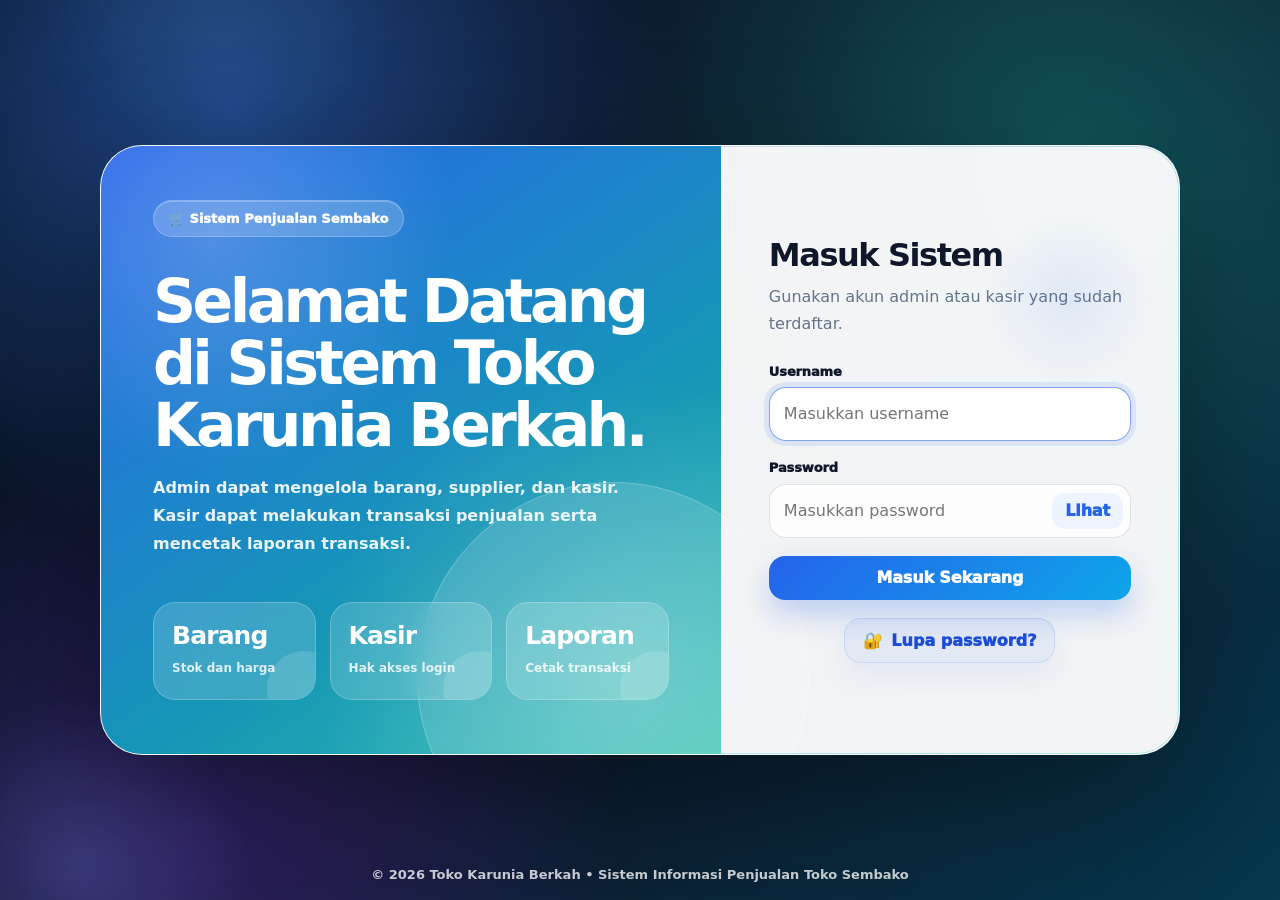
<file: laporan_barang.html>
<!DOCTYPE html>
<html lang="id">
<head><meta charset="UTF-8"><meta name="viewport" content="width=device-width, initial-scale=1.0, viewport-fit=cover"><title>Laporan Barang | Sistem Informasi Penjualan Toko Sembako</title><style>
:root {
    --bg: #eef6ff;
    --bg-deep: #071528;
    --surface: rgba(255, 255, 255, .88);
    --surface-strong: #ffffff;
    --surface-soft: #f6faff;
    --ink: #0f172a;
    --muted: #64748b;
    --line: rgba(148, 163, 184, .30);
    --primary: #2563eb;
    --primary-dark: #1d4ed8;
    --cyan: #06b6d4;
    --teal: #14b8a6;
    --green: #16a34a;
    --red: #dc2626;
    --amber: #f59e0b;
    --purple: #7c3aed;
    --radius: 24px;
    --shadow: 0 28px 80px rgba(15, 23, 42, .13);
    --shadow-soft: 0 14px 36px rgba(15, 23, 42, .09);
    --blur: blur(18px);
}

* { box-sizing: border-box; }
html { scroll-behavior: smooth; }
body {
    margin: 0;
    min-height: 100vh;
    font-family: Inter, ui-sans-serif, system-ui, -apple-system, BlinkMacSystemFont, "Segoe UI", Arial, sans-serif;
    color: var(--ink);
    background:
        radial-gradient(circle at 8% 4%, rgba(37, 99, 235, .18), transparent 24rem),
        radial-gradient(circle at 92% 12%, rgba(20, 184, 166, .16), transparent 26rem),
        radial-gradient(circle at 60% 100%, rgba(124, 58, 237, .08), transparent 28rem),
        linear-gradient(135deg, #edf5ff 0%, #f8fbff 48%, #ecfff8 100%);
    overflow-x: hidden;
}
body::before {
    content: "";
    position: fixed;
    inset: 0;
    pointer-events: none;
    z-index: -3;
    background-image:
        linear-gradient(rgba(37, 99, 235, .045) 1px, transparent 1px),
        linear-gradient(90deg, rgba(37, 99, 235, .045) 1px, transparent 1px);
    background-size: 34px 34px;
    mask-image: linear-gradient(to bottom, rgba(0, 0, 0, .72), transparent 74%);
}
body::after {
    content: "";
    position: fixed;
    width: 520px;
    height: 520px;
    right: -230px;
    bottom: -235px;
    border-radius: 999px;
    background: radial-gradient(circle, rgba(14, 165, 233, .18), transparent 68%);
    filter: blur(3px);
    animation: auroraFloat 13s ease-in-out infinite alternate;
    pointer-events: none;
    z-index: -2;
}

a { color: inherit; text-decoration: none; }
button, input, select, textarea { font: inherit; }
img { max-width: 100%; }

/* LOGIN */
.login-page {
    display: grid;
    place-items: center;
    min-height: 100vh;
    padding: 32px;
    background:
        radial-gradient(circle at 18% 12%, rgba(59, 130, 246, .48), transparent 28rem),
        radial-gradient(circle at 83% 18%, rgba(20, 184, 166, .38), transparent 30rem),
        radial-gradient(circle at 16% 92%, rgba(124, 58, 237, .28), transparent 26rem),
        linear-gradient(135deg, #061225 0%, #0f172a 54%, #05384d 100%);
    overflow: hidden;
}
.login-page::before,
.login-page::after {
    content: "";
    position: fixed;
    border-radius: 999px;
    pointer-events: none;
    opacity: .9;
}
.login-page::before {
    width: 440px;
    height: 440px;
    top: -175px;
    right: -135px;
    background: radial-gradient(circle, rgba(125, 211, 252, .30), transparent 64%);
    animation: orbMove 10s ease-in-out infinite alternate;
}
.login-page::after {
    width: 380px;
    height: 380px;
    bottom: -155px;
    left: -110px;
    background: radial-gradient(circle, rgba(129, 140, 248, .28), transparent 65%);
    animation: orbMove 11s ease-in-out infinite alternate-reverse;
}
.login-card {
    width: min(1080px, 100%);
    min-height: 610px;
    display: grid;
    grid-template-columns: 1.15fr .85fr;
    position: relative;
    overflow: hidden;
    z-index: 1;
    border-radius: 38px;
    background: rgba(255, 255, 255, .95);
    border: 1px solid rgba(255, 255, 255, .42);
    box-shadow: 0 40px 120px rgba(0, 0, 0, .36);
    animation: cardReveal .82s cubic-bezier(.2, .8, .2, 1) both;
}
.login-card::before {
    content: "";
    position: absolute;
    inset: 0;
    padding: 1px;
    border-radius: inherit;
    background: linear-gradient(135deg, rgba(255, 255, 255, .85), rgba(96, 165, 250, .38), rgba(45, 212, 191, .38));
    mask: linear-gradient(#000 0 0) content-box, linear-gradient(#000 0 0);
    mask-composite: exclude;
    pointer-events: none;
}
.login-hero {
    position: relative;
    display: flex;
    flex-direction: column;
    justify-content: space-between;
    padding: 54px 52px;
    color: #fff;
    background:
        radial-gradient(circle at 78% 88%, rgba(255, 255, 255, .22), transparent 18rem),
        linear-gradient(145deg, rgba(37, 99, 235, .98), rgba(14, 116, 144, .94));
    isolation: isolate;
}
.login-hero::before {
    content: "";
    position: absolute;
    inset: 0;
    z-index: -1;
    background: linear-gradient(110deg, transparent 0%, rgba(255, 255, 255, .16) 44%, transparent 72%);
    transform: translateX(-120%);
    animation: shine 6s ease-in-out infinite;
}
.login-hero::after {
    content: "";
    position: absolute;
    right: -88px;
    bottom: -120px;
    width: 390px;
    height: 390px;
    border-radius: 50%;
    background: rgba(255, 255, 255, .13);
    border: 1px solid rgba(255, 255, 255, .22);
}
.login-badge {
    display: inline-flex;
    align-items: center;
    gap: 8px;
    width: fit-content;
    padding: 10px 15px;
    border-radius: 999px;
    background: rgba(255, 255, 255, .18);
    border: 1px solid rgba(255, 255, 255, .22);
    backdrop-filter: blur(12px);
    font-size: 13px;
    font-weight: 950;
    box-shadow: inset 0 1px 0 rgba(255, 255, 255, .26);
}
.login-hero h1 {
    max-width: 540px;
    margin: 34px 0 18px;
    font-size: clamp(38px, 5vw, 60px);
    line-height: 1.03;
    letter-spacing: -.06em;
}
.login-hero p {
    max-width: 470px;
    margin: 0;
    color: rgba(255, 255, 255, .9);
    line-height: 1.75;
    font-weight: 650;
}
.login-mini-cards {
    position: relative;
    z-index: 1;
    display: grid;
    grid-template-columns: repeat(3, minmax(0, 1fr));
    gap: 14px;
    margin-top: 38px;
}
.login-mini-cards div {
    position: relative;
    min-height: 98px;
    padding: 18px;
    overflow: hidden;
    border-radius: 22px;
    background: rgba(255, 255, 255, .16);
    border: 1px solid rgba(255, 255, 255, .22);
    backdrop-filter: blur(14px);
    transition: transform .25s ease, background .25s ease, border-color .25s ease;
}
.login-mini-cards div:hover {
    transform: translateY(-6px) scale(1.01);
    background: rgba(255, 255, 255, .23);
    border-color: rgba(255, 255, 255, .34);
}
.login-mini-cards div::after {
    content: "";
    position: absolute;
    right: -26px;
    bottom: -26px;
    width: 74px;
    height: 74px;
    border-radius: 50%;
    background: rgba(255, 255, 255, .13);
}
.login-mini-cards strong { display: block; margin-bottom: 7px; font-size: 25px; letter-spacing: -.035em; }
.login-mini-cards span { color: rgba(255, 255, 255, .84); font-size: 12px; font-weight: 750; }
.login-form-panel {
    position: relative;
    align-self: center;
    padding: 52px 48px;
}
.login-form-panel::before {
    content: "";
    position: absolute;
    width: 180px;
    height: 180px;
    right: 20px;
    top: 24px;
    border-radius: 50%;
    background: radial-gradient(circle, rgba(37, 99, 235, .09), transparent 70%);
    pointer-events: none;
}
.login-form-panel h2,
.forgot-card h1 {
    margin: 0 0 10px;
    font-size: 32px;
    line-height: 1.15;
    letter-spacing: -.045em;
}
.login-form-panel > p,
.forgot-card > p {
    margin: 0 0 26px;
    color: var(--muted);
    line-height: 1.68;
    font-weight: 520;
}
.forgot-login-box { margin-top: 18px; text-align: center; }
.forgot-login-box a {
    display: inline-flex;
    align-items: center;
    justify-content: center;
    gap: 8px;
    color: #1d4ed8;
    font-weight: 950;
    padding: 12px 18px;
    border-radius: 17px;
    background: rgba(37, 99, 235, .08);
    border: 1px solid rgba(37, 99, 235, .10);
    transition: .25s ease;
}
.forgot-login-box a::before { content: "🔐"; }
.forgot-login-box a:hover { background: rgba(37, 99, 235, .15); transform: translateY(-2px); }
.forgot-page {
    min-height: 100vh;
    display: grid;
    place-items: center;
    padding: 28px;
    background:
        radial-gradient(circle at 20% 10%, rgba(59, 130, 246, .34), transparent 24rem),
        radial-gradient(circle at 80% 90%, rgba(20, 184, 166, .28), transparent 25rem),
        linear-gradient(135deg, #071225, #0f172a);
}
.forgot-card {
    width: min(500px, 100%);
    padding: 36px;
    border-radius: 30px;
    background: rgba(255, 255, 255, .96);
    border: 1px solid rgba(255, 255, 255, .55);
    box-shadow: 0 34px 100px rgba(0, 0, 0, .30);
    animation: cardReveal .65s ease both;
}

/* FORM & BUTTON */
.form-group { margin-bottom: 15px; }
label {
    display: block;
    margin-bottom: 8px;
    color: #172033;
    font-size: 13px;
    font-weight: 950;
    letter-spacing: -.01em;
}
input, select, textarea {
    width: 100%;
    min-height: 47px;
    padding: 12px 14px;
    border: 1px solid #d8e2ef;
    border-radius: 16px;
    background: rgba(255, 255, 255, .88);
    color: var(--ink);
    outline: none;
    transition: border-color .2s ease, box-shadow .2s ease, transform .2s ease, background .2s ease;
}
textarea { min-height: 92px; resize: vertical; }
input:focus, select:focus, textarea:focus {
    border-color: rgba(37, 99, 235, .66);
    box-shadow: 0 0 0 5px rgba(37, 99, 235, .12);
    background: #fff;
    transform: translateY(-1px);
}
.password-wrap { position: relative; }
.password-wrap input { padding-right: 86px; }
.password-toggle {
    position: absolute;
    right: 8px;
    top: 50%;
    transform: translateY(-50%);
    min-height: 36px;
    width: auto;
    padding: 8px 13px;
    border-radius: 13px;
    background: #eef4ff;
    color: var(--primary);
    box-shadow: none;
}
button, .btn {
    position: relative;
    display: inline-flex;
    align-items: center;
    justify-content: center;
    gap: 8px;
    min-height: 44px;
    padding: 11px 17px;
    border: 0;
    border-radius: 16px;
    color: #fff;
    cursor: pointer;
    overflow: hidden;
    background: linear-gradient(135deg, #2563eb, #0ea5e9);
    box-shadow: 0 14px 30px rgba(37, 99, 235, .26);
    font-weight: 950;
    transition: transform .2s ease, box-shadow .2s ease, filter .2s ease;
}
button::after, .btn::after {
    content: "";
    position: absolute;
    inset: 0;
    background: linear-gradient(110deg, transparent, rgba(255, 255, 255, .28), transparent);
    transform: translateX(-120%);
    transition: transform .6s ease;
}
button:hover, .btn:hover { transform: translateY(-3px); box-shadow: 0 18px 38px rgba(37, 99, 235, .33); }
button:hover::after, .btn:hover::after { transform: translateX(120%); }
button:active, .btn:active { transform: translateY(0); }
.btn-secondary { background: linear-gradient(135deg, #475569, #64748b); box-shadow: 0 14px 30px rgba(71, 85, 105, .20); }
.btn-danger { background: linear-gradient(135deg, #dc2626, #f43f5e); box-shadow: 0 14px 30px rgba(220, 38, 38, .22); }
.btn-print { background: linear-gradient(135deg, #16a34a, #22c55e); box-shadow: 0 14px 30px rgba(22, 163, 74, .22); }
.btn-ghost { background: #eef4ff; color: var(--primary); box-shadow: none; }
.alert {
    margin-bottom: 16px;
    padding: 14px 15px;
    border-radius: 18px;
    border: 1px solid transparent;
    font-weight: 850;
    animation: slideUp .45s ease both;
}
.alert-error { background: #fff1f2; color: #991b1b; border-color: #fecdd3; }
.alert-success { background: #ecfdf5; color: #166534; border-color: #bbf7d0; }

/* APP LAYOUT: sidebar dan topbar tidak ikut saat halaman di-scroll */
.layout {
    display: block;
    min-height: 100vh;
}
.sidebar {
    position: fixed;
    top: 0;
    left: 0;
    bottom: 0;
    width: 304px;
    height: 100vh;
    min-height: 100vh;
    padding: 23px 18px;
    overflow-y: auto;
    overflow-x: hidden;
    color: #fff;
    background:
        radial-gradient(circle at 24% 0%, rgba(59, 130, 246, .34), transparent 18rem),
        radial-gradient(circle at 90% 80%, rgba(20, 184, 166, .22), transparent 18rem),
        linear-gradient(180deg, rgba(15, 23, 42, .99), rgba(9, 30, 55, .99));
    box-shadow: 18px 0 50px rgba(15, 23, 42, .14);
    z-index: 2;
}
.brand {
    display: flex;
    align-items: center;
    gap: 12px;
    padding-bottom: 18px;
    margin-bottom: 18px;
    border-bottom: 1px solid rgba(255, 255, 255, .10);
}
.brand-logo {
    width: 52px;
    height: 52px;
    display: grid;
    place-items: center;
    border-radius: 19px;
    background: linear-gradient(135deg, #38bdf8, #2563eb 56%, #14b8a6);
    box-shadow: 0 16px 38px rgba(37, 99, 235, .38);
    font-weight: 950;
    letter-spacing: -.05em;
    animation: pulseLogo 3.8s ease-in-out infinite;
}
.brand h2 { margin: 0; font-size: 20px; letter-spacing: -.04em; }
.brand span { display: block; margin-top: 2px; color: #93c5fd; font-size: 12px; font-weight: 850; }
.userbox {
    display: flex;
    align-items: center;
    gap: 12px;
    margin-bottom: 18px;
    padding: 15px;
    border-radius: 23px;
    background: rgba(255, 255, 255, .085);
    border: 1px solid rgba(255, 255, 255, .12);
    backdrop-filter: blur(14px);
    box-shadow: inset 0 1px 0 rgba(255, 255, 255, .07);
}
.avatar {
    width: 46px;
    height: 46px;
    display: grid;
    place-items: center;
    border-radius: 17px;
    background: linear-gradient(135deg, #e0f2fe, #bfdbfe);
    color: #1d4ed8;
    font-weight: 950;
    box-shadow: inset 0 1px 0 rgba(255, 255, 255, .75);
}
.userbox strong { display: block; font-size: 14px; }
.userbox span { display: block; margin-top: 2px; color: #93c5fd; font-size: 12px; font-weight: 950; }
.sidebar-nav { display: grid; gap: 8px; }
.sidebar-nav a, .logout {
    display: flex;
    align-items: center;
    gap: 11px;
    min-height: 45px;
    padding: 12px 13px;
    border-radius: 17px;
    color: #dbeafe;
    font-size: 14px;
    font-weight: 880;
    position: relative;
    transition: transform .20s ease, background .20s ease, color .20s ease;
}
.sidebar-nav a span, .logout span { width: 22px; text-align: center; filter: drop-shadow(0 5px 9px rgba(0, 0, 0, .20)); }
.sidebar-nav a::before {
    content: "";
    position: absolute;
    inset: 0;
    border-radius: inherit;
    background: linear-gradient(135deg, rgba(255, 255, 255, .16), rgba(255, 255, 255, .055));
    opacity: 0;
    transition: opacity .20s ease;
}
.sidebar-nav a:hover, .sidebar-nav a.active { color: #fff; transform: translateX(5px); }
.sidebar-nav a:hover::before, .sidebar-nav a.active::before { opacity: 1; }
.sidebar-nav a.active { box-shadow: inset 4px 0 0 #60a5fa, 0 14px 30px rgba(2, 8, 23, .12); }
.logout {
    margin-top: 20px;
    background: rgba(220, 38, 38, .17);
    border: 1px solid rgba(248, 113, 113, .24);
    color: #fecaca;
}
.logout:hover { background: rgba(220, 38, 38, .27); color: #fff; transform: translateX(5px); }
.content {
    width: calc(100% - 304px);
    min-height: 100vh;
    margin-left: 304px;
    padding: 30px;
}
.topbar {
    position: static;
    top: auto;
    z-index: 1;
    display: flex;
    align-items: center;
    justify-content: space-between;
    gap: 16px;
    min-height: 104px;
    padding: 22px 24px;
    margin-bottom: 24px;
    border-radius: 30px;
    overflow: hidden;
    background:
        linear-gradient(135deg, rgba(255, 255, 255, .90), rgba(255, 255, 255, .70)),
        radial-gradient(circle at 95% 20%, rgba(20, 184, 166, .16), transparent 18rem);
    border: 1px solid rgba(255, 255, 255, .76);
    backdrop-filter: var(--blur);
    box-shadow: var(--shadow-soft);
    animation: slideDown .48s ease both;
}
.topbar::after {
    content: "";
    position: absolute;
    right: -70px;
    top: -90px;
    width: 240px;
    height: 240px;
    border-radius: 999px;
    background: radial-gradient(circle, rgba(37, 99, 235, .10), transparent 67%);
    pointer-events: none;
}
.topbar h1 { margin: 0; font-size: 30px; letter-spacing: -.05em; }
.eyebrow {
    margin: 0 0 5px;
    color: var(--primary);
    font-size: 12px;
    font-weight: 950;
    text-transform: uppercase;
    letter-spacing: .14em;
}
.topbar-right { position: relative; z-index: 1; display: flex; align-items: center; gap: 10px; flex-wrap: wrap; justify-content: flex-end; }
.date-pill, .role-pill, .clock-pill {
    display: inline-flex;
    align-items: center;
    gap: 7px;
    min-height: 39px;
    padding: 10px 13px;
    border-radius: 999px;
    font-size: 12px;
    font-weight: 950;
    white-space: nowrap;
    border: 1px solid rgba(255, 255, 255, .72);
}
.date-pill { background: #eff6ff; color: #1d4ed8; }
.role-pill { background: #ecfdf5; color: #047857; }
.clock-pill { background: #f5f3ff; color: #6d28d9; }
.date-pill::before { content: "📅"; }
.role-pill::before { content: "🔑"; }
.clock-pill::before { content: "⏱"; }
.page-title {
    display: flex;
    align-items: center;
    justify-content: space-between;
    gap: 16px;
    margin-bottom: 18px;
    animation: slideUp .48s ease both;
}
.page-title h1 { margin: 0; font-size: 27px; letter-spacing: -.045em; }

.card {
    position: relative;
    margin-bottom: 22px;
    padding: 23px;
    border-radius: var(--radius);
    background: var(--surface);
    border: 1px solid rgba(255, 255, 255, .72);
    box-shadow: var(--shadow-soft);
    backdrop-filter: var(--blur);
    animation: slideUp .52s ease both;
}
.card::before {
    content: "";
    position: absolute;
    inset: 0;
    border-radius: inherit;
    background: linear-gradient(135deg, rgba(255, 255, 255, .58), transparent 47%);
    pointer-events: none;
}
.card > * { position: relative; }
.card h2 { margin: 0 0 16px; font-size: 21px; letter-spacing: -.035em; }
.grid { display: grid; grid-template-columns: repeat(2, minmax(0, 1fr)); gap: 15px; }
.grid-3 { display: grid; grid-template-columns: repeat(3, minmax(0, 1fr)); gap: 15px; }

/* DASHBOARD */
.dashboard-hero {
    position: relative;
    overflow: hidden;
    display: grid;
    grid-template-columns: 1.3fr .7fr;
    gap: 20px;
    align-items: center;
    min-height: 160px;
    margin-bottom: 20px;
    padding: 26px;
    border-radius: 30px;
    color: #fff;
    background:
        radial-gradient(circle at 92% 22%, rgba(255,255,255,.24), transparent 15rem),
        linear-gradient(135deg, #2563eb, #0891b2 64%, #14b8a6);
    box-shadow: 0 28px 70px rgba(37, 99, 235, .24);
    animation: slideUp .55s ease both;
}
.dashboard-hero::after {
    content: "";
    position: absolute;
    right: -90px;
    bottom: -130px;
    width: 330px;
    height: 330px;
    border-radius: 50%;
    background: rgba(255,255,255,.12);
    border: 1px solid rgba(255,255,255,.18);
}
.dashboard-hero h2 { position: relative; z-index: 1; margin: 0 0 10px; font-size: 32px; letter-spacing: -.055em; }
.dashboard-hero p { position: relative; z-index: 1; max-width: 680px; margin: 0; color: rgba(255,255,255,.88); line-height: 1.72; font-weight: 650; }
.hero-kpi { position: relative; z-index: 1; display: grid; gap: 10px; }
.hero-kpi div {
    padding: 14px 15px;
    border-radius: 20px;
    background: rgba(255,255,255,.16);
    border: 1px solid rgba(255,255,255,.22);
    backdrop-filter: blur(14px);
}
.hero-kpi span { display: block; color: rgba(255,255,255,.78); font-size: 12px; font-weight: 850; }
.hero-kpi strong { display: block; margin-top: 3px; font-size: 20px; letter-spacing: -.035em; }
.stats {
    display: grid;
    grid-template-columns: repeat(4, minmax(0, 1fr));
    gap: 18px;
    margin-bottom: 22px;
}
.stat {
    position: relative;
    min-height: 144px;
    padding: 22px;
    overflow: hidden;
    border-radius: 26px;
    background: linear-gradient(150deg, rgba(255,255,255,.96), rgba(248,251,255,.88));
    border: 1px solid rgba(255,255,255,.76);
    box-shadow: var(--shadow-soft);
    animation: statPop .55s ease both;
    transition: transform .25s ease, box-shadow .25s ease;
}
.stat:hover { transform: translateY(-6px); box-shadow: 0 24px 54px rgba(15, 23, 42, .13); }
.stat:nth-child(1) { animation-delay: .03s; }
.stat:nth-child(2) { animation-delay: .08s; }
.stat:nth-child(3) { animation-delay: .13s; }
.stat:nth-child(4) { animation-delay: .18s; }
.stat::before {
    content: "";
    position: absolute;
    right: -44px;
    top: -48px;
    width: 140px;
    height: 140px;
    border-radius: 50%;
    background: rgba(37, 99, 235, .10);
}
.stat::after {
    content: "📌";
    position: absolute;
    right: 18px;
    top: 18px;
    width: 48px;
    height: 48px;
    display: grid;
    place-items: center;
    border-radius: 18px;
    background: #eff6ff;
    font-size: 22px;
    box-shadow: inset 0 1px 0 rgba(255,255,255,.85);
}
.stat:nth-child(1)::after { content: "📦"; }
.stat:nth-child(2)::after { content: "🚚"; background: #ecfeff; }
.stat:nth-child(3)::after { content: "👤"; background: #f5f3ff; }
.stat:nth-child(4)::after { content: "💰"; background: #ecfdf5; }
.stat h3 {
    margin: 0 0 14px;
    color: var(--muted);
    font-size: 12px;
    font-weight: 950;
    text-transform: uppercase;
    letter-spacing: .08em;
}
.stat p {
    position: relative;
    z-index: 1;
    margin: 0;
    font-size: 28px;
    font-weight: 950;
    letter-spacing: -.045em;
}
.dashboard-grid {
    display: grid;
    grid-template-columns: minmax(0, 1fr) 340px;
    gap: 20px;
}
.quick-actions { display: grid; gap: 12px; }
.quick-actions a {
    display: flex;
    align-items: center;
    justify-content: space-between;
    gap: 12px;
    padding: 15px;
    border-radius: 20px;
    background: #fff;
    border: 1px solid rgba(148, 163, 184, .22);
    box-shadow: 0 10px 24px rgba(15, 23, 42, .06);
    font-weight: 950;
    transition: transform .22s ease, box-shadow .22s ease, border-color .22s ease;
}
.quick-actions a:hover { transform: translateY(-4px); box-shadow: 0 18px 40px rgba(37, 99, 235, .12); border-color: rgba(37, 99, 235, .25); }
.quick-actions span { color: var(--muted); font-size: 12px; font-weight: 800; }

/* TABLE */
.table-tools {
    display: flex;
    align-items: center;
    justify-content: space-between;
    gap: 12px;
    margin: 0 0 14px;
    flex-wrap: wrap;
}
.table-search { max-width: 360px; background: rgba(255,255,255,.88); }
.table-count {
    color: var(--muted);
    font-size: 13px;
    font-weight: 950;
    padding: 8px 12px;
    background: rgba(248,250,252,.82);
    border: 1px solid var(--line);
    border-radius: 999px;
}
.table-wrap {
    width: 100%;
    overflow-x: auto;
    border-radius: 22px;
    border: 1px solid rgba(148, 163, 184, .25);
    background: #fff;
    box-shadow: inset 0 1px 0 rgba(255,255,255,.75);
}
.table-wrap::-webkit-scrollbar { height: 10px; }
.table-wrap::-webkit-scrollbar-thumb { background: #cbd5e1; border-radius: 999px; border: 3px solid #fff; }
table {
    width: 100%;
    min-width: 760px;
    border-collapse: collapse;
    background: #fff;
}
th, td {
    padding: 14px 13px;
    border-bottom: 1px solid #e8eef7;
    text-align: left;
    vertical-align: middle;
}
th {
    position: static;
    top: auto;
    z-index: auto;
    background: linear-gradient(180deg, #f8fbff, #eef5ff);
    color: #334155;
    font-size: 12px;
    font-weight: 950;
    text-transform: uppercase;
    letter-spacing: .06em;
    white-space: nowrap;
}
td { color: #334155; font-size: 14px; }
tbody tr { transition: background .16s ease, transform .16s ease, box-shadow .16s ease; }
tbody tr:hover { background: #f8fbff; transform: scale(1.002); box-shadow: 0 8px 24px rgba(15,23,42,.05); }
tbody tr.row-new { animation: rowIn .30s ease both; }
tfoot th { background: #f8fafc; color: var(--ink); }
.actions { display: flex; gap: 8px; flex-wrap: wrap; }
.actions .btn { padding: 9px 12px; border-radius: 13px; font-size: 13px; }
.badge {
    display: inline-flex;
    align-items: center;
    justify-content: center;
    padding: 6px 10px;
    border-radius: 999px;
    background: #eff6ff;
    color: #1d4ed8;
    font-size: 12px;
    font-weight: 950;
}
.report-header {
    text-align: center;
    margin-bottom: 18px;
    padding-bottom: 15px;
    border-bottom: 2px solid var(--line);
}
.report-header h2 { margin: 0 0 8px; }
.report-header p { margin: 4px 0; color: var(--muted); }
.filter { display: flex; align-items: end; gap: 11px; flex-wrap: wrap; }
.filter .form-group { min-width: 190px; margin-bottom: 0; }
#tabelItem { margin-top: 8px; }
#grandTotal { color: #047857; font-size: 18px; }

/* JS ENHANCEMENTS */
.app-loader {
    position: fixed;
    inset: 0;
    z-index: 9999;
    display: grid;
    place-items: center;
    background: linear-gradient(135deg, #061225, #0f172a 52%, #06394b);
    color: #fff;
    transition: opacity .45s ease, visibility .45s ease;
}
.app-loader.hide { opacity: 0; visibility: hidden; }
.loader-box { text-align: center; font-weight: 950; letter-spacing: -.02em; }
.loader-spinner {
    width: 48px;
    height: 48px;
    margin: 0 auto 14px;
    border-radius: 50%;
    border: 4px solid rgba(255,255,255,.15);
    border-top-color: #60a5fa;
    box-shadow: 0 0 30px rgba(96, 165, 250, .25);
    animation: spin .75s linear infinite;
}
.no-result-row td { text-align: center; color: var(--muted); font-weight: 850; padding: 28px 12px; }
.form-spotlight { box-shadow: 0 0 0 5px rgba(37,99,235,.10), var(--shadow-soft); }
.reveal-ready { opacity: 0; transform: translateY(18px); transition: opacity .55s ease, transform .55s ease; }
.reveal-ready.revealed { opacity: 1; transform: none; }

/* ANIMATION */
@keyframes cardReveal { from { opacity: 0; transform: translateY(24px) scale(.975); } to { opacity: 1; transform: none; } }
@keyframes slideUp { from { opacity: 0; transform: translateY(18px); } to { opacity: 1; transform: none; } }
@keyframes slideDown { from { opacity: 0; transform: translateY(-14px); } to { opacity: 1; transform: none; } }
@keyframes rowIn { from { opacity: 0; transform: translateY(8px); } to { opacity: 1; transform: none; } }
@keyframes statPop { from { opacity: 0; transform: translateY(18px) scale(.98); } to { opacity: 1; transform: none; } }
@keyframes orbMove { from { transform: translate3d(0,0,0) scale(1); } to { transform: translate3d(30px, 25px, 0) scale(1.07); } }
@keyframes auroraFloat { from { transform: translate(0,0) scale(1); } to { transform: translate(-36px, -24px) scale(1.09); } }
@keyframes shine { 0%, 42% { transform: translateX(-120%); } 62%, 100% { transform: translateX(120%); } }
@keyframes pulseLogo { 0%, 100% { transform: translateY(0); box-shadow: 0 16px 38px rgba(37,99,235,.38); } 50% { transform: translateY(-3px); box-shadow: 0 20px 48px rgba(20,184,166,.36); } }
@keyframes spin { to { transform: rotate(360deg); } }
@keyframes ripple { to { transform: scale(2.7); opacity: 0; } }


/* PREMIUM V6: dashboard compact table + footer copyright */
.transaksi-terbaru-card {
    overflow: hidden !important;
}

.transaksi-terbaru-card .table-tools {
    gap: 10px;
    margin-bottom: 12px;
}

.transaksi-terbaru-card .table-search {
    max-width: 320px;
    min-height: 44px;
}

.transaksi-terbaru-card .table-count {
    font-size: 12px;
    padding: 7px 11px;
}

.transaksi-terbaru-card .table-wrap {
    overflow-x: hidden !important;
}

.table-transaksi-dashboard {
    width: 100% !important;
    min-width: 0 !important;
    table-layout: fixed !important;
}

.table-transaksi-dashboard th,
.table-transaksi-dashboard td {
    padding: 11px 8px !important;
    font-size: 12.2px !important;
    line-height: 1.35 !important;
    white-space: normal !important;
    word-break: break-word !important;
}

.table-transaksi-dashboard th {
    font-size: 10.6px !important;
    letter-spacing: .045em !important;
}

.table-transaksi-dashboard th:nth-child(1),
.table-transaksi-dashboard td:nth-child(1) {
    width: 6%;
    text-align: center;
}

.table-transaksi-dashboard th:nth-child(2),
.table-transaksi-dashboard td:nth-child(2) {
    width: 23%;
}

.table-transaksi-dashboard th:nth-child(3),
.table-transaksi-dashboard td:nth-child(3) {
    width: 17%;
}

.table-transaksi-dashboard th:nth-child(4),
.table-transaksi-dashboard td:nth-child(4) {
    width: 13%;
}

.table-transaksi-dashboard th:nth-child(5),
.table-transaksi-dashboard td:nth-child(5),
.table-transaksi-dashboard th:nth-child(6),
.table-transaksi-dashboard td:nth-child(6),
.table-transaksi-dashboard th:nth-child(7),
.table-transaksi-dashboard td:nth-child(7) {
    width: 13.6%;
    white-space: nowrap !important;
}

.app-footer {
    margin: 26px 0 4px;
    padding: 18px 22px;
    display: flex;
    align-items: center;
    justify-content: space-between;
    gap: 14px;
    border-radius: 24px;
    background:
        linear-gradient(135deg, rgba(255,255,255,.88), rgba(255,255,255,.62)),
        radial-gradient(circle at 95% 20%, rgba(37,99,235,.12), transparent 16rem);
    border: 1px solid rgba(255,255,255,.74);
    box-shadow: 0 16px 42px rgba(15,23,42,.08);
    color: #475569;
    backdrop-filter: blur(16px);
}

.app-footer strong {
    display: block;
    color: #0f172a;
    font-size: 14px;
    letter-spacing: -.015em;
}

.app-footer span,
.app-footer p {
    margin: 0;
    color: #64748b;
    font-size: 12px;
    font-weight: 750;
}

.login-copyright {
    position: fixed;
    left: 50%;
    bottom: 18px;
    transform: translateX(-50%);
    width: calc(100% - 32px);
    text-align: center;
    color: rgba(255,255,255,.76);
    font-size: 13px;
    font-weight: 760;
    z-index: 2;
    text-shadow: 0 6px 18px rgba(0,0,0,.22);
}


/* PREMIUM V7: sidebar kiri dibuat diam, hanya konten kanan yang bergerak saat scroll */
.sidebar::-webkit-scrollbar {
    width: 7px;
}
.sidebar::-webkit-scrollbar-track {
    background: rgba(255, 255, 255, .04);
}
.sidebar::-webkit-scrollbar-thumb {
    background: rgba(147, 197, 253, .38);
    border-radius: 999px;
}
.sidebar::-webkit-scrollbar-thumb:hover {
    background: rgba(147, 197, 253, .62);
}
html, body {
    overflow-x: hidden;
}



/* PREMIUM V10: sidebar bisa dibuka dan ditutup */
.sidebar,
.content,
.sidebar-toggle {
    transition: transform .32s ease, margin-left .32s ease, width .32s ease, left .32s ease, box-shadow .32s ease;
}

.sidebar-toggle {
    position: fixed;
    left: 318px;
    top: 22px;
    z-index: 1200;
    width: 46px;
    height: 46px;
    display: inline-grid;
    place-items: center;
    border: 0;
    border-radius: 16px;
    color: #ffffff;
    background: linear-gradient(135deg, #2563eb, #0ea5e9);
    box-shadow: 0 18px 38px rgba(37, 99, 235, .28);
    font-size: 20px;
    line-height: 1;
    cursor: pointer;
}

.sidebar-toggle:hover {
    transform: translateY(-2px) scale(1.03);
    box-shadow: 0 22px 46px rgba(37, 99, 235, .36);
}

body.sidebar-collapsed .sidebar {
    transform: translateX(-104%);
    box-shadow: none;
}

body.sidebar-collapsed .content {
    margin-left: 0;
    width: 100%;
}

body.sidebar-collapsed .sidebar-toggle {
    left: 22px;
    background: linear-gradient(135deg, #0f172a, #2563eb);
}

body.sidebar-collapsed .content .topbar,
body.sidebar-collapsed .content .card,
body.sidebar-collapsed .content .page-title,
body.sidebar-collapsed .content .dashboard-hero,
body.sidebar-collapsed .content .stats,
body.sidebar-collapsed .content .dashboard-grid,
body.sidebar-collapsed .content .app-footer {
    animation-duration: .32s;
}

@media (max-width: 900px) {
    .sidebar-toggle {
        left: 18px;
        top: 18px;
    }

    .sidebar {
        position: fixed !important;
        width: 304px;
        height: 100vh;
        min-height: 100vh;
        border-radius: 0 28px 28px 0;
        transform: translateX(-104%);
        z-index: 1100;
        overflow-y: auto;
    }

    body:not(.sidebar-collapsed) .sidebar {
        transform: translateX(0);
    }

    .content {
        width: 100% !important;
        margin-left: 0 !important;
        padding-top: 78px;
    }
}

@media print {
    body { background: #fff; color: #000; }
    body::before, body::after, .sidebar, .topbar, .no-print, .table-tools, .app-loader { display: none !important; }
    .content { width: 100%; margin: 0; padding: 0; }
    .card { box-shadow: none; border: 0; border-radius: 0; padding: 0; background: #fff; }
    .card::before { display: none; }
    .page-title { display: none; }
    table { min-width: 0; }
    th, td { border: 1px solid #000; color: #000; }
}

@media (max-width: 1100px) {
    .stats { grid-template-columns: repeat(2, minmax(0, 1fr)); }
    .dashboard-grid { grid-template-columns: 1fr; }
    .dashboard-hero { grid-template-columns: 1fr; }
}
@media (max-width: 900px) {
    .login-card { grid-template-columns: 1fr; }
    .login-hero { min-height: 420px; }
    .layout { display: block; }
    .sidebar {
        position: static;
        width: 100%;
        height: auto;
        min-height: auto;
        border-radius: 0 0 30px 30px;
        overflow: visible;
    }
    .content {
        width: 100%;
        margin-left: 0;
        padding: 18px;
    }
    .topbar { align-items: flex-start; flex-direction: column; }
    .grid, .grid-3 { grid-template-columns: 1fr; }
}
@media (max-width: 640px) {
    .app-footer { align-items: flex-start; flex-direction: column; }
    .login-copyright { position: static; transform: none; margin-top: 18px; }
    .login-page, .forgot-page { padding: 16px; }
    .login-card { border-radius: 28px; }
    .login-hero, .login-form-panel { padding: 32px 24px; }
    .login-mini-cards { grid-template-columns: 1fr; }
    .stats { grid-template-columns: 1fr; }
    .page-title { align-items: flex-start; flex-direction: column; }
    .card { padding: 17px; }
    .filter { align-items: stretch; }
    .filter .form-group { width: 100%; }
    button, .btn { width: auto; }
}

@media (prefers-reduced-motion: reduce) {
    *, *::before, *::after { animation: none !important; transition: none !important; scroll-behavior: auto !important; }
}

/* Mobile override untuk sidebar collapse, ditaruh di akhir agar menang dari aturan responsive lama */
@media (max-width: 900px) {
    .sidebar-toggle {
        position: fixed;
        display: inline-grid;
        left: 18px;
        top: 18px;
        z-index: 1200;
    }

    .sidebar {
        position: fixed !important;
        top: 0;
        left: 0;
        bottom: 0;
        width: 304px !important;
        height: 100vh !important;
        min-height: 100vh !important;
        border-radius: 0 28px 28px 0 !important;
        overflow-y: auto !important;
        transform: translateX(-104%);
        z-index: 1100;
    }

    body:not(.sidebar-collapsed) .sidebar {
        transform: translateX(0);
    }

    body.sidebar-collapsed .sidebar {
        transform: translateX(-104%);
    }

    .content,
    body.sidebar-collapsed .content {
        width: 100% !important;
        margin-left: 0 !important;
        padding: 78px 18px 18px !important;
    }
}


/* PREMIUM V11: tombol buka/tutup sidebar dirapikan di dalam header, tidak menabrak judul */
.topbar {
    align-items: center;
    padding: 20px 24px;
}

.topbar-left {
    position: relative;
    z-index: 2;
    display: flex;
    align-items: center;
    gap: 16px;
    min-width: 0;
}

.topbar-title {
    min-width: 0;
}

.topbar-title h1 {
    white-space: normal;
    overflow-wrap: anywhere;
}

.sidebar-toggle,
body.sidebar-collapsed .sidebar-toggle {
    position: relative !important;
    left: auto !important;
    top: auto !important;
    z-index: 3;
    flex: 0 0 54px;
    width: 54px;
    height: 54px;
    min-height: 54px;
    padding: 0;
    display: inline-grid;
    place-items: center;
    border-radius: 20px;
    border: 1px solid rgba(255, 255, 255, .72);
    color: #ffffff;
    background:
        linear-gradient(135deg, #1d4ed8 0%, #2563eb 48%, #0ea5e9 100%);
    box-shadow:
        0 18px 38px rgba(37, 99, 235, .24),
        inset 0 1px 0 rgba(255, 255, 255, .28);
    font-size: 0;
    line-height: 1;
    cursor: pointer;
    transform: none;
}

.sidebar-toggle::before {
    content: "";
    position: absolute;
    inset: 8px;
    border-radius: 15px;
    background: rgba(255, 255, 255, .12);
    opacity: .95;
    transition: opacity .25s ease, transform .25s ease;
}

.sidebar-toggle .toggle-icon {
    position: relative;
    z-index: 1;
    display: grid;
    place-items: center;
    width: 28px;
    height: 28px;
    color: #fff;
    font-size: 27px;
    font-weight: 950;
    line-height: 1;
    transform: translateY(-1px);
}

body.sidebar-collapsed .sidebar-toggle {
    background:
        linear-gradient(135deg, #0f172a 0%, #1d4ed8 58%, #0ea5e9 100%);
}

body.sidebar-collapsed .sidebar-toggle .toggle-icon {
    font-size: 26px;
    transform: none;
}

.sidebar-toggle:hover,
body.sidebar-collapsed .sidebar-toggle:hover {
    transform: translateY(-2px) scale(1.02);
    box-shadow:
        0 22px 46px rgba(37, 99, 235, .32),
        inset 0 1px 0 rgba(255, 255, 255, .30);
}

.sidebar-toggle:hover::before {
    opacity: 1;
    transform: scale(.94);
}

body:not(.sidebar-collapsed) .content {
    width: calc(100% - 304px);
    margin-left: 304px;
}

body.sidebar-collapsed .content {
    width: 100% !important;
    margin-left: 0 !important;
}

body.sidebar-collapsed .topbar {
    border-color: rgba(37, 99, 235, .16);
    box-shadow: 0 22px 55px rgba(37, 99, 235, .09);
}

body.sidebar-collapsed .topbar-left::after {
    content: "Menu penuh aktif";
    display: inline-flex;
    align-items: center;
    min-height: 31px;
    padding: 7px 11px;
    border-radius: 999px;
    background: rgba(37, 99, 235, .08);
    color: #1d4ed8;
    font-size: 11px;
    font-weight: 950;
    white-space: nowrap;
}

/* Dashboard V11: ringkasan lebih ringkas dan tetap menghitung data hari berjalan */
.dashboard-hero p {
    max-width: 730px;
}

@media (max-width: 900px) {
    .topbar {
        padding: 18px;
        border-radius: 26px;
    }

    .topbar-left {
        gap: 12px;
        width: 100%;
    }

    .sidebar-toggle,
    body.sidebar-collapsed .sidebar-toggle {
        position: relative !important;
        left: auto !important;
        top: auto !important;
        flex-basis: 50px;
        width: 50px;
        height: 50px;
        min-height: 50px;
        border-radius: 18px;
    }

    .topbar h1 {
        font-size: 26px;
    }

    .content,
    body.sidebar-collapsed .content {
        padding-top: 18px !important;
    }

    body.sidebar-collapsed .topbar-left::after {
        display: none;
    }
}

@media (max-width: 520px) {
    .topbar-left {
        align-items: flex-start;
    }

    .sidebar-toggle,
    body.sidebar-collapsed .sidebar-toggle {
        flex-basis: 46px;
        width: 46px;
        height: 46px;
        min-height: 46px;
        border-radius: 16px;
    }

    .sidebar-toggle .toggle-icon {
        font-size: 24px;
    }
}

/* PREMIUM V12: data barang berurutan dan tampilan inventory lebih menarik */
.page-title-inventory {
    align-items: flex-end;
}
.page-subtitle {
    margin: 7px 0 0;
    color: var(--muted);
    font-size: 14px;
    font-weight: 650;
}
.inventory-hero {
    position: relative;
    overflow: hidden;
    display: grid;
    grid-template-columns: minmax(0, 1.05fr) minmax(360px, .95fr);
    gap: 20px;
    align-items: stretch;
    margin-bottom: 22px;
    padding: 26px;
    border-radius: 32px;
    color: #fff;
    background:
        radial-gradient(circle at 92% 18%, rgba(255,255,255,.28), transparent 16rem),
        radial-gradient(circle at 16% 110%, rgba(255,255,255,.18), transparent 18rem),
        linear-gradient(135deg, #1d4ed8 0%, #0891b2 62%, #14b8a6 100%);
    box-shadow: 0 28px 70px rgba(37, 99, 235, .22);
    animation: slideUp .54s ease both;
}
.inventory-hero::before {
    content: "";
    position: absolute;
    inset: 0;
    background: linear-gradient(110deg, transparent 0%, rgba(255,255,255,.16) 42%, transparent 72%);
    transform: translateX(-120%);
    animation: shine 7s ease-in-out infinite;
}
.inventory-hero::after {
    content: "";
    position: absolute;
    right: -105px;
    bottom: -145px;
    width: 360px;
    height: 360px;
    border-radius: 50%;
    background: rgba(255,255,255,.12);
    border: 1px solid rgba(255,255,255,.18);
}
.inventory-hero-copy,
.inventory-mini-stats {
    position: relative;
    z-index: 1;
}
.inventory-badge {
    display: inline-flex;
    width: fit-content;
    align-items: center;
    gap: 8px;
    margin-bottom: 20px;
    padding: 9px 14px;
    border-radius: 999px;
    background: rgba(255,255,255,.17);
    border: 1px solid rgba(255,255,255,.22);
    color: rgba(255,255,255,.92);
    font-size: 12px;
    font-weight: 950;
    backdrop-filter: blur(12px);
}
.inventory-hero h2 {
    margin: 0 0 12px;
    max-width: 640px;
    font-size: clamp(30px, 3.2vw, 42px);
    line-height: 1.08;
    letter-spacing: -.06em;
}
.inventory-hero p {
    margin: 0;
    max-width: 690px;
    color: rgba(255,255,255,.88);
    line-height: 1.7;
    font-weight: 680;
}
.inventory-mini-stats {
    display: grid;
    grid-template-columns: repeat(2, minmax(0, 1fr));
    gap: 12px;
}
.inventory-mini-stats div {
    min-height: 105px;
    padding: 18px;
    border-radius: 24px;
    background: rgba(255,255,255,.16);
    border: 1px solid rgba(255,255,255,.24);
    backdrop-filter: blur(16px);
    box-shadow: inset 0 1px 0 rgba(255,255,255,.25);
}
.inventory-mini-stats span {
    display: block;
    color: rgba(255,255,255,.76);
    font-size: 12px;
    font-weight: 900;
    text-transform: uppercase;
    letter-spacing: .08em;
}
.inventory-mini-stats strong {
    display: block;
    margin-top: 9px;
    color: #fff;
    font-size: 25px;
    line-height: 1.2;
    letter-spacing: -.045em;
}
.inventory-form-card,
.inventory-table-card {
    overflow: hidden;
}
.inventory-form-card::after,
.inventory-table-card::after {
    content: "";
    position: absolute;
    width: 220px;
    height: 220px;
    right: -95px;
    top: -98px;
    border-radius: 50%;
    background: radial-gradient(circle, rgba(37,99,235,.09), transparent 67%);
    pointer-events: none;
}
.section-head {
    position: relative;
    z-index: 1;
    display: flex;
    align-items: flex-start;
    justify-content: space-between;
    gap: 16px;
    margin-bottom: 18px;
}
.section-head h2 {
    margin: 5px 0 0;
    font-size: 23px;
    letter-spacing: -.045em;
}
.section-kicker {
    color: var(--primary);
    font-size: 11px;
    font-weight: 950;
    letter-spacing: .13em;
    text-transform: uppercase;
}
.next-code-pill,
.sort-info-pill {
    display: inline-flex;
    align-items: center;
    min-height: 40px;
    padding: 10px 14px;
    border-radius: 999px;
    background: #eff6ff;
    color: #1e3a8a;
    border: 1px solid rgba(37, 99, 235, .16);
    box-shadow: 0 10px 24px rgba(37, 99, 235, .08);
    font-size: 12px;
    font-weight: 900;
    white-space: nowrap;
}
.next-code-pill strong {
    margin-left: 5px;
    color: #1d4ed8;
}
.sort-info-pill {
    background: #ecfdf5;
    color: #047857;
    border-color: rgba(16, 185, 129, .20);
}
.inventory-form-grid {
    align-items: start;
}
.readonly-code {
    color: #1d4ed8 !important;
    background: linear-gradient(135deg, #eff6ff, #f8fbff) !important;
    border-color: rgba(37, 99, 235, .24) !important;
    font-weight: 950 !important;
    letter-spacing: .04em;
    cursor: not-allowed;
}
.field-hint {
    display: block;
    margin-top: 8px;
    color: var(--muted);
    font-size: 12px;
    font-weight: 700;
}
.form-actions-premium {
    display: flex;
    align-items: center;
    gap: 10px;
    margin-top: 4px;
    flex-wrap: wrap;
}
.inventory-table-card .table-tools {
    margin-top: 4px;
}
.inventory-table {
    min-width: 0 !important;
    table-layout: fixed;
}
.inventory-table th,
.inventory-table td {
    padding: 13px 12px;
}
.inventory-table th:nth-child(1),
.inventory-table td:nth-child(1) { width: 56px; }
.inventory-table th:nth-child(2),
.inventory-table td:nth-child(2) { width: 108px; }
.inventory-table th:nth-child(3),
.inventory-table td:nth-child(3) { width: 25%; }
.inventory-table th:nth-child(4),
.inventory-table td:nth-child(4) { width: 18%; }
.inventory-table th:nth-child(5),
.inventory-table td:nth-child(5) { width: 95px; }
.inventory-table th:nth-child(6),
.inventory-table td:nth-child(6) { width: 145px; }
.inventory-table th:nth-child(7),
.inventory-table td:nth-child(7) { width: 92px; }
.inventory-table th:nth-child(8),
.inventory-table td:nth-child(8) { width: 150px; }
.row-number {
    color: var(--muted);
    font-weight: 900;
    text-align: center;
}
.product-code,
.price-chip,
.supplier-chip,
.unit-chip,
.stock-pill {
    display: inline-flex;
    align-items: center;
    justify-content: center;
    width: fit-content;
    max-width: 100%;
    border-radius: 999px;
    font-size: 12px;
    font-weight: 950;
    line-height: 1;
    white-space: nowrap;
}
.product-code {
    padding: 8px 10px;
    color: #1d4ed8;
    background: #eff6ff;
    border: 1px solid rgba(37, 99, 235, .16);
    letter-spacing: .05em;
}
.product-name-cell {
    display: flex;
    align-items: center;
    gap: 11px;
    min-width: 0;
}
.product-name-cell strong,
.product-name-cell small {
    display: block;
    min-width: 0;
    overflow: hidden;
    text-overflow: ellipsis;
    white-space: nowrap;
}
.product-name-cell strong {
    color: #0f172a;
    font-size: 14px;
}
.product-name-cell small {
    margin-top: 4px;
    color: var(--muted);
    font-size: 11px;
    font-weight: 750;
}
.product-icon {
    flex: 0 0 auto;
    width: 38px;
    height: 38px;
    display: grid;
    place-items: center;
    border-radius: 14px;
    background: linear-gradient(135deg, #eff6ff, #ecfeff);
    border: 1px solid rgba(37,99,235,.12);
    box-shadow: inset 0 1px 0 rgba(255,255,255,.8);
}
.supplier-chip {
    padding: 8px 10px;
    color: #334155;
    background: #f8fafc;
    border: 1px solid rgba(148, 163, 184, .24);
    overflow: hidden;
    text-overflow: ellipsis;
}
.unit-chip {
    padding: 8px 10px;
    color: #6d28d9;
    background: #f5f3ff;
    border: 1px solid rgba(124, 58, 237, .14);
}
.price-chip {
    padding: 9px 11px;
    color: #047857;
    background: #ecfdf5;
    border: 1px solid rgba(16, 185, 129, .18);
}
.stock-pill {
    min-width: 44px;
    padding: 9px 11px;
}
.stock-safe {
    color: #047857;
    background: #dcfce7;
    border: 1px solid rgba(34, 197, 94, .24);
}
.stock-mid {
    color: #b45309;
    background: #fef3c7;
    border: 1px solid rgba(245, 158, 11, .28);
}
.stock-low {
    color: #b91c1c;
    background: #fee2e2;
    border: 1px solid rgba(239, 68, 68, .24);
}
.actions-premium {
    gap: 7px;
    flex-wrap: nowrap;
}
.actions-premium .btn {
    min-width: 64px;
    justify-content: center;
    padding: 10px 12px;
    box-shadow: 0 10px 20px rgba(15, 23, 42, .08);
}

@media (max-width: 1180px) {
    .inventory-hero {
        grid-template-columns: 1fr;
    }
    .inventory-table {
        min-width: 900px !important;
    }
}

@media (max-width: 720px) {
    .page-title-inventory,
    .section-head {
        align-items: flex-start;
        flex-direction: column;
    }
    .inventory-hero {
        padding: 22px;
        border-radius: 26px;
    }
    .inventory-mini-stats {
        grid-template-columns: 1fr;
    }
}


/* V13: tombol aman untuk barang yang sudah masuk transaksi */
.btn-locked {
    background: linear-gradient(135deg, #e2e8f0, #cbd5e1) !important;
    color: #475569 !important;
    cursor: not-allowed !important;
    box-shadow: none !important;
    border: 1px solid rgba(148, 163, 184, 0.55) !important;
}

.btn-locked:hover {
    transform: none !important;
    filter: none !important;
}

/* V14: Laporan cetak lebih rapi dan proporsional */
.report-print-card {
    overflow: hidden;
}

.report-print-card .table-wrap {
    border-radius: 20px;
    border-color: rgba(148, 163, 184, .24);
    overflow-x: auto;
}

.report-table {
    width: 100% !important;
    min-width: 0 !important;
    table-layout: auto;
}

.report-table th,
.report-table td {
    padding: 12px 12px;
    line-height: 1.45;
}

.report-table th {
    text-align: center;
}

.report-table td:first-child,
.report-table th:first-child {
    text-align: center;
    width: 56px;
}

.report-table td:nth-last-child(-n+3) {
    white-space: nowrap;
}

.report-table tbody tr:last-child th {
    background: linear-gradient(180deg, #f8fbff, #eef5ff);
    font-weight: 950;
}

.report-print-footer {
    margin-top: 20px;
    padding: 13px 16px;
    border-radius: 18px;
    text-align: center;
    color: #64748b;
    background: linear-gradient(135deg, #f8fbff, #eef6ff);
    border: 1px solid rgba(148, 163, 184, .22);
    font-size: 12px;
    font-weight: 850;
}

@media print {
    @page {
        size: A4 portrait;
        margin: 10mm 9mm;
    }

    html,
    body {
        width: auto !important;
        min-width: 0 !important;
        margin: 0 !important;
        padding: 0 !important;
        background: #ffffff !important;
        color: #111111 !important;
        font-family: Arial, Helvetica, sans-serif !important;
        -webkit-print-color-adjust: exact;
        print-color-adjust: exact;
    }

    .layout,
    .content {
        display: block !important;
        width: 100% !important;
        max-width: none !important;
        min-height: 0 !important;
        margin: 0 !important;
        padding: 0 !important;
    }

    .sidebar,
    .topbar,
    .page-title,
    .no-print,
    .table-tools,
    .app-loader,
    .app-footer,
    .sidebar-toggle {
        display: none !important;
    }

    .report-print-card,
    .card {
        width: 100% !important;
        max-width: none !important;
        margin: 0 !important;
        padding: 0 !important;
        background: #ffffff !important;
        border: 0 !important;
        border-radius: 0 !important;
        box-shadow: none !important;
        backdrop-filter: none !important;
        overflow: visible !important;
        animation: none !important;
        transform: none !important;
    }

    .card::before,
    .report-print-card::before {
        display: none !important;
    }

    .table-wrap {
        width: 100% !important;
        overflow: visible !important;
        border: 0 !important;
        border-radius: 0 !important;
        box-shadow: none !important;
        background: transparent !important;
    }

    .report-header {
        margin: 0 0 8mm !important;
        padding: 0 0 4mm !important;
        text-align: center !important;
        border-bottom: 1px solid #9ca3af !important;
    }

    .report-header h2 {
        margin: 0 0 3mm !important;
        color: #000 !important;
        font-size: 15pt !important;
        font-weight: 800 !important;
        line-height: 1.2 !important;
        letter-spacing: 0 !important;
    }

    .report-header p {
        margin: 1mm 0 !important;
        color: #374151 !important;
        font-size: 9pt !important;
        line-height: 1.25 !important;
    }

    .report-table,
    table.report-table {
        width: 100% !important;
        min-width: 0 !important;
        table-layout: fixed !important;
        border-collapse: collapse !important;
        border-spacing: 0 !important;
        background: #ffffff !important;
        page-break-inside: auto !important;
    }

    .report-table thead {
        display: table-header-group !important;
    }

    .report-table tfoot {
        display: table-footer-group !important;
    }

    .report-table tr {
        page-break-inside: avoid !important;
        break-inside: avoid !important;
        box-shadow: none !important;
        transform: none !important;
        background: #fff !important;
    }

    .report-table th,
    .report-table td {
        border: 1px solid #4b5563 !important;
        padding: 5px 6px !important;
        color: #000 !important;
        font-size: 8.5pt !important;
        line-height: 1.25 !important;
        vertical-align: middle !important;
        word-break: normal !important;
        overflow-wrap: anywhere !important;
    }

    .report-table th {
        background: #eef2f7 !important;
        text-align: center !important;
        font-size: 8pt !important;
        font-weight: 800 !important;
        letter-spacing: 0 !important;
        text-transform: uppercase !important;
        white-space: normal !important;
    }

    .report-table td:first-child,
    .report-table th:first-child {
        width: 7mm !important;
        text-align: center !important;
    }

    .report-table td:nth-last-child(-n+3),
    .report-table th:nth-last-child(-n+3) {
        text-align: right !important;
        white-space: nowrap !important;
    }

    .report-table td:nth-child(3),
    .report-table th:nth-child(3) {
        white-space: normal !important;
    }

    .report-table tbody tr:last-child th {
        background: #eef2f7 !important;
        font-weight: 900 !important;
    }

    .report-print-footer {
        margin-top: 7mm !important;
        padding: 3mm 0 0 !important;
        border: 0 !important;
        border-top: 1px solid #cbd5e1 !important;
        border-radius: 0 !important;
        background: transparent !important;
        color: #374151 !important;
        text-align: center !important;
        font-size: 8pt !important;
        font-weight: 700 !important;
    }
}

@media print and (orientation: landscape) {
    .report-table th,
    .report-table td {
        font-size: 9pt !important;
    }
}

/* V15: laporan print lebih sejajar + loading premium baru */
@media print {
    .report-table,
    table.report-table {
        table-layout: fixed !important;
    }

    .report-table th,
    .report-table td {
        padding: 4px 5px !important;
        font-size: 8pt !important;
        line-height: 1.2 !important;
        vertical-align: middle !important;
    }

    .report-table th:first-child,
    .report-table td:first-child {
        width: 11mm !important;
        min-width: 11mm !important;
        max-width: 11mm !important;
        text-align: center !important;
        white-space: nowrap !important;
        word-break: keep-all !important;
        overflow-wrap: normal !important;
        padding-left: 2px !important;
        padding-right: 2px !important;
    }

    .report-table th:first-child {
        letter-spacing: 0 !important;
        font-size: 7.8pt !important;
    }

    .report-table th {
        text-align: center !important;
        white-space: normal !important;
    }

    .report-table td:nth-child(2),
    .report-table th:nth-child(2) {
        white-space: normal !important;
        overflow-wrap: anywhere !important;
    }

    .report-table td:nth-last-child(-n+3) {
        text-align: right !important;
        white-space: nowrap !important;
        word-break: keep-all !important;
        overflow-wrap: normal !important;
    }

    .report-table th:nth-last-child(-n+3) {
        text-align: center !important;
        white-space: normal !important;
    }

    .report-print-footer {
        margin-top: 5mm !important;
        font-size: 7.5pt !important;
    }
}

.app-loader {
    background:
        radial-gradient(circle at 25% 20%, rgba(59, 130, 246, .40), transparent 28rem),
        radial-gradient(circle at 78% 76%, rgba(20, 184, 166, .30), transparent 26rem),
        linear-gradient(135deg, #031326 0%, #081b33 46%, #052f3b 100%);
    overflow: hidden;
}

.app-loader::before,
.app-loader::after {
    content: "";
    position: absolute;
    border-radius: 999px;
    pointer-events: none;
}

.app-loader::before {
    width: 520px;
    height: 520px;
    left: -180px;
    top: -220px;
    background: radial-gradient(circle, rgba(37, 99, 235, .38), transparent 65%);
    animation: loaderAuroraOne 2.8s ease-in-out infinite alternate;
}

.app-loader::after {
    width: 440px;
    height: 440px;
    right: -160px;
    bottom: -190px;
    background: radial-gradient(circle, rgba(45, 212, 191, .30), transparent 66%);
    animation: loaderAuroraTwo 3.2s ease-in-out infinite alternate;
}

.loader-box {
    position: relative;
    z-index: 2;
    width: min(360px, calc(100vw - 48px));
    padding: 30px 28px;
    border-radius: 32px;
    text-align: center;
    color: #fff;
    background: rgba(255, 255, 255, .10);
    border: 1px solid rgba(255, 255, 255, .20);
    box-shadow: 0 30px 95px rgba(0, 0, 0, .35);
    backdrop-filter: blur(20px);
    overflow: hidden;
    animation: loaderCardIn .55s cubic-bezier(.2,.8,.2,1) both;
}

.loader-box::before {
    content: "";
    position: absolute;
    inset: 0;
    background: linear-gradient(110deg, transparent 20%, rgba(255,255,255,.20) 42%, transparent 64%);
    transform: translateX(-120%);
    animation: loaderSweep 1.65s ease-in-out infinite;
}

.loader-orbit {
    position: relative;
    width: 96px;
    height: 96px;
    margin: 0 auto 18px;
    display: grid;
    place-items: center;
}

.loader-orbit::before,
.loader-orbit::after {
    content: "";
    position: absolute;
    inset: 0;
    border-radius: 50%;
    border: 1px solid rgba(255,255,255,.22);
}

.loader-orbit::after {
    inset: 9px;
    border-style: dashed;
    animation: loaderSpin 1.3s linear infinite reverse;
}

.loader-core {
    position: relative;
    z-index: 2;
    width: 58px;
    height: 58px;
    border-radius: 20px;
    display: grid;
    place-items: center;
    font-size: 18px;
    font-weight: 950;
    letter-spacing: -.04em;
    background: linear-gradient(135deg, #2563eb, #06b6d4);
    box-shadow: 0 18px 45px rgba(37, 99, 235, .45), inset 0 1px 0 rgba(255,255,255,.35);
    animation: loaderPulse 1.15s ease-in-out infinite;
}

.loader-dot {
    position: absolute;
    width: 12px;
    height: 12px;
    border-radius: 999px;
    background: #67e8f9;
    box-shadow: 0 0 24px rgba(103, 232, 249, .9);
    transform-origin: 48px 48px;
    left: 42px;
    top: 42px;
    animation: loaderSpin 1.05s linear infinite;
}

.loader-title {
    position: relative;
    z-index: 2;
    margin: 0;
    font-size: 20px;
    font-weight: 950;
    letter-spacing: -.03em;
}

.loader-subtitle {
    position: relative;
    z-index: 2;
    margin-top: 7px;
    color: rgba(226, 232, 240, .86);
    font-size: 13px;
    font-weight: 750;
}

.loader-progress {
    position: relative;
    z-index: 2;
    height: 8px;
    margin-top: 20px;
    border-radius: 999px;
    background: rgba(255,255,255,.14);
    overflow: hidden;
}

.loader-progress span {
    display: block;
    width: 46%;
    height: 100%;
    border-radius: inherit;
    background: linear-gradient(90deg, #60a5fa, #22d3ee, #34d399);
    box-shadow: 0 0 28px rgba(34,211,238,.55);
    animation: loaderProgress 1.2s ease-in-out infinite;
}

.loader-spinner {
    display: none;
}

@keyframes loaderSpin { to { transform: rotate(360deg); } }
@keyframes loaderPulse { 0%,100% { transform: scale(1); } 50% { transform: scale(1.06); } }
@keyframes loaderProgress { 0% { transform: translateX(-110%); } 100% { transform: translateX(230%); } }
@keyframes loaderSweep { 0%, 35% { transform: translateX(-120%); } 100% { transform: translateX(120%); } }
@keyframes loaderCardIn { from { opacity: 0; transform: translateY(18px) scale(.96); } to { opacity: 1; transform: none; } }
@keyframes loaderAuroraOne { from { transform: translate3d(0,0,0) scale(1); } to { transform: translate3d(40px,28px,0) scale(1.08); } }
@keyframes loaderAuroraTwo { from { transform: translate3d(0,0,0) scale(1); } to { transform: translate3d(-36px,-26px,0) scale(1.1); } }



/* V16: tabel kasir menampilkan alamat dengan lebih rapi */
.kasir-table th:nth-child(5),
.kasir-table td:nth-child(5) {
    min-width: 260px;
}

.address-cell {
    max-width: 360px;
    color: #475569;
    line-height: 1.45;
    white-space: normal !important;
}

.status-badge {
    display: inline-flex;
    align-items: center;
    justify-content: center;
    min-width: 76px;
    padding: 7px 11px;
    border-radius: 999px;
    font-size: 12px;
    font-weight: 950;
    text-transform: capitalize;
}

.status-badge.is-active {
    color: #047857;
    background: #d1fae5;
    border: 1px solid #a7f3d0;
}

.status-badge.is-inactive {
    color: #991b1b;
    background: #fee2e2;
    border: 1px solid #fecaca;
}

@media (max-width: 980px) {
    .kasir-table th:nth-child(5),
    .kasir-table td:nth-child(5) {
        min-width: 220px;
    }
}

/* V18: pilihan satuan barang dibuat dropdown yang lebih rapi */
.satuan-field {
    position: relative;
}

.unit-select {
    font-weight: 850;
    color: #0f172a;
    background:
        linear-gradient(135deg, rgba(239, 246, 255, .92), rgba(255, 255, 255, .98)) !important;
    border-color: rgba(37, 99, 235, .18) !important;
    box-shadow: inset 0 1px 0 rgba(255,255,255,.86);
}

.unit-select:focus {
    border-color: rgba(37, 99, 235, .55) !important;
    box-shadow: 0 0 0 5px rgba(37, 99, 235, .11), inset 0 1px 0 rgba(255,255,255,.9) !important;
}

.unit-preview-list {
    display: flex;
    flex-wrap: wrap;
    gap: 6px;
    margin-top: 10px;
}

.unit-preview-list span {
    display: inline-flex;
    align-items: center;
    justify-content: center;
    padding: 6px 9px;
    border-radius: 999px;
    background: #f5f3ff;
    color: #6d28d9;
    border: 1px solid rgba(124, 58, 237, .14);
    font-size: 11px;
    font-weight: 950;
    line-height: 1;
}

.inventory-form-card .satuan-field .field-hint {
    margin-top: 8px;
}

/* V19: input isi satuan di samping pilihan satuan, contoh 1 Kg atau 200 Gram */
.unit-size-group {
    display: grid;
    grid-template-columns: minmax(120px, .7fr) minmax(160px, 1fr);
    gap: 10px;
    align-items: center;
}

.unit-size-input {
    font-weight: 900;
    color: #1d4ed8;
    background: linear-gradient(135deg, rgba(239, 246, 255, .96), rgba(255, 255, 255, .98)) !important;
    border-color: rgba(37, 99, 235, .18) !important;
    box-shadow: inset 0 1px 0 rgba(255,255,255,.9);
}

.unit-size-input:focus {
    border-color: rgba(37, 99, 235, .55) !important;
    box-shadow: 0 0 0 5px rgba(37, 99, 235, .11), inset 0 1px 0 rgba(255,255,255,.9) !important;
}

.unit-preset-list button {
    display: inline-flex;
    align-items: center;
    justify-content: center;
    padding: 7px 11px;
    border-radius: 999px;
    background: #f5f3ff;
    color: #6d28d9;
    border: 1px solid rgba(124, 58, 237, .16);
    font-size: 11px;
    font-weight: 950;
    line-height: 1;
    cursor: pointer;
    transition: transform .2s ease, background .2s ease, border-color .2s ease;
}

.unit-preset-list button:hover {
    transform: translateY(-2px);
    background: #ede9fe;
    border-color: rgba(124, 58, 237, .32);
}

.unit-chip {
    gap: 5px;
    min-width: 76px;
    justify-content: center;
    background: linear-gradient(135deg, #eff6ff, #ecfeff) !important;
    color: #1d4ed8 !important;
    border: 1px solid rgba(37, 99, 235, .16) !important;
}

@media (max-width: 720px) {
    .unit-size-group {
        grid-template-columns: 1fr;
    }
}


/* =========================================================
   PREMIUM V20: penyegaran visual, form lebih rapi, tabel lebih bersih
   ========================================================= */
:root {
    --sidebar-w: 304px;
    --card-radius-v20: 28px;
    --glass-border: rgba(255, 255, 255, .72);
    --soft-line: rgba(148, 163, 184, .22);
}

body:not(.login-page) {
    background:
        radial-gradient(circle at 0% 0%, rgba(37, 99, 235, .15), transparent 28rem),
        radial-gradient(circle at 100% 8%, rgba(20, 184, 166, .18), transparent 28rem),
        radial-gradient(circle at 68% 100%, rgba(124, 58, 237, .08), transparent 30rem),
        linear-gradient(135deg, #edf5ff 0%, #f8fbff 46%, #effefb 100%);
}

.sidebar {
    width: var(--sidebar-w);
    padding: 24px 17px 18px;
    border-right: 1px solid rgba(255, 255, 255, .08);
    background:
        radial-gradient(circle at 18% 0%, rgba(59, 130, 246, .42), transparent 18rem),
        radial-gradient(circle at 94% 80%, rgba(20, 184, 166, .25), transparent 19rem),
        linear-gradient(180deg, #0f1d35 0%, #0a1a2f 54%, #062f3e 100%);
}

.brand {
    padding: 0 2px 20px;
    margin-bottom: 18px;
}

.brand-logo {
    position: relative;
    overflow: hidden;
    width: 56px;
    height: 56px;
    border-radius: 22px;
}

.brand-logo::after {
    content: "";
    position: absolute;
    inset: -35%;
    background: linear-gradient(120deg, transparent, rgba(255,255,255,.38), transparent);
    transform: translateX(-120%) rotate(18deg);
    animation: logoSweep 5.2s ease-in-out infinite;
}

@keyframes logoSweep {
    0%, 45% { transform: translateX(-120%) rotate(18deg); }
    75%, 100% { transform: translateX(120%) rotate(18deg); }
}

.userbox {
    margin-bottom: 20px;
    padding: 16px;
    border-radius: 26px;
    background: linear-gradient(135deg, rgba(255,255,255,.14), rgba(255,255,255,.055));
    border: 1px solid rgba(255,255,255,.14);
}

.sidebar-nav {
    gap: 7px;
}

.sidebar-nav a,
.logout {
    min-height: 46px;
    padding: 12px 14px;
    border-radius: 18px;
    font-size: 14px;
    letter-spacing: -.01em;
}

.sidebar-nav a.active {
    background: linear-gradient(135deg, rgba(96,165,250,.24), rgba(255,255,255,.08));
    border: 1px solid rgba(147, 197, 253, .25);
    box-shadow: inset 4px 0 0 #7dd3fc, 0 18px 35px rgba(2, 8, 23, .18);
}

.content,
body:not(.sidebar-collapsed) .content {
    width: calc(100% - var(--sidebar-w));
    margin-left: var(--sidebar-w);
    padding: 28px 30px 34px;
}

body.sidebar-collapsed .content {
    width: 100% !important;
    margin-left: 0 !important;
}

.topbar {
    min-height: 96px;
    padding: 18px 22px;
    margin-bottom: 24px;
    border-radius: 32px;
    background:
        linear-gradient(135deg, rgba(255, 255, 255, .94), rgba(255, 255, 255, .76)),
        radial-gradient(circle at 92% 24%, rgba(20, 184, 166, .18), transparent 18rem),
        radial-gradient(circle at 10% 0%, rgba(37, 99, 235, .12), transparent 18rem);
    border: 1px solid var(--glass-border);
    box-shadow: 0 24px 60px rgba(15, 23, 42, .09);
}

.topbar h1 {
    font-size: clamp(26px, 2.6vw, 36px);
    letter-spacing: -.065em;
}

.eyebrow {
    margin-bottom: 7px;
    color: #2563eb;
    font-size: 12px;
    letter-spacing: .16em;
}

.sidebar-toggle,
body.sidebar-collapsed .sidebar-toggle {
    flex-basis: 52px;
    width: 52px;
    height: 52px;
    min-height: 52px;
    border-radius: 18px;
    background:
        radial-gradient(circle at 30% 18%, rgba(255,255,255,.30), transparent 42%),
        linear-gradient(135deg, #1d4ed8, #0ea5e9 70%, #22d3ee);
}

.sidebar-toggle .toggle-icon {
    font-size: 25px;
}

body.sidebar-collapsed .topbar-left::after {
    content: "Tampilan lebar";
    min-height: 32px;
    background: #ecfeff;
    color: #0e7490;
    border: 1px solid rgba(14, 165, 233, .16);
}

.date-pill,
.role-pill,
.clock-pill {
    min-height: 40px;
    padding: 10px 14px;
    border-radius: 999px;
    box-shadow: inset 0 1px 0 rgba(255,255,255,.75);
}

.page-title {
    margin: 2px 0 18px;
}

.page-title h1 {
    font-size: clamp(24px, 2.3vw, 32px);
}

.card {
    margin-bottom: 24px;
    padding: 24px 26px;
    border-radius: var(--card-radius-v20);
    background: linear-gradient(145deg, rgba(255,255,255,.92), rgba(255,255,255,.82));
    border: 1px solid rgba(255, 255, 255, .82);
    box-shadow: 0 22px 58px rgba(15, 23, 42, .085);
}

.card.form-spotlight {
    border-color: rgba(37, 99, 235, .28);
    box-shadow: 0 24px 65px rgba(37, 99, 235, .12);
}

.grid,
.grid-3 {
    gap: 18px;
}

.form-group {
    margin-bottom: 18px;
}

.form-group label {
    display: flex;
    align-items: center;
    gap: 7px;
    margin-bottom: 9px;
    color: #0f172a;
    font-size: 13px;
    font-weight: 950;
    letter-spacing: -.01em;
}

input,
select,
textarea {
    min-height: 54px;
    border-radius: 17px !important;
    border: 1px solid rgba(148, 163, 184, .30) !important;
    background: rgba(255, 255, 255, .86) !important;
    box-shadow: inset 0 1px 0 rgba(255,255,255,.92);
}

input:focus,
select:focus,
textarea:focus {
    border-color: rgba(37, 99, 235, .58) !important;
    background: #fff !important;
    box-shadow: 0 0 0 5px rgba(37, 99, 235, .105), inset 0 1px 0 rgba(255,255,255,.96) !important;
}

textarea {
    min-height: 108px;
    resize: vertical;
}

button,
.btn {
    border-radius: 16px;
    letter-spacing: -.01em;
}

.table-tools {
    margin-bottom: 14px;
    gap: 12px;
}

.table-search {
    min-height: 48px;
    max-width: 390px;
    padding-left: 16px;
    background: #fff !important;
}

.table-count {
    min-height: 39px;
    padding: 9px 14px;
    border-radius: 999px;
    background: #f8fafc;
    color: #475569;
    border: 1px solid var(--soft-line);
}

.table-wrap {
    border-radius: 22px;
    border: 1px solid rgba(148, 163, 184, .20);
    background: rgba(255,255,255,.74);
    overflow: auto;
}

table {
    border-collapse: separate;
    border-spacing: 0;
}

thead th {
    background: linear-gradient(180deg, #f3f8ff, #edf4ff) !important;
    border-bottom: 1px solid rgba(148, 163, 184, .20);
}

tbody tr {
    transition: transform .18s ease, box-shadow .18s ease, background .18s ease;
}

tbody tr:hover {
    background: rgba(239, 246, 255, .55);
}

.actions,
.actions-premium {
    display: flex;
    align-items: center;
}

.app-footer {
    margin-top: 28px;
    padding: 18px 22px;
    border-radius: 24px;
    background: linear-gradient(135deg, rgba(255,255,255,.84), rgba(239,246,255,.68));
    border: 1px solid rgba(255,255,255,.70);
}

/* Dashboard dibuat lebih lega tetapi tetap kompak */
.dashboard-hero,
.inventory-hero {
    border: 1px solid rgba(255,255,255,.32);
    box-shadow: 0 28px 75px rgba(37, 99, 235, .20);
}

.dashboard-hero {
    min-height: 150px;
    padding: 25px 28px;
    grid-template-columns: minmax(0, 1.15fr) minmax(300px, .75fr);
}

.dashboard-hero h2,
.inventory-hero h2 {
    text-shadow: 0 9px 26px rgba(15, 23, 42, .12);
}

.hero-kpi {
    grid-template-columns: 1fr;
}

.hero-kpi div {
    min-height: 76px;
    padding: 16px 18px;
    border-radius: 22px;
}

.stats {
    gap: 16px;
}

.stat {
    min-height: 128px;
    border-radius: 26px;
    background: linear-gradient(145deg, rgba(255,255,255,.94), rgba(248,250,252,.82));
    border: 1px solid rgba(255,255,255,.78);
}

.dashboard-grid {
    align-items: start;
}

.quick-actions a {
    border-radius: 20px;
    background: linear-gradient(135deg, rgba(255,255,255,.96), rgba(248,250,252,.86));
    border: 1px solid rgba(148, 163, 184, .18);
    box-shadow: 0 12px 28px rgba(15, 23, 42, .055);
}

.quick-actions a:hover {
    border-color: rgba(37, 99, 235, .26);
    box-shadow: 0 18px 35px rgba(37, 99, 235, .10);
}

/* Inventory/form barang lebih rapi */
.inventory-hero {
    padding: 24px 26px;
    grid-template-columns: minmax(0, 1.05fr) minmax(330px, .95fr);
}

.inventory-mini-stats div {
    min-height: 98px;
    padding: 16px;
}

.inventory-form-card {
    padding: 28px;
}

.inventory-form-grid {
    row-gap: 20px;
}

.inventory-form-grid .form-group {
    margin-bottom: 0;
}

.unit-size-group {
    grid-template-columns: 118px minmax(170px, 1fr);
    gap: 12px;
}

.unit-size-input,
.unit-select,
.readonly-code {
    min-height: 56px;
}

.unit-preset-list {
    margin-top: 12px;
    gap: 8px;
}

.unit-preset-list button {
    min-height: 32px;
    padding: 8px 12px;
    border-radius: 999px;
    background: linear-gradient(135deg, #f5f3ff, #eff6ff);
    color: #5b21b6;
}

.product-icon {
    background: linear-gradient(135deg, #eff6ff, #ecfeff);
}

.product-name-cell strong {
    font-size: 14px;
}

.inventory-table th,
.inventory-table td {
    padding: 14px 12px;
}

.inventory-table tbody tr:hover {
    transform: translateY(-1px);
    box-shadow: 0 12px 26px rgba(15, 23, 42, .045);
}

.inventory-table .actions-premium .btn {
    min-height: 39px;
}

/* Halaman penjualan lebih modern */
#formPenjualan > .grid-3:first-child {
    padding: 18px;
    border-radius: 24px;
    background: linear-gradient(135deg, rgba(239,246,255,.70), rgba(236,254,255,.48));
    border: 1px solid rgba(148, 163, 184, .16);
    margin-bottom: 18px;
}

#formPenjualan #tabelItem {
    min-width: 0 !important;
    table-layout: fixed;
}

#tabelItem th,
#tabelItem td {
    padding: 13px 14px;
}

#tabelItem tfoot th {
    background: linear-gradient(135deg, #f8fafc, #eff6ff);
    color: #0f172a;
    font-weight: 950;
}

#grandTotal {
    color: #047857 !important;
    font-size: 20px;
    letter-spacing: -.03em;
}

/* Login dibuat lebih mewah dan seimbang */
.login-card {
    border-radius: 42px;
    box-shadow: 0 45px 135px rgba(0, 0, 0, .38);
}

.login-hero {
    background:
        radial-gradient(circle at 18% 14%, rgba(255,255,255,.20), transparent 15rem),
        radial-gradient(circle at 84% 88%, rgba(255,255,255,.24), transparent 19rem),
        linear-gradient(145deg, rgba(37, 99, 235, .98), rgba(8, 145, 178, .94) 62%, rgba(20,184,166,.88));
}

.forgot-login-box a {
    border: 1px solid rgba(37, 99, 235, .12);
    box-shadow: 0 12px 30px rgba(37, 99, 235, .08);
}

/* Loader v20 */
.app-loader {
    backdrop-filter: blur(18px);
}

.loader-box {
    overflow: hidden;
    border: 1px solid rgba(255,255,255,.18);
    background:
        linear-gradient(135deg, rgba(15, 23, 42, .92), rgba(8, 47, 73, .90)),
        radial-gradient(circle at 20% 20%, rgba(59,130,246,.32), transparent 16rem);
}

.loader-glow {
    position: absolute;
    border-radius: 999px;
    filter: blur(2px);
    opacity: .7;
    pointer-events: none;
}
.loader-glow-one {
    width: 180px;
    height: 180px;
    right: -70px;
    top: -78px;
    background: radial-gradient(circle, rgba(34,211,238,.35), transparent 68%);
    animation: loaderAuroraOne 1.8s ease-in-out infinite alternate;
}
.loader-glow-two {
    width: 170px;
    height: 170px;
    left: -70px;
    bottom: -78px;
    background: radial-gradient(circle, rgba(52,211,153,.30), transparent 68%);
    animation: loaderAuroraTwo 1.9s ease-in-out infinite alternate;
}
.loader-ring {
    position: absolute;
    inset: 2px;
    border-radius: 999px;
    border: 1px solid rgba(125, 211, 252, .28);
}
.loader-ring-one {
    animation: loaderSpin 1.35s linear infinite;
    border-top-color: rgba(125, 211, 252, .95);
}
.loader-ring-two {
    inset: 12px;
    animation: loaderSpin 1.1s linear infinite reverse;
    border-bottom-color: rgba(52, 211, 153, .95);
}
.loader-caption {
    position: relative;
    z-index: 2;
    display: block;
    margin-top: 14px;
    color: rgba(226, 232, 240, .68);
    font-size: 11px;
    font-weight: 800;
    letter-spacing: .10em;
    text-transform: uppercase;
}

@media (max-width: 1180px) {
    .content,
    body:not(.sidebar-collapsed) .content {
        padding: 22px;
    }

    .dashboard-hero,
    .inventory-hero {
        grid-template-columns: 1fr;
    }
}

@media (max-width: 900px) {
    :root { --sidebar-w: 304px; }
    .content,
    body:not(.sidebar-collapsed) .content,
    body.sidebar-collapsed .content {
        width: 100% !important;
        margin-left: 0 !important;
        padding: 18px !important;
        padding-top: 76px !important;
    }
    .sidebar { width: var(--sidebar-w); }
    .topbar { border-radius: 26px; }
    .topbar-right { justify-content: flex-start; }
    .grid-3 { grid-template-columns: 1fr; }
    .stats { grid-template-columns: repeat(2, minmax(0, 1fr)); }
    .dashboard-hero { grid-template-columns: 1fr; }
}

@media (max-width: 720px) {
    .login-card { grid-template-columns: 1fr; }
    .login-hero { padding: 36px 30px; }
    .login-form-panel { padding: 36px 30px; }
    .stats { grid-template-columns: 1fr; }
    .dashboard-grid { grid-template-columns: 1fr; }
    .unit-size-group { grid-template-columns: 1fr; }
    .inventory-table { min-width: 940px !important; }
}



/* =========================================================
   RESPONSIVE V23: Desktop, iPad, Android, iPhone
   Hanya penyesuaian ukuran dan posisi; warna/desain utama tetap sama.
   ========================================================= */
html {
    -webkit-text-size-adjust: 100%;
    text-size-adjust: 100%;
}
body {
    min-width: 0;
}
.table-wrap {
    -webkit-overflow-scrolling: touch;
}
input, select, textarea, button, .btn {
    max-width: 100%;
}

@media (min-width: 1181px) {
    .content,
    body:not(.sidebar-collapsed) .content {
        width: calc(100% - var(--sidebar-w, 304px)) !important;
        margin-left: var(--sidebar-w, 304px) !important;
    }
    body.sidebar-collapsed .content {
        width: 100% !important;
        margin-left: 0 !important;
    }
}

/* iPad dan tablet: sidebar menjadi drawer, konten full width */
@media (max-width: 1180px) {
    :root { --sidebar-w: min(304px, 86vw); }

    .sidebar {
        position: fixed !important;
        top: 0 !important;
        left: 0 !important;
        bottom: 0 !important;
        width: var(--sidebar-w) !important;
        max-width: 86vw !important;
        height: 100dvh !important;
        min-height: 100dvh !important;
        transform: translateX(-108%) !important;
        border-radius: 0 30px 30px 0;
        z-index: 1200 !important;
        box-shadow: 24px 0 60px rgba(15, 23, 42, .28);
        transition: transform .28s ease, box-shadow .28s ease;
    }

    body:not(.sidebar-collapsed) .sidebar {
        transform: translateX(0) !important;
    }

    body.sidebar-collapsed .sidebar {
        transform: translateX(-108%) !important;
    }

    .content,
    body:not(.sidebar-collapsed) .content,
    body.sidebar-collapsed .content {
        width: 100% !important;
        margin-left: 0 !important;
        padding: clamp(16px, 2.4vw, 24px) !important;
    }

    .topbar {
        position: sticky;
        top: 12px;
        z-index: 900;
        min-height: auto;
        padding: 16px 18px;
        border-radius: 26px;
        align-items: flex-start;
    }

    .topbar-left {
        width: 100%;
        min-width: 0;
    }

    .topbar-title {
        min-width: 0;
    }

    .topbar h1,
    .page-title h1 {
        overflow-wrap: anywhere;
    }

    .sidebar-toggle,
    body.sidebar-collapsed .sidebar-toggle {
        position: relative !important;
        left: auto !important;
        top: auto !important;
        flex: 0 0 52px;
        width: 52px;
        height: 52px;
        min-height: 52px;
        z-index: 1300;
    }

    .topbar-right {
        width: 100%;
        justify-content: flex-start;
        gap: 8px;
    }

    .dashboard-hero,
    .inventory-hero {
        grid-template-columns: 1fr !important;
    }

    .stats {
        grid-template-columns: repeat(2, minmax(0, 1fr)) !important;
    }

    .dashboard-grid,
    .inventory-form-grid,
    .grid-3 {
        grid-template-columns: 1fr !important;
    }

    .inventory-mini-stats {
        grid-template-columns: repeat(2, minmax(0, 1fr));
    }

    .page-title {
        align-items: flex-start;
    }

    .page-title .btn,
    .page-title button {
        white-space: nowrap;
    }

    .table-wrap {
        width: 100%;
        overflow-x: auto;
        border-radius: 20px;
    }

    table {
        min-width: 760px;
    }

    #tabelItem {
        min-width: 720px !important;
    }

    .inventory-table {
        min-width: 980px !important;
    }

    .report-table {
        min-width: 860px !important;
    }
}

/* iPad portrait dan tablet kecil */
@media (max-width: 820px) {
    .login-page,
    .forgot-page {
        padding: 18px;
        min-height: 100dvh;
    }

    .login-card {
        grid-template-columns: 1fr !important;
        width: min(680px, 100%);
        min-height: auto;
        border-radius: 32px;
    }

    .login-hero,
    .login-form-panel {
        padding: 34px 28px;
    }

    .login-hero h1 {
        font-size: clamp(34px, 8vw, 48px);
    }

    .login-mini-cards {
        grid-template-columns: repeat(3, minmax(0, 1fr));
        gap: 10px;
    }

    .content,
    body.sidebar-collapsed .content,
    body:not(.sidebar-collapsed) .content {
        padding: 14px !important;
    }

    .topbar {
        top: 8px;
        flex-direction: column;
        gap: 12px;
    }

    .topbar h1 {
        font-size: clamp(22px, 5vw, 30px);
        line-height: 1.12;
    }

    .card {
        padding: 20px;
        border-radius: 24px;
    }

    .dashboard-hero,
    .inventory-hero {
        padding: 22px;
        border-radius: 26px;
    }

    .dashboard-hero h2,
    .inventory-hero h2 {
        font-size: clamp(25px, 5.8vw, 34px);
    }

    .filter,
    .table-tools {
        align-items: stretch;
        flex-direction: column;
    }

    .filter .form-group,
    .table-search,
    .table-count {
        width: 100%;
        max-width: none;
    }
}

/* HP Android dan iPhone */
@media (max-width: 560px) {
    :root { --sidebar-w: min(292px, 88vw); }

    body {
        background-size: auto;
    }

    .login-page,
    .forgot-page {
        padding: 12px;
    }

    .login-card,
    .forgot-card {
        border-radius: 26px;
        width: 100%;
    }

    .login-hero {
        padding: 28px 22px;
    }

    .login-form-panel,
    .forgot-card {
        padding: 28px 22px;
    }

    .login-mini-cards {
        grid-template-columns: 1fr;
    }

    .login-mini-cards div {
        min-height: 82px;
    }

    .content,
    body.sidebar-collapsed .content,
    body:not(.sidebar-collapsed) .content {
        padding: 10px !important;
    }

    .sidebar {
        max-width: 88vw !important;
        padding: 18px 14px;
        border-radius: 0 24px 24px 0;
    }

    .brand-logo {
        width: 50px;
        height: 50px;
        border-radius: 18px;
    }

    .brand h2 {
        font-size: 18px;
    }

    .userbox {
        padding: 13px;
        border-radius: 21px;
    }

    .sidebar-nav a,
    .logout {
        min-height: 44px;
        padding: 11px 12px;
        font-size: 13px;
    }

    .topbar {
        top: 6px;
        padding: 12px;
        border-radius: 22px;
        margin-bottom: 14px;
    }

    .topbar-left {
        align-items: center;
        gap: 10px;
    }

    .sidebar-toggle,
    body.sidebar-collapsed .sidebar-toggle {
        flex-basis: 44px;
        width: 44px;
        height: 44px;
        min-height: 44px;
        border-radius: 15px;
    }

    .sidebar-toggle .toggle-icon {
        font-size: 22px;
    }

    .eyebrow {
        font-size: 10px;
        letter-spacing: .12em;
    }

    .topbar h1 {
        font-size: 21px;
        letter-spacing: -.045em;
    }

    .topbar-right {
        display: grid;
        grid-template-columns: 1fr;
        width: 100%;
    }

    .date-pill,
    .role-pill,
    .clock-pill {
        width: 100%;
        justify-content: center;
        min-height: 36px;
        padding: 8px 10px;
        font-size: 11px;
    }

    .page-title {
        flex-direction: column;
        gap: 10px;
        margin-bottom: 14px;
    }

    .page-title h1 {
        font-size: 23px;
    }

    .page-title .btn,
    .page-title button {
        width: 100%;
        justify-content: center;
    }

    .card {
        padding: 16px;
        border-radius: 20px;
        margin-bottom: 16px;
    }

    .card h2 {
        font-size: 18px;
    }

    .dashboard-hero,
    .inventory-hero {
        padding: 18px;
        border-radius: 22px;
        min-height: auto;
    }

    .dashboard-hero p,
    .inventory-hero p {
        font-size: 13px;
        line-height: 1.62;
    }

    .stats,
    .inventory-mini-stats {
        grid-template-columns: 1fr !important;
        gap: 12px;
    }

    .stat {
        min-height: 108px;
        border-radius: 20px;
    }

    .hero-kpi div,
    .inventory-mini-stats div {
        min-height: auto;
    }

    .grid,
    .grid-3,
    .inventory-form-grid,
    .unit-size-group {
        grid-template-columns: 1fr !important;
        gap: 12px;
    }

    .form-group {
        margin-bottom: 14px;
    }

    input,
    select,
    textarea {
        min-height: 50px;
        border-radius: 15px !important;
        font-size: 16px;
    }

    button,
    .btn {
        width: 100%;
        min-height: 46px;
        justify-content: center;
    }

    .actions,
    .actions-premium,
    .btn-group {
        flex-direction: column;
        align-items: stretch;
        width: 100%;
        gap: 8px;
    }

    .table-tools {
        margin-bottom: 10px;
    }

    .table-count {
        justify-content: center;
        text-align: center;
    }

    .table-wrap {
        border-radius: 16px;
    }

    table {
        min-width: 700px;
    }

    th,
    td {
        padding: 11px 10px;
        font-size: 12px;
        white-space: nowrap;
    }

    #tabelItem {
        min-width: 660px !important;
    }

    #grandTotal {
        font-size: 17px;
    }

    .app-footer {
        flex-direction: column;
        align-items: flex-start;
        gap: 8px;
        padding: 14px 16px;
        border-radius: 18px;
    }

    .app-footer p,
    .app-footer span {
        font-size: 12px;
    }
}

/* iPhone kecil */
@media (max-width: 390px) {
    .login-hero,
    .login-form-panel,
    .forgot-card {
        padding: 24px 18px;
    }

    .topbar h1 {
        font-size: 19px;
    }

    .card {
        padding: 14px;
    }

    .sidebar {
        width: 88vw !important;
    }
}



/* =========================================================
   V25 HYBRID RESPONSIVE
   Login dan lupa password tetap seperti V23.
   Halaman menu/dashboard/form/laporan dibuat menyesuaikan HP/iPad,
   bukan desktop full yang diperkecil.
   ========================================================= */
@media screen and (max-width: 1180px) {
    html, body {
        min-width: 0 !important;
        width: 100% !important;
        overflow-x: hidden !important;
    }

    body:not(.login-page):not([data-page="forgot"]):not(.print-page) .layout {
        display: block !important;
        width: 100% !important;
        min-width: 0 !important;
    }

    body:not(.login-page):not([data-page="forgot"]):not(.print-page) .sidebar {
        position: fixed !important;
        top: 0 !important;
        left: 0 !important;
        bottom: 0 !important;
        width: min(304px, 84vw) !important;
        max-width: 84vw !important;
        height: 100dvh !important;
        min-height: 100dvh !important;
        transform: translateX(-110%) !important;
        z-index: 1200 !important;
        border-radius: 0 26px 26px 0 !important;
        overflow-y: auto !important;
        box-shadow: 24px 0 60px rgba(15, 23, 42, .24) !important;
    }

    body:not(.login-page):not([data-page="forgot"]):not(.print-page):not(.sidebar-collapsed) .sidebar {
        transform: translateX(0) !important;
    }

    body:not(.login-page):not([data-page="forgot"]):not(.print-page).sidebar-collapsed .sidebar {
        transform: translateX(-110%) !important;
    }

    body:not(.login-page):not([data-page="forgot"]):not(.print-page) .content,
    body:not(.login-page):not([data-page="forgot"]):not(.print-page):not(.sidebar-collapsed) .content,
    body:not(.login-page):not([data-page="forgot"]):not(.print-page).sidebar-collapsed .content {
        width: 100% !important;
        max-width: 100% !important;
        margin-left: 0 !important;
        padding: clamp(14px, 2.4vw, 24px) !important;
    }

    body:not(.login-page):not([data-page="forgot"]):not(.print-page) .topbar {
        position: sticky !important;
        top: 8px !important;
        z-index: 900 !important;
        min-height: auto !important;
        padding: 14px 16px !important;
        margin-bottom: 16px !important;
        border-radius: 24px !important;
        display: flex !important;
        flex-direction: column !important;
        align-items: stretch !important;
        gap: 12px !important;
    }

    body:not(.login-page):not([data-page="forgot"]):not(.print-page) .topbar-left {
        width: 100% !important;
        min-width: 0 !important;
        display: flex !important;
        align-items: center !important;
        gap: 12px !important;
    }

    body:not(.login-page):not([data-page="forgot"]):not(.print-page) .topbar-title {
        min-width: 0 !important;
        flex: 1 1 auto !important;
    }

    body:not(.login-page):not([data-page="forgot"]):not(.print-page) .topbar h1,
    body:not(.login-page):not([data-page="forgot"]):not(.print-page) .page-title h1 {
        overflow-wrap: anywhere !important;
        word-break: normal !important;
    }

    body:not(.login-page):not([data-page="forgot"]):not(.print-page) .sidebar-toggle,
    body:not(.login-page):not([data-page="forgot"]):not(.print-page).sidebar-collapsed .sidebar-toggle {
        position: relative !important;
        left: auto !important;
        top: auto !important;
        flex: 0 0 48px !important;
        width: 48px !important;
        height: 48px !important;
        min-height: 48px !important;
        border-radius: 16px !important;
        z-index: 1300 !important;
    }

    body:not(.login-page):not([data-page="forgot"]):not(.print-page) .topbar-right {
        width: 100% !important;
        display: grid !important;
        grid-template-columns: repeat(3, minmax(0, 1fr)) !important;
        gap: 8px !important;
    }

    body:not(.login-page):not([data-page="forgot"]):not(.print-page) .date-pill,
    body:not(.login-page):not([data-page="forgot"]):not(.print-page) .role-pill,
    body:not(.login-page):not([data-page="forgot"]):not(.print-page) .clock-pill {
        min-width: 0 !important;
        width: 100% !important;
        justify-content: center !important;
        padding: 9px 10px !important;
        font-size: 12px !important;
        white-space: nowrap !important;
    }

    body:not(.login-page):not([data-page="forgot"]):not(.print-page) .page-title {
        align-items: flex-start !important;
        gap: 12px !important;
        margin-bottom: 16px !important;
    }

    body:not(.login-page):not([data-page="forgot"]):not(.print-page) .dashboard-hero,
    body:not(.login-page):not([data-page="forgot"]):not(.print-page) .inventory-hero,
    body:not(.login-page):not([data-page="forgot"]):not(.print-page) .dashboard-grid,
    body:not(.login-page):not([data-page="forgot"]):not(.print-page) .inventory-form-grid,
    body:not(.login-page):not([data-page="forgot"]):not(.print-page) .grid-3 {
        grid-template-columns: 1fr !important;
    }

    body:not(.login-page):not([data-page="forgot"]):not(.print-page) .stats {
        grid-template-columns: repeat(2, minmax(0, 1fr)) !important;
        gap: 14px !important;
    }

    body:not(.login-page):not([data-page="forgot"]):not(.print-page) .inventory-mini-stats {
        grid-template-columns: repeat(2, minmax(0, 1fr)) !important;
    }

    body:not(.login-page):not([data-page="forgot"]):not(.print-page) .card {
        max-width: 100% !important;
    }

    body:not(.login-page):not([data-page="forgot"]):not(.print-page) .table-wrap {
        width: 100% !important;
        max-width: 100% !important;
        overflow-x: auto !important;
        overflow-y: hidden !important;
        -webkit-overflow-scrolling: touch !important;
        border-radius: 20px !important;
    }

    body:not(.login-page):not([data-page="forgot"]):not(.print-page) table {
        min-width: 720px !important;
    }

    body:not(.login-page):not([data-page="forgot"]):not(.print-page) .inventory-table {
        min-width: 820px !important;
    }

    body:not(.login-page):not([data-page="forgot"]):not(.print-page) .report-table {
        min-width: 760px !important;
    }

    body:not(.login-page):not([data-page="forgot"]):not(.print-page) th,
    body:not(.login-page):not([data-page="forgot"]):not(.print-page) td {
        white-space: nowrap !important;
    }
}

@media screen and (max-width: 820px) {
    body:not(.login-page):not([data-page="forgot"]):not(.print-page) .content,
    body:not(.login-page):not([data-page="forgot"]):not(.print-page):not(.sidebar-collapsed) .content,
    body:not(.login-page):not([data-page="forgot"]):not(.print-page).sidebar-collapsed .content {
        padding: 12px !important;
    }

    body:not(.login-page):not([data-page="forgot"]):not(.print-page) .topbar {
        top: 6px !important;
        padding: 12px !important;
        border-radius: 22px !important;
    }

    body:not(.login-page):not([data-page="forgot"]):not(.print-page) .topbar h1 {
        font-size: clamp(20px, 5vw, 28px) !important;
        line-height: 1.14 !important;
    }

    body:not(.login-page):not([data-page="forgot"]):not(.print-page) .eyebrow {
        font-size: 10px !important;
    }

    body:not(.login-page):not([data-page="forgot"]):not(.print-page) .card {
        padding: 18px !important;
        border-radius: 22px !important;
        margin-bottom: 14px !important;
    }

    body:not(.login-page):not([data-page="forgot"]):not(.print-page) .dashboard-hero,
    body:not(.login-page):not([data-page="forgot"]):not(.print-page) .inventory-hero {
        padding: 20px !important;
        border-radius: 24px !important;
    }

    body:not(.login-page):not([data-page="forgot"]):not(.print-page) .dashboard-hero h2,
    body:not(.login-page):not([data-page="forgot"]):not(.print-page) .inventory-hero h2 {
        font-size: clamp(24px, 6vw, 34px) !important;
    }

    body:not(.login-page):not([data-page="forgot"]):not(.print-page) .filter,
    body:not(.login-page):not([data-page="forgot"]):not(.print-page) .table-tools {
        flex-direction: column !important;
        align-items: stretch !important;
        gap: 10px !important;
    }

    body:not(.login-page):not([data-page="forgot"]):not(.print-page) .filter .form-group,
    body:not(.login-page):not([data-page="forgot"]):not(.print-page) .table-search,
    body:not(.login-page):not([data-page="forgot"]):not(.print-page) .table-count {
        width: 100% !important;
        max-width: none !important;
    }
}

@media screen and (max-width: 560px) {
    body:not(.login-page):not([data-page="forgot"]):not(.print-page) .content,
    body:not(.login-page):not([data-page="forgot"]):not(.print-page):not(.sidebar-collapsed) .content,
    body:not(.login-page):not([data-page="forgot"]):not(.print-page).sidebar-collapsed .content {
        padding: 9px !important;
    }

    body:not(.login-page):not([data-page="forgot"]):not(.print-page) .sidebar {
        width: min(292px, 88vw) !important;
        max-width: 88vw !important;
        padding: 18px 14px !important;
    }

    body:not(.login-page):not([data-page="forgot"]):not(.print-page) .topbar {
        border-radius: 19px !important;
        margin-bottom: 12px !important;
    }

    body:not(.login-page):not([data-page="forgot"]):not(.print-page) .topbar-left {
        gap: 9px !important;
    }

    body:not(.login-page):not([data-page="forgot"]):not(.print-page) .sidebar-toggle,
    body:not(.login-page):not([data-page="forgot"]):not(.print-page).sidebar-collapsed .sidebar-toggle {
        flex-basis: 42px !important;
        width: 42px !important;
        height: 42px !important;
        min-height: 42px !important;
        border-radius: 14px !important;
    }

    body:not(.login-page):not([data-page="forgot"]):not(.print-page) .topbar h1 {
        font-size: 20px !important;
    }

    body:not(.login-page):not([data-page="forgot"]):not(.print-page) .topbar-right {
        grid-template-columns: 1fr !important;
    }

    body:not(.login-page):not([data-page="forgot"]):not(.print-page) .page-title {
        flex-direction: column !important;
        gap: 10px !important;
    }

    body:not(.login-page):not([data-page="forgot"]):not(.print-page) .page-title h1 {
        font-size: 22px !important;
        line-height: 1.18 !important;
    }

    body:not(.login-page):not([data-page="forgot"]):not(.print-page) .page-title .btn,
    body:not(.login-page):not([data-page="forgot"]):not(.print-page) .page-title button,
    body:not(.login-page):not([data-page="forgot"]):not(.print-page) .actions .btn,
    body:not(.login-page):not([data-page="forgot"]):not(.print-page) .actions button,
    body:not(.login-page):not([data-page="forgot"]):not(.print-page) .actions-premium .btn,
    body:not(.login-page):not([data-page="forgot"]):not(.print-page) .actions-premium button,
    body:not(.login-page):not([data-page="forgot"]):not(.print-page) .btn-group .btn,
    body:not(.login-page):not([data-page="forgot"]):not(.print-page) .btn-group button {
        width: 100% !important;
        justify-content: center !important;
    }

    body:not(.login-page):not([data-page="forgot"]):not(.print-page) .actions,
    body:not(.login-page):not([data-page="forgot"]):not(.print-page) .actions-premium,
    body:not(.login-page):not([data-page="forgot"]):not(.print-page) .btn-group {
        flex-direction: column !important;
        align-items: stretch !important;
        gap: 8px !important;
    }

    body:not(.login-page):not([data-page="forgot"]):not(.print-page) .stats,
    body:not(.login-page):not([data-page="forgot"]):not(.print-page) .inventory-mini-stats,
    body:not(.login-page):not([data-page="forgot"]):not(.print-page) .grid,
    body:not(.login-page):not([data-page="forgot"]):not(.print-page) .grid-3,
    body:not(.login-page):not([data-page="forgot"]):not(.print-page) .inventory-form-grid,
    body:not(.login-page):not([data-page="forgot"]):not(.print-page) .unit-size-group {
        grid-template-columns: 1fr !important;
        gap: 11px !important;
    }

    body:not(.login-page):not([data-page="forgot"]):not(.print-page) .card {
        padding: 15px !important;
        border-radius: 18px !important;
    }

    body:not(.login-page):not([data-page="forgot"]):not(.print-page) input,
    body:not(.login-page):not([data-page="forgot"]):not(.print-page) select,
    body:not(.login-page):not([data-page="forgot"]):not(.print-page) textarea {
        min-height: 48px !important;
        font-size: 16px !important;
        border-radius: 14px !important;
    }

    body:not(.login-page):not([data-page="forgot"]):not(.print-page) table {
        min-width: 640px !important;
    }

    body:not(.login-page):not([data-page="forgot"]):not(.print-page) .inventory-table,
    body:not(.login-page):not([data-page="forgot"]):not(.print-page) .report-table {
        min-width: 700px !important;
    }

    body:not(.login-page):not([data-page="forgot"]):not(.print-page) th,
    body:not(.login-page):not([data-page="forgot"]):not(.print-page) td {
        padding: 10px 9px !important;
        font-size: 12px !important;
    }

    body:not(.login-page):not([data-page="forgot"]):not(.print-page) .app-footer {
        flex-direction: column !important;
        align-items: flex-start !important;
        gap: 7px !important;
        padding: 13px 14px !important;
        border-radius: 17px !important;
    }
}



/* =========================================================
   V26 FIX PENJUALAN MOBILE
   Login dan lupa password tetap mengikuti V23/V25.
   Khusus halaman penjualan: tabel item dan riwayat dibuat rapi di HP.
   ========================================================= */
@media screen and (max-width: 640px) {
    body[data-page="penjualan"] #formPenjualan > .grid-3:first-child,
    body[data-page="penjualan"] #formPenjualan > .grid-3:nth-of-type(2) {
        padding: 14px !important;
        border-radius: 20px !important;
        gap: 12px !important;
    }

    body[data-page="penjualan"] #tambahItemBtn,
    body[data-page="penjualan"] #formPenjualan > button[type="submit"] {
        width: 100% !important;
        min-height: 50px !important;
        border-radius: 16px !important;
        font-size: 15px !important;
        font-weight: 950 !important;
    }

    body[data-page="penjualan"] #formPenjualan .table-wrap {
        overflow: visible !important;
        border: 0 !important;
        background: transparent !important;
        box-shadow: none !important;
        border-radius: 0 !important;
        margin-top: 12px !important;
    }

    body[data-page="penjualan"] #tabelItem,
    body[data-page="penjualan"] #tabelItem thead,
    body[data-page="penjualan"] #tabelItem tbody,
    body[data-page="penjualan"] #tabelItem tfoot,
    body[data-page="penjualan"] #tabelItem tr,
    body[data-page="penjualan"] #tabelItem td,
    body[data-page="penjualan"] #tabelItem th {
        display: block !important;
        width: 100% !important;
        min-width: 0 !important;
    }

    body[data-page="penjualan"] #tabelItem {
        table-layout: auto !important;
        border-collapse: separate !important;
        border-spacing: 0 !important;
        background: transparent !important;
    }

    body[data-page="penjualan"] #tabelItem thead {
        display: none !important;
    }

    body[data-page="penjualan"] #tabelItem tbody tr {
        margin: 0 0 12px !important;
        padding: 14px 14px 12px !important;
        border-radius: 18px !important;
        background: linear-gradient(145deg, rgba(255,255,255,.96), rgba(239,246,255,.84)) !important;
        border: 1px solid rgba(148, 163, 184, .22) !important;
        box-shadow: 0 14px 32px rgba(15, 23, 42, .08) !important;
        overflow: hidden !important;
    }

    body[data-page="penjualan"] #tabelItem tbody td {
        min-height: 34px !important;
        padding: 7px 0 !important;
        border: 0 !important;
        background: transparent !important;
        white-space: normal !important;
        font-size: 14px !important;
        line-height: 1.35 !important;
    }

    body[data-page="penjualan"] #tabelItem tbody td:not(:first-child) {
        display: flex !important;
        align-items: center !important;
        justify-content: space-between !important;
        gap: 12px !important;
        border-top: 1px dashed rgba(148, 163, 184, .28) !important;
    }

    body[data-page="penjualan"] #tabelItem tbody td::before {
        color: #64748b !important;
        font-size: 11px !important;
        font-weight: 950 !important;
        letter-spacing: .08em !important;
        text-transform: uppercase !important;
    }

    body[data-page="penjualan"] #tabelItem tbody td:nth-child(1)::before { content: "Barang"; display: block; margin-bottom: 7px; }
    body[data-page="penjualan"] #tabelItem tbody td:nth-child(2)::before { content: "Harga"; }
    body[data-page="penjualan"] #tabelItem tbody td:nth-child(3)::before { content: "Qty"; }
    body[data-page="penjualan"] #tabelItem tbody td:nth-child(4)::before { content: "Subtotal"; }
    body[data-page="penjualan"] #tabelItem tbody td:nth-child(5)::before { content: "Aksi"; }

    body[data-page="penjualan"] #tabelItem tbody td:nth-child(1) {
        color: #0f172a !important;
        font-size: 15px !important;
        font-weight: 900 !important;
        padding-bottom: 10px !important;
    }

    body[data-page="penjualan"] .item-unit-badge {
        display: inline-flex !important;
        margin: 7px 0 0 0 !important;
        padding: 4px 9px !important;
        font-size: 11px !important;
        vertical-align: middle !important;
    }

    body[data-page="penjualan"] #tabelItem .btn-danger {
        width: auto !important;
        min-width: 92px !important;
        max-width: 110px !important;
        min-height: 40px !important;
        padding: 9px 13px !important;
        border-radius: 14px !important;
        margin-left: auto !important;
    }

    body[data-page="penjualan"] #tabelItem tfoot {
        margin-top: 4px !important;
        padding: 14px !important;
        border-radius: 18px !important;
        background: linear-gradient(135deg, #f8fafc, #ecfeff) !important;
        border: 1px solid rgba(20, 184, 166, .18) !important;
        box-shadow: 0 14px 30px rgba(15, 23, 42, .06) !important;
    }

    body[data-page="penjualan"] #tabelItem tfoot tr {
        display: flex !important;
        align-items: center !important;
        justify-content: space-between !important;
        gap: 12px !important;
    }

    body[data-page="penjualan"] #tabelItem tfoot th {
        padding: 0 !important;
        border: 0 !important;
        background: transparent !important;
        white-space: normal !important;
    }

    body[data-page="penjualan"] #tabelItem tfoot th:first-child {
        width: auto !important;
        color: #0f172a !important;
        font-size: 13px !important;
        font-weight: 950 !important;
        letter-spacing: .08em !important;
        text-transform: uppercase !important;
    }

    body[data-page="penjualan"] #grandTotal {
        width: auto !important;
        min-width: max-content !important;
        color: #047857 !important;
        font-size: 18px !important;
        text-align: right !important;
    }

    body[data-page="penjualan"] #tabelItem tfoot th:last-child {
        display: none !important;
    }

    body[data-page="penjualan"] .history-card .table-wrap {
        overflow: visible !important;
        border: 0 !important;
        background: transparent !important;
        box-shadow: none !important;
    }

    body[data-page="penjualan"] .history-mobile-table,
    body[data-page="penjualan"] .history-mobile-table thead,
    body[data-page="penjualan"] .history-mobile-table tbody,
    body[data-page="penjualan"] .history-mobile-table tr,
    body[data-page="penjualan"] .history-mobile-table td,
    body[data-page="penjualan"] .history-mobile-table th {
        display: block !important;
        width: 100% !important;
        min-width: 0 !important;
    }

    body[data-page="penjualan"] .history-mobile-table thead {
        display: none !important;
    }

    body[data-page="penjualan"] .history-mobile-table tbody tr {
        margin: 0 0 12px !important;
        padding: 13px 14px !important;
        border-radius: 18px !important;
        background: linear-gradient(145deg, rgba(255,255,255,.96), rgba(248,250,252,.86)) !important;
        border: 1px solid rgba(148, 163, 184, .20) !important;
        box-shadow: 0 12px 28px rgba(15, 23, 42, .065) !important;
    }

    body[data-page="penjualan"] .history-mobile-table tbody td {
        display: flex !important;
        align-items: center !important;
        justify-content: space-between !important;
        gap: 12px !important;
        padding: 7px 0 !important;
        border: 0 !important;
        border-top: 1px dashed rgba(148, 163, 184, .25) !important;
        background: transparent !important;
        white-space: normal !important;
        font-size: 13px !important;
        line-height: 1.38 !important;
        text-align: right !important;
    }

    body[data-page="penjualan"] .history-mobile-table tbody td:first-child {
        border-top: 0 !important;
    }

    body[data-page="penjualan"] .history-mobile-table tbody td::before {
        flex: 0 0 92px !important;
        color: #64748b !important;
        font-size: 11px !important;
        font-weight: 950 !important;
        letter-spacing: .08em !important;
        text-transform: uppercase !important;
        text-align: left !important;
    }

    body[data-page="penjualan"] .history-mobile-table tbody td:nth-child(1)::before { content: "No"; }
    body[data-page="penjualan"] .history-mobile-table tbody td:nth-child(2)::before { content: "Faktur"; }
    body[data-page="penjualan"] .history-mobile-table tbody td:nth-child(3)::before { content: "Tanggal"; }
    body[data-page="penjualan"] .history-mobile-table tbody td:nth-child(4)::before { content: "Kasir"; }
    body[data-page="penjualan"] .history-mobile-table tbody td:nth-child(5)::before { content: "Total"; }
    body[data-page="penjualan"] .history-mobile-table tbody td:nth-child(6)::before { content: "Bayar"; }
    body[data-page="penjualan"] .history-mobile-table tbody td:nth-child(7)::before { content: "Kembali"; }
    body[data-page="penjualan"] .history-mobile-table tbody td:nth-child(8)::before { content: "Aksi"; }

    body[data-page="penjualan"] .history-mobile-table .btn,
    body[data-page="penjualan"] .history-mobile-table button {
        width: auto !important;
        min-height: 38px !important;
        padding: 8px 12px !important;
        border-radius: 13px !important;
        margin-left: auto !important;
    }
}
</style></head>
<body data-page="laporan_barang">
<div class="layout">
    <aside class="sidebar">
        <div class="brand"><div class="brand-logo">TS</div><div><h2>Toko Sembako</h2><span>Sales Management</span></div></div>
        <div class="userbox"><div class="avatar" data-user-avatar>A</div><div><strong data-user-name>Administrator</strong><span data-user-role>ADMIN</span></div></div>
        <nav class="sidebar-nav"><a href="dashboard.html" data-role-menu="all" class=""><span>🏠</span>Menu Utama</a>
<a href="barang.html" data-role-menu="admin" class=""><span>📦</span>Form Barang</a>
<a href="supplier.html" data-role-menu="admin" class=""><span>🚚</span>Form Supplier</a>
<a href="kasir.html" data-role-menu="admin" class=""><span>👤</span>Form Nama Kasir</a>
<a href="penjualan.html" data-role-menu="all" class=""><span>🛒</span>Penjualan</a>
<a href="detail_penjualan.html" data-role-menu="all" class=""><span>🧾</span>Detail Penjualan</a>
<a href="laporan_barang.html" data-role-menu="admin" class="active"><span>🖨️</span>Cetak Barang</a>
<a href="laporan_supplier.html" data-role-menu="admin" class=""><span>📄</span>Cetak Supplier</a>
<a href="laporan_kasir.html" data-role-menu="admin" class=""><span>🪪</span>Cetak Kasir</a>
<a href="laporan_penjualan.html" data-role-menu="admin" class=""><span>📊</span>Cetak Penjualan</a>
<a href="laporan_detail_penjualan.html" data-role-menu="admin" class=""><span>📑</span>Cetak Detail Transaksi</a></nav>
        <a href="logout.html" class="logout"><span>↩</span> Logout</a>
    </aside>
    <main class="content">
        <header class="topbar no-print">
            <div class="topbar-left"><button type="button" class="sidebar-toggle" data-sidebar-toggle aria-label="Buka atau tutup menu" aria-expanded="true" title="Tutup menu"><span class="toggle-icon">×</span></button><div class="topbar-title"><p class="eyebrow">Sistem Informasi Penjualan</p><h1>Laporan Barang</h1></div></div>
            <div class="topbar-right"><div class="date-pill" data-date-pill></div><div class="clock-pill" data-live-clock></div><div class="role-pill" data-current-role>ADMIN</div></div>
        </header>
        <div id="app-content"></div>
        <footer class="app-footer"><div><strong data-footer-year>© 2026 Toko Karunia Berkah</strong><span>Sistem Informasi Penjualan Toko Sembako</span></div><p>Designed with premium UI for cashier, inventory, and report management.</p></footer>
    </main>
</div>
<script>

(function(){
const rupiah=new Intl.NumberFormat('id-ID');
const money=n=>'Rp '+rupiah.format(Number(n||0));
const q=(s,r=document)=>r.querySelector(s);const qa=(s,r=document)=>Array.from(r.querySelectorAll(s));
const today=()=>new Date().toISOString().slice(0,10);
const nowStr=()=>{const d=new Date(); const pad=n=>String(n).padStart(2,'0'); return `${d.getFullYear()}-${pad(d.getMonth()+1)}-${pad(d.getDate())} ${pad(d.getHours())}:${pad(d.getMinutes())}:${pad(d.getSeconds())}`}
const dateText=()=>new Date().toLocaleDateString('id-ID',{day:'2-digit',month:'short',year:'numeric'});
const dbKey='sembakoHTMLExactDBv22';
function seed(){return {users:[{id:1,nama:'Administrator',username:'admin',password:'admin123',role:'admin',no_hp:'081234567890',alamat:'Toko Sembako',status:'aktif'},{id:2,nama:'Kasir Satu',username:'kasir',password:'kasir123',role:'kasir',no_hp:'081111111111',alamat:'Toko Sembako',status:'aktif'}],supplier:[{id:1,nama_supplier:'CV Sumber Pangan',no_telp:'082222222222',alamat:'Jl. Merdeka No. 10'},{id:2,nama_supplier:'UD Beras Makmur',no_telp:'083333333333',alamat:'Jl. Pasar Raya No. 5'}],barang:[{id:1,kode_barang:'BRG001',nama_barang:'Beras Premium',supplier_id:2,satuan:'5 Kg',harga_beli:65000,harga_jual:72000,stok:30},{id:2,kode_barang:'BRG002',nama_barang:'Minyak Goreng',supplier_id:1,satuan:'1 Liter',harga_beli:14500,harga_jual:17000,stok:50},{id:3,kode_barang:'BRG003',nama_barang:'Gula Pasir',supplier_id:1,satuan:'1 Kg',harga_beli:14500,harga_jual:16500,stok:40}],penjualan:[],detail_penjualan:[]}}
function load(){let d=localStorage.getItem(dbKey);if(!d){d=seed();save(d);return d}try{return JSON.parse(d)}catch(e){d=seed();save(d);return d}}
function save(d){localStorage.setItem(dbKey,JSON.stringify(d))}
function nextId(a){return Math.max(0,...a.map(x=>Number(x.id)||0))+1}
function currentUser(){try{return JSON.parse(sessionStorage.getItem('sembakoUser')||'null')}catch(e){return null}}
function setUser(u){sessionStorage.setItem('sembakoUser',JSON.stringify(u))}
function logout(){sessionStorage.removeItem('sembakoUser')}
function esc(s){return String(s??'').replace(/[&<>"]/g,m=>({'&':'&amp;','<':'&lt;','>':'&gt;','"':'&quot;'}[m]))}
function alertBox(type,msg){return `<div class="alert alert-${type}">${msg}</div>`}
function getKasir(id,d=load()){return d.users.find(u=>Number(u.id)===Number(id))||{} }
function getBarang(id,d=load()){return d.barang.find(b=>Number(b.id)===Number(id))||{} }
function getSupplier(id,d=load()){return d.supplier.find(s=>Number(s.id)===Number(id))||{} }
function isToday(t){return String(t||'').slice(0,10)===today()}
function filteredPenjualan(d){const u=currentUser();let arr=[...d.penjualan]; if(u?.role==='kasir') arr=arr.filter(p=>Number(p.kasir_id)===Number(u.id)); return arr.sort((a,b)=>b.id-a.id)}
function detailRows(d){let ps=filteredPenjualan(d);let allowed=new Set(ps.map(p=>p.id));return d.detail_penjualan.filter(x=>allowed.has(x.penjualan_id)).map(x=>{let p=d.penjualan.find(p=>p.id===x.penjualan_id)||{};let b=getBarang(x.barang_id,d);let u=getKasir(p.kasir_id,d);return {...x,no_faktur:p.no_faktur,tanggal:p.tanggal,nama_kasir:u.nama,kode_barang:b.kode_barang,nama_barang:b.nama_barang,satuan:b.satuan}}).sort((a,b)=>b.id-a.id)}
function setHeader(){const u=currentUser();if(!u)return; q('[data-user-avatar]')&&(q('[data-user-avatar]').textContent=(u.nama||'A').slice(0,1).toUpperCase());q('[data-user-name]')&&(q('[data-user-name]').textContent=u.nama);q('[data-user-role]')&&(q('[data-user-role]').textContent=u.role.toUpperCase());q('[data-current-role]')&&(q('[data-current-role]').textContent=u.role.toUpperCase());q('[data-date-pill]')&&(q('[data-date-pill]').textContent=dateText());q('[data-footer-year]')&&(q('[data-footer-year]').textContent='© '+new Date().getFullYear()+' Toko Karunia Berkah');qa('[data-role-menu="admin"]').forEach(a=>{if(u.role!=='admin')a.remove()})}
function guard(page){if(['login','forgot','nota'].includes(page))return true;let u=currentUser();if(!u){location.href='index.html';return false}return true}
function noAccess(){location.href='dashboard.html?error=akses'}
function parseUnit(s){let m=String(s||'1 Kg').match(/^([0-9.,]+)\s+(.+)$/);return m?[m[1].replace(',','.'),m[2]]:['1',s||'Kg']}
function nextKode(d){let n=Math.max(0,...d.barang.map(b=>Number(String(b.kode_barang).replace(/\D/g,''))||0))+1;return 'BRG'+String(n).padStart(3,'0')}
function formData(form){return Object.fromEntries(new FormData(form).entries())}
function pageEl(){return q('#app-content')}
function renderDashboard(){let d=load(),u=currentUser(),ps=filteredPenjualan(d),todayPs=ps.filter(p=>isToday(p.tanggal));let totalPenjualan=ps.reduce((s,p)=>s+Number(p.total),0);let roleAdmin=u.role==='admin';pageEl().innerHTML=`<div class="page-title"><h1>Menu Utama</h1></div>${new URLSearchParams(location.search).has('error')?alertBox('error','Anda tidak memiliki hak akses ke menu tersebut.'):''}<section class="dashboard-hero"><div><h2>Ringkasan toko hari ini</h2><p>${roleAdmin?'Pantau stok barang, supplier, kasir, transaksi harian, dan omzet toko dalam satu tampilan yang lebih luas, rapi, dan mudah dibaca.':'Pantau transaksi harian, omzet pribadi, dan riwayat penjualan milik akun kasir yang sedang login.'}</p></div><div class="hero-kpi"><div><span>Transaksi Hari Ini</span><strong data-counter>${todayPs.length}</strong></div><div><span>Omzet Hari Ini</span><strong data-counter>${money(todayPs.reduce((s,p)=>s+Number(p.total),0))}</strong></div></div></section><div class="stats"><div class="stat"><h3>Total Barang</h3><p>${d.barang.length}</p></div><div class="stat"><h3>Total Supplier</h3><p>${d.supplier.length}</p></div><div class="stat"><h3>Total Kasir</h3><p>${d.users.filter(x=>x.role==='kasir').length}</p></div><div class="stat"><h3>${roleAdmin?'Total Penjualan':'Penjualan Saya'}</h3><p>${money(totalPenjualan)}</p></div></div><div class="dashboard-grid"><div class="card transaksi-terbaru-card"><h2>Transaksi Terbaru</h2><table class="table-transaksi-dashboard"><thead><tr><th>No</th><th>No Faktur</th><th>Tanggal</th><th>Nama Kasir</th><th>Total</th><th>Bayar</th><th>Kembali</th></tr></thead><tbody>${ps.slice(0,5).map((p,i)=>`<tr><td>${i+1}</td><td>${p.no_faktur}</td><td>${p.tanggal}</td><td>${esc(getKasir(p.kasir_id,d).nama)}</td><td>${money(p.total)}</td><td>${money(p.bayar)}</td><td>${money(p.kembali)}</td></tr>`).join('')||'<tr><td colspan="7">Belum ada transaksi.</td></tr>'}</tbody></table></div><div class="card"><h2>Akses Cepat</h2><div class="quick-actions"><a href="penjualan.html">🛒 Transaksi Baru <span>Input penjualan</span></a><a href="detail_penjualan.html">🧾 Detail Transaksi <span>Rincian barang terjual</span></a>${roleAdmin?'<a href="laporan_penjualan.html">📊 Cetak Penjualan <span>Laporan transaksi</span></a><a href="barang.html">📦 Kelola Barang <span>Stok dan harga</span></a>':''}</div></div></div>`}
function renderBarang(editId=null,msg=''){let d=load(); if(currentUser().role!=='admin')return noAccess(); let edit=d.barang.find(b=>b.id==editId);let data=[...d.barang].sort((a,b)=>a.kode_barang.localeCompare(b.kode_barang));let totalStok=d.barang.reduce((s,b)=>s+Number(b.stok),0);let stokMenipis=d.barang.filter(b=>b.stok<=5).length;let nilai=d.barang.reduce((s,b)=>s+b.harga_jual*b.stok,0);let satuan=['Kg','Gram','Pcs','Slp','Liter','Ml','Botol','Bungkus','Dus','Sak','Pack','Kaleng','Kotak','Renteng'];let [isi,unit]=parseUnit(edit?.satuan);pageEl().innerHTML=`<div class="page-title page-title-inventory"><div><h1>Form Barang</h1><p class="page-subtitle">Kelola stok, harga, supplier, dan kode barang secara berurutan.</p></div><a class="btn btn-print" href="laporan_barang.html">Cetak Laporan</a></div>${msg}${new URLSearchParams(location.search).get('error')==='barang_dipakai'?alertBox('error','⚠️ Barang tidak bisa dihapus karena sudah pernah digunakan dalam transaksi penjualan.'):''}<div class="inventory-hero"><div class="inventory-hero-copy"><span class="inventory-badge">📦 Inventory Barang</span><h2>Kode barang kini tampil berurutan.</h2><p>Data barang ditampilkan dari kode terkecil ke terbesar. Saat tambah barang baru, kode otomatis disiapkan agar tidak tertukar.</p></div><div class="inventory-mini-stats"><div><span>Total Barang</span><strong data-counter>${d.barang.length}</strong></div><div><span>Total Stok</span><strong data-counter>${totalStok}</strong></div><div><span>Stok Menipis</span><strong data-counter>${stokMenipis}</strong></div><div><span>Nilai Stok</span><strong>${money(nilai)}</strong></div></div></div><div class="card inventory-form-card"><div class="section-head"><div><span class="section-kicker">${edit?'Edit Data Barang':'Tambah Barang Baru'}</span><h2>${edit?'Perbarui informasi barang':'Input barang ke daftar stok'}</h2></div><div class="next-code-pill">Kode aktif: <strong>${edit?edit.kode_barang:nextKode(d)}</strong></div></div><form id="barangForm"><input type="hidden" name="id" value="${edit?.id||''}"><div class="grid-3 inventory-form-grid"><div class="form-group"><label>Kode Barang</label><input type="text" name="kode_barang" class="readonly-code" value="${edit?edit.kode_barang:nextKode(d)}" readonly required><small class="field-hint">Kode dibuat otomatis agar urutan barang rapi.</small></div><div class="form-group"><label>Nama Barang</label><input type="text" name="nama_barang" value="${esc(edit?.nama_barang||'')}" placeholder="Contoh: Beras Premium 5 Kg" required></div><div class="form-group"><label>Supplier</label><select name="supplier_id"><option value="">- Pilih Supplier -</option>${d.supplier.map(s=>`<option value="${s.id}" ${edit?.supplier_id==s.id?'selected':''}>${esc(s.nama_supplier)}</option>`).join('')}</select></div><div class="form-group"><label>Isi & Satuan</label><div class="satuan-field"><input type="text" name="isi_satuan" class="unit-size-input" value="${isi}" required><select name="satuan_dasar">${satuan.map(x=>`<option ${unit===x?'selected':''}>${x}</option>`).join('')}</select></div><small class="field-hint">Contoh: 1 Kg, 200 Gram, 1 Liter.</small></div><div class="form-group"><label>Harga Beli</label><input type="text" name="harga_beli" class="rupiah-input" inputmode="numeric" value="${edit?edit.harga_beli:''}" required></div><div class="form-group"><label>Harga Jual</label><input type="text" name="harga_jual" class="rupiah-input" inputmode="numeric" value="${edit?edit.harga_jual:''}" required></div><div class="form-group"><label>Stok</label><input type="number" name="stok" value="${edit?.stok||''}" required></div></div><button type="submit">${edit?'Update Barang':'Simpan Barang'}</button>${edit?' <button type="button" class="btn btn-secondary" onclick="location.href=\'barang.html\'">Batal</button>':''}</form></div><div class="card"><table><thead><tr><th>No</th><th>Kode</th><th>Nama Barang</th><th>Supplier</th><th>Satuan</th><th>Harga Beli</th><th>Harga Jual</th><th>Stok</th><th>Aksi</th></tr></thead><tbody>${data.map((b,i)=>{let dipakai=d.detail_penjualan.some(x=>x.barang_id==b.id);return `<tr><td>${i+1}</td><td><span class="code-badge">${b.kode_barang}</span></td><td><strong>${esc(b.nama_barang)}</strong></td><td>${esc(getSupplier(b.supplier_id,d).nama_supplier||'-')}</td><td>${esc(b.satuan)}</td><td>${money(b.harga_beli)}</td><td>${money(b.harga_jual)}</td><td><span class="stock-badge ${b.stok<=5?'danger':b.stok<=15?'warning':'safe'}">${b.stok}</span></td><td class="actions"><button class="btn btn-secondary" data-edit-barang="${b.id}">Edit</button>${dipakai?'<span class="btn btn-secondary">Terkunci</span>':`<button class="btn btn-danger" data-del-barang="${b.id}">Hapus</button>`}</td></tr>`}).join('')}</tbody></table></div>`;q('#barangForm').onsubmit=e=>{e.preventDefault();let f=formData(e.target);let satuan=(f.isi_satuan||'1')+' '+f.satuan_dasar;let payload={id:f.id?Number(f.id):nextId(d.barang),kode_barang:f.kode_barang,nama_barang:f.nama_barang,supplier_id:f.supplier_id?Number(f.supplier_id):null,satuan,harga_beli:Number((f.harga_beli||'').replace(/\D/g,'')),harga_jual:Number((f.harga_jual||'').replace(/\D/g,'')),stok:Number(f.stok||0)};if(f.id){let ix=d.barang.findIndex(x=>x.id==f.id);d.barang[ix]=payload}else d.barang.push(payload);save(d);renderBarang(null,alertBox('success','✅ Data barang berhasil diproses.'))};qa('[data-edit-barang]').forEach(b=>b.onclick=()=>renderBarang(b.dataset.editBarang));qa('[data-del-barang]').forEach(b=>b.onclick=()=>{if(confirm('Hapus data ini?')){let id=Number(b.dataset.delBarang);d.barang=d.barang.filter(x=>x.id!==id);save(d);renderBarang(null,alertBox('success','✅ Data barang berhasil dihapus.'))}})}
function renderSupplier(editId=null,msg=''){let d=load();if(currentUser().role!=='admin')return noAccess();let edit=d.supplier.find(x=>x.id==editId);pageEl().innerHTML=`<div class="page-title"><h1>Form Supplier</h1><a class="btn btn-print" href="laporan_supplier.html">Cetak Laporan</a></div>${msg}<div class="card"><form id="supplierForm"><input type="hidden" name="id" value="${edit?.id||''}"><div class="grid"><div class="form-group"><label>Nama Supplier</label><input type="text" name="nama_supplier" value="${esc(edit?.nama_supplier||'')}" required></div><div class="form-group"><label>No. Telepon</label><input type="text" name="no_telp" value="${esc(edit?.no_telp||'')}"></div></div><div class="form-group"><label>Alamat</label><textarea name="alamat" rows="3">${esc(edit?.alamat||'')}</textarea></div><button type="submit">${edit?'Update Supplier':'Simpan Supplier'}</button>${edit?' <button type="button" class="btn btn-secondary" onclick="location.href=\'supplier.html\'">Batal</button>':''}</form></div><div class="card"><table><thead><tr><th>No</th><th>Nama Supplier</th><th>No. Telepon</th><th>Alamat</th><th>Aksi</th></tr></thead><tbody>${[...d.supplier].sort((a,b)=>b.id-a.id).map((s,i)=>`<tr><td>${i+1}</td><td>${esc(s.nama_supplier)}</td><td>${esc(s.no_telp)}</td><td>${esc(s.alamat)}</td><td class="actions"><button class="btn btn-secondary" data-edit-supplier="${s.id}">Edit</button><button class="btn btn-danger" data-del-supplier="${s.id}">Hapus</button></td></tr>`).join('')}</tbody></table></div>`;q('#supplierForm').onsubmit=e=>{e.preventDefault();let f=formData(e.target);let o={id:f.id?Number(f.id):nextId(d.supplier),nama_supplier:f.nama_supplier,no_telp:f.no_telp,alamat:f.alamat};if(f.id)d.supplier[d.supplier.findIndex(x=>x.id==f.id)]=o;else d.supplier.push(o);save(d);renderSupplier(null,alertBox('success','Data supplier berhasil diproses.'))};qa('[data-edit-supplier]').forEach(b=>b.onclick=()=>renderSupplier(b.dataset.editSupplier));qa('[data-del-supplier]').forEach(b=>b.onclick=()=>{if(confirm('Hapus data ini?')){d.supplier=d.supplier.filter(x=>x.id!=b.dataset.delSupplier);save(d);renderSupplier(null,alertBox('success','Data supplier berhasil diproses.'))}})}
function renderKasir(editId=null,msg=''){let d=load();if(currentUser().role!=='admin')return noAccess();let edit=d.users.find(x=>x.id==editId&&x.role==='kasir');let rows=d.users.filter(x=>x.role==='kasir').sort((a,b)=>b.id-a.id);pageEl().innerHTML=`<div class="page-title"><h1>Form Nama Kasir</h1><a class="btn btn-print" href="laporan_kasir.html">Cetak Laporan</a></div>${msg}<div class="card"><form id="kasirForm"><input type="hidden" name="id" value="${edit?.id||''}"><div class="grid"><div class="form-group"><label>Nama Kasir</label><input type="text" name="nama" value="${esc(edit?.nama||'')}" required></div><div class="form-group"><label>Username</label><input type="text" name="username" value="${esc(edit?.username||'')}" required></div><div class="form-group"><label>Password ${edit?'(isi jika ingin diganti)':''}</label><input type="password" name="password" ${edit?'':'required'}></div><div class="form-group"><label>No. HP</label><input type="text" name="no_hp" value="${esc(edit?.no_hp||'')}"></div><div class="form-group"><label>Status</label><select name="status"><option value="aktif" ${edit?.status==='aktif'?'selected':''}>Aktif</option><option value="nonaktif" ${edit?.status==='nonaktif'?'selected':''}>Nonaktif</option></select></div></div><div class="form-group"><label>Alamat</label><textarea name="alamat" rows="3">${esc(edit?.alamat||'')}</textarea></div><button type="submit">${edit?'Update Kasir':'Simpan Kasir'}</button>${edit?' <button type="button" class="btn btn-secondary" onclick="location.href=\'kasir.html\'">Batal</button>':''}</form></div><div class="card"><table class="kasir-table"><thead><tr><th>No</th><th>Nama Kasir</th><th>Username</th><th>No. HP</th><th>Alamat</th><th>Status</th><th>Aksi</th></tr></thead><tbody>${rows.map((u,i)=>`<tr><td>${i+1}</td><td><strong>${esc(u.nama)}</strong></td><td>${esc(u.username)}</td><td>${esc(u.no_hp||'-')}</td><td class="address-cell">${esc(u.alamat||'-')}</td><td><span class="status-badge ${u.status==='aktif'?'is-active':'is-inactive'}">${u.status}</span></td><td class="actions"><button class="btn btn-secondary" data-edit-kasir="${u.id}">Edit</button><button class="btn btn-danger" data-del-kasir="${u.id}">Hapus</button></td></tr>`).join('')}</tbody></table></div>`;q('#kasirForm').onsubmit=e=>{e.preventDefault();let f=formData(e.target);let id=f.id?Number(f.id):nextId(d.users);let existing=d.users.find(x=>x.id===id)||{};let o={id,nama:f.nama,username:f.username,password:f.password||existing.password||'kasir123',role:'kasir',no_hp:f.no_hp,alamat:f.alamat,status:f.status};if(f.id)d.users[d.users.findIndex(x=>x.id==id)]=o;else d.users.push(o);save(d);renderKasir(null,alertBox('success','Data kasir berhasil diproses.'))};qa('[data-edit-kasir]').forEach(b=>b.onclick=()=>renderKasir(b.dataset.editKasir));qa('[data-del-kasir]').forEach(b=>b.onclick=()=>{if(confirm('Hapus data ini?')){d.users=d.users.filter(x=>x.id!=b.dataset.delKasir);save(d);renderKasir(null,alertBox('success','Data kasir berhasil diproses.'))}})}
function renderPenjualan(){let d=load(),u=currentUser();let ps=filteredPenjualan(d);pageEl().innerHTML=`<div class="page-title"><h1>Form Penjualan</h1>${u.role==='admin'?'<a class="btn btn-print" href="laporan_penjualan.html">Cetak Laporan</a>':''}</div><div id="jual-alert"></div><div class="card"><form id="formPenjualan"><div class="grid-3"><div class="form-group"><label>Nama Kasir</label><input type="text" value="${esc(u.nama)}" readonly></div><div class="form-group"><label>Tanggal</label><input type="text" value="${nowStr()}" readonly></div><div class="form-group"><label>Uang Bayar</label><input type="text" name="bayar" id="bayar" class="rupiah-input" inputmode="numeric" placeholder="Contoh: 100.000" required></div></div><div class="grid-3"><div class="form-group"><label>Pilih Barang</label><select id="pilihBarang"><option value="">- Pilih Barang -</option>${d.barang.filter(b=>b.stok>0).sort((a,b)=>a.nama_barang.localeCompare(b.nama_barang)).map(b=>`<option value="${b.id}" data-nama="${esc(b.nama_barang)}" data-satuan="${esc(b.satuan)}" data-harga="${b.harga_jual}" data-stok="${b.stok}">${esc(b.nama_barang)} (${esc(b.satuan)}) - ${money(b.harga_jual)} - Stok ${b.stok}</option>`).join('')}</select><small class="field-hint">Satuan barang ditampilkan agar kasir tidak keliru memilih item.</small></div><div class="form-group"><label>Jumlah</label><input type="number" id="jumlah" min="1" value="1"></div><div class="form-group" style="align-self:end"><button type="button" id="tambahItemBtn">Tambah Item</button></div></div><table id="tabelItem" class="cart-mobile-table"><thead><tr><th>Barang</th><th>Harga</th><th>Qty</th><th>Subtotal</th><th>Aksi</th></tr></thead><tbody></tbody><tfoot><tr><th colspan="3">Total</th><th id="grandTotal">Rp 0</th><th></th></tr></tfoot></table><br><button type="submit">Simpan Transaksi & Cetak Nota</button></form></div><div class="card history-card"><h2>Riwayat Penjualan</h2><table class="history-mobile-table"><thead><tr><th>No</th><th>No Faktur</th><th>Tanggal</th><th>Nama Kasir</th><th>Total</th><th>Bayar</th><th>Kembali</th><th>Aksi</th></tr></thead><tbody>${ps.slice(0,20).map((p,i)=>`<tr><td>${i+1}</td><td>${p.no_faktur}</td><td>${p.tanggal}</td><td>${esc(getKasir(p.kasir_id,d).nama)}</td><td>${money(p.total)}</td><td>${money(p.bayar)}</td><td>${money(p.kembali)}</td><td><a class="btn btn-print" href="nota.html?id=${p.id}">Cetak Nota</a></td></tr>`).join('')}</tbody></table></div><style>.item-unit-badge{display:inline-flex;align-items:center;margin-left:6px;padding:3px 8px;border-radius:999px;background:rgba(37,99,235,.10);color:#1d4ed8;font-size:12px;font-weight:700}</style>`;let items=[],total=0;function recalcTotal(){total=items.reduce((sum,it)=>sum+it.subtotal,0)}function draw(){recalcTotal();q('#tabelItem tbody').innerHTML=items.map((it,i)=>`<tr><td>${it.nama} <span class="item-unit-badge">(${it.satuan})</span><input type="hidden" name="barang_id[]" value="${it.barang_id}"></td><td>${money(it.harga_jual)}</td><td>x${it.qty}<input type="hidden" name="qty[]" value="${it.qty}"></td><td>${money(it.subtotal)}</td><td><button type="button" class="btn btn-danger" data-rm-item="${i}">Hapus</button></td></tr>`).join('');q('#grandTotal').textContent=money(total);qa('[data-rm-item]').forEach(b=>b.onclick=()=>{let i=Number(b.dataset.rmItem);items.splice(i,1);draw()})}q('#tambahItemBtn').onclick=()=>{let sel=q('#pilihBarang'),op=sel.options[sel.selectedIndex];if(!sel.value)return alert('Pilih barang terlebih dahulu.');let qty=Number(q('#jumlah').value||0),stok=Number(op.dataset.stok),barangId=Number(sel.value);if(qty<=0)return alert('Jumlah harus lebih dari 0.');let existing=items.find(it=>it.barang_id===barangId);let qtySekarang=existing?existing.qty:0;if(qtySekarang+qty>stok)return alert('Jumlah melebihi stok barang. Stok tersedia: '+stok+'. Sudah ada di transaksi: '+qtySekarang+'.');let harga=Number(op.dataset.harga);if(existing){existing.qty+=qty;existing.subtotal=existing.harga_jual*existing.qty}else{items.push({barang_id:barangId,nama:op.dataset.nama,satuan:op.dataset.satuan,harga_jual:harga,qty,subtotal:harga*qty})}draw();sel.value='';q('#jumlah').value=1};q('#formPenjualan').onsubmit=e=>{e.preventDefault();if(!items.length)return alert('Tambahkan minimal satu item transaksi.');let bayar=Number((q('#bayar').value||'').replace(/\D/g,''));if(bayar<total){q('#jual-alert').innerHTML=alertBox('error','Uang bayar kurang dari total transaksi.');return}let id=nextId(d.penjualan),tgl=nowStr(),no='TRX-'+tgl.replace(/\D/g,'');d.penjualan.push({id,no_faktur:no,tanggal:tgl,kasir_id:u.id,total,bayar,kembali:bayar-total});items.forEach(it=>{d.detail_penjualan.push({id:nextId(d.detail_penjualan),penjualan_id:id,barang_id:it.barang_id,harga_jual:it.harga_jual,qty:it.qty,subtotal:it.subtotal});let b=d.barang.find(x=>x.id===it.barang_id);if(b)b.stok-=it.qty});save(d);location.href='nota.html?id='+id+'&auto=1'}}
function renderDetail(){let d=load(),u=currentUser();let rows=detailRows(d);pageEl().innerHTML=`<div class="page-title"><h1>Detail Penjualan / Transaksi</h1>${u.role==='admin'?'<a class="btn btn-print" href="laporan_detail_penjualan.html">Cetak Laporan</a>':''}</div><div class="card"><table><thead><tr><th>No</th><th>No Faktur</th><th>Tanggal</th><th>Nama Kasir</th><th>Kode Barang</th><th>Nama Barang</th><th>Harga</th><th>Qty</th><th>Subtotal</th></tr></thead><tbody>${rows.map((r,i)=>`<tr><td>${i+1}</td><td>${r.no_faktur}</td><td>${r.tanggal}</td><td>${esc(r.nama_kasir)}</td><td>${esc(r.kode_barang)}</td><td>${esc(r.nama_barang)}</td><td>${money(r.harga_jual)}</td><td>${r.qty}</td><td>${money(r.subtotal)}</td></tr>`).join('')||'<tr><td colspan="9">Belum ada detail transaksi.</td></tr>'}</tbody></table></div>`}
function reportHeader(title,extra=''){let u=currentUser();return `<div class="report-header"><h2>${title}</h2>${extra}<p>Dicetak oleh ${esc(u.nama)} pada ${nowStr().slice(0,16)}</p></div>`}
function renderReport(type){let d=load(),u=currentUser(); if(u.role!=='admin')return noAccess();let titleMap={laporan_barang:'Laporan Barang',laporan_supplier:'Laporan Supplier',laporan_kasir:'Laporan Kasir',laporan_penjualan:'Laporan Penjualan',laporan_detail_penjualan:'Laporan Detail Transaksi'};let html=`<div class="page-title no-print"><h1>${titleMap[type]}</h1><button class="btn btn-print" onclick="window.print()">Cetak Laporan</button></div>`;if(type==='laporan_barang'){html+=`<div class="card report-print-card">${reportHeader('Laporan Data Barang Toko Sembako')}<table class="report-table"><thead><tr><th>No</th><th>Kode</th><th>Nama Barang</th><th>Supplier</th><th>Satuan</th><th>Harga Beli</th><th>Harga Jual</th><th>Stok</th></tr></thead><tbody>${[...d.barang].sort((a,b)=>a.kode_barang.localeCompare(b.kode_barang)).map((b,i)=>`<tr><td>${i+1}</td><td>${b.kode_barang}</td><td>${esc(b.nama_barang)}</td><td>${esc(getSupplier(b.supplier_id,d).nama_supplier||'-')}</td><td>${esc(b.satuan)}</td><td>${money(b.harga_beli)}</td><td>${money(b.harga_jual)}</td><td>${b.stok}</td></tr>`).join('')}</tbody></table><div class="report-print-footer">© ${new Date().getFullYear()} Toko Karunia Berkah • Sistem Informasi Penjualan Toko Sembako</div></div>`}
else if(type==='laporan_supplier'){html+=`<div class="card report-print-card">${reportHeader('Laporan Data Supplier Toko Sembako')}<table class="report-table"><thead><tr><th>No</th><th>Nama Supplier</th><th>No. Telepon</th><th>Alamat</th></tr></thead><tbody>${d.supplier.map((s,i)=>`<tr><td>${i+1}</td><td>${esc(s.nama_supplier)}</td><td>${esc(s.no_telp)}</td><td>${esc(s.alamat)}</td></tr>`).join('')}</tbody></table><div class="report-print-footer">© ${new Date().getFullYear()} Toko Karunia Berkah • Sistem Informasi Penjualan Toko Sembako</div></div>`}
else if(type==='laporan_kasir'){let rows=d.users.filter(x=>x.role==='kasir');html+=`<div class="card report-print-card">${reportHeader('Laporan Data Kasir Toko Sembako')}<table class="report-table"><thead><tr><th>No</th><th>Nama Kasir</th><th>Username</th><th>No. HP</th><th>Alamat</th><th>Status</th></tr></thead><tbody>${rows.map((k,i)=>`<tr><td>${i+1}</td><td>${esc(k.nama)}</td><td>${esc(k.username)}</td><td>${esc(k.no_hp)}</td><td>${esc(k.alamat)}</td><td>${esc(k.status)}</td></tr>`).join('')}</tbody></table><div class="report-print-footer">© ${new Date().getFullYear()} Toko Karunia Berkah • Sistem Informasi Penjualan Toko Sembako</div></div>`}
else if(type==='laporan_penjualan'){let rows=filteredPenjualan(d),total=rows.reduce((s,p)=>s+p.total,0);html+=`<div class="card no-print"><form class="filter"><div class="form-group"><label>Dari Tanggal</label><input type="date"></div><div class="form-group"><label>Sampai Tanggal</label><input type="date"></div><button type="button">Tampilkan</button><a class="btn btn-secondary" href="laporan_penjualan.html">Reset</a></form></div><div class="card report-print-card">${reportHeader('Laporan Penjualan Toko Sembako','<p>Periode: Awal s.d. Akhir</p>')}<table class="report-table"><thead><tr><th>No</th><th>No Faktur</th><th>Tanggal</th><th>Nama Kasir</th><th>Total</th><th>Bayar</th><th>Kembali</th><th class="no-print">Nota</th></tr></thead><tbody>${rows.map((p,i)=>`<tr><td>${i+1}</td><td>${p.no_faktur}</td><td>${p.tanggal}</td><td>${esc(getKasir(p.kasir_id,d).nama)}</td><td>${money(p.total)}</td><td>${money(p.bayar)}</td><td>${money(p.kembali)}</td><td class="no-print"><a class="btn btn-print" href="nota.html?id=${p.id}">Nota</a></td></tr>`).join('')}<tr><th colspan="4">Total Penjualan</th><th>${money(total)}</th><th colspan="2"></th><th class="no-print"></th></tr></tbody></table><div class="report-print-footer">© ${new Date().getFullYear()} Toko Karunia Berkah • Sistem Informasi Penjualan Toko Sembako</div></div>`}
else {let rows=detailRows(d);html+=`<div class="card report-print-card">${reportHeader('Laporan Detail Transaksi Toko Sembako')}<table class="report-table"><thead><tr><th>No</th><th>No Faktur</th><th>Tanggal</th><th>Nama Kasir</th><th>Kode Barang</th><th>Nama Barang</th><th>Harga</th><th>Qty</th><th>Subtotal</th></tr></thead><tbody>${rows.map((r,i)=>`<tr><td>${i+1}</td><td>${r.no_faktur}</td><td>${r.tanggal}</td><td>${esc(r.nama_kasir)}</td><td>${esc(r.kode_barang)}</td><td>${esc(r.nama_barang)}</td><td>${money(r.harga_jual)}</td><td>${r.qty}</td><td>${money(r.subtotal)}</td></tr>`).join('')}</tbody></table><div class="report-print-footer">© ${new Date().getFullYear()} Toko Karunia Berkah • Sistem Informasi Penjualan Toko Sembako</div></div>`}pageEl().innerHTML=html}
function renderNota(){let d=load(),id=Number(new URLSearchParams(location.search).get('id')||0),p=d.penjualan.find(x=>x.id===id);if(!p){q('#nota-root').innerHTML='<h2>Nota tidak ditemukan.</h2>';return}let u=getKasir(p.kasir_id,d),rows=d.detail_penjualan.filter(x=>x.penjualan_id===id).map(x=>({...x,...getBarang(x.barang_id,d)}));q('#nota-root').innerHTML=`<div class="screen-wrap"><aside class="toolbar"><h1>Nota Pembelian</h1><p>Transaksi berhasil dibuat. Cetak struk ini untuk diberikan kepada pembeli.</p><div class="btns"><button class="btn green" onclick="window.print()">🖨️ Cetak Nota</button><a class="btn" href="penjualan.html">🛒 Transaksi Baru</a><a class="btn gray" href="detail_penjualan.html">📑 Detail Transaksi</a></div></aside><main class="nota-preview"><section class="receipt"><h2>TOKO KARUNIA BERKAH</h2><div class="store-info">Sistem Informasi Penjualan<br>Telp: 0812-0000-0000<br>Terima kasih sudah berbelanja</div><div class="line"></div><div class="meta"><div class="meta-row"><span>No Faktur</span><span>: ${p.no_faktur}</span></div><div class="meta-row"><span>Tanggal</span><span>: ${p.tanggal}</span></div><div class="meta-row"><span>Kasir</span><span>: ${esc(u.nama)}</span></div></div><div class="line"></div>${rows.map(r=>`<div class="item"><div class="item-name">${esc(r.nama_barang)}</div><div class="item-calc"><span>${r.qty} ${esc(r.satuan)} x ${money(r.harga_jual)}</span><strong>${money(r.subtotal)}</strong></div></div>`).join('')}<div class="line"></div><div class="totals"><div class="total-row grand"><span>TOTAL</span><span>${money(p.total)}</span></div><div class="total-row"><span>Bayar</span><span>${money(p.bayar)}</span></div><div class="total-row"><span>Kembali</span><span>${money(p.kembali)}</span></div></div><div class="line"></div><div class="footer-note">Barang yang sudah dibeli<br>tidak dapat dikembalikan.<br>*** Terima Kasih ***</div><div class="barcode">||||||||||||</div></section></main></div>`;if(new URLSearchParams(location.search).has('auto'))setTimeout(()=>window.print(),450)}
function loginInit(){load();let form=q('[data-login-form]');if(!form)return;form.onsubmit=e=>{e.preventDefault();let d=load(),f=formData(form),u=d.users.find(x=>x.username===f.username&&x.password===f.password&&x.status==='aktif');if(!u){q('#login-alert').innerHTML=alertBox('error','Username atau password salah.');return}setUser({id:u.id,nama:u.nama,role:u.role,username:u.username});sessionStorage.setItem('showAppLoader','login');location.href='dashboard.html'}}
function forgotInit(){load();let form=q('[data-forgot-form]');if(!form)return;form.onsubmit=e=>{e.preventDefault();let d=load(),f=formData(form),el=q('#forgot-alert');if(!f.username||!f.password_baru||!f.konfirmasi_password){el.innerHTML='<div class="alert error">Semua data wajib diisi.</div>';return}if(f.password_baru!==f.konfirmasi_password){el.innerHTML='<div class="alert error">Konfirmasi password tidak sama.</div>';return}let u=d.users.find(x=>x.username===f.username);if(!u){el.innerHTML='<div class="alert error">Username tidak ditemukan.</div>';return}u.password=f.password_baru;save(d);sessionStorage.setItem('showAppLoader','forgot');el.innerHTML='<div class="alert success">Password berhasil diperbarui. Silakan login kembali.</div>';setTimeout(()=>location.href='index.html',900)}}
function main(){let page=document.body.dataset.page;if(!guard(page))return;if(page==='login')return loginInit();if(page==='forgot')return forgotInit();if(page==='nota')return renderNota();setHeader();({dashboard:renderDashboard,barang:()=>renderBarang(),supplier:()=>renderSupplier(),kasir:()=>renderKasir(),penjualan:renderPenjualan,detail_penjualan:renderDetail,laporan_barang:()=>renderReport('laporan_barang'),laporan_supplier:()=>renderReport('laporan_supplier'),laporan_kasir:()=>renderReport('laporan_kasir'),laporan_penjualan:()=>renderReport('laporan_penjualan'),laporan_detail_penjualan:()=>renderReport('laporan_detail_penjualan')})[page]?.()}
main();
})();

</script><script>
(function () {
    const rupiah = new Intl.NumberFormat('id-ID');

    function initLoader() {
        if (document.body.classList.contains('print-page')) return;

        const loaderReason = sessionStorage.getItem('showAppLoader');
        if (!loaderReason) return;
        sessionStorage.removeItem('showAppLoader');

        const subtitle = loaderReason === 'login'
            ? 'Menyiapkan menu utama dan data transaksi terbaru...'
            : 'Memproses pembaruan password akun...';

        const loader = document.createElement('div');
        loader.className = 'app-loader';
        loader.innerHTML = `
            <div class="loader-box">
                <div class="loader-glow loader-glow-one"></div>
                <div class="loader-glow loader-glow-two"></div>
                <div class="loader-orbit">
                    <span class="loader-ring loader-ring-one"></span>
                    <span class="loader-ring loader-ring-two"></span>
                    <span class="loader-dot"></span>
                    <div class="loader-core">TS</div>
                </div>
                <p class="loader-title">Toko Karunia Berkah</p>
                <div class="loader-subtitle">${subtitle}</div>
                <div class="loader-progress"><span></span></div>
                <small class="loader-caption">Sistem Penjualan Sembako</small>
            </div>`;
        document.body.appendChild(loader);
        window.addEventListener('load', () => {
            setTimeout(() => loader.classList.add('hide'), 720);
            setTimeout(() => loader.remove(), 1420);
        });
    }

    function initPasswordToggle() {
        document.querySelectorAll('[data-toggle-password]').forEach((button) => {
            button.addEventListener('click', () => {
                const target = document.querySelector(button.dataset.togglePassword);
                if (!target) return;
                target.type = target.type === 'password' ? 'text' : 'password';
                button.textContent = target.type === 'password' ? 'Lihat' : 'Tutup';
            });
        });
    }

    function initTableTools() {
        document.querySelectorAll('.card table').forEach((table) => {
            if (table.id === 'tabelItem') return;
            if (table.closest('.card')?.querySelector('.report-header')) return;

            if (!table.parentElement.classList.contains('table-wrap')) {
                const wrap = document.createElement('div');
                wrap.className = 'table-wrap';
                table.parentNode.insertBefore(wrap, table);
                wrap.appendChild(table);
            }

            const tbody = table.querySelector('tbody');
            if (!tbody) return;
            const rows = Array.from(tbody.querySelectorAll('tr')).filter(row => !row.querySelector('[colspan]'));
            if (rows.length < 2) return;
            if (table.closest('.card').querySelector('.table-tools')) return;

            const tools = document.createElement('div');
            tools.className = 'table-tools no-print';
            tools.innerHTML = '<input class="table-search" type="search" placeholder="Cari data tabel..."><span class="table-count">' + rows.length + ' data</span>';
            table.closest('.card').insertBefore(tools, table.parentElement);

            const search = tools.querySelector('.table-search');
            const count = tools.querySelector('.table-count');
            const noResult = document.createElement('tr');
            noResult.className = 'no-result-row';
            noResult.style.display = 'none';
            noResult.innerHTML = '<td colspan="99">Data tidak ditemukan.</td>';
            tbody.appendChild(noResult);

            search.addEventListener('input', () => {
                const keyword = search.value.toLowerCase().trim();
                let shown = 0;
                rows.forEach((row) => {
                    const match = row.innerText.toLowerCase().includes(keyword);
                    row.style.display = match ? '' : 'none';
                    if (match) shown++;
                });
                noResult.style.display = shown ? 'none' : '';
                count.textContent = shown + ' data tampil';
            });
        });

        document.querySelectorAll('.card table').forEach((table) => {
            if (!table.parentElement.classList.contains('table-wrap')) {
                const wrap = document.createElement('div');
                wrap.className = 'table-wrap';
                table.parentNode.insertBefore(wrap, table);
                wrap.appendChild(table);
            }
        });
    }

    function initRowAnimations() {
        document.querySelectorAll('tbody tr:not(.no-result-row)').forEach((row, index) => {
            row.classList.add('row-new');
            row.style.animationDelay = `${Math.min(index * 0.025, 0.36)}s`;
        });
    }

    function initStatCounter() {
        document.querySelectorAll('.stat p, [data-counter]').forEach((stat) => {
            const original = stat.textContent.trim();
            const isMoney = original.includes('Rp');
            const numeric = Number(original.replace(/[^0-9]/g, ''));
            if (!numeric || numeric > 9999999999) return;
            let startedAt = null;
            const duration = 850;
            const tick = (now) => {
                if (!startedAt) startedAt = now;
                const progress = Math.min((now - startedAt) / duration, 1);
                const eased = 1 - Math.pow(1 - progress, 3);
                const value = Math.floor(numeric * eased);
                stat.textContent = isMoney ? `Rp ${rupiah.format(value)}` : rupiah.format(value);
                if (progress < 1) requestAnimationFrame(tick);
                else stat.textContent = original;
            };
            requestAnimationFrame(tick);
        });
    }

    function initRipple() {
        document.addEventListener('click', (event) => {
            const target = event.target.closest('button, .btn');
            if (!target) return;
            const rect = target.getBoundingClientRect();
            const size = Math.max(rect.width, rect.height);
            const ripple = document.createElement('span');
            ripple.style.cssText = `position:absolute;width:${size}px;height:${size}px;left:${event.clientX - rect.left - size / 2}px;top:${event.clientY - rect.top - size / 2}px;border-radius:50%;background:rgba(255,255,255,.38);transform:scale(0);animation:ripple .55s ease-out;pointer-events:none;`;
            target.appendChild(ripple);
            setTimeout(() => ripple.remove(), 580);
        });
    }

    function initClock() {
        const clock = document.querySelector('[data-live-clock]');
        if (!clock) return;
        const tick = () => {
            const now = new Date();
            clock.textContent = now.toLocaleTimeString('id-ID', { hour: '2-digit', minute: '2-digit', second: '2-digit' }) + ' WIB';
        };
        tick();
        setInterval(tick, 1000);
    }



    function initRupiahInputs() {
        const format = (value) => {
            const numberOnly = String(value || '').replace(/[^0-9]/g, '');
            if (!numberOnly) return '';
            return numberOnly.replace(/\B(?=(\d{3})+(?!\d))/g, '.');
        };

        document.querySelectorAll('.rupiah-input').forEach((input) => {
            input.value = format(input.value);

            input.addEventListener('input', () => {
                const cursorAtEnd = input.selectionStart === input.value.length;
                input.value = format(input.value);
                if (cursorAtEnd) input.setSelectionRange(input.value.length, input.value.length);
            });

            input.addEventListener('blur', () => {
                input.value = format(input.value);
            });
        });
    }

    function initFormSpotlight() {        document.querySelectorAll('input, select, textarea').forEach((field) => {
            field.addEventListener('focus', () => field.closest('.card, .login-card, .forgot-card')?.classList.add('form-spotlight'));
            field.addEventListener('blur', () => field.closest('.card, .login-card, .forgot-card')?.classList.remove('form-spotlight'));
        });
    }

    function initScrollReveal() {
        const items = document.querySelectorAll('.card, .stat, .dashboard-hero, .page-title');
        if (!('IntersectionObserver' in window)) return;
        items.forEach(item => item.classList.add('reveal-ready'));
        const observer = new IntersectionObserver((entries) => {
            entries.forEach((entry) => {
                if (entry.isIntersecting) {
                    entry.target.classList.add('revealed');
                    observer.unobserve(entry.target);
                }
            });
        }, { threshold: 0.08 });
        items.forEach(item => observer.observe(item));
    }


    function initSidebarToggle() {
        const button = document.querySelector('[data-sidebar-toggle]');
        const sidebar = document.querySelector('.sidebar');
        if (!button || !sidebar) return;

        const setButtonState = (collapsed) => {
            button.innerHTML = `<span class="toggle-icon">${collapsed ? '☰' : '×'}</span>`;
            button.setAttribute('aria-expanded', collapsed ? 'false' : 'true');
            button.setAttribute('aria-label', collapsed ? 'Buka menu samping' : 'Tutup menu samping');
            button.setAttribute('title', collapsed ? 'Buka menu' : 'Tutup menu');
        };

        const saved = localStorage.getItem('sidebarCollapsed');
        const collapsed = saved === '1';
        document.body.classList.toggle('sidebar-collapsed', collapsed);
        setButtonState(collapsed);

        button.addEventListener('click', () => {
            const isCollapsed = document.body.classList.toggle('sidebar-collapsed');
            localStorage.setItem('sidebarCollapsed', isCollapsed ? '1' : '0');
            setButtonState(isCollapsed);
        });
    }

    function initUnitSizeControls() {
        document.querySelectorAll('.unit-size-input').forEach((input) => {
            input.addEventListener('input', () => {
                input.value = input.value.replace(/[^0-9,.]/g, '').replace(/,/g, '.');
                const parts = input.value.split('.');
                if (parts.length > 2) {
                    input.value = parts.shift() + '.' + parts.join('');
                }
            });

            input.addEventListener('blur', () => {
                let value = input.value.trim();
                if (!value || Number(value) <= 0) value = '1';
                if (value.includes('.')) value = value.replace(/0+$/, '').replace(/\.$/, '');
                input.value = value;
            });
        });

        document.querySelectorAll('[data-unit-isi][data-unit-name]').forEach((button) => {
            button.addEventListener('click', () => {
                const field = button.closest('.satuan-field');
                if (!field) return;
                const isiInput = field.querySelector('input[name="isi_satuan"]');
                const select = field.querySelector('select[name="satuan_dasar"]');
                if (isiInput) isiInput.value = button.dataset.unitIsi || '1';
                if (select) select.value = button.dataset.unitName || '';
            });
        });
    }


    initSidebarToggle();
    initLoader();
    initPasswordToggle();
    initTableTools();
    initRowAnimations();
    initStatCounter();
    initRipple();
    initClock();
    initRupiahInputs();
    initUnitSizeControls();
    initFormSpotlight();
    initScrollReveal();
})();

</script>

<script>
(function(){
    const mq = window.matchMedia('(max-width: 1180px)');
    const buttonSelector = '[data-sidebar-toggle]';
    function setButton(collapsed){
        const button = document.querySelector(buttonSelector);
        if(!button) return;
        button.innerHTML = '<span class="toggle-icon">' + (collapsed ? '☰' : '×') + '</span>';
        button.setAttribute('aria-expanded', collapsed ? 'false' : 'true');
        button.setAttribute('aria-label', collapsed ? 'Buka menu samping' : 'Tutup menu samping');
        button.setAttribute('title', collapsed ? 'Buka menu' : 'Tutup menu');
    }
    function syncResponsiveSidebar(){
        if(!document.querySelector('.sidebar')) return;
        if(mq.matches){
            document.body.classList.add('sidebar-collapsed');
            localStorage.setItem('sidebarCollapsed','1');
            setButton(true);
        }
    }
    window.addEventListener('load', syncResponsiveSidebar);
    mq.addEventListener ? mq.addEventListener('change', syncResponsiveSidebar) : mq.addListener(syncResponsiveSidebar);
    document.addEventListener('click', function(e){
        if(!mq.matches) return;
        const link = e.target.closest('.sidebar-nav a, .logout');
        if(link){
            document.body.classList.add('sidebar-collapsed');
            localStorage.setItem('sidebarCollapsed','1');
            setButton(true);
        }
    });
})();
</script>

</body></html>
</file>
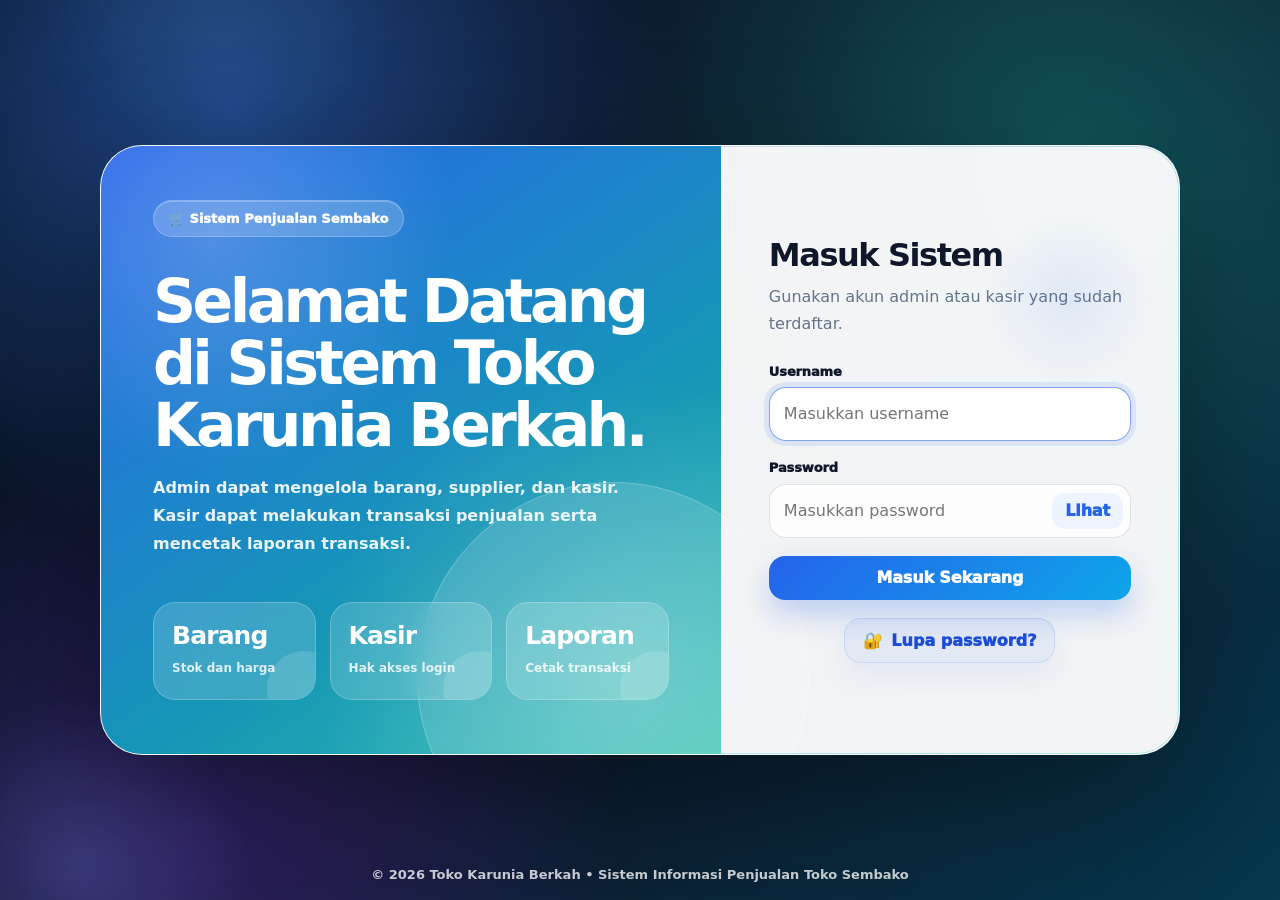
<file: laporan_detail_penjualan.html>
<!DOCTYPE html>
<html lang="id">
<head><meta charset="UTF-8"><meta name="viewport" content="width=device-width, initial-scale=1.0, viewport-fit=cover"><title>Laporan Detail Transaksi | Sistem Informasi Penjualan Toko Sembako</title><style>
:root {
    --bg: #eef6ff;
    --bg-deep: #071528;
    --surface: rgba(255, 255, 255, .88);
    --surface-strong: #ffffff;
    --surface-soft: #f6faff;
    --ink: #0f172a;
    --muted: #64748b;
    --line: rgba(148, 163, 184, .30);
    --primary: #2563eb;
    --primary-dark: #1d4ed8;
    --cyan: #06b6d4;
    --teal: #14b8a6;
    --green: #16a34a;
    --red: #dc2626;
    --amber: #f59e0b;
    --purple: #7c3aed;
    --radius: 24px;
    --shadow: 0 28px 80px rgba(15, 23, 42, .13);
    --shadow-soft: 0 14px 36px rgba(15, 23, 42, .09);
    --blur: blur(18px);
}

* { box-sizing: border-box; }
html { scroll-behavior: smooth; }
body {
    margin: 0;
    min-height: 100vh;
    font-family: Inter, ui-sans-serif, system-ui, -apple-system, BlinkMacSystemFont, "Segoe UI", Arial, sans-serif;
    color: var(--ink);
    background:
        radial-gradient(circle at 8% 4%, rgba(37, 99, 235, .18), transparent 24rem),
        radial-gradient(circle at 92% 12%, rgba(20, 184, 166, .16), transparent 26rem),
        radial-gradient(circle at 60% 100%, rgba(124, 58, 237, .08), transparent 28rem),
        linear-gradient(135deg, #edf5ff 0%, #f8fbff 48%, #ecfff8 100%);
    overflow-x: hidden;
}
body::before {
    content: "";
    position: fixed;
    inset: 0;
    pointer-events: none;
    z-index: -3;
    background-image:
        linear-gradient(rgba(37, 99, 235, .045) 1px, transparent 1px),
        linear-gradient(90deg, rgba(37, 99, 235, .045) 1px, transparent 1px);
    background-size: 34px 34px;
    mask-image: linear-gradient(to bottom, rgba(0, 0, 0, .72), transparent 74%);
}
body::after {
    content: "";
    position: fixed;
    width: 520px;
    height: 520px;
    right: -230px;
    bottom: -235px;
    border-radius: 999px;
    background: radial-gradient(circle, rgba(14, 165, 233, .18), transparent 68%);
    filter: blur(3px);
    animation: auroraFloat 13s ease-in-out infinite alternate;
    pointer-events: none;
    z-index: -2;
}

a { color: inherit; text-decoration: none; }
button, input, select, textarea { font: inherit; }
img { max-width: 100%; }

/* LOGIN */
.login-page {
    display: grid;
    place-items: center;
    min-height: 100vh;
    padding: 32px;
    background:
        radial-gradient(circle at 18% 12%, rgba(59, 130, 246, .48), transparent 28rem),
        radial-gradient(circle at 83% 18%, rgba(20, 184, 166, .38), transparent 30rem),
        radial-gradient(circle at 16% 92%, rgba(124, 58, 237, .28), transparent 26rem),
        linear-gradient(135deg, #061225 0%, #0f172a 54%, #05384d 100%);
    overflow: hidden;
}
.login-page::before,
.login-page::after {
    content: "";
    position: fixed;
    border-radius: 999px;
    pointer-events: none;
    opacity: .9;
}
.login-page::before {
    width: 440px;
    height: 440px;
    top: -175px;
    right: -135px;
    background: radial-gradient(circle, rgba(125, 211, 252, .30), transparent 64%);
    animation: orbMove 10s ease-in-out infinite alternate;
}
.login-page::after {
    width: 380px;
    height: 380px;
    bottom: -155px;
    left: -110px;
    background: radial-gradient(circle, rgba(129, 140, 248, .28), transparent 65%);
    animation: orbMove 11s ease-in-out infinite alternate-reverse;
}
.login-card {
    width: min(1080px, 100%);
    min-height: 610px;
    display: grid;
    grid-template-columns: 1.15fr .85fr;
    position: relative;
    overflow: hidden;
    z-index: 1;
    border-radius: 38px;
    background: rgba(255, 255, 255, .95);
    border: 1px solid rgba(255, 255, 255, .42);
    box-shadow: 0 40px 120px rgba(0, 0, 0, .36);
    animation: cardReveal .82s cubic-bezier(.2, .8, .2, 1) both;
}
.login-card::before {
    content: "";
    position: absolute;
    inset: 0;
    padding: 1px;
    border-radius: inherit;
    background: linear-gradient(135deg, rgba(255, 255, 255, .85), rgba(96, 165, 250, .38), rgba(45, 212, 191, .38));
    mask: linear-gradient(#000 0 0) content-box, linear-gradient(#000 0 0);
    mask-composite: exclude;
    pointer-events: none;
}
.login-hero {
    position: relative;
    display: flex;
    flex-direction: column;
    justify-content: space-between;
    padding: 54px 52px;
    color: #fff;
    background:
        radial-gradient(circle at 78% 88%, rgba(255, 255, 255, .22), transparent 18rem),
        linear-gradient(145deg, rgba(37, 99, 235, .98), rgba(14, 116, 144, .94));
    isolation: isolate;
}
.login-hero::before {
    content: "";
    position: absolute;
    inset: 0;
    z-index: -1;
    background: linear-gradient(110deg, transparent 0%, rgba(255, 255, 255, .16) 44%, transparent 72%);
    transform: translateX(-120%);
    animation: shine 6s ease-in-out infinite;
}
.login-hero::after {
    content: "";
    position: absolute;
    right: -88px;
    bottom: -120px;
    width: 390px;
    height: 390px;
    border-radius: 50%;
    background: rgba(255, 255, 255, .13);
    border: 1px solid rgba(255, 255, 255, .22);
}
.login-badge {
    display: inline-flex;
    align-items: center;
    gap: 8px;
    width: fit-content;
    padding: 10px 15px;
    border-radius: 999px;
    background: rgba(255, 255, 255, .18);
    border: 1px solid rgba(255, 255, 255, .22);
    backdrop-filter: blur(12px);
    font-size: 13px;
    font-weight: 950;
    box-shadow: inset 0 1px 0 rgba(255, 255, 255, .26);
}
.login-hero h1 {
    max-width: 540px;
    margin: 34px 0 18px;
    font-size: clamp(38px, 5vw, 60px);
    line-height: 1.03;
    letter-spacing: -.06em;
}
.login-hero p {
    max-width: 470px;
    margin: 0;
    color: rgba(255, 255, 255, .9);
    line-height: 1.75;
    font-weight: 650;
}
.login-mini-cards {
    position: relative;
    z-index: 1;
    display: grid;
    grid-template-columns: repeat(3, minmax(0, 1fr));
    gap: 14px;
    margin-top: 38px;
}
.login-mini-cards div {
    position: relative;
    min-height: 98px;
    padding: 18px;
    overflow: hidden;
    border-radius: 22px;
    background: rgba(255, 255, 255, .16);
    border: 1px solid rgba(255, 255, 255, .22);
    backdrop-filter: blur(14px);
    transition: transform .25s ease, background .25s ease, border-color .25s ease;
}
.login-mini-cards div:hover {
    transform: translateY(-6px) scale(1.01);
    background: rgba(255, 255, 255, .23);
    border-color: rgba(255, 255, 255, .34);
}
.login-mini-cards div::after {
    content: "";
    position: absolute;
    right: -26px;
    bottom: -26px;
    width: 74px;
    height: 74px;
    border-radius: 50%;
    background: rgba(255, 255, 255, .13);
}
.login-mini-cards strong { display: block; margin-bottom: 7px; font-size: 25px; letter-spacing: -.035em; }
.login-mini-cards span { color: rgba(255, 255, 255, .84); font-size: 12px; font-weight: 750; }
.login-form-panel {
    position: relative;
    align-self: center;
    padding: 52px 48px;
}
.login-form-panel::before {
    content: "";
    position: absolute;
    width: 180px;
    height: 180px;
    right: 20px;
    top: 24px;
    border-radius: 50%;
    background: radial-gradient(circle, rgba(37, 99, 235, .09), transparent 70%);
    pointer-events: none;
}
.login-form-panel h2,
.forgot-card h1 {
    margin: 0 0 10px;
    font-size: 32px;
    line-height: 1.15;
    letter-spacing: -.045em;
}
.login-form-panel > p,
.forgot-card > p {
    margin: 0 0 26px;
    color: var(--muted);
    line-height: 1.68;
    font-weight: 520;
}
.forgot-login-box { margin-top: 18px; text-align: center; }
.forgot-login-box a {
    display: inline-flex;
    align-items: center;
    justify-content: center;
    gap: 8px;
    color: #1d4ed8;
    font-weight: 950;
    padding: 12px 18px;
    border-radius: 17px;
    background: rgba(37, 99, 235, .08);
    border: 1px solid rgba(37, 99, 235, .10);
    transition: .25s ease;
}
.forgot-login-box a::before { content: "🔐"; }
.forgot-login-box a:hover { background: rgba(37, 99, 235, .15); transform: translateY(-2px); }
.forgot-page {
    min-height: 100vh;
    display: grid;
    place-items: center;
    padding: 28px;
    background:
        radial-gradient(circle at 20% 10%, rgba(59, 130, 246, .34), transparent 24rem),
        radial-gradient(circle at 80% 90%, rgba(20, 184, 166, .28), transparent 25rem),
        linear-gradient(135deg, #071225, #0f172a);
}
.forgot-card {
    width: min(500px, 100%);
    padding: 36px;
    border-radius: 30px;
    background: rgba(255, 255, 255, .96);
    border: 1px solid rgba(255, 255, 255, .55);
    box-shadow: 0 34px 100px rgba(0, 0, 0, .30);
    animation: cardReveal .65s ease both;
}

/* FORM & BUTTON */
.form-group { margin-bottom: 15px; }
label {
    display: block;
    margin-bottom: 8px;
    color: #172033;
    font-size: 13px;
    font-weight: 950;
    letter-spacing: -.01em;
}
input, select, textarea {
    width: 100%;
    min-height: 47px;
    padding: 12px 14px;
    border: 1px solid #d8e2ef;
    border-radius: 16px;
    background: rgba(255, 255, 255, .88);
    color: var(--ink);
    outline: none;
    transition: border-color .2s ease, box-shadow .2s ease, transform .2s ease, background .2s ease;
}
textarea { min-height: 92px; resize: vertical; }
input:focus, select:focus, textarea:focus {
    border-color: rgba(37, 99, 235, .66);
    box-shadow: 0 0 0 5px rgba(37, 99, 235, .12);
    background: #fff;
    transform: translateY(-1px);
}
.password-wrap { position: relative; }
.password-wrap input { padding-right: 86px; }
.password-toggle {
    position: absolute;
    right: 8px;
    top: 50%;
    transform: translateY(-50%);
    min-height: 36px;
    width: auto;
    padding: 8px 13px;
    border-radius: 13px;
    background: #eef4ff;
    color: var(--primary);
    box-shadow: none;
}
button, .btn {
    position: relative;
    display: inline-flex;
    align-items: center;
    justify-content: center;
    gap: 8px;
    min-height: 44px;
    padding: 11px 17px;
    border: 0;
    border-radius: 16px;
    color: #fff;
    cursor: pointer;
    overflow: hidden;
    background: linear-gradient(135deg, #2563eb, #0ea5e9);
    box-shadow: 0 14px 30px rgba(37, 99, 235, .26);
    font-weight: 950;
    transition: transform .2s ease, box-shadow .2s ease, filter .2s ease;
}
button::after, .btn::after {
    content: "";
    position: absolute;
    inset: 0;
    background: linear-gradient(110deg, transparent, rgba(255, 255, 255, .28), transparent);
    transform: translateX(-120%);
    transition: transform .6s ease;
}
button:hover, .btn:hover { transform: translateY(-3px); box-shadow: 0 18px 38px rgba(37, 99, 235, .33); }
button:hover::after, .btn:hover::after { transform: translateX(120%); }
button:active, .btn:active { transform: translateY(0); }
.btn-secondary { background: linear-gradient(135deg, #475569, #64748b); box-shadow: 0 14px 30px rgba(71, 85, 105, .20); }
.btn-danger { background: linear-gradient(135deg, #dc2626, #f43f5e); box-shadow: 0 14px 30px rgba(220, 38, 38, .22); }
.btn-print { background: linear-gradient(135deg, #16a34a, #22c55e); box-shadow: 0 14px 30px rgba(22, 163, 74, .22); }
.btn-ghost { background: #eef4ff; color: var(--primary); box-shadow: none; }
.alert {
    margin-bottom: 16px;
    padding: 14px 15px;
    border-radius: 18px;
    border: 1px solid transparent;
    font-weight: 850;
    animation: slideUp .45s ease both;
}
.alert-error { background: #fff1f2; color: #991b1b; border-color: #fecdd3; }
.alert-success { background: #ecfdf5; color: #166534; border-color: #bbf7d0; }

/* APP LAYOUT: sidebar dan topbar tidak ikut saat halaman di-scroll */
.layout {
    display: block;
    min-height: 100vh;
}
.sidebar {
    position: fixed;
    top: 0;
    left: 0;
    bottom: 0;
    width: 304px;
    height: 100vh;
    min-height: 100vh;
    padding: 23px 18px;
    overflow-y: auto;
    overflow-x: hidden;
    color: #fff;
    background:
        radial-gradient(circle at 24% 0%, rgba(59, 130, 246, .34), transparent 18rem),
        radial-gradient(circle at 90% 80%, rgba(20, 184, 166, .22), transparent 18rem),
        linear-gradient(180deg, rgba(15, 23, 42, .99), rgba(9, 30, 55, .99));
    box-shadow: 18px 0 50px rgba(15, 23, 42, .14);
    z-index: 2;
}
.brand {
    display: flex;
    align-items: center;
    gap: 12px;
    padding-bottom: 18px;
    margin-bottom: 18px;
    border-bottom: 1px solid rgba(255, 255, 255, .10);
}
.brand-logo {
    width: 52px;
    height: 52px;
    display: grid;
    place-items: center;
    border-radius: 19px;
    background: linear-gradient(135deg, #38bdf8, #2563eb 56%, #14b8a6);
    box-shadow: 0 16px 38px rgba(37, 99, 235, .38);
    font-weight: 950;
    letter-spacing: -.05em;
    animation: pulseLogo 3.8s ease-in-out infinite;
}
.brand h2 { margin: 0; font-size: 20px; letter-spacing: -.04em; }
.brand span { display: block; margin-top: 2px; color: #93c5fd; font-size: 12px; font-weight: 850; }
.userbox {
    display: flex;
    align-items: center;
    gap: 12px;
    margin-bottom: 18px;
    padding: 15px;
    border-radius: 23px;
    background: rgba(255, 255, 255, .085);
    border: 1px solid rgba(255, 255, 255, .12);
    backdrop-filter: blur(14px);
    box-shadow: inset 0 1px 0 rgba(255, 255, 255, .07);
}
.avatar {
    width: 46px;
    height: 46px;
    display: grid;
    place-items: center;
    border-radius: 17px;
    background: linear-gradient(135deg, #e0f2fe, #bfdbfe);
    color: #1d4ed8;
    font-weight: 950;
    box-shadow: inset 0 1px 0 rgba(255, 255, 255, .75);
}
.userbox strong { display: block; font-size: 14px; }
.userbox span { display: block; margin-top: 2px; color: #93c5fd; font-size: 12px; font-weight: 950; }
.sidebar-nav { display: grid; gap: 8px; }
.sidebar-nav a, .logout {
    display: flex;
    align-items: center;
    gap: 11px;
    min-height: 45px;
    padding: 12px 13px;
    border-radius: 17px;
    color: #dbeafe;
    font-size: 14px;
    font-weight: 880;
    position: relative;
    transition: transform .20s ease, background .20s ease, color .20s ease;
}
.sidebar-nav a span, .logout span { width: 22px; text-align: center; filter: drop-shadow(0 5px 9px rgba(0, 0, 0, .20)); }
.sidebar-nav a::before {
    content: "";
    position: absolute;
    inset: 0;
    border-radius: inherit;
    background: linear-gradient(135deg, rgba(255, 255, 255, .16), rgba(255, 255, 255, .055));
    opacity: 0;
    transition: opacity .20s ease;
}
.sidebar-nav a:hover, .sidebar-nav a.active { color: #fff; transform: translateX(5px); }
.sidebar-nav a:hover::before, .sidebar-nav a.active::before { opacity: 1; }
.sidebar-nav a.active { box-shadow: inset 4px 0 0 #60a5fa, 0 14px 30px rgba(2, 8, 23, .12); }
.logout {
    margin-top: 20px;
    background: rgba(220, 38, 38, .17);
    border: 1px solid rgba(248, 113, 113, .24);
    color: #fecaca;
}
.logout:hover { background: rgba(220, 38, 38, .27); color: #fff; transform: translateX(5px); }
.content {
    width: calc(100% - 304px);
    min-height: 100vh;
    margin-left: 304px;
    padding: 30px;
}
.topbar {
    position: static;
    top: auto;
    z-index: 1;
    display: flex;
    align-items: center;
    justify-content: space-between;
    gap: 16px;
    min-height: 104px;
    padding: 22px 24px;
    margin-bottom: 24px;
    border-radius: 30px;
    overflow: hidden;
    background:
        linear-gradient(135deg, rgba(255, 255, 255, .90), rgba(255, 255, 255, .70)),
        radial-gradient(circle at 95% 20%, rgba(20, 184, 166, .16), transparent 18rem);
    border: 1px solid rgba(255, 255, 255, .76);
    backdrop-filter: var(--blur);
    box-shadow: var(--shadow-soft);
    animation: slideDown .48s ease both;
}
.topbar::after {
    content: "";
    position: absolute;
    right: -70px;
    top: -90px;
    width: 240px;
    height: 240px;
    border-radius: 999px;
    background: radial-gradient(circle, rgba(37, 99, 235, .10), transparent 67%);
    pointer-events: none;
}
.topbar h1 { margin: 0; font-size: 30px; letter-spacing: -.05em; }
.eyebrow {
    margin: 0 0 5px;
    color: var(--primary);
    font-size: 12px;
    font-weight: 950;
    text-transform: uppercase;
    letter-spacing: .14em;
}
.topbar-right { position: relative; z-index: 1; display: flex; align-items: center; gap: 10px; flex-wrap: wrap; justify-content: flex-end; }
.date-pill, .role-pill, .clock-pill {
    display: inline-flex;
    align-items: center;
    gap: 7px;
    min-height: 39px;
    padding: 10px 13px;
    border-radius: 999px;
    font-size: 12px;
    font-weight: 950;
    white-space: nowrap;
    border: 1px solid rgba(255, 255, 255, .72);
}
.date-pill { background: #eff6ff; color: #1d4ed8; }
.role-pill { background: #ecfdf5; color: #047857; }
.clock-pill { background: #f5f3ff; color: #6d28d9; }
.date-pill::before { content: "📅"; }
.role-pill::before { content: "🔑"; }
.clock-pill::before { content: "⏱"; }
.page-title {
    display: flex;
    align-items: center;
    justify-content: space-between;
    gap: 16px;
    margin-bottom: 18px;
    animation: slideUp .48s ease both;
}
.page-title h1 { margin: 0; font-size: 27px; letter-spacing: -.045em; }

.card {
    position: relative;
    margin-bottom: 22px;
    padding: 23px;
    border-radius: var(--radius);
    background: var(--surface);
    border: 1px solid rgba(255, 255, 255, .72);
    box-shadow: var(--shadow-soft);
    backdrop-filter: var(--blur);
    animation: slideUp .52s ease both;
}
.card::before {
    content: "";
    position: absolute;
    inset: 0;
    border-radius: inherit;
    background: linear-gradient(135deg, rgba(255, 255, 255, .58), transparent 47%);
    pointer-events: none;
}
.card > * { position: relative; }
.card h2 { margin: 0 0 16px; font-size: 21px; letter-spacing: -.035em; }
.grid { display: grid; grid-template-columns: repeat(2, minmax(0, 1fr)); gap: 15px; }
.grid-3 { display: grid; grid-template-columns: repeat(3, minmax(0, 1fr)); gap: 15px; }

/* DASHBOARD */
.dashboard-hero {
    position: relative;
    overflow: hidden;
    display: grid;
    grid-template-columns: 1.3fr .7fr;
    gap: 20px;
    align-items: center;
    min-height: 160px;
    margin-bottom: 20px;
    padding: 26px;
    border-radius: 30px;
    color: #fff;
    background:
        radial-gradient(circle at 92% 22%, rgba(255,255,255,.24), transparent 15rem),
        linear-gradient(135deg, #2563eb, #0891b2 64%, #14b8a6);
    box-shadow: 0 28px 70px rgba(37, 99, 235, .24);
    animation: slideUp .55s ease both;
}
.dashboard-hero::after {
    content: "";
    position: absolute;
    right: -90px;
    bottom: -130px;
    width: 330px;
    height: 330px;
    border-radius: 50%;
    background: rgba(255,255,255,.12);
    border: 1px solid rgba(255,255,255,.18);
}
.dashboard-hero h2 { position: relative; z-index: 1; margin: 0 0 10px; font-size: 32px; letter-spacing: -.055em; }
.dashboard-hero p { position: relative; z-index: 1; max-width: 680px; margin: 0; color: rgba(255,255,255,.88); line-height: 1.72; font-weight: 650; }
.hero-kpi { position: relative; z-index: 1; display: grid; gap: 10px; }
.hero-kpi div {
    padding: 14px 15px;
    border-radius: 20px;
    background: rgba(255,255,255,.16);
    border: 1px solid rgba(255,255,255,.22);
    backdrop-filter: blur(14px);
}
.hero-kpi span { display: block; color: rgba(255,255,255,.78); font-size: 12px; font-weight: 850; }
.hero-kpi strong { display: block; margin-top: 3px; font-size: 20px; letter-spacing: -.035em; }
.stats {
    display: grid;
    grid-template-columns: repeat(4, minmax(0, 1fr));
    gap: 18px;
    margin-bottom: 22px;
}
.stat {
    position: relative;
    min-height: 144px;
    padding: 22px;
    overflow: hidden;
    border-radius: 26px;
    background: linear-gradient(150deg, rgba(255,255,255,.96), rgba(248,251,255,.88));
    border: 1px solid rgba(255,255,255,.76);
    box-shadow: var(--shadow-soft);
    animation: statPop .55s ease both;
    transition: transform .25s ease, box-shadow .25s ease;
}
.stat:hover { transform: translateY(-6px); box-shadow: 0 24px 54px rgba(15, 23, 42, .13); }
.stat:nth-child(1) { animation-delay: .03s; }
.stat:nth-child(2) { animation-delay: .08s; }
.stat:nth-child(3) { animation-delay: .13s; }
.stat:nth-child(4) { animation-delay: .18s; }
.stat::before {
    content: "";
    position: absolute;
    right: -44px;
    top: -48px;
    width: 140px;
    height: 140px;
    border-radius: 50%;
    background: rgba(37, 99, 235, .10);
}
.stat::after {
    content: "📌";
    position: absolute;
    right: 18px;
    top: 18px;
    width: 48px;
    height: 48px;
    display: grid;
    place-items: center;
    border-radius: 18px;
    background: #eff6ff;
    font-size: 22px;
    box-shadow: inset 0 1px 0 rgba(255,255,255,.85);
}
.stat:nth-child(1)::after { content: "📦"; }
.stat:nth-child(2)::after { content: "🚚"; background: #ecfeff; }
.stat:nth-child(3)::after { content: "👤"; background: #f5f3ff; }
.stat:nth-child(4)::after { content: "💰"; background: #ecfdf5; }
.stat h3 {
    margin: 0 0 14px;
    color: var(--muted);
    font-size: 12px;
    font-weight: 950;
    text-transform: uppercase;
    letter-spacing: .08em;
}
.stat p {
    position: relative;
    z-index: 1;
    margin: 0;
    font-size: 28px;
    font-weight: 950;
    letter-spacing: -.045em;
}
.dashboard-grid {
    display: grid;
    grid-template-columns: minmax(0, 1fr) 340px;
    gap: 20px;
}
.quick-actions { display: grid; gap: 12px; }
.quick-actions a {
    display: flex;
    align-items: center;
    justify-content: space-between;
    gap: 12px;
    padding: 15px;
    border-radius: 20px;
    background: #fff;
    border: 1px solid rgba(148, 163, 184, .22);
    box-shadow: 0 10px 24px rgba(15, 23, 42, .06);
    font-weight: 950;
    transition: transform .22s ease, box-shadow .22s ease, border-color .22s ease;
}
.quick-actions a:hover { transform: translateY(-4px); box-shadow: 0 18px 40px rgba(37, 99, 235, .12); border-color: rgba(37, 99, 235, .25); }
.quick-actions span { color: var(--muted); font-size: 12px; font-weight: 800; }

/* TABLE */
.table-tools {
    display: flex;
    align-items: center;
    justify-content: space-between;
    gap: 12px;
    margin: 0 0 14px;
    flex-wrap: wrap;
}
.table-search { max-width: 360px; background: rgba(255,255,255,.88); }
.table-count {
    color: var(--muted);
    font-size: 13px;
    font-weight: 950;
    padding: 8px 12px;
    background: rgba(248,250,252,.82);
    border: 1px solid var(--line);
    border-radius: 999px;
}
.table-wrap {
    width: 100%;
    overflow-x: auto;
    border-radius: 22px;
    border: 1px solid rgba(148, 163, 184, .25);
    background: #fff;
    box-shadow: inset 0 1px 0 rgba(255,255,255,.75);
}
.table-wrap::-webkit-scrollbar { height: 10px; }
.table-wrap::-webkit-scrollbar-thumb { background: #cbd5e1; border-radius: 999px; border: 3px solid #fff; }
table {
    width: 100%;
    min-width: 760px;
    border-collapse: collapse;
    background: #fff;
}
th, td {
    padding: 14px 13px;
    border-bottom: 1px solid #e8eef7;
    text-align: left;
    vertical-align: middle;
}
th {
    position: static;
    top: auto;
    z-index: auto;
    background: linear-gradient(180deg, #f8fbff, #eef5ff);
    color: #334155;
    font-size: 12px;
    font-weight: 950;
    text-transform: uppercase;
    letter-spacing: .06em;
    white-space: nowrap;
}
td { color: #334155; font-size: 14px; }
tbody tr { transition: background .16s ease, transform .16s ease, box-shadow .16s ease; }
tbody tr:hover { background: #f8fbff; transform: scale(1.002); box-shadow: 0 8px 24px rgba(15,23,42,.05); }
tbody tr.row-new { animation: rowIn .30s ease both; }
tfoot th { background: #f8fafc; color: var(--ink); }
.actions { display: flex; gap: 8px; flex-wrap: wrap; }
.actions .btn { padding: 9px 12px; border-radius: 13px; font-size: 13px; }
.badge {
    display: inline-flex;
    align-items: center;
    justify-content: center;
    padding: 6px 10px;
    border-radius: 999px;
    background: #eff6ff;
    color: #1d4ed8;
    font-size: 12px;
    font-weight: 950;
}
.report-header {
    text-align: center;
    margin-bottom: 18px;
    padding-bottom: 15px;
    border-bottom: 2px solid var(--line);
}
.report-header h2 { margin: 0 0 8px; }
.report-header p { margin: 4px 0; color: var(--muted); }
.filter { display: flex; align-items: end; gap: 11px; flex-wrap: wrap; }
.filter .form-group { min-width: 190px; margin-bottom: 0; }
#tabelItem { margin-top: 8px; }
#grandTotal { color: #047857; font-size: 18px; }

/* JS ENHANCEMENTS */
.app-loader {
    position: fixed;
    inset: 0;
    z-index: 9999;
    display: grid;
    place-items: center;
    background: linear-gradient(135deg, #061225, #0f172a 52%, #06394b);
    color: #fff;
    transition: opacity .45s ease, visibility .45s ease;
}
.app-loader.hide { opacity: 0; visibility: hidden; }
.loader-box { text-align: center; font-weight: 950; letter-spacing: -.02em; }
.loader-spinner {
    width: 48px;
    height: 48px;
    margin: 0 auto 14px;
    border-radius: 50%;
    border: 4px solid rgba(255,255,255,.15);
    border-top-color: #60a5fa;
    box-shadow: 0 0 30px rgba(96, 165, 250, .25);
    animation: spin .75s linear infinite;
}
.no-result-row td { text-align: center; color: var(--muted); font-weight: 850; padding: 28px 12px; }
.form-spotlight { box-shadow: 0 0 0 5px rgba(37,99,235,.10), var(--shadow-soft); }
.reveal-ready { opacity: 0; transform: translateY(18px); transition: opacity .55s ease, transform .55s ease; }
.reveal-ready.revealed { opacity: 1; transform: none; }

/* ANIMATION */
@keyframes cardReveal { from { opacity: 0; transform: translateY(24px) scale(.975); } to { opacity: 1; transform: none; } }
@keyframes slideUp { from { opacity: 0; transform: translateY(18px); } to { opacity: 1; transform: none; } }
@keyframes slideDown { from { opacity: 0; transform: translateY(-14px); } to { opacity: 1; transform: none; } }
@keyframes rowIn { from { opacity: 0; transform: translateY(8px); } to { opacity: 1; transform: none; } }
@keyframes statPop { from { opacity: 0; transform: translateY(18px) scale(.98); } to { opacity: 1; transform: none; } }
@keyframes orbMove { from { transform: translate3d(0,0,0) scale(1); } to { transform: translate3d(30px, 25px, 0) scale(1.07); } }
@keyframes auroraFloat { from { transform: translate(0,0) scale(1); } to { transform: translate(-36px, -24px) scale(1.09); } }
@keyframes shine { 0%, 42% { transform: translateX(-120%); } 62%, 100% { transform: translateX(120%); } }
@keyframes pulseLogo { 0%, 100% { transform: translateY(0); box-shadow: 0 16px 38px rgba(37,99,235,.38); } 50% { transform: translateY(-3px); box-shadow: 0 20px 48px rgba(20,184,166,.36); } }
@keyframes spin { to { transform: rotate(360deg); } }
@keyframes ripple { to { transform: scale(2.7); opacity: 0; } }


/* PREMIUM V6: dashboard compact table + footer copyright */
.transaksi-terbaru-card {
    overflow: hidden !important;
}

.transaksi-terbaru-card .table-tools {
    gap: 10px;
    margin-bottom: 12px;
}

.transaksi-terbaru-card .table-search {
    max-width: 320px;
    min-height: 44px;
}

.transaksi-terbaru-card .table-count {
    font-size: 12px;
    padding: 7px 11px;
}

.transaksi-terbaru-card .table-wrap {
    overflow-x: hidden !important;
}

.table-transaksi-dashboard {
    width: 100% !important;
    min-width: 0 !important;
    table-layout: fixed !important;
}

.table-transaksi-dashboard th,
.table-transaksi-dashboard td {
    padding: 11px 8px !important;
    font-size: 12.2px !important;
    line-height: 1.35 !important;
    white-space: normal !important;
    word-break: break-word !important;
}

.table-transaksi-dashboard th {
    font-size: 10.6px !important;
    letter-spacing: .045em !important;
}

.table-transaksi-dashboard th:nth-child(1),
.table-transaksi-dashboard td:nth-child(1) {
    width: 6%;
    text-align: center;
}

.table-transaksi-dashboard th:nth-child(2),
.table-transaksi-dashboard td:nth-child(2) {
    width: 23%;
}

.table-transaksi-dashboard th:nth-child(3),
.table-transaksi-dashboard td:nth-child(3) {
    width: 17%;
}

.table-transaksi-dashboard th:nth-child(4),
.table-transaksi-dashboard td:nth-child(4) {
    width: 13%;
}

.table-transaksi-dashboard th:nth-child(5),
.table-transaksi-dashboard td:nth-child(5),
.table-transaksi-dashboard th:nth-child(6),
.table-transaksi-dashboard td:nth-child(6),
.table-transaksi-dashboard th:nth-child(7),
.table-transaksi-dashboard td:nth-child(7) {
    width: 13.6%;
    white-space: nowrap !important;
}

.app-footer {
    margin: 26px 0 4px;
    padding: 18px 22px;
    display: flex;
    align-items: center;
    justify-content: space-between;
    gap: 14px;
    border-radius: 24px;
    background:
        linear-gradient(135deg, rgba(255,255,255,.88), rgba(255,255,255,.62)),
        radial-gradient(circle at 95% 20%, rgba(37,99,235,.12), transparent 16rem);
    border: 1px solid rgba(255,255,255,.74);
    box-shadow: 0 16px 42px rgba(15,23,42,.08);
    color: #475569;
    backdrop-filter: blur(16px);
}

.app-footer strong {
    display: block;
    color: #0f172a;
    font-size: 14px;
    letter-spacing: -.015em;
}

.app-footer span,
.app-footer p {
    margin: 0;
    color: #64748b;
    font-size: 12px;
    font-weight: 750;
}

.login-copyright {
    position: fixed;
    left: 50%;
    bottom: 18px;
    transform: translateX(-50%);
    width: calc(100% - 32px);
    text-align: center;
    color: rgba(255,255,255,.76);
    font-size: 13px;
    font-weight: 760;
    z-index: 2;
    text-shadow: 0 6px 18px rgba(0,0,0,.22);
}


/* PREMIUM V7: sidebar kiri dibuat diam, hanya konten kanan yang bergerak saat scroll */
.sidebar::-webkit-scrollbar {
    width: 7px;
}
.sidebar::-webkit-scrollbar-track {
    background: rgba(255, 255, 255, .04);
}
.sidebar::-webkit-scrollbar-thumb {
    background: rgba(147, 197, 253, .38);
    border-radius: 999px;
}
.sidebar::-webkit-scrollbar-thumb:hover {
    background: rgba(147, 197, 253, .62);
}
html, body {
    overflow-x: hidden;
}



/* PREMIUM V10: sidebar bisa dibuka dan ditutup */
.sidebar,
.content,
.sidebar-toggle {
    transition: transform .32s ease, margin-left .32s ease, width .32s ease, left .32s ease, box-shadow .32s ease;
}

.sidebar-toggle {
    position: fixed;
    left: 318px;
    top: 22px;
    z-index: 1200;
    width: 46px;
    height: 46px;
    display: inline-grid;
    place-items: center;
    border: 0;
    border-radius: 16px;
    color: #ffffff;
    background: linear-gradient(135deg, #2563eb, #0ea5e9);
    box-shadow: 0 18px 38px rgba(37, 99, 235, .28);
    font-size: 20px;
    line-height: 1;
    cursor: pointer;
}

.sidebar-toggle:hover {
    transform: translateY(-2px) scale(1.03);
    box-shadow: 0 22px 46px rgba(37, 99, 235, .36);
}

body.sidebar-collapsed .sidebar {
    transform: translateX(-104%);
    box-shadow: none;
}

body.sidebar-collapsed .content {
    margin-left: 0;
    width: 100%;
}

body.sidebar-collapsed .sidebar-toggle {
    left: 22px;
    background: linear-gradient(135deg, #0f172a, #2563eb);
}

body.sidebar-collapsed .content .topbar,
body.sidebar-collapsed .content .card,
body.sidebar-collapsed .content .page-title,
body.sidebar-collapsed .content .dashboard-hero,
body.sidebar-collapsed .content .stats,
body.sidebar-collapsed .content .dashboard-grid,
body.sidebar-collapsed .content .app-footer {
    animation-duration: .32s;
}

@media (max-width: 900px) {
    .sidebar-toggle {
        left: 18px;
        top: 18px;
    }

    .sidebar {
        position: fixed !important;
        width: 304px;
        height: 100vh;
        min-height: 100vh;
        border-radius: 0 28px 28px 0;
        transform: translateX(-104%);
        z-index: 1100;
        overflow-y: auto;
    }

    body:not(.sidebar-collapsed) .sidebar {
        transform: translateX(0);
    }

    .content {
        width: 100% !important;
        margin-left: 0 !important;
        padding-top: 78px;
    }
}

@media print {
    body { background: #fff; color: #000; }
    body::before, body::after, .sidebar, .topbar, .no-print, .table-tools, .app-loader { display: none !important; }
    .content { width: 100%; margin: 0; padding: 0; }
    .card { box-shadow: none; border: 0; border-radius: 0; padding: 0; background: #fff; }
    .card::before { display: none; }
    .page-title { display: none; }
    table { min-width: 0; }
    th, td { border: 1px solid #000; color: #000; }
}

@media (max-width: 1100px) {
    .stats { grid-template-columns: repeat(2, minmax(0, 1fr)); }
    .dashboard-grid { grid-template-columns: 1fr; }
    .dashboard-hero { grid-template-columns: 1fr; }
}
@media (max-width: 900px) {
    .login-card { grid-template-columns: 1fr; }
    .login-hero { min-height: 420px; }
    .layout { display: block; }
    .sidebar {
        position: static;
        width: 100%;
        height: auto;
        min-height: auto;
        border-radius: 0 0 30px 30px;
        overflow: visible;
    }
    .content {
        width: 100%;
        margin-left: 0;
        padding: 18px;
    }
    .topbar { align-items: flex-start; flex-direction: column; }
    .grid, .grid-3 { grid-template-columns: 1fr; }
}
@media (max-width: 640px) {
    .app-footer { align-items: flex-start; flex-direction: column; }
    .login-copyright { position: static; transform: none; margin-top: 18px; }
    .login-page, .forgot-page { padding: 16px; }
    .login-card { border-radius: 28px; }
    .login-hero, .login-form-panel { padding: 32px 24px; }
    .login-mini-cards { grid-template-columns: 1fr; }
    .stats { grid-template-columns: 1fr; }
    .page-title { align-items: flex-start; flex-direction: column; }
    .card { padding: 17px; }
    .filter { align-items: stretch; }
    .filter .form-group { width: 100%; }
    button, .btn { width: auto; }
}

@media (prefers-reduced-motion: reduce) {
    *, *::before, *::after { animation: none !important; transition: none !important; scroll-behavior: auto !important; }
}

/* Mobile override untuk sidebar collapse, ditaruh di akhir agar menang dari aturan responsive lama */
@media (max-width: 900px) {
    .sidebar-toggle {
        position: fixed;
        display: inline-grid;
        left: 18px;
        top: 18px;
        z-index: 1200;
    }

    .sidebar {
        position: fixed !important;
        top: 0;
        left: 0;
        bottom: 0;
        width: 304px !important;
        height: 100vh !important;
        min-height: 100vh !important;
        border-radius: 0 28px 28px 0 !important;
        overflow-y: auto !important;
        transform: translateX(-104%);
        z-index: 1100;
    }

    body:not(.sidebar-collapsed) .sidebar {
        transform: translateX(0);
    }

    body.sidebar-collapsed .sidebar {
        transform: translateX(-104%);
    }

    .content,
    body.sidebar-collapsed .content {
        width: 100% !important;
        margin-left: 0 !important;
        padding: 78px 18px 18px !important;
    }
}


/* PREMIUM V11: tombol buka/tutup sidebar dirapikan di dalam header, tidak menabrak judul */
.topbar {
    align-items: center;
    padding: 20px 24px;
}

.topbar-left {
    position: relative;
    z-index: 2;
    display: flex;
    align-items: center;
    gap: 16px;
    min-width: 0;
}

.topbar-title {
    min-width: 0;
}

.topbar-title h1 {
    white-space: normal;
    overflow-wrap: anywhere;
}

.sidebar-toggle,
body.sidebar-collapsed .sidebar-toggle {
    position: relative !important;
    left: auto !important;
    top: auto !important;
    z-index: 3;
    flex: 0 0 54px;
    width: 54px;
    height: 54px;
    min-height: 54px;
    padding: 0;
    display: inline-grid;
    place-items: center;
    border-radius: 20px;
    border: 1px solid rgba(255, 255, 255, .72);
    color: #ffffff;
    background:
        linear-gradient(135deg, #1d4ed8 0%, #2563eb 48%, #0ea5e9 100%);
    box-shadow:
        0 18px 38px rgba(37, 99, 235, .24),
        inset 0 1px 0 rgba(255, 255, 255, .28);
    font-size: 0;
    line-height: 1;
    cursor: pointer;
    transform: none;
}

.sidebar-toggle::before {
    content: "";
    position: absolute;
    inset: 8px;
    border-radius: 15px;
    background: rgba(255, 255, 255, .12);
    opacity: .95;
    transition: opacity .25s ease, transform .25s ease;
}

.sidebar-toggle .toggle-icon {
    position: relative;
    z-index: 1;
    display: grid;
    place-items: center;
    width: 28px;
    height: 28px;
    color: #fff;
    font-size: 27px;
    font-weight: 950;
    line-height: 1;
    transform: translateY(-1px);
}

body.sidebar-collapsed .sidebar-toggle {
    background:
        linear-gradient(135deg, #0f172a 0%, #1d4ed8 58%, #0ea5e9 100%);
}

body.sidebar-collapsed .sidebar-toggle .toggle-icon {
    font-size: 26px;
    transform: none;
}

.sidebar-toggle:hover,
body.sidebar-collapsed .sidebar-toggle:hover {
    transform: translateY(-2px) scale(1.02);
    box-shadow:
        0 22px 46px rgba(37, 99, 235, .32),
        inset 0 1px 0 rgba(255, 255, 255, .30);
}

.sidebar-toggle:hover::before {
    opacity: 1;
    transform: scale(.94);
}

body:not(.sidebar-collapsed) .content {
    width: calc(100% - 304px);
    margin-left: 304px;
}

body.sidebar-collapsed .content {
    width: 100% !important;
    margin-left: 0 !important;
}

body.sidebar-collapsed .topbar {
    border-color: rgba(37, 99, 235, .16);
    box-shadow: 0 22px 55px rgba(37, 99, 235, .09);
}

body.sidebar-collapsed .topbar-left::after {
    content: "Menu penuh aktif";
    display: inline-flex;
    align-items: center;
    min-height: 31px;
    padding: 7px 11px;
    border-radius: 999px;
    background: rgba(37, 99, 235, .08);
    color: #1d4ed8;
    font-size: 11px;
    font-weight: 950;
    white-space: nowrap;
}

/* Dashboard V11: ringkasan lebih ringkas dan tetap menghitung data hari berjalan */
.dashboard-hero p {
    max-width: 730px;
}

@media (max-width: 900px) {
    .topbar {
        padding: 18px;
        border-radius: 26px;
    }

    .topbar-left {
        gap: 12px;
        width: 100%;
    }

    .sidebar-toggle,
    body.sidebar-collapsed .sidebar-toggle {
        position: relative !important;
        left: auto !important;
        top: auto !important;
        flex-basis: 50px;
        width: 50px;
        height: 50px;
        min-height: 50px;
        border-radius: 18px;
    }

    .topbar h1 {
        font-size: 26px;
    }

    .content,
    body.sidebar-collapsed .content {
        padding-top: 18px !important;
    }

    body.sidebar-collapsed .topbar-left::after {
        display: none;
    }
}

@media (max-width: 520px) {
    .topbar-left {
        align-items: flex-start;
    }

    .sidebar-toggle,
    body.sidebar-collapsed .sidebar-toggle {
        flex-basis: 46px;
        width: 46px;
        height: 46px;
        min-height: 46px;
        border-radius: 16px;
    }

    .sidebar-toggle .toggle-icon {
        font-size: 24px;
    }
}

/* PREMIUM V12: data barang berurutan dan tampilan inventory lebih menarik */
.page-title-inventory {
    align-items: flex-end;
}
.page-subtitle {
    margin: 7px 0 0;
    color: var(--muted);
    font-size: 14px;
    font-weight: 650;
}
.inventory-hero {
    position: relative;
    overflow: hidden;
    display: grid;
    grid-template-columns: minmax(0, 1.05fr) minmax(360px, .95fr);
    gap: 20px;
    align-items: stretch;
    margin-bottom: 22px;
    padding: 26px;
    border-radius: 32px;
    color: #fff;
    background:
        radial-gradient(circle at 92% 18%, rgba(255,255,255,.28), transparent 16rem),
        radial-gradient(circle at 16% 110%, rgba(255,255,255,.18), transparent 18rem),
        linear-gradient(135deg, #1d4ed8 0%, #0891b2 62%, #14b8a6 100%);
    box-shadow: 0 28px 70px rgba(37, 99, 235, .22);
    animation: slideUp .54s ease both;
}
.inventory-hero::before {
    content: "";
    position: absolute;
    inset: 0;
    background: linear-gradient(110deg, transparent 0%, rgba(255,255,255,.16) 42%, transparent 72%);
    transform: translateX(-120%);
    animation: shine 7s ease-in-out infinite;
}
.inventory-hero::after {
    content: "";
    position: absolute;
    right: -105px;
    bottom: -145px;
    width: 360px;
    height: 360px;
    border-radius: 50%;
    background: rgba(255,255,255,.12);
    border: 1px solid rgba(255,255,255,.18);
}
.inventory-hero-copy,
.inventory-mini-stats {
    position: relative;
    z-index: 1;
}
.inventory-badge {
    display: inline-flex;
    width: fit-content;
    align-items: center;
    gap: 8px;
    margin-bottom: 20px;
    padding: 9px 14px;
    border-radius: 999px;
    background: rgba(255,255,255,.17);
    border: 1px solid rgba(255,255,255,.22);
    color: rgba(255,255,255,.92);
    font-size: 12px;
    font-weight: 950;
    backdrop-filter: blur(12px);
}
.inventory-hero h2 {
    margin: 0 0 12px;
    max-width: 640px;
    font-size: clamp(30px, 3.2vw, 42px);
    line-height: 1.08;
    letter-spacing: -.06em;
}
.inventory-hero p {
    margin: 0;
    max-width: 690px;
    color: rgba(255,255,255,.88);
    line-height: 1.7;
    font-weight: 680;
}
.inventory-mini-stats {
    display: grid;
    grid-template-columns: repeat(2, minmax(0, 1fr));
    gap: 12px;
}
.inventory-mini-stats div {
    min-height: 105px;
    padding: 18px;
    border-radius: 24px;
    background: rgba(255,255,255,.16);
    border: 1px solid rgba(255,255,255,.24);
    backdrop-filter: blur(16px);
    box-shadow: inset 0 1px 0 rgba(255,255,255,.25);
}
.inventory-mini-stats span {
    display: block;
    color: rgba(255,255,255,.76);
    font-size: 12px;
    font-weight: 900;
    text-transform: uppercase;
    letter-spacing: .08em;
}
.inventory-mini-stats strong {
    display: block;
    margin-top: 9px;
    color: #fff;
    font-size: 25px;
    line-height: 1.2;
    letter-spacing: -.045em;
}
.inventory-form-card,
.inventory-table-card {
    overflow: hidden;
}
.inventory-form-card::after,
.inventory-table-card::after {
    content: "";
    position: absolute;
    width: 220px;
    height: 220px;
    right: -95px;
    top: -98px;
    border-radius: 50%;
    background: radial-gradient(circle, rgba(37,99,235,.09), transparent 67%);
    pointer-events: none;
}
.section-head {
    position: relative;
    z-index: 1;
    display: flex;
    align-items: flex-start;
    justify-content: space-between;
    gap: 16px;
    margin-bottom: 18px;
}
.section-head h2 {
    margin: 5px 0 0;
    font-size: 23px;
    letter-spacing: -.045em;
}
.section-kicker {
    color: var(--primary);
    font-size: 11px;
    font-weight: 950;
    letter-spacing: .13em;
    text-transform: uppercase;
}
.next-code-pill,
.sort-info-pill {
    display: inline-flex;
    align-items: center;
    min-height: 40px;
    padding: 10px 14px;
    border-radius: 999px;
    background: #eff6ff;
    color: #1e3a8a;
    border: 1px solid rgba(37, 99, 235, .16);
    box-shadow: 0 10px 24px rgba(37, 99, 235, .08);
    font-size: 12px;
    font-weight: 900;
    white-space: nowrap;
}
.next-code-pill strong {
    margin-left: 5px;
    color: #1d4ed8;
}
.sort-info-pill {
    background: #ecfdf5;
    color: #047857;
    border-color: rgba(16, 185, 129, .20);
}
.inventory-form-grid {
    align-items: start;
}
.readonly-code {
    color: #1d4ed8 !important;
    background: linear-gradient(135deg, #eff6ff, #f8fbff) !important;
    border-color: rgba(37, 99, 235, .24) !important;
    font-weight: 950 !important;
    letter-spacing: .04em;
    cursor: not-allowed;
}
.field-hint {
    display: block;
    margin-top: 8px;
    color: var(--muted);
    font-size: 12px;
    font-weight: 700;
}
.form-actions-premium {
    display: flex;
    align-items: center;
    gap: 10px;
    margin-top: 4px;
    flex-wrap: wrap;
}
.inventory-table-card .table-tools {
    margin-top: 4px;
}
.inventory-table {
    min-width: 0 !important;
    table-layout: fixed;
}
.inventory-table th,
.inventory-table td {
    padding: 13px 12px;
}
.inventory-table th:nth-child(1),
.inventory-table td:nth-child(1) { width: 56px; }
.inventory-table th:nth-child(2),
.inventory-table td:nth-child(2) { width: 108px; }
.inventory-table th:nth-child(3),
.inventory-table td:nth-child(3) { width: 25%; }
.inventory-table th:nth-child(4),
.inventory-table td:nth-child(4) { width: 18%; }
.inventory-table th:nth-child(5),
.inventory-table td:nth-child(5) { width: 95px; }
.inventory-table th:nth-child(6),
.inventory-table td:nth-child(6) { width: 145px; }
.inventory-table th:nth-child(7),
.inventory-table td:nth-child(7) { width: 92px; }
.inventory-table th:nth-child(8),
.inventory-table td:nth-child(8) { width: 150px; }
.row-number {
    color: var(--muted);
    font-weight: 900;
    text-align: center;
}
.product-code,
.price-chip,
.supplier-chip,
.unit-chip,
.stock-pill {
    display: inline-flex;
    align-items: center;
    justify-content: center;
    width: fit-content;
    max-width: 100%;
    border-radius: 999px;
    font-size: 12px;
    font-weight: 950;
    line-height: 1;
    white-space: nowrap;
}
.product-code {
    padding: 8px 10px;
    color: #1d4ed8;
    background: #eff6ff;
    border: 1px solid rgba(37, 99, 235, .16);
    letter-spacing: .05em;
}
.product-name-cell {
    display: flex;
    align-items: center;
    gap: 11px;
    min-width: 0;
}
.product-name-cell strong,
.product-name-cell small {
    display: block;
    min-width: 0;
    overflow: hidden;
    text-overflow: ellipsis;
    white-space: nowrap;
}
.product-name-cell strong {
    color: #0f172a;
    font-size: 14px;
}
.product-name-cell small {
    margin-top: 4px;
    color: var(--muted);
    font-size: 11px;
    font-weight: 750;
}
.product-icon {
    flex: 0 0 auto;
    width: 38px;
    height: 38px;
    display: grid;
    place-items: center;
    border-radius: 14px;
    background: linear-gradient(135deg, #eff6ff, #ecfeff);
    border: 1px solid rgba(37,99,235,.12);
    box-shadow: inset 0 1px 0 rgba(255,255,255,.8);
}
.supplier-chip {
    padding: 8px 10px;
    color: #334155;
    background: #f8fafc;
    border: 1px solid rgba(148, 163, 184, .24);
    overflow: hidden;
    text-overflow: ellipsis;
}
.unit-chip {
    padding: 8px 10px;
    color: #6d28d9;
    background: #f5f3ff;
    border: 1px solid rgba(124, 58, 237, .14);
}
.price-chip {
    padding: 9px 11px;
    color: #047857;
    background: #ecfdf5;
    border: 1px solid rgba(16, 185, 129, .18);
}
.stock-pill {
    min-width: 44px;
    padding: 9px 11px;
}
.stock-safe {
    color: #047857;
    background: #dcfce7;
    border: 1px solid rgba(34, 197, 94, .24);
}
.stock-mid {
    color: #b45309;
    background: #fef3c7;
    border: 1px solid rgba(245, 158, 11, .28);
}
.stock-low {
    color: #b91c1c;
    background: #fee2e2;
    border: 1px solid rgba(239, 68, 68, .24);
}
.actions-premium {
    gap: 7px;
    flex-wrap: nowrap;
}
.actions-premium .btn {
    min-width: 64px;
    justify-content: center;
    padding: 10px 12px;
    box-shadow: 0 10px 20px rgba(15, 23, 42, .08);
}

@media (max-width: 1180px) {
    .inventory-hero {
        grid-template-columns: 1fr;
    }
    .inventory-table {
        min-width: 900px !important;
    }
}

@media (max-width: 720px) {
    .page-title-inventory,
    .section-head {
        align-items: flex-start;
        flex-direction: column;
    }
    .inventory-hero {
        padding: 22px;
        border-radius: 26px;
    }
    .inventory-mini-stats {
        grid-template-columns: 1fr;
    }
}


/* V13: tombol aman untuk barang yang sudah masuk transaksi */
.btn-locked {
    background: linear-gradient(135deg, #e2e8f0, #cbd5e1) !important;
    color: #475569 !important;
    cursor: not-allowed !important;
    box-shadow: none !important;
    border: 1px solid rgba(148, 163, 184, 0.55) !important;
}

.btn-locked:hover {
    transform: none !important;
    filter: none !important;
}

/* V14: Laporan cetak lebih rapi dan proporsional */
.report-print-card {
    overflow: hidden;
}

.report-print-card .table-wrap {
    border-radius: 20px;
    border-color: rgba(148, 163, 184, .24);
    overflow-x: auto;
}

.report-table {
    width: 100% !important;
    min-width: 0 !important;
    table-layout: auto;
}

.report-table th,
.report-table td {
    padding: 12px 12px;
    line-height: 1.45;
}

.report-table th {
    text-align: center;
}

.report-table td:first-child,
.report-table th:first-child {
    text-align: center;
    width: 56px;
}

.report-table td:nth-last-child(-n+3) {
    white-space: nowrap;
}

.report-table tbody tr:last-child th {
    background: linear-gradient(180deg, #f8fbff, #eef5ff);
    font-weight: 950;
}

.report-print-footer {
    margin-top: 20px;
    padding: 13px 16px;
    border-radius: 18px;
    text-align: center;
    color: #64748b;
    background: linear-gradient(135deg, #f8fbff, #eef6ff);
    border: 1px solid rgba(148, 163, 184, .22);
    font-size: 12px;
    font-weight: 850;
}

@media print {
    @page {
        size: A4 portrait;
        margin: 10mm 9mm;
    }

    html,
    body {
        width: auto !important;
        min-width: 0 !important;
        margin: 0 !important;
        padding: 0 !important;
        background: #ffffff !important;
        color: #111111 !important;
        font-family: Arial, Helvetica, sans-serif !important;
        -webkit-print-color-adjust: exact;
        print-color-adjust: exact;
    }

    .layout,
    .content {
        display: block !important;
        width: 100% !important;
        max-width: none !important;
        min-height: 0 !important;
        margin: 0 !important;
        padding: 0 !important;
    }

    .sidebar,
    .topbar,
    .page-title,
    .no-print,
    .table-tools,
    .app-loader,
    .app-footer,
    .sidebar-toggle {
        display: none !important;
    }

    .report-print-card,
    .card {
        width: 100% !important;
        max-width: none !important;
        margin: 0 !important;
        padding: 0 !important;
        background: #ffffff !important;
        border: 0 !important;
        border-radius: 0 !important;
        box-shadow: none !important;
        backdrop-filter: none !important;
        overflow: visible !important;
        animation: none !important;
        transform: none !important;
    }

    .card::before,
    .report-print-card::before {
        display: none !important;
    }

    .table-wrap {
        width: 100% !important;
        overflow: visible !important;
        border: 0 !important;
        border-radius: 0 !important;
        box-shadow: none !important;
        background: transparent !important;
    }

    .report-header {
        margin: 0 0 8mm !important;
        padding: 0 0 4mm !important;
        text-align: center !important;
        border-bottom: 1px solid #9ca3af !important;
    }

    .report-header h2 {
        margin: 0 0 3mm !important;
        color: #000 !important;
        font-size: 15pt !important;
        font-weight: 800 !important;
        line-height: 1.2 !important;
        letter-spacing: 0 !important;
    }

    .report-header p {
        margin: 1mm 0 !important;
        color: #374151 !important;
        font-size: 9pt !important;
        line-height: 1.25 !important;
    }

    .report-table,
    table.report-table {
        width: 100% !important;
        min-width: 0 !important;
        table-layout: fixed !important;
        border-collapse: collapse !important;
        border-spacing: 0 !important;
        background: #ffffff !important;
        page-break-inside: auto !important;
    }

    .report-table thead {
        display: table-header-group !important;
    }

    .report-table tfoot {
        display: table-footer-group !important;
    }

    .report-table tr {
        page-break-inside: avoid !important;
        break-inside: avoid !important;
        box-shadow: none !important;
        transform: none !important;
        background: #fff !important;
    }

    .report-table th,
    .report-table td {
        border: 1px solid #4b5563 !important;
        padding: 5px 6px !important;
        color: #000 !important;
        font-size: 8.5pt !important;
        line-height: 1.25 !important;
        vertical-align: middle !important;
        word-break: normal !important;
        overflow-wrap: anywhere !important;
    }

    .report-table th {
        background: #eef2f7 !important;
        text-align: center !important;
        font-size: 8pt !important;
        font-weight: 800 !important;
        letter-spacing: 0 !important;
        text-transform: uppercase !important;
        white-space: normal !important;
    }

    .report-table td:first-child,
    .report-table th:first-child {
        width: 7mm !important;
        text-align: center !important;
    }

    .report-table td:nth-last-child(-n+3),
    .report-table th:nth-last-child(-n+3) {
        text-align: right !important;
        white-space: nowrap !important;
    }

    .report-table td:nth-child(3),
    .report-table th:nth-child(3) {
        white-space: normal !important;
    }

    .report-table tbody tr:last-child th {
        background: #eef2f7 !important;
        font-weight: 900 !important;
    }

    .report-print-footer {
        margin-top: 7mm !important;
        padding: 3mm 0 0 !important;
        border: 0 !important;
        border-top: 1px solid #cbd5e1 !important;
        border-radius: 0 !important;
        background: transparent !important;
        color: #374151 !important;
        text-align: center !important;
        font-size: 8pt !important;
        font-weight: 700 !important;
    }
}

@media print and (orientation: landscape) {
    .report-table th,
    .report-table td {
        font-size: 9pt !important;
    }
}

/* V15: laporan print lebih sejajar + loading premium baru */
@media print {
    .report-table,
    table.report-table {
        table-layout: fixed !important;
    }

    .report-table th,
    .report-table td {
        padding: 4px 5px !important;
        font-size: 8pt !important;
        line-height: 1.2 !important;
        vertical-align: middle !important;
    }

    .report-table th:first-child,
    .report-table td:first-child {
        width: 11mm !important;
        min-width: 11mm !important;
        max-width: 11mm !important;
        text-align: center !important;
        white-space: nowrap !important;
        word-break: keep-all !important;
        overflow-wrap: normal !important;
        padding-left: 2px !important;
        padding-right: 2px !important;
    }

    .report-table th:first-child {
        letter-spacing: 0 !important;
        font-size: 7.8pt !important;
    }

    .report-table th {
        text-align: center !important;
        white-space: normal !important;
    }

    .report-table td:nth-child(2),
    .report-table th:nth-child(2) {
        white-space: normal !important;
        overflow-wrap: anywhere !important;
    }

    .report-table td:nth-last-child(-n+3) {
        text-align: right !important;
        white-space: nowrap !important;
        word-break: keep-all !important;
        overflow-wrap: normal !important;
    }

    .report-table th:nth-last-child(-n+3) {
        text-align: center !important;
        white-space: normal !important;
    }

    .report-print-footer {
        margin-top: 5mm !important;
        font-size: 7.5pt !important;
    }
}

.app-loader {
    background:
        radial-gradient(circle at 25% 20%, rgba(59, 130, 246, .40), transparent 28rem),
        radial-gradient(circle at 78% 76%, rgba(20, 184, 166, .30), transparent 26rem),
        linear-gradient(135deg, #031326 0%, #081b33 46%, #052f3b 100%);
    overflow: hidden;
}

.app-loader::before,
.app-loader::after {
    content: "";
    position: absolute;
    border-radius: 999px;
    pointer-events: none;
}

.app-loader::before {
    width: 520px;
    height: 520px;
    left: -180px;
    top: -220px;
    background: radial-gradient(circle, rgba(37, 99, 235, .38), transparent 65%);
    animation: loaderAuroraOne 2.8s ease-in-out infinite alternate;
}

.app-loader::after {
    width: 440px;
    height: 440px;
    right: -160px;
    bottom: -190px;
    background: radial-gradient(circle, rgba(45, 212, 191, .30), transparent 66%);
    animation: loaderAuroraTwo 3.2s ease-in-out infinite alternate;
}

.loader-box {
    position: relative;
    z-index: 2;
    width: min(360px, calc(100vw - 48px));
    padding: 30px 28px;
    border-radius: 32px;
    text-align: center;
    color: #fff;
    background: rgba(255, 255, 255, .10);
    border: 1px solid rgba(255, 255, 255, .20);
    box-shadow: 0 30px 95px rgba(0, 0, 0, .35);
    backdrop-filter: blur(20px);
    overflow: hidden;
    animation: loaderCardIn .55s cubic-bezier(.2,.8,.2,1) both;
}

.loader-box::before {
    content: "";
    position: absolute;
    inset: 0;
    background: linear-gradient(110deg, transparent 20%, rgba(255,255,255,.20) 42%, transparent 64%);
    transform: translateX(-120%);
    animation: loaderSweep 1.65s ease-in-out infinite;
}

.loader-orbit {
    position: relative;
    width: 96px;
    height: 96px;
    margin: 0 auto 18px;
    display: grid;
    place-items: center;
}

.loader-orbit::before,
.loader-orbit::after {
    content: "";
    position: absolute;
    inset: 0;
    border-radius: 50%;
    border: 1px solid rgba(255,255,255,.22);
}

.loader-orbit::after {
    inset: 9px;
    border-style: dashed;
    animation: loaderSpin 1.3s linear infinite reverse;
}

.loader-core {
    position: relative;
    z-index: 2;
    width: 58px;
    height: 58px;
    border-radius: 20px;
    display: grid;
    place-items: center;
    font-size: 18px;
    font-weight: 950;
    letter-spacing: -.04em;
    background: linear-gradient(135deg, #2563eb, #06b6d4);
    box-shadow: 0 18px 45px rgba(37, 99, 235, .45), inset 0 1px 0 rgba(255,255,255,.35);
    animation: loaderPulse 1.15s ease-in-out infinite;
}

.loader-dot {
    position: absolute;
    width: 12px;
    height: 12px;
    border-radius: 999px;
    background: #67e8f9;
    box-shadow: 0 0 24px rgba(103, 232, 249, .9);
    transform-origin: 48px 48px;
    left: 42px;
    top: 42px;
    animation: loaderSpin 1.05s linear infinite;
}

.loader-title {
    position: relative;
    z-index: 2;
    margin: 0;
    font-size: 20px;
    font-weight: 950;
    letter-spacing: -.03em;
}

.loader-subtitle {
    position: relative;
    z-index: 2;
    margin-top: 7px;
    color: rgba(226, 232, 240, .86);
    font-size: 13px;
    font-weight: 750;
}

.loader-progress {
    position: relative;
    z-index: 2;
    height: 8px;
    margin-top: 20px;
    border-radius: 999px;
    background: rgba(255,255,255,.14);
    overflow: hidden;
}

.loader-progress span {
    display: block;
    width: 46%;
    height: 100%;
    border-radius: inherit;
    background: linear-gradient(90deg, #60a5fa, #22d3ee, #34d399);
    box-shadow: 0 0 28px rgba(34,211,238,.55);
    animation: loaderProgress 1.2s ease-in-out infinite;
}

.loader-spinner {
    display: none;
}

@keyframes loaderSpin { to { transform: rotate(360deg); } }
@keyframes loaderPulse { 0%,100% { transform: scale(1); } 50% { transform: scale(1.06); } }
@keyframes loaderProgress { 0% { transform: translateX(-110%); } 100% { transform: translateX(230%); } }
@keyframes loaderSweep { 0%, 35% { transform: translateX(-120%); } 100% { transform: translateX(120%); } }
@keyframes loaderCardIn { from { opacity: 0; transform: translateY(18px) scale(.96); } to { opacity: 1; transform: none; } }
@keyframes loaderAuroraOne { from { transform: translate3d(0,0,0) scale(1); } to { transform: translate3d(40px,28px,0) scale(1.08); } }
@keyframes loaderAuroraTwo { from { transform: translate3d(0,0,0) scale(1); } to { transform: translate3d(-36px,-26px,0) scale(1.1); } }



/* V16: tabel kasir menampilkan alamat dengan lebih rapi */
.kasir-table th:nth-child(5),
.kasir-table td:nth-child(5) {
    min-width: 260px;
}

.address-cell {
    max-width: 360px;
    color: #475569;
    line-height: 1.45;
    white-space: normal !important;
}

.status-badge {
    display: inline-flex;
    align-items: center;
    justify-content: center;
    min-width: 76px;
    padding: 7px 11px;
    border-radius: 999px;
    font-size: 12px;
    font-weight: 950;
    text-transform: capitalize;
}

.status-badge.is-active {
    color: #047857;
    background: #d1fae5;
    border: 1px solid #a7f3d0;
}

.status-badge.is-inactive {
    color: #991b1b;
    background: #fee2e2;
    border: 1px solid #fecaca;
}

@media (max-width: 980px) {
    .kasir-table th:nth-child(5),
    .kasir-table td:nth-child(5) {
        min-width: 220px;
    }
}

/* V18: pilihan satuan barang dibuat dropdown yang lebih rapi */
.satuan-field {
    position: relative;
}

.unit-select {
    font-weight: 850;
    color: #0f172a;
    background:
        linear-gradient(135deg, rgba(239, 246, 255, .92), rgba(255, 255, 255, .98)) !important;
    border-color: rgba(37, 99, 235, .18) !important;
    box-shadow: inset 0 1px 0 rgba(255,255,255,.86);
}

.unit-select:focus {
    border-color: rgba(37, 99, 235, .55) !important;
    box-shadow: 0 0 0 5px rgba(37, 99, 235, .11), inset 0 1px 0 rgba(255,255,255,.9) !important;
}

.unit-preview-list {
    display: flex;
    flex-wrap: wrap;
    gap: 6px;
    margin-top: 10px;
}

.unit-preview-list span {
    display: inline-flex;
    align-items: center;
    justify-content: center;
    padding: 6px 9px;
    border-radius: 999px;
    background: #f5f3ff;
    color: #6d28d9;
    border: 1px solid rgba(124, 58, 237, .14);
    font-size: 11px;
    font-weight: 950;
    line-height: 1;
}

.inventory-form-card .satuan-field .field-hint {
    margin-top: 8px;
}

/* V19: input isi satuan di samping pilihan satuan, contoh 1 Kg atau 200 Gram */
.unit-size-group {
    display: grid;
    grid-template-columns: minmax(120px, .7fr) minmax(160px, 1fr);
    gap: 10px;
    align-items: center;
}

.unit-size-input {
    font-weight: 900;
    color: #1d4ed8;
    background: linear-gradient(135deg, rgba(239, 246, 255, .96), rgba(255, 255, 255, .98)) !important;
    border-color: rgba(37, 99, 235, .18) !important;
    box-shadow: inset 0 1px 0 rgba(255,255,255,.9);
}

.unit-size-input:focus {
    border-color: rgba(37, 99, 235, .55) !important;
    box-shadow: 0 0 0 5px rgba(37, 99, 235, .11), inset 0 1px 0 rgba(255,255,255,.9) !important;
}

.unit-preset-list button {
    display: inline-flex;
    align-items: center;
    justify-content: center;
    padding: 7px 11px;
    border-radius: 999px;
    background: #f5f3ff;
    color: #6d28d9;
    border: 1px solid rgba(124, 58, 237, .16);
    font-size: 11px;
    font-weight: 950;
    line-height: 1;
    cursor: pointer;
    transition: transform .2s ease, background .2s ease, border-color .2s ease;
}

.unit-preset-list button:hover {
    transform: translateY(-2px);
    background: #ede9fe;
    border-color: rgba(124, 58, 237, .32);
}

.unit-chip {
    gap: 5px;
    min-width: 76px;
    justify-content: center;
    background: linear-gradient(135deg, #eff6ff, #ecfeff) !important;
    color: #1d4ed8 !important;
    border: 1px solid rgba(37, 99, 235, .16) !important;
}

@media (max-width: 720px) {
    .unit-size-group {
        grid-template-columns: 1fr;
    }
}


/* =========================================================
   PREMIUM V20: penyegaran visual, form lebih rapi, tabel lebih bersih
   ========================================================= */
:root {
    --sidebar-w: 304px;
    --card-radius-v20: 28px;
    --glass-border: rgba(255, 255, 255, .72);
    --soft-line: rgba(148, 163, 184, .22);
}

body:not(.login-page) {
    background:
        radial-gradient(circle at 0% 0%, rgba(37, 99, 235, .15), transparent 28rem),
        radial-gradient(circle at 100% 8%, rgba(20, 184, 166, .18), transparent 28rem),
        radial-gradient(circle at 68% 100%, rgba(124, 58, 237, .08), transparent 30rem),
        linear-gradient(135deg, #edf5ff 0%, #f8fbff 46%, #effefb 100%);
}

.sidebar {
    width: var(--sidebar-w);
    padding: 24px 17px 18px;
    border-right: 1px solid rgba(255, 255, 255, .08);
    background:
        radial-gradient(circle at 18% 0%, rgba(59, 130, 246, .42), transparent 18rem),
        radial-gradient(circle at 94% 80%, rgba(20, 184, 166, .25), transparent 19rem),
        linear-gradient(180deg, #0f1d35 0%, #0a1a2f 54%, #062f3e 100%);
}

.brand {
    padding: 0 2px 20px;
    margin-bottom: 18px;
}

.brand-logo {
    position: relative;
    overflow: hidden;
    width: 56px;
    height: 56px;
    border-radius: 22px;
}

.brand-logo::after {
    content: "";
    position: absolute;
    inset: -35%;
    background: linear-gradient(120deg, transparent, rgba(255,255,255,.38), transparent);
    transform: translateX(-120%) rotate(18deg);
    animation: logoSweep 5.2s ease-in-out infinite;
}

@keyframes logoSweep {
    0%, 45% { transform: translateX(-120%) rotate(18deg); }
    75%, 100% { transform: translateX(120%) rotate(18deg); }
}

.userbox {
    margin-bottom: 20px;
    padding: 16px;
    border-radius: 26px;
    background: linear-gradient(135deg, rgba(255,255,255,.14), rgba(255,255,255,.055));
    border: 1px solid rgba(255,255,255,.14);
}

.sidebar-nav {
    gap: 7px;
}

.sidebar-nav a,
.logout {
    min-height: 46px;
    padding: 12px 14px;
    border-radius: 18px;
    font-size: 14px;
    letter-spacing: -.01em;
}

.sidebar-nav a.active {
    background: linear-gradient(135deg, rgba(96,165,250,.24), rgba(255,255,255,.08));
    border: 1px solid rgba(147, 197, 253, .25);
    box-shadow: inset 4px 0 0 #7dd3fc, 0 18px 35px rgba(2, 8, 23, .18);
}

.content,
body:not(.sidebar-collapsed) .content {
    width: calc(100% - var(--sidebar-w));
    margin-left: var(--sidebar-w);
    padding: 28px 30px 34px;
}

body.sidebar-collapsed .content {
    width: 100% !important;
    margin-left: 0 !important;
}

.topbar {
    min-height: 96px;
    padding: 18px 22px;
    margin-bottom: 24px;
    border-radius: 32px;
    background:
        linear-gradient(135deg, rgba(255, 255, 255, .94), rgba(255, 255, 255, .76)),
        radial-gradient(circle at 92% 24%, rgba(20, 184, 166, .18), transparent 18rem),
        radial-gradient(circle at 10% 0%, rgba(37, 99, 235, .12), transparent 18rem);
    border: 1px solid var(--glass-border);
    box-shadow: 0 24px 60px rgba(15, 23, 42, .09);
}

.topbar h1 {
    font-size: clamp(26px, 2.6vw, 36px);
    letter-spacing: -.065em;
}

.eyebrow {
    margin-bottom: 7px;
    color: #2563eb;
    font-size: 12px;
    letter-spacing: .16em;
}

.sidebar-toggle,
body.sidebar-collapsed .sidebar-toggle {
    flex-basis: 52px;
    width: 52px;
    height: 52px;
    min-height: 52px;
    border-radius: 18px;
    background:
        radial-gradient(circle at 30% 18%, rgba(255,255,255,.30), transparent 42%),
        linear-gradient(135deg, #1d4ed8, #0ea5e9 70%, #22d3ee);
}

.sidebar-toggle .toggle-icon {
    font-size: 25px;
}

body.sidebar-collapsed .topbar-left::after {
    content: "Tampilan lebar";
    min-height: 32px;
    background: #ecfeff;
    color: #0e7490;
    border: 1px solid rgba(14, 165, 233, .16);
}

.date-pill,
.role-pill,
.clock-pill {
    min-height: 40px;
    padding: 10px 14px;
    border-radius: 999px;
    box-shadow: inset 0 1px 0 rgba(255,255,255,.75);
}

.page-title {
    margin: 2px 0 18px;
}

.page-title h1 {
    font-size: clamp(24px, 2.3vw, 32px);
}

.card {
    margin-bottom: 24px;
    padding: 24px 26px;
    border-radius: var(--card-radius-v20);
    background: linear-gradient(145deg, rgba(255,255,255,.92), rgba(255,255,255,.82));
    border: 1px solid rgba(255, 255, 255, .82);
    box-shadow: 0 22px 58px rgba(15, 23, 42, .085);
}

.card.form-spotlight {
    border-color: rgba(37, 99, 235, .28);
    box-shadow: 0 24px 65px rgba(37, 99, 235, .12);
}

.grid,
.grid-3 {
    gap: 18px;
}

.form-group {
    margin-bottom: 18px;
}

.form-group label {
    display: flex;
    align-items: center;
    gap: 7px;
    margin-bottom: 9px;
    color: #0f172a;
    font-size: 13px;
    font-weight: 950;
    letter-spacing: -.01em;
}

input,
select,
textarea {
    min-height: 54px;
    border-radius: 17px !important;
    border: 1px solid rgba(148, 163, 184, .30) !important;
    background: rgba(255, 255, 255, .86) !important;
    box-shadow: inset 0 1px 0 rgba(255,255,255,.92);
}

input:focus,
select:focus,
textarea:focus {
    border-color: rgba(37, 99, 235, .58) !important;
    background: #fff !important;
    box-shadow: 0 0 0 5px rgba(37, 99, 235, .105), inset 0 1px 0 rgba(255,255,255,.96) !important;
}

textarea {
    min-height: 108px;
    resize: vertical;
}

button,
.btn {
    border-radius: 16px;
    letter-spacing: -.01em;
}

.table-tools {
    margin-bottom: 14px;
    gap: 12px;
}

.table-search {
    min-height: 48px;
    max-width: 390px;
    padding-left: 16px;
    background: #fff !important;
}

.table-count {
    min-height: 39px;
    padding: 9px 14px;
    border-radius: 999px;
    background: #f8fafc;
    color: #475569;
    border: 1px solid var(--soft-line);
}

.table-wrap {
    border-radius: 22px;
    border: 1px solid rgba(148, 163, 184, .20);
    background: rgba(255,255,255,.74);
    overflow: auto;
}

table {
    border-collapse: separate;
    border-spacing: 0;
}

thead th {
    background: linear-gradient(180deg, #f3f8ff, #edf4ff) !important;
    border-bottom: 1px solid rgba(148, 163, 184, .20);
}

tbody tr {
    transition: transform .18s ease, box-shadow .18s ease, background .18s ease;
}

tbody tr:hover {
    background: rgba(239, 246, 255, .55);
}

.actions,
.actions-premium {
    display: flex;
    align-items: center;
}

.app-footer {
    margin-top: 28px;
    padding: 18px 22px;
    border-radius: 24px;
    background: linear-gradient(135deg, rgba(255,255,255,.84), rgba(239,246,255,.68));
    border: 1px solid rgba(255,255,255,.70);
}

/* Dashboard dibuat lebih lega tetapi tetap kompak */
.dashboard-hero,
.inventory-hero {
    border: 1px solid rgba(255,255,255,.32);
    box-shadow: 0 28px 75px rgba(37, 99, 235, .20);
}

.dashboard-hero {
    min-height: 150px;
    padding: 25px 28px;
    grid-template-columns: minmax(0, 1.15fr) minmax(300px, .75fr);
}

.dashboard-hero h2,
.inventory-hero h2 {
    text-shadow: 0 9px 26px rgba(15, 23, 42, .12);
}

.hero-kpi {
    grid-template-columns: 1fr;
}

.hero-kpi div {
    min-height: 76px;
    padding: 16px 18px;
    border-radius: 22px;
}

.stats {
    gap: 16px;
}

.stat {
    min-height: 128px;
    border-radius: 26px;
    background: linear-gradient(145deg, rgba(255,255,255,.94), rgba(248,250,252,.82));
    border: 1px solid rgba(255,255,255,.78);
}

.dashboard-grid {
    align-items: start;
}

.quick-actions a {
    border-radius: 20px;
    background: linear-gradient(135deg, rgba(255,255,255,.96), rgba(248,250,252,.86));
    border: 1px solid rgba(148, 163, 184, .18);
    box-shadow: 0 12px 28px rgba(15, 23, 42, .055);
}

.quick-actions a:hover {
    border-color: rgba(37, 99, 235, .26);
    box-shadow: 0 18px 35px rgba(37, 99, 235, .10);
}

/* Inventory/form barang lebih rapi */
.inventory-hero {
    padding: 24px 26px;
    grid-template-columns: minmax(0, 1.05fr) minmax(330px, .95fr);
}

.inventory-mini-stats div {
    min-height: 98px;
    padding: 16px;
}

.inventory-form-card {
    padding: 28px;
}

.inventory-form-grid {
    row-gap: 20px;
}

.inventory-form-grid .form-group {
    margin-bottom: 0;
}

.unit-size-group {
    grid-template-columns: 118px minmax(170px, 1fr);
    gap: 12px;
}

.unit-size-input,
.unit-select,
.readonly-code {
    min-height: 56px;
}

.unit-preset-list {
    margin-top: 12px;
    gap: 8px;
}

.unit-preset-list button {
    min-height: 32px;
    padding: 8px 12px;
    border-radius: 999px;
    background: linear-gradient(135deg, #f5f3ff, #eff6ff);
    color: #5b21b6;
}

.product-icon {
    background: linear-gradient(135deg, #eff6ff, #ecfeff);
}

.product-name-cell strong {
    font-size: 14px;
}

.inventory-table th,
.inventory-table td {
    padding: 14px 12px;
}

.inventory-table tbody tr:hover {
    transform: translateY(-1px);
    box-shadow: 0 12px 26px rgba(15, 23, 42, .045);
}

.inventory-table .actions-premium .btn {
    min-height: 39px;
}

/* Halaman penjualan lebih modern */
#formPenjualan > .grid-3:first-child {
    padding: 18px;
    border-radius: 24px;
    background: linear-gradient(135deg, rgba(239,246,255,.70), rgba(236,254,255,.48));
    border: 1px solid rgba(148, 163, 184, .16);
    margin-bottom: 18px;
}

#formPenjualan #tabelItem {
    min-width: 0 !important;
    table-layout: fixed;
}

#tabelItem th,
#tabelItem td {
    padding: 13px 14px;
}

#tabelItem tfoot th {
    background: linear-gradient(135deg, #f8fafc, #eff6ff);
    color: #0f172a;
    font-weight: 950;
}

#grandTotal {
    color: #047857 !important;
    font-size: 20px;
    letter-spacing: -.03em;
}

/* Login dibuat lebih mewah dan seimbang */
.login-card {
    border-radius: 42px;
    box-shadow: 0 45px 135px rgba(0, 0, 0, .38);
}

.login-hero {
    background:
        radial-gradient(circle at 18% 14%, rgba(255,255,255,.20), transparent 15rem),
        radial-gradient(circle at 84% 88%, rgba(255,255,255,.24), transparent 19rem),
        linear-gradient(145deg, rgba(37, 99, 235, .98), rgba(8, 145, 178, .94) 62%, rgba(20,184,166,.88));
}

.forgot-login-box a {
    border: 1px solid rgba(37, 99, 235, .12);
    box-shadow: 0 12px 30px rgba(37, 99, 235, .08);
}

/* Loader v20 */
.app-loader {
    backdrop-filter: blur(18px);
}

.loader-box {
    overflow: hidden;
    border: 1px solid rgba(255,255,255,.18);
    background:
        linear-gradient(135deg, rgba(15, 23, 42, .92), rgba(8, 47, 73, .90)),
        radial-gradient(circle at 20% 20%, rgba(59,130,246,.32), transparent 16rem);
}

.loader-glow {
    position: absolute;
    border-radius: 999px;
    filter: blur(2px);
    opacity: .7;
    pointer-events: none;
}
.loader-glow-one {
    width: 180px;
    height: 180px;
    right: -70px;
    top: -78px;
    background: radial-gradient(circle, rgba(34,211,238,.35), transparent 68%);
    animation: loaderAuroraOne 1.8s ease-in-out infinite alternate;
}
.loader-glow-two {
    width: 170px;
    height: 170px;
    left: -70px;
    bottom: -78px;
    background: radial-gradient(circle, rgba(52,211,153,.30), transparent 68%);
    animation: loaderAuroraTwo 1.9s ease-in-out infinite alternate;
}
.loader-ring {
    position: absolute;
    inset: 2px;
    border-radius: 999px;
    border: 1px solid rgba(125, 211, 252, .28);
}
.loader-ring-one {
    animation: loaderSpin 1.35s linear infinite;
    border-top-color: rgba(125, 211, 252, .95);
}
.loader-ring-two {
    inset: 12px;
    animation: loaderSpin 1.1s linear infinite reverse;
    border-bottom-color: rgba(52, 211, 153, .95);
}
.loader-caption {
    position: relative;
    z-index: 2;
    display: block;
    margin-top: 14px;
    color: rgba(226, 232, 240, .68);
    font-size: 11px;
    font-weight: 800;
    letter-spacing: .10em;
    text-transform: uppercase;
}

@media (max-width: 1180px) {
    .content,
    body:not(.sidebar-collapsed) .content {
        padding: 22px;
    }

    .dashboard-hero,
    .inventory-hero {
        grid-template-columns: 1fr;
    }
}

@media (max-width: 900px) {
    :root { --sidebar-w: 304px; }
    .content,
    body:not(.sidebar-collapsed) .content,
    body.sidebar-collapsed .content {
        width: 100% !important;
        margin-left: 0 !important;
        padding: 18px !important;
        padding-top: 76px !important;
    }
    .sidebar { width: var(--sidebar-w); }
    .topbar { border-radius: 26px; }
    .topbar-right { justify-content: flex-start; }
    .grid-3 { grid-template-columns: 1fr; }
    .stats { grid-template-columns: repeat(2, minmax(0, 1fr)); }
    .dashboard-hero { grid-template-columns: 1fr; }
}

@media (max-width: 720px) {
    .login-card { grid-template-columns: 1fr; }
    .login-hero { padding: 36px 30px; }
    .login-form-panel { padding: 36px 30px; }
    .stats { grid-template-columns: 1fr; }
    .dashboard-grid { grid-template-columns: 1fr; }
    .unit-size-group { grid-template-columns: 1fr; }
    .inventory-table { min-width: 940px !important; }
}



/* =========================================================
   RESPONSIVE V23: Desktop, iPad, Android, iPhone
   Hanya penyesuaian ukuran dan posisi; warna/desain utama tetap sama.
   ========================================================= */
html {
    -webkit-text-size-adjust: 100%;
    text-size-adjust: 100%;
}
body {
    min-width: 0;
}
.table-wrap {
    -webkit-overflow-scrolling: touch;
}
input, select, textarea, button, .btn {
    max-width: 100%;
}

@media (min-width: 1181px) {
    .content,
    body:not(.sidebar-collapsed) .content {
        width: calc(100% - var(--sidebar-w, 304px)) !important;
        margin-left: var(--sidebar-w, 304px) !important;
    }
    body.sidebar-collapsed .content {
        width: 100% !important;
        margin-left: 0 !important;
    }
}

/* iPad dan tablet: sidebar menjadi drawer, konten full width */
@media (max-width: 1180px) {
    :root { --sidebar-w: min(304px, 86vw); }

    .sidebar {
        position: fixed !important;
        top: 0 !important;
        left: 0 !important;
        bottom: 0 !important;
        width: var(--sidebar-w) !important;
        max-width: 86vw !important;
        height: 100dvh !important;
        min-height: 100dvh !important;
        transform: translateX(-108%) !important;
        border-radius: 0 30px 30px 0;
        z-index: 1200 !important;
        box-shadow: 24px 0 60px rgba(15, 23, 42, .28);
        transition: transform .28s ease, box-shadow .28s ease;
    }

    body:not(.sidebar-collapsed) .sidebar {
        transform: translateX(0) !important;
    }

    body.sidebar-collapsed .sidebar {
        transform: translateX(-108%) !important;
    }

    .content,
    body:not(.sidebar-collapsed) .content,
    body.sidebar-collapsed .content {
        width: 100% !important;
        margin-left: 0 !important;
        padding: clamp(16px, 2.4vw, 24px) !important;
    }

    .topbar {
        position: sticky;
        top: 12px;
        z-index: 900;
        min-height: auto;
        padding: 16px 18px;
        border-radius: 26px;
        align-items: flex-start;
    }

    .topbar-left {
        width: 100%;
        min-width: 0;
    }

    .topbar-title {
        min-width: 0;
    }

    .topbar h1,
    .page-title h1 {
        overflow-wrap: anywhere;
    }

    .sidebar-toggle,
    body.sidebar-collapsed .sidebar-toggle {
        position: relative !important;
        left: auto !important;
        top: auto !important;
        flex: 0 0 52px;
        width: 52px;
        height: 52px;
        min-height: 52px;
        z-index: 1300;
    }

    .topbar-right {
        width: 100%;
        justify-content: flex-start;
        gap: 8px;
    }

    .dashboard-hero,
    .inventory-hero {
        grid-template-columns: 1fr !important;
    }

    .stats {
        grid-template-columns: repeat(2, minmax(0, 1fr)) !important;
    }

    .dashboard-grid,
    .inventory-form-grid,
    .grid-3 {
        grid-template-columns: 1fr !important;
    }

    .inventory-mini-stats {
        grid-template-columns: repeat(2, minmax(0, 1fr));
    }

    .page-title {
        align-items: flex-start;
    }

    .page-title .btn,
    .page-title button {
        white-space: nowrap;
    }

    .table-wrap {
        width: 100%;
        overflow-x: auto;
        border-radius: 20px;
    }

    table {
        min-width: 760px;
    }

    #tabelItem {
        min-width: 720px !important;
    }

    .inventory-table {
        min-width: 980px !important;
    }

    .report-table {
        min-width: 860px !important;
    }
}

/* iPad portrait dan tablet kecil */
@media (max-width: 820px) {
    .login-page,
    .forgot-page {
        padding: 18px;
        min-height: 100dvh;
    }

    .login-card {
        grid-template-columns: 1fr !important;
        width: min(680px, 100%);
        min-height: auto;
        border-radius: 32px;
    }

    .login-hero,
    .login-form-panel {
        padding: 34px 28px;
    }

    .login-hero h1 {
        font-size: clamp(34px, 8vw, 48px);
    }

    .login-mini-cards {
        grid-template-columns: repeat(3, minmax(0, 1fr));
        gap: 10px;
    }

    .content,
    body.sidebar-collapsed .content,
    body:not(.sidebar-collapsed) .content {
        padding: 14px !important;
    }

    .topbar {
        top: 8px;
        flex-direction: column;
        gap: 12px;
    }

    .topbar h1 {
        font-size: clamp(22px, 5vw, 30px);
        line-height: 1.12;
    }

    .card {
        padding: 20px;
        border-radius: 24px;
    }

    .dashboard-hero,
    .inventory-hero {
        padding: 22px;
        border-radius: 26px;
    }

    .dashboard-hero h2,
    .inventory-hero h2 {
        font-size: clamp(25px, 5.8vw, 34px);
    }

    .filter,
    .table-tools {
        align-items: stretch;
        flex-direction: column;
    }

    .filter .form-group,
    .table-search,
    .table-count {
        width: 100%;
        max-width: none;
    }
}

/* HP Android dan iPhone */
@media (max-width: 560px) {
    :root { --sidebar-w: min(292px, 88vw); }

    body {
        background-size: auto;
    }

    .login-page,
    .forgot-page {
        padding: 12px;
    }

    .login-card,
    .forgot-card {
        border-radius: 26px;
        width: 100%;
    }

    .login-hero {
        padding: 28px 22px;
    }

    .login-form-panel,
    .forgot-card {
        padding: 28px 22px;
    }

    .login-mini-cards {
        grid-template-columns: 1fr;
    }

    .login-mini-cards div {
        min-height: 82px;
    }

    .content,
    body.sidebar-collapsed .content,
    body:not(.sidebar-collapsed) .content {
        padding: 10px !important;
    }

    .sidebar {
        max-width: 88vw !important;
        padding: 18px 14px;
        border-radius: 0 24px 24px 0;
    }

    .brand-logo {
        width: 50px;
        height: 50px;
        border-radius: 18px;
    }

    .brand h2 {
        font-size: 18px;
    }

    .userbox {
        padding: 13px;
        border-radius: 21px;
    }

    .sidebar-nav a,
    .logout {
        min-height: 44px;
        padding: 11px 12px;
        font-size: 13px;
    }

    .topbar {
        top: 6px;
        padding: 12px;
        border-radius: 22px;
        margin-bottom: 14px;
    }

    .topbar-left {
        align-items: center;
        gap: 10px;
    }

    .sidebar-toggle,
    body.sidebar-collapsed .sidebar-toggle {
        flex-basis: 44px;
        width: 44px;
        height: 44px;
        min-height: 44px;
        border-radius: 15px;
    }

    .sidebar-toggle .toggle-icon {
        font-size: 22px;
    }

    .eyebrow {
        font-size: 10px;
        letter-spacing: .12em;
    }

    .topbar h1 {
        font-size: 21px;
        letter-spacing: -.045em;
    }

    .topbar-right {
        display: grid;
        grid-template-columns: 1fr;
        width: 100%;
    }

    .date-pill,
    .role-pill,
    .clock-pill {
        width: 100%;
        justify-content: center;
        min-height: 36px;
        padding: 8px 10px;
        font-size: 11px;
    }

    .page-title {
        flex-direction: column;
        gap: 10px;
        margin-bottom: 14px;
    }

    .page-title h1 {
        font-size: 23px;
    }

    .page-title .btn,
    .page-title button {
        width: 100%;
        justify-content: center;
    }

    .card {
        padding: 16px;
        border-radius: 20px;
        margin-bottom: 16px;
    }

    .card h2 {
        font-size: 18px;
    }

    .dashboard-hero,
    .inventory-hero {
        padding: 18px;
        border-radius: 22px;
        min-height: auto;
    }

    .dashboard-hero p,
    .inventory-hero p {
        font-size: 13px;
        line-height: 1.62;
    }

    .stats,
    .inventory-mini-stats {
        grid-template-columns: 1fr !important;
        gap: 12px;
    }

    .stat {
        min-height: 108px;
        border-radius: 20px;
    }

    .hero-kpi div,
    .inventory-mini-stats div {
        min-height: auto;
    }

    .grid,
    .grid-3,
    .inventory-form-grid,
    .unit-size-group {
        grid-template-columns: 1fr !important;
        gap: 12px;
    }

    .form-group {
        margin-bottom: 14px;
    }

    input,
    select,
    textarea {
        min-height: 50px;
        border-radius: 15px !important;
        font-size: 16px;
    }

    button,
    .btn {
        width: 100%;
        min-height: 46px;
        justify-content: center;
    }

    .actions,
    .actions-premium,
    .btn-group {
        flex-direction: column;
        align-items: stretch;
        width: 100%;
        gap: 8px;
    }

    .table-tools {
        margin-bottom: 10px;
    }

    .table-count {
        justify-content: center;
        text-align: center;
    }

    .table-wrap {
        border-radius: 16px;
    }

    table {
        min-width: 700px;
    }

    th,
    td {
        padding: 11px 10px;
        font-size: 12px;
        white-space: nowrap;
    }

    #tabelItem {
        min-width: 660px !important;
    }

    #grandTotal {
        font-size: 17px;
    }

    .app-footer {
        flex-direction: column;
        align-items: flex-start;
        gap: 8px;
        padding: 14px 16px;
        border-radius: 18px;
    }

    .app-footer p,
    .app-footer span {
        font-size: 12px;
    }
}

/* iPhone kecil */
@media (max-width: 390px) {
    .login-hero,
    .login-form-panel,
    .forgot-card {
        padding: 24px 18px;
    }

    .topbar h1 {
        font-size: 19px;
    }

    .card {
        padding: 14px;
    }

    .sidebar {
        width: 88vw !important;
    }
}



/* =========================================================
   V25 HYBRID RESPONSIVE
   Login dan lupa password tetap seperti V23.
   Halaman menu/dashboard/form/laporan dibuat menyesuaikan HP/iPad,
   bukan desktop full yang diperkecil.
   ========================================================= */
@media screen and (max-width: 1180px) {
    html, body {
        min-width: 0 !important;
        width: 100% !important;
        overflow-x: hidden !important;
    }

    body:not(.login-page):not([data-page="forgot"]):not(.print-page) .layout {
        display: block !important;
        width: 100% !important;
        min-width: 0 !important;
    }

    body:not(.login-page):not([data-page="forgot"]):not(.print-page) .sidebar {
        position: fixed !important;
        top: 0 !important;
        left: 0 !important;
        bottom: 0 !important;
        width: min(304px, 84vw) !important;
        max-width: 84vw !important;
        height: 100dvh !important;
        min-height: 100dvh !important;
        transform: translateX(-110%) !important;
        z-index: 1200 !important;
        border-radius: 0 26px 26px 0 !important;
        overflow-y: auto !important;
        box-shadow: 24px 0 60px rgba(15, 23, 42, .24) !important;
    }

    body:not(.login-page):not([data-page="forgot"]):not(.print-page):not(.sidebar-collapsed) .sidebar {
        transform: translateX(0) !important;
    }

    body:not(.login-page):not([data-page="forgot"]):not(.print-page).sidebar-collapsed .sidebar {
        transform: translateX(-110%) !important;
    }

    body:not(.login-page):not([data-page="forgot"]):not(.print-page) .content,
    body:not(.login-page):not([data-page="forgot"]):not(.print-page):not(.sidebar-collapsed) .content,
    body:not(.login-page):not([data-page="forgot"]):not(.print-page).sidebar-collapsed .content {
        width: 100% !important;
        max-width: 100% !important;
        margin-left: 0 !important;
        padding: clamp(14px, 2.4vw, 24px) !important;
    }

    body:not(.login-page):not([data-page="forgot"]):not(.print-page) .topbar {
        position: sticky !important;
        top: 8px !important;
        z-index: 900 !important;
        min-height: auto !important;
        padding: 14px 16px !important;
        margin-bottom: 16px !important;
        border-radius: 24px !important;
        display: flex !important;
        flex-direction: column !important;
        align-items: stretch !important;
        gap: 12px !important;
    }

    body:not(.login-page):not([data-page="forgot"]):not(.print-page) .topbar-left {
        width: 100% !important;
        min-width: 0 !important;
        display: flex !important;
        align-items: center !important;
        gap: 12px !important;
    }

    body:not(.login-page):not([data-page="forgot"]):not(.print-page) .topbar-title {
        min-width: 0 !important;
        flex: 1 1 auto !important;
    }

    body:not(.login-page):not([data-page="forgot"]):not(.print-page) .topbar h1,
    body:not(.login-page):not([data-page="forgot"]):not(.print-page) .page-title h1 {
        overflow-wrap: anywhere !important;
        word-break: normal !important;
    }

    body:not(.login-page):not([data-page="forgot"]):not(.print-page) .sidebar-toggle,
    body:not(.login-page):not([data-page="forgot"]):not(.print-page).sidebar-collapsed .sidebar-toggle {
        position: relative !important;
        left: auto !important;
        top: auto !important;
        flex: 0 0 48px !important;
        width: 48px !important;
        height: 48px !important;
        min-height: 48px !important;
        border-radius: 16px !important;
        z-index: 1300 !important;
    }

    body:not(.login-page):not([data-page="forgot"]):not(.print-page) .topbar-right {
        width: 100% !important;
        display: grid !important;
        grid-template-columns: repeat(3, minmax(0, 1fr)) !important;
        gap: 8px !important;
    }

    body:not(.login-page):not([data-page="forgot"]):not(.print-page) .date-pill,
    body:not(.login-page):not([data-page="forgot"]):not(.print-page) .role-pill,
    body:not(.login-page):not([data-page="forgot"]):not(.print-page) .clock-pill {
        min-width: 0 !important;
        width: 100% !important;
        justify-content: center !important;
        padding: 9px 10px !important;
        font-size: 12px !important;
        white-space: nowrap !important;
    }

    body:not(.login-page):not([data-page="forgot"]):not(.print-page) .page-title {
        align-items: flex-start !important;
        gap: 12px !important;
        margin-bottom: 16px !important;
    }

    body:not(.login-page):not([data-page="forgot"]):not(.print-page) .dashboard-hero,
    body:not(.login-page):not([data-page="forgot"]):not(.print-page) .inventory-hero,
    body:not(.login-page):not([data-page="forgot"]):not(.print-page) .dashboard-grid,
    body:not(.login-page):not([data-page="forgot"]):not(.print-page) .inventory-form-grid,
    body:not(.login-page):not([data-page="forgot"]):not(.print-page) .grid-3 {
        grid-template-columns: 1fr !important;
    }

    body:not(.login-page):not([data-page="forgot"]):not(.print-page) .stats {
        grid-template-columns: repeat(2, minmax(0, 1fr)) !important;
        gap: 14px !important;
    }

    body:not(.login-page):not([data-page="forgot"]):not(.print-page) .inventory-mini-stats {
        grid-template-columns: repeat(2, minmax(0, 1fr)) !important;
    }

    body:not(.login-page):not([data-page="forgot"]):not(.print-page) .card {
        max-width: 100% !important;
    }

    body:not(.login-page):not([data-page="forgot"]):not(.print-page) .table-wrap {
        width: 100% !important;
        max-width: 100% !important;
        overflow-x: auto !important;
        overflow-y: hidden !important;
        -webkit-overflow-scrolling: touch !important;
        border-radius: 20px !important;
    }

    body:not(.login-page):not([data-page="forgot"]):not(.print-page) table {
        min-width: 720px !important;
    }

    body:not(.login-page):not([data-page="forgot"]):not(.print-page) .inventory-table {
        min-width: 820px !important;
    }

    body:not(.login-page):not([data-page="forgot"]):not(.print-page) .report-table {
        min-width: 760px !important;
    }

    body:not(.login-page):not([data-page="forgot"]):not(.print-page) th,
    body:not(.login-page):not([data-page="forgot"]):not(.print-page) td {
        white-space: nowrap !important;
    }
}

@media screen and (max-width: 820px) {
    body:not(.login-page):not([data-page="forgot"]):not(.print-page) .content,
    body:not(.login-page):not([data-page="forgot"]):not(.print-page):not(.sidebar-collapsed) .content,
    body:not(.login-page):not([data-page="forgot"]):not(.print-page).sidebar-collapsed .content {
        padding: 12px !important;
    }

    body:not(.login-page):not([data-page="forgot"]):not(.print-page) .topbar {
        top: 6px !important;
        padding: 12px !important;
        border-radius: 22px !important;
    }

    body:not(.login-page):not([data-page="forgot"]):not(.print-page) .topbar h1 {
        font-size: clamp(20px, 5vw, 28px) !important;
        line-height: 1.14 !important;
    }

    body:not(.login-page):not([data-page="forgot"]):not(.print-page) .eyebrow {
        font-size: 10px !important;
    }

    body:not(.login-page):not([data-page="forgot"]):not(.print-page) .card {
        padding: 18px !important;
        border-radius: 22px !important;
        margin-bottom: 14px !important;
    }

    body:not(.login-page):not([data-page="forgot"]):not(.print-page) .dashboard-hero,
    body:not(.login-page):not([data-page="forgot"]):not(.print-page) .inventory-hero {
        padding: 20px !important;
        border-radius: 24px !important;
    }

    body:not(.login-page):not([data-page="forgot"]):not(.print-page) .dashboard-hero h2,
    body:not(.login-page):not([data-page="forgot"]):not(.print-page) .inventory-hero h2 {
        font-size: clamp(24px, 6vw, 34px) !important;
    }

    body:not(.login-page):not([data-page="forgot"]):not(.print-page) .filter,
    body:not(.login-page):not([data-page="forgot"]):not(.print-page) .table-tools {
        flex-direction: column !important;
        align-items: stretch !important;
        gap: 10px !important;
    }

    body:not(.login-page):not([data-page="forgot"]):not(.print-page) .filter .form-group,
    body:not(.login-page):not([data-page="forgot"]):not(.print-page) .table-search,
    body:not(.login-page):not([data-page="forgot"]):not(.print-page) .table-count {
        width: 100% !important;
        max-width: none !important;
    }
}

@media screen and (max-width: 560px) {
    body:not(.login-page):not([data-page="forgot"]):not(.print-page) .content,
    body:not(.login-page):not([data-page="forgot"]):not(.print-page):not(.sidebar-collapsed) .content,
    body:not(.login-page):not([data-page="forgot"]):not(.print-page).sidebar-collapsed .content {
        padding: 9px !important;
    }

    body:not(.login-page):not([data-page="forgot"]):not(.print-page) .sidebar {
        width: min(292px, 88vw) !important;
        max-width: 88vw !important;
        padding: 18px 14px !important;
    }

    body:not(.login-page):not([data-page="forgot"]):not(.print-page) .topbar {
        border-radius: 19px !important;
        margin-bottom: 12px !important;
    }

    body:not(.login-page):not([data-page="forgot"]):not(.print-page) .topbar-left {
        gap: 9px !important;
    }

    body:not(.login-page):not([data-page="forgot"]):not(.print-page) .sidebar-toggle,
    body:not(.login-page):not([data-page="forgot"]):not(.print-page).sidebar-collapsed .sidebar-toggle {
        flex-basis: 42px !important;
        width: 42px !important;
        height: 42px !important;
        min-height: 42px !important;
        border-radius: 14px !important;
    }

    body:not(.login-page):not([data-page="forgot"]):not(.print-page) .topbar h1 {
        font-size: 20px !important;
    }

    body:not(.login-page):not([data-page="forgot"]):not(.print-page) .topbar-right {
        grid-template-columns: 1fr !important;
    }

    body:not(.login-page):not([data-page="forgot"]):not(.print-page) .page-title {
        flex-direction: column !important;
        gap: 10px !important;
    }

    body:not(.login-page):not([data-page="forgot"]):not(.print-page) .page-title h1 {
        font-size: 22px !important;
        line-height: 1.18 !important;
    }

    body:not(.login-page):not([data-page="forgot"]):not(.print-page) .page-title .btn,
    body:not(.login-page):not([data-page="forgot"]):not(.print-page) .page-title button,
    body:not(.login-page):not([data-page="forgot"]):not(.print-page) .actions .btn,
    body:not(.login-page):not([data-page="forgot"]):not(.print-page) .actions button,
    body:not(.login-page):not([data-page="forgot"]):not(.print-page) .actions-premium .btn,
    body:not(.login-page):not([data-page="forgot"]):not(.print-page) .actions-premium button,
    body:not(.login-page):not([data-page="forgot"]):not(.print-page) .btn-group .btn,
    body:not(.login-page):not([data-page="forgot"]):not(.print-page) .btn-group button {
        width: 100% !important;
        justify-content: center !important;
    }

    body:not(.login-page):not([data-page="forgot"]):not(.print-page) .actions,
    body:not(.login-page):not([data-page="forgot"]):not(.print-page) .actions-premium,
    body:not(.login-page):not([data-page="forgot"]):not(.print-page) .btn-group {
        flex-direction: column !important;
        align-items: stretch !important;
        gap: 8px !important;
    }

    body:not(.login-page):not([data-page="forgot"]):not(.print-page) .stats,
    body:not(.login-page):not([data-page="forgot"]):not(.print-page) .inventory-mini-stats,
    body:not(.login-page):not([data-page="forgot"]):not(.print-page) .grid,
    body:not(.login-page):not([data-page="forgot"]):not(.print-page) .grid-3,
    body:not(.login-page):not([data-page="forgot"]):not(.print-page) .inventory-form-grid,
    body:not(.login-page):not([data-page="forgot"]):not(.print-page) .unit-size-group {
        grid-template-columns: 1fr !important;
        gap: 11px !important;
    }

    body:not(.login-page):not([data-page="forgot"]):not(.print-page) .card {
        padding: 15px !important;
        border-radius: 18px !important;
    }

    body:not(.login-page):not([data-page="forgot"]):not(.print-page) input,
    body:not(.login-page):not([data-page="forgot"]):not(.print-page) select,
    body:not(.login-page):not([data-page="forgot"]):not(.print-page) textarea {
        min-height: 48px !important;
        font-size: 16px !important;
        border-radius: 14px !important;
    }

    body:not(.login-page):not([data-page="forgot"]):not(.print-page) table {
        min-width: 640px !important;
    }

    body:not(.login-page):not([data-page="forgot"]):not(.print-page) .inventory-table,
    body:not(.login-page):not([data-page="forgot"]):not(.print-page) .report-table {
        min-width: 700px !important;
    }

    body:not(.login-page):not([data-page="forgot"]):not(.print-page) th,
    body:not(.login-page):not([data-page="forgot"]):not(.print-page) td {
        padding: 10px 9px !important;
        font-size: 12px !important;
    }

    body:not(.login-page):not([data-page="forgot"]):not(.print-page) .app-footer {
        flex-direction: column !important;
        align-items: flex-start !important;
        gap: 7px !important;
        padding: 13px 14px !important;
        border-radius: 17px !important;
    }
}



/* =========================================================
   V26 FIX PENJUALAN MOBILE
   Login dan lupa password tetap mengikuti V23/V25.
   Khusus halaman penjualan: tabel item dan riwayat dibuat rapi di HP.
   ========================================================= */
@media screen and (max-width: 640px) {
    body[data-page="penjualan"] #formPenjualan > .grid-3:first-child,
    body[data-page="penjualan"] #formPenjualan > .grid-3:nth-of-type(2) {
        padding: 14px !important;
        border-radius: 20px !important;
        gap: 12px !important;
    }

    body[data-page="penjualan"] #tambahItemBtn,
    body[data-page="penjualan"] #formPenjualan > button[type="submit"] {
        width: 100% !important;
        min-height: 50px !important;
        border-radius: 16px !important;
        font-size: 15px !important;
        font-weight: 950 !important;
    }

    body[data-page="penjualan"] #formPenjualan .table-wrap {
        overflow: visible !important;
        border: 0 !important;
        background: transparent !important;
        box-shadow: none !important;
        border-radius: 0 !important;
        margin-top: 12px !important;
    }

    body[data-page="penjualan"] #tabelItem,
    body[data-page="penjualan"] #tabelItem thead,
    body[data-page="penjualan"] #tabelItem tbody,
    body[data-page="penjualan"] #tabelItem tfoot,
    body[data-page="penjualan"] #tabelItem tr,
    body[data-page="penjualan"] #tabelItem td,
    body[data-page="penjualan"] #tabelItem th {
        display: block !important;
        width: 100% !important;
        min-width: 0 !important;
    }

    body[data-page="penjualan"] #tabelItem {
        table-layout: auto !important;
        border-collapse: separate !important;
        border-spacing: 0 !important;
        background: transparent !important;
    }

    body[data-page="penjualan"] #tabelItem thead {
        display: none !important;
    }

    body[data-page="penjualan"] #tabelItem tbody tr {
        margin: 0 0 12px !important;
        padding: 14px 14px 12px !important;
        border-radius: 18px !important;
        background: linear-gradient(145deg, rgba(255,255,255,.96), rgba(239,246,255,.84)) !important;
        border: 1px solid rgba(148, 163, 184, .22) !important;
        box-shadow: 0 14px 32px rgba(15, 23, 42, .08) !important;
        overflow: hidden !important;
    }

    body[data-page="penjualan"] #tabelItem tbody td {
        min-height: 34px !important;
        padding: 7px 0 !important;
        border: 0 !important;
        background: transparent !important;
        white-space: normal !important;
        font-size: 14px !important;
        line-height: 1.35 !important;
    }

    body[data-page="penjualan"] #tabelItem tbody td:not(:first-child) {
        display: flex !important;
        align-items: center !important;
        justify-content: space-between !important;
        gap: 12px !important;
        border-top: 1px dashed rgba(148, 163, 184, .28) !important;
    }

    body[data-page="penjualan"] #tabelItem tbody td::before {
        color: #64748b !important;
        font-size: 11px !important;
        font-weight: 950 !important;
        letter-spacing: .08em !important;
        text-transform: uppercase !important;
    }

    body[data-page="penjualan"] #tabelItem tbody td:nth-child(1)::before { content: "Barang"; display: block; margin-bottom: 7px; }
    body[data-page="penjualan"] #tabelItem tbody td:nth-child(2)::before { content: "Harga"; }
    body[data-page="penjualan"] #tabelItem tbody td:nth-child(3)::before { content: "Qty"; }
    body[data-page="penjualan"] #tabelItem tbody td:nth-child(4)::before { content: "Subtotal"; }
    body[data-page="penjualan"] #tabelItem tbody td:nth-child(5)::before { content: "Aksi"; }

    body[data-page="penjualan"] #tabelItem tbody td:nth-child(1) {
        color: #0f172a !important;
        font-size: 15px !important;
        font-weight: 900 !important;
        padding-bottom: 10px !important;
    }

    body[data-page="penjualan"] .item-unit-badge {
        display: inline-flex !important;
        margin: 7px 0 0 0 !important;
        padding: 4px 9px !important;
        font-size: 11px !important;
        vertical-align: middle !important;
    }

    body[data-page="penjualan"] #tabelItem .btn-danger {
        width: auto !important;
        min-width: 92px !important;
        max-width: 110px !important;
        min-height: 40px !important;
        padding: 9px 13px !important;
        border-radius: 14px !important;
        margin-left: auto !important;
    }

    body[data-page="penjualan"] #tabelItem tfoot {
        margin-top: 4px !important;
        padding: 14px !important;
        border-radius: 18px !important;
        background: linear-gradient(135deg, #f8fafc, #ecfeff) !important;
        border: 1px solid rgba(20, 184, 166, .18) !important;
        box-shadow: 0 14px 30px rgba(15, 23, 42, .06) !important;
    }

    body[data-page="penjualan"] #tabelItem tfoot tr {
        display: flex !important;
        align-items: center !important;
        justify-content: space-between !important;
        gap: 12px !important;
    }

    body[data-page="penjualan"] #tabelItem tfoot th {
        padding: 0 !important;
        border: 0 !important;
        background: transparent !important;
        white-space: normal !important;
    }

    body[data-page="penjualan"] #tabelItem tfoot th:first-child {
        width: auto !important;
        color: #0f172a !important;
        font-size: 13px !important;
        font-weight: 950 !important;
        letter-spacing: .08em !important;
        text-transform: uppercase !important;
    }

    body[data-page="penjualan"] #grandTotal {
        width: auto !important;
        min-width: max-content !important;
        color: #047857 !important;
        font-size: 18px !important;
        text-align: right !important;
    }

    body[data-page="penjualan"] #tabelItem tfoot th:last-child {
        display: none !important;
    }

    body[data-page="penjualan"] .history-card .table-wrap {
        overflow: visible !important;
        border: 0 !important;
        background: transparent !important;
        box-shadow: none !important;
    }

    body[data-page="penjualan"] .history-mobile-table,
    body[data-page="penjualan"] .history-mobile-table thead,
    body[data-page="penjualan"] .history-mobile-table tbody,
    body[data-page="penjualan"] .history-mobile-table tr,
    body[data-page="penjualan"] .history-mobile-table td,
    body[data-page="penjualan"] .history-mobile-table th {
        display: block !important;
        width: 100% !important;
        min-width: 0 !important;
    }

    body[data-page="penjualan"] .history-mobile-table thead {
        display: none !important;
    }

    body[data-page="penjualan"] .history-mobile-table tbody tr {
        margin: 0 0 12px !important;
        padding: 13px 14px !important;
        border-radius: 18px !important;
        background: linear-gradient(145deg, rgba(255,255,255,.96), rgba(248,250,252,.86)) !important;
        border: 1px solid rgba(148, 163, 184, .20) !important;
        box-shadow: 0 12px 28px rgba(15, 23, 42, .065) !important;
    }

    body[data-page="penjualan"] .history-mobile-table tbody td {
        display: flex !important;
        align-items: center !important;
        justify-content: space-between !important;
        gap: 12px !important;
        padding: 7px 0 !important;
        border: 0 !important;
        border-top: 1px dashed rgba(148, 163, 184, .25) !important;
        background: transparent !important;
        white-space: normal !important;
        font-size: 13px !important;
        line-height: 1.38 !important;
        text-align: right !important;
    }

    body[data-page="penjualan"] .history-mobile-table tbody td:first-child {
        border-top: 0 !important;
    }

    body[data-page="penjualan"] .history-mobile-table tbody td::before {
        flex: 0 0 92px !important;
        color: #64748b !important;
        font-size: 11px !important;
        font-weight: 950 !important;
        letter-spacing: .08em !important;
        text-transform: uppercase !important;
        text-align: left !important;
    }

    body[data-page="penjualan"] .history-mobile-table tbody td:nth-child(1)::before { content: "No"; }
    body[data-page="penjualan"] .history-mobile-table tbody td:nth-child(2)::before { content: "Faktur"; }
    body[data-page="penjualan"] .history-mobile-table tbody td:nth-child(3)::before { content: "Tanggal"; }
    body[data-page="penjualan"] .history-mobile-table tbody td:nth-child(4)::before { content: "Kasir"; }
    body[data-page="penjualan"] .history-mobile-table tbody td:nth-child(5)::before { content: "Total"; }
    body[data-page="penjualan"] .history-mobile-table tbody td:nth-child(6)::before { content: "Bayar"; }
    body[data-page="penjualan"] .history-mobile-table tbody td:nth-child(7)::before { content: "Kembali"; }
    body[data-page="penjualan"] .history-mobile-table tbody td:nth-child(8)::before { content: "Aksi"; }

    body[data-page="penjualan"] .history-mobile-table .btn,
    body[data-page="penjualan"] .history-mobile-table button {
        width: auto !important;
        min-height: 38px !important;
        padding: 8px 12px !important;
        border-radius: 13px !important;
        margin-left: auto !important;
    }
}
</style></head>
<body data-page="laporan_detail_penjualan">
<div class="layout">
    <aside class="sidebar">
        <div class="brand"><div class="brand-logo">TS</div><div><h2>Toko Sembako</h2><span>Sales Management</span></div></div>
        <div class="userbox"><div class="avatar" data-user-avatar>A</div><div><strong data-user-name>Administrator</strong><span data-user-role>ADMIN</span></div></div>
        <nav class="sidebar-nav"><a href="dashboard.html" data-role-menu="all" class=""><span>🏠</span>Menu Utama</a>
<a href="barang.html" data-role-menu="admin" class=""><span>📦</span>Form Barang</a>
<a href="supplier.html" data-role-menu="admin" class=""><span>🚚</span>Form Supplier</a>
<a href="kasir.html" data-role-menu="admin" class=""><span>👤</span>Form Nama Kasir</a>
<a href="penjualan.html" data-role-menu="all" class=""><span>🛒</span>Penjualan</a>
<a href="detail_penjualan.html" data-role-menu="all" class=""><span>🧾</span>Detail Penjualan</a>
<a href="laporan_barang.html" data-role-menu="admin" class=""><span>🖨️</span>Cetak Barang</a>
<a href="laporan_supplier.html" data-role-menu="admin" class=""><span>📄</span>Cetak Supplier</a>
<a href="laporan_kasir.html" data-role-menu="admin" class=""><span>🪪</span>Cetak Kasir</a>
<a href="laporan_penjualan.html" data-role-menu="admin" class=""><span>📊</span>Cetak Penjualan</a>
<a href="laporan_detail_penjualan.html" data-role-menu="admin" class="active"><span>📑</span>Cetak Detail Transaksi</a></nav>
        <a href="logout.html" class="logout"><span>↩</span> Logout</a>
    </aside>
    <main class="content">
        <header class="topbar no-print">
            <div class="topbar-left"><button type="button" class="sidebar-toggle" data-sidebar-toggle aria-label="Buka atau tutup menu" aria-expanded="true" title="Tutup menu"><span class="toggle-icon">×</span></button><div class="topbar-title"><p class="eyebrow">Sistem Informasi Penjualan</p><h1>Laporan Detail Transaksi</h1></div></div>
            <div class="topbar-right"><div class="date-pill" data-date-pill></div><div class="clock-pill" data-live-clock></div><div class="role-pill" data-current-role>ADMIN</div></div>
        </header>
        <div id="app-content"></div>
        <footer class="app-footer"><div><strong data-footer-year>© 2026 Toko Karunia Berkah</strong><span>Sistem Informasi Penjualan Toko Sembako</span></div><p>Designed with premium UI for cashier, inventory, and report management.</p></footer>
    </main>
</div>
<script>

(function(){
const rupiah=new Intl.NumberFormat('id-ID');
const money=n=>'Rp '+rupiah.format(Number(n||0));
const q=(s,r=document)=>r.querySelector(s);const qa=(s,r=document)=>Array.from(r.querySelectorAll(s));
const today=()=>new Date().toISOString().slice(0,10);
const nowStr=()=>{const d=new Date(); const pad=n=>String(n).padStart(2,'0'); return `${d.getFullYear()}-${pad(d.getMonth()+1)}-${pad(d.getDate())} ${pad(d.getHours())}:${pad(d.getMinutes())}:${pad(d.getSeconds())}`}
const dateText=()=>new Date().toLocaleDateString('id-ID',{day:'2-digit',month:'short',year:'numeric'});
const dbKey='sembakoHTMLExactDBv22';
function seed(){return {users:[{id:1,nama:'Administrator',username:'admin',password:'admin123',role:'admin',no_hp:'081234567890',alamat:'Toko Sembako',status:'aktif'},{id:2,nama:'Kasir Satu',username:'kasir',password:'kasir123',role:'kasir',no_hp:'081111111111',alamat:'Toko Sembako',status:'aktif'}],supplier:[{id:1,nama_supplier:'CV Sumber Pangan',no_telp:'082222222222',alamat:'Jl. Merdeka No. 10'},{id:2,nama_supplier:'UD Beras Makmur',no_telp:'083333333333',alamat:'Jl. Pasar Raya No. 5'}],barang:[{id:1,kode_barang:'BRG001',nama_barang:'Beras Premium',supplier_id:2,satuan:'5 Kg',harga_beli:65000,harga_jual:72000,stok:30},{id:2,kode_barang:'BRG002',nama_barang:'Minyak Goreng',supplier_id:1,satuan:'1 Liter',harga_beli:14500,harga_jual:17000,stok:50},{id:3,kode_barang:'BRG003',nama_barang:'Gula Pasir',supplier_id:1,satuan:'1 Kg',harga_beli:14500,harga_jual:16500,stok:40}],penjualan:[],detail_penjualan:[]}}
function load(){let d=localStorage.getItem(dbKey);if(!d){d=seed();save(d);return d}try{return JSON.parse(d)}catch(e){d=seed();save(d);return d}}
function save(d){localStorage.setItem(dbKey,JSON.stringify(d))}
function nextId(a){return Math.max(0,...a.map(x=>Number(x.id)||0))+1}
function currentUser(){try{return JSON.parse(sessionStorage.getItem('sembakoUser')||'null')}catch(e){return null}}
function setUser(u){sessionStorage.setItem('sembakoUser',JSON.stringify(u))}
function logout(){sessionStorage.removeItem('sembakoUser')}
function esc(s){return String(s??'').replace(/[&<>"]/g,m=>({'&':'&amp;','<':'&lt;','>':'&gt;','"':'&quot;'}[m]))}
function alertBox(type,msg){return `<div class="alert alert-${type}">${msg}</div>`}
function getKasir(id,d=load()){return d.users.find(u=>Number(u.id)===Number(id))||{} }
function getBarang(id,d=load()){return d.barang.find(b=>Number(b.id)===Number(id))||{} }
function getSupplier(id,d=load()){return d.supplier.find(s=>Number(s.id)===Number(id))||{} }
function isToday(t){return String(t||'').slice(0,10)===today()}
function filteredPenjualan(d){const u=currentUser();let arr=[...d.penjualan]; if(u?.role==='kasir') arr=arr.filter(p=>Number(p.kasir_id)===Number(u.id)); return arr.sort((a,b)=>b.id-a.id)}
function detailRows(d){let ps=filteredPenjualan(d);let allowed=new Set(ps.map(p=>p.id));return d.detail_penjualan.filter(x=>allowed.has(x.penjualan_id)).map(x=>{let p=d.penjualan.find(p=>p.id===x.penjualan_id)||{};let b=getBarang(x.barang_id,d);let u=getKasir(p.kasir_id,d);return {...x,no_faktur:p.no_faktur,tanggal:p.tanggal,nama_kasir:u.nama,kode_barang:b.kode_barang,nama_barang:b.nama_barang,satuan:b.satuan}}).sort((a,b)=>b.id-a.id)}
function setHeader(){const u=currentUser();if(!u)return; q('[data-user-avatar]')&&(q('[data-user-avatar]').textContent=(u.nama||'A').slice(0,1).toUpperCase());q('[data-user-name]')&&(q('[data-user-name]').textContent=u.nama);q('[data-user-role]')&&(q('[data-user-role]').textContent=u.role.toUpperCase());q('[data-current-role]')&&(q('[data-current-role]').textContent=u.role.toUpperCase());q('[data-date-pill]')&&(q('[data-date-pill]').textContent=dateText());q('[data-footer-year]')&&(q('[data-footer-year]').textContent='© '+new Date().getFullYear()+' Toko Karunia Berkah');qa('[data-role-menu="admin"]').forEach(a=>{if(u.role!=='admin')a.remove()})}
function guard(page){if(['login','forgot','nota'].includes(page))return true;let u=currentUser();if(!u){location.href='index.html';return false}return true}
function noAccess(){location.href='dashboard.html?error=akses'}
function parseUnit(s){let m=String(s||'1 Kg').match(/^([0-9.,]+)\s+(.+)$/);return m?[m[1].replace(',','.'),m[2]]:['1',s||'Kg']}
function nextKode(d){let n=Math.max(0,...d.barang.map(b=>Number(String(b.kode_barang).replace(/\D/g,''))||0))+1;return 'BRG'+String(n).padStart(3,'0')}
function formData(form){return Object.fromEntries(new FormData(form).entries())}
function pageEl(){return q('#app-content')}
function renderDashboard(){let d=load(),u=currentUser(),ps=filteredPenjualan(d),todayPs=ps.filter(p=>isToday(p.tanggal));let totalPenjualan=ps.reduce((s,p)=>s+Number(p.total),0);let roleAdmin=u.role==='admin';pageEl().innerHTML=`<div class="page-title"><h1>Menu Utama</h1></div>${new URLSearchParams(location.search).has('error')?alertBox('error','Anda tidak memiliki hak akses ke menu tersebut.'):''}<section class="dashboard-hero"><div><h2>Ringkasan toko hari ini</h2><p>${roleAdmin?'Pantau stok barang, supplier, kasir, transaksi harian, dan omzet toko dalam satu tampilan yang lebih luas, rapi, dan mudah dibaca.':'Pantau transaksi harian, omzet pribadi, dan riwayat penjualan milik akun kasir yang sedang login.'}</p></div><div class="hero-kpi"><div><span>Transaksi Hari Ini</span><strong data-counter>${todayPs.length}</strong></div><div><span>Omzet Hari Ini</span><strong data-counter>${money(todayPs.reduce((s,p)=>s+Number(p.total),0))}</strong></div></div></section><div class="stats"><div class="stat"><h3>Total Barang</h3><p>${d.barang.length}</p></div><div class="stat"><h3>Total Supplier</h3><p>${d.supplier.length}</p></div><div class="stat"><h3>Total Kasir</h3><p>${d.users.filter(x=>x.role==='kasir').length}</p></div><div class="stat"><h3>${roleAdmin?'Total Penjualan':'Penjualan Saya'}</h3><p>${money(totalPenjualan)}</p></div></div><div class="dashboard-grid"><div class="card transaksi-terbaru-card"><h2>Transaksi Terbaru</h2><table class="table-transaksi-dashboard"><thead><tr><th>No</th><th>No Faktur</th><th>Tanggal</th><th>Nama Kasir</th><th>Total</th><th>Bayar</th><th>Kembali</th></tr></thead><tbody>${ps.slice(0,5).map((p,i)=>`<tr><td>${i+1}</td><td>${p.no_faktur}</td><td>${p.tanggal}</td><td>${esc(getKasir(p.kasir_id,d).nama)}</td><td>${money(p.total)}</td><td>${money(p.bayar)}</td><td>${money(p.kembali)}</td></tr>`).join('')||'<tr><td colspan="7">Belum ada transaksi.</td></tr>'}</tbody></table></div><div class="card"><h2>Akses Cepat</h2><div class="quick-actions"><a href="penjualan.html">🛒 Transaksi Baru <span>Input penjualan</span></a><a href="detail_penjualan.html">🧾 Detail Transaksi <span>Rincian barang terjual</span></a>${roleAdmin?'<a href="laporan_penjualan.html">📊 Cetak Penjualan <span>Laporan transaksi</span></a><a href="barang.html">📦 Kelola Barang <span>Stok dan harga</span></a>':''}</div></div></div>`}
function renderBarang(editId=null,msg=''){let d=load(); if(currentUser().role!=='admin')return noAccess(); let edit=d.barang.find(b=>b.id==editId);let data=[...d.barang].sort((a,b)=>a.kode_barang.localeCompare(b.kode_barang));let totalStok=d.barang.reduce((s,b)=>s+Number(b.stok),0);let stokMenipis=d.barang.filter(b=>b.stok<=5).length;let nilai=d.barang.reduce((s,b)=>s+b.harga_jual*b.stok,0);let satuan=['Kg','Gram','Pcs','Slp','Liter','Ml','Botol','Bungkus','Dus','Sak','Pack','Kaleng','Kotak','Renteng'];let [isi,unit]=parseUnit(edit?.satuan);pageEl().innerHTML=`<div class="page-title page-title-inventory"><div><h1>Form Barang</h1><p class="page-subtitle">Kelola stok, harga, supplier, dan kode barang secara berurutan.</p></div><a class="btn btn-print" href="laporan_barang.html">Cetak Laporan</a></div>${msg}${new URLSearchParams(location.search).get('error')==='barang_dipakai'?alertBox('error','⚠️ Barang tidak bisa dihapus karena sudah pernah digunakan dalam transaksi penjualan.'):''}<div class="inventory-hero"><div class="inventory-hero-copy"><span class="inventory-badge">📦 Inventory Barang</span><h2>Kode barang kini tampil berurutan.</h2><p>Data barang ditampilkan dari kode terkecil ke terbesar. Saat tambah barang baru, kode otomatis disiapkan agar tidak tertukar.</p></div><div class="inventory-mini-stats"><div><span>Total Barang</span><strong data-counter>${d.barang.length}</strong></div><div><span>Total Stok</span><strong data-counter>${totalStok}</strong></div><div><span>Stok Menipis</span><strong data-counter>${stokMenipis}</strong></div><div><span>Nilai Stok</span><strong>${money(nilai)}</strong></div></div></div><div class="card inventory-form-card"><div class="section-head"><div><span class="section-kicker">${edit?'Edit Data Barang':'Tambah Barang Baru'}</span><h2>${edit?'Perbarui informasi barang':'Input barang ke daftar stok'}</h2></div><div class="next-code-pill">Kode aktif: <strong>${edit?edit.kode_barang:nextKode(d)}</strong></div></div><form id="barangForm"><input type="hidden" name="id" value="${edit?.id||''}"><div class="grid-3 inventory-form-grid"><div class="form-group"><label>Kode Barang</label><input type="text" name="kode_barang" class="readonly-code" value="${edit?edit.kode_barang:nextKode(d)}" readonly required><small class="field-hint">Kode dibuat otomatis agar urutan barang rapi.</small></div><div class="form-group"><label>Nama Barang</label><input type="text" name="nama_barang" value="${esc(edit?.nama_barang||'')}" placeholder="Contoh: Beras Premium 5 Kg" required></div><div class="form-group"><label>Supplier</label><select name="supplier_id"><option value="">- Pilih Supplier -</option>${d.supplier.map(s=>`<option value="${s.id}" ${edit?.supplier_id==s.id?'selected':''}>${esc(s.nama_supplier)}</option>`).join('')}</select></div><div class="form-group"><label>Isi & Satuan</label><div class="satuan-field"><input type="text" name="isi_satuan" class="unit-size-input" value="${isi}" required><select name="satuan_dasar">${satuan.map(x=>`<option ${unit===x?'selected':''}>${x}</option>`).join('')}</select></div><small class="field-hint">Contoh: 1 Kg, 200 Gram, 1 Liter.</small></div><div class="form-group"><label>Harga Beli</label><input type="text" name="harga_beli" class="rupiah-input" inputmode="numeric" value="${edit?edit.harga_beli:''}" required></div><div class="form-group"><label>Harga Jual</label><input type="text" name="harga_jual" class="rupiah-input" inputmode="numeric" value="${edit?edit.harga_jual:''}" required></div><div class="form-group"><label>Stok</label><input type="number" name="stok" value="${edit?.stok||''}" required></div></div><button type="submit">${edit?'Update Barang':'Simpan Barang'}</button>${edit?' <button type="button" class="btn btn-secondary" onclick="location.href=\'barang.html\'">Batal</button>':''}</form></div><div class="card"><table><thead><tr><th>No</th><th>Kode</th><th>Nama Barang</th><th>Supplier</th><th>Satuan</th><th>Harga Beli</th><th>Harga Jual</th><th>Stok</th><th>Aksi</th></tr></thead><tbody>${data.map((b,i)=>{let dipakai=d.detail_penjualan.some(x=>x.barang_id==b.id);return `<tr><td>${i+1}</td><td><span class="code-badge">${b.kode_barang}</span></td><td><strong>${esc(b.nama_barang)}</strong></td><td>${esc(getSupplier(b.supplier_id,d).nama_supplier||'-')}</td><td>${esc(b.satuan)}</td><td>${money(b.harga_beli)}</td><td>${money(b.harga_jual)}</td><td><span class="stock-badge ${b.stok<=5?'danger':b.stok<=15?'warning':'safe'}">${b.stok}</span></td><td class="actions"><button class="btn btn-secondary" data-edit-barang="${b.id}">Edit</button>${dipakai?'<span class="btn btn-secondary">Terkunci</span>':`<button class="btn btn-danger" data-del-barang="${b.id}">Hapus</button>`}</td></tr>`}).join('')}</tbody></table></div>`;q('#barangForm').onsubmit=e=>{e.preventDefault();let f=formData(e.target);let satuan=(f.isi_satuan||'1')+' '+f.satuan_dasar;let payload={id:f.id?Number(f.id):nextId(d.barang),kode_barang:f.kode_barang,nama_barang:f.nama_barang,supplier_id:f.supplier_id?Number(f.supplier_id):null,satuan,harga_beli:Number((f.harga_beli||'').replace(/\D/g,'')),harga_jual:Number((f.harga_jual||'').replace(/\D/g,'')),stok:Number(f.stok||0)};if(f.id){let ix=d.barang.findIndex(x=>x.id==f.id);d.barang[ix]=payload}else d.barang.push(payload);save(d);renderBarang(null,alertBox('success','✅ Data barang berhasil diproses.'))};qa('[data-edit-barang]').forEach(b=>b.onclick=()=>renderBarang(b.dataset.editBarang));qa('[data-del-barang]').forEach(b=>b.onclick=()=>{if(confirm('Hapus data ini?')){let id=Number(b.dataset.delBarang);d.barang=d.barang.filter(x=>x.id!==id);save(d);renderBarang(null,alertBox('success','✅ Data barang berhasil dihapus.'))}})}
function renderSupplier(editId=null,msg=''){let d=load();if(currentUser().role!=='admin')return noAccess();let edit=d.supplier.find(x=>x.id==editId);pageEl().innerHTML=`<div class="page-title"><h1>Form Supplier</h1><a class="btn btn-print" href="laporan_supplier.html">Cetak Laporan</a></div>${msg}<div class="card"><form id="supplierForm"><input type="hidden" name="id" value="${edit?.id||''}"><div class="grid"><div class="form-group"><label>Nama Supplier</label><input type="text" name="nama_supplier" value="${esc(edit?.nama_supplier||'')}" required></div><div class="form-group"><label>No. Telepon</label><input type="text" name="no_telp" value="${esc(edit?.no_telp||'')}"></div></div><div class="form-group"><label>Alamat</label><textarea name="alamat" rows="3">${esc(edit?.alamat||'')}</textarea></div><button type="submit">${edit?'Update Supplier':'Simpan Supplier'}</button>${edit?' <button type="button" class="btn btn-secondary" onclick="location.href=\'supplier.html\'">Batal</button>':''}</form></div><div class="card"><table><thead><tr><th>No</th><th>Nama Supplier</th><th>No. Telepon</th><th>Alamat</th><th>Aksi</th></tr></thead><tbody>${[...d.supplier].sort((a,b)=>b.id-a.id).map((s,i)=>`<tr><td>${i+1}</td><td>${esc(s.nama_supplier)}</td><td>${esc(s.no_telp)}</td><td>${esc(s.alamat)}</td><td class="actions"><button class="btn btn-secondary" data-edit-supplier="${s.id}">Edit</button><button class="btn btn-danger" data-del-supplier="${s.id}">Hapus</button></td></tr>`).join('')}</tbody></table></div>`;q('#supplierForm').onsubmit=e=>{e.preventDefault();let f=formData(e.target);let o={id:f.id?Number(f.id):nextId(d.supplier),nama_supplier:f.nama_supplier,no_telp:f.no_telp,alamat:f.alamat};if(f.id)d.supplier[d.supplier.findIndex(x=>x.id==f.id)]=o;else d.supplier.push(o);save(d);renderSupplier(null,alertBox('success','Data supplier berhasil diproses.'))};qa('[data-edit-supplier]').forEach(b=>b.onclick=()=>renderSupplier(b.dataset.editSupplier));qa('[data-del-supplier]').forEach(b=>b.onclick=()=>{if(confirm('Hapus data ini?')){d.supplier=d.supplier.filter(x=>x.id!=b.dataset.delSupplier);save(d);renderSupplier(null,alertBox('success','Data supplier berhasil diproses.'))}})}
function renderKasir(editId=null,msg=''){let d=load();if(currentUser().role!=='admin')return noAccess();let edit=d.users.find(x=>x.id==editId&&x.role==='kasir');let rows=d.users.filter(x=>x.role==='kasir').sort((a,b)=>b.id-a.id);pageEl().innerHTML=`<div class="page-title"><h1>Form Nama Kasir</h1><a class="btn btn-print" href="laporan_kasir.html">Cetak Laporan</a></div>${msg}<div class="card"><form id="kasirForm"><input type="hidden" name="id" value="${edit?.id||''}"><div class="grid"><div class="form-group"><label>Nama Kasir</label><input type="text" name="nama" value="${esc(edit?.nama||'')}" required></div><div class="form-group"><label>Username</label><input type="text" name="username" value="${esc(edit?.username||'')}" required></div><div class="form-group"><label>Password ${edit?'(isi jika ingin diganti)':''}</label><input type="password" name="password" ${edit?'':'required'}></div><div class="form-group"><label>No. HP</label><input type="text" name="no_hp" value="${esc(edit?.no_hp||'')}"></div><div class="form-group"><label>Status</label><select name="status"><option value="aktif" ${edit?.status==='aktif'?'selected':''}>Aktif</option><option value="nonaktif" ${edit?.status==='nonaktif'?'selected':''}>Nonaktif</option></select></div></div><div class="form-group"><label>Alamat</label><textarea name="alamat" rows="3">${esc(edit?.alamat||'')}</textarea></div><button type="submit">${edit?'Update Kasir':'Simpan Kasir'}</button>${edit?' <button type="button" class="btn btn-secondary" onclick="location.href=\'kasir.html\'">Batal</button>':''}</form></div><div class="card"><table class="kasir-table"><thead><tr><th>No</th><th>Nama Kasir</th><th>Username</th><th>No. HP</th><th>Alamat</th><th>Status</th><th>Aksi</th></tr></thead><tbody>${rows.map((u,i)=>`<tr><td>${i+1}</td><td><strong>${esc(u.nama)}</strong></td><td>${esc(u.username)}</td><td>${esc(u.no_hp||'-')}</td><td class="address-cell">${esc(u.alamat||'-')}</td><td><span class="status-badge ${u.status==='aktif'?'is-active':'is-inactive'}">${u.status}</span></td><td class="actions"><button class="btn btn-secondary" data-edit-kasir="${u.id}">Edit</button><button class="btn btn-danger" data-del-kasir="${u.id}">Hapus</button></td></tr>`).join('')}</tbody></table></div>`;q('#kasirForm').onsubmit=e=>{e.preventDefault();let f=formData(e.target);let id=f.id?Number(f.id):nextId(d.users);let existing=d.users.find(x=>x.id===id)||{};let o={id,nama:f.nama,username:f.username,password:f.password||existing.password||'kasir123',role:'kasir',no_hp:f.no_hp,alamat:f.alamat,status:f.status};if(f.id)d.users[d.users.findIndex(x=>x.id==id)]=o;else d.users.push(o);save(d);renderKasir(null,alertBox('success','Data kasir berhasil diproses.'))};qa('[data-edit-kasir]').forEach(b=>b.onclick=()=>renderKasir(b.dataset.editKasir));qa('[data-del-kasir]').forEach(b=>b.onclick=()=>{if(confirm('Hapus data ini?')){d.users=d.users.filter(x=>x.id!=b.dataset.delKasir);save(d);renderKasir(null,alertBox('success','Data kasir berhasil diproses.'))}})}
function renderPenjualan(){let d=load(),u=currentUser();let ps=filteredPenjualan(d);pageEl().innerHTML=`<div class="page-title"><h1>Form Penjualan</h1>${u.role==='admin'?'<a class="btn btn-print" href="laporan_penjualan.html">Cetak Laporan</a>':''}</div><div id="jual-alert"></div><div class="card"><form id="formPenjualan"><div class="grid-3"><div class="form-group"><label>Nama Kasir</label><input type="text" value="${esc(u.nama)}" readonly></div><div class="form-group"><label>Tanggal</label><input type="text" value="${nowStr()}" readonly></div><div class="form-group"><label>Uang Bayar</label><input type="text" name="bayar" id="bayar" class="rupiah-input" inputmode="numeric" placeholder="Contoh: 100.000" required></div></div><div class="grid-3"><div class="form-group"><label>Pilih Barang</label><select id="pilihBarang"><option value="">- Pilih Barang -</option>${d.barang.filter(b=>b.stok>0).sort((a,b)=>a.nama_barang.localeCompare(b.nama_barang)).map(b=>`<option value="${b.id}" data-nama="${esc(b.nama_barang)}" data-satuan="${esc(b.satuan)}" data-harga="${b.harga_jual}" data-stok="${b.stok}">${esc(b.nama_barang)} (${esc(b.satuan)}) - ${money(b.harga_jual)} - Stok ${b.stok}</option>`).join('')}</select><small class="field-hint">Satuan barang ditampilkan agar kasir tidak keliru memilih item.</small></div><div class="form-group"><label>Jumlah</label><input type="number" id="jumlah" min="1" value="1"></div><div class="form-group" style="align-self:end"><button type="button" id="tambahItemBtn">Tambah Item</button></div></div><table id="tabelItem" class="cart-mobile-table"><thead><tr><th>Barang</th><th>Harga</th><th>Qty</th><th>Subtotal</th><th>Aksi</th></tr></thead><tbody></tbody><tfoot><tr><th colspan="3">Total</th><th id="grandTotal">Rp 0</th><th></th></tr></tfoot></table><br><button type="submit">Simpan Transaksi & Cetak Nota</button></form></div><div class="card history-card"><h2>Riwayat Penjualan</h2><table class="history-mobile-table"><thead><tr><th>No</th><th>No Faktur</th><th>Tanggal</th><th>Nama Kasir</th><th>Total</th><th>Bayar</th><th>Kembali</th><th>Aksi</th></tr></thead><tbody>${ps.slice(0,20).map((p,i)=>`<tr><td>${i+1}</td><td>${p.no_faktur}</td><td>${p.tanggal}</td><td>${esc(getKasir(p.kasir_id,d).nama)}</td><td>${money(p.total)}</td><td>${money(p.bayar)}</td><td>${money(p.kembali)}</td><td><a class="btn btn-print" href="nota.html?id=${p.id}">Cetak Nota</a></td></tr>`).join('')}</tbody></table></div><style>.item-unit-badge{display:inline-flex;align-items:center;margin-left:6px;padding:3px 8px;border-radius:999px;background:rgba(37,99,235,.10);color:#1d4ed8;font-size:12px;font-weight:700}</style>`;let items=[],total=0;function recalcTotal(){total=items.reduce((sum,it)=>sum+it.subtotal,0)}function draw(){recalcTotal();q('#tabelItem tbody').innerHTML=items.map((it,i)=>`<tr><td>${it.nama} <span class="item-unit-badge">(${it.satuan})</span><input type="hidden" name="barang_id[]" value="${it.barang_id}"></td><td>${money(it.harga_jual)}</td><td>x${it.qty}<input type="hidden" name="qty[]" value="${it.qty}"></td><td>${money(it.subtotal)}</td><td><button type="button" class="btn btn-danger" data-rm-item="${i}">Hapus</button></td></tr>`).join('');q('#grandTotal').textContent=money(total);qa('[data-rm-item]').forEach(b=>b.onclick=()=>{let i=Number(b.dataset.rmItem);items.splice(i,1);draw()})}q('#tambahItemBtn').onclick=()=>{let sel=q('#pilihBarang'),op=sel.options[sel.selectedIndex];if(!sel.value)return alert('Pilih barang terlebih dahulu.');let qty=Number(q('#jumlah').value||0),stok=Number(op.dataset.stok),barangId=Number(sel.value);if(qty<=0)return alert('Jumlah harus lebih dari 0.');let existing=items.find(it=>it.barang_id===barangId);let qtySekarang=existing?existing.qty:0;if(qtySekarang+qty>stok)return alert('Jumlah melebihi stok barang. Stok tersedia: '+stok+'. Sudah ada di transaksi: '+qtySekarang+'.');let harga=Number(op.dataset.harga);if(existing){existing.qty+=qty;existing.subtotal=existing.harga_jual*existing.qty}else{items.push({barang_id:barangId,nama:op.dataset.nama,satuan:op.dataset.satuan,harga_jual:harga,qty,subtotal:harga*qty})}draw();sel.value='';q('#jumlah').value=1};q('#formPenjualan').onsubmit=e=>{e.preventDefault();if(!items.length)return alert('Tambahkan minimal satu item transaksi.');let bayar=Number((q('#bayar').value||'').replace(/\D/g,''));if(bayar<total){q('#jual-alert').innerHTML=alertBox('error','Uang bayar kurang dari total transaksi.');return}let id=nextId(d.penjualan),tgl=nowStr(),no='TRX-'+tgl.replace(/\D/g,'');d.penjualan.push({id,no_faktur:no,tanggal:tgl,kasir_id:u.id,total,bayar,kembali:bayar-total});items.forEach(it=>{d.detail_penjualan.push({id:nextId(d.detail_penjualan),penjualan_id:id,barang_id:it.barang_id,harga_jual:it.harga_jual,qty:it.qty,subtotal:it.subtotal});let b=d.barang.find(x=>x.id===it.barang_id);if(b)b.stok-=it.qty});save(d);location.href='nota.html?id='+id+'&auto=1'}}
function renderDetail(){let d=load(),u=currentUser();let rows=detailRows(d);pageEl().innerHTML=`<div class="page-title"><h1>Detail Penjualan / Transaksi</h1>${u.role==='admin'?'<a class="btn btn-print" href="laporan_detail_penjualan.html">Cetak Laporan</a>':''}</div><div class="card"><table><thead><tr><th>No</th><th>No Faktur</th><th>Tanggal</th><th>Nama Kasir</th><th>Kode Barang</th><th>Nama Barang</th><th>Harga</th><th>Qty</th><th>Subtotal</th></tr></thead><tbody>${rows.map((r,i)=>`<tr><td>${i+1}</td><td>${r.no_faktur}</td><td>${r.tanggal}</td><td>${esc(r.nama_kasir)}</td><td>${esc(r.kode_barang)}</td><td>${esc(r.nama_barang)}</td><td>${money(r.harga_jual)}</td><td>${r.qty}</td><td>${money(r.subtotal)}</td></tr>`).join('')||'<tr><td colspan="9">Belum ada detail transaksi.</td></tr>'}</tbody></table></div>`}
function reportHeader(title,extra=''){let u=currentUser();return `<div class="report-header"><h2>${title}</h2>${extra}<p>Dicetak oleh ${esc(u.nama)} pada ${nowStr().slice(0,16)}</p></div>`}
function renderReport(type){let d=load(),u=currentUser(); if(u.role!=='admin')return noAccess();let titleMap={laporan_barang:'Laporan Barang',laporan_supplier:'Laporan Supplier',laporan_kasir:'Laporan Kasir',laporan_penjualan:'Laporan Penjualan',laporan_detail_penjualan:'Laporan Detail Transaksi'};let html=`<div class="page-title no-print"><h1>${titleMap[type]}</h1><button class="btn btn-print" onclick="window.print()">Cetak Laporan</button></div>`;if(type==='laporan_barang'){html+=`<div class="card report-print-card">${reportHeader('Laporan Data Barang Toko Sembako')}<table class="report-table"><thead><tr><th>No</th><th>Kode</th><th>Nama Barang</th><th>Supplier</th><th>Satuan</th><th>Harga Beli</th><th>Harga Jual</th><th>Stok</th></tr></thead><tbody>${[...d.barang].sort((a,b)=>a.kode_barang.localeCompare(b.kode_barang)).map((b,i)=>`<tr><td>${i+1}</td><td>${b.kode_barang}</td><td>${esc(b.nama_barang)}</td><td>${esc(getSupplier(b.supplier_id,d).nama_supplier||'-')}</td><td>${esc(b.satuan)}</td><td>${money(b.harga_beli)}</td><td>${money(b.harga_jual)}</td><td>${b.stok}</td></tr>`).join('')}</tbody></table><div class="report-print-footer">© ${new Date().getFullYear()} Toko Karunia Berkah • Sistem Informasi Penjualan Toko Sembako</div></div>`}
else if(type==='laporan_supplier'){html+=`<div class="card report-print-card">${reportHeader('Laporan Data Supplier Toko Sembako')}<table class="report-table"><thead><tr><th>No</th><th>Nama Supplier</th><th>No. Telepon</th><th>Alamat</th></tr></thead><tbody>${d.supplier.map((s,i)=>`<tr><td>${i+1}</td><td>${esc(s.nama_supplier)}</td><td>${esc(s.no_telp)}</td><td>${esc(s.alamat)}</td></tr>`).join('')}</tbody></table><div class="report-print-footer">© ${new Date().getFullYear()} Toko Karunia Berkah • Sistem Informasi Penjualan Toko Sembako</div></div>`}
else if(type==='laporan_kasir'){let rows=d.users.filter(x=>x.role==='kasir');html+=`<div class="card report-print-card">${reportHeader('Laporan Data Kasir Toko Sembako')}<table class="report-table"><thead><tr><th>No</th><th>Nama Kasir</th><th>Username</th><th>No. HP</th><th>Alamat</th><th>Status</th></tr></thead><tbody>${rows.map((k,i)=>`<tr><td>${i+1}</td><td>${esc(k.nama)}</td><td>${esc(k.username)}</td><td>${esc(k.no_hp)}</td><td>${esc(k.alamat)}</td><td>${esc(k.status)}</td></tr>`).join('')}</tbody></table><div class="report-print-footer">© ${new Date().getFullYear()} Toko Karunia Berkah • Sistem Informasi Penjualan Toko Sembako</div></div>`}
else if(type==='laporan_penjualan'){let rows=filteredPenjualan(d),total=rows.reduce((s,p)=>s+p.total,0);html+=`<div class="card no-print"><form class="filter"><div class="form-group"><label>Dari Tanggal</label><input type="date"></div><div class="form-group"><label>Sampai Tanggal</label><input type="date"></div><button type="button">Tampilkan</button><a class="btn btn-secondary" href="laporan_penjualan.html">Reset</a></form></div><div class="card report-print-card">${reportHeader('Laporan Penjualan Toko Sembako','<p>Periode: Awal s.d. Akhir</p>')}<table class="report-table"><thead><tr><th>No</th><th>No Faktur</th><th>Tanggal</th><th>Nama Kasir</th><th>Total</th><th>Bayar</th><th>Kembali</th><th class="no-print">Nota</th></tr></thead><tbody>${rows.map((p,i)=>`<tr><td>${i+1}</td><td>${p.no_faktur}</td><td>${p.tanggal}</td><td>${esc(getKasir(p.kasir_id,d).nama)}</td><td>${money(p.total)}</td><td>${money(p.bayar)}</td><td>${money(p.kembali)}</td><td class="no-print"><a class="btn btn-print" href="nota.html?id=${p.id}">Nota</a></td></tr>`).join('')}<tr><th colspan="4">Total Penjualan</th><th>${money(total)}</th><th colspan="2"></th><th class="no-print"></th></tr></tbody></table><div class="report-print-footer">© ${new Date().getFullYear()} Toko Karunia Berkah • Sistem Informasi Penjualan Toko Sembako</div></div>`}
else {let rows=detailRows(d);html+=`<div class="card report-print-card">${reportHeader('Laporan Detail Transaksi Toko Sembako')}<table class="report-table"><thead><tr><th>No</th><th>No Faktur</th><th>Tanggal</th><th>Nama Kasir</th><th>Kode Barang</th><th>Nama Barang</th><th>Harga</th><th>Qty</th><th>Subtotal</th></tr></thead><tbody>${rows.map((r,i)=>`<tr><td>${i+1}</td><td>${r.no_faktur}</td><td>${r.tanggal}</td><td>${esc(r.nama_kasir)}</td><td>${esc(r.kode_barang)}</td><td>${esc(r.nama_barang)}</td><td>${money(r.harga_jual)}</td><td>${r.qty}</td><td>${money(r.subtotal)}</td></tr>`).join('')}</tbody></table><div class="report-print-footer">© ${new Date().getFullYear()} Toko Karunia Berkah • Sistem Informasi Penjualan Toko Sembako</div></div>`}pageEl().innerHTML=html}
function renderNota(){let d=load(),id=Number(new URLSearchParams(location.search).get('id')||0),p=d.penjualan.find(x=>x.id===id);if(!p){q('#nota-root').innerHTML='<h2>Nota tidak ditemukan.</h2>';return}let u=getKasir(p.kasir_id,d),rows=d.detail_penjualan.filter(x=>x.penjualan_id===id).map(x=>({...x,...getBarang(x.barang_id,d)}));q('#nota-root').innerHTML=`<div class="screen-wrap"><aside class="toolbar"><h1>Nota Pembelian</h1><p>Transaksi berhasil dibuat. Cetak struk ini untuk diberikan kepada pembeli.</p><div class="btns"><button class="btn green" onclick="window.print()">🖨️ Cetak Nota</button><a class="btn" href="penjualan.html">🛒 Transaksi Baru</a><a class="btn gray" href="detail_penjualan.html">📑 Detail Transaksi</a></div></aside><main class="nota-preview"><section class="receipt"><h2>TOKO KARUNIA BERKAH</h2><div class="store-info">Sistem Informasi Penjualan<br>Telp: 0812-0000-0000<br>Terima kasih sudah berbelanja</div><div class="line"></div><div class="meta"><div class="meta-row"><span>No Faktur</span><span>: ${p.no_faktur}</span></div><div class="meta-row"><span>Tanggal</span><span>: ${p.tanggal}</span></div><div class="meta-row"><span>Kasir</span><span>: ${esc(u.nama)}</span></div></div><div class="line"></div>${rows.map(r=>`<div class="item"><div class="item-name">${esc(r.nama_barang)}</div><div class="item-calc"><span>${r.qty} ${esc(r.satuan)} x ${money(r.harga_jual)}</span><strong>${money(r.subtotal)}</strong></div></div>`).join('')}<div class="line"></div><div class="totals"><div class="total-row grand"><span>TOTAL</span><span>${money(p.total)}</span></div><div class="total-row"><span>Bayar</span><span>${money(p.bayar)}</span></div><div class="total-row"><span>Kembali</span><span>${money(p.kembali)}</span></div></div><div class="line"></div><div class="footer-note">Barang yang sudah dibeli<br>tidak dapat dikembalikan.<br>*** Terima Kasih ***</div><div class="barcode">||||||||||||</div></section></main></div>`;if(new URLSearchParams(location.search).has('auto'))setTimeout(()=>window.print(),450)}
function loginInit(){load();let form=q('[data-login-form]');if(!form)return;form.onsubmit=e=>{e.preventDefault();let d=load(),f=formData(form),u=d.users.find(x=>x.username===f.username&&x.password===f.password&&x.status==='aktif');if(!u){q('#login-alert').innerHTML=alertBox('error','Username atau password salah.');return}setUser({id:u.id,nama:u.nama,role:u.role,username:u.username});sessionStorage.setItem('showAppLoader','login');location.href='dashboard.html'}}
function forgotInit(){load();let form=q('[data-forgot-form]');if(!form)return;form.onsubmit=e=>{e.preventDefault();let d=load(),f=formData(form),el=q('#forgot-alert');if(!f.username||!f.password_baru||!f.konfirmasi_password){el.innerHTML='<div class="alert error">Semua data wajib diisi.</div>';return}if(f.password_baru!==f.konfirmasi_password){el.innerHTML='<div class="alert error">Konfirmasi password tidak sama.</div>';return}let u=d.users.find(x=>x.username===f.username);if(!u){el.innerHTML='<div class="alert error">Username tidak ditemukan.</div>';return}u.password=f.password_baru;save(d);sessionStorage.setItem('showAppLoader','forgot');el.innerHTML='<div class="alert success">Password berhasil diperbarui. Silakan login kembali.</div>';setTimeout(()=>location.href='index.html',900)}}
function main(){let page=document.body.dataset.page;if(!guard(page))return;if(page==='login')return loginInit();if(page==='forgot')return forgotInit();if(page==='nota')return renderNota();setHeader();({dashboard:renderDashboard,barang:()=>renderBarang(),supplier:()=>renderSupplier(),kasir:()=>renderKasir(),penjualan:renderPenjualan,detail_penjualan:renderDetail,laporan_barang:()=>renderReport('laporan_barang'),laporan_supplier:()=>renderReport('laporan_supplier'),laporan_kasir:()=>renderReport('laporan_kasir'),laporan_penjualan:()=>renderReport('laporan_penjualan'),laporan_detail_penjualan:()=>renderReport('laporan_detail_penjualan')})[page]?.()}
main();
})();

</script><script>
(function () {
    const rupiah = new Intl.NumberFormat('id-ID');

    function initLoader() {
        if (document.body.classList.contains('print-page')) return;

        const loaderReason = sessionStorage.getItem('showAppLoader');
        if (!loaderReason) return;
        sessionStorage.removeItem('showAppLoader');

        const subtitle = loaderReason === 'login'
            ? 'Menyiapkan menu utama dan data transaksi terbaru...'
            : 'Memproses pembaruan password akun...';

        const loader = document.createElement('div');
        loader.className = 'app-loader';
        loader.innerHTML = `
            <div class="loader-box">
                <div class="loader-glow loader-glow-one"></div>
                <div class="loader-glow loader-glow-two"></div>
                <div class="loader-orbit">
                    <span class="loader-ring loader-ring-one"></span>
                    <span class="loader-ring loader-ring-two"></span>
                    <span class="loader-dot"></span>
                    <div class="loader-core">TS</div>
                </div>
                <p class="loader-title">Toko Karunia Berkah</p>
                <div class="loader-subtitle">${subtitle}</div>
                <div class="loader-progress"><span></span></div>
                <small class="loader-caption">Sistem Penjualan Sembako</small>
            </div>`;
        document.body.appendChild(loader);
        window.addEventListener('load', () => {
            setTimeout(() => loader.classList.add('hide'), 720);
            setTimeout(() => loader.remove(), 1420);
        });
    }

    function initPasswordToggle() {
        document.querySelectorAll('[data-toggle-password]').forEach((button) => {
            button.addEventListener('click', () => {
                const target = document.querySelector(button.dataset.togglePassword);
                if (!target) return;
                target.type = target.type === 'password' ? 'text' : 'password';
                button.textContent = target.type === 'password' ? 'Lihat' : 'Tutup';
            });
        });
    }

    function initTableTools() {
        document.querySelectorAll('.card table').forEach((table) => {
            if (table.id === 'tabelItem') return;
            if (table.closest('.card')?.querySelector('.report-header')) return;

            if (!table.parentElement.classList.contains('table-wrap')) {
                const wrap = document.createElement('div');
                wrap.className = 'table-wrap';
                table.parentNode.insertBefore(wrap, table);
                wrap.appendChild(table);
            }

            const tbody = table.querySelector('tbody');
            if (!tbody) return;
            const rows = Array.from(tbody.querySelectorAll('tr')).filter(row => !row.querySelector('[colspan]'));
            if (rows.length < 2) return;
            if (table.closest('.card').querySelector('.table-tools')) return;

            const tools = document.createElement('div');
            tools.className = 'table-tools no-print';
            tools.innerHTML = '<input class="table-search" type="search" placeholder="Cari data tabel..."><span class="table-count">' + rows.length + ' data</span>';
            table.closest('.card').insertBefore(tools, table.parentElement);

            const search = tools.querySelector('.table-search');
            const count = tools.querySelector('.table-count');
            const noResult = document.createElement('tr');
            noResult.className = 'no-result-row';
            noResult.style.display = 'none';
            noResult.innerHTML = '<td colspan="99">Data tidak ditemukan.</td>';
            tbody.appendChild(noResult);

            search.addEventListener('input', () => {
                const keyword = search.value.toLowerCase().trim();
                let shown = 0;
                rows.forEach((row) => {
                    const match = row.innerText.toLowerCase().includes(keyword);
                    row.style.display = match ? '' : 'none';
                    if (match) shown++;
                });
                noResult.style.display = shown ? 'none' : '';
                count.textContent = shown + ' data tampil';
            });
        });

        document.querySelectorAll('.card table').forEach((table) => {
            if (!table.parentElement.classList.contains('table-wrap')) {
                const wrap = document.createElement('div');
                wrap.className = 'table-wrap';
                table.parentNode.insertBefore(wrap, table);
                wrap.appendChild(table);
            }
        });
    }

    function initRowAnimations() {
        document.querySelectorAll('tbody tr:not(.no-result-row)').forEach((row, index) => {
            row.classList.add('row-new');
            row.style.animationDelay = `${Math.min(index * 0.025, 0.36)}s`;
        });
    }

    function initStatCounter() {
        document.querySelectorAll('.stat p, [data-counter]').forEach((stat) => {
            const original = stat.textContent.trim();
            const isMoney = original.includes('Rp');
            const numeric = Number(original.replace(/[^0-9]/g, ''));
            if (!numeric || numeric > 9999999999) return;
            let startedAt = null;
            const duration = 850;
            const tick = (now) => {
                if (!startedAt) startedAt = now;
                const progress = Math.min((now - startedAt) / duration, 1);
                const eased = 1 - Math.pow(1 - progress, 3);
                const value = Math.floor(numeric * eased);
                stat.textContent = isMoney ? `Rp ${rupiah.format(value)}` : rupiah.format(value);
                if (progress < 1) requestAnimationFrame(tick);
                else stat.textContent = original;
            };
            requestAnimationFrame(tick);
        });
    }

    function initRipple() {
        document.addEventListener('click', (event) => {
            const target = event.target.closest('button, .btn');
            if (!target) return;
            const rect = target.getBoundingClientRect();
            const size = Math.max(rect.width, rect.height);
            const ripple = document.createElement('span');
            ripple.style.cssText = `position:absolute;width:${size}px;height:${size}px;left:${event.clientX - rect.left - size / 2}px;top:${event.clientY - rect.top - size / 2}px;border-radius:50%;background:rgba(255,255,255,.38);transform:scale(0);animation:ripple .55s ease-out;pointer-events:none;`;
            target.appendChild(ripple);
            setTimeout(() => ripple.remove(), 580);
        });
    }

    function initClock() {
        const clock = document.querySelector('[data-live-clock]');
        if (!clock) return;
        const tick = () => {
            const now = new Date();
            clock.textContent = now.toLocaleTimeString('id-ID', { hour: '2-digit', minute: '2-digit', second: '2-digit' }) + ' WIB';
        };
        tick();
        setInterval(tick, 1000);
    }



    function initRupiahInputs() {
        const format = (value) => {
            const numberOnly = String(value || '').replace(/[^0-9]/g, '');
            if (!numberOnly) return '';
            return numberOnly.replace(/\B(?=(\d{3})+(?!\d))/g, '.');
        };

        document.querySelectorAll('.rupiah-input').forEach((input) => {
            input.value = format(input.value);

            input.addEventListener('input', () => {
                const cursorAtEnd = input.selectionStart === input.value.length;
                input.value = format(input.value);
                if (cursorAtEnd) input.setSelectionRange(input.value.length, input.value.length);
            });

            input.addEventListener('blur', () => {
                input.value = format(input.value);
            });
        });
    }

    function initFormSpotlight() {        document.querySelectorAll('input, select, textarea').forEach((field) => {
            field.addEventListener('focus', () => field.closest('.card, .login-card, .forgot-card')?.classList.add('form-spotlight'));
            field.addEventListener('blur', () => field.closest('.card, .login-card, .forgot-card')?.classList.remove('form-spotlight'));
        });
    }

    function initScrollReveal() {
        const items = document.querySelectorAll('.card, .stat, .dashboard-hero, .page-title');
        if (!('IntersectionObserver' in window)) return;
        items.forEach(item => item.classList.add('reveal-ready'));
        const observer = new IntersectionObserver((entries) => {
            entries.forEach((entry) => {
                if (entry.isIntersecting) {
                    entry.target.classList.add('revealed');
                    observer.unobserve(entry.target);
                }
            });
        }, { threshold: 0.08 });
        items.forEach(item => observer.observe(item));
    }


    function initSidebarToggle() {
        const button = document.querySelector('[data-sidebar-toggle]');
        const sidebar = document.querySelector('.sidebar');
        if (!button || !sidebar) return;

        const setButtonState = (collapsed) => {
            button.innerHTML = `<span class="toggle-icon">${collapsed ? '☰' : '×'}</span>`;
            button.setAttribute('aria-expanded', collapsed ? 'false' : 'true');
            button.setAttribute('aria-label', collapsed ? 'Buka menu samping' : 'Tutup menu samping');
            button.setAttribute('title', collapsed ? 'Buka menu' : 'Tutup menu');
        };

        const saved = localStorage.getItem('sidebarCollapsed');
        const collapsed = saved === '1';
        document.body.classList.toggle('sidebar-collapsed', collapsed);
        setButtonState(collapsed);

        button.addEventListener('click', () => {
            const isCollapsed = document.body.classList.toggle('sidebar-collapsed');
            localStorage.setItem('sidebarCollapsed', isCollapsed ? '1' : '0');
            setButtonState(isCollapsed);
        });
    }

    function initUnitSizeControls() {
        document.querySelectorAll('.unit-size-input').forEach((input) => {
            input.addEventListener('input', () => {
                input.value = input.value.replace(/[^0-9,.]/g, '').replace(/,/g, '.');
                const parts = input.value.split('.');
                if (parts.length > 2) {
                    input.value = parts.shift() + '.' + parts.join('');
                }
            });

            input.addEventListener('blur', () => {
                let value = input.value.trim();
                if (!value || Number(value) <= 0) value = '1';
                if (value.includes('.')) value = value.replace(/0+$/, '').replace(/\.$/, '');
                input.value = value;
            });
        });

        document.querySelectorAll('[data-unit-isi][data-unit-name]').forEach((button) => {
            button.addEventListener('click', () => {
                const field = button.closest('.satuan-field');
                if (!field) return;
                const isiInput = field.querySelector('input[name="isi_satuan"]');
                const select = field.querySelector('select[name="satuan_dasar"]');
                if (isiInput) isiInput.value = button.dataset.unitIsi || '1';
                if (select) select.value = button.dataset.unitName || '';
            });
        });
    }


    initSidebarToggle();
    initLoader();
    initPasswordToggle();
    initTableTools();
    initRowAnimations();
    initStatCounter();
    initRipple();
    initClock();
    initRupiahInputs();
    initUnitSizeControls();
    initFormSpotlight();
    initScrollReveal();
})();

</script>

<script>
(function(){
    const mq = window.matchMedia('(max-width: 1180px)');
    const buttonSelector = '[data-sidebar-toggle]';
    function setButton(collapsed){
        const button = document.querySelector(buttonSelector);
        if(!button) return;
        button.innerHTML = '<span class="toggle-icon">' + (collapsed ? '☰' : '×') + '</span>';
        button.setAttribute('aria-expanded', collapsed ? 'false' : 'true');
        button.setAttribute('aria-label', collapsed ? 'Buka menu samping' : 'Tutup menu samping');
        button.setAttribute('title', collapsed ? 'Buka menu' : 'Tutup menu');
    }
    function syncResponsiveSidebar(){
        if(!document.querySelector('.sidebar')) return;
        if(mq.matches){
            document.body.classList.add('sidebar-collapsed');
            localStorage.setItem('sidebarCollapsed','1');
            setButton(true);
        }
    }
    window.addEventListener('load', syncResponsiveSidebar);
    mq.addEventListener ? mq.addEventListener('change', syncResponsiveSidebar) : mq.addListener(syncResponsiveSidebar);
    document.addEventListener('click', function(e){
        if(!mq.matches) return;
        const link = e.target.closest('.sidebar-nav a, .logout');
        if(link){
            document.body.classList.add('sidebar-collapsed');
            localStorage.setItem('sidebarCollapsed','1');
            setButton(true);
        }
    });
})();
</script>

</body></html>
</file>
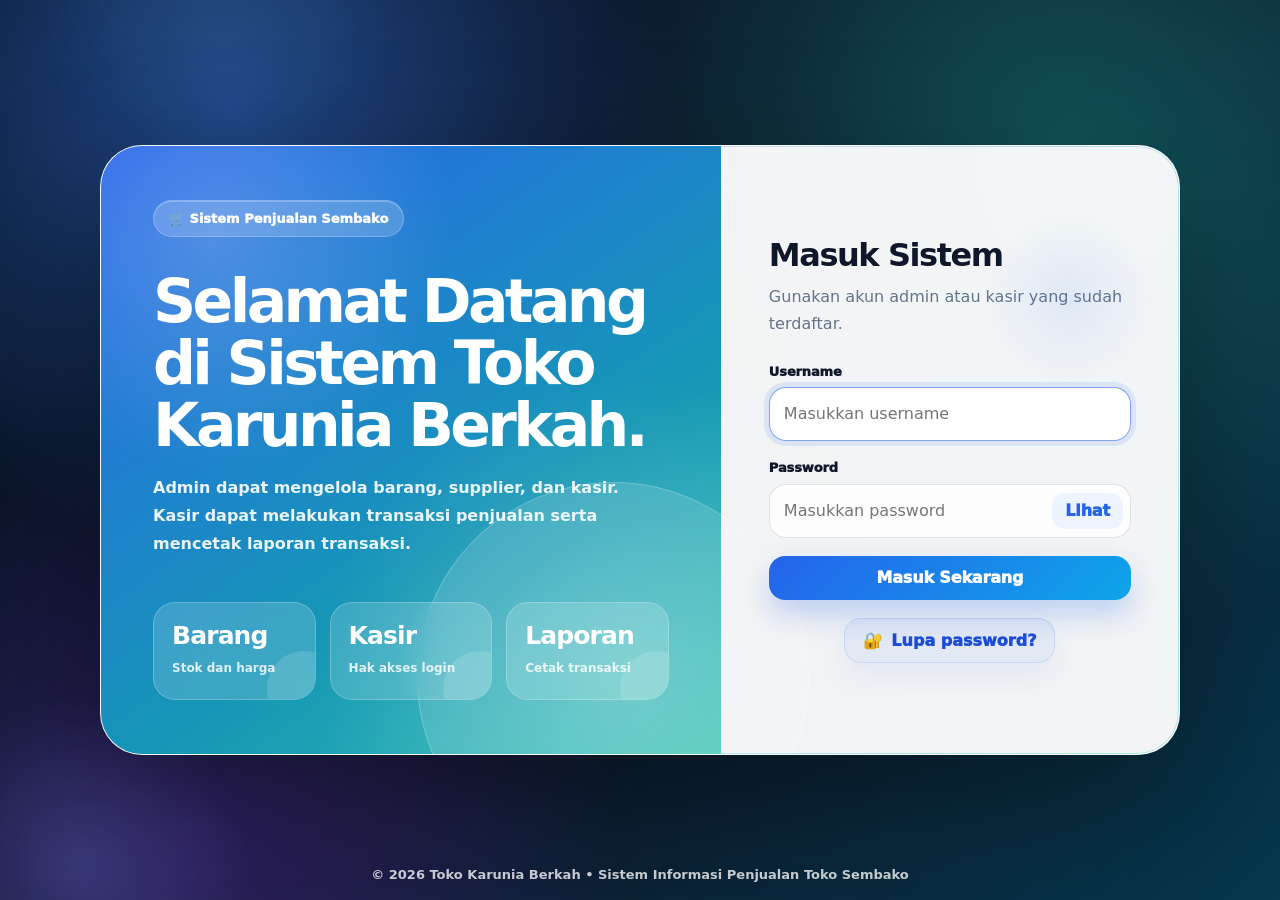
<file: laporan_kasir.html>
<!DOCTYPE html>
<html lang="id">
<head><meta charset="UTF-8"><meta name="viewport" content="width=device-width, initial-scale=1.0, viewport-fit=cover"><title>Laporan Kasir | Sistem Informasi Penjualan Toko Sembako</title><style>
:root {
    --bg: #eef6ff;
    --bg-deep: #071528;
    --surface: rgba(255, 255, 255, .88);
    --surface-strong: #ffffff;
    --surface-soft: #f6faff;
    --ink: #0f172a;
    --muted: #64748b;
    --line: rgba(148, 163, 184, .30);
    --primary: #2563eb;
    --primary-dark: #1d4ed8;
    --cyan: #06b6d4;
    --teal: #14b8a6;
    --green: #16a34a;
    --red: #dc2626;
    --amber: #f59e0b;
    --purple: #7c3aed;
    --radius: 24px;
    --shadow: 0 28px 80px rgba(15, 23, 42, .13);
    --shadow-soft: 0 14px 36px rgba(15, 23, 42, .09);
    --blur: blur(18px);
}

* { box-sizing: border-box; }
html { scroll-behavior: smooth; }
body {
    margin: 0;
    min-height: 100vh;
    font-family: Inter, ui-sans-serif, system-ui, -apple-system, BlinkMacSystemFont, "Segoe UI", Arial, sans-serif;
    color: var(--ink);
    background:
        radial-gradient(circle at 8% 4%, rgba(37, 99, 235, .18), transparent 24rem),
        radial-gradient(circle at 92% 12%, rgba(20, 184, 166, .16), transparent 26rem),
        radial-gradient(circle at 60% 100%, rgba(124, 58, 237, .08), transparent 28rem),
        linear-gradient(135deg, #edf5ff 0%, #f8fbff 48%, #ecfff8 100%);
    overflow-x: hidden;
}
body::before {
    content: "";
    position: fixed;
    inset: 0;
    pointer-events: none;
    z-index: -3;
    background-image:
        linear-gradient(rgba(37, 99, 235, .045) 1px, transparent 1px),
        linear-gradient(90deg, rgba(37, 99, 235, .045) 1px, transparent 1px);
    background-size: 34px 34px;
    mask-image: linear-gradient(to bottom, rgba(0, 0, 0, .72), transparent 74%);
}
body::after {
    content: "";
    position: fixed;
    width: 520px;
    height: 520px;
    right: -230px;
    bottom: -235px;
    border-radius: 999px;
    background: radial-gradient(circle, rgba(14, 165, 233, .18), transparent 68%);
    filter: blur(3px);
    animation: auroraFloat 13s ease-in-out infinite alternate;
    pointer-events: none;
    z-index: -2;
}

a { color: inherit; text-decoration: none; }
button, input, select, textarea { font: inherit; }
img { max-width: 100%; }

/* LOGIN */
.login-page {
    display: grid;
    place-items: center;
    min-height: 100vh;
    padding: 32px;
    background:
        radial-gradient(circle at 18% 12%, rgba(59, 130, 246, .48), transparent 28rem),
        radial-gradient(circle at 83% 18%, rgba(20, 184, 166, .38), transparent 30rem),
        radial-gradient(circle at 16% 92%, rgba(124, 58, 237, .28), transparent 26rem),
        linear-gradient(135deg, #061225 0%, #0f172a 54%, #05384d 100%);
    overflow: hidden;
}
.login-page::before,
.login-page::after {
    content: "";
    position: fixed;
    border-radius: 999px;
    pointer-events: none;
    opacity: .9;
}
.login-page::before {
    width: 440px;
    height: 440px;
    top: -175px;
    right: -135px;
    background: radial-gradient(circle, rgba(125, 211, 252, .30), transparent 64%);
    animation: orbMove 10s ease-in-out infinite alternate;
}
.login-page::after {
    width: 380px;
    height: 380px;
    bottom: -155px;
    left: -110px;
    background: radial-gradient(circle, rgba(129, 140, 248, .28), transparent 65%);
    animation: orbMove 11s ease-in-out infinite alternate-reverse;
}
.login-card {
    width: min(1080px, 100%);
    min-height: 610px;
    display: grid;
    grid-template-columns: 1.15fr .85fr;
    position: relative;
    overflow: hidden;
    z-index: 1;
    border-radius: 38px;
    background: rgba(255, 255, 255, .95);
    border: 1px solid rgba(255, 255, 255, .42);
    box-shadow: 0 40px 120px rgba(0, 0, 0, .36);
    animation: cardReveal .82s cubic-bezier(.2, .8, .2, 1) both;
}
.login-card::before {
    content: "";
    position: absolute;
    inset: 0;
    padding: 1px;
    border-radius: inherit;
    background: linear-gradient(135deg, rgba(255, 255, 255, .85), rgba(96, 165, 250, .38), rgba(45, 212, 191, .38));
    mask: linear-gradient(#000 0 0) content-box, linear-gradient(#000 0 0);
    mask-composite: exclude;
    pointer-events: none;
}
.login-hero {
    position: relative;
    display: flex;
    flex-direction: column;
    justify-content: space-between;
    padding: 54px 52px;
    color: #fff;
    background:
        radial-gradient(circle at 78% 88%, rgba(255, 255, 255, .22), transparent 18rem),
        linear-gradient(145deg, rgba(37, 99, 235, .98), rgba(14, 116, 144, .94));
    isolation: isolate;
}
.login-hero::before {
    content: "";
    position: absolute;
    inset: 0;
    z-index: -1;
    background: linear-gradient(110deg, transparent 0%, rgba(255, 255, 255, .16) 44%, transparent 72%);
    transform: translateX(-120%);
    animation: shine 6s ease-in-out infinite;
}
.login-hero::after {
    content: "";
    position: absolute;
    right: -88px;
    bottom: -120px;
    width: 390px;
    height: 390px;
    border-radius: 50%;
    background: rgba(255, 255, 255, .13);
    border: 1px solid rgba(255, 255, 255, .22);
}
.login-badge {
    display: inline-flex;
    align-items: center;
    gap: 8px;
    width: fit-content;
    padding: 10px 15px;
    border-radius: 999px;
    background: rgba(255, 255, 255, .18);
    border: 1px solid rgba(255, 255, 255, .22);
    backdrop-filter: blur(12px);
    font-size: 13px;
    font-weight: 950;
    box-shadow: inset 0 1px 0 rgba(255, 255, 255, .26);
}
.login-hero h1 {
    max-width: 540px;
    margin: 34px 0 18px;
    font-size: clamp(38px, 5vw, 60px);
    line-height: 1.03;
    letter-spacing: -.06em;
}
.login-hero p {
    max-width: 470px;
    margin: 0;
    color: rgba(255, 255, 255, .9);
    line-height: 1.75;
    font-weight: 650;
}
.login-mini-cards {
    position: relative;
    z-index: 1;
    display: grid;
    grid-template-columns: repeat(3, minmax(0, 1fr));
    gap: 14px;
    margin-top: 38px;
}
.login-mini-cards div {
    position: relative;
    min-height: 98px;
    padding: 18px;
    overflow: hidden;
    border-radius: 22px;
    background: rgba(255, 255, 255, .16);
    border: 1px solid rgba(255, 255, 255, .22);
    backdrop-filter: blur(14px);
    transition: transform .25s ease, background .25s ease, border-color .25s ease;
}
.login-mini-cards div:hover {
    transform: translateY(-6px) scale(1.01);
    background: rgba(255, 255, 255, .23);
    border-color: rgba(255, 255, 255, .34);
}
.login-mini-cards div::after {
    content: "";
    position: absolute;
    right: -26px;
    bottom: -26px;
    width: 74px;
    height: 74px;
    border-radius: 50%;
    background: rgba(255, 255, 255, .13);
}
.login-mini-cards strong { display: block; margin-bottom: 7px; font-size: 25px; letter-spacing: -.035em; }
.login-mini-cards span { color: rgba(255, 255, 255, .84); font-size: 12px; font-weight: 750; }
.login-form-panel {
    position: relative;
    align-self: center;
    padding: 52px 48px;
}
.login-form-panel::before {
    content: "";
    position: absolute;
    width: 180px;
    height: 180px;
    right: 20px;
    top: 24px;
    border-radius: 50%;
    background: radial-gradient(circle, rgba(37, 99, 235, .09), transparent 70%);
    pointer-events: none;
}
.login-form-panel h2,
.forgot-card h1 {
    margin: 0 0 10px;
    font-size: 32px;
    line-height: 1.15;
    letter-spacing: -.045em;
}
.login-form-panel > p,
.forgot-card > p {
    margin: 0 0 26px;
    color: var(--muted);
    line-height: 1.68;
    font-weight: 520;
}
.forgot-login-box { margin-top: 18px; text-align: center; }
.forgot-login-box a {
    display: inline-flex;
    align-items: center;
    justify-content: center;
    gap: 8px;
    color: #1d4ed8;
    font-weight: 950;
    padding: 12px 18px;
    border-radius: 17px;
    background: rgba(37, 99, 235, .08);
    border: 1px solid rgba(37, 99, 235, .10);
    transition: .25s ease;
}
.forgot-login-box a::before { content: "🔐"; }
.forgot-login-box a:hover { background: rgba(37, 99, 235, .15); transform: translateY(-2px); }
.forgot-page {
    min-height: 100vh;
    display: grid;
    place-items: center;
    padding: 28px;
    background:
        radial-gradient(circle at 20% 10%, rgba(59, 130, 246, .34), transparent 24rem),
        radial-gradient(circle at 80% 90%, rgba(20, 184, 166, .28), transparent 25rem),
        linear-gradient(135deg, #071225, #0f172a);
}
.forgot-card {
    width: min(500px, 100%);
    padding: 36px;
    border-radius: 30px;
    background: rgba(255, 255, 255, .96);
    border: 1px solid rgba(255, 255, 255, .55);
    box-shadow: 0 34px 100px rgba(0, 0, 0, .30);
    animation: cardReveal .65s ease both;
}

/* FORM & BUTTON */
.form-group { margin-bottom: 15px; }
label {
    display: block;
    margin-bottom: 8px;
    color: #172033;
    font-size: 13px;
    font-weight: 950;
    letter-spacing: -.01em;
}
input, select, textarea {
    width: 100%;
    min-height: 47px;
    padding: 12px 14px;
    border: 1px solid #d8e2ef;
    border-radius: 16px;
    background: rgba(255, 255, 255, .88);
    color: var(--ink);
    outline: none;
    transition: border-color .2s ease, box-shadow .2s ease, transform .2s ease, background .2s ease;
}
textarea { min-height: 92px; resize: vertical; }
input:focus, select:focus, textarea:focus {
    border-color: rgba(37, 99, 235, .66);
    box-shadow: 0 0 0 5px rgba(37, 99, 235, .12);
    background: #fff;
    transform: translateY(-1px);
}
.password-wrap { position: relative; }
.password-wrap input { padding-right: 86px; }
.password-toggle {
    position: absolute;
    right: 8px;
    top: 50%;
    transform: translateY(-50%);
    min-height: 36px;
    width: auto;
    padding: 8px 13px;
    border-radius: 13px;
    background: #eef4ff;
    color: var(--primary);
    box-shadow: none;
}
button, .btn {
    position: relative;
    display: inline-flex;
    align-items: center;
    justify-content: center;
    gap: 8px;
    min-height: 44px;
    padding: 11px 17px;
    border: 0;
    border-radius: 16px;
    color: #fff;
    cursor: pointer;
    overflow: hidden;
    background: linear-gradient(135deg, #2563eb, #0ea5e9);
    box-shadow: 0 14px 30px rgba(37, 99, 235, .26);
    font-weight: 950;
    transition: transform .2s ease, box-shadow .2s ease, filter .2s ease;
}
button::after, .btn::after {
    content: "";
    position: absolute;
    inset: 0;
    background: linear-gradient(110deg, transparent, rgba(255, 255, 255, .28), transparent);
    transform: translateX(-120%);
    transition: transform .6s ease;
}
button:hover, .btn:hover { transform: translateY(-3px); box-shadow: 0 18px 38px rgba(37, 99, 235, .33); }
button:hover::after, .btn:hover::after { transform: translateX(120%); }
button:active, .btn:active { transform: translateY(0); }
.btn-secondary { background: linear-gradient(135deg, #475569, #64748b); box-shadow: 0 14px 30px rgba(71, 85, 105, .20); }
.btn-danger { background: linear-gradient(135deg, #dc2626, #f43f5e); box-shadow: 0 14px 30px rgba(220, 38, 38, .22); }
.btn-print { background: linear-gradient(135deg, #16a34a, #22c55e); box-shadow: 0 14px 30px rgba(22, 163, 74, .22); }
.btn-ghost { background: #eef4ff; color: var(--primary); box-shadow: none; }
.alert {
    margin-bottom: 16px;
    padding: 14px 15px;
    border-radius: 18px;
    border: 1px solid transparent;
    font-weight: 850;
    animation: slideUp .45s ease both;
}
.alert-error { background: #fff1f2; color: #991b1b; border-color: #fecdd3; }
.alert-success { background: #ecfdf5; color: #166534; border-color: #bbf7d0; }

/* APP LAYOUT: sidebar dan topbar tidak ikut saat halaman di-scroll */
.layout {
    display: block;
    min-height: 100vh;
}
.sidebar {
    position: fixed;
    top: 0;
    left: 0;
    bottom: 0;
    width: 304px;
    height: 100vh;
    min-height: 100vh;
    padding: 23px 18px;
    overflow-y: auto;
    overflow-x: hidden;
    color: #fff;
    background:
        radial-gradient(circle at 24% 0%, rgba(59, 130, 246, .34), transparent 18rem),
        radial-gradient(circle at 90% 80%, rgba(20, 184, 166, .22), transparent 18rem),
        linear-gradient(180deg, rgba(15, 23, 42, .99), rgba(9, 30, 55, .99));
    box-shadow: 18px 0 50px rgba(15, 23, 42, .14);
    z-index: 2;
}
.brand {
    display: flex;
    align-items: center;
    gap: 12px;
    padding-bottom: 18px;
    margin-bottom: 18px;
    border-bottom: 1px solid rgba(255, 255, 255, .10);
}
.brand-logo {
    width: 52px;
    height: 52px;
    display: grid;
    place-items: center;
    border-radius: 19px;
    background: linear-gradient(135deg, #38bdf8, #2563eb 56%, #14b8a6);
    box-shadow: 0 16px 38px rgba(37, 99, 235, .38);
    font-weight: 950;
    letter-spacing: -.05em;
    animation: pulseLogo 3.8s ease-in-out infinite;
}
.brand h2 { margin: 0; font-size: 20px; letter-spacing: -.04em; }
.brand span { display: block; margin-top: 2px; color: #93c5fd; font-size: 12px; font-weight: 850; }
.userbox {
    display: flex;
    align-items: center;
    gap: 12px;
    margin-bottom: 18px;
    padding: 15px;
    border-radius: 23px;
    background: rgba(255, 255, 255, .085);
    border: 1px solid rgba(255, 255, 255, .12);
    backdrop-filter: blur(14px);
    box-shadow: inset 0 1px 0 rgba(255, 255, 255, .07);
}
.avatar {
    width: 46px;
    height: 46px;
    display: grid;
    place-items: center;
    border-radius: 17px;
    background: linear-gradient(135deg, #e0f2fe, #bfdbfe);
    color: #1d4ed8;
    font-weight: 950;
    box-shadow: inset 0 1px 0 rgba(255, 255, 255, .75);
}
.userbox strong { display: block; font-size: 14px; }
.userbox span { display: block; margin-top: 2px; color: #93c5fd; font-size: 12px; font-weight: 950; }
.sidebar-nav { display: grid; gap: 8px; }
.sidebar-nav a, .logout {
    display: flex;
    align-items: center;
    gap: 11px;
    min-height: 45px;
    padding: 12px 13px;
    border-radius: 17px;
    color: #dbeafe;
    font-size: 14px;
    font-weight: 880;
    position: relative;
    transition: transform .20s ease, background .20s ease, color .20s ease;
}
.sidebar-nav a span, .logout span { width: 22px; text-align: center; filter: drop-shadow(0 5px 9px rgba(0, 0, 0, .20)); }
.sidebar-nav a::before {
    content: "";
    position: absolute;
    inset: 0;
    border-radius: inherit;
    background: linear-gradient(135deg, rgba(255, 255, 255, .16), rgba(255, 255, 255, .055));
    opacity: 0;
    transition: opacity .20s ease;
}
.sidebar-nav a:hover, .sidebar-nav a.active { color: #fff; transform: translateX(5px); }
.sidebar-nav a:hover::before, .sidebar-nav a.active::before { opacity: 1; }
.sidebar-nav a.active { box-shadow: inset 4px 0 0 #60a5fa, 0 14px 30px rgba(2, 8, 23, .12); }
.logout {
    margin-top: 20px;
    background: rgba(220, 38, 38, .17);
    border: 1px solid rgba(248, 113, 113, .24);
    color: #fecaca;
}
.logout:hover { background: rgba(220, 38, 38, .27); color: #fff; transform: translateX(5px); }
.content {
    width: calc(100% - 304px);
    min-height: 100vh;
    margin-left: 304px;
    padding: 30px;
}
.topbar {
    position: static;
    top: auto;
    z-index: 1;
    display: flex;
    align-items: center;
    justify-content: space-between;
    gap: 16px;
    min-height: 104px;
    padding: 22px 24px;
    margin-bottom: 24px;
    border-radius: 30px;
    overflow: hidden;
    background:
        linear-gradient(135deg, rgba(255, 255, 255, .90), rgba(255, 255, 255, .70)),
        radial-gradient(circle at 95% 20%, rgba(20, 184, 166, .16), transparent 18rem);
    border: 1px solid rgba(255, 255, 255, .76);
    backdrop-filter: var(--blur);
    box-shadow: var(--shadow-soft);
    animation: slideDown .48s ease both;
}
.topbar::after {
    content: "";
    position: absolute;
    right: -70px;
    top: -90px;
    width: 240px;
    height: 240px;
    border-radius: 999px;
    background: radial-gradient(circle, rgba(37, 99, 235, .10), transparent 67%);
    pointer-events: none;
}
.topbar h1 { margin: 0; font-size: 30px; letter-spacing: -.05em; }
.eyebrow {
    margin: 0 0 5px;
    color: var(--primary);
    font-size: 12px;
    font-weight: 950;
    text-transform: uppercase;
    letter-spacing: .14em;
}
.topbar-right { position: relative; z-index: 1; display: flex; align-items: center; gap: 10px; flex-wrap: wrap; justify-content: flex-end; }
.date-pill, .role-pill, .clock-pill {
    display: inline-flex;
    align-items: center;
    gap: 7px;
    min-height: 39px;
    padding: 10px 13px;
    border-radius: 999px;
    font-size: 12px;
    font-weight: 950;
    white-space: nowrap;
    border: 1px solid rgba(255, 255, 255, .72);
}
.date-pill { background: #eff6ff; color: #1d4ed8; }
.role-pill { background: #ecfdf5; color: #047857; }
.clock-pill { background: #f5f3ff; color: #6d28d9; }
.date-pill::before { content: "📅"; }
.role-pill::before { content: "🔑"; }
.clock-pill::before { content: "⏱"; }
.page-title {
    display: flex;
    align-items: center;
    justify-content: space-between;
    gap: 16px;
    margin-bottom: 18px;
    animation: slideUp .48s ease both;
}
.page-title h1 { margin: 0; font-size: 27px; letter-spacing: -.045em; }

.card {
    position: relative;
    margin-bottom: 22px;
    padding: 23px;
    border-radius: var(--radius);
    background: var(--surface);
    border: 1px solid rgba(255, 255, 255, .72);
    box-shadow: var(--shadow-soft);
    backdrop-filter: var(--blur);
    animation: slideUp .52s ease both;
}
.card::before {
    content: "";
    position: absolute;
    inset: 0;
    border-radius: inherit;
    background: linear-gradient(135deg, rgba(255, 255, 255, .58), transparent 47%);
    pointer-events: none;
}
.card > * { position: relative; }
.card h2 { margin: 0 0 16px; font-size: 21px; letter-spacing: -.035em; }
.grid { display: grid; grid-template-columns: repeat(2, minmax(0, 1fr)); gap: 15px; }
.grid-3 { display: grid; grid-template-columns: repeat(3, minmax(0, 1fr)); gap: 15px; }

/* DASHBOARD */
.dashboard-hero {
    position: relative;
    overflow: hidden;
    display: grid;
    grid-template-columns: 1.3fr .7fr;
    gap: 20px;
    align-items: center;
    min-height: 160px;
    margin-bottom: 20px;
    padding: 26px;
    border-radius: 30px;
    color: #fff;
    background:
        radial-gradient(circle at 92% 22%, rgba(255,255,255,.24), transparent 15rem),
        linear-gradient(135deg, #2563eb, #0891b2 64%, #14b8a6);
    box-shadow: 0 28px 70px rgba(37, 99, 235, .24);
    animation: slideUp .55s ease both;
}
.dashboard-hero::after {
    content: "";
    position: absolute;
    right: -90px;
    bottom: -130px;
    width: 330px;
    height: 330px;
    border-radius: 50%;
    background: rgba(255,255,255,.12);
    border: 1px solid rgba(255,255,255,.18);
}
.dashboard-hero h2 { position: relative; z-index: 1; margin: 0 0 10px; font-size: 32px; letter-spacing: -.055em; }
.dashboard-hero p { position: relative; z-index: 1; max-width: 680px; margin: 0; color: rgba(255,255,255,.88); line-height: 1.72; font-weight: 650; }
.hero-kpi { position: relative; z-index: 1; display: grid; gap: 10px; }
.hero-kpi div {
    padding: 14px 15px;
    border-radius: 20px;
    background: rgba(255,255,255,.16);
    border: 1px solid rgba(255,255,255,.22);
    backdrop-filter: blur(14px);
}
.hero-kpi span { display: block; color: rgba(255,255,255,.78); font-size: 12px; font-weight: 850; }
.hero-kpi strong { display: block; margin-top: 3px; font-size: 20px; letter-spacing: -.035em; }
.stats {
    display: grid;
    grid-template-columns: repeat(4, minmax(0, 1fr));
    gap: 18px;
    margin-bottom: 22px;
}
.stat {
    position: relative;
    min-height: 144px;
    padding: 22px;
    overflow: hidden;
    border-radius: 26px;
    background: linear-gradient(150deg, rgba(255,255,255,.96), rgba(248,251,255,.88));
    border: 1px solid rgba(255,255,255,.76);
    box-shadow: var(--shadow-soft);
    animation: statPop .55s ease both;
    transition: transform .25s ease, box-shadow .25s ease;
}
.stat:hover { transform: translateY(-6px); box-shadow: 0 24px 54px rgba(15, 23, 42, .13); }
.stat:nth-child(1) { animation-delay: .03s; }
.stat:nth-child(2) { animation-delay: .08s; }
.stat:nth-child(3) { animation-delay: .13s; }
.stat:nth-child(4) { animation-delay: .18s; }
.stat::before {
    content: "";
    position: absolute;
    right: -44px;
    top: -48px;
    width: 140px;
    height: 140px;
    border-radius: 50%;
    background: rgba(37, 99, 235, .10);
}
.stat::after {
    content: "📌";
    position: absolute;
    right: 18px;
    top: 18px;
    width: 48px;
    height: 48px;
    display: grid;
    place-items: center;
    border-radius: 18px;
    background: #eff6ff;
    font-size: 22px;
    box-shadow: inset 0 1px 0 rgba(255,255,255,.85);
}
.stat:nth-child(1)::after { content: "📦"; }
.stat:nth-child(2)::after { content: "🚚"; background: #ecfeff; }
.stat:nth-child(3)::after { content: "👤"; background: #f5f3ff; }
.stat:nth-child(4)::after { content: "💰"; background: #ecfdf5; }
.stat h3 {
    margin: 0 0 14px;
    color: var(--muted);
    font-size: 12px;
    font-weight: 950;
    text-transform: uppercase;
    letter-spacing: .08em;
}
.stat p {
    position: relative;
    z-index: 1;
    margin: 0;
    font-size: 28px;
    font-weight: 950;
    letter-spacing: -.045em;
}
.dashboard-grid {
    display: grid;
    grid-template-columns: minmax(0, 1fr) 340px;
    gap: 20px;
}
.quick-actions { display: grid; gap: 12px; }
.quick-actions a {
    display: flex;
    align-items: center;
    justify-content: space-between;
    gap: 12px;
    padding: 15px;
    border-radius: 20px;
    background: #fff;
    border: 1px solid rgba(148, 163, 184, .22);
    box-shadow: 0 10px 24px rgba(15, 23, 42, .06);
    font-weight: 950;
    transition: transform .22s ease, box-shadow .22s ease, border-color .22s ease;
}
.quick-actions a:hover { transform: translateY(-4px); box-shadow: 0 18px 40px rgba(37, 99, 235, .12); border-color: rgba(37, 99, 235, .25); }
.quick-actions span { color: var(--muted); font-size: 12px; font-weight: 800; }

/* TABLE */
.table-tools {
    display: flex;
    align-items: center;
    justify-content: space-between;
    gap: 12px;
    margin: 0 0 14px;
    flex-wrap: wrap;
}
.table-search { max-width: 360px; background: rgba(255,255,255,.88); }
.table-count {
    color: var(--muted);
    font-size: 13px;
    font-weight: 950;
    padding: 8px 12px;
    background: rgba(248,250,252,.82);
    border: 1px solid var(--line);
    border-radius: 999px;
}
.table-wrap {
    width: 100%;
    overflow-x: auto;
    border-radius: 22px;
    border: 1px solid rgba(148, 163, 184, .25);
    background: #fff;
    box-shadow: inset 0 1px 0 rgba(255,255,255,.75);
}
.table-wrap::-webkit-scrollbar { height: 10px; }
.table-wrap::-webkit-scrollbar-thumb { background: #cbd5e1; border-radius: 999px; border: 3px solid #fff; }
table {
    width: 100%;
    min-width: 760px;
    border-collapse: collapse;
    background: #fff;
}
th, td {
    padding: 14px 13px;
    border-bottom: 1px solid #e8eef7;
    text-align: left;
    vertical-align: middle;
}
th {
    position: static;
    top: auto;
    z-index: auto;
    background: linear-gradient(180deg, #f8fbff, #eef5ff);
    color: #334155;
    font-size: 12px;
    font-weight: 950;
    text-transform: uppercase;
    letter-spacing: .06em;
    white-space: nowrap;
}
td { color: #334155; font-size: 14px; }
tbody tr { transition: background .16s ease, transform .16s ease, box-shadow .16s ease; }
tbody tr:hover { background: #f8fbff; transform: scale(1.002); box-shadow: 0 8px 24px rgba(15,23,42,.05); }
tbody tr.row-new { animation: rowIn .30s ease both; }
tfoot th { background: #f8fafc; color: var(--ink); }
.actions { display: flex; gap: 8px; flex-wrap: wrap; }
.actions .btn { padding: 9px 12px; border-radius: 13px; font-size: 13px; }
.badge {
    display: inline-flex;
    align-items: center;
    justify-content: center;
    padding: 6px 10px;
    border-radius: 999px;
    background: #eff6ff;
    color: #1d4ed8;
    font-size: 12px;
    font-weight: 950;
}
.report-header {
    text-align: center;
    margin-bottom: 18px;
    padding-bottom: 15px;
    border-bottom: 2px solid var(--line);
}
.report-header h2 { margin: 0 0 8px; }
.report-header p { margin: 4px 0; color: var(--muted); }
.filter { display: flex; align-items: end; gap: 11px; flex-wrap: wrap; }
.filter .form-group { min-width: 190px; margin-bottom: 0; }
#tabelItem { margin-top: 8px; }
#grandTotal { color: #047857; font-size: 18px; }

/* JS ENHANCEMENTS */
.app-loader {
    position: fixed;
    inset: 0;
    z-index: 9999;
    display: grid;
    place-items: center;
    background: linear-gradient(135deg, #061225, #0f172a 52%, #06394b);
    color: #fff;
    transition: opacity .45s ease, visibility .45s ease;
}
.app-loader.hide { opacity: 0; visibility: hidden; }
.loader-box { text-align: center; font-weight: 950; letter-spacing: -.02em; }
.loader-spinner {
    width: 48px;
    height: 48px;
    margin: 0 auto 14px;
    border-radius: 50%;
    border: 4px solid rgba(255,255,255,.15);
    border-top-color: #60a5fa;
    box-shadow: 0 0 30px rgba(96, 165, 250, .25);
    animation: spin .75s linear infinite;
}
.no-result-row td { text-align: center; color: var(--muted); font-weight: 850; padding: 28px 12px; }
.form-spotlight { box-shadow: 0 0 0 5px rgba(37,99,235,.10), var(--shadow-soft); }
.reveal-ready { opacity: 0; transform: translateY(18px); transition: opacity .55s ease, transform .55s ease; }
.reveal-ready.revealed { opacity: 1; transform: none; }

/* ANIMATION */
@keyframes cardReveal { from { opacity: 0; transform: translateY(24px) scale(.975); } to { opacity: 1; transform: none; } }
@keyframes slideUp { from { opacity: 0; transform: translateY(18px); } to { opacity: 1; transform: none; } }
@keyframes slideDown { from { opacity: 0; transform: translateY(-14px); } to { opacity: 1; transform: none; } }
@keyframes rowIn { from { opacity: 0; transform: translateY(8px); } to { opacity: 1; transform: none; } }
@keyframes statPop { from { opacity: 0; transform: translateY(18px) scale(.98); } to { opacity: 1; transform: none; } }
@keyframes orbMove { from { transform: translate3d(0,0,0) scale(1); } to { transform: translate3d(30px, 25px, 0) scale(1.07); } }
@keyframes auroraFloat { from { transform: translate(0,0) scale(1); } to { transform: translate(-36px, -24px) scale(1.09); } }
@keyframes shine { 0%, 42% { transform: translateX(-120%); } 62%, 100% { transform: translateX(120%); } }
@keyframes pulseLogo { 0%, 100% { transform: translateY(0); box-shadow: 0 16px 38px rgba(37,99,235,.38); } 50% { transform: translateY(-3px); box-shadow: 0 20px 48px rgba(20,184,166,.36); } }
@keyframes spin { to { transform: rotate(360deg); } }
@keyframes ripple { to { transform: scale(2.7); opacity: 0; } }


/* PREMIUM V6: dashboard compact table + footer copyright */
.transaksi-terbaru-card {
    overflow: hidden !important;
}

.transaksi-terbaru-card .table-tools {
    gap: 10px;
    margin-bottom: 12px;
}

.transaksi-terbaru-card .table-search {
    max-width: 320px;
    min-height: 44px;
}

.transaksi-terbaru-card .table-count {
    font-size: 12px;
    padding: 7px 11px;
}

.transaksi-terbaru-card .table-wrap {
    overflow-x: hidden !important;
}

.table-transaksi-dashboard {
    width: 100% !important;
    min-width: 0 !important;
    table-layout: fixed !important;
}

.table-transaksi-dashboard th,
.table-transaksi-dashboard td {
    padding: 11px 8px !important;
    font-size: 12.2px !important;
    line-height: 1.35 !important;
    white-space: normal !important;
    word-break: break-word !important;
}

.table-transaksi-dashboard th {
    font-size: 10.6px !important;
    letter-spacing: .045em !important;
}

.table-transaksi-dashboard th:nth-child(1),
.table-transaksi-dashboard td:nth-child(1) {
    width: 6%;
    text-align: center;
}

.table-transaksi-dashboard th:nth-child(2),
.table-transaksi-dashboard td:nth-child(2) {
    width: 23%;
}

.table-transaksi-dashboard th:nth-child(3),
.table-transaksi-dashboard td:nth-child(3) {
    width: 17%;
}

.table-transaksi-dashboard th:nth-child(4),
.table-transaksi-dashboard td:nth-child(4) {
    width: 13%;
}

.table-transaksi-dashboard th:nth-child(5),
.table-transaksi-dashboard td:nth-child(5),
.table-transaksi-dashboard th:nth-child(6),
.table-transaksi-dashboard td:nth-child(6),
.table-transaksi-dashboard th:nth-child(7),
.table-transaksi-dashboard td:nth-child(7) {
    width: 13.6%;
    white-space: nowrap !important;
}

.app-footer {
    margin: 26px 0 4px;
    padding: 18px 22px;
    display: flex;
    align-items: center;
    justify-content: space-between;
    gap: 14px;
    border-radius: 24px;
    background:
        linear-gradient(135deg, rgba(255,255,255,.88), rgba(255,255,255,.62)),
        radial-gradient(circle at 95% 20%, rgba(37,99,235,.12), transparent 16rem);
    border: 1px solid rgba(255,255,255,.74);
    box-shadow: 0 16px 42px rgba(15,23,42,.08);
    color: #475569;
    backdrop-filter: blur(16px);
}

.app-footer strong {
    display: block;
    color: #0f172a;
    font-size: 14px;
    letter-spacing: -.015em;
}

.app-footer span,
.app-footer p {
    margin: 0;
    color: #64748b;
    font-size: 12px;
    font-weight: 750;
}

.login-copyright {
    position: fixed;
    left: 50%;
    bottom: 18px;
    transform: translateX(-50%);
    width: calc(100% - 32px);
    text-align: center;
    color: rgba(255,255,255,.76);
    font-size: 13px;
    font-weight: 760;
    z-index: 2;
    text-shadow: 0 6px 18px rgba(0,0,0,.22);
}


/* PREMIUM V7: sidebar kiri dibuat diam, hanya konten kanan yang bergerak saat scroll */
.sidebar::-webkit-scrollbar {
    width: 7px;
}
.sidebar::-webkit-scrollbar-track {
    background: rgba(255, 255, 255, .04);
}
.sidebar::-webkit-scrollbar-thumb {
    background: rgba(147, 197, 253, .38);
    border-radius: 999px;
}
.sidebar::-webkit-scrollbar-thumb:hover {
    background: rgba(147, 197, 253, .62);
}
html, body {
    overflow-x: hidden;
}



/* PREMIUM V10: sidebar bisa dibuka dan ditutup */
.sidebar,
.content,
.sidebar-toggle {
    transition: transform .32s ease, margin-left .32s ease, width .32s ease, left .32s ease, box-shadow .32s ease;
}

.sidebar-toggle {
    position: fixed;
    left: 318px;
    top: 22px;
    z-index: 1200;
    width: 46px;
    height: 46px;
    display: inline-grid;
    place-items: center;
    border: 0;
    border-radius: 16px;
    color: #ffffff;
    background: linear-gradient(135deg, #2563eb, #0ea5e9);
    box-shadow: 0 18px 38px rgba(37, 99, 235, .28);
    font-size: 20px;
    line-height: 1;
    cursor: pointer;
}

.sidebar-toggle:hover {
    transform: translateY(-2px) scale(1.03);
    box-shadow: 0 22px 46px rgba(37, 99, 235, .36);
}

body.sidebar-collapsed .sidebar {
    transform: translateX(-104%);
    box-shadow: none;
}

body.sidebar-collapsed .content {
    margin-left: 0;
    width: 100%;
}

body.sidebar-collapsed .sidebar-toggle {
    left: 22px;
    background: linear-gradient(135deg, #0f172a, #2563eb);
}

body.sidebar-collapsed .content .topbar,
body.sidebar-collapsed .content .card,
body.sidebar-collapsed .content .page-title,
body.sidebar-collapsed .content .dashboard-hero,
body.sidebar-collapsed .content .stats,
body.sidebar-collapsed .content .dashboard-grid,
body.sidebar-collapsed .content .app-footer {
    animation-duration: .32s;
}

@media (max-width: 900px) {
    .sidebar-toggle {
        left: 18px;
        top: 18px;
    }

    .sidebar {
        position: fixed !important;
        width: 304px;
        height: 100vh;
        min-height: 100vh;
        border-radius: 0 28px 28px 0;
        transform: translateX(-104%);
        z-index: 1100;
        overflow-y: auto;
    }

    body:not(.sidebar-collapsed) .sidebar {
        transform: translateX(0);
    }

    .content {
        width: 100% !important;
        margin-left: 0 !important;
        padding-top: 78px;
    }
}

@media print {
    body { background: #fff; color: #000; }
    body::before, body::after, .sidebar, .topbar, .no-print, .table-tools, .app-loader { display: none !important; }
    .content { width: 100%; margin: 0; padding: 0; }
    .card { box-shadow: none; border: 0; border-radius: 0; padding: 0; background: #fff; }
    .card::before { display: none; }
    .page-title { display: none; }
    table { min-width: 0; }
    th, td { border: 1px solid #000; color: #000; }
}

@media (max-width: 1100px) {
    .stats { grid-template-columns: repeat(2, minmax(0, 1fr)); }
    .dashboard-grid { grid-template-columns: 1fr; }
    .dashboard-hero { grid-template-columns: 1fr; }
}
@media (max-width: 900px) {
    .login-card { grid-template-columns: 1fr; }
    .login-hero { min-height: 420px; }
    .layout { display: block; }
    .sidebar {
        position: static;
        width: 100%;
        height: auto;
        min-height: auto;
        border-radius: 0 0 30px 30px;
        overflow: visible;
    }
    .content {
        width: 100%;
        margin-left: 0;
        padding: 18px;
    }
    .topbar { align-items: flex-start; flex-direction: column; }
    .grid, .grid-3 { grid-template-columns: 1fr; }
}
@media (max-width: 640px) {
    .app-footer { align-items: flex-start; flex-direction: column; }
    .login-copyright { position: static; transform: none; margin-top: 18px; }
    .login-page, .forgot-page { padding: 16px; }
    .login-card { border-radius: 28px; }
    .login-hero, .login-form-panel { padding: 32px 24px; }
    .login-mini-cards { grid-template-columns: 1fr; }
    .stats { grid-template-columns: 1fr; }
    .page-title { align-items: flex-start; flex-direction: column; }
    .card { padding: 17px; }
    .filter { align-items: stretch; }
    .filter .form-group { width: 100%; }
    button, .btn { width: auto; }
}

@media (prefers-reduced-motion: reduce) {
    *, *::before, *::after { animation: none !important; transition: none !important; scroll-behavior: auto !important; }
}

/* Mobile override untuk sidebar collapse, ditaruh di akhir agar menang dari aturan responsive lama */
@media (max-width: 900px) {
    .sidebar-toggle {
        position: fixed;
        display: inline-grid;
        left: 18px;
        top: 18px;
        z-index: 1200;
    }

    .sidebar {
        position: fixed !important;
        top: 0;
        left: 0;
        bottom: 0;
        width: 304px !important;
        height: 100vh !important;
        min-height: 100vh !important;
        border-radius: 0 28px 28px 0 !important;
        overflow-y: auto !important;
        transform: translateX(-104%);
        z-index: 1100;
    }

    body:not(.sidebar-collapsed) .sidebar {
        transform: translateX(0);
    }

    body.sidebar-collapsed .sidebar {
        transform: translateX(-104%);
    }

    .content,
    body.sidebar-collapsed .content {
        width: 100% !important;
        margin-left: 0 !important;
        padding: 78px 18px 18px !important;
    }
}


/* PREMIUM V11: tombol buka/tutup sidebar dirapikan di dalam header, tidak menabrak judul */
.topbar {
    align-items: center;
    padding: 20px 24px;
}

.topbar-left {
    position: relative;
    z-index: 2;
    display: flex;
    align-items: center;
    gap: 16px;
    min-width: 0;
}

.topbar-title {
    min-width: 0;
}

.topbar-title h1 {
    white-space: normal;
    overflow-wrap: anywhere;
}

.sidebar-toggle,
body.sidebar-collapsed .sidebar-toggle {
    position: relative !important;
    left: auto !important;
    top: auto !important;
    z-index: 3;
    flex: 0 0 54px;
    width: 54px;
    height: 54px;
    min-height: 54px;
    padding: 0;
    display: inline-grid;
    place-items: center;
    border-radius: 20px;
    border: 1px solid rgba(255, 255, 255, .72);
    color: #ffffff;
    background:
        linear-gradient(135deg, #1d4ed8 0%, #2563eb 48%, #0ea5e9 100%);
    box-shadow:
        0 18px 38px rgba(37, 99, 235, .24),
        inset 0 1px 0 rgba(255, 255, 255, .28);
    font-size: 0;
    line-height: 1;
    cursor: pointer;
    transform: none;
}

.sidebar-toggle::before {
    content: "";
    position: absolute;
    inset: 8px;
    border-radius: 15px;
    background: rgba(255, 255, 255, .12);
    opacity: .95;
    transition: opacity .25s ease, transform .25s ease;
}

.sidebar-toggle .toggle-icon {
    position: relative;
    z-index: 1;
    display: grid;
    place-items: center;
    width: 28px;
    height: 28px;
    color: #fff;
    font-size: 27px;
    font-weight: 950;
    line-height: 1;
    transform: translateY(-1px);
}

body.sidebar-collapsed .sidebar-toggle {
    background:
        linear-gradient(135deg, #0f172a 0%, #1d4ed8 58%, #0ea5e9 100%);
}

body.sidebar-collapsed .sidebar-toggle .toggle-icon {
    font-size: 26px;
    transform: none;
}

.sidebar-toggle:hover,
body.sidebar-collapsed .sidebar-toggle:hover {
    transform: translateY(-2px) scale(1.02);
    box-shadow:
        0 22px 46px rgba(37, 99, 235, .32),
        inset 0 1px 0 rgba(255, 255, 255, .30);
}

.sidebar-toggle:hover::before {
    opacity: 1;
    transform: scale(.94);
}

body:not(.sidebar-collapsed) .content {
    width: calc(100% - 304px);
    margin-left: 304px;
}

body.sidebar-collapsed .content {
    width: 100% !important;
    margin-left: 0 !important;
}

body.sidebar-collapsed .topbar {
    border-color: rgba(37, 99, 235, .16);
    box-shadow: 0 22px 55px rgba(37, 99, 235, .09);
}

body.sidebar-collapsed .topbar-left::after {
    content: "Menu penuh aktif";
    display: inline-flex;
    align-items: center;
    min-height: 31px;
    padding: 7px 11px;
    border-radius: 999px;
    background: rgba(37, 99, 235, .08);
    color: #1d4ed8;
    font-size: 11px;
    font-weight: 950;
    white-space: nowrap;
}

/* Dashboard V11: ringkasan lebih ringkas dan tetap menghitung data hari berjalan */
.dashboard-hero p {
    max-width: 730px;
}

@media (max-width: 900px) {
    .topbar {
        padding: 18px;
        border-radius: 26px;
    }

    .topbar-left {
        gap: 12px;
        width: 100%;
    }

    .sidebar-toggle,
    body.sidebar-collapsed .sidebar-toggle {
        position: relative !important;
        left: auto !important;
        top: auto !important;
        flex-basis: 50px;
        width: 50px;
        height: 50px;
        min-height: 50px;
        border-radius: 18px;
    }

    .topbar h1 {
        font-size: 26px;
    }

    .content,
    body.sidebar-collapsed .content {
        padding-top: 18px !important;
    }

    body.sidebar-collapsed .topbar-left::after {
        display: none;
    }
}

@media (max-width: 520px) {
    .topbar-left {
        align-items: flex-start;
    }

    .sidebar-toggle,
    body.sidebar-collapsed .sidebar-toggle {
        flex-basis: 46px;
        width: 46px;
        height: 46px;
        min-height: 46px;
        border-radius: 16px;
    }

    .sidebar-toggle .toggle-icon {
        font-size: 24px;
    }
}

/* PREMIUM V12: data barang berurutan dan tampilan inventory lebih menarik */
.page-title-inventory {
    align-items: flex-end;
}
.page-subtitle {
    margin: 7px 0 0;
    color: var(--muted);
    font-size: 14px;
    font-weight: 650;
}
.inventory-hero {
    position: relative;
    overflow: hidden;
    display: grid;
    grid-template-columns: minmax(0, 1.05fr) minmax(360px, .95fr);
    gap: 20px;
    align-items: stretch;
    margin-bottom: 22px;
    padding: 26px;
    border-radius: 32px;
    color: #fff;
    background:
        radial-gradient(circle at 92% 18%, rgba(255,255,255,.28), transparent 16rem),
        radial-gradient(circle at 16% 110%, rgba(255,255,255,.18), transparent 18rem),
        linear-gradient(135deg, #1d4ed8 0%, #0891b2 62%, #14b8a6 100%);
    box-shadow: 0 28px 70px rgba(37, 99, 235, .22);
    animation: slideUp .54s ease both;
}
.inventory-hero::before {
    content: "";
    position: absolute;
    inset: 0;
    background: linear-gradient(110deg, transparent 0%, rgba(255,255,255,.16) 42%, transparent 72%);
    transform: translateX(-120%);
    animation: shine 7s ease-in-out infinite;
}
.inventory-hero::after {
    content: "";
    position: absolute;
    right: -105px;
    bottom: -145px;
    width: 360px;
    height: 360px;
    border-radius: 50%;
    background: rgba(255,255,255,.12);
    border: 1px solid rgba(255,255,255,.18);
}
.inventory-hero-copy,
.inventory-mini-stats {
    position: relative;
    z-index: 1;
}
.inventory-badge {
    display: inline-flex;
    width: fit-content;
    align-items: center;
    gap: 8px;
    margin-bottom: 20px;
    padding: 9px 14px;
    border-radius: 999px;
    background: rgba(255,255,255,.17);
    border: 1px solid rgba(255,255,255,.22);
    color: rgba(255,255,255,.92);
    font-size: 12px;
    font-weight: 950;
    backdrop-filter: blur(12px);
}
.inventory-hero h2 {
    margin: 0 0 12px;
    max-width: 640px;
    font-size: clamp(30px, 3.2vw, 42px);
    line-height: 1.08;
    letter-spacing: -.06em;
}
.inventory-hero p {
    margin: 0;
    max-width: 690px;
    color: rgba(255,255,255,.88);
    line-height: 1.7;
    font-weight: 680;
}
.inventory-mini-stats {
    display: grid;
    grid-template-columns: repeat(2, minmax(0, 1fr));
    gap: 12px;
}
.inventory-mini-stats div {
    min-height: 105px;
    padding: 18px;
    border-radius: 24px;
    background: rgba(255,255,255,.16);
    border: 1px solid rgba(255,255,255,.24);
    backdrop-filter: blur(16px);
    box-shadow: inset 0 1px 0 rgba(255,255,255,.25);
}
.inventory-mini-stats span {
    display: block;
    color: rgba(255,255,255,.76);
    font-size: 12px;
    font-weight: 900;
    text-transform: uppercase;
    letter-spacing: .08em;
}
.inventory-mini-stats strong {
    display: block;
    margin-top: 9px;
    color: #fff;
    font-size: 25px;
    line-height: 1.2;
    letter-spacing: -.045em;
}
.inventory-form-card,
.inventory-table-card {
    overflow: hidden;
}
.inventory-form-card::after,
.inventory-table-card::after {
    content: "";
    position: absolute;
    width: 220px;
    height: 220px;
    right: -95px;
    top: -98px;
    border-radius: 50%;
    background: radial-gradient(circle, rgba(37,99,235,.09), transparent 67%);
    pointer-events: none;
}
.section-head {
    position: relative;
    z-index: 1;
    display: flex;
    align-items: flex-start;
    justify-content: space-between;
    gap: 16px;
    margin-bottom: 18px;
}
.section-head h2 {
    margin: 5px 0 0;
    font-size: 23px;
    letter-spacing: -.045em;
}
.section-kicker {
    color: var(--primary);
    font-size: 11px;
    font-weight: 950;
    letter-spacing: .13em;
    text-transform: uppercase;
}
.next-code-pill,
.sort-info-pill {
    display: inline-flex;
    align-items: center;
    min-height: 40px;
    padding: 10px 14px;
    border-radius: 999px;
    background: #eff6ff;
    color: #1e3a8a;
    border: 1px solid rgba(37, 99, 235, .16);
    box-shadow: 0 10px 24px rgba(37, 99, 235, .08);
    font-size: 12px;
    font-weight: 900;
    white-space: nowrap;
}
.next-code-pill strong {
    margin-left: 5px;
    color: #1d4ed8;
}
.sort-info-pill {
    background: #ecfdf5;
    color: #047857;
    border-color: rgba(16, 185, 129, .20);
}
.inventory-form-grid {
    align-items: start;
}
.readonly-code {
    color: #1d4ed8 !important;
    background: linear-gradient(135deg, #eff6ff, #f8fbff) !important;
    border-color: rgba(37, 99, 235, .24) !important;
    font-weight: 950 !important;
    letter-spacing: .04em;
    cursor: not-allowed;
}
.field-hint {
    display: block;
    margin-top: 8px;
    color: var(--muted);
    font-size: 12px;
    font-weight: 700;
}
.form-actions-premium {
    display: flex;
    align-items: center;
    gap: 10px;
    margin-top: 4px;
    flex-wrap: wrap;
}
.inventory-table-card .table-tools {
    margin-top: 4px;
}
.inventory-table {
    min-width: 0 !important;
    table-layout: fixed;
}
.inventory-table th,
.inventory-table td {
    padding: 13px 12px;
}
.inventory-table th:nth-child(1),
.inventory-table td:nth-child(1) { width: 56px; }
.inventory-table th:nth-child(2),
.inventory-table td:nth-child(2) { width: 108px; }
.inventory-table th:nth-child(3),
.inventory-table td:nth-child(3) { width: 25%; }
.inventory-table th:nth-child(4),
.inventory-table td:nth-child(4) { width: 18%; }
.inventory-table th:nth-child(5),
.inventory-table td:nth-child(5) { width: 95px; }
.inventory-table th:nth-child(6),
.inventory-table td:nth-child(6) { width: 145px; }
.inventory-table th:nth-child(7),
.inventory-table td:nth-child(7) { width: 92px; }
.inventory-table th:nth-child(8),
.inventory-table td:nth-child(8) { width: 150px; }
.row-number {
    color: var(--muted);
    font-weight: 900;
    text-align: center;
}
.product-code,
.price-chip,
.supplier-chip,
.unit-chip,
.stock-pill {
    display: inline-flex;
    align-items: center;
    justify-content: center;
    width: fit-content;
    max-width: 100%;
    border-radius: 999px;
    font-size: 12px;
    font-weight: 950;
    line-height: 1;
    white-space: nowrap;
}
.product-code {
    padding: 8px 10px;
    color: #1d4ed8;
    background: #eff6ff;
    border: 1px solid rgba(37, 99, 235, .16);
    letter-spacing: .05em;
}
.product-name-cell {
    display: flex;
    align-items: center;
    gap: 11px;
    min-width: 0;
}
.product-name-cell strong,
.product-name-cell small {
    display: block;
    min-width: 0;
    overflow: hidden;
    text-overflow: ellipsis;
    white-space: nowrap;
}
.product-name-cell strong {
    color: #0f172a;
    font-size: 14px;
}
.product-name-cell small {
    margin-top: 4px;
    color: var(--muted);
    font-size: 11px;
    font-weight: 750;
}
.product-icon {
    flex: 0 0 auto;
    width: 38px;
    height: 38px;
    display: grid;
    place-items: center;
    border-radius: 14px;
    background: linear-gradient(135deg, #eff6ff, #ecfeff);
    border: 1px solid rgba(37,99,235,.12);
    box-shadow: inset 0 1px 0 rgba(255,255,255,.8);
}
.supplier-chip {
    padding: 8px 10px;
    color: #334155;
    background: #f8fafc;
    border: 1px solid rgba(148, 163, 184, .24);
    overflow: hidden;
    text-overflow: ellipsis;
}
.unit-chip {
    padding: 8px 10px;
    color: #6d28d9;
    background: #f5f3ff;
    border: 1px solid rgba(124, 58, 237, .14);
}
.price-chip {
    padding: 9px 11px;
    color: #047857;
    background: #ecfdf5;
    border: 1px solid rgba(16, 185, 129, .18);
}
.stock-pill {
    min-width: 44px;
    padding: 9px 11px;
}
.stock-safe {
    color: #047857;
    background: #dcfce7;
    border: 1px solid rgba(34, 197, 94, .24);
}
.stock-mid {
    color: #b45309;
    background: #fef3c7;
    border: 1px solid rgba(245, 158, 11, .28);
}
.stock-low {
    color: #b91c1c;
    background: #fee2e2;
    border: 1px solid rgba(239, 68, 68, .24);
}
.actions-premium {
    gap: 7px;
    flex-wrap: nowrap;
}
.actions-premium .btn {
    min-width: 64px;
    justify-content: center;
    padding: 10px 12px;
    box-shadow: 0 10px 20px rgba(15, 23, 42, .08);
}

@media (max-width: 1180px) {
    .inventory-hero {
        grid-template-columns: 1fr;
    }
    .inventory-table {
        min-width: 900px !important;
    }
}

@media (max-width: 720px) {
    .page-title-inventory,
    .section-head {
        align-items: flex-start;
        flex-direction: column;
    }
    .inventory-hero {
        padding: 22px;
        border-radius: 26px;
    }
    .inventory-mini-stats {
        grid-template-columns: 1fr;
    }
}


/* V13: tombol aman untuk barang yang sudah masuk transaksi */
.btn-locked {
    background: linear-gradient(135deg, #e2e8f0, #cbd5e1) !important;
    color: #475569 !important;
    cursor: not-allowed !important;
    box-shadow: none !important;
    border: 1px solid rgba(148, 163, 184, 0.55) !important;
}

.btn-locked:hover {
    transform: none !important;
    filter: none !important;
}

/* V14: Laporan cetak lebih rapi dan proporsional */
.report-print-card {
    overflow: hidden;
}

.report-print-card .table-wrap {
    border-radius: 20px;
    border-color: rgba(148, 163, 184, .24);
    overflow-x: auto;
}

.report-table {
    width: 100% !important;
    min-width: 0 !important;
    table-layout: auto;
}

.report-table th,
.report-table td {
    padding: 12px 12px;
    line-height: 1.45;
}

.report-table th {
    text-align: center;
}

.report-table td:first-child,
.report-table th:first-child {
    text-align: center;
    width: 56px;
}

.report-table td:nth-last-child(-n+3) {
    white-space: nowrap;
}

.report-table tbody tr:last-child th {
    background: linear-gradient(180deg, #f8fbff, #eef5ff);
    font-weight: 950;
}

.report-print-footer {
    margin-top: 20px;
    padding: 13px 16px;
    border-radius: 18px;
    text-align: center;
    color: #64748b;
    background: linear-gradient(135deg, #f8fbff, #eef6ff);
    border: 1px solid rgba(148, 163, 184, .22);
    font-size: 12px;
    font-weight: 850;
}

@media print {
    @page {
        size: A4 portrait;
        margin: 10mm 9mm;
    }

    html,
    body {
        width: auto !important;
        min-width: 0 !important;
        margin: 0 !important;
        padding: 0 !important;
        background: #ffffff !important;
        color: #111111 !important;
        font-family: Arial, Helvetica, sans-serif !important;
        -webkit-print-color-adjust: exact;
        print-color-adjust: exact;
    }

    .layout,
    .content {
        display: block !important;
        width: 100% !important;
        max-width: none !important;
        min-height: 0 !important;
        margin: 0 !important;
        padding: 0 !important;
    }

    .sidebar,
    .topbar,
    .page-title,
    .no-print,
    .table-tools,
    .app-loader,
    .app-footer,
    .sidebar-toggle {
        display: none !important;
    }

    .report-print-card,
    .card {
        width: 100% !important;
        max-width: none !important;
        margin: 0 !important;
        padding: 0 !important;
        background: #ffffff !important;
        border: 0 !important;
        border-radius: 0 !important;
        box-shadow: none !important;
        backdrop-filter: none !important;
        overflow: visible !important;
        animation: none !important;
        transform: none !important;
    }

    .card::before,
    .report-print-card::before {
        display: none !important;
    }

    .table-wrap {
        width: 100% !important;
        overflow: visible !important;
        border: 0 !important;
        border-radius: 0 !important;
        box-shadow: none !important;
        background: transparent !important;
    }

    .report-header {
        margin: 0 0 8mm !important;
        padding: 0 0 4mm !important;
        text-align: center !important;
        border-bottom: 1px solid #9ca3af !important;
    }

    .report-header h2 {
        margin: 0 0 3mm !important;
        color: #000 !important;
        font-size: 15pt !important;
        font-weight: 800 !important;
        line-height: 1.2 !important;
        letter-spacing: 0 !important;
    }

    .report-header p {
        margin: 1mm 0 !important;
        color: #374151 !important;
        font-size: 9pt !important;
        line-height: 1.25 !important;
    }

    .report-table,
    table.report-table {
        width: 100% !important;
        min-width: 0 !important;
        table-layout: fixed !important;
        border-collapse: collapse !important;
        border-spacing: 0 !important;
        background: #ffffff !important;
        page-break-inside: auto !important;
    }

    .report-table thead {
        display: table-header-group !important;
    }

    .report-table tfoot {
        display: table-footer-group !important;
    }

    .report-table tr {
        page-break-inside: avoid !important;
        break-inside: avoid !important;
        box-shadow: none !important;
        transform: none !important;
        background: #fff !important;
    }

    .report-table th,
    .report-table td {
        border: 1px solid #4b5563 !important;
        padding: 5px 6px !important;
        color: #000 !important;
        font-size: 8.5pt !important;
        line-height: 1.25 !important;
        vertical-align: middle !important;
        word-break: normal !important;
        overflow-wrap: anywhere !important;
    }

    .report-table th {
        background: #eef2f7 !important;
        text-align: center !important;
        font-size: 8pt !important;
        font-weight: 800 !important;
        letter-spacing: 0 !important;
        text-transform: uppercase !important;
        white-space: normal !important;
    }

    .report-table td:first-child,
    .report-table th:first-child {
        width: 7mm !important;
        text-align: center !important;
    }

    .report-table td:nth-last-child(-n+3),
    .report-table th:nth-last-child(-n+3) {
        text-align: right !important;
        white-space: nowrap !important;
    }

    .report-table td:nth-child(3),
    .report-table th:nth-child(3) {
        white-space: normal !important;
    }

    .report-table tbody tr:last-child th {
        background: #eef2f7 !important;
        font-weight: 900 !important;
    }

    .report-print-footer {
        margin-top: 7mm !important;
        padding: 3mm 0 0 !important;
        border: 0 !important;
        border-top: 1px solid #cbd5e1 !important;
        border-radius: 0 !important;
        background: transparent !important;
        color: #374151 !important;
        text-align: center !important;
        font-size: 8pt !important;
        font-weight: 700 !important;
    }
}

@media print and (orientation: landscape) {
    .report-table th,
    .report-table td {
        font-size: 9pt !important;
    }
}

/* V15: laporan print lebih sejajar + loading premium baru */
@media print {
    .report-table,
    table.report-table {
        table-layout: fixed !important;
    }

    .report-table th,
    .report-table td {
        padding: 4px 5px !important;
        font-size: 8pt !important;
        line-height: 1.2 !important;
        vertical-align: middle !important;
    }

    .report-table th:first-child,
    .report-table td:first-child {
        width: 11mm !important;
        min-width: 11mm !important;
        max-width: 11mm !important;
        text-align: center !important;
        white-space: nowrap !important;
        word-break: keep-all !important;
        overflow-wrap: normal !important;
        padding-left: 2px !important;
        padding-right: 2px !important;
    }

    .report-table th:first-child {
        letter-spacing: 0 !important;
        font-size: 7.8pt !important;
    }

    .report-table th {
        text-align: center !important;
        white-space: normal !important;
    }

    .report-table td:nth-child(2),
    .report-table th:nth-child(2) {
        white-space: normal !important;
        overflow-wrap: anywhere !important;
    }

    .report-table td:nth-last-child(-n+3) {
        text-align: right !important;
        white-space: nowrap !important;
        word-break: keep-all !important;
        overflow-wrap: normal !important;
    }

    .report-table th:nth-last-child(-n+3) {
        text-align: center !important;
        white-space: normal !important;
    }

    .report-print-footer {
        margin-top: 5mm !important;
        font-size: 7.5pt !important;
    }
}

.app-loader {
    background:
        radial-gradient(circle at 25% 20%, rgba(59, 130, 246, .40), transparent 28rem),
        radial-gradient(circle at 78% 76%, rgba(20, 184, 166, .30), transparent 26rem),
        linear-gradient(135deg, #031326 0%, #081b33 46%, #052f3b 100%);
    overflow: hidden;
}

.app-loader::before,
.app-loader::after {
    content: "";
    position: absolute;
    border-radius: 999px;
    pointer-events: none;
}

.app-loader::before {
    width: 520px;
    height: 520px;
    left: -180px;
    top: -220px;
    background: radial-gradient(circle, rgba(37, 99, 235, .38), transparent 65%);
    animation: loaderAuroraOne 2.8s ease-in-out infinite alternate;
}

.app-loader::after {
    width: 440px;
    height: 440px;
    right: -160px;
    bottom: -190px;
    background: radial-gradient(circle, rgba(45, 212, 191, .30), transparent 66%);
    animation: loaderAuroraTwo 3.2s ease-in-out infinite alternate;
}

.loader-box {
    position: relative;
    z-index: 2;
    width: min(360px, calc(100vw - 48px));
    padding: 30px 28px;
    border-radius: 32px;
    text-align: center;
    color: #fff;
    background: rgba(255, 255, 255, .10);
    border: 1px solid rgba(255, 255, 255, .20);
    box-shadow: 0 30px 95px rgba(0, 0, 0, .35);
    backdrop-filter: blur(20px);
    overflow: hidden;
    animation: loaderCardIn .55s cubic-bezier(.2,.8,.2,1) both;
}

.loader-box::before {
    content: "";
    position: absolute;
    inset: 0;
    background: linear-gradient(110deg, transparent 20%, rgba(255,255,255,.20) 42%, transparent 64%);
    transform: translateX(-120%);
    animation: loaderSweep 1.65s ease-in-out infinite;
}

.loader-orbit {
    position: relative;
    width: 96px;
    height: 96px;
    margin: 0 auto 18px;
    display: grid;
    place-items: center;
}

.loader-orbit::before,
.loader-orbit::after {
    content: "";
    position: absolute;
    inset: 0;
    border-radius: 50%;
    border: 1px solid rgba(255,255,255,.22);
}

.loader-orbit::after {
    inset: 9px;
    border-style: dashed;
    animation: loaderSpin 1.3s linear infinite reverse;
}

.loader-core {
    position: relative;
    z-index: 2;
    width: 58px;
    height: 58px;
    border-radius: 20px;
    display: grid;
    place-items: center;
    font-size: 18px;
    font-weight: 950;
    letter-spacing: -.04em;
    background: linear-gradient(135deg, #2563eb, #06b6d4);
    box-shadow: 0 18px 45px rgba(37, 99, 235, .45), inset 0 1px 0 rgba(255,255,255,.35);
    animation: loaderPulse 1.15s ease-in-out infinite;
}

.loader-dot {
    position: absolute;
    width: 12px;
    height: 12px;
    border-radius: 999px;
    background: #67e8f9;
    box-shadow: 0 0 24px rgba(103, 232, 249, .9);
    transform-origin: 48px 48px;
    left: 42px;
    top: 42px;
    animation: loaderSpin 1.05s linear infinite;
}

.loader-title {
    position: relative;
    z-index: 2;
    margin: 0;
    font-size: 20px;
    font-weight: 950;
    letter-spacing: -.03em;
}

.loader-subtitle {
    position: relative;
    z-index: 2;
    margin-top: 7px;
    color: rgba(226, 232, 240, .86);
    font-size: 13px;
    font-weight: 750;
}

.loader-progress {
    position: relative;
    z-index: 2;
    height: 8px;
    margin-top: 20px;
    border-radius: 999px;
    background: rgba(255,255,255,.14);
    overflow: hidden;
}

.loader-progress span {
    display: block;
    width: 46%;
    height: 100%;
    border-radius: inherit;
    background: linear-gradient(90deg, #60a5fa, #22d3ee, #34d399);
    box-shadow: 0 0 28px rgba(34,211,238,.55);
    animation: loaderProgress 1.2s ease-in-out infinite;
}

.loader-spinner {
    display: none;
}

@keyframes loaderSpin { to { transform: rotate(360deg); } }
@keyframes loaderPulse { 0%,100% { transform: scale(1); } 50% { transform: scale(1.06); } }
@keyframes loaderProgress { 0% { transform: translateX(-110%); } 100% { transform: translateX(230%); } }
@keyframes loaderSweep { 0%, 35% { transform: translateX(-120%); } 100% { transform: translateX(120%); } }
@keyframes loaderCardIn { from { opacity: 0; transform: translateY(18px) scale(.96); } to { opacity: 1; transform: none; } }
@keyframes loaderAuroraOne { from { transform: translate3d(0,0,0) scale(1); } to { transform: translate3d(40px,28px,0) scale(1.08); } }
@keyframes loaderAuroraTwo { from { transform: translate3d(0,0,0) scale(1); } to { transform: translate3d(-36px,-26px,0) scale(1.1); } }



/* V16: tabel kasir menampilkan alamat dengan lebih rapi */
.kasir-table th:nth-child(5),
.kasir-table td:nth-child(5) {
    min-width: 260px;
}

.address-cell {
    max-width: 360px;
    color: #475569;
    line-height: 1.45;
    white-space: normal !important;
}

.status-badge {
    display: inline-flex;
    align-items: center;
    justify-content: center;
    min-width: 76px;
    padding: 7px 11px;
    border-radius: 999px;
    font-size: 12px;
    font-weight: 950;
    text-transform: capitalize;
}

.status-badge.is-active {
    color: #047857;
    background: #d1fae5;
    border: 1px solid #a7f3d0;
}

.status-badge.is-inactive {
    color: #991b1b;
    background: #fee2e2;
    border: 1px solid #fecaca;
}

@media (max-width: 980px) {
    .kasir-table th:nth-child(5),
    .kasir-table td:nth-child(5) {
        min-width: 220px;
    }
}

/* V18: pilihan satuan barang dibuat dropdown yang lebih rapi */
.satuan-field {
    position: relative;
}

.unit-select {
    font-weight: 850;
    color: #0f172a;
    background:
        linear-gradient(135deg, rgba(239, 246, 255, .92), rgba(255, 255, 255, .98)) !important;
    border-color: rgba(37, 99, 235, .18) !important;
    box-shadow: inset 0 1px 0 rgba(255,255,255,.86);
}

.unit-select:focus {
    border-color: rgba(37, 99, 235, .55) !important;
    box-shadow: 0 0 0 5px rgba(37, 99, 235, .11), inset 0 1px 0 rgba(255,255,255,.9) !important;
}

.unit-preview-list {
    display: flex;
    flex-wrap: wrap;
    gap: 6px;
    margin-top: 10px;
}

.unit-preview-list span {
    display: inline-flex;
    align-items: center;
    justify-content: center;
    padding: 6px 9px;
    border-radius: 999px;
    background: #f5f3ff;
    color: #6d28d9;
    border: 1px solid rgba(124, 58, 237, .14);
    font-size: 11px;
    font-weight: 950;
    line-height: 1;
}

.inventory-form-card .satuan-field .field-hint {
    margin-top: 8px;
}

/* V19: input isi satuan di samping pilihan satuan, contoh 1 Kg atau 200 Gram */
.unit-size-group {
    display: grid;
    grid-template-columns: minmax(120px, .7fr) minmax(160px, 1fr);
    gap: 10px;
    align-items: center;
}

.unit-size-input {
    font-weight: 900;
    color: #1d4ed8;
    background: linear-gradient(135deg, rgba(239, 246, 255, .96), rgba(255, 255, 255, .98)) !important;
    border-color: rgba(37, 99, 235, .18) !important;
    box-shadow: inset 0 1px 0 rgba(255,255,255,.9);
}

.unit-size-input:focus {
    border-color: rgba(37, 99, 235, .55) !important;
    box-shadow: 0 0 0 5px rgba(37, 99, 235, .11), inset 0 1px 0 rgba(255,255,255,.9) !important;
}

.unit-preset-list button {
    display: inline-flex;
    align-items: center;
    justify-content: center;
    padding: 7px 11px;
    border-radius: 999px;
    background: #f5f3ff;
    color: #6d28d9;
    border: 1px solid rgba(124, 58, 237, .16);
    font-size: 11px;
    font-weight: 950;
    line-height: 1;
    cursor: pointer;
    transition: transform .2s ease, background .2s ease, border-color .2s ease;
}

.unit-preset-list button:hover {
    transform: translateY(-2px);
    background: #ede9fe;
    border-color: rgba(124, 58, 237, .32);
}

.unit-chip {
    gap: 5px;
    min-width: 76px;
    justify-content: center;
    background: linear-gradient(135deg, #eff6ff, #ecfeff) !important;
    color: #1d4ed8 !important;
    border: 1px solid rgba(37, 99, 235, .16) !important;
}

@media (max-width: 720px) {
    .unit-size-group {
        grid-template-columns: 1fr;
    }
}


/* =========================================================
   PREMIUM V20: penyegaran visual, form lebih rapi, tabel lebih bersih
   ========================================================= */
:root {
    --sidebar-w: 304px;
    --card-radius-v20: 28px;
    --glass-border: rgba(255, 255, 255, .72);
    --soft-line: rgba(148, 163, 184, .22);
}

body:not(.login-page) {
    background:
        radial-gradient(circle at 0% 0%, rgba(37, 99, 235, .15), transparent 28rem),
        radial-gradient(circle at 100% 8%, rgba(20, 184, 166, .18), transparent 28rem),
        radial-gradient(circle at 68% 100%, rgba(124, 58, 237, .08), transparent 30rem),
        linear-gradient(135deg, #edf5ff 0%, #f8fbff 46%, #effefb 100%);
}

.sidebar {
    width: var(--sidebar-w);
    padding: 24px 17px 18px;
    border-right: 1px solid rgba(255, 255, 255, .08);
    background:
        radial-gradient(circle at 18% 0%, rgba(59, 130, 246, .42), transparent 18rem),
        radial-gradient(circle at 94% 80%, rgba(20, 184, 166, .25), transparent 19rem),
        linear-gradient(180deg, #0f1d35 0%, #0a1a2f 54%, #062f3e 100%);
}

.brand {
    padding: 0 2px 20px;
    margin-bottom: 18px;
}

.brand-logo {
    position: relative;
    overflow: hidden;
    width: 56px;
    height: 56px;
    border-radius: 22px;
}

.brand-logo::after {
    content: "";
    position: absolute;
    inset: -35%;
    background: linear-gradient(120deg, transparent, rgba(255,255,255,.38), transparent);
    transform: translateX(-120%) rotate(18deg);
    animation: logoSweep 5.2s ease-in-out infinite;
}

@keyframes logoSweep {
    0%, 45% { transform: translateX(-120%) rotate(18deg); }
    75%, 100% { transform: translateX(120%) rotate(18deg); }
}

.userbox {
    margin-bottom: 20px;
    padding: 16px;
    border-radius: 26px;
    background: linear-gradient(135deg, rgba(255,255,255,.14), rgba(255,255,255,.055));
    border: 1px solid rgba(255,255,255,.14);
}

.sidebar-nav {
    gap: 7px;
}

.sidebar-nav a,
.logout {
    min-height: 46px;
    padding: 12px 14px;
    border-radius: 18px;
    font-size: 14px;
    letter-spacing: -.01em;
}

.sidebar-nav a.active {
    background: linear-gradient(135deg, rgba(96,165,250,.24), rgba(255,255,255,.08));
    border: 1px solid rgba(147, 197, 253, .25);
    box-shadow: inset 4px 0 0 #7dd3fc, 0 18px 35px rgba(2, 8, 23, .18);
}

.content,
body:not(.sidebar-collapsed) .content {
    width: calc(100% - var(--sidebar-w));
    margin-left: var(--sidebar-w);
    padding: 28px 30px 34px;
}

body.sidebar-collapsed .content {
    width: 100% !important;
    margin-left: 0 !important;
}

.topbar {
    min-height: 96px;
    padding: 18px 22px;
    margin-bottom: 24px;
    border-radius: 32px;
    background:
        linear-gradient(135deg, rgba(255, 255, 255, .94), rgba(255, 255, 255, .76)),
        radial-gradient(circle at 92% 24%, rgba(20, 184, 166, .18), transparent 18rem),
        radial-gradient(circle at 10% 0%, rgba(37, 99, 235, .12), transparent 18rem);
    border: 1px solid var(--glass-border);
    box-shadow: 0 24px 60px rgba(15, 23, 42, .09);
}

.topbar h1 {
    font-size: clamp(26px, 2.6vw, 36px);
    letter-spacing: -.065em;
}

.eyebrow {
    margin-bottom: 7px;
    color: #2563eb;
    font-size: 12px;
    letter-spacing: .16em;
}

.sidebar-toggle,
body.sidebar-collapsed .sidebar-toggle {
    flex-basis: 52px;
    width: 52px;
    height: 52px;
    min-height: 52px;
    border-radius: 18px;
    background:
        radial-gradient(circle at 30% 18%, rgba(255,255,255,.30), transparent 42%),
        linear-gradient(135deg, #1d4ed8, #0ea5e9 70%, #22d3ee);
}

.sidebar-toggle .toggle-icon {
    font-size: 25px;
}

body.sidebar-collapsed .topbar-left::after {
    content: "Tampilan lebar";
    min-height: 32px;
    background: #ecfeff;
    color: #0e7490;
    border: 1px solid rgba(14, 165, 233, .16);
}

.date-pill,
.role-pill,
.clock-pill {
    min-height: 40px;
    padding: 10px 14px;
    border-radius: 999px;
    box-shadow: inset 0 1px 0 rgba(255,255,255,.75);
}

.page-title {
    margin: 2px 0 18px;
}

.page-title h1 {
    font-size: clamp(24px, 2.3vw, 32px);
}

.card {
    margin-bottom: 24px;
    padding: 24px 26px;
    border-radius: var(--card-radius-v20);
    background: linear-gradient(145deg, rgba(255,255,255,.92), rgba(255,255,255,.82));
    border: 1px solid rgba(255, 255, 255, .82);
    box-shadow: 0 22px 58px rgba(15, 23, 42, .085);
}

.card.form-spotlight {
    border-color: rgba(37, 99, 235, .28);
    box-shadow: 0 24px 65px rgba(37, 99, 235, .12);
}

.grid,
.grid-3 {
    gap: 18px;
}

.form-group {
    margin-bottom: 18px;
}

.form-group label {
    display: flex;
    align-items: center;
    gap: 7px;
    margin-bottom: 9px;
    color: #0f172a;
    font-size: 13px;
    font-weight: 950;
    letter-spacing: -.01em;
}

input,
select,
textarea {
    min-height: 54px;
    border-radius: 17px !important;
    border: 1px solid rgba(148, 163, 184, .30) !important;
    background: rgba(255, 255, 255, .86) !important;
    box-shadow: inset 0 1px 0 rgba(255,255,255,.92);
}

input:focus,
select:focus,
textarea:focus {
    border-color: rgba(37, 99, 235, .58) !important;
    background: #fff !important;
    box-shadow: 0 0 0 5px rgba(37, 99, 235, .105), inset 0 1px 0 rgba(255,255,255,.96) !important;
}

textarea {
    min-height: 108px;
    resize: vertical;
}

button,
.btn {
    border-radius: 16px;
    letter-spacing: -.01em;
}

.table-tools {
    margin-bottom: 14px;
    gap: 12px;
}

.table-search {
    min-height: 48px;
    max-width: 390px;
    padding-left: 16px;
    background: #fff !important;
}

.table-count {
    min-height: 39px;
    padding: 9px 14px;
    border-radius: 999px;
    background: #f8fafc;
    color: #475569;
    border: 1px solid var(--soft-line);
}

.table-wrap {
    border-radius: 22px;
    border: 1px solid rgba(148, 163, 184, .20);
    background: rgba(255,255,255,.74);
    overflow: auto;
}

table {
    border-collapse: separate;
    border-spacing: 0;
}

thead th {
    background: linear-gradient(180deg, #f3f8ff, #edf4ff) !important;
    border-bottom: 1px solid rgba(148, 163, 184, .20);
}

tbody tr {
    transition: transform .18s ease, box-shadow .18s ease, background .18s ease;
}

tbody tr:hover {
    background: rgba(239, 246, 255, .55);
}

.actions,
.actions-premium {
    display: flex;
    align-items: center;
}

.app-footer {
    margin-top: 28px;
    padding: 18px 22px;
    border-radius: 24px;
    background: linear-gradient(135deg, rgba(255,255,255,.84), rgba(239,246,255,.68));
    border: 1px solid rgba(255,255,255,.70);
}

/* Dashboard dibuat lebih lega tetapi tetap kompak */
.dashboard-hero,
.inventory-hero {
    border: 1px solid rgba(255,255,255,.32);
    box-shadow: 0 28px 75px rgba(37, 99, 235, .20);
}

.dashboard-hero {
    min-height: 150px;
    padding: 25px 28px;
    grid-template-columns: minmax(0, 1.15fr) minmax(300px, .75fr);
}

.dashboard-hero h2,
.inventory-hero h2 {
    text-shadow: 0 9px 26px rgba(15, 23, 42, .12);
}

.hero-kpi {
    grid-template-columns: 1fr;
}

.hero-kpi div {
    min-height: 76px;
    padding: 16px 18px;
    border-radius: 22px;
}

.stats {
    gap: 16px;
}

.stat {
    min-height: 128px;
    border-radius: 26px;
    background: linear-gradient(145deg, rgba(255,255,255,.94), rgba(248,250,252,.82));
    border: 1px solid rgba(255,255,255,.78);
}

.dashboard-grid {
    align-items: start;
}

.quick-actions a {
    border-radius: 20px;
    background: linear-gradient(135deg, rgba(255,255,255,.96), rgba(248,250,252,.86));
    border: 1px solid rgba(148, 163, 184, .18);
    box-shadow: 0 12px 28px rgba(15, 23, 42, .055);
}

.quick-actions a:hover {
    border-color: rgba(37, 99, 235, .26);
    box-shadow: 0 18px 35px rgba(37, 99, 235, .10);
}

/* Inventory/form barang lebih rapi */
.inventory-hero {
    padding: 24px 26px;
    grid-template-columns: minmax(0, 1.05fr) minmax(330px, .95fr);
}

.inventory-mini-stats div {
    min-height: 98px;
    padding: 16px;
}

.inventory-form-card {
    padding: 28px;
}

.inventory-form-grid {
    row-gap: 20px;
}

.inventory-form-grid .form-group {
    margin-bottom: 0;
}

.unit-size-group {
    grid-template-columns: 118px minmax(170px, 1fr);
    gap: 12px;
}

.unit-size-input,
.unit-select,
.readonly-code {
    min-height: 56px;
}

.unit-preset-list {
    margin-top: 12px;
    gap: 8px;
}

.unit-preset-list button {
    min-height: 32px;
    padding: 8px 12px;
    border-radius: 999px;
    background: linear-gradient(135deg, #f5f3ff, #eff6ff);
    color: #5b21b6;
}

.product-icon {
    background: linear-gradient(135deg, #eff6ff, #ecfeff);
}

.product-name-cell strong {
    font-size: 14px;
}

.inventory-table th,
.inventory-table td {
    padding: 14px 12px;
}

.inventory-table tbody tr:hover {
    transform: translateY(-1px);
    box-shadow: 0 12px 26px rgba(15, 23, 42, .045);
}

.inventory-table .actions-premium .btn {
    min-height: 39px;
}

/* Halaman penjualan lebih modern */
#formPenjualan > .grid-3:first-child {
    padding: 18px;
    border-radius: 24px;
    background: linear-gradient(135deg, rgba(239,246,255,.70), rgba(236,254,255,.48));
    border: 1px solid rgba(148, 163, 184, .16);
    margin-bottom: 18px;
}

#formPenjualan #tabelItem {
    min-width: 0 !important;
    table-layout: fixed;
}

#tabelItem th,
#tabelItem td {
    padding: 13px 14px;
}

#tabelItem tfoot th {
    background: linear-gradient(135deg, #f8fafc, #eff6ff);
    color: #0f172a;
    font-weight: 950;
}

#grandTotal {
    color: #047857 !important;
    font-size: 20px;
    letter-spacing: -.03em;
}

/* Login dibuat lebih mewah dan seimbang */
.login-card {
    border-radius: 42px;
    box-shadow: 0 45px 135px rgba(0, 0, 0, .38);
}

.login-hero {
    background:
        radial-gradient(circle at 18% 14%, rgba(255,255,255,.20), transparent 15rem),
        radial-gradient(circle at 84% 88%, rgba(255,255,255,.24), transparent 19rem),
        linear-gradient(145deg, rgba(37, 99, 235, .98), rgba(8, 145, 178, .94) 62%, rgba(20,184,166,.88));
}

.forgot-login-box a {
    border: 1px solid rgba(37, 99, 235, .12);
    box-shadow: 0 12px 30px rgba(37, 99, 235, .08);
}

/* Loader v20 */
.app-loader {
    backdrop-filter: blur(18px);
}

.loader-box {
    overflow: hidden;
    border: 1px solid rgba(255,255,255,.18);
    background:
        linear-gradient(135deg, rgba(15, 23, 42, .92), rgba(8, 47, 73, .90)),
        radial-gradient(circle at 20% 20%, rgba(59,130,246,.32), transparent 16rem);
}

.loader-glow {
    position: absolute;
    border-radius: 999px;
    filter: blur(2px);
    opacity: .7;
    pointer-events: none;
}
.loader-glow-one {
    width: 180px;
    height: 180px;
    right: -70px;
    top: -78px;
    background: radial-gradient(circle, rgba(34,211,238,.35), transparent 68%);
    animation: loaderAuroraOne 1.8s ease-in-out infinite alternate;
}
.loader-glow-two {
    width: 170px;
    height: 170px;
    left: -70px;
    bottom: -78px;
    background: radial-gradient(circle, rgba(52,211,153,.30), transparent 68%);
    animation: loaderAuroraTwo 1.9s ease-in-out infinite alternate;
}
.loader-ring {
    position: absolute;
    inset: 2px;
    border-radius: 999px;
    border: 1px solid rgba(125, 211, 252, .28);
}
.loader-ring-one {
    animation: loaderSpin 1.35s linear infinite;
    border-top-color: rgba(125, 211, 252, .95);
}
.loader-ring-two {
    inset: 12px;
    animation: loaderSpin 1.1s linear infinite reverse;
    border-bottom-color: rgba(52, 211, 153, .95);
}
.loader-caption {
    position: relative;
    z-index: 2;
    display: block;
    margin-top: 14px;
    color: rgba(226, 232, 240, .68);
    font-size: 11px;
    font-weight: 800;
    letter-spacing: .10em;
    text-transform: uppercase;
}

@media (max-width: 1180px) {
    .content,
    body:not(.sidebar-collapsed) .content {
        padding: 22px;
    }

    .dashboard-hero,
    .inventory-hero {
        grid-template-columns: 1fr;
    }
}

@media (max-width: 900px) {
    :root { --sidebar-w: 304px; }
    .content,
    body:not(.sidebar-collapsed) .content,
    body.sidebar-collapsed .content {
        width: 100% !important;
        margin-left: 0 !important;
        padding: 18px !important;
        padding-top: 76px !important;
    }
    .sidebar { width: var(--sidebar-w); }
    .topbar { border-radius: 26px; }
    .topbar-right { justify-content: flex-start; }
    .grid-3 { grid-template-columns: 1fr; }
    .stats { grid-template-columns: repeat(2, minmax(0, 1fr)); }
    .dashboard-hero { grid-template-columns: 1fr; }
}

@media (max-width: 720px) {
    .login-card { grid-template-columns: 1fr; }
    .login-hero { padding: 36px 30px; }
    .login-form-panel { padding: 36px 30px; }
    .stats { grid-template-columns: 1fr; }
    .dashboard-grid { grid-template-columns: 1fr; }
    .unit-size-group { grid-template-columns: 1fr; }
    .inventory-table { min-width: 940px !important; }
}



/* =========================================================
   RESPONSIVE V23: Desktop, iPad, Android, iPhone
   Hanya penyesuaian ukuran dan posisi; warna/desain utama tetap sama.
   ========================================================= */
html {
    -webkit-text-size-adjust: 100%;
    text-size-adjust: 100%;
}
body {
    min-width: 0;
}
.table-wrap {
    -webkit-overflow-scrolling: touch;
}
input, select, textarea, button, .btn {
    max-width: 100%;
}

@media (min-width: 1181px) {
    .content,
    body:not(.sidebar-collapsed) .content {
        width: calc(100% - var(--sidebar-w, 304px)) !important;
        margin-left: var(--sidebar-w, 304px) !important;
    }
    body.sidebar-collapsed .content {
        width: 100% !important;
        margin-left: 0 !important;
    }
}

/* iPad dan tablet: sidebar menjadi drawer, konten full width */
@media (max-width: 1180px) {
    :root { --sidebar-w: min(304px, 86vw); }

    .sidebar {
        position: fixed !important;
        top: 0 !important;
        left: 0 !important;
        bottom: 0 !important;
        width: var(--sidebar-w) !important;
        max-width: 86vw !important;
        height: 100dvh !important;
        min-height: 100dvh !important;
        transform: translateX(-108%) !important;
        border-radius: 0 30px 30px 0;
        z-index: 1200 !important;
        box-shadow: 24px 0 60px rgba(15, 23, 42, .28);
        transition: transform .28s ease, box-shadow .28s ease;
    }

    body:not(.sidebar-collapsed) .sidebar {
        transform: translateX(0) !important;
    }

    body.sidebar-collapsed .sidebar {
        transform: translateX(-108%) !important;
    }

    .content,
    body:not(.sidebar-collapsed) .content,
    body.sidebar-collapsed .content {
        width: 100% !important;
        margin-left: 0 !important;
        padding: clamp(16px, 2.4vw, 24px) !important;
    }

    .topbar {
        position: sticky;
        top: 12px;
        z-index: 900;
        min-height: auto;
        padding: 16px 18px;
        border-radius: 26px;
        align-items: flex-start;
    }

    .topbar-left {
        width: 100%;
        min-width: 0;
    }

    .topbar-title {
        min-width: 0;
    }

    .topbar h1,
    .page-title h1 {
        overflow-wrap: anywhere;
    }

    .sidebar-toggle,
    body.sidebar-collapsed .sidebar-toggle {
        position: relative !important;
        left: auto !important;
        top: auto !important;
        flex: 0 0 52px;
        width: 52px;
        height: 52px;
        min-height: 52px;
        z-index: 1300;
    }

    .topbar-right {
        width: 100%;
        justify-content: flex-start;
        gap: 8px;
    }

    .dashboard-hero,
    .inventory-hero {
        grid-template-columns: 1fr !important;
    }

    .stats {
        grid-template-columns: repeat(2, minmax(0, 1fr)) !important;
    }

    .dashboard-grid,
    .inventory-form-grid,
    .grid-3 {
        grid-template-columns: 1fr !important;
    }

    .inventory-mini-stats {
        grid-template-columns: repeat(2, minmax(0, 1fr));
    }

    .page-title {
        align-items: flex-start;
    }

    .page-title .btn,
    .page-title button {
        white-space: nowrap;
    }

    .table-wrap {
        width: 100%;
        overflow-x: auto;
        border-radius: 20px;
    }

    table {
        min-width: 760px;
    }

    #tabelItem {
        min-width: 720px !important;
    }

    .inventory-table {
        min-width: 980px !important;
    }

    .report-table {
        min-width: 860px !important;
    }
}

/* iPad portrait dan tablet kecil */
@media (max-width: 820px) {
    .login-page,
    .forgot-page {
        padding: 18px;
        min-height: 100dvh;
    }

    .login-card {
        grid-template-columns: 1fr !important;
        width: min(680px, 100%);
        min-height: auto;
        border-radius: 32px;
    }

    .login-hero,
    .login-form-panel {
        padding: 34px 28px;
    }

    .login-hero h1 {
        font-size: clamp(34px, 8vw, 48px);
    }

    .login-mini-cards {
        grid-template-columns: repeat(3, minmax(0, 1fr));
        gap: 10px;
    }

    .content,
    body.sidebar-collapsed .content,
    body:not(.sidebar-collapsed) .content {
        padding: 14px !important;
    }

    .topbar {
        top: 8px;
        flex-direction: column;
        gap: 12px;
    }

    .topbar h1 {
        font-size: clamp(22px, 5vw, 30px);
        line-height: 1.12;
    }

    .card {
        padding: 20px;
        border-radius: 24px;
    }

    .dashboard-hero,
    .inventory-hero {
        padding: 22px;
        border-radius: 26px;
    }

    .dashboard-hero h2,
    .inventory-hero h2 {
        font-size: clamp(25px, 5.8vw, 34px);
    }

    .filter,
    .table-tools {
        align-items: stretch;
        flex-direction: column;
    }

    .filter .form-group,
    .table-search,
    .table-count {
        width: 100%;
        max-width: none;
    }
}

/* HP Android dan iPhone */
@media (max-width: 560px) {
    :root { --sidebar-w: min(292px, 88vw); }

    body {
        background-size: auto;
    }

    .login-page,
    .forgot-page {
        padding: 12px;
    }

    .login-card,
    .forgot-card {
        border-radius: 26px;
        width: 100%;
    }

    .login-hero {
        padding: 28px 22px;
    }

    .login-form-panel,
    .forgot-card {
        padding: 28px 22px;
    }

    .login-mini-cards {
        grid-template-columns: 1fr;
    }

    .login-mini-cards div {
        min-height: 82px;
    }

    .content,
    body.sidebar-collapsed .content,
    body:not(.sidebar-collapsed) .content {
        padding: 10px !important;
    }

    .sidebar {
        max-width: 88vw !important;
        padding: 18px 14px;
        border-radius: 0 24px 24px 0;
    }

    .brand-logo {
        width: 50px;
        height: 50px;
        border-radius: 18px;
    }

    .brand h2 {
        font-size: 18px;
    }

    .userbox {
        padding: 13px;
        border-radius: 21px;
    }

    .sidebar-nav a,
    .logout {
        min-height: 44px;
        padding: 11px 12px;
        font-size: 13px;
    }

    .topbar {
        top: 6px;
        padding: 12px;
        border-radius: 22px;
        margin-bottom: 14px;
    }

    .topbar-left {
        align-items: center;
        gap: 10px;
    }

    .sidebar-toggle,
    body.sidebar-collapsed .sidebar-toggle {
        flex-basis: 44px;
        width: 44px;
        height: 44px;
        min-height: 44px;
        border-radius: 15px;
    }

    .sidebar-toggle .toggle-icon {
        font-size: 22px;
    }

    .eyebrow {
        font-size: 10px;
        letter-spacing: .12em;
    }

    .topbar h1 {
        font-size: 21px;
        letter-spacing: -.045em;
    }

    .topbar-right {
        display: grid;
        grid-template-columns: 1fr;
        width: 100%;
    }

    .date-pill,
    .role-pill,
    .clock-pill {
        width: 100%;
        justify-content: center;
        min-height: 36px;
        padding: 8px 10px;
        font-size: 11px;
    }

    .page-title {
        flex-direction: column;
        gap: 10px;
        margin-bottom: 14px;
    }

    .page-title h1 {
        font-size: 23px;
    }

    .page-title .btn,
    .page-title button {
        width: 100%;
        justify-content: center;
    }

    .card {
        padding: 16px;
        border-radius: 20px;
        margin-bottom: 16px;
    }

    .card h2 {
        font-size: 18px;
    }

    .dashboard-hero,
    .inventory-hero {
        padding: 18px;
        border-radius: 22px;
        min-height: auto;
    }

    .dashboard-hero p,
    .inventory-hero p {
        font-size: 13px;
        line-height: 1.62;
    }

    .stats,
    .inventory-mini-stats {
        grid-template-columns: 1fr !important;
        gap: 12px;
    }

    .stat {
        min-height: 108px;
        border-radius: 20px;
    }

    .hero-kpi div,
    .inventory-mini-stats div {
        min-height: auto;
    }

    .grid,
    .grid-3,
    .inventory-form-grid,
    .unit-size-group {
        grid-template-columns: 1fr !important;
        gap: 12px;
    }

    .form-group {
        margin-bottom: 14px;
    }

    input,
    select,
    textarea {
        min-height: 50px;
        border-radius: 15px !important;
        font-size: 16px;
    }

    button,
    .btn {
        width: 100%;
        min-height: 46px;
        justify-content: center;
    }

    .actions,
    .actions-premium,
    .btn-group {
        flex-direction: column;
        align-items: stretch;
        width: 100%;
        gap: 8px;
    }

    .table-tools {
        margin-bottom: 10px;
    }

    .table-count {
        justify-content: center;
        text-align: center;
    }

    .table-wrap {
        border-radius: 16px;
    }

    table {
        min-width: 700px;
    }

    th,
    td {
        padding: 11px 10px;
        font-size: 12px;
        white-space: nowrap;
    }

    #tabelItem {
        min-width: 660px !important;
    }

    #grandTotal {
        font-size: 17px;
    }

    .app-footer {
        flex-direction: column;
        align-items: flex-start;
        gap: 8px;
        padding: 14px 16px;
        border-radius: 18px;
    }

    .app-footer p,
    .app-footer span {
        font-size: 12px;
    }
}

/* iPhone kecil */
@media (max-width: 390px) {
    .login-hero,
    .login-form-panel,
    .forgot-card {
        padding: 24px 18px;
    }

    .topbar h1 {
        font-size: 19px;
    }

    .card {
        padding: 14px;
    }

    .sidebar {
        width: 88vw !important;
    }
}



/* =========================================================
   V25 HYBRID RESPONSIVE
   Login dan lupa password tetap seperti V23.
   Halaman menu/dashboard/form/laporan dibuat menyesuaikan HP/iPad,
   bukan desktop full yang diperkecil.
   ========================================================= */
@media screen and (max-width: 1180px) {
    html, body {
        min-width: 0 !important;
        width: 100% !important;
        overflow-x: hidden !important;
    }

    body:not(.login-page):not([data-page="forgot"]):not(.print-page) .layout {
        display: block !important;
        width: 100% !important;
        min-width: 0 !important;
    }

    body:not(.login-page):not([data-page="forgot"]):not(.print-page) .sidebar {
        position: fixed !important;
        top: 0 !important;
        left: 0 !important;
        bottom: 0 !important;
        width: min(304px, 84vw) !important;
        max-width: 84vw !important;
        height: 100dvh !important;
        min-height: 100dvh !important;
        transform: translateX(-110%) !important;
        z-index: 1200 !important;
        border-radius: 0 26px 26px 0 !important;
        overflow-y: auto !important;
        box-shadow: 24px 0 60px rgba(15, 23, 42, .24) !important;
    }

    body:not(.login-page):not([data-page="forgot"]):not(.print-page):not(.sidebar-collapsed) .sidebar {
        transform: translateX(0) !important;
    }

    body:not(.login-page):not([data-page="forgot"]):not(.print-page).sidebar-collapsed .sidebar {
        transform: translateX(-110%) !important;
    }

    body:not(.login-page):not([data-page="forgot"]):not(.print-page) .content,
    body:not(.login-page):not([data-page="forgot"]):not(.print-page):not(.sidebar-collapsed) .content,
    body:not(.login-page):not([data-page="forgot"]):not(.print-page).sidebar-collapsed .content {
        width: 100% !important;
        max-width: 100% !important;
        margin-left: 0 !important;
        padding: clamp(14px, 2.4vw, 24px) !important;
    }

    body:not(.login-page):not([data-page="forgot"]):not(.print-page) .topbar {
        position: sticky !important;
        top: 8px !important;
        z-index: 900 !important;
        min-height: auto !important;
        padding: 14px 16px !important;
        margin-bottom: 16px !important;
        border-radius: 24px !important;
        display: flex !important;
        flex-direction: column !important;
        align-items: stretch !important;
        gap: 12px !important;
    }

    body:not(.login-page):not([data-page="forgot"]):not(.print-page) .topbar-left {
        width: 100% !important;
        min-width: 0 !important;
        display: flex !important;
        align-items: center !important;
        gap: 12px !important;
    }

    body:not(.login-page):not([data-page="forgot"]):not(.print-page) .topbar-title {
        min-width: 0 !important;
        flex: 1 1 auto !important;
    }

    body:not(.login-page):not([data-page="forgot"]):not(.print-page) .topbar h1,
    body:not(.login-page):not([data-page="forgot"]):not(.print-page) .page-title h1 {
        overflow-wrap: anywhere !important;
        word-break: normal !important;
    }

    body:not(.login-page):not([data-page="forgot"]):not(.print-page) .sidebar-toggle,
    body:not(.login-page):not([data-page="forgot"]):not(.print-page).sidebar-collapsed .sidebar-toggle {
        position: relative !important;
        left: auto !important;
        top: auto !important;
        flex: 0 0 48px !important;
        width: 48px !important;
        height: 48px !important;
        min-height: 48px !important;
        border-radius: 16px !important;
        z-index: 1300 !important;
    }

    body:not(.login-page):not([data-page="forgot"]):not(.print-page) .topbar-right {
        width: 100% !important;
        display: grid !important;
        grid-template-columns: repeat(3, minmax(0, 1fr)) !important;
        gap: 8px !important;
    }

    body:not(.login-page):not([data-page="forgot"]):not(.print-page) .date-pill,
    body:not(.login-page):not([data-page="forgot"]):not(.print-page) .role-pill,
    body:not(.login-page):not([data-page="forgot"]):not(.print-page) .clock-pill {
        min-width: 0 !important;
        width: 100% !important;
        justify-content: center !important;
        padding: 9px 10px !important;
        font-size: 12px !important;
        white-space: nowrap !important;
    }

    body:not(.login-page):not([data-page="forgot"]):not(.print-page) .page-title {
        align-items: flex-start !important;
        gap: 12px !important;
        margin-bottom: 16px !important;
    }

    body:not(.login-page):not([data-page="forgot"]):not(.print-page) .dashboard-hero,
    body:not(.login-page):not([data-page="forgot"]):not(.print-page) .inventory-hero,
    body:not(.login-page):not([data-page="forgot"]):not(.print-page) .dashboard-grid,
    body:not(.login-page):not([data-page="forgot"]):not(.print-page) .inventory-form-grid,
    body:not(.login-page):not([data-page="forgot"]):not(.print-page) .grid-3 {
        grid-template-columns: 1fr !important;
    }

    body:not(.login-page):not([data-page="forgot"]):not(.print-page) .stats {
        grid-template-columns: repeat(2, minmax(0, 1fr)) !important;
        gap: 14px !important;
    }

    body:not(.login-page):not([data-page="forgot"]):not(.print-page) .inventory-mini-stats {
        grid-template-columns: repeat(2, minmax(0, 1fr)) !important;
    }

    body:not(.login-page):not([data-page="forgot"]):not(.print-page) .card {
        max-width: 100% !important;
    }

    body:not(.login-page):not([data-page="forgot"]):not(.print-page) .table-wrap {
        width: 100% !important;
        max-width: 100% !important;
        overflow-x: auto !important;
        overflow-y: hidden !important;
        -webkit-overflow-scrolling: touch !important;
        border-radius: 20px !important;
    }

    body:not(.login-page):not([data-page="forgot"]):not(.print-page) table {
        min-width: 720px !important;
    }

    body:not(.login-page):not([data-page="forgot"]):not(.print-page) .inventory-table {
        min-width: 820px !important;
    }

    body:not(.login-page):not([data-page="forgot"]):not(.print-page) .report-table {
        min-width: 760px !important;
    }

    body:not(.login-page):not([data-page="forgot"]):not(.print-page) th,
    body:not(.login-page):not([data-page="forgot"]):not(.print-page) td {
        white-space: nowrap !important;
    }
}

@media screen and (max-width: 820px) {
    body:not(.login-page):not([data-page="forgot"]):not(.print-page) .content,
    body:not(.login-page):not([data-page="forgot"]):not(.print-page):not(.sidebar-collapsed) .content,
    body:not(.login-page):not([data-page="forgot"]):not(.print-page).sidebar-collapsed .content {
        padding: 12px !important;
    }

    body:not(.login-page):not([data-page="forgot"]):not(.print-page) .topbar {
        top: 6px !important;
        padding: 12px !important;
        border-radius: 22px !important;
    }

    body:not(.login-page):not([data-page="forgot"]):not(.print-page) .topbar h1 {
        font-size: clamp(20px, 5vw, 28px) !important;
        line-height: 1.14 !important;
    }

    body:not(.login-page):not([data-page="forgot"]):not(.print-page) .eyebrow {
        font-size: 10px !important;
    }

    body:not(.login-page):not([data-page="forgot"]):not(.print-page) .card {
        padding: 18px !important;
        border-radius: 22px !important;
        margin-bottom: 14px !important;
    }

    body:not(.login-page):not([data-page="forgot"]):not(.print-page) .dashboard-hero,
    body:not(.login-page):not([data-page="forgot"]):not(.print-page) .inventory-hero {
        padding: 20px !important;
        border-radius: 24px !important;
    }

    body:not(.login-page):not([data-page="forgot"]):not(.print-page) .dashboard-hero h2,
    body:not(.login-page):not([data-page="forgot"]):not(.print-page) .inventory-hero h2 {
        font-size: clamp(24px, 6vw, 34px) !important;
    }

    body:not(.login-page):not([data-page="forgot"]):not(.print-page) .filter,
    body:not(.login-page):not([data-page="forgot"]):not(.print-page) .table-tools {
        flex-direction: column !important;
        align-items: stretch !important;
        gap: 10px !important;
    }

    body:not(.login-page):not([data-page="forgot"]):not(.print-page) .filter .form-group,
    body:not(.login-page):not([data-page="forgot"]):not(.print-page) .table-search,
    body:not(.login-page):not([data-page="forgot"]):not(.print-page) .table-count {
        width: 100% !important;
        max-width: none !important;
    }
}

@media screen and (max-width: 560px) {
    body:not(.login-page):not([data-page="forgot"]):not(.print-page) .content,
    body:not(.login-page):not([data-page="forgot"]):not(.print-page):not(.sidebar-collapsed) .content,
    body:not(.login-page):not([data-page="forgot"]):not(.print-page).sidebar-collapsed .content {
        padding: 9px !important;
    }

    body:not(.login-page):not([data-page="forgot"]):not(.print-page) .sidebar {
        width: min(292px, 88vw) !important;
        max-width: 88vw !important;
        padding: 18px 14px !important;
    }

    body:not(.login-page):not([data-page="forgot"]):not(.print-page) .topbar {
        border-radius: 19px !important;
        margin-bottom: 12px !important;
    }

    body:not(.login-page):not([data-page="forgot"]):not(.print-page) .topbar-left {
        gap: 9px !important;
    }

    body:not(.login-page):not([data-page="forgot"]):not(.print-page) .sidebar-toggle,
    body:not(.login-page):not([data-page="forgot"]):not(.print-page).sidebar-collapsed .sidebar-toggle {
        flex-basis: 42px !important;
        width: 42px !important;
        height: 42px !important;
        min-height: 42px !important;
        border-radius: 14px !important;
    }

    body:not(.login-page):not([data-page="forgot"]):not(.print-page) .topbar h1 {
        font-size: 20px !important;
    }

    body:not(.login-page):not([data-page="forgot"]):not(.print-page) .topbar-right {
        grid-template-columns: 1fr !important;
    }

    body:not(.login-page):not([data-page="forgot"]):not(.print-page) .page-title {
        flex-direction: column !important;
        gap: 10px !important;
    }

    body:not(.login-page):not([data-page="forgot"]):not(.print-page) .page-title h1 {
        font-size: 22px !important;
        line-height: 1.18 !important;
    }

    body:not(.login-page):not([data-page="forgot"]):not(.print-page) .page-title .btn,
    body:not(.login-page):not([data-page="forgot"]):not(.print-page) .page-title button,
    body:not(.login-page):not([data-page="forgot"]):not(.print-page) .actions .btn,
    body:not(.login-page):not([data-page="forgot"]):not(.print-page) .actions button,
    body:not(.login-page):not([data-page="forgot"]):not(.print-page) .actions-premium .btn,
    body:not(.login-page):not([data-page="forgot"]):not(.print-page) .actions-premium button,
    body:not(.login-page):not([data-page="forgot"]):not(.print-page) .btn-group .btn,
    body:not(.login-page):not([data-page="forgot"]):not(.print-page) .btn-group button {
        width: 100% !important;
        justify-content: center !important;
    }

    body:not(.login-page):not([data-page="forgot"]):not(.print-page) .actions,
    body:not(.login-page):not([data-page="forgot"]):not(.print-page) .actions-premium,
    body:not(.login-page):not([data-page="forgot"]):not(.print-page) .btn-group {
        flex-direction: column !important;
        align-items: stretch !important;
        gap: 8px !important;
    }

    body:not(.login-page):not([data-page="forgot"]):not(.print-page) .stats,
    body:not(.login-page):not([data-page="forgot"]):not(.print-page) .inventory-mini-stats,
    body:not(.login-page):not([data-page="forgot"]):not(.print-page) .grid,
    body:not(.login-page):not([data-page="forgot"]):not(.print-page) .grid-3,
    body:not(.login-page):not([data-page="forgot"]):not(.print-page) .inventory-form-grid,
    body:not(.login-page):not([data-page="forgot"]):not(.print-page) .unit-size-group {
        grid-template-columns: 1fr !important;
        gap: 11px !important;
    }

    body:not(.login-page):not([data-page="forgot"]):not(.print-page) .card {
        padding: 15px !important;
        border-radius: 18px !important;
    }

    body:not(.login-page):not([data-page="forgot"]):not(.print-page) input,
    body:not(.login-page):not([data-page="forgot"]):not(.print-page) select,
    body:not(.login-page):not([data-page="forgot"]):not(.print-page) textarea {
        min-height: 48px !important;
        font-size: 16px !important;
        border-radius: 14px !important;
    }

    body:not(.login-page):not([data-page="forgot"]):not(.print-page) table {
        min-width: 640px !important;
    }

    body:not(.login-page):not([data-page="forgot"]):not(.print-page) .inventory-table,
    body:not(.login-page):not([data-page="forgot"]):not(.print-page) .report-table {
        min-width: 700px !important;
    }

    body:not(.login-page):not([data-page="forgot"]):not(.print-page) th,
    body:not(.login-page):not([data-page="forgot"]):not(.print-page) td {
        padding: 10px 9px !important;
        font-size: 12px !important;
    }

    body:not(.login-page):not([data-page="forgot"]):not(.print-page) .app-footer {
        flex-direction: column !important;
        align-items: flex-start !important;
        gap: 7px !important;
        padding: 13px 14px !important;
        border-radius: 17px !important;
    }
}



/* =========================================================
   V26 FIX PENJUALAN MOBILE
   Login dan lupa password tetap mengikuti V23/V25.
   Khusus halaman penjualan: tabel item dan riwayat dibuat rapi di HP.
   ========================================================= */
@media screen and (max-width: 640px) {
    body[data-page="penjualan"] #formPenjualan > .grid-3:first-child,
    body[data-page="penjualan"] #formPenjualan > .grid-3:nth-of-type(2) {
        padding: 14px !important;
        border-radius: 20px !important;
        gap: 12px !important;
    }

    body[data-page="penjualan"] #tambahItemBtn,
    body[data-page="penjualan"] #formPenjualan > button[type="submit"] {
        width: 100% !important;
        min-height: 50px !important;
        border-radius: 16px !important;
        font-size: 15px !important;
        font-weight: 950 !important;
    }

    body[data-page="penjualan"] #formPenjualan .table-wrap {
        overflow: visible !important;
        border: 0 !important;
        background: transparent !important;
        box-shadow: none !important;
        border-radius: 0 !important;
        margin-top: 12px !important;
    }

    body[data-page="penjualan"] #tabelItem,
    body[data-page="penjualan"] #tabelItem thead,
    body[data-page="penjualan"] #tabelItem tbody,
    body[data-page="penjualan"] #tabelItem tfoot,
    body[data-page="penjualan"] #tabelItem tr,
    body[data-page="penjualan"] #tabelItem td,
    body[data-page="penjualan"] #tabelItem th {
        display: block !important;
        width: 100% !important;
        min-width: 0 !important;
    }

    body[data-page="penjualan"] #tabelItem {
        table-layout: auto !important;
        border-collapse: separate !important;
        border-spacing: 0 !important;
        background: transparent !important;
    }

    body[data-page="penjualan"] #tabelItem thead {
        display: none !important;
    }

    body[data-page="penjualan"] #tabelItem tbody tr {
        margin: 0 0 12px !important;
        padding: 14px 14px 12px !important;
        border-radius: 18px !important;
        background: linear-gradient(145deg, rgba(255,255,255,.96), rgba(239,246,255,.84)) !important;
        border: 1px solid rgba(148, 163, 184, .22) !important;
        box-shadow: 0 14px 32px rgba(15, 23, 42, .08) !important;
        overflow: hidden !important;
    }

    body[data-page="penjualan"] #tabelItem tbody td {
        min-height: 34px !important;
        padding: 7px 0 !important;
        border: 0 !important;
        background: transparent !important;
        white-space: normal !important;
        font-size: 14px !important;
        line-height: 1.35 !important;
    }

    body[data-page="penjualan"] #tabelItem tbody td:not(:first-child) {
        display: flex !important;
        align-items: center !important;
        justify-content: space-between !important;
        gap: 12px !important;
        border-top: 1px dashed rgba(148, 163, 184, .28) !important;
    }

    body[data-page="penjualan"] #tabelItem tbody td::before {
        color: #64748b !important;
        font-size: 11px !important;
        font-weight: 950 !important;
        letter-spacing: .08em !important;
        text-transform: uppercase !important;
    }

    body[data-page="penjualan"] #tabelItem tbody td:nth-child(1)::before { content: "Barang"; display: block; margin-bottom: 7px; }
    body[data-page="penjualan"] #tabelItem tbody td:nth-child(2)::before { content: "Harga"; }
    body[data-page="penjualan"] #tabelItem tbody td:nth-child(3)::before { content: "Qty"; }
    body[data-page="penjualan"] #tabelItem tbody td:nth-child(4)::before { content: "Subtotal"; }
    body[data-page="penjualan"] #tabelItem tbody td:nth-child(5)::before { content: "Aksi"; }

    body[data-page="penjualan"] #tabelItem tbody td:nth-child(1) {
        color: #0f172a !important;
        font-size: 15px !important;
        font-weight: 900 !important;
        padding-bottom: 10px !important;
    }

    body[data-page="penjualan"] .item-unit-badge {
        display: inline-flex !important;
        margin: 7px 0 0 0 !important;
        padding: 4px 9px !important;
        font-size: 11px !important;
        vertical-align: middle !important;
    }

    body[data-page="penjualan"] #tabelItem .btn-danger {
        width: auto !important;
        min-width: 92px !important;
        max-width: 110px !important;
        min-height: 40px !important;
        padding: 9px 13px !important;
        border-radius: 14px !important;
        margin-left: auto !important;
    }

    body[data-page="penjualan"] #tabelItem tfoot {
        margin-top: 4px !important;
        padding: 14px !important;
        border-radius: 18px !important;
        background: linear-gradient(135deg, #f8fafc, #ecfeff) !important;
        border: 1px solid rgba(20, 184, 166, .18) !important;
        box-shadow: 0 14px 30px rgba(15, 23, 42, .06) !important;
    }

    body[data-page="penjualan"] #tabelItem tfoot tr {
        display: flex !important;
        align-items: center !important;
        justify-content: space-between !important;
        gap: 12px !important;
    }

    body[data-page="penjualan"] #tabelItem tfoot th {
        padding: 0 !important;
        border: 0 !important;
        background: transparent !important;
        white-space: normal !important;
    }

    body[data-page="penjualan"] #tabelItem tfoot th:first-child {
        width: auto !important;
        color: #0f172a !important;
        font-size: 13px !important;
        font-weight: 950 !important;
        letter-spacing: .08em !important;
        text-transform: uppercase !important;
    }

    body[data-page="penjualan"] #grandTotal {
        width: auto !important;
        min-width: max-content !important;
        color: #047857 !important;
        font-size: 18px !important;
        text-align: right !important;
    }

    body[data-page="penjualan"] #tabelItem tfoot th:last-child {
        display: none !important;
    }

    body[data-page="penjualan"] .history-card .table-wrap {
        overflow: visible !important;
        border: 0 !important;
        background: transparent !important;
        box-shadow: none !important;
    }

    body[data-page="penjualan"] .history-mobile-table,
    body[data-page="penjualan"] .history-mobile-table thead,
    body[data-page="penjualan"] .history-mobile-table tbody,
    body[data-page="penjualan"] .history-mobile-table tr,
    body[data-page="penjualan"] .history-mobile-table td,
    body[data-page="penjualan"] .history-mobile-table th {
        display: block !important;
        width: 100% !important;
        min-width: 0 !important;
    }

    body[data-page="penjualan"] .history-mobile-table thead {
        display: none !important;
    }

    body[data-page="penjualan"] .history-mobile-table tbody tr {
        margin: 0 0 12px !important;
        padding: 13px 14px !important;
        border-radius: 18px !important;
        background: linear-gradient(145deg, rgba(255,255,255,.96), rgba(248,250,252,.86)) !important;
        border: 1px solid rgba(148, 163, 184, .20) !important;
        box-shadow: 0 12px 28px rgba(15, 23, 42, .065) !important;
    }

    body[data-page="penjualan"] .history-mobile-table tbody td {
        display: flex !important;
        align-items: center !important;
        justify-content: space-between !important;
        gap: 12px !important;
        padding: 7px 0 !important;
        border: 0 !important;
        border-top: 1px dashed rgba(148, 163, 184, .25) !important;
        background: transparent !important;
        white-space: normal !important;
        font-size: 13px !important;
        line-height: 1.38 !important;
        text-align: right !important;
    }

    body[data-page="penjualan"] .history-mobile-table tbody td:first-child {
        border-top: 0 !important;
    }

    body[data-page="penjualan"] .history-mobile-table tbody td::before {
        flex: 0 0 92px !important;
        color: #64748b !important;
        font-size: 11px !important;
        font-weight: 950 !important;
        letter-spacing: .08em !important;
        text-transform: uppercase !important;
        text-align: left !important;
    }

    body[data-page="penjualan"] .history-mobile-table tbody td:nth-child(1)::before { content: "No"; }
    body[data-page="penjualan"] .history-mobile-table tbody td:nth-child(2)::before { content: "Faktur"; }
    body[data-page="penjualan"] .history-mobile-table tbody td:nth-child(3)::before { content: "Tanggal"; }
    body[data-page="penjualan"] .history-mobile-table tbody td:nth-child(4)::before { content: "Kasir"; }
    body[data-page="penjualan"] .history-mobile-table tbody td:nth-child(5)::before { content: "Total"; }
    body[data-page="penjualan"] .history-mobile-table tbody td:nth-child(6)::before { content: "Bayar"; }
    body[data-page="penjualan"] .history-mobile-table tbody td:nth-child(7)::before { content: "Kembali"; }
    body[data-page="penjualan"] .history-mobile-table tbody td:nth-child(8)::before { content: "Aksi"; }

    body[data-page="penjualan"] .history-mobile-table .btn,
    body[data-page="penjualan"] .history-mobile-table button {
        width: auto !important;
        min-height: 38px !important;
        padding: 8px 12px !important;
        border-radius: 13px !important;
        margin-left: auto !important;
    }
}
</style></head>
<body data-page="laporan_kasir">
<div class="layout">
    <aside class="sidebar">
        <div class="brand"><div class="brand-logo">TS</div><div><h2>Toko Sembako</h2><span>Sales Management</span></div></div>
        <div class="userbox"><div class="avatar" data-user-avatar>A</div><div><strong data-user-name>Administrator</strong><span data-user-role>ADMIN</span></div></div>
        <nav class="sidebar-nav"><a href="dashboard.html" data-role-menu="all" class=""><span>🏠</span>Menu Utama</a>
<a href="barang.html" data-role-menu="admin" class=""><span>📦</span>Form Barang</a>
<a href="supplier.html" data-role-menu="admin" class=""><span>🚚</span>Form Supplier</a>
<a href="kasir.html" data-role-menu="admin" class=""><span>👤</span>Form Nama Kasir</a>
<a href="penjualan.html" data-role-menu="all" class=""><span>🛒</span>Penjualan</a>
<a href="detail_penjualan.html" data-role-menu="all" class=""><span>🧾</span>Detail Penjualan</a>
<a href="laporan_barang.html" data-role-menu="admin" class=""><span>🖨️</span>Cetak Barang</a>
<a href="laporan_supplier.html" data-role-menu="admin" class=""><span>📄</span>Cetak Supplier</a>
<a href="laporan_kasir.html" data-role-menu="admin" class="active"><span>🪪</span>Cetak Kasir</a>
<a href="laporan_penjualan.html" data-role-menu="admin" class=""><span>📊</span>Cetak Penjualan</a>
<a href="laporan_detail_penjualan.html" data-role-menu="admin" class=""><span>📑</span>Cetak Detail Transaksi</a></nav>
        <a href="logout.html" class="logout"><span>↩</span> Logout</a>
    </aside>
    <main class="content">
        <header class="topbar no-print">
            <div class="topbar-left"><button type="button" class="sidebar-toggle" data-sidebar-toggle aria-label="Buka atau tutup menu" aria-expanded="true" title="Tutup menu"><span class="toggle-icon">×</span></button><div class="topbar-title"><p class="eyebrow">Sistem Informasi Penjualan</p><h1>Laporan Kasir</h1></div></div>
            <div class="topbar-right"><div class="date-pill" data-date-pill></div><div class="clock-pill" data-live-clock></div><div class="role-pill" data-current-role>ADMIN</div></div>
        </header>
        <div id="app-content"></div>
        <footer class="app-footer"><div><strong data-footer-year>© 2026 Toko Karunia Berkah</strong><span>Sistem Informasi Penjualan Toko Sembako</span></div><p>Designed with premium UI for cashier, inventory, and report management.</p></footer>
    </main>
</div>
<script>

(function(){
const rupiah=new Intl.NumberFormat('id-ID');
const money=n=>'Rp '+rupiah.format(Number(n||0));
const q=(s,r=document)=>r.querySelector(s);const qa=(s,r=document)=>Array.from(r.querySelectorAll(s));
const today=()=>new Date().toISOString().slice(0,10);
const nowStr=()=>{const d=new Date(); const pad=n=>String(n).padStart(2,'0'); return `${d.getFullYear()}-${pad(d.getMonth()+1)}-${pad(d.getDate())} ${pad(d.getHours())}:${pad(d.getMinutes())}:${pad(d.getSeconds())}`}
const dateText=()=>new Date().toLocaleDateString('id-ID',{day:'2-digit',month:'short',year:'numeric'});
const dbKey='sembakoHTMLExactDBv22';
function seed(){return {users:[{id:1,nama:'Administrator',username:'admin',password:'admin123',role:'admin',no_hp:'081234567890',alamat:'Toko Sembako',status:'aktif'},{id:2,nama:'Kasir Satu',username:'kasir',password:'kasir123',role:'kasir',no_hp:'081111111111',alamat:'Toko Sembako',status:'aktif'}],supplier:[{id:1,nama_supplier:'CV Sumber Pangan',no_telp:'082222222222',alamat:'Jl. Merdeka No. 10'},{id:2,nama_supplier:'UD Beras Makmur',no_telp:'083333333333',alamat:'Jl. Pasar Raya No. 5'}],barang:[{id:1,kode_barang:'BRG001',nama_barang:'Beras Premium',supplier_id:2,satuan:'5 Kg',harga_beli:65000,harga_jual:72000,stok:30},{id:2,kode_barang:'BRG002',nama_barang:'Minyak Goreng',supplier_id:1,satuan:'1 Liter',harga_beli:14500,harga_jual:17000,stok:50},{id:3,kode_barang:'BRG003',nama_barang:'Gula Pasir',supplier_id:1,satuan:'1 Kg',harga_beli:14500,harga_jual:16500,stok:40}],penjualan:[],detail_penjualan:[]}}
function load(){let d=localStorage.getItem(dbKey);if(!d){d=seed();save(d);return d}try{return JSON.parse(d)}catch(e){d=seed();save(d);return d}}
function save(d){localStorage.setItem(dbKey,JSON.stringify(d))}
function nextId(a){return Math.max(0,...a.map(x=>Number(x.id)||0))+1}
function currentUser(){try{return JSON.parse(sessionStorage.getItem('sembakoUser')||'null')}catch(e){return null}}
function setUser(u){sessionStorage.setItem('sembakoUser',JSON.stringify(u))}
function logout(){sessionStorage.removeItem('sembakoUser')}
function esc(s){return String(s??'').replace(/[&<>"]/g,m=>({'&':'&amp;','<':'&lt;','>':'&gt;','"':'&quot;'}[m]))}
function alertBox(type,msg){return `<div class="alert alert-${type}">${msg}</div>`}
function getKasir(id,d=load()){return d.users.find(u=>Number(u.id)===Number(id))||{} }
function getBarang(id,d=load()){return d.barang.find(b=>Number(b.id)===Number(id))||{} }
function getSupplier(id,d=load()){return d.supplier.find(s=>Number(s.id)===Number(id))||{} }
function isToday(t){return String(t||'').slice(0,10)===today()}
function filteredPenjualan(d){const u=currentUser();let arr=[...d.penjualan]; if(u?.role==='kasir') arr=arr.filter(p=>Number(p.kasir_id)===Number(u.id)); return arr.sort((a,b)=>b.id-a.id)}
function detailRows(d){let ps=filteredPenjualan(d);let allowed=new Set(ps.map(p=>p.id));return d.detail_penjualan.filter(x=>allowed.has(x.penjualan_id)).map(x=>{let p=d.penjualan.find(p=>p.id===x.penjualan_id)||{};let b=getBarang(x.barang_id,d);let u=getKasir(p.kasir_id,d);return {...x,no_faktur:p.no_faktur,tanggal:p.tanggal,nama_kasir:u.nama,kode_barang:b.kode_barang,nama_barang:b.nama_barang,satuan:b.satuan}}).sort((a,b)=>b.id-a.id)}
function setHeader(){const u=currentUser();if(!u)return; q('[data-user-avatar]')&&(q('[data-user-avatar]').textContent=(u.nama||'A').slice(0,1).toUpperCase());q('[data-user-name]')&&(q('[data-user-name]').textContent=u.nama);q('[data-user-role]')&&(q('[data-user-role]').textContent=u.role.toUpperCase());q('[data-current-role]')&&(q('[data-current-role]').textContent=u.role.toUpperCase());q('[data-date-pill]')&&(q('[data-date-pill]').textContent=dateText());q('[data-footer-year]')&&(q('[data-footer-year]').textContent='© '+new Date().getFullYear()+' Toko Karunia Berkah');qa('[data-role-menu="admin"]').forEach(a=>{if(u.role!=='admin')a.remove()})}
function guard(page){if(['login','forgot','nota'].includes(page))return true;let u=currentUser();if(!u){location.href='index.html';return false}return true}
function noAccess(){location.href='dashboard.html?error=akses'}
function parseUnit(s){let m=String(s||'1 Kg').match(/^([0-9.,]+)\s+(.+)$/);return m?[m[1].replace(',','.'),m[2]]:['1',s||'Kg']}
function nextKode(d){let n=Math.max(0,...d.barang.map(b=>Number(String(b.kode_barang).replace(/\D/g,''))||0))+1;return 'BRG'+String(n).padStart(3,'0')}
function formData(form){return Object.fromEntries(new FormData(form).entries())}
function pageEl(){return q('#app-content')}
function renderDashboard(){let d=load(),u=currentUser(),ps=filteredPenjualan(d),todayPs=ps.filter(p=>isToday(p.tanggal));let totalPenjualan=ps.reduce((s,p)=>s+Number(p.total),0);let roleAdmin=u.role==='admin';pageEl().innerHTML=`<div class="page-title"><h1>Menu Utama</h1></div>${new URLSearchParams(location.search).has('error')?alertBox('error','Anda tidak memiliki hak akses ke menu tersebut.'):''}<section class="dashboard-hero"><div><h2>Ringkasan toko hari ini</h2><p>${roleAdmin?'Pantau stok barang, supplier, kasir, transaksi harian, dan omzet toko dalam satu tampilan yang lebih luas, rapi, dan mudah dibaca.':'Pantau transaksi harian, omzet pribadi, dan riwayat penjualan milik akun kasir yang sedang login.'}</p></div><div class="hero-kpi"><div><span>Transaksi Hari Ini</span><strong data-counter>${todayPs.length}</strong></div><div><span>Omzet Hari Ini</span><strong data-counter>${money(todayPs.reduce((s,p)=>s+Number(p.total),0))}</strong></div></div></section><div class="stats"><div class="stat"><h3>Total Barang</h3><p>${d.barang.length}</p></div><div class="stat"><h3>Total Supplier</h3><p>${d.supplier.length}</p></div><div class="stat"><h3>Total Kasir</h3><p>${d.users.filter(x=>x.role==='kasir').length}</p></div><div class="stat"><h3>${roleAdmin?'Total Penjualan':'Penjualan Saya'}</h3><p>${money(totalPenjualan)}</p></div></div><div class="dashboard-grid"><div class="card transaksi-terbaru-card"><h2>Transaksi Terbaru</h2><table class="table-transaksi-dashboard"><thead><tr><th>No</th><th>No Faktur</th><th>Tanggal</th><th>Nama Kasir</th><th>Total</th><th>Bayar</th><th>Kembali</th></tr></thead><tbody>${ps.slice(0,5).map((p,i)=>`<tr><td>${i+1}</td><td>${p.no_faktur}</td><td>${p.tanggal}</td><td>${esc(getKasir(p.kasir_id,d).nama)}</td><td>${money(p.total)}</td><td>${money(p.bayar)}</td><td>${money(p.kembali)}</td></tr>`).join('')||'<tr><td colspan="7">Belum ada transaksi.</td></tr>'}</tbody></table></div><div class="card"><h2>Akses Cepat</h2><div class="quick-actions"><a href="penjualan.html">🛒 Transaksi Baru <span>Input penjualan</span></a><a href="detail_penjualan.html">🧾 Detail Transaksi <span>Rincian barang terjual</span></a>${roleAdmin?'<a href="laporan_penjualan.html">📊 Cetak Penjualan <span>Laporan transaksi</span></a><a href="barang.html">📦 Kelola Barang <span>Stok dan harga</span></a>':''}</div></div></div>`}
function renderBarang(editId=null,msg=''){let d=load(); if(currentUser().role!=='admin')return noAccess(); let edit=d.barang.find(b=>b.id==editId);let data=[...d.barang].sort((a,b)=>a.kode_barang.localeCompare(b.kode_barang));let totalStok=d.barang.reduce((s,b)=>s+Number(b.stok),0);let stokMenipis=d.barang.filter(b=>b.stok<=5).length;let nilai=d.barang.reduce((s,b)=>s+b.harga_jual*b.stok,0);let satuan=['Kg','Gram','Pcs','Slp','Liter','Ml','Botol','Bungkus','Dus','Sak','Pack','Kaleng','Kotak','Renteng'];let [isi,unit]=parseUnit(edit?.satuan);pageEl().innerHTML=`<div class="page-title page-title-inventory"><div><h1>Form Barang</h1><p class="page-subtitle">Kelola stok, harga, supplier, dan kode barang secara berurutan.</p></div><a class="btn btn-print" href="laporan_barang.html">Cetak Laporan</a></div>${msg}${new URLSearchParams(location.search).get('error')==='barang_dipakai'?alertBox('error','⚠️ Barang tidak bisa dihapus karena sudah pernah digunakan dalam transaksi penjualan.'):''}<div class="inventory-hero"><div class="inventory-hero-copy"><span class="inventory-badge">📦 Inventory Barang</span><h2>Kode barang kini tampil berurutan.</h2><p>Data barang ditampilkan dari kode terkecil ke terbesar. Saat tambah barang baru, kode otomatis disiapkan agar tidak tertukar.</p></div><div class="inventory-mini-stats"><div><span>Total Barang</span><strong data-counter>${d.barang.length}</strong></div><div><span>Total Stok</span><strong data-counter>${totalStok}</strong></div><div><span>Stok Menipis</span><strong data-counter>${stokMenipis}</strong></div><div><span>Nilai Stok</span><strong>${money(nilai)}</strong></div></div></div><div class="card inventory-form-card"><div class="section-head"><div><span class="section-kicker">${edit?'Edit Data Barang':'Tambah Barang Baru'}</span><h2>${edit?'Perbarui informasi barang':'Input barang ke daftar stok'}</h2></div><div class="next-code-pill">Kode aktif: <strong>${edit?edit.kode_barang:nextKode(d)}</strong></div></div><form id="barangForm"><input type="hidden" name="id" value="${edit?.id||''}"><div class="grid-3 inventory-form-grid"><div class="form-group"><label>Kode Barang</label><input type="text" name="kode_barang" class="readonly-code" value="${edit?edit.kode_barang:nextKode(d)}" readonly required><small class="field-hint">Kode dibuat otomatis agar urutan barang rapi.</small></div><div class="form-group"><label>Nama Barang</label><input type="text" name="nama_barang" value="${esc(edit?.nama_barang||'')}" placeholder="Contoh: Beras Premium 5 Kg" required></div><div class="form-group"><label>Supplier</label><select name="supplier_id"><option value="">- Pilih Supplier -</option>${d.supplier.map(s=>`<option value="${s.id}" ${edit?.supplier_id==s.id?'selected':''}>${esc(s.nama_supplier)}</option>`).join('')}</select></div><div class="form-group"><label>Isi & Satuan</label><div class="satuan-field"><input type="text" name="isi_satuan" class="unit-size-input" value="${isi}" required><select name="satuan_dasar">${satuan.map(x=>`<option ${unit===x?'selected':''}>${x}</option>`).join('')}</select></div><small class="field-hint">Contoh: 1 Kg, 200 Gram, 1 Liter.</small></div><div class="form-group"><label>Harga Beli</label><input type="text" name="harga_beli" class="rupiah-input" inputmode="numeric" value="${edit?edit.harga_beli:''}" required></div><div class="form-group"><label>Harga Jual</label><input type="text" name="harga_jual" class="rupiah-input" inputmode="numeric" value="${edit?edit.harga_jual:''}" required></div><div class="form-group"><label>Stok</label><input type="number" name="stok" value="${edit?.stok||''}" required></div></div><button type="submit">${edit?'Update Barang':'Simpan Barang'}</button>${edit?' <button type="button" class="btn btn-secondary" onclick="location.href=\'barang.html\'">Batal</button>':''}</form></div><div class="card"><table><thead><tr><th>No</th><th>Kode</th><th>Nama Barang</th><th>Supplier</th><th>Satuan</th><th>Harga Beli</th><th>Harga Jual</th><th>Stok</th><th>Aksi</th></tr></thead><tbody>${data.map((b,i)=>{let dipakai=d.detail_penjualan.some(x=>x.barang_id==b.id);return `<tr><td>${i+1}</td><td><span class="code-badge">${b.kode_barang}</span></td><td><strong>${esc(b.nama_barang)}</strong></td><td>${esc(getSupplier(b.supplier_id,d).nama_supplier||'-')}</td><td>${esc(b.satuan)}</td><td>${money(b.harga_beli)}</td><td>${money(b.harga_jual)}</td><td><span class="stock-badge ${b.stok<=5?'danger':b.stok<=15?'warning':'safe'}">${b.stok}</span></td><td class="actions"><button class="btn btn-secondary" data-edit-barang="${b.id}">Edit</button>${dipakai?'<span class="btn btn-secondary">Terkunci</span>':`<button class="btn btn-danger" data-del-barang="${b.id}">Hapus</button>`}</td></tr>`}).join('')}</tbody></table></div>`;q('#barangForm').onsubmit=e=>{e.preventDefault();let f=formData(e.target);let satuan=(f.isi_satuan||'1')+' '+f.satuan_dasar;let payload={id:f.id?Number(f.id):nextId(d.barang),kode_barang:f.kode_barang,nama_barang:f.nama_barang,supplier_id:f.supplier_id?Number(f.supplier_id):null,satuan,harga_beli:Number((f.harga_beli||'').replace(/\D/g,'')),harga_jual:Number((f.harga_jual||'').replace(/\D/g,'')),stok:Number(f.stok||0)};if(f.id){let ix=d.barang.findIndex(x=>x.id==f.id);d.barang[ix]=payload}else d.barang.push(payload);save(d);renderBarang(null,alertBox('success','✅ Data barang berhasil diproses.'))};qa('[data-edit-barang]').forEach(b=>b.onclick=()=>renderBarang(b.dataset.editBarang));qa('[data-del-barang]').forEach(b=>b.onclick=()=>{if(confirm('Hapus data ini?')){let id=Number(b.dataset.delBarang);d.barang=d.barang.filter(x=>x.id!==id);save(d);renderBarang(null,alertBox('success','✅ Data barang berhasil dihapus.'))}})}
function renderSupplier(editId=null,msg=''){let d=load();if(currentUser().role!=='admin')return noAccess();let edit=d.supplier.find(x=>x.id==editId);pageEl().innerHTML=`<div class="page-title"><h1>Form Supplier</h1><a class="btn btn-print" href="laporan_supplier.html">Cetak Laporan</a></div>${msg}<div class="card"><form id="supplierForm"><input type="hidden" name="id" value="${edit?.id||''}"><div class="grid"><div class="form-group"><label>Nama Supplier</label><input type="text" name="nama_supplier" value="${esc(edit?.nama_supplier||'')}" required></div><div class="form-group"><label>No. Telepon</label><input type="text" name="no_telp" value="${esc(edit?.no_telp||'')}"></div></div><div class="form-group"><label>Alamat</label><textarea name="alamat" rows="3">${esc(edit?.alamat||'')}</textarea></div><button type="submit">${edit?'Update Supplier':'Simpan Supplier'}</button>${edit?' <button type="button" class="btn btn-secondary" onclick="location.href=\'supplier.html\'">Batal</button>':''}</form></div><div class="card"><table><thead><tr><th>No</th><th>Nama Supplier</th><th>No. Telepon</th><th>Alamat</th><th>Aksi</th></tr></thead><tbody>${[...d.supplier].sort((a,b)=>b.id-a.id).map((s,i)=>`<tr><td>${i+1}</td><td>${esc(s.nama_supplier)}</td><td>${esc(s.no_telp)}</td><td>${esc(s.alamat)}</td><td class="actions"><button class="btn btn-secondary" data-edit-supplier="${s.id}">Edit</button><button class="btn btn-danger" data-del-supplier="${s.id}">Hapus</button></td></tr>`).join('')}</tbody></table></div>`;q('#supplierForm').onsubmit=e=>{e.preventDefault();let f=formData(e.target);let o={id:f.id?Number(f.id):nextId(d.supplier),nama_supplier:f.nama_supplier,no_telp:f.no_telp,alamat:f.alamat};if(f.id)d.supplier[d.supplier.findIndex(x=>x.id==f.id)]=o;else d.supplier.push(o);save(d);renderSupplier(null,alertBox('success','Data supplier berhasil diproses.'))};qa('[data-edit-supplier]').forEach(b=>b.onclick=()=>renderSupplier(b.dataset.editSupplier));qa('[data-del-supplier]').forEach(b=>b.onclick=()=>{if(confirm('Hapus data ini?')){d.supplier=d.supplier.filter(x=>x.id!=b.dataset.delSupplier);save(d);renderSupplier(null,alertBox('success','Data supplier berhasil diproses.'))}})}
function renderKasir(editId=null,msg=''){let d=load();if(currentUser().role!=='admin')return noAccess();let edit=d.users.find(x=>x.id==editId&&x.role==='kasir');let rows=d.users.filter(x=>x.role==='kasir').sort((a,b)=>b.id-a.id);pageEl().innerHTML=`<div class="page-title"><h1>Form Nama Kasir</h1><a class="btn btn-print" href="laporan_kasir.html">Cetak Laporan</a></div>${msg}<div class="card"><form id="kasirForm"><input type="hidden" name="id" value="${edit?.id||''}"><div class="grid"><div class="form-group"><label>Nama Kasir</label><input type="text" name="nama" value="${esc(edit?.nama||'')}" required></div><div class="form-group"><label>Username</label><input type="text" name="username" value="${esc(edit?.username||'')}" required></div><div class="form-group"><label>Password ${edit?'(isi jika ingin diganti)':''}</label><input type="password" name="password" ${edit?'':'required'}></div><div class="form-group"><label>No. HP</label><input type="text" name="no_hp" value="${esc(edit?.no_hp||'')}"></div><div class="form-group"><label>Status</label><select name="status"><option value="aktif" ${edit?.status==='aktif'?'selected':''}>Aktif</option><option value="nonaktif" ${edit?.status==='nonaktif'?'selected':''}>Nonaktif</option></select></div></div><div class="form-group"><label>Alamat</label><textarea name="alamat" rows="3">${esc(edit?.alamat||'')}</textarea></div><button type="submit">${edit?'Update Kasir':'Simpan Kasir'}</button>${edit?' <button type="button" class="btn btn-secondary" onclick="location.href=\'kasir.html\'">Batal</button>':''}</form></div><div class="card"><table class="kasir-table"><thead><tr><th>No</th><th>Nama Kasir</th><th>Username</th><th>No. HP</th><th>Alamat</th><th>Status</th><th>Aksi</th></tr></thead><tbody>${rows.map((u,i)=>`<tr><td>${i+1}</td><td><strong>${esc(u.nama)}</strong></td><td>${esc(u.username)}</td><td>${esc(u.no_hp||'-')}</td><td class="address-cell">${esc(u.alamat||'-')}</td><td><span class="status-badge ${u.status==='aktif'?'is-active':'is-inactive'}">${u.status}</span></td><td class="actions"><button class="btn btn-secondary" data-edit-kasir="${u.id}">Edit</button><button class="btn btn-danger" data-del-kasir="${u.id}">Hapus</button></td></tr>`).join('')}</tbody></table></div>`;q('#kasirForm').onsubmit=e=>{e.preventDefault();let f=formData(e.target);let id=f.id?Number(f.id):nextId(d.users);let existing=d.users.find(x=>x.id===id)||{};let o={id,nama:f.nama,username:f.username,password:f.password||existing.password||'kasir123',role:'kasir',no_hp:f.no_hp,alamat:f.alamat,status:f.status};if(f.id)d.users[d.users.findIndex(x=>x.id==id)]=o;else d.users.push(o);save(d);renderKasir(null,alertBox('success','Data kasir berhasil diproses.'))};qa('[data-edit-kasir]').forEach(b=>b.onclick=()=>renderKasir(b.dataset.editKasir));qa('[data-del-kasir]').forEach(b=>b.onclick=()=>{if(confirm('Hapus data ini?')){d.users=d.users.filter(x=>x.id!=b.dataset.delKasir);save(d);renderKasir(null,alertBox('success','Data kasir berhasil diproses.'))}})}
function renderPenjualan(){let d=load(),u=currentUser();let ps=filteredPenjualan(d);pageEl().innerHTML=`<div class="page-title"><h1>Form Penjualan</h1>${u.role==='admin'?'<a class="btn btn-print" href="laporan_penjualan.html">Cetak Laporan</a>':''}</div><div id="jual-alert"></div><div class="card"><form id="formPenjualan"><div class="grid-3"><div class="form-group"><label>Nama Kasir</label><input type="text" value="${esc(u.nama)}" readonly></div><div class="form-group"><label>Tanggal</label><input type="text" value="${nowStr()}" readonly></div><div class="form-group"><label>Uang Bayar</label><input type="text" name="bayar" id="bayar" class="rupiah-input" inputmode="numeric" placeholder="Contoh: 100.000" required></div></div><div class="grid-3"><div class="form-group"><label>Pilih Barang</label><select id="pilihBarang"><option value="">- Pilih Barang -</option>${d.barang.filter(b=>b.stok>0).sort((a,b)=>a.nama_barang.localeCompare(b.nama_barang)).map(b=>`<option value="${b.id}" data-nama="${esc(b.nama_barang)}" data-satuan="${esc(b.satuan)}" data-harga="${b.harga_jual}" data-stok="${b.stok}">${esc(b.nama_barang)} (${esc(b.satuan)}) - ${money(b.harga_jual)} - Stok ${b.stok}</option>`).join('')}</select><small class="field-hint">Satuan barang ditampilkan agar kasir tidak keliru memilih item.</small></div><div class="form-group"><label>Jumlah</label><input type="number" id="jumlah" min="1" value="1"></div><div class="form-group" style="align-self:end"><button type="button" id="tambahItemBtn">Tambah Item</button></div></div><table id="tabelItem" class="cart-mobile-table"><thead><tr><th>Barang</th><th>Harga</th><th>Qty</th><th>Subtotal</th><th>Aksi</th></tr></thead><tbody></tbody><tfoot><tr><th colspan="3">Total</th><th id="grandTotal">Rp 0</th><th></th></tr></tfoot></table><br><button type="submit">Simpan Transaksi & Cetak Nota</button></form></div><div class="card history-card"><h2>Riwayat Penjualan</h2><table class="history-mobile-table"><thead><tr><th>No</th><th>No Faktur</th><th>Tanggal</th><th>Nama Kasir</th><th>Total</th><th>Bayar</th><th>Kembali</th><th>Aksi</th></tr></thead><tbody>${ps.slice(0,20).map((p,i)=>`<tr><td>${i+1}</td><td>${p.no_faktur}</td><td>${p.tanggal}</td><td>${esc(getKasir(p.kasir_id,d).nama)}</td><td>${money(p.total)}</td><td>${money(p.bayar)}</td><td>${money(p.kembali)}</td><td><a class="btn btn-print" href="nota.html?id=${p.id}">Cetak Nota</a></td></tr>`).join('')}</tbody></table></div><style>.item-unit-badge{display:inline-flex;align-items:center;margin-left:6px;padding:3px 8px;border-radius:999px;background:rgba(37,99,235,.10);color:#1d4ed8;font-size:12px;font-weight:700}</style>`;let items=[],total=0;function recalcTotal(){total=items.reduce((sum,it)=>sum+it.subtotal,0)}function draw(){recalcTotal();q('#tabelItem tbody').innerHTML=items.map((it,i)=>`<tr><td>${it.nama} <span class="item-unit-badge">(${it.satuan})</span><input type="hidden" name="barang_id[]" value="${it.barang_id}"></td><td>${money(it.harga_jual)}</td><td>x${it.qty}<input type="hidden" name="qty[]" value="${it.qty}"></td><td>${money(it.subtotal)}</td><td><button type="button" class="btn btn-danger" data-rm-item="${i}">Hapus</button></td></tr>`).join('');q('#grandTotal').textContent=money(total);qa('[data-rm-item]').forEach(b=>b.onclick=()=>{let i=Number(b.dataset.rmItem);items.splice(i,1);draw()})}q('#tambahItemBtn').onclick=()=>{let sel=q('#pilihBarang'),op=sel.options[sel.selectedIndex];if(!sel.value)return alert('Pilih barang terlebih dahulu.');let qty=Number(q('#jumlah').value||0),stok=Number(op.dataset.stok),barangId=Number(sel.value);if(qty<=0)return alert('Jumlah harus lebih dari 0.');let existing=items.find(it=>it.barang_id===barangId);let qtySekarang=existing?existing.qty:0;if(qtySekarang+qty>stok)return alert('Jumlah melebihi stok barang. Stok tersedia: '+stok+'. Sudah ada di transaksi: '+qtySekarang+'.');let harga=Number(op.dataset.harga);if(existing){existing.qty+=qty;existing.subtotal=existing.harga_jual*existing.qty}else{items.push({barang_id:barangId,nama:op.dataset.nama,satuan:op.dataset.satuan,harga_jual:harga,qty,subtotal:harga*qty})}draw();sel.value='';q('#jumlah').value=1};q('#formPenjualan').onsubmit=e=>{e.preventDefault();if(!items.length)return alert('Tambahkan minimal satu item transaksi.');let bayar=Number((q('#bayar').value||'').replace(/\D/g,''));if(bayar<total){q('#jual-alert').innerHTML=alertBox('error','Uang bayar kurang dari total transaksi.');return}let id=nextId(d.penjualan),tgl=nowStr(),no='TRX-'+tgl.replace(/\D/g,'');d.penjualan.push({id,no_faktur:no,tanggal:tgl,kasir_id:u.id,total,bayar,kembali:bayar-total});items.forEach(it=>{d.detail_penjualan.push({id:nextId(d.detail_penjualan),penjualan_id:id,barang_id:it.barang_id,harga_jual:it.harga_jual,qty:it.qty,subtotal:it.subtotal});let b=d.barang.find(x=>x.id===it.barang_id);if(b)b.stok-=it.qty});save(d);location.href='nota.html?id='+id+'&auto=1'}}
function renderDetail(){let d=load(),u=currentUser();let rows=detailRows(d);pageEl().innerHTML=`<div class="page-title"><h1>Detail Penjualan / Transaksi</h1>${u.role==='admin'?'<a class="btn btn-print" href="laporan_detail_penjualan.html">Cetak Laporan</a>':''}</div><div class="card"><table><thead><tr><th>No</th><th>No Faktur</th><th>Tanggal</th><th>Nama Kasir</th><th>Kode Barang</th><th>Nama Barang</th><th>Harga</th><th>Qty</th><th>Subtotal</th></tr></thead><tbody>${rows.map((r,i)=>`<tr><td>${i+1}</td><td>${r.no_faktur}</td><td>${r.tanggal}</td><td>${esc(r.nama_kasir)}</td><td>${esc(r.kode_barang)}</td><td>${esc(r.nama_barang)}</td><td>${money(r.harga_jual)}</td><td>${r.qty}</td><td>${money(r.subtotal)}</td></tr>`).join('')||'<tr><td colspan="9">Belum ada detail transaksi.</td></tr>'}</tbody></table></div>`}
function reportHeader(title,extra=''){let u=currentUser();return `<div class="report-header"><h2>${title}</h2>${extra}<p>Dicetak oleh ${esc(u.nama)} pada ${nowStr().slice(0,16)}</p></div>`}
function renderReport(type){let d=load(),u=currentUser(); if(u.role!=='admin')return noAccess();let titleMap={laporan_barang:'Laporan Barang',laporan_supplier:'Laporan Supplier',laporan_kasir:'Laporan Kasir',laporan_penjualan:'Laporan Penjualan',laporan_detail_penjualan:'Laporan Detail Transaksi'};let html=`<div class="page-title no-print"><h1>${titleMap[type]}</h1><button class="btn btn-print" onclick="window.print()">Cetak Laporan</button></div>`;if(type==='laporan_barang'){html+=`<div class="card report-print-card">${reportHeader('Laporan Data Barang Toko Sembako')}<table class="report-table"><thead><tr><th>No</th><th>Kode</th><th>Nama Barang</th><th>Supplier</th><th>Satuan</th><th>Harga Beli</th><th>Harga Jual</th><th>Stok</th></tr></thead><tbody>${[...d.barang].sort((a,b)=>a.kode_barang.localeCompare(b.kode_barang)).map((b,i)=>`<tr><td>${i+1}</td><td>${b.kode_barang}</td><td>${esc(b.nama_barang)}</td><td>${esc(getSupplier(b.supplier_id,d).nama_supplier||'-')}</td><td>${esc(b.satuan)}</td><td>${money(b.harga_beli)}</td><td>${money(b.harga_jual)}</td><td>${b.stok}</td></tr>`).join('')}</tbody></table><div class="report-print-footer">© ${new Date().getFullYear()} Toko Karunia Berkah • Sistem Informasi Penjualan Toko Sembako</div></div>`}
else if(type==='laporan_supplier'){html+=`<div class="card report-print-card">${reportHeader('Laporan Data Supplier Toko Sembako')}<table class="report-table"><thead><tr><th>No</th><th>Nama Supplier</th><th>No. Telepon</th><th>Alamat</th></tr></thead><tbody>${d.supplier.map((s,i)=>`<tr><td>${i+1}</td><td>${esc(s.nama_supplier)}</td><td>${esc(s.no_telp)}</td><td>${esc(s.alamat)}</td></tr>`).join('')}</tbody></table><div class="report-print-footer">© ${new Date().getFullYear()} Toko Karunia Berkah • Sistem Informasi Penjualan Toko Sembako</div></div>`}
else if(type==='laporan_kasir'){let rows=d.users.filter(x=>x.role==='kasir');html+=`<div class="card report-print-card">${reportHeader('Laporan Data Kasir Toko Sembako')}<table class="report-table"><thead><tr><th>No</th><th>Nama Kasir</th><th>Username</th><th>No. HP</th><th>Alamat</th><th>Status</th></tr></thead><tbody>${rows.map((k,i)=>`<tr><td>${i+1}</td><td>${esc(k.nama)}</td><td>${esc(k.username)}</td><td>${esc(k.no_hp)}</td><td>${esc(k.alamat)}</td><td>${esc(k.status)}</td></tr>`).join('')}</tbody></table><div class="report-print-footer">© ${new Date().getFullYear()} Toko Karunia Berkah • Sistem Informasi Penjualan Toko Sembako</div></div>`}
else if(type==='laporan_penjualan'){let rows=filteredPenjualan(d),total=rows.reduce((s,p)=>s+p.total,0);html+=`<div class="card no-print"><form class="filter"><div class="form-group"><label>Dari Tanggal</label><input type="date"></div><div class="form-group"><label>Sampai Tanggal</label><input type="date"></div><button type="button">Tampilkan</button><a class="btn btn-secondary" href="laporan_penjualan.html">Reset</a></form></div><div class="card report-print-card">${reportHeader('Laporan Penjualan Toko Sembako','<p>Periode: Awal s.d. Akhir</p>')}<table class="report-table"><thead><tr><th>No</th><th>No Faktur</th><th>Tanggal</th><th>Nama Kasir</th><th>Total</th><th>Bayar</th><th>Kembali</th><th class="no-print">Nota</th></tr></thead><tbody>${rows.map((p,i)=>`<tr><td>${i+1}</td><td>${p.no_faktur}</td><td>${p.tanggal}</td><td>${esc(getKasir(p.kasir_id,d).nama)}</td><td>${money(p.total)}</td><td>${money(p.bayar)}</td><td>${money(p.kembali)}</td><td class="no-print"><a class="btn btn-print" href="nota.html?id=${p.id}">Nota</a></td></tr>`).join('')}<tr><th colspan="4">Total Penjualan</th><th>${money(total)}</th><th colspan="2"></th><th class="no-print"></th></tr></tbody></table><div class="report-print-footer">© ${new Date().getFullYear()} Toko Karunia Berkah • Sistem Informasi Penjualan Toko Sembako</div></div>`}
else {let rows=detailRows(d);html+=`<div class="card report-print-card">${reportHeader('Laporan Detail Transaksi Toko Sembako')}<table class="report-table"><thead><tr><th>No</th><th>No Faktur</th><th>Tanggal</th><th>Nama Kasir</th><th>Kode Barang</th><th>Nama Barang</th><th>Harga</th><th>Qty</th><th>Subtotal</th></tr></thead><tbody>${rows.map((r,i)=>`<tr><td>${i+1}</td><td>${r.no_faktur}</td><td>${r.tanggal}</td><td>${esc(r.nama_kasir)}</td><td>${esc(r.kode_barang)}</td><td>${esc(r.nama_barang)}</td><td>${money(r.harga_jual)}</td><td>${r.qty}</td><td>${money(r.subtotal)}</td></tr>`).join('')}</tbody></table><div class="report-print-footer">© ${new Date().getFullYear()} Toko Karunia Berkah • Sistem Informasi Penjualan Toko Sembako</div></div>`}pageEl().innerHTML=html}
function renderNota(){let d=load(),id=Number(new URLSearchParams(location.search).get('id')||0),p=d.penjualan.find(x=>x.id===id);if(!p){q('#nota-root').innerHTML='<h2>Nota tidak ditemukan.</h2>';return}let u=getKasir(p.kasir_id,d),rows=d.detail_penjualan.filter(x=>x.penjualan_id===id).map(x=>({...x,...getBarang(x.barang_id,d)}));q('#nota-root').innerHTML=`<div class="screen-wrap"><aside class="toolbar"><h1>Nota Pembelian</h1><p>Transaksi berhasil dibuat. Cetak struk ini untuk diberikan kepada pembeli.</p><div class="btns"><button class="btn green" onclick="window.print()">🖨️ Cetak Nota</button><a class="btn" href="penjualan.html">🛒 Transaksi Baru</a><a class="btn gray" href="detail_penjualan.html">📑 Detail Transaksi</a></div></aside><main class="nota-preview"><section class="receipt"><h2>TOKO KARUNIA BERKAH</h2><div class="store-info">Sistem Informasi Penjualan<br>Telp: 0812-0000-0000<br>Terima kasih sudah berbelanja</div><div class="line"></div><div class="meta"><div class="meta-row"><span>No Faktur</span><span>: ${p.no_faktur}</span></div><div class="meta-row"><span>Tanggal</span><span>: ${p.tanggal}</span></div><div class="meta-row"><span>Kasir</span><span>: ${esc(u.nama)}</span></div></div><div class="line"></div>${rows.map(r=>`<div class="item"><div class="item-name">${esc(r.nama_barang)}</div><div class="item-calc"><span>${r.qty} ${esc(r.satuan)} x ${money(r.harga_jual)}</span><strong>${money(r.subtotal)}</strong></div></div>`).join('')}<div class="line"></div><div class="totals"><div class="total-row grand"><span>TOTAL</span><span>${money(p.total)}</span></div><div class="total-row"><span>Bayar</span><span>${money(p.bayar)}</span></div><div class="total-row"><span>Kembali</span><span>${money(p.kembali)}</span></div></div><div class="line"></div><div class="footer-note">Barang yang sudah dibeli<br>tidak dapat dikembalikan.<br>*** Terima Kasih ***</div><div class="barcode">||||||||||||</div></section></main></div>`;if(new URLSearchParams(location.search).has('auto'))setTimeout(()=>window.print(),450)}
function loginInit(){load();let form=q('[data-login-form]');if(!form)return;form.onsubmit=e=>{e.preventDefault();let d=load(),f=formData(form),u=d.users.find(x=>x.username===f.username&&x.password===f.password&&x.status==='aktif');if(!u){q('#login-alert').innerHTML=alertBox('error','Username atau password salah.');return}setUser({id:u.id,nama:u.nama,role:u.role,username:u.username});sessionStorage.setItem('showAppLoader','login');location.href='dashboard.html'}}
function forgotInit(){load();let form=q('[data-forgot-form]');if(!form)return;form.onsubmit=e=>{e.preventDefault();let d=load(),f=formData(form),el=q('#forgot-alert');if(!f.username||!f.password_baru||!f.konfirmasi_password){el.innerHTML='<div class="alert error">Semua data wajib diisi.</div>';return}if(f.password_baru!==f.konfirmasi_password){el.innerHTML='<div class="alert error">Konfirmasi password tidak sama.</div>';return}let u=d.users.find(x=>x.username===f.username);if(!u){el.innerHTML='<div class="alert error">Username tidak ditemukan.</div>';return}u.password=f.password_baru;save(d);sessionStorage.setItem('showAppLoader','forgot');el.innerHTML='<div class="alert success">Password berhasil diperbarui. Silakan login kembali.</div>';setTimeout(()=>location.href='index.html',900)}}
function main(){let page=document.body.dataset.page;if(!guard(page))return;if(page==='login')return loginInit();if(page==='forgot')return forgotInit();if(page==='nota')return renderNota();setHeader();({dashboard:renderDashboard,barang:()=>renderBarang(),supplier:()=>renderSupplier(),kasir:()=>renderKasir(),penjualan:renderPenjualan,detail_penjualan:renderDetail,laporan_barang:()=>renderReport('laporan_barang'),laporan_supplier:()=>renderReport('laporan_supplier'),laporan_kasir:()=>renderReport('laporan_kasir'),laporan_penjualan:()=>renderReport('laporan_penjualan'),laporan_detail_penjualan:()=>renderReport('laporan_detail_penjualan')})[page]?.()}
main();
})();

</script><script>
(function () {
    const rupiah = new Intl.NumberFormat('id-ID');

    function initLoader() {
        if (document.body.classList.contains('print-page')) return;

        const loaderReason = sessionStorage.getItem('showAppLoader');
        if (!loaderReason) return;
        sessionStorage.removeItem('showAppLoader');

        const subtitle = loaderReason === 'login'
            ? 'Menyiapkan menu utama dan data transaksi terbaru...'
            : 'Memproses pembaruan password akun...';

        const loader = document.createElement('div');
        loader.className = 'app-loader';
        loader.innerHTML = `
            <div class="loader-box">
                <div class="loader-glow loader-glow-one"></div>
                <div class="loader-glow loader-glow-two"></div>
                <div class="loader-orbit">
                    <span class="loader-ring loader-ring-one"></span>
                    <span class="loader-ring loader-ring-two"></span>
                    <span class="loader-dot"></span>
                    <div class="loader-core">TS</div>
                </div>
                <p class="loader-title">Toko Karunia Berkah</p>
                <div class="loader-subtitle">${subtitle}</div>
                <div class="loader-progress"><span></span></div>
                <small class="loader-caption">Sistem Penjualan Sembako</small>
            </div>`;
        document.body.appendChild(loader);
        window.addEventListener('load', () => {
            setTimeout(() => loader.classList.add('hide'), 720);
            setTimeout(() => loader.remove(), 1420);
        });
    }

    function initPasswordToggle() {
        document.querySelectorAll('[data-toggle-password]').forEach((button) => {
            button.addEventListener('click', () => {
                const target = document.querySelector(button.dataset.togglePassword);
                if (!target) return;
                target.type = target.type === 'password' ? 'text' : 'password';
                button.textContent = target.type === 'password' ? 'Lihat' : 'Tutup';
            });
        });
    }

    function initTableTools() {
        document.querySelectorAll('.card table').forEach((table) => {
            if (table.id === 'tabelItem') return;
            if (table.closest('.card')?.querySelector('.report-header')) return;

            if (!table.parentElement.classList.contains('table-wrap')) {
                const wrap = document.createElement('div');
                wrap.className = 'table-wrap';
                table.parentNode.insertBefore(wrap, table);
                wrap.appendChild(table);
            }

            const tbody = table.querySelector('tbody');
            if (!tbody) return;
            const rows = Array.from(tbody.querySelectorAll('tr')).filter(row => !row.querySelector('[colspan]'));
            if (rows.length < 2) return;
            if (table.closest('.card').querySelector('.table-tools')) return;

            const tools = document.createElement('div');
            tools.className = 'table-tools no-print';
            tools.innerHTML = '<input class="table-search" type="search" placeholder="Cari data tabel..."><span class="table-count">' + rows.length + ' data</span>';
            table.closest('.card').insertBefore(tools, table.parentElement);

            const search = tools.querySelector('.table-search');
            const count = tools.querySelector('.table-count');
            const noResult = document.createElement('tr');
            noResult.className = 'no-result-row';
            noResult.style.display = 'none';
            noResult.innerHTML = '<td colspan="99">Data tidak ditemukan.</td>';
            tbody.appendChild(noResult);

            search.addEventListener('input', () => {
                const keyword = search.value.toLowerCase().trim();
                let shown = 0;
                rows.forEach((row) => {
                    const match = row.innerText.toLowerCase().includes(keyword);
                    row.style.display = match ? '' : 'none';
                    if (match) shown++;
                });
                noResult.style.display = shown ? 'none' : '';
                count.textContent = shown + ' data tampil';
            });
        });

        document.querySelectorAll('.card table').forEach((table) => {
            if (!table.parentElement.classList.contains('table-wrap')) {
                const wrap = document.createElement('div');
                wrap.className = 'table-wrap';
                table.parentNode.insertBefore(wrap, table);
                wrap.appendChild(table);
            }
        });
    }

    function initRowAnimations() {
        document.querySelectorAll('tbody tr:not(.no-result-row)').forEach((row, index) => {
            row.classList.add('row-new');
            row.style.animationDelay = `${Math.min(index * 0.025, 0.36)}s`;
        });
    }

    function initStatCounter() {
        document.querySelectorAll('.stat p, [data-counter]').forEach((stat) => {
            const original = stat.textContent.trim();
            const isMoney = original.includes('Rp');
            const numeric = Number(original.replace(/[^0-9]/g, ''));
            if (!numeric || numeric > 9999999999) return;
            let startedAt = null;
            const duration = 850;
            const tick = (now) => {
                if (!startedAt) startedAt = now;
                const progress = Math.min((now - startedAt) / duration, 1);
                const eased = 1 - Math.pow(1 - progress, 3);
                const value = Math.floor(numeric * eased);
                stat.textContent = isMoney ? `Rp ${rupiah.format(value)}` : rupiah.format(value);
                if (progress < 1) requestAnimationFrame(tick);
                else stat.textContent = original;
            };
            requestAnimationFrame(tick);
        });
    }

    function initRipple() {
        document.addEventListener('click', (event) => {
            const target = event.target.closest('button, .btn');
            if (!target) return;
            const rect = target.getBoundingClientRect();
            const size = Math.max(rect.width, rect.height);
            const ripple = document.createElement('span');
            ripple.style.cssText = `position:absolute;width:${size}px;height:${size}px;left:${event.clientX - rect.left - size / 2}px;top:${event.clientY - rect.top - size / 2}px;border-radius:50%;background:rgba(255,255,255,.38);transform:scale(0);animation:ripple .55s ease-out;pointer-events:none;`;
            target.appendChild(ripple);
            setTimeout(() => ripple.remove(), 580);
        });
    }

    function initClock() {
        const clock = document.querySelector('[data-live-clock]');
        if (!clock) return;
        const tick = () => {
            const now = new Date();
            clock.textContent = now.toLocaleTimeString('id-ID', { hour: '2-digit', minute: '2-digit', second: '2-digit' }) + ' WIB';
        };
        tick();
        setInterval(tick, 1000);
    }



    function initRupiahInputs() {
        const format = (value) => {
            const numberOnly = String(value || '').replace(/[^0-9]/g, '');
            if (!numberOnly) return '';
            return numberOnly.replace(/\B(?=(\d{3})+(?!\d))/g, '.');
        };

        document.querySelectorAll('.rupiah-input').forEach((input) => {
            input.value = format(input.value);

            input.addEventListener('input', () => {
                const cursorAtEnd = input.selectionStart === input.value.length;
                input.value = format(input.value);
                if (cursorAtEnd) input.setSelectionRange(input.value.length, input.value.length);
            });

            input.addEventListener('blur', () => {
                input.value = format(input.value);
            });
        });
    }

    function initFormSpotlight() {        document.querySelectorAll('input, select, textarea').forEach((field) => {
            field.addEventListener('focus', () => field.closest('.card, .login-card, .forgot-card')?.classList.add('form-spotlight'));
            field.addEventListener('blur', () => field.closest('.card, .login-card, .forgot-card')?.classList.remove('form-spotlight'));
        });
    }

    function initScrollReveal() {
        const items = document.querySelectorAll('.card, .stat, .dashboard-hero, .page-title');
        if (!('IntersectionObserver' in window)) return;
        items.forEach(item => item.classList.add('reveal-ready'));
        const observer = new IntersectionObserver((entries) => {
            entries.forEach((entry) => {
                if (entry.isIntersecting) {
                    entry.target.classList.add('revealed');
                    observer.unobserve(entry.target);
                }
            });
        }, { threshold: 0.08 });
        items.forEach(item => observer.observe(item));
    }


    function initSidebarToggle() {
        const button = document.querySelector('[data-sidebar-toggle]');
        const sidebar = document.querySelector('.sidebar');
        if (!button || !sidebar) return;

        const setButtonState = (collapsed) => {
            button.innerHTML = `<span class="toggle-icon">${collapsed ? '☰' : '×'}</span>`;
            button.setAttribute('aria-expanded', collapsed ? 'false' : 'true');
            button.setAttribute('aria-label', collapsed ? 'Buka menu samping' : 'Tutup menu samping');
            button.setAttribute('title', collapsed ? 'Buka menu' : 'Tutup menu');
        };

        const saved = localStorage.getItem('sidebarCollapsed');
        const collapsed = saved === '1';
        document.body.classList.toggle('sidebar-collapsed', collapsed);
        setButtonState(collapsed);

        button.addEventListener('click', () => {
            const isCollapsed = document.body.classList.toggle('sidebar-collapsed');
            localStorage.setItem('sidebarCollapsed', isCollapsed ? '1' : '0');
            setButtonState(isCollapsed);
        });
    }

    function initUnitSizeControls() {
        document.querySelectorAll('.unit-size-input').forEach((input) => {
            input.addEventListener('input', () => {
                input.value = input.value.replace(/[^0-9,.]/g, '').replace(/,/g, '.');
                const parts = input.value.split('.');
                if (parts.length > 2) {
                    input.value = parts.shift() + '.' + parts.join('');
                }
            });

            input.addEventListener('blur', () => {
                let value = input.value.trim();
                if (!value || Number(value) <= 0) value = '1';
                if (value.includes('.')) value = value.replace(/0+$/, '').replace(/\.$/, '');
                input.value = value;
            });
        });

        document.querySelectorAll('[data-unit-isi][data-unit-name]').forEach((button) => {
            button.addEventListener('click', () => {
                const field = button.closest('.satuan-field');
                if (!field) return;
                const isiInput = field.querySelector('input[name="isi_satuan"]');
                const select = field.querySelector('select[name="satuan_dasar"]');
                if (isiInput) isiInput.value = button.dataset.unitIsi || '1';
                if (select) select.value = button.dataset.unitName || '';
            });
        });
    }


    initSidebarToggle();
    initLoader();
    initPasswordToggle();
    initTableTools();
    initRowAnimations();
    initStatCounter();
    initRipple();
    initClock();
    initRupiahInputs();
    initUnitSizeControls();
    initFormSpotlight();
    initScrollReveal();
})();

</script>

<script>
(function(){
    const mq = window.matchMedia('(max-width: 1180px)');
    const buttonSelector = '[data-sidebar-toggle]';
    function setButton(collapsed){
        const button = document.querySelector(buttonSelector);
        if(!button) return;
        button.innerHTML = '<span class="toggle-icon">' + (collapsed ? '☰' : '×') + '</span>';
        button.setAttribute('aria-expanded', collapsed ? 'false' : 'true');
        button.setAttribute('aria-label', collapsed ? 'Buka menu samping' : 'Tutup menu samping');
        button.setAttribute('title', collapsed ? 'Buka menu' : 'Tutup menu');
    }
    function syncResponsiveSidebar(){
        if(!document.querySelector('.sidebar')) return;
        if(mq.matches){
            document.body.classList.add('sidebar-collapsed');
            localStorage.setItem('sidebarCollapsed','1');
            setButton(true);
        }
    }
    window.addEventListener('load', syncResponsiveSidebar);
    mq.addEventListener ? mq.addEventListener('change', syncResponsiveSidebar) : mq.addListener(syncResponsiveSidebar);
    document.addEventListener('click', function(e){
        if(!mq.matches) return;
        const link = e.target.closest('.sidebar-nav a, .logout');
        if(link){
            document.body.classList.add('sidebar-collapsed');
            localStorage.setItem('sidebarCollapsed','1');
            setButton(true);
        }
    });
})();
</script>

</body></html>
</file>
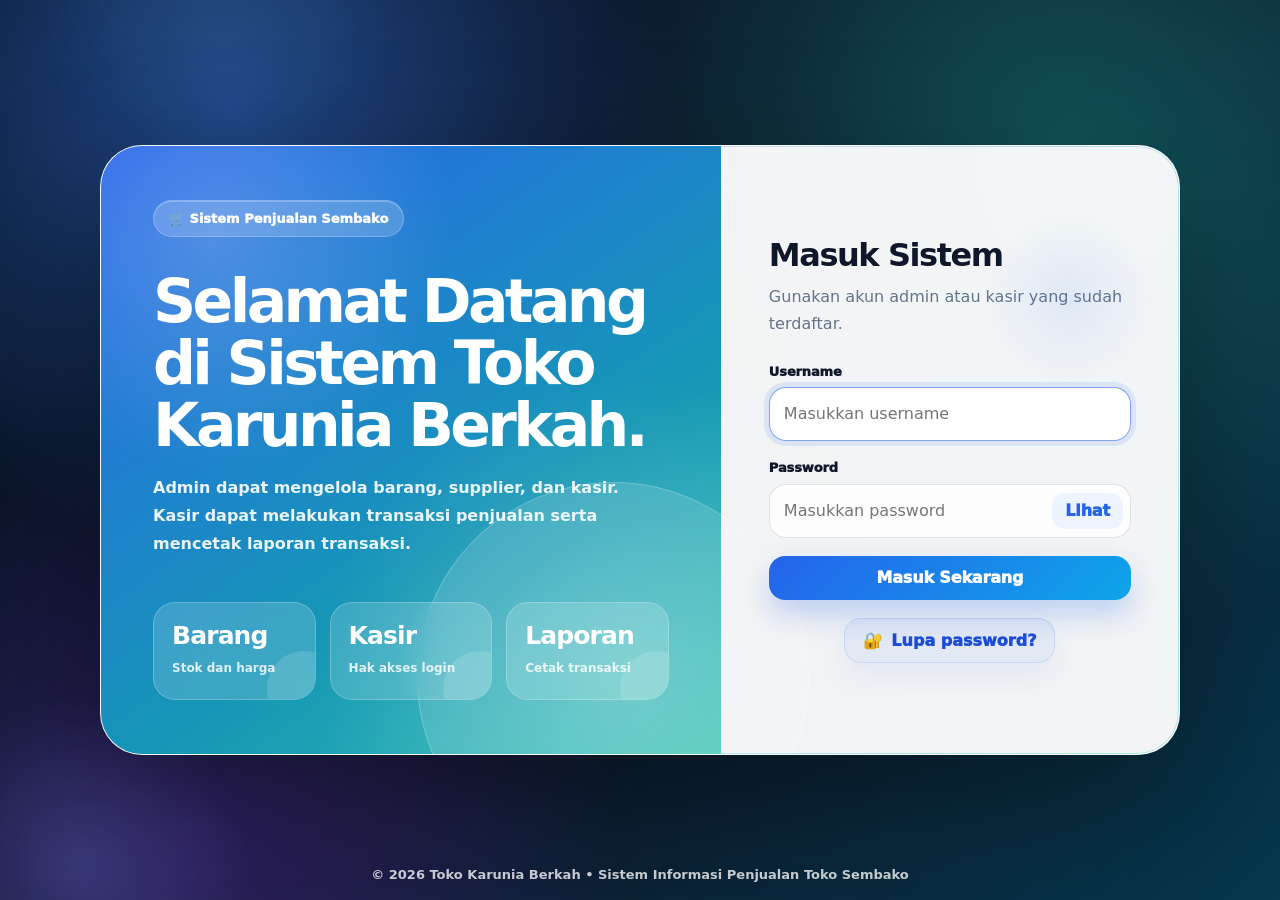
<file: laporan_penjualan.html>
<!DOCTYPE html>
<html lang="id">
<head><meta charset="UTF-8"><meta name="viewport" content="width=device-width, initial-scale=1.0, viewport-fit=cover"><title>Laporan Penjualan | Sistem Informasi Penjualan Toko Sembako</title><style>
:root {
    --bg: #eef6ff;
    --bg-deep: #071528;
    --surface: rgba(255, 255, 255, .88);
    --surface-strong: #ffffff;
    --surface-soft: #f6faff;
    --ink: #0f172a;
    --muted: #64748b;
    --line: rgba(148, 163, 184, .30);
    --primary: #2563eb;
    --primary-dark: #1d4ed8;
    --cyan: #06b6d4;
    --teal: #14b8a6;
    --green: #16a34a;
    --red: #dc2626;
    --amber: #f59e0b;
    --purple: #7c3aed;
    --radius: 24px;
    --shadow: 0 28px 80px rgba(15, 23, 42, .13);
    --shadow-soft: 0 14px 36px rgba(15, 23, 42, .09);
    --blur: blur(18px);
}

* { box-sizing: border-box; }
html { scroll-behavior: smooth; }
body {
    margin: 0;
    min-height: 100vh;
    font-family: Inter, ui-sans-serif, system-ui, -apple-system, BlinkMacSystemFont, "Segoe UI", Arial, sans-serif;
    color: var(--ink);
    background:
        radial-gradient(circle at 8% 4%, rgba(37, 99, 235, .18), transparent 24rem),
        radial-gradient(circle at 92% 12%, rgba(20, 184, 166, .16), transparent 26rem),
        radial-gradient(circle at 60% 100%, rgba(124, 58, 237, .08), transparent 28rem),
        linear-gradient(135deg, #edf5ff 0%, #f8fbff 48%, #ecfff8 100%);
    overflow-x: hidden;
}
body::before {
    content: "";
    position: fixed;
    inset: 0;
    pointer-events: none;
    z-index: -3;
    background-image:
        linear-gradient(rgba(37, 99, 235, .045) 1px, transparent 1px),
        linear-gradient(90deg, rgba(37, 99, 235, .045) 1px, transparent 1px);
    background-size: 34px 34px;
    mask-image: linear-gradient(to bottom, rgba(0, 0, 0, .72), transparent 74%);
}
body::after {
    content: "";
    position: fixed;
    width: 520px;
    height: 520px;
    right: -230px;
    bottom: -235px;
    border-radius: 999px;
    background: radial-gradient(circle, rgba(14, 165, 233, .18), transparent 68%);
    filter: blur(3px);
    animation: auroraFloat 13s ease-in-out infinite alternate;
    pointer-events: none;
    z-index: -2;
}

a { color: inherit; text-decoration: none; }
button, input, select, textarea { font: inherit; }
img { max-width: 100%; }

/* LOGIN */
.login-page {
    display: grid;
    place-items: center;
    min-height: 100vh;
    padding: 32px;
    background:
        radial-gradient(circle at 18% 12%, rgba(59, 130, 246, .48), transparent 28rem),
        radial-gradient(circle at 83% 18%, rgba(20, 184, 166, .38), transparent 30rem),
        radial-gradient(circle at 16% 92%, rgba(124, 58, 237, .28), transparent 26rem),
        linear-gradient(135deg, #061225 0%, #0f172a 54%, #05384d 100%);
    overflow: hidden;
}
.login-page::before,
.login-page::after {
    content: "";
    position: fixed;
    border-radius: 999px;
    pointer-events: none;
    opacity: .9;
}
.login-page::before {
    width: 440px;
    height: 440px;
    top: -175px;
    right: -135px;
    background: radial-gradient(circle, rgba(125, 211, 252, .30), transparent 64%);
    animation: orbMove 10s ease-in-out infinite alternate;
}
.login-page::after {
    width: 380px;
    height: 380px;
    bottom: -155px;
    left: -110px;
    background: radial-gradient(circle, rgba(129, 140, 248, .28), transparent 65%);
    animation: orbMove 11s ease-in-out infinite alternate-reverse;
}
.login-card {
    width: min(1080px, 100%);
    min-height: 610px;
    display: grid;
    grid-template-columns: 1.15fr .85fr;
    position: relative;
    overflow: hidden;
    z-index: 1;
    border-radius: 38px;
    background: rgba(255, 255, 255, .95);
    border: 1px solid rgba(255, 255, 255, .42);
    box-shadow: 0 40px 120px rgba(0, 0, 0, .36);
    animation: cardReveal .82s cubic-bezier(.2, .8, .2, 1) both;
}
.login-card::before {
    content: "";
    position: absolute;
    inset: 0;
    padding: 1px;
    border-radius: inherit;
    background: linear-gradient(135deg, rgba(255, 255, 255, .85), rgba(96, 165, 250, .38), rgba(45, 212, 191, .38));
    mask: linear-gradient(#000 0 0) content-box, linear-gradient(#000 0 0);
    mask-composite: exclude;
    pointer-events: none;
}
.login-hero {
    position: relative;
    display: flex;
    flex-direction: column;
    justify-content: space-between;
    padding: 54px 52px;
    color: #fff;
    background:
        radial-gradient(circle at 78% 88%, rgba(255, 255, 255, .22), transparent 18rem),
        linear-gradient(145deg, rgba(37, 99, 235, .98), rgba(14, 116, 144, .94));
    isolation: isolate;
}
.login-hero::before {
    content: "";
    position: absolute;
    inset: 0;
    z-index: -1;
    background: linear-gradient(110deg, transparent 0%, rgba(255, 255, 255, .16) 44%, transparent 72%);
    transform: translateX(-120%);
    animation: shine 6s ease-in-out infinite;
}
.login-hero::after {
    content: "";
    position: absolute;
    right: -88px;
    bottom: -120px;
    width: 390px;
    height: 390px;
    border-radius: 50%;
    background: rgba(255, 255, 255, .13);
    border: 1px solid rgba(255, 255, 255, .22);
}
.login-badge {
    display: inline-flex;
    align-items: center;
    gap: 8px;
    width: fit-content;
    padding: 10px 15px;
    border-radius: 999px;
    background: rgba(255, 255, 255, .18);
    border: 1px solid rgba(255, 255, 255, .22);
    backdrop-filter: blur(12px);
    font-size: 13px;
    font-weight: 950;
    box-shadow: inset 0 1px 0 rgba(255, 255, 255, .26);
}
.login-hero h1 {
    max-width: 540px;
    margin: 34px 0 18px;
    font-size: clamp(38px, 5vw, 60px);
    line-height: 1.03;
    letter-spacing: -.06em;
}
.login-hero p {
    max-width: 470px;
    margin: 0;
    color: rgba(255, 255, 255, .9);
    line-height: 1.75;
    font-weight: 650;
}
.login-mini-cards {
    position: relative;
    z-index: 1;
    display: grid;
    grid-template-columns: repeat(3, minmax(0, 1fr));
    gap: 14px;
    margin-top: 38px;
}
.login-mini-cards div {
    position: relative;
    min-height: 98px;
    padding: 18px;
    overflow: hidden;
    border-radius: 22px;
    background: rgba(255, 255, 255, .16);
    border: 1px solid rgba(255, 255, 255, .22);
    backdrop-filter: blur(14px);
    transition: transform .25s ease, background .25s ease, border-color .25s ease;
}
.login-mini-cards div:hover {
    transform: translateY(-6px) scale(1.01);
    background: rgba(255, 255, 255, .23);
    border-color: rgba(255, 255, 255, .34);
}
.login-mini-cards div::after {
    content: "";
    position: absolute;
    right: -26px;
    bottom: -26px;
    width: 74px;
    height: 74px;
    border-radius: 50%;
    background: rgba(255, 255, 255, .13);
}
.login-mini-cards strong { display: block; margin-bottom: 7px; font-size: 25px; letter-spacing: -.035em; }
.login-mini-cards span { color: rgba(255, 255, 255, .84); font-size: 12px; font-weight: 750; }
.login-form-panel {
    position: relative;
    align-self: center;
    padding: 52px 48px;
}
.login-form-panel::before {
    content: "";
    position: absolute;
    width: 180px;
    height: 180px;
    right: 20px;
    top: 24px;
    border-radius: 50%;
    background: radial-gradient(circle, rgba(37, 99, 235, .09), transparent 70%);
    pointer-events: none;
}
.login-form-panel h2,
.forgot-card h1 {
    margin: 0 0 10px;
    font-size: 32px;
    line-height: 1.15;
    letter-spacing: -.045em;
}
.login-form-panel > p,
.forgot-card > p {
    margin: 0 0 26px;
    color: var(--muted);
    line-height: 1.68;
    font-weight: 520;
}
.forgot-login-box { margin-top: 18px; text-align: center; }
.forgot-login-box a {
    display: inline-flex;
    align-items: center;
    justify-content: center;
    gap: 8px;
    color: #1d4ed8;
    font-weight: 950;
    padding: 12px 18px;
    border-radius: 17px;
    background: rgba(37, 99, 235, .08);
    border: 1px solid rgba(37, 99, 235, .10);
    transition: .25s ease;
}
.forgot-login-box a::before { content: "🔐"; }
.forgot-login-box a:hover { background: rgba(37, 99, 235, .15); transform: translateY(-2px); }
.forgot-page {
    min-height: 100vh;
    display: grid;
    place-items: center;
    padding: 28px;
    background:
        radial-gradient(circle at 20% 10%, rgba(59, 130, 246, .34), transparent 24rem),
        radial-gradient(circle at 80% 90%, rgba(20, 184, 166, .28), transparent 25rem),
        linear-gradient(135deg, #071225, #0f172a);
}
.forgot-card {
    width: min(500px, 100%);
    padding: 36px;
    border-radius: 30px;
    background: rgba(255, 255, 255, .96);
    border: 1px solid rgba(255, 255, 255, .55);
    box-shadow: 0 34px 100px rgba(0, 0, 0, .30);
    animation: cardReveal .65s ease both;
}

/* FORM & BUTTON */
.form-group { margin-bottom: 15px; }
label {
    display: block;
    margin-bottom: 8px;
    color: #172033;
    font-size: 13px;
    font-weight: 950;
    letter-spacing: -.01em;
}
input, select, textarea {
    width: 100%;
    min-height: 47px;
    padding: 12px 14px;
    border: 1px solid #d8e2ef;
    border-radius: 16px;
    background: rgba(255, 255, 255, .88);
    color: var(--ink);
    outline: none;
    transition: border-color .2s ease, box-shadow .2s ease, transform .2s ease, background .2s ease;
}
textarea { min-height: 92px; resize: vertical; }
input:focus, select:focus, textarea:focus {
    border-color: rgba(37, 99, 235, .66);
    box-shadow: 0 0 0 5px rgba(37, 99, 235, .12);
    background: #fff;
    transform: translateY(-1px);
}
.password-wrap { position: relative; }
.password-wrap input { padding-right: 86px; }
.password-toggle {
    position: absolute;
    right: 8px;
    top: 50%;
    transform: translateY(-50%);
    min-height: 36px;
    width: auto;
    padding: 8px 13px;
    border-radius: 13px;
    background: #eef4ff;
    color: var(--primary);
    box-shadow: none;
}
button, .btn {
    position: relative;
    display: inline-flex;
    align-items: center;
    justify-content: center;
    gap: 8px;
    min-height: 44px;
    padding: 11px 17px;
    border: 0;
    border-radius: 16px;
    color: #fff;
    cursor: pointer;
    overflow: hidden;
    background: linear-gradient(135deg, #2563eb, #0ea5e9);
    box-shadow: 0 14px 30px rgba(37, 99, 235, .26);
    font-weight: 950;
    transition: transform .2s ease, box-shadow .2s ease, filter .2s ease;
}
button::after, .btn::after {
    content: "";
    position: absolute;
    inset: 0;
    background: linear-gradient(110deg, transparent, rgba(255, 255, 255, .28), transparent);
    transform: translateX(-120%);
    transition: transform .6s ease;
}
button:hover, .btn:hover { transform: translateY(-3px); box-shadow: 0 18px 38px rgba(37, 99, 235, .33); }
button:hover::after, .btn:hover::after { transform: translateX(120%); }
button:active, .btn:active { transform: translateY(0); }
.btn-secondary { background: linear-gradient(135deg, #475569, #64748b); box-shadow: 0 14px 30px rgba(71, 85, 105, .20); }
.btn-danger { background: linear-gradient(135deg, #dc2626, #f43f5e); box-shadow: 0 14px 30px rgba(220, 38, 38, .22); }
.btn-print { background: linear-gradient(135deg, #16a34a, #22c55e); box-shadow: 0 14px 30px rgba(22, 163, 74, .22); }
.btn-ghost { background: #eef4ff; color: var(--primary); box-shadow: none; }
.alert {
    margin-bottom: 16px;
    padding: 14px 15px;
    border-radius: 18px;
    border: 1px solid transparent;
    font-weight: 850;
    animation: slideUp .45s ease both;
}
.alert-error { background: #fff1f2; color: #991b1b; border-color: #fecdd3; }
.alert-success { background: #ecfdf5; color: #166534; border-color: #bbf7d0; }

/* APP LAYOUT: sidebar dan topbar tidak ikut saat halaman di-scroll */
.layout {
    display: block;
    min-height: 100vh;
}
.sidebar {
    position: fixed;
    top: 0;
    left: 0;
    bottom: 0;
    width: 304px;
    height: 100vh;
    min-height: 100vh;
    padding: 23px 18px;
    overflow-y: auto;
    overflow-x: hidden;
    color: #fff;
    background:
        radial-gradient(circle at 24% 0%, rgba(59, 130, 246, .34), transparent 18rem),
        radial-gradient(circle at 90% 80%, rgba(20, 184, 166, .22), transparent 18rem),
        linear-gradient(180deg, rgba(15, 23, 42, .99), rgba(9, 30, 55, .99));
    box-shadow: 18px 0 50px rgba(15, 23, 42, .14);
    z-index: 2;
}
.brand {
    display: flex;
    align-items: center;
    gap: 12px;
    padding-bottom: 18px;
    margin-bottom: 18px;
    border-bottom: 1px solid rgba(255, 255, 255, .10);
}
.brand-logo {
    width: 52px;
    height: 52px;
    display: grid;
    place-items: center;
    border-radius: 19px;
    background: linear-gradient(135deg, #38bdf8, #2563eb 56%, #14b8a6);
    box-shadow: 0 16px 38px rgba(37, 99, 235, .38);
    font-weight: 950;
    letter-spacing: -.05em;
    animation: pulseLogo 3.8s ease-in-out infinite;
}
.brand h2 { margin: 0; font-size: 20px; letter-spacing: -.04em; }
.brand span { display: block; margin-top: 2px; color: #93c5fd; font-size: 12px; font-weight: 850; }
.userbox {
    display: flex;
    align-items: center;
    gap: 12px;
    margin-bottom: 18px;
    padding: 15px;
    border-radius: 23px;
    background: rgba(255, 255, 255, .085);
    border: 1px solid rgba(255, 255, 255, .12);
    backdrop-filter: blur(14px);
    box-shadow: inset 0 1px 0 rgba(255, 255, 255, .07);
}
.avatar {
    width: 46px;
    height: 46px;
    display: grid;
    place-items: center;
    border-radius: 17px;
    background: linear-gradient(135deg, #e0f2fe, #bfdbfe);
    color: #1d4ed8;
    font-weight: 950;
    box-shadow: inset 0 1px 0 rgba(255, 255, 255, .75);
}
.userbox strong { display: block; font-size: 14px; }
.userbox span { display: block; margin-top: 2px; color: #93c5fd; font-size: 12px; font-weight: 950; }
.sidebar-nav { display: grid; gap: 8px; }
.sidebar-nav a, .logout {
    display: flex;
    align-items: center;
    gap: 11px;
    min-height: 45px;
    padding: 12px 13px;
    border-radius: 17px;
    color: #dbeafe;
    font-size: 14px;
    font-weight: 880;
    position: relative;
    transition: transform .20s ease, background .20s ease, color .20s ease;
}
.sidebar-nav a span, .logout span { width: 22px; text-align: center; filter: drop-shadow(0 5px 9px rgba(0, 0, 0, .20)); }
.sidebar-nav a::before {
    content: "";
    position: absolute;
    inset: 0;
    border-radius: inherit;
    background: linear-gradient(135deg, rgba(255, 255, 255, .16), rgba(255, 255, 255, .055));
    opacity: 0;
    transition: opacity .20s ease;
}
.sidebar-nav a:hover, .sidebar-nav a.active { color: #fff; transform: translateX(5px); }
.sidebar-nav a:hover::before, .sidebar-nav a.active::before { opacity: 1; }
.sidebar-nav a.active { box-shadow: inset 4px 0 0 #60a5fa, 0 14px 30px rgba(2, 8, 23, .12); }
.logout {
    margin-top: 20px;
    background: rgba(220, 38, 38, .17);
    border: 1px solid rgba(248, 113, 113, .24);
    color: #fecaca;
}
.logout:hover { background: rgba(220, 38, 38, .27); color: #fff; transform: translateX(5px); }
.content {
    width: calc(100% - 304px);
    min-height: 100vh;
    margin-left: 304px;
    padding: 30px;
}
.topbar {
    position: static;
    top: auto;
    z-index: 1;
    display: flex;
    align-items: center;
    justify-content: space-between;
    gap: 16px;
    min-height: 104px;
    padding: 22px 24px;
    margin-bottom: 24px;
    border-radius: 30px;
    overflow: hidden;
    background:
        linear-gradient(135deg, rgba(255, 255, 255, .90), rgba(255, 255, 255, .70)),
        radial-gradient(circle at 95% 20%, rgba(20, 184, 166, .16), transparent 18rem);
    border: 1px solid rgba(255, 255, 255, .76);
    backdrop-filter: var(--blur);
    box-shadow: var(--shadow-soft);
    animation: slideDown .48s ease both;
}
.topbar::after {
    content: "";
    position: absolute;
    right: -70px;
    top: -90px;
    width: 240px;
    height: 240px;
    border-radius: 999px;
    background: radial-gradient(circle, rgba(37, 99, 235, .10), transparent 67%);
    pointer-events: none;
}
.topbar h1 { margin: 0; font-size: 30px; letter-spacing: -.05em; }
.eyebrow {
    margin: 0 0 5px;
    color: var(--primary);
    font-size: 12px;
    font-weight: 950;
    text-transform: uppercase;
    letter-spacing: .14em;
}
.topbar-right { position: relative; z-index: 1; display: flex; align-items: center; gap: 10px; flex-wrap: wrap; justify-content: flex-end; }
.date-pill, .role-pill, .clock-pill {
    display: inline-flex;
    align-items: center;
    gap: 7px;
    min-height: 39px;
    padding: 10px 13px;
    border-radius: 999px;
    font-size: 12px;
    font-weight: 950;
    white-space: nowrap;
    border: 1px solid rgba(255, 255, 255, .72);
}
.date-pill { background: #eff6ff; color: #1d4ed8; }
.role-pill { background: #ecfdf5; color: #047857; }
.clock-pill { background: #f5f3ff; color: #6d28d9; }
.date-pill::before { content: "📅"; }
.role-pill::before { content: "🔑"; }
.clock-pill::before { content: "⏱"; }
.page-title {
    display: flex;
    align-items: center;
    justify-content: space-between;
    gap: 16px;
    margin-bottom: 18px;
    animation: slideUp .48s ease both;
}
.page-title h1 { margin: 0; font-size: 27px; letter-spacing: -.045em; }

.card {
    position: relative;
    margin-bottom: 22px;
    padding: 23px;
    border-radius: var(--radius);
    background: var(--surface);
    border: 1px solid rgba(255, 255, 255, .72);
    box-shadow: var(--shadow-soft);
    backdrop-filter: var(--blur);
    animation: slideUp .52s ease both;
}
.card::before {
    content: "";
    position: absolute;
    inset: 0;
    border-radius: inherit;
    background: linear-gradient(135deg, rgba(255, 255, 255, .58), transparent 47%);
    pointer-events: none;
}
.card > * { position: relative; }
.card h2 { margin: 0 0 16px; font-size: 21px; letter-spacing: -.035em; }
.grid { display: grid; grid-template-columns: repeat(2, minmax(0, 1fr)); gap: 15px; }
.grid-3 { display: grid; grid-template-columns: repeat(3, minmax(0, 1fr)); gap: 15px; }

/* DASHBOARD */
.dashboard-hero {
    position: relative;
    overflow: hidden;
    display: grid;
    grid-template-columns: 1.3fr .7fr;
    gap: 20px;
    align-items: center;
    min-height: 160px;
    margin-bottom: 20px;
    padding: 26px;
    border-radius: 30px;
    color: #fff;
    background:
        radial-gradient(circle at 92% 22%, rgba(255,255,255,.24), transparent 15rem),
        linear-gradient(135deg, #2563eb, #0891b2 64%, #14b8a6);
    box-shadow: 0 28px 70px rgba(37, 99, 235, .24);
    animation: slideUp .55s ease both;
}
.dashboard-hero::after {
    content: "";
    position: absolute;
    right: -90px;
    bottom: -130px;
    width: 330px;
    height: 330px;
    border-radius: 50%;
    background: rgba(255,255,255,.12);
    border: 1px solid rgba(255,255,255,.18);
}
.dashboard-hero h2 { position: relative; z-index: 1; margin: 0 0 10px; font-size: 32px; letter-spacing: -.055em; }
.dashboard-hero p { position: relative; z-index: 1; max-width: 680px; margin: 0; color: rgba(255,255,255,.88); line-height: 1.72; font-weight: 650; }
.hero-kpi { position: relative; z-index: 1; display: grid; gap: 10px; }
.hero-kpi div {
    padding: 14px 15px;
    border-radius: 20px;
    background: rgba(255,255,255,.16);
    border: 1px solid rgba(255,255,255,.22);
    backdrop-filter: blur(14px);
}
.hero-kpi span { display: block; color: rgba(255,255,255,.78); font-size: 12px; font-weight: 850; }
.hero-kpi strong { display: block; margin-top: 3px; font-size: 20px; letter-spacing: -.035em; }
.stats {
    display: grid;
    grid-template-columns: repeat(4, minmax(0, 1fr));
    gap: 18px;
    margin-bottom: 22px;
}
.stat {
    position: relative;
    min-height: 144px;
    padding: 22px;
    overflow: hidden;
    border-radius: 26px;
    background: linear-gradient(150deg, rgba(255,255,255,.96), rgba(248,251,255,.88));
    border: 1px solid rgba(255,255,255,.76);
    box-shadow: var(--shadow-soft);
    animation: statPop .55s ease both;
    transition: transform .25s ease, box-shadow .25s ease;
}
.stat:hover { transform: translateY(-6px); box-shadow: 0 24px 54px rgba(15, 23, 42, .13); }
.stat:nth-child(1) { animation-delay: .03s; }
.stat:nth-child(2) { animation-delay: .08s; }
.stat:nth-child(3) { animation-delay: .13s; }
.stat:nth-child(4) { animation-delay: .18s; }
.stat::before {
    content: "";
    position: absolute;
    right: -44px;
    top: -48px;
    width: 140px;
    height: 140px;
    border-radius: 50%;
    background: rgba(37, 99, 235, .10);
}
.stat::after {
    content: "📌";
    position: absolute;
    right: 18px;
    top: 18px;
    width: 48px;
    height: 48px;
    display: grid;
    place-items: center;
    border-radius: 18px;
    background: #eff6ff;
    font-size: 22px;
    box-shadow: inset 0 1px 0 rgba(255,255,255,.85);
}
.stat:nth-child(1)::after { content: "📦"; }
.stat:nth-child(2)::after { content: "🚚"; background: #ecfeff; }
.stat:nth-child(3)::after { content: "👤"; background: #f5f3ff; }
.stat:nth-child(4)::after { content: "💰"; background: #ecfdf5; }
.stat h3 {
    margin: 0 0 14px;
    color: var(--muted);
    font-size: 12px;
    font-weight: 950;
    text-transform: uppercase;
    letter-spacing: .08em;
}
.stat p {
    position: relative;
    z-index: 1;
    margin: 0;
    font-size: 28px;
    font-weight: 950;
    letter-spacing: -.045em;
}
.dashboard-grid {
    display: grid;
    grid-template-columns: minmax(0, 1fr) 340px;
    gap: 20px;
}
.quick-actions { display: grid; gap: 12px; }
.quick-actions a {
    display: flex;
    align-items: center;
    justify-content: space-between;
    gap: 12px;
    padding: 15px;
    border-radius: 20px;
    background: #fff;
    border: 1px solid rgba(148, 163, 184, .22);
    box-shadow: 0 10px 24px rgba(15, 23, 42, .06);
    font-weight: 950;
    transition: transform .22s ease, box-shadow .22s ease, border-color .22s ease;
}
.quick-actions a:hover { transform: translateY(-4px); box-shadow: 0 18px 40px rgba(37, 99, 235, .12); border-color: rgba(37, 99, 235, .25); }
.quick-actions span { color: var(--muted); font-size: 12px; font-weight: 800; }

/* TABLE */
.table-tools {
    display: flex;
    align-items: center;
    justify-content: space-between;
    gap: 12px;
    margin: 0 0 14px;
    flex-wrap: wrap;
}
.table-search { max-width: 360px; background: rgba(255,255,255,.88); }
.table-count {
    color: var(--muted);
    font-size: 13px;
    font-weight: 950;
    padding: 8px 12px;
    background: rgba(248,250,252,.82);
    border: 1px solid var(--line);
    border-radius: 999px;
}
.table-wrap {
    width: 100%;
    overflow-x: auto;
    border-radius: 22px;
    border: 1px solid rgba(148, 163, 184, .25);
    background: #fff;
    box-shadow: inset 0 1px 0 rgba(255,255,255,.75);
}
.table-wrap::-webkit-scrollbar { height: 10px; }
.table-wrap::-webkit-scrollbar-thumb { background: #cbd5e1; border-radius: 999px; border: 3px solid #fff; }
table {
    width: 100%;
    min-width: 760px;
    border-collapse: collapse;
    background: #fff;
}
th, td {
    padding: 14px 13px;
    border-bottom: 1px solid #e8eef7;
    text-align: left;
    vertical-align: middle;
}
th {
    position: static;
    top: auto;
    z-index: auto;
    background: linear-gradient(180deg, #f8fbff, #eef5ff);
    color: #334155;
    font-size: 12px;
    font-weight: 950;
    text-transform: uppercase;
    letter-spacing: .06em;
    white-space: nowrap;
}
td { color: #334155; font-size: 14px; }
tbody tr { transition: background .16s ease, transform .16s ease, box-shadow .16s ease; }
tbody tr:hover { background: #f8fbff; transform: scale(1.002); box-shadow: 0 8px 24px rgba(15,23,42,.05); }
tbody tr.row-new { animation: rowIn .30s ease both; }
tfoot th { background: #f8fafc; color: var(--ink); }
.actions { display: flex; gap: 8px; flex-wrap: wrap; }
.actions .btn { padding: 9px 12px; border-radius: 13px; font-size: 13px; }
.badge {
    display: inline-flex;
    align-items: center;
    justify-content: center;
    padding: 6px 10px;
    border-radius: 999px;
    background: #eff6ff;
    color: #1d4ed8;
    font-size: 12px;
    font-weight: 950;
}
.report-header {
    text-align: center;
    margin-bottom: 18px;
    padding-bottom: 15px;
    border-bottom: 2px solid var(--line);
}
.report-header h2 { margin: 0 0 8px; }
.report-header p { margin: 4px 0; color: var(--muted); }
.filter { display: flex; align-items: end; gap: 11px; flex-wrap: wrap; }
.filter .form-group { min-width: 190px; margin-bottom: 0; }
#tabelItem { margin-top: 8px; }
#grandTotal { color: #047857; font-size: 18px; }

/* JS ENHANCEMENTS */
.app-loader {
    position: fixed;
    inset: 0;
    z-index: 9999;
    display: grid;
    place-items: center;
    background: linear-gradient(135deg, #061225, #0f172a 52%, #06394b);
    color: #fff;
    transition: opacity .45s ease, visibility .45s ease;
}
.app-loader.hide { opacity: 0; visibility: hidden; }
.loader-box { text-align: center; font-weight: 950; letter-spacing: -.02em; }
.loader-spinner {
    width: 48px;
    height: 48px;
    margin: 0 auto 14px;
    border-radius: 50%;
    border: 4px solid rgba(255,255,255,.15);
    border-top-color: #60a5fa;
    box-shadow: 0 0 30px rgba(96, 165, 250, .25);
    animation: spin .75s linear infinite;
}
.no-result-row td { text-align: center; color: var(--muted); font-weight: 850; padding: 28px 12px; }
.form-spotlight { box-shadow: 0 0 0 5px rgba(37,99,235,.10), var(--shadow-soft); }
.reveal-ready { opacity: 0; transform: translateY(18px); transition: opacity .55s ease, transform .55s ease; }
.reveal-ready.revealed { opacity: 1; transform: none; }

/* ANIMATION */
@keyframes cardReveal { from { opacity: 0; transform: translateY(24px) scale(.975); } to { opacity: 1; transform: none; } }
@keyframes slideUp { from { opacity: 0; transform: translateY(18px); } to { opacity: 1; transform: none; } }
@keyframes slideDown { from { opacity: 0; transform: translateY(-14px); } to { opacity: 1; transform: none; } }
@keyframes rowIn { from { opacity: 0; transform: translateY(8px); } to { opacity: 1; transform: none; } }
@keyframes statPop { from { opacity: 0; transform: translateY(18px) scale(.98); } to { opacity: 1; transform: none; } }
@keyframes orbMove { from { transform: translate3d(0,0,0) scale(1); } to { transform: translate3d(30px, 25px, 0) scale(1.07); } }
@keyframes auroraFloat { from { transform: translate(0,0) scale(1); } to { transform: translate(-36px, -24px) scale(1.09); } }
@keyframes shine { 0%, 42% { transform: translateX(-120%); } 62%, 100% { transform: translateX(120%); } }
@keyframes pulseLogo { 0%, 100% { transform: translateY(0); box-shadow: 0 16px 38px rgba(37,99,235,.38); } 50% { transform: translateY(-3px); box-shadow: 0 20px 48px rgba(20,184,166,.36); } }
@keyframes spin { to { transform: rotate(360deg); } }
@keyframes ripple { to { transform: scale(2.7); opacity: 0; } }


/* PREMIUM V6: dashboard compact table + footer copyright */
.transaksi-terbaru-card {
    overflow: hidden !important;
}

.transaksi-terbaru-card .table-tools {
    gap: 10px;
    margin-bottom: 12px;
}

.transaksi-terbaru-card .table-search {
    max-width: 320px;
    min-height: 44px;
}

.transaksi-terbaru-card .table-count {
    font-size: 12px;
    padding: 7px 11px;
}

.transaksi-terbaru-card .table-wrap {
    overflow-x: hidden !important;
}

.table-transaksi-dashboard {
    width: 100% !important;
    min-width: 0 !important;
    table-layout: fixed !important;
}

.table-transaksi-dashboard th,
.table-transaksi-dashboard td {
    padding: 11px 8px !important;
    font-size: 12.2px !important;
    line-height: 1.35 !important;
    white-space: normal !important;
    word-break: break-word !important;
}

.table-transaksi-dashboard th {
    font-size: 10.6px !important;
    letter-spacing: .045em !important;
}

.table-transaksi-dashboard th:nth-child(1),
.table-transaksi-dashboard td:nth-child(1) {
    width: 6%;
    text-align: center;
}

.table-transaksi-dashboard th:nth-child(2),
.table-transaksi-dashboard td:nth-child(2) {
    width: 23%;
}

.table-transaksi-dashboard th:nth-child(3),
.table-transaksi-dashboard td:nth-child(3) {
    width: 17%;
}

.table-transaksi-dashboard th:nth-child(4),
.table-transaksi-dashboard td:nth-child(4) {
    width: 13%;
}

.table-transaksi-dashboard th:nth-child(5),
.table-transaksi-dashboard td:nth-child(5),
.table-transaksi-dashboard th:nth-child(6),
.table-transaksi-dashboard td:nth-child(6),
.table-transaksi-dashboard th:nth-child(7),
.table-transaksi-dashboard td:nth-child(7) {
    width: 13.6%;
    white-space: nowrap !important;
}

.app-footer {
    margin: 26px 0 4px;
    padding: 18px 22px;
    display: flex;
    align-items: center;
    justify-content: space-between;
    gap: 14px;
    border-radius: 24px;
    background:
        linear-gradient(135deg, rgba(255,255,255,.88), rgba(255,255,255,.62)),
        radial-gradient(circle at 95% 20%, rgba(37,99,235,.12), transparent 16rem);
    border: 1px solid rgba(255,255,255,.74);
    box-shadow: 0 16px 42px rgba(15,23,42,.08);
    color: #475569;
    backdrop-filter: blur(16px);
}

.app-footer strong {
    display: block;
    color: #0f172a;
    font-size: 14px;
    letter-spacing: -.015em;
}

.app-footer span,
.app-footer p {
    margin: 0;
    color: #64748b;
    font-size: 12px;
    font-weight: 750;
}

.login-copyright {
    position: fixed;
    left: 50%;
    bottom: 18px;
    transform: translateX(-50%);
    width: calc(100% - 32px);
    text-align: center;
    color: rgba(255,255,255,.76);
    font-size: 13px;
    font-weight: 760;
    z-index: 2;
    text-shadow: 0 6px 18px rgba(0,0,0,.22);
}


/* PREMIUM V7: sidebar kiri dibuat diam, hanya konten kanan yang bergerak saat scroll */
.sidebar::-webkit-scrollbar {
    width: 7px;
}
.sidebar::-webkit-scrollbar-track {
    background: rgba(255, 255, 255, .04);
}
.sidebar::-webkit-scrollbar-thumb {
    background: rgba(147, 197, 253, .38);
    border-radius: 999px;
}
.sidebar::-webkit-scrollbar-thumb:hover {
    background: rgba(147, 197, 253, .62);
}
html, body {
    overflow-x: hidden;
}



/* PREMIUM V10: sidebar bisa dibuka dan ditutup */
.sidebar,
.content,
.sidebar-toggle {
    transition: transform .32s ease, margin-left .32s ease, width .32s ease, left .32s ease, box-shadow .32s ease;
}

.sidebar-toggle {
    position: fixed;
    left: 318px;
    top: 22px;
    z-index: 1200;
    width: 46px;
    height: 46px;
    display: inline-grid;
    place-items: center;
    border: 0;
    border-radius: 16px;
    color: #ffffff;
    background: linear-gradient(135deg, #2563eb, #0ea5e9);
    box-shadow: 0 18px 38px rgba(37, 99, 235, .28);
    font-size: 20px;
    line-height: 1;
    cursor: pointer;
}

.sidebar-toggle:hover {
    transform: translateY(-2px) scale(1.03);
    box-shadow: 0 22px 46px rgba(37, 99, 235, .36);
}

body.sidebar-collapsed .sidebar {
    transform: translateX(-104%);
    box-shadow: none;
}

body.sidebar-collapsed .content {
    margin-left: 0;
    width: 100%;
}

body.sidebar-collapsed .sidebar-toggle {
    left: 22px;
    background: linear-gradient(135deg, #0f172a, #2563eb);
}

body.sidebar-collapsed .content .topbar,
body.sidebar-collapsed .content .card,
body.sidebar-collapsed .content .page-title,
body.sidebar-collapsed .content .dashboard-hero,
body.sidebar-collapsed .content .stats,
body.sidebar-collapsed .content .dashboard-grid,
body.sidebar-collapsed .content .app-footer {
    animation-duration: .32s;
}

@media (max-width: 900px) {
    .sidebar-toggle {
        left: 18px;
        top: 18px;
    }

    .sidebar {
        position: fixed !important;
        width: 304px;
        height: 100vh;
        min-height: 100vh;
        border-radius: 0 28px 28px 0;
        transform: translateX(-104%);
        z-index: 1100;
        overflow-y: auto;
    }

    body:not(.sidebar-collapsed) .sidebar {
        transform: translateX(0);
    }

    .content {
        width: 100% !important;
        margin-left: 0 !important;
        padding-top: 78px;
    }
}

@media print {
    body { background: #fff; color: #000; }
    body::before, body::after, .sidebar, .topbar, .no-print, .table-tools, .app-loader { display: none !important; }
    .content { width: 100%; margin: 0; padding: 0; }
    .card { box-shadow: none; border: 0; border-radius: 0; padding: 0; background: #fff; }
    .card::before { display: none; }
    .page-title { display: none; }
    table { min-width: 0; }
    th, td { border: 1px solid #000; color: #000; }
}

@media (max-width: 1100px) {
    .stats { grid-template-columns: repeat(2, minmax(0, 1fr)); }
    .dashboard-grid { grid-template-columns: 1fr; }
    .dashboard-hero { grid-template-columns: 1fr; }
}
@media (max-width: 900px) {
    .login-card { grid-template-columns: 1fr; }
    .login-hero { min-height: 420px; }
    .layout { display: block; }
    .sidebar {
        position: static;
        width: 100%;
        height: auto;
        min-height: auto;
        border-radius: 0 0 30px 30px;
        overflow: visible;
    }
    .content {
        width: 100%;
        margin-left: 0;
        padding: 18px;
    }
    .topbar { align-items: flex-start; flex-direction: column; }
    .grid, .grid-3 { grid-template-columns: 1fr; }
}
@media (max-width: 640px) {
    .app-footer { align-items: flex-start; flex-direction: column; }
    .login-copyright { position: static; transform: none; margin-top: 18px; }
    .login-page, .forgot-page { padding: 16px; }
    .login-card { border-radius: 28px; }
    .login-hero, .login-form-panel { padding: 32px 24px; }
    .login-mini-cards { grid-template-columns: 1fr; }
    .stats { grid-template-columns: 1fr; }
    .page-title { align-items: flex-start; flex-direction: column; }
    .card { padding: 17px; }
    .filter { align-items: stretch; }
    .filter .form-group { width: 100%; }
    button, .btn { width: auto; }
}

@media (prefers-reduced-motion: reduce) {
    *, *::before, *::after { animation: none !important; transition: none !important; scroll-behavior: auto !important; }
}

/* Mobile override untuk sidebar collapse, ditaruh di akhir agar menang dari aturan responsive lama */
@media (max-width: 900px) {
    .sidebar-toggle {
        position: fixed;
        display: inline-grid;
        left: 18px;
        top: 18px;
        z-index: 1200;
    }

    .sidebar {
        position: fixed !important;
        top: 0;
        left: 0;
        bottom: 0;
        width: 304px !important;
        height: 100vh !important;
        min-height: 100vh !important;
        border-radius: 0 28px 28px 0 !important;
        overflow-y: auto !important;
        transform: translateX(-104%);
        z-index: 1100;
    }

    body:not(.sidebar-collapsed) .sidebar {
        transform: translateX(0);
    }

    body.sidebar-collapsed .sidebar {
        transform: translateX(-104%);
    }

    .content,
    body.sidebar-collapsed .content {
        width: 100% !important;
        margin-left: 0 !important;
        padding: 78px 18px 18px !important;
    }
}


/* PREMIUM V11: tombol buka/tutup sidebar dirapikan di dalam header, tidak menabrak judul */
.topbar {
    align-items: center;
    padding: 20px 24px;
}

.topbar-left {
    position: relative;
    z-index: 2;
    display: flex;
    align-items: center;
    gap: 16px;
    min-width: 0;
}

.topbar-title {
    min-width: 0;
}

.topbar-title h1 {
    white-space: normal;
    overflow-wrap: anywhere;
}

.sidebar-toggle,
body.sidebar-collapsed .sidebar-toggle {
    position: relative !important;
    left: auto !important;
    top: auto !important;
    z-index: 3;
    flex: 0 0 54px;
    width: 54px;
    height: 54px;
    min-height: 54px;
    padding: 0;
    display: inline-grid;
    place-items: center;
    border-radius: 20px;
    border: 1px solid rgba(255, 255, 255, .72);
    color: #ffffff;
    background:
        linear-gradient(135deg, #1d4ed8 0%, #2563eb 48%, #0ea5e9 100%);
    box-shadow:
        0 18px 38px rgba(37, 99, 235, .24),
        inset 0 1px 0 rgba(255, 255, 255, .28);
    font-size: 0;
    line-height: 1;
    cursor: pointer;
    transform: none;
}

.sidebar-toggle::before {
    content: "";
    position: absolute;
    inset: 8px;
    border-radius: 15px;
    background: rgba(255, 255, 255, .12);
    opacity: .95;
    transition: opacity .25s ease, transform .25s ease;
}

.sidebar-toggle .toggle-icon {
    position: relative;
    z-index: 1;
    display: grid;
    place-items: center;
    width: 28px;
    height: 28px;
    color: #fff;
    font-size: 27px;
    font-weight: 950;
    line-height: 1;
    transform: translateY(-1px);
}

body.sidebar-collapsed .sidebar-toggle {
    background:
        linear-gradient(135deg, #0f172a 0%, #1d4ed8 58%, #0ea5e9 100%);
}

body.sidebar-collapsed .sidebar-toggle .toggle-icon {
    font-size: 26px;
    transform: none;
}

.sidebar-toggle:hover,
body.sidebar-collapsed .sidebar-toggle:hover {
    transform: translateY(-2px) scale(1.02);
    box-shadow:
        0 22px 46px rgba(37, 99, 235, .32),
        inset 0 1px 0 rgba(255, 255, 255, .30);
}

.sidebar-toggle:hover::before {
    opacity: 1;
    transform: scale(.94);
}

body:not(.sidebar-collapsed) .content {
    width: calc(100% - 304px);
    margin-left: 304px;
}

body.sidebar-collapsed .content {
    width: 100% !important;
    margin-left: 0 !important;
}

body.sidebar-collapsed .topbar {
    border-color: rgba(37, 99, 235, .16);
    box-shadow: 0 22px 55px rgba(37, 99, 235, .09);
}

body.sidebar-collapsed .topbar-left::after {
    content: "Menu penuh aktif";
    display: inline-flex;
    align-items: center;
    min-height: 31px;
    padding: 7px 11px;
    border-radius: 999px;
    background: rgba(37, 99, 235, .08);
    color: #1d4ed8;
    font-size: 11px;
    font-weight: 950;
    white-space: nowrap;
}

/* Dashboard V11: ringkasan lebih ringkas dan tetap menghitung data hari berjalan */
.dashboard-hero p {
    max-width: 730px;
}

@media (max-width: 900px) {
    .topbar {
        padding: 18px;
        border-radius: 26px;
    }

    .topbar-left {
        gap: 12px;
        width: 100%;
    }

    .sidebar-toggle,
    body.sidebar-collapsed .sidebar-toggle {
        position: relative !important;
        left: auto !important;
        top: auto !important;
        flex-basis: 50px;
        width: 50px;
        height: 50px;
        min-height: 50px;
        border-radius: 18px;
    }

    .topbar h1 {
        font-size: 26px;
    }

    .content,
    body.sidebar-collapsed .content {
        padding-top: 18px !important;
    }

    body.sidebar-collapsed .topbar-left::after {
        display: none;
    }
}

@media (max-width: 520px) {
    .topbar-left {
        align-items: flex-start;
    }

    .sidebar-toggle,
    body.sidebar-collapsed .sidebar-toggle {
        flex-basis: 46px;
        width: 46px;
        height: 46px;
        min-height: 46px;
        border-radius: 16px;
    }

    .sidebar-toggle .toggle-icon {
        font-size: 24px;
    }
}

/* PREMIUM V12: data barang berurutan dan tampilan inventory lebih menarik */
.page-title-inventory {
    align-items: flex-end;
}
.page-subtitle {
    margin: 7px 0 0;
    color: var(--muted);
    font-size: 14px;
    font-weight: 650;
}
.inventory-hero {
    position: relative;
    overflow: hidden;
    display: grid;
    grid-template-columns: minmax(0, 1.05fr) minmax(360px, .95fr);
    gap: 20px;
    align-items: stretch;
    margin-bottom: 22px;
    padding: 26px;
    border-radius: 32px;
    color: #fff;
    background:
        radial-gradient(circle at 92% 18%, rgba(255,255,255,.28), transparent 16rem),
        radial-gradient(circle at 16% 110%, rgba(255,255,255,.18), transparent 18rem),
        linear-gradient(135deg, #1d4ed8 0%, #0891b2 62%, #14b8a6 100%);
    box-shadow: 0 28px 70px rgba(37, 99, 235, .22);
    animation: slideUp .54s ease both;
}
.inventory-hero::before {
    content: "";
    position: absolute;
    inset: 0;
    background: linear-gradient(110deg, transparent 0%, rgba(255,255,255,.16) 42%, transparent 72%);
    transform: translateX(-120%);
    animation: shine 7s ease-in-out infinite;
}
.inventory-hero::after {
    content: "";
    position: absolute;
    right: -105px;
    bottom: -145px;
    width: 360px;
    height: 360px;
    border-radius: 50%;
    background: rgba(255,255,255,.12);
    border: 1px solid rgba(255,255,255,.18);
}
.inventory-hero-copy,
.inventory-mini-stats {
    position: relative;
    z-index: 1;
}
.inventory-badge {
    display: inline-flex;
    width: fit-content;
    align-items: center;
    gap: 8px;
    margin-bottom: 20px;
    padding: 9px 14px;
    border-radius: 999px;
    background: rgba(255,255,255,.17);
    border: 1px solid rgba(255,255,255,.22);
    color: rgba(255,255,255,.92);
    font-size: 12px;
    font-weight: 950;
    backdrop-filter: blur(12px);
}
.inventory-hero h2 {
    margin: 0 0 12px;
    max-width: 640px;
    font-size: clamp(30px, 3.2vw, 42px);
    line-height: 1.08;
    letter-spacing: -.06em;
}
.inventory-hero p {
    margin: 0;
    max-width: 690px;
    color: rgba(255,255,255,.88);
    line-height: 1.7;
    font-weight: 680;
}
.inventory-mini-stats {
    display: grid;
    grid-template-columns: repeat(2, minmax(0, 1fr));
    gap: 12px;
}
.inventory-mini-stats div {
    min-height: 105px;
    padding: 18px;
    border-radius: 24px;
    background: rgba(255,255,255,.16);
    border: 1px solid rgba(255,255,255,.24);
    backdrop-filter: blur(16px);
    box-shadow: inset 0 1px 0 rgba(255,255,255,.25);
}
.inventory-mini-stats span {
    display: block;
    color: rgba(255,255,255,.76);
    font-size: 12px;
    font-weight: 900;
    text-transform: uppercase;
    letter-spacing: .08em;
}
.inventory-mini-stats strong {
    display: block;
    margin-top: 9px;
    color: #fff;
    font-size: 25px;
    line-height: 1.2;
    letter-spacing: -.045em;
}
.inventory-form-card,
.inventory-table-card {
    overflow: hidden;
}
.inventory-form-card::after,
.inventory-table-card::after {
    content: "";
    position: absolute;
    width: 220px;
    height: 220px;
    right: -95px;
    top: -98px;
    border-radius: 50%;
    background: radial-gradient(circle, rgba(37,99,235,.09), transparent 67%);
    pointer-events: none;
}
.section-head {
    position: relative;
    z-index: 1;
    display: flex;
    align-items: flex-start;
    justify-content: space-between;
    gap: 16px;
    margin-bottom: 18px;
}
.section-head h2 {
    margin: 5px 0 0;
    font-size: 23px;
    letter-spacing: -.045em;
}
.section-kicker {
    color: var(--primary);
    font-size: 11px;
    font-weight: 950;
    letter-spacing: .13em;
    text-transform: uppercase;
}
.next-code-pill,
.sort-info-pill {
    display: inline-flex;
    align-items: center;
    min-height: 40px;
    padding: 10px 14px;
    border-radius: 999px;
    background: #eff6ff;
    color: #1e3a8a;
    border: 1px solid rgba(37, 99, 235, .16);
    box-shadow: 0 10px 24px rgba(37, 99, 235, .08);
    font-size: 12px;
    font-weight: 900;
    white-space: nowrap;
}
.next-code-pill strong {
    margin-left: 5px;
    color: #1d4ed8;
}
.sort-info-pill {
    background: #ecfdf5;
    color: #047857;
    border-color: rgba(16, 185, 129, .20);
}
.inventory-form-grid {
    align-items: start;
}
.readonly-code {
    color: #1d4ed8 !important;
    background: linear-gradient(135deg, #eff6ff, #f8fbff) !important;
    border-color: rgba(37, 99, 235, .24) !important;
    font-weight: 950 !important;
    letter-spacing: .04em;
    cursor: not-allowed;
}
.field-hint {
    display: block;
    margin-top: 8px;
    color: var(--muted);
    font-size: 12px;
    font-weight: 700;
}
.form-actions-premium {
    display: flex;
    align-items: center;
    gap: 10px;
    margin-top: 4px;
    flex-wrap: wrap;
}
.inventory-table-card .table-tools {
    margin-top: 4px;
}
.inventory-table {
    min-width: 0 !important;
    table-layout: fixed;
}
.inventory-table th,
.inventory-table td {
    padding: 13px 12px;
}
.inventory-table th:nth-child(1),
.inventory-table td:nth-child(1) { width: 56px; }
.inventory-table th:nth-child(2),
.inventory-table td:nth-child(2) { width: 108px; }
.inventory-table th:nth-child(3),
.inventory-table td:nth-child(3) { width: 25%; }
.inventory-table th:nth-child(4),
.inventory-table td:nth-child(4) { width: 18%; }
.inventory-table th:nth-child(5),
.inventory-table td:nth-child(5) { width: 95px; }
.inventory-table th:nth-child(6),
.inventory-table td:nth-child(6) { width: 145px; }
.inventory-table th:nth-child(7),
.inventory-table td:nth-child(7) { width: 92px; }
.inventory-table th:nth-child(8),
.inventory-table td:nth-child(8) { width: 150px; }
.row-number {
    color: var(--muted);
    font-weight: 900;
    text-align: center;
}
.product-code,
.price-chip,
.supplier-chip,
.unit-chip,
.stock-pill {
    display: inline-flex;
    align-items: center;
    justify-content: center;
    width: fit-content;
    max-width: 100%;
    border-radius: 999px;
    font-size: 12px;
    font-weight: 950;
    line-height: 1;
    white-space: nowrap;
}
.product-code {
    padding: 8px 10px;
    color: #1d4ed8;
    background: #eff6ff;
    border: 1px solid rgba(37, 99, 235, .16);
    letter-spacing: .05em;
}
.product-name-cell {
    display: flex;
    align-items: center;
    gap: 11px;
    min-width: 0;
}
.product-name-cell strong,
.product-name-cell small {
    display: block;
    min-width: 0;
    overflow: hidden;
    text-overflow: ellipsis;
    white-space: nowrap;
}
.product-name-cell strong {
    color: #0f172a;
    font-size: 14px;
}
.product-name-cell small {
    margin-top: 4px;
    color: var(--muted);
    font-size: 11px;
    font-weight: 750;
}
.product-icon {
    flex: 0 0 auto;
    width: 38px;
    height: 38px;
    display: grid;
    place-items: center;
    border-radius: 14px;
    background: linear-gradient(135deg, #eff6ff, #ecfeff);
    border: 1px solid rgba(37,99,235,.12);
    box-shadow: inset 0 1px 0 rgba(255,255,255,.8);
}
.supplier-chip {
    padding: 8px 10px;
    color: #334155;
    background: #f8fafc;
    border: 1px solid rgba(148, 163, 184, .24);
    overflow: hidden;
    text-overflow: ellipsis;
}
.unit-chip {
    padding: 8px 10px;
    color: #6d28d9;
    background: #f5f3ff;
    border: 1px solid rgba(124, 58, 237, .14);
}
.price-chip {
    padding: 9px 11px;
    color: #047857;
    background: #ecfdf5;
    border: 1px solid rgba(16, 185, 129, .18);
}
.stock-pill {
    min-width: 44px;
    padding: 9px 11px;
}
.stock-safe {
    color: #047857;
    background: #dcfce7;
    border: 1px solid rgba(34, 197, 94, .24);
}
.stock-mid {
    color: #b45309;
    background: #fef3c7;
    border: 1px solid rgba(245, 158, 11, .28);
}
.stock-low {
    color: #b91c1c;
    background: #fee2e2;
    border: 1px solid rgba(239, 68, 68, .24);
}
.actions-premium {
    gap: 7px;
    flex-wrap: nowrap;
}
.actions-premium .btn {
    min-width: 64px;
    justify-content: center;
    padding: 10px 12px;
    box-shadow: 0 10px 20px rgba(15, 23, 42, .08);
}

@media (max-width: 1180px) {
    .inventory-hero {
        grid-template-columns: 1fr;
    }
    .inventory-table {
        min-width: 900px !important;
    }
}

@media (max-width: 720px) {
    .page-title-inventory,
    .section-head {
        align-items: flex-start;
        flex-direction: column;
    }
    .inventory-hero {
        padding: 22px;
        border-radius: 26px;
    }
    .inventory-mini-stats {
        grid-template-columns: 1fr;
    }
}


/* V13: tombol aman untuk barang yang sudah masuk transaksi */
.btn-locked {
    background: linear-gradient(135deg, #e2e8f0, #cbd5e1) !important;
    color: #475569 !important;
    cursor: not-allowed !important;
    box-shadow: none !important;
    border: 1px solid rgba(148, 163, 184, 0.55) !important;
}

.btn-locked:hover {
    transform: none !important;
    filter: none !important;
}

/* V14: Laporan cetak lebih rapi dan proporsional */
.report-print-card {
    overflow: hidden;
}

.report-print-card .table-wrap {
    border-radius: 20px;
    border-color: rgba(148, 163, 184, .24);
    overflow-x: auto;
}

.report-table {
    width: 100% !important;
    min-width: 0 !important;
    table-layout: auto;
}

.report-table th,
.report-table td {
    padding: 12px 12px;
    line-height: 1.45;
}

.report-table th {
    text-align: center;
}

.report-table td:first-child,
.report-table th:first-child {
    text-align: center;
    width: 56px;
}

.report-table td:nth-last-child(-n+3) {
    white-space: nowrap;
}

.report-table tbody tr:last-child th {
    background: linear-gradient(180deg, #f8fbff, #eef5ff);
    font-weight: 950;
}

.report-print-footer {
    margin-top: 20px;
    padding: 13px 16px;
    border-radius: 18px;
    text-align: center;
    color: #64748b;
    background: linear-gradient(135deg, #f8fbff, #eef6ff);
    border: 1px solid rgba(148, 163, 184, .22);
    font-size: 12px;
    font-weight: 850;
}

@media print {
    @page {
        size: A4 portrait;
        margin: 10mm 9mm;
    }

    html,
    body {
        width: auto !important;
        min-width: 0 !important;
        margin: 0 !important;
        padding: 0 !important;
        background: #ffffff !important;
        color: #111111 !important;
        font-family: Arial, Helvetica, sans-serif !important;
        -webkit-print-color-adjust: exact;
        print-color-adjust: exact;
    }

    .layout,
    .content {
        display: block !important;
        width: 100% !important;
        max-width: none !important;
        min-height: 0 !important;
        margin: 0 !important;
        padding: 0 !important;
    }

    .sidebar,
    .topbar,
    .page-title,
    .no-print,
    .table-tools,
    .app-loader,
    .app-footer,
    .sidebar-toggle {
        display: none !important;
    }

    .report-print-card,
    .card {
        width: 100% !important;
        max-width: none !important;
        margin: 0 !important;
        padding: 0 !important;
        background: #ffffff !important;
        border: 0 !important;
        border-radius: 0 !important;
        box-shadow: none !important;
        backdrop-filter: none !important;
        overflow: visible !important;
        animation: none !important;
        transform: none !important;
    }

    .card::before,
    .report-print-card::before {
        display: none !important;
    }

    .table-wrap {
        width: 100% !important;
        overflow: visible !important;
        border: 0 !important;
        border-radius: 0 !important;
        box-shadow: none !important;
        background: transparent !important;
    }

    .report-header {
        margin: 0 0 8mm !important;
        padding: 0 0 4mm !important;
        text-align: center !important;
        border-bottom: 1px solid #9ca3af !important;
    }

    .report-header h2 {
        margin: 0 0 3mm !important;
        color: #000 !important;
        font-size: 15pt !important;
        font-weight: 800 !important;
        line-height: 1.2 !important;
        letter-spacing: 0 !important;
    }

    .report-header p {
        margin: 1mm 0 !important;
        color: #374151 !important;
        font-size: 9pt !important;
        line-height: 1.25 !important;
    }

    .report-table,
    table.report-table {
        width: 100% !important;
        min-width: 0 !important;
        table-layout: fixed !important;
        border-collapse: collapse !important;
        border-spacing: 0 !important;
        background: #ffffff !important;
        page-break-inside: auto !important;
    }

    .report-table thead {
        display: table-header-group !important;
    }

    .report-table tfoot {
        display: table-footer-group !important;
    }

    .report-table tr {
        page-break-inside: avoid !important;
        break-inside: avoid !important;
        box-shadow: none !important;
        transform: none !important;
        background: #fff !important;
    }

    .report-table th,
    .report-table td {
        border: 1px solid #4b5563 !important;
        padding: 5px 6px !important;
        color: #000 !important;
        font-size: 8.5pt !important;
        line-height: 1.25 !important;
        vertical-align: middle !important;
        word-break: normal !important;
        overflow-wrap: anywhere !important;
    }

    .report-table th {
        background: #eef2f7 !important;
        text-align: center !important;
        font-size: 8pt !important;
        font-weight: 800 !important;
        letter-spacing: 0 !important;
        text-transform: uppercase !important;
        white-space: normal !important;
    }

    .report-table td:first-child,
    .report-table th:first-child {
        width: 7mm !important;
        text-align: center !important;
    }

    .report-table td:nth-last-child(-n+3),
    .report-table th:nth-last-child(-n+3) {
        text-align: right !important;
        white-space: nowrap !important;
    }

    .report-table td:nth-child(3),
    .report-table th:nth-child(3) {
        white-space: normal !important;
    }

    .report-table tbody tr:last-child th {
        background: #eef2f7 !important;
        font-weight: 900 !important;
    }

    .report-print-footer {
        margin-top: 7mm !important;
        padding: 3mm 0 0 !important;
        border: 0 !important;
        border-top: 1px solid #cbd5e1 !important;
        border-radius: 0 !important;
        background: transparent !important;
        color: #374151 !important;
        text-align: center !important;
        font-size: 8pt !important;
        font-weight: 700 !important;
    }
}

@media print and (orientation: landscape) {
    .report-table th,
    .report-table td {
        font-size: 9pt !important;
    }
}

/* V15: laporan print lebih sejajar + loading premium baru */
@media print {
    .report-table,
    table.report-table {
        table-layout: fixed !important;
    }

    .report-table th,
    .report-table td {
        padding: 4px 5px !important;
        font-size: 8pt !important;
        line-height: 1.2 !important;
        vertical-align: middle !important;
    }

    .report-table th:first-child,
    .report-table td:first-child {
        width: 11mm !important;
        min-width: 11mm !important;
        max-width: 11mm !important;
        text-align: center !important;
        white-space: nowrap !important;
        word-break: keep-all !important;
        overflow-wrap: normal !important;
        padding-left: 2px !important;
        padding-right: 2px !important;
    }

    .report-table th:first-child {
        letter-spacing: 0 !important;
        font-size: 7.8pt !important;
    }

    .report-table th {
        text-align: center !important;
        white-space: normal !important;
    }

    .report-table td:nth-child(2),
    .report-table th:nth-child(2) {
        white-space: normal !important;
        overflow-wrap: anywhere !important;
    }

    .report-table td:nth-last-child(-n+3) {
        text-align: right !important;
        white-space: nowrap !important;
        word-break: keep-all !important;
        overflow-wrap: normal !important;
    }

    .report-table th:nth-last-child(-n+3) {
        text-align: center !important;
        white-space: normal !important;
    }

    .report-print-footer {
        margin-top: 5mm !important;
        font-size: 7.5pt !important;
    }
}

.app-loader {
    background:
        radial-gradient(circle at 25% 20%, rgba(59, 130, 246, .40), transparent 28rem),
        radial-gradient(circle at 78% 76%, rgba(20, 184, 166, .30), transparent 26rem),
        linear-gradient(135deg, #031326 0%, #081b33 46%, #052f3b 100%);
    overflow: hidden;
}

.app-loader::before,
.app-loader::after {
    content: "";
    position: absolute;
    border-radius: 999px;
    pointer-events: none;
}

.app-loader::before {
    width: 520px;
    height: 520px;
    left: -180px;
    top: -220px;
    background: radial-gradient(circle, rgba(37, 99, 235, .38), transparent 65%);
    animation: loaderAuroraOne 2.8s ease-in-out infinite alternate;
}

.app-loader::after {
    width: 440px;
    height: 440px;
    right: -160px;
    bottom: -190px;
    background: radial-gradient(circle, rgba(45, 212, 191, .30), transparent 66%);
    animation: loaderAuroraTwo 3.2s ease-in-out infinite alternate;
}

.loader-box {
    position: relative;
    z-index: 2;
    width: min(360px, calc(100vw - 48px));
    padding: 30px 28px;
    border-radius: 32px;
    text-align: center;
    color: #fff;
    background: rgba(255, 255, 255, .10);
    border: 1px solid rgba(255, 255, 255, .20);
    box-shadow: 0 30px 95px rgba(0, 0, 0, .35);
    backdrop-filter: blur(20px);
    overflow: hidden;
    animation: loaderCardIn .55s cubic-bezier(.2,.8,.2,1) both;
}

.loader-box::before {
    content: "";
    position: absolute;
    inset: 0;
    background: linear-gradient(110deg, transparent 20%, rgba(255,255,255,.20) 42%, transparent 64%);
    transform: translateX(-120%);
    animation: loaderSweep 1.65s ease-in-out infinite;
}

.loader-orbit {
    position: relative;
    width: 96px;
    height: 96px;
    margin: 0 auto 18px;
    display: grid;
    place-items: center;
}

.loader-orbit::before,
.loader-orbit::after {
    content: "";
    position: absolute;
    inset: 0;
    border-radius: 50%;
    border: 1px solid rgba(255,255,255,.22);
}

.loader-orbit::after {
    inset: 9px;
    border-style: dashed;
    animation: loaderSpin 1.3s linear infinite reverse;
}

.loader-core {
    position: relative;
    z-index: 2;
    width: 58px;
    height: 58px;
    border-radius: 20px;
    display: grid;
    place-items: center;
    font-size: 18px;
    font-weight: 950;
    letter-spacing: -.04em;
    background: linear-gradient(135deg, #2563eb, #06b6d4);
    box-shadow: 0 18px 45px rgba(37, 99, 235, .45), inset 0 1px 0 rgba(255,255,255,.35);
    animation: loaderPulse 1.15s ease-in-out infinite;
}

.loader-dot {
    position: absolute;
    width: 12px;
    height: 12px;
    border-radius: 999px;
    background: #67e8f9;
    box-shadow: 0 0 24px rgba(103, 232, 249, .9);
    transform-origin: 48px 48px;
    left: 42px;
    top: 42px;
    animation: loaderSpin 1.05s linear infinite;
}

.loader-title {
    position: relative;
    z-index: 2;
    margin: 0;
    font-size: 20px;
    font-weight: 950;
    letter-spacing: -.03em;
}

.loader-subtitle {
    position: relative;
    z-index: 2;
    margin-top: 7px;
    color: rgba(226, 232, 240, .86);
    font-size: 13px;
    font-weight: 750;
}

.loader-progress {
    position: relative;
    z-index: 2;
    height: 8px;
    margin-top: 20px;
    border-radius: 999px;
    background: rgba(255,255,255,.14);
    overflow: hidden;
}

.loader-progress span {
    display: block;
    width: 46%;
    height: 100%;
    border-radius: inherit;
    background: linear-gradient(90deg, #60a5fa, #22d3ee, #34d399);
    box-shadow: 0 0 28px rgba(34,211,238,.55);
    animation: loaderProgress 1.2s ease-in-out infinite;
}

.loader-spinner {
    display: none;
}

@keyframes loaderSpin { to { transform: rotate(360deg); } }
@keyframes loaderPulse { 0%,100% { transform: scale(1); } 50% { transform: scale(1.06); } }
@keyframes loaderProgress { 0% { transform: translateX(-110%); } 100% { transform: translateX(230%); } }
@keyframes loaderSweep { 0%, 35% { transform: translateX(-120%); } 100% { transform: translateX(120%); } }
@keyframes loaderCardIn { from { opacity: 0; transform: translateY(18px) scale(.96); } to { opacity: 1; transform: none; } }
@keyframes loaderAuroraOne { from { transform: translate3d(0,0,0) scale(1); } to { transform: translate3d(40px,28px,0) scale(1.08); } }
@keyframes loaderAuroraTwo { from { transform: translate3d(0,0,0) scale(1); } to { transform: translate3d(-36px,-26px,0) scale(1.1); } }



/* V16: tabel kasir menampilkan alamat dengan lebih rapi */
.kasir-table th:nth-child(5),
.kasir-table td:nth-child(5) {
    min-width: 260px;
}

.address-cell {
    max-width: 360px;
    color: #475569;
    line-height: 1.45;
    white-space: normal !important;
}

.status-badge {
    display: inline-flex;
    align-items: center;
    justify-content: center;
    min-width: 76px;
    padding: 7px 11px;
    border-radius: 999px;
    font-size: 12px;
    font-weight: 950;
    text-transform: capitalize;
}

.status-badge.is-active {
    color: #047857;
    background: #d1fae5;
    border: 1px solid #a7f3d0;
}

.status-badge.is-inactive {
    color: #991b1b;
    background: #fee2e2;
    border: 1px solid #fecaca;
}

@media (max-width: 980px) {
    .kasir-table th:nth-child(5),
    .kasir-table td:nth-child(5) {
        min-width: 220px;
    }
}

/* V18: pilihan satuan barang dibuat dropdown yang lebih rapi */
.satuan-field {
    position: relative;
}

.unit-select {
    font-weight: 850;
    color: #0f172a;
    background:
        linear-gradient(135deg, rgba(239, 246, 255, .92), rgba(255, 255, 255, .98)) !important;
    border-color: rgba(37, 99, 235, .18) !important;
    box-shadow: inset 0 1px 0 rgba(255,255,255,.86);
}

.unit-select:focus {
    border-color: rgba(37, 99, 235, .55) !important;
    box-shadow: 0 0 0 5px rgba(37, 99, 235, .11), inset 0 1px 0 rgba(255,255,255,.9) !important;
}

.unit-preview-list {
    display: flex;
    flex-wrap: wrap;
    gap: 6px;
    margin-top: 10px;
}

.unit-preview-list span {
    display: inline-flex;
    align-items: center;
    justify-content: center;
    padding: 6px 9px;
    border-radius: 999px;
    background: #f5f3ff;
    color: #6d28d9;
    border: 1px solid rgba(124, 58, 237, .14);
    font-size: 11px;
    font-weight: 950;
    line-height: 1;
}

.inventory-form-card .satuan-field .field-hint {
    margin-top: 8px;
}

/* V19: input isi satuan di samping pilihan satuan, contoh 1 Kg atau 200 Gram */
.unit-size-group {
    display: grid;
    grid-template-columns: minmax(120px, .7fr) minmax(160px, 1fr);
    gap: 10px;
    align-items: center;
}

.unit-size-input {
    font-weight: 900;
    color: #1d4ed8;
    background: linear-gradient(135deg, rgba(239, 246, 255, .96), rgba(255, 255, 255, .98)) !important;
    border-color: rgba(37, 99, 235, .18) !important;
    box-shadow: inset 0 1px 0 rgba(255,255,255,.9);
}

.unit-size-input:focus {
    border-color: rgba(37, 99, 235, .55) !important;
    box-shadow: 0 0 0 5px rgba(37, 99, 235, .11), inset 0 1px 0 rgba(255,255,255,.9) !important;
}

.unit-preset-list button {
    display: inline-flex;
    align-items: center;
    justify-content: center;
    padding: 7px 11px;
    border-radius: 999px;
    background: #f5f3ff;
    color: #6d28d9;
    border: 1px solid rgba(124, 58, 237, .16);
    font-size: 11px;
    font-weight: 950;
    line-height: 1;
    cursor: pointer;
    transition: transform .2s ease, background .2s ease, border-color .2s ease;
}

.unit-preset-list button:hover {
    transform: translateY(-2px);
    background: #ede9fe;
    border-color: rgba(124, 58, 237, .32);
}

.unit-chip {
    gap: 5px;
    min-width: 76px;
    justify-content: center;
    background: linear-gradient(135deg, #eff6ff, #ecfeff) !important;
    color: #1d4ed8 !important;
    border: 1px solid rgba(37, 99, 235, .16) !important;
}

@media (max-width: 720px) {
    .unit-size-group {
        grid-template-columns: 1fr;
    }
}


/* =========================================================
   PREMIUM V20: penyegaran visual, form lebih rapi, tabel lebih bersih
   ========================================================= */
:root {
    --sidebar-w: 304px;
    --card-radius-v20: 28px;
    --glass-border: rgba(255, 255, 255, .72);
    --soft-line: rgba(148, 163, 184, .22);
}

body:not(.login-page) {
    background:
        radial-gradient(circle at 0% 0%, rgba(37, 99, 235, .15), transparent 28rem),
        radial-gradient(circle at 100% 8%, rgba(20, 184, 166, .18), transparent 28rem),
        radial-gradient(circle at 68% 100%, rgba(124, 58, 237, .08), transparent 30rem),
        linear-gradient(135deg, #edf5ff 0%, #f8fbff 46%, #effefb 100%);
}

.sidebar {
    width: var(--sidebar-w);
    padding: 24px 17px 18px;
    border-right: 1px solid rgba(255, 255, 255, .08);
    background:
        radial-gradient(circle at 18% 0%, rgba(59, 130, 246, .42), transparent 18rem),
        radial-gradient(circle at 94% 80%, rgba(20, 184, 166, .25), transparent 19rem),
        linear-gradient(180deg, #0f1d35 0%, #0a1a2f 54%, #062f3e 100%);
}

.brand {
    padding: 0 2px 20px;
    margin-bottom: 18px;
}

.brand-logo {
    position: relative;
    overflow: hidden;
    width: 56px;
    height: 56px;
    border-radius: 22px;
}

.brand-logo::after {
    content: "";
    position: absolute;
    inset: -35%;
    background: linear-gradient(120deg, transparent, rgba(255,255,255,.38), transparent);
    transform: translateX(-120%) rotate(18deg);
    animation: logoSweep 5.2s ease-in-out infinite;
}

@keyframes logoSweep {
    0%, 45% { transform: translateX(-120%) rotate(18deg); }
    75%, 100% { transform: translateX(120%) rotate(18deg); }
}

.userbox {
    margin-bottom: 20px;
    padding: 16px;
    border-radius: 26px;
    background: linear-gradient(135deg, rgba(255,255,255,.14), rgba(255,255,255,.055));
    border: 1px solid rgba(255,255,255,.14);
}

.sidebar-nav {
    gap: 7px;
}

.sidebar-nav a,
.logout {
    min-height: 46px;
    padding: 12px 14px;
    border-radius: 18px;
    font-size: 14px;
    letter-spacing: -.01em;
}

.sidebar-nav a.active {
    background: linear-gradient(135deg, rgba(96,165,250,.24), rgba(255,255,255,.08));
    border: 1px solid rgba(147, 197, 253, .25);
    box-shadow: inset 4px 0 0 #7dd3fc, 0 18px 35px rgba(2, 8, 23, .18);
}

.content,
body:not(.sidebar-collapsed) .content {
    width: calc(100% - var(--sidebar-w));
    margin-left: var(--sidebar-w);
    padding: 28px 30px 34px;
}

body.sidebar-collapsed .content {
    width: 100% !important;
    margin-left: 0 !important;
}

.topbar {
    min-height: 96px;
    padding: 18px 22px;
    margin-bottom: 24px;
    border-radius: 32px;
    background:
        linear-gradient(135deg, rgba(255, 255, 255, .94), rgba(255, 255, 255, .76)),
        radial-gradient(circle at 92% 24%, rgba(20, 184, 166, .18), transparent 18rem),
        radial-gradient(circle at 10% 0%, rgba(37, 99, 235, .12), transparent 18rem);
    border: 1px solid var(--glass-border);
    box-shadow: 0 24px 60px rgba(15, 23, 42, .09);
}

.topbar h1 {
    font-size: clamp(26px, 2.6vw, 36px);
    letter-spacing: -.065em;
}

.eyebrow {
    margin-bottom: 7px;
    color: #2563eb;
    font-size: 12px;
    letter-spacing: .16em;
}

.sidebar-toggle,
body.sidebar-collapsed .sidebar-toggle {
    flex-basis: 52px;
    width: 52px;
    height: 52px;
    min-height: 52px;
    border-radius: 18px;
    background:
        radial-gradient(circle at 30% 18%, rgba(255,255,255,.30), transparent 42%),
        linear-gradient(135deg, #1d4ed8, #0ea5e9 70%, #22d3ee);
}

.sidebar-toggle .toggle-icon {
    font-size: 25px;
}

body.sidebar-collapsed .topbar-left::after {
    content: "Tampilan lebar";
    min-height: 32px;
    background: #ecfeff;
    color: #0e7490;
    border: 1px solid rgba(14, 165, 233, .16);
}

.date-pill,
.role-pill,
.clock-pill {
    min-height: 40px;
    padding: 10px 14px;
    border-radius: 999px;
    box-shadow: inset 0 1px 0 rgba(255,255,255,.75);
}

.page-title {
    margin: 2px 0 18px;
}

.page-title h1 {
    font-size: clamp(24px, 2.3vw, 32px);
}

.card {
    margin-bottom: 24px;
    padding: 24px 26px;
    border-radius: var(--card-radius-v20);
    background: linear-gradient(145deg, rgba(255,255,255,.92), rgba(255,255,255,.82));
    border: 1px solid rgba(255, 255, 255, .82);
    box-shadow: 0 22px 58px rgba(15, 23, 42, .085);
}

.card.form-spotlight {
    border-color: rgba(37, 99, 235, .28);
    box-shadow: 0 24px 65px rgba(37, 99, 235, .12);
}

.grid,
.grid-3 {
    gap: 18px;
}

.form-group {
    margin-bottom: 18px;
}

.form-group label {
    display: flex;
    align-items: center;
    gap: 7px;
    margin-bottom: 9px;
    color: #0f172a;
    font-size: 13px;
    font-weight: 950;
    letter-spacing: -.01em;
}

input,
select,
textarea {
    min-height: 54px;
    border-radius: 17px !important;
    border: 1px solid rgba(148, 163, 184, .30) !important;
    background: rgba(255, 255, 255, .86) !important;
    box-shadow: inset 0 1px 0 rgba(255,255,255,.92);
}

input:focus,
select:focus,
textarea:focus {
    border-color: rgba(37, 99, 235, .58) !important;
    background: #fff !important;
    box-shadow: 0 0 0 5px rgba(37, 99, 235, .105), inset 0 1px 0 rgba(255,255,255,.96) !important;
}

textarea {
    min-height: 108px;
    resize: vertical;
}

button,
.btn {
    border-radius: 16px;
    letter-spacing: -.01em;
}

.table-tools {
    margin-bottom: 14px;
    gap: 12px;
}

.table-search {
    min-height: 48px;
    max-width: 390px;
    padding-left: 16px;
    background: #fff !important;
}

.table-count {
    min-height: 39px;
    padding: 9px 14px;
    border-radius: 999px;
    background: #f8fafc;
    color: #475569;
    border: 1px solid var(--soft-line);
}

.table-wrap {
    border-radius: 22px;
    border: 1px solid rgba(148, 163, 184, .20);
    background: rgba(255,255,255,.74);
    overflow: auto;
}

table {
    border-collapse: separate;
    border-spacing: 0;
}

thead th {
    background: linear-gradient(180deg, #f3f8ff, #edf4ff) !important;
    border-bottom: 1px solid rgba(148, 163, 184, .20);
}

tbody tr {
    transition: transform .18s ease, box-shadow .18s ease, background .18s ease;
}

tbody tr:hover {
    background: rgba(239, 246, 255, .55);
}

.actions,
.actions-premium {
    display: flex;
    align-items: center;
}

.app-footer {
    margin-top: 28px;
    padding: 18px 22px;
    border-radius: 24px;
    background: linear-gradient(135deg, rgba(255,255,255,.84), rgba(239,246,255,.68));
    border: 1px solid rgba(255,255,255,.70);
}

/* Dashboard dibuat lebih lega tetapi tetap kompak */
.dashboard-hero,
.inventory-hero {
    border: 1px solid rgba(255,255,255,.32);
    box-shadow: 0 28px 75px rgba(37, 99, 235, .20);
}

.dashboard-hero {
    min-height: 150px;
    padding: 25px 28px;
    grid-template-columns: minmax(0, 1.15fr) minmax(300px, .75fr);
}

.dashboard-hero h2,
.inventory-hero h2 {
    text-shadow: 0 9px 26px rgba(15, 23, 42, .12);
}

.hero-kpi {
    grid-template-columns: 1fr;
}

.hero-kpi div {
    min-height: 76px;
    padding: 16px 18px;
    border-radius: 22px;
}

.stats {
    gap: 16px;
}

.stat {
    min-height: 128px;
    border-radius: 26px;
    background: linear-gradient(145deg, rgba(255,255,255,.94), rgba(248,250,252,.82));
    border: 1px solid rgba(255,255,255,.78);
}

.dashboard-grid {
    align-items: start;
}

.quick-actions a {
    border-radius: 20px;
    background: linear-gradient(135deg, rgba(255,255,255,.96), rgba(248,250,252,.86));
    border: 1px solid rgba(148, 163, 184, .18);
    box-shadow: 0 12px 28px rgba(15, 23, 42, .055);
}

.quick-actions a:hover {
    border-color: rgba(37, 99, 235, .26);
    box-shadow: 0 18px 35px rgba(37, 99, 235, .10);
}

/* Inventory/form barang lebih rapi */
.inventory-hero {
    padding: 24px 26px;
    grid-template-columns: minmax(0, 1.05fr) minmax(330px, .95fr);
}

.inventory-mini-stats div {
    min-height: 98px;
    padding: 16px;
}

.inventory-form-card {
    padding: 28px;
}

.inventory-form-grid {
    row-gap: 20px;
}

.inventory-form-grid .form-group {
    margin-bottom: 0;
}

.unit-size-group {
    grid-template-columns: 118px minmax(170px, 1fr);
    gap: 12px;
}

.unit-size-input,
.unit-select,
.readonly-code {
    min-height: 56px;
}

.unit-preset-list {
    margin-top: 12px;
    gap: 8px;
}

.unit-preset-list button {
    min-height: 32px;
    padding: 8px 12px;
    border-radius: 999px;
    background: linear-gradient(135deg, #f5f3ff, #eff6ff);
    color: #5b21b6;
}

.product-icon {
    background: linear-gradient(135deg, #eff6ff, #ecfeff);
}

.product-name-cell strong {
    font-size: 14px;
}

.inventory-table th,
.inventory-table td {
    padding: 14px 12px;
}

.inventory-table tbody tr:hover {
    transform: translateY(-1px);
    box-shadow: 0 12px 26px rgba(15, 23, 42, .045);
}

.inventory-table .actions-premium .btn {
    min-height: 39px;
}

/* Halaman penjualan lebih modern */
#formPenjualan > .grid-3:first-child {
    padding: 18px;
    border-radius: 24px;
    background: linear-gradient(135deg, rgba(239,246,255,.70), rgba(236,254,255,.48));
    border: 1px solid rgba(148, 163, 184, .16);
    margin-bottom: 18px;
}

#formPenjualan #tabelItem {
    min-width: 0 !important;
    table-layout: fixed;
}

#tabelItem th,
#tabelItem td {
    padding: 13px 14px;
}

#tabelItem tfoot th {
    background: linear-gradient(135deg, #f8fafc, #eff6ff);
    color: #0f172a;
    font-weight: 950;
}

#grandTotal {
    color: #047857 !important;
    font-size: 20px;
    letter-spacing: -.03em;
}

/* Login dibuat lebih mewah dan seimbang */
.login-card {
    border-radius: 42px;
    box-shadow: 0 45px 135px rgba(0, 0, 0, .38);
}

.login-hero {
    background:
        radial-gradient(circle at 18% 14%, rgba(255,255,255,.20), transparent 15rem),
        radial-gradient(circle at 84% 88%, rgba(255,255,255,.24), transparent 19rem),
        linear-gradient(145deg, rgba(37, 99, 235, .98), rgba(8, 145, 178, .94) 62%, rgba(20,184,166,.88));
}

.forgot-login-box a {
    border: 1px solid rgba(37, 99, 235, .12);
    box-shadow: 0 12px 30px rgba(37, 99, 235, .08);
}

/* Loader v20 */
.app-loader {
    backdrop-filter: blur(18px);
}

.loader-box {
    overflow: hidden;
    border: 1px solid rgba(255,255,255,.18);
    background:
        linear-gradient(135deg, rgba(15, 23, 42, .92), rgba(8, 47, 73, .90)),
        radial-gradient(circle at 20% 20%, rgba(59,130,246,.32), transparent 16rem);
}

.loader-glow {
    position: absolute;
    border-radius: 999px;
    filter: blur(2px);
    opacity: .7;
    pointer-events: none;
}
.loader-glow-one {
    width: 180px;
    height: 180px;
    right: -70px;
    top: -78px;
    background: radial-gradient(circle, rgba(34,211,238,.35), transparent 68%);
    animation: loaderAuroraOne 1.8s ease-in-out infinite alternate;
}
.loader-glow-two {
    width: 170px;
    height: 170px;
    left: -70px;
    bottom: -78px;
    background: radial-gradient(circle, rgba(52,211,153,.30), transparent 68%);
    animation: loaderAuroraTwo 1.9s ease-in-out infinite alternate;
}
.loader-ring {
    position: absolute;
    inset: 2px;
    border-radius: 999px;
    border: 1px solid rgba(125, 211, 252, .28);
}
.loader-ring-one {
    animation: loaderSpin 1.35s linear infinite;
    border-top-color: rgba(125, 211, 252, .95);
}
.loader-ring-two {
    inset: 12px;
    animation: loaderSpin 1.1s linear infinite reverse;
    border-bottom-color: rgba(52, 211, 153, .95);
}
.loader-caption {
    position: relative;
    z-index: 2;
    display: block;
    margin-top: 14px;
    color: rgba(226, 232, 240, .68);
    font-size: 11px;
    font-weight: 800;
    letter-spacing: .10em;
    text-transform: uppercase;
}

@media (max-width: 1180px) {
    .content,
    body:not(.sidebar-collapsed) .content {
        padding: 22px;
    }

    .dashboard-hero,
    .inventory-hero {
        grid-template-columns: 1fr;
    }
}

@media (max-width: 900px) {
    :root { --sidebar-w: 304px; }
    .content,
    body:not(.sidebar-collapsed) .content,
    body.sidebar-collapsed .content {
        width: 100% !important;
        margin-left: 0 !important;
        padding: 18px !important;
        padding-top: 76px !important;
    }
    .sidebar { width: var(--sidebar-w); }
    .topbar { border-radius: 26px; }
    .topbar-right { justify-content: flex-start; }
    .grid-3 { grid-template-columns: 1fr; }
    .stats { grid-template-columns: repeat(2, minmax(0, 1fr)); }
    .dashboard-hero { grid-template-columns: 1fr; }
}

@media (max-width: 720px) {
    .login-card { grid-template-columns: 1fr; }
    .login-hero { padding: 36px 30px; }
    .login-form-panel { padding: 36px 30px; }
    .stats { grid-template-columns: 1fr; }
    .dashboard-grid { grid-template-columns: 1fr; }
    .unit-size-group { grid-template-columns: 1fr; }
    .inventory-table { min-width: 940px !important; }
}



/* =========================================================
   RESPONSIVE V23: Desktop, iPad, Android, iPhone
   Hanya penyesuaian ukuran dan posisi; warna/desain utama tetap sama.
   ========================================================= */
html {
    -webkit-text-size-adjust: 100%;
    text-size-adjust: 100%;
}
body {
    min-width: 0;
}
.table-wrap {
    -webkit-overflow-scrolling: touch;
}
input, select, textarea, button, .btn {
    max-width: 100%;
}

@media (min-width: 1181px) {
    .content,
    body:not(.sidebar-collapsed) .content {
        width: calc(100% - var(--sidebar-w, 304px)) !important;
        margin-left: var(--sidebar-w, 304px) !important;
    }
    body.sidebar-collapsed .content {
        width: 100% !important;
        margin-left: 0 !important;
    }
}

/* iPad dan tablet: sidebar menjadi drawer, konten full width */
@media (max-width: 1180px) {
    :root { --sidebar-w: min(304px, 86vw); }

    .sidebar {
        position: fixed !important;
        top: 0 !important;
        left: 0 !important;
        bottom: 0 !important;
        width: var(--sidebar-w) !important;
        max-width: 86vw !important;
        height: 100dvh !important;
        min-height: 100dvh !important;
        transform: translateX(-108%) !important;
        border-radius: 0 30px 30px 0;
        z-index: 1200 !important;
        box-shadow: 24px 0 60px rgba(15, 23, 42, .28);
        transition: transform .28s ease, box-shadow .28s ease;
    }

    body:not(.sidebar-collapsed) .sidebar {
        transform: translateX(0) !important;
    }

    body.sidebar-collapsed .sidebar {
        transform: translateX(-108%) !important;
    }

    .content,
    body:not(.sidebar-collapsed) .content,
    body.sidebar-collapsed .content {
        width: 100% !important;
        margin-left: 0 !important;
        padding: clamp(16px, 2.4vw, 24px) !important;
    }

    .topbar {
        position: sticky;
        top: 12px;
        z-index: 900;
        min-height: auto;
        padding: 16px 18px;
        border-radius: 26px;
        align-items: flex-start;
    }

    .topbar-left {
        width: 100%;
        min-width: 0;
    }

    .topbar-title {
        min-width: 0;
    }

    .topbar h1,
    .page-title h1 {
        overflow-wrap: anywhere;
    }

    .sidebar-toggle,
    body.sidebar-collapsed .sidebar-toggle {
        position: relative !important;
        left: auto !important;
        top: auto !important;
        flex: 0 0 52px;
        width: 52px;
        height: 52px;
        min-height: 52px;
        z-index: 1300;
    }

    .topbar-right {
        width: 100%;
        justify-content: flex-start;
        gap: 8px;
    }

    .dashboard-hero,
    .inventory-hero {
        grid-template-columns: 1fr !important;
    }

    .stats {
        grid-template-columns: repeat(2, minmax(0, 1fr)) !important;
    }

    .dashboard-grid,
    .inventory-form-grid,
    .grid-3 {
        grid-template-columns: 1fr !important;
    }

    .inventory-mini-stats {
        grid-template-columns: repeat(2, minmax(0, 1fr));
    }

    .page-title {
        align-items: flex-start;
    }

    .page-title .btn,
    .page-title button {
        white-space: nowrap;
    }

    .table-wrap {
        width: 100%;
        overflow-x: auto;
        border-radius: 20px;
    }

    table {
        min-width: 760px;
    }

    #tabelItem {
        min-width: 720px !important;
    }

    .inventory-table {
        min-width: 980px !important;
    }

    .report-table {
        min-width: 860px !important;
    }
}

/* iPad portrait dan tablet kecil */
@media (max-width: 820px) {
    .login-page,
    .forgot-page {
        padding: 18px;
        min-height: 100dvh;
    }

    .login-card {
        grid-template-columns: 1fr !important;
        width: min(680px, 100%);
        min-height: auto;
        border-radius: 32px;
    }

    .login-hero,
    .login-form-panel {
        padding: 34px 28px;
    }

    .login-hero h1 {
        font-size: clamp(34px, 8vw, 48px);
    }

    .login-mini-cards {
        grid-template-columns: repeat(3, minmax(0, 1fr));
        gap: 10px;
    }

    .content,
    body.sidebar-collapsed .content,
    body:not(.sidebar-collapsed) .content {
        padding: 14px !important;
    }

    .topbar {
        top: 8px;
        flex-direction: column;
        gap: 12px;
    }

    .topbar h1 {
        font-size: clamp(22px, 5vw, 30px);
        line-height: 1.12;
    }

    .card {
        padding: 20px;
        border-radius: 24px;
    }

    .dashboard-hero,
    .inventory-hero {
        padding: 22px;
        border-radius: 26px;
    }

    .dashboard-hero h2,
    .inventory-hero h2 {
        font-size: clamp(25px, 5.8vw, 34px);
    }

    .filter,
    .table-tools {
        align-items: stretch;
        flex-direction: column;
    }

    .filter .form-group,
    .table-search,
    .table-count {
        width: 100%;
        max-width: none;
    }
}

/* HP Android dan iPhone */
@media (max-width: 560px) {
    :root { --sidebar-w: min(292px, 88vw); }

    body {
        background-size: auto;
    }

    .login-page,
    .forgot-page {
        padding: 12px;
    }

    .login-card,
    .forgot-card {
        border-radius: 26px;
        width: 100%;
    }

    .login-hero {
        padding: 28px 22px;
    }

    .login-form-panel,
    .forgot-card {
        padding: 28px 22px;
    }

    .login-mini-cards {
        grid-template-columns: 1fr;
    }

    .login-mini-cards div {
        min-height: 82px;
    }

    .content,
    body.sidebar-collapsed .content,
    body:not(.sidebar-collapsed) .content {
        padding: 10px !important;
    }

    .sidebar {
        max-width: 88vw !important;
        padding: 18px 14px;
        border-radius: 0 24px 24px 0;
    }

    .brand-logo {
        width: 50px;
        height: 50px;
        border-radius: 18px;
    }

    .brand h2 {
        font-size: 18px;
    }

    .userbox {
        padding: 13px;
        border-radius: 21px;
    }

    .sidebar-nav a,
    .logout {
        min-height: 44px;
        padding: 11px 12px;
        font-size: 13px;
    }

    .topbar {
        top: 6px;
        padding: 12px;
        border-radius: 22px;
        margin-bottom: 14px;
    }

    .topbar-left {
        align-items: center;
        gap: 10px;
    }

    .sidebar-toggle,
    body.sidebar-collapsed .sidebar-toggle {
        flex-basis: 44px;
        width: 44px;
        height: 44px;
        min-height: 44px;
        border-radius: 15px;
    }

    .sidebar-toggle .toggle-icon {
        font-size: 22px;
    }

    .eyebrow {
        font-size: 10px;
        letter-spacing: .12em;
    }

    .topbar h1 {
        font-size: 21px;
        letter-spacing: -.045em;
    }

    .topbar-right {
        display: grid;
        grid-template-columns: 1fr;
        width: 100%;
    }

    .date-pill,
    .role-pill,
    .clock-pill {
        width: 100%;
        justify-content: center;
        min-height: 36px;
        padding: 8px 10px;
        font-size: 11px;
    }

    .page-title {
        flex-direction: column;
        gap: 10px;
        margin-bottom: 14px;
    }

    .page-title h1 {
        font-size: 23px;
    }

    .page-title .btn,
    .page-title button {
        width: 100%;
        justify-content: center;
    }

    .card {
        padding: 16px;
        border-radius: 20px;
        margin-bottom: 16px;
    }

    .card h2 {
        font-size: 18px;
    }

    .dashboard-hero,
    .inventory-hero {
        padding: 18px;
        border-radius: 22px;
        min-height: auto;
    }

    .dashboard-hero p,
    .inventory-hero p {
        font-size: 13px;
        line-height: 1.62;
    }

    .stats,
    .inventory-mini-stats {
        grid-template-columns: 1fr !important;
        gap: 12px;
    }

    .stat {
        min-height: 108px;
        border-radius: 20px;
    }

    .hero-kpi div,
    .inventory-mini-stats div {
        min-height: auto;
    }

    .grid,
    .grid-3,
    .inventory-form-grid,
    .unit-size-group {
        grid-template-columns: 1fr !important;
        gap: 12px;
    }

    .form-group {
        margin-bottom: 14px;
    }

    input,
    select,
    textarea {
        min-height: 50px;
        border-radius: 15px !important;
        font-size: 16px;
    }

    button,
    .btn {
        width: 100%;
        min-height: 46px;
        justify-content: center;
    }

    .actions,
    .actions-premium,
    .btn-group {
        flex-direction: column;
        align-items: stretch;
        width: 100%;
        gap: 8px;
    }

    .table-tools {
        margin-bottom: 10px;
    }

    .table-count {
        justify-content: center;
        text-align: center;
    }

    .table-wrap {
        border-radius: 16px;
    }

    table {
        min-width: 700px;
    }

    th,
    td {
        padding: 11px 10px;
        font-size: 12px;
        white-space: nowrap;
    }

    #tabelItem {
        min-width: 660px !important;
    }

    #grandTotal {
        font-size: 17px;
    }

    .app-footer {
        flex-direction: column;
        align-items: flex-start;
        gap: 8px;
        padding: 14px 16px;
        border-radius: 18px;
    }

    .app-footer p,
    .app-footer span {
        font-size: 12px;
    }
}

/* iPhone kecil */
@media (max-width: 390px) {
    .login-hero,
    .login-form-panel,
    .forgot-card {
        padding: 24px 18px;
    }

    .topbar h1 {
        font-size: 19px;
    }

    .card {
        padding: 14px;
    }

    .sidebar {
        width: 88vw !important;
    }
}



/* =========================================================
   V25 HYBRID RESPONSIVE
   Login dan lupa password tetap seperti V23.
   Halaman menu/dashboard/form/laporan dibuat menyesuaikan HP/iPad,
   bukan desktop full yang diperkecil.
   ========================================================= */
@media screen and (max-width: 1180px) {
    html, body {
        min-width: 0 !important;
        width: 100% !important;
        overflow-x: hidden !important;
    }

    body:not(.login-page):not([data-page="forgot"]):not(.print-page) .layout {
        display: block !important;
        width: 100% !important;
        min-width: 0 !important;
    }

    body:not(.login-page):not([data-page="forgot"]):not(.print-page) .sidebar {
        position: fixed !important;
        top: 0 !important;
        left: 0 !important;
        bottom: 0 !important;
        width: min(304px, 84vw) !important;
        max-width: 84vw !important;
        height: 100dvh !important;
        min-height: 100dvh !important;
        transform: translateX(-110%) !important;
        z-index: 1200 !important;
        border-radius: 0 26px 26px 0 !important;
        overflow-y: auto !important;
        box-shadow: 24px 0 60px rgba(15, 23, 42, .24) !important;
    }

    body:not(.login-page):not([data-page="forgot"]):not(.print-page):not(.sidebar-collapsed) .sidebar {
        transform: translateX(0) !important;
    }

    body:not(.login-page):not([data-page="forgot"]):not(.print-page).sidebar-collapsed .sidebar {
        transform: translateX(-110%) !important;
    }

    body:not(.login-page):not([data-page="forgot"]):not(.print-page) .content,
    body:not(.login-page):not([data-page="forgot"]):not(.print-page):not(.sidebar-collapsed) .content,
    body:not(.login-page):not([data-page="forgot"]):not(.print-page).sidebar-collapsed .content {
        width: 100% !important;
        max-width: 100% !important;
        margin-left: 0 !important;
        padding: clamp(14px, 2.4vw, 24px) !important;
    }

    body:not(.login-page):not([data-page="forgot"]):not(.print-page) .topbar {
        position: sticky !important;
        top: 8px !important;
        z-index: 900 !important;
        min-height: auto !important;
        padding: 14px 16px !important;
        margin-bottom: 16px !important;
        border-radius: 24px !important;
        display: flex !important;
        flex-direction: column !important;
        align-items: stretch !important;
        gap: 12px !important;
    }

    body:not(.login-page):not([data-page="forgot"]):not(.print-page) .topbar-left {
        width: 100% !important;
        min-width: 0 !important;
        display: flex !important;
        align-items: center !important;
        gap: 12px !important;
    }

    body:not(.login-page):not([data-page="forgot"]):not(.print-page) .topbar-title {
        min-width: 0 !important;
        flex: 1 1 auto !important;
    }

    body:not(.login-page):not([data-page="forgot"]):not(.print-page) .topbar h1,
    body:not(.login-page):not([data-page="forgot"]):not(.print-page) .page-title h1 {
        overflow-wrap: anywhere !important;
        word-break: normal !important;
    }

    body:not(.login-page):not([data-page="forgot"]):not(.print-page) .sidebar-toggle,
    body:not(.login-page):not([data-page="forgot"]):not(.print-page).sidebar-collapsed .sidebar-toggle {
        position: relative !important;
        left: auto !important;
        top: auto !important;
        flex: 0 0 48px !important;
        width: 48px !important;
        height: 48px !important;
        min-height: 48px !important;
        border-radius: 16px !important;
        z-index: 1300 !important;
    }

    body:not(.login-page):not([data-page="forgot"]):not(.print-page) .topbar-right {
        width: 100% !important;
        display: grid !important;
        grid-template-columns: repeat(3, minmax(0, 1fr)) !important;
        gap: 8px !important;
    }

    body:not(.login-page):not([data-page="forgot"]):not(.print-page) .date-pill,
    body:not(.login-page):not([data-page="forgot"]):not(.print-page) .role-pill,
    body:not(.login-page):not([data-page="forgot"]):not(.print-page) .clock-pill {
        min-width: 0 !important;
        width: 100% !important;
        justify-content: center !important;
        padding: 9px 10px !important;
        font-size: 12px !important;
        white-space: nowrap !important;
    }

    body:not(.login-page):not([data-page="forgot"]):not(.print-page) .page-title {
        align-items: flex-start !important;
        gap: 12px !important;
        margin-bottom: 16px !important;
    }

    body:not(.login-page):not([data-page="forgot"]):not(.print-page) .dashboard-hero,
    body:not(.login-page):not([data-page="forgot"]):not(.print-page) .inventory-hero,
    body:not(.login-page):not([data-page="forgot"]):not(.print-page) .dashboard-grid,
    body:not(.login-page):not([data-page="forgot"]):not(.print-page) .inventory-form-grid,
    body:not(.login-page):not([data-page="forgot"]):not(.print-page) .grid-3 {
        grid-template-columns: 1fr !important;
    }

    body:not(.login-page):not([data-page="forgot"]):not(.print-page) .stats {
        grid-template-columns: repeat(2, minmax(0, 1fr)) !important;
        gap: 14px !important;
    }

    body:not(.login-page):not([data-page="forgot"]):not(.print-page) .inventory-mini-stats {
        grid-template-columns: repeat(2, minmax(0, 1fr)) !important;
    }

    body:not(.login-page):not([data-page="forgot"]):not(.print-page) .card {
        max-width: 100% !important;
    }

    body:not(.login-page):not([data-page="forgot"]):not(.print-page) .table-wrap {
        width: 100% !important;
        max-width: 100% !important;
        overflow-x: auto !important;
        overflow-y: hidden !important;
        -webkit-overflow-scrolling: touch !important;
        border-radius: 20px !important;
    }

    body:not(.login-page):not([data-page="forgot"]):not(.print-page) table {
        min-width: 720px !important;
    }

    body:not(.login-page):not([data-page="forgot"]):not(.print-page) .inventory-table {
        min-width: 820px !important;
    }

    body:not(.login-page):not([data-page="forgot"]):not(.print-page) .report-table {
        min-width: 760px !important;
    }

    body:not(.login-page):not([data-page="forgot"]):not(.print-page) th,
    body:not(.login-page):not([data-page="forgot"]):not(.print-page) td {
        white-space: nowrap !important;
    }
}

@media screen and (max-width: 820px) {
    body:not(.login-page):not([data-page="forgot"]):not(.print-page) .content,
    body:not(.login-page):not([data-page="forgot"]):not(.print-page):not(.sidebar-collapsed) .content,
    body:not(.login-page):not([data-page="forgot"]):not(.print-page).sidebar-collapsed .content {
        padding: 12px !important;
    }

    body:not(.login-page):not([data-page="forgot"]):not(.print-page) .topbar {
        top: 6px !important;
        padding: 12px !important;
        border-radius: 22px !important;
    }

    body:not(.login-page):not([data-page="forgot"]):not(.print-page) .topbar h1 {
        font-size: clamp(20px, 5vw, 28px) !important;
        line-height: 1.14 !important;
    }

    body:not(.login-page):not([data-page="forgot"]):not(.print-page) .eyebrow {
        font-size: 10px !important;
    }

    body:not(.login-page):not([data-page="forgot"]):not(.print-page) .card {
        padding: 18px !important;
        border-radius: 22px !important;
        margin-bottom: 14px !important;
    }

    body:not(.login-page):not([data-page="forgot"]):not(.print-page) .dashboard-hero,
    body:not(.login-page):not([data-page="forgot"]):not(.print-page) .inventory-hero {
        padding: 20px !important;
        border-radius: 24px !important;
    }

    body:not(.login-page):not([data-page="forgot"]):not(.print-page) .dashboard-hero h2,
    body:not(.login-page):not([data-page="forgot"]):not(.print-page) .inventory-hero h2 {
        font-size: clamp(24px, 6vw, 34px) !important;
    }

    body:not(.login-page):not([data-page="forgot"]):not(.print-page) .filter,
    body:not(.login-page):not([data-page="forgot"]):not(.print-page) .table-tools {
        flex-direction: column !important;
        align-items: stretch !important;
        gap: 10px !important;
    }

    body:not(.login-page):not([data-page="forgot"]):not(.print-page) .filter .form-group,
    body:not(.login-page):not([data-page="forgot"]):not(.print-page) .table-search,
    body:not(.login-page):not([data-page="forgot"]):not(.print-page) .table-count {
        width: 100% !important;
        max-width: none !important;
    }
}

@media screen and (max-width: 560px) {
    body:not(.login-page):not([data-page="forgot"]):not(.print-page) .content,
    body:not(.login-page):not([data-page="forgot"]):not(.print-page):not(.sidebar-collapsed) .content,
    body:not(.login-page):not([data-page="forgot"]):not(.print-page).sidebar-collapsed .content {
        padding: 9px !important;
    }

    body:not(.login-page):not([data-page="forgot"]):not(.print-page) .sidebar {
        width: min(292px, 88vw) !important;
        max-width: 88vw !important;
        padding: 18px 14px !important;
    }

    body:not(.login-page):not([data-page="forgot"]):not(.print-page) .topbar {
        border-radius: 19px !important;
        margin-bottom: 12px !important;
    }

    body:not(.login-page):not([data-page="forgot"]):not(.print-page) .topbar-left {
        gap: 9px !important;
    }

    body:not(.login-page):not([data-page="forgot"]):not(.print-page) .sidebar-toggle,
    body:not(.login-page):not([data-page="forgot"]):not(.print-page).sidebar-collapsed .sidebar-toggle {
        flex-basis: 42px !important;
        width: 42px !important;
        height: 42px !important;
        min-height: 42px !important;
        border-radius: 14px !important;
    }

    body:not(.login-page):not([data-page="forgot"]):not(.print-page) .topbar h1 {
        font-size: 20px !important;
    }

    body:not(.login-page):not([data-page="forgot"]):not(.print-page) .topbar-right {
        grid-template-columns: 1fr !important;
    }

    body:not(.login-page):not([data-page="forgot"]):not(.print-page) .page-title {
        flex-direction: column !important;
        gap: 10px !important;
    }

    body:not(.login-page):not([data-page="forgot"]):not(.print-page) .page-title h1 {
        font-size: 22px !important;
        line-height: 1.18 !important;
    }

    body:not(.login-page):not([data-page="forgot"]):not(.print-page) .page-title .btn,
    body:not(.login-page):not([data-page="forgot"]):not(.print-page) .page-title button,
    body:not(.login-page):not([data-page="forgot"]):not(.print-page) .actions .btn,
    body:not(.login-page):not([data-page="forgot"]):not(.print-page) .actions button,
    body:not(.login-page):not([data-page="forgot"]):not(.print-page) .actions-premium .btn,
    body:not(.login-page):not([data-page="forgot"]):not(.print-page) .actions-premium button,
    body:not(.login-page):not([data-page="forgot"]):not(.print-page) .btn-group .btn,
    body:not(.login-page):not([data-page="forgot"]):not(.print-page) .btn-group button {
        width: 100% !important;
        justify-content: center !important;
    }

    body:not(.login-page):not([data-page="forgot"]):not(.print-page) .actions,
    body:not(.login-page):not([data-page="forgot"]):not(.print-page) .actions-premium,
    body:not(.login-page):not([data-page="forgot"]):not(.print-page) .btn-group {
        flex-direction: column !important;
        align-items: stretch !important;
        gap: 8px !important;
    }

    body:not(.login-page):not([data-page="forgot"]):not(.print-page) .stats,
    body:not(.login-page):not([data-page="forgot"]):not(.print-page) .inventory-mini-stats,
    body:not(.login-page):not([data-page="forgot"]):not(.print-page) .grid,
    body:not(.login-page):not([data-page="forgot"]):not(.print-page) .grid-3,
    body:not(.login-page):not([data-page="forgot"]):not(.print-page) .inventory-form-grid,
    body:not(.login-page):not([data-page="forgot"]):not(.print-page) .unit-size-group {
        grid-template-columns: 1fr !important;
        gap: 11px !important;
    }

    body:not(.login-page):not([data-page="forgot"]):not(.print-page) .card {
        padding: 15px !important;
        border-radius: 18px !important;
    }

    body:not(.login-page):not([data-page="forgot"]):not(.print-page) input,
    body:not(.login-page):not([data-page="forgot"]):not(.print-page) select,
    body:not(.login-page):not([data-page="forgot"]):not(.print-page) textarea {
        min-height: 48px !important;
        font-size: 16px !important;
        border-radius: 14px !important;
    }

    body:not(.login-page):not([data-page="forgot"]):not(.print-page) table {
        min-width: 640px !important;
    }

    body:not(.login-page):not([data-page="forgot"]):not(.print-page) .inventory-table,
    body:not(.login-page):not([data-page="forgot"]):not(.print-page) .report-table {
        min-width: 700px !important;
    }

    body:not(.login-page):not([data-page="forgot"]):not(.print-page) th,
    body:not(.login-page):not([data-page="forgot"]):not(.print-page) td {
        padding: 10px 9px !important;
        font-size: 12px !important;
    }

    body:not(.login-page):not([data-page="forgot"]):not(.print-page) .app-footer {
        flex-direction: column !important;
        align-items: flex-start !important;
        gap: 7px !important;
        padding: 13px 14px !important;
        border-radius: 17px !important;
    }
}



/* =========================================================
   V26 FIX PENJUALAN MOBILE
   Login dan lupa password tetap mengikuti V23/V25.
   Khusus halaman penjualan: tabel item dan riwayat dibuat rapi di HP.
   ========================================================= */
@media screen and (max-width: 640px) {
    body[data-page="penjualan"] #formPenjualan > .grid-3:first-child,
    body[data-page="penjualan"] #formPenjualan > .grid-3:nth-of-type(2) {
        padding: 14px !important;
        border-radius: 20px !important;
        gap: 12px !important;
    }

    body[data-page="penjualan"] #tambahItemBtn,
    body[data-page="penjualan"] #formPenjualan > button[type="submit"] {
        width: 100% !important;
        min-height: 50px !important;
        border-radius: 16px !important;
        font-size: 15px !important;
        font-weight: 950 !important;
    }

    body[data-page="penjualan"] #formPenjualan .table-wrap {
        overflow: visible !important;
        border: 0 !important;
        background: transparent !important;
        box-shadow: none !important;
        border-radius: 0 !important;
        margin-top: 12px !important;
    }

    body[data-page="penjualan"] #tabelItem,
    body[data-page="penjualan"] #tabelItem thead,
    body[data-page="penjualan"] #tabelItem tbody,
    body[data-page="penjualan"] #tabelItem tfoot,
    body[data-page="penjualan"] #tabelItem tr,
    body[data-page="penjualan"] #tabelItem td,
    body[data-page="penjualan"] #tabelItem th {
        display: block !important;
        width: 100% !important;
        min-width: 0 !important;
    }

    body[data-page="penjualan"] #tabelItem {
        table-layout: auto !important;
        border-collapse: separate !important;
        border-spacing: 0 !important;
        background: transparent !important;
    }

    body[data-page="penjualan"] #tabelItem thead {
        display: none !important;
    }

    body[data-page="penjualan"] #tabelItem tbody tr {
        margin: 0 0 12px !important;
        padding: 14px 14px 12px !important;
        border-radius: 18px !important;
        background: linear-gradient(145deg, rgba(255,255,255,.96), rgba(239,246,255,.84)) !important;
        border: 1px solid rgba(148, 163, 184, .22) !important;
        box-shadow: 0 14px 32px rgba(15, 23, 42, .08) !important;
        overflow: hidden !important;
    }

    body[data-page="penjualan"] #tabelItem tbody td {
        min-height: 34px !important;
        padding: 7px 0 !important;
        border: 0 !important;
        background: transparent !important;
        white-space: normal !important;
        font-size: 14px !important;
        line-height: 1.35 !important;
    }

    body[data-page="penjualan"] #tabelItem tbody td:not(:first-child) {
        display: flex !important;
        align-items: center !important;
        justify-content: space-between !important;
        gap: 12px !important;
        border-top: 1px dashed rgba(148, 163, 184, .28) !important;
    }

    body[data-page="penjualan"] #tabelItem tbody td::before {
        color: #64748b !important;
        font-size: 11px !important;
        font-weight: 950 !important;
        letter-spacing: .08em !important;
        text-transform: uppercase !important;
    }

    body[data-page="penjualan"] #tabelItem tbody td:nth-child(1)::before { content: "Barang"; display: block; margin-bottom: 7px; }
    body[data-page="penjualan"] #tabelItem tbody td:nth-child(2)::before { content: "Harga"; }
    body[data-page="penjualan"] #tabelItem tbody td:nth-child(3)::before { content: "Qty"; }
    body[data-page="penjualan"] #tabelItem tbody td:nth-child(4)::before { content: "Subtotal"; }
    body[data-page="penjualan"] #tabelItem tbody td:nth-child(5)::before { content: "Aksi"; }

    body[data-page="penjualan"] #tabelItem tbody td:nth-child(1) {
        color: #0f172a !important;
        font-size: 15px !important;
        font-weight: 900 !important;
        padding-bottom: 10px !important;
    }

    body[data-page="penjualan"] .item-unit-badge {
        display: inline-flex !important;
        margin: 7px 0 0 0 !important;
        padding: 4px 9px !important;
        font-size: 11px !important;
        vertical-align: middle !important;
    }

    body[data-page="penjualan"] #tabelItem .btn-danger {
        width: auto !important;
        min-width: 92px !important;
        max-width: 110px !important;
        min-height: 40px !important;
        padding: 9px 13px !important;
        border-radius: 14px !important;
        margin-left: auto !important;
    }

    body[data-page="penjualan"] #tabelItem tfoot {
        margin-top: 4px !important;
        padding: 14px !important;
        border-radius: 18px !important;
        background: linear-gradient(135deg, #f8fafc, #ecfeff) !important;
        border: 1px solid rgba(20, 184, 166, .18) !important;
        box-shadow: 0 14px 30px rgba(15, 23, 42, .06) !important;
    }

    body[data-page="penjualan"] #tabelItem tfoot tr {
        display: flex !important;
        align-items: center !important;
        justify-content: space-between !important;
        gap: 12px !important;
    }

    body[data-page="penjualan"] #tabelItem tfoot th {
        padding: 0 !important;
        border: 0 !important;
        background: transparent !important;
        white-space: normal !important;
    }

    body[data-page="penjualan"] #tabelItem tfoot th:first-child {
        width: auto !important;
        color: #0f172a !important;
        font-size: 13px !important;
        font-weight: 950 !important;
        letter-spacing: .08em !important;
        text-transform: uppercase !important;
    }

    body[data-page="penjualan"] #grandTotal {
        width: auto !important;
        min-width: max-content !important;
        color: #047857 !important;
        font-size: 18px !important;
        text-align: right !important;
    }

    body[data-page="penjualan"] #tabelItem tfoot th:last-child {
        display: none !important;
    }

    body[data-page="penjualan"] .history-card .table-wrap {
        overflow: visible !important;
        border: 0 !important;
        background: transparent !important;
        box-shadow: none !important;
    }

    body[data-page="penjualan"] .history-mobile-table,
    body[data-page="penjualan"] .history-mobile-table thead,
    body[data-page="penjualan"] .history-mobile-table tbody,
    body[data-page="penjualan"] .history-mobile-table tr,
    body[data-page="penjualan"] .history-mobile-table td,
    body[data-page="penjualan"] .history-mobile-table th {
        display: block !important;
        width: 100% !important;
        min-width: 0 !important;
    }

    body[data-page="penjualan"] .history-mobile-table thead {
        display: none !important;
    }

    body[data-page="penjualan"] .history-mobile-table tbody tr {
        margin: 0 0 12px !important;
        padding: 13px 14px !important;
        border-radius: 18px !important;
        background: linear-gradient(145deg, rgba(255,255,255,.96), rgba(248,250,252,.86)) !important;
        border: 1px solid rgba(148, 163, 184, .20) !important;
        box-shadow: 0 12px 28px rgba(15, 23, 42, .065) !important;
    }

    body[data-page="penjualan"] .history-mobile-table tbody td {
        display: flex !important;
        align-items: center !important;
        justify-content: space-between !important;
        gap: 12px !important;
        padding: 7px 0 !important;
        border: 0 !important;
        border-top: 1px dashed rgba(148, 163, 184, .25) !important;
        background: transparent !important;
        white-space: normal !important;
        font-size: 13px !important;
        line-height: 1.38 !important;
        text-align: right !important;
    }

    body[data-page="penjualan"] .history-mobile-table tbody td:first-child {
        border-top: 0 !important;
    }

    body[data-page="penjualan"] .history-mobile-table tbody td::before {
        flex: 0 0 92px !important;
        color: #64748b !important;
        font-size: 11px !important;
        font-weight: 950 !important;
        letter-spacing: .08em !important;
        text-transform: uppercase !important;
        text-align: left !important;
    }

    body[data-page="penjualan"] .history-mobile-table tbody td:nth-child(1)::before { content: "No"; }
    body[data-page="penjualan"] .history-mobile-table tbody td:nth-child(2)::before { content: "Faktur"; }
    body[data-page="penjualan"] .history-mobile-table tbody td:nth-child(3)::before { content: "Tanggal"; }
    body[data-page="penjualan"] .history-mobile-table tbody td:nth-child(4)::before { content: "Kasir"; }
    body[data-page="penjualan"] .history-mobile-table tbody td:nth-child(5)::before { content: "Total"; }
    body[data-page="penjualan"] .history-mobile-table tbody td:nth-child(6)::before { content: "Bayar"; }
    body[data-page="penjualan"] .history-mobile-table tbody td:nth-child(7)::before { content: "Kembali"; }
    body[data-page="penjualan"] .history-mobile-table tbody td:nth-child(8)::before { content: "Aksi"; }

    body[data-page="penjualan"] .history-mobile-table .btn,
    body[data-page="penjualan"] .history-mobile-table button {
        width: auto !important;
        min-height: 38px !important;
        padding: 8px 12px !important;
        border-radius: 13px !important;
        margin-left: auto !important;
    }
}
</style></head>
<body data-page="laporan_penjualan">
<div class="layout">
    <aside class="sidebar">
        <div class="brand"><div class="brand-logo">TS</div><div><h2>Toko Sembako</h2><span>Sales Management</span></div></div>
        <div class="userbox"><div class="avatar" data-user-avatar>A</div><div><strong data-user-name>Administrator</strong><span data-user-role>ADMIN</span></div></div>
        <nav class="sidebar-nav"><a href="dashboard.html" data-role-menu="all" class=""><span>🏠</span>Menu Utama</a>
<a href="barang.html" data-role-menu="admin" class=""><span>📦</span>Form Barang</a>
<a href="supplier.html" data-role-menu="admin" class=""><span>🚚</span>Form Supplier</a>
<a href="kasir.html" data-role-menu="admin" class=""><span>👤</span>Form Nama Kasir</a>
<a href="penjualan.html" data-role-menu="all" class=""><span>🛒</span>Penjualan</a>
<a href="detail_penjualan.html" data-role-menu="all" class=""><span>🧾</span>Detail Penjualan</a>
<a href="laporan_barang.html" data-role-menu="admin" class=""><span>🖨️</span>Cetak Barang</a>
<a href="laporan_supplier.html" data-role-menu="admin" class=""><span>📄</span>Cetak Supplier</a>
<a href="laporan_kasir.html" data-role-menu="admin" class=""><span>🪪</span>Cetak Kasir</a>
<a href="laporan_penjualan.html" data-role-menu="admin" class="active"><span>📊</span>Cetak Penjualan</a>
<a href="laporan_detail_penjualan.html" data-role-menu="admin" class=""><span>📑</span>Cetak Detail Transaksi</a></nav>
        <a href="logout.html" class="logout"><span>↩</span> Logout</a>
    </aside>
    <main class="content">
        <header class="topbar no-print">
            <div class="topbar-left"><button type="button" class="sidebar-toggle" data-sidebar-toggle aria-label="Buka atau tutup menu" aria-expanded="true" title="Tutup menu"><span class="toggle-icon">×</span></button><div class="topbar-title"><p class="eyebrow">Sistem Informasi Penjualan</p><h1>Laporan Penjualan</h1></div></div>
            <div class="topbar-right"><div class="date-pill" data-date-pill></div><div class="clock-pill" data-live-clock></div><div class="role-pill" data-current-role>ADMIN</div></div>
        </header>
        <div id="app-content"></div>
        <footer class="app-footer"><div><strong data-footer-year>© 2026 Toko Karunia Berkah</strong><span>Sistem Informasi Penjualan Toko Sembako</span></div><p>Designed with premium UI for cashier, inventory, and report management.</p></footer>
    </main>
</div>
<script>

(function(){
const rupiah=new Intl.NumberFormat('id-ID');
const money=n=>'Rp '+rupiah.format(Number(n||0));
const q=(s,r=document)=>r.querySelector(s);const qa=(s,r=document)=>Array.from(r.querySelectorAll(s));
const today=()=>new Date().toISOString().slice(0,10);
const nowStr=()=>{const d=new Date(); const pad=n=>String(n).padStart(2,'0'); return `${d.getFullYear()}-${pad(d.getMonth()+1)}-${pad(d.getDate())} ${pad(d.getHours())}:${pad(d.getMinutes())}:${pad(d.getSeconds())}`}
const dateText=()=>new Date().toLocaleDateString('id-ID',{day:'2-digit',month:'short',year:'numeric'});
const dbKey='sembakoHTMLExactDBv22';
function seed(){return {users:[{id:1,nama:'Administrator',username:'admin',password:'admin123',role:'admin',no_hp:'081234567890',alamat:'Toko Sembako',status:'aktif'},{id:2,nama:'Kasir Satu',username:'kasir',password:'kasir123',role:'kasir',no_hp:'081111111111',alamat:'Toko Sembako',status:'aktif'}],supplier:[{id:1,nama_supplier:'CV Sumber Pangan',no_telp:'082222222222',alamat:'Jl. Merdeka No. 10'},{id:2,nama_supplier:'UD Beras Makmur',no_telp:'083333333333',alamat:'Jl. Pasar Raya No. 5'}],barang:[{id:1,kode_barang:'BRG001',nama_barang:'Beras Premium',supplier_id:2,satuan:'5 Kg',harga_beli:65000,harga_jual:72000,stok:30},{id:2,kode_barang:'BRG002',nama_barang:'Minyak Goreng',supplier_id:1,satuan:'1 Liter',harga_beli:14500,harga_jual:17000,stok:50},{id:3,kode_barang:'BRG003',nama_barang:'Gula Pasir',supplier_id:1,satuan:'1 Kg',harga_beli:14500,harga_jual:16500,stok:40}],penjualan:[],detail_penjualan:[]}}
function load(){let d=localStorage.getItem(dbKey);if(!d){d=seed();save(d);return d}try{return JSON.parse(d)}catch(e){d=seed();save(d);return d}}
function save(d){localStorage.setItem(dbKey,JSON.stringify(d))}
function nextId(a){return Math.max(0,...a.map(x=>Number(x.id)||0))+1}
function currentUser(){try{return JSON.parse(sessionStorage.getItem('sembakoUser')||'null')}catch(e){return null}}
function setUser(u){sessionStorage.setItem('sembakoUser',JSON.stringify(u))}
function logout(){sessionStorage.removeItem('sembakoUser')}
function esc(s){return String(s??'').replace(/[&<>"]/g,m=>({'&':'&amp;','<':'&lt;','>':'&gt;','"':'&quot;'}[m]))}
function alertBox(type,msg){return `<div class="alert alert-${type}">${msg}</div>`}
function getKasir(id,d=load()){return d.users.find(u=>Number(u.id)===Number(id))||{} }
function getBarang(id,d=load()){return d.barang.find(b=>Number(b.id)===Number(id))||{} }
function getSupplier(id,d=load()){return d.supplier.find(s=>Number(s.id)===Number(id))||{} }
function isToday(t){return String(t||'').slice(0,10)===today()}
function filteredPenjualan(d){const u=currentUser();let arr=[...d.penjualan]; if(u?.role==='kasir') arr=arr.filter(p=>Number(p.kasir_id)===Number(u.id)); return arr.sort((a,b)=>b.id-a.id)}
function detailRows(d){let ps=filteredPenjualan(d);let allowed=new Set(ps.map(p=>p.id));return d.detail_penjualan.filter(x=>allowed.has(x.penjualan_id)).map(x=>{let p=d.penjualan.find(p=>p.id===x.penjualan_id)||{};let b=getBarang(x.barang_id,d);let u=getKasir(p.kasir_id,d);return {...x,no_faktur:p.no_faktur,tanggal:p.tanggal,nama_kasir:u.nama,kode_barang:b.kode_barang,nama_barang:b.nama_barang,satuan:b.satuan}}).sort((a,b)=>b.id-a.id)}
function setHeader(){const u=currentUser();if(!u)return; q('[data-user-avatar]')&&(q('[data-user-avatar]').textContent=(u.nama||'A').slice(0,1).toUpperCase());q('[data-user-name]')&&(q('[data-user-name]').textContent=u.nama);q('[data-user-role]')&&(q('[data-user-role]').textContent=u.role.toUpperCase());q('[data-current-role]')&&(q('[data-current-role]').textContent=u.role.toUpperCase());q('[data-date-pill]')&&(q('[data-date-pill]').textContent=dateText());q('[data-footer-year]')&&(q('[data-footer-year]').textContent='© '+new Date().getFullYear()+' Toko Karunia Berkah');qa('[data-role-menu="admin"]').forEach(a=>{if(u.role!=='admin')a.remove()})}
function guard(page){if(['login','forgot','nota'].includes(page))return true;let u=currentUser();if(!u){location.href='index.html';return false}return true}
function noAccess(){location.href='dashboard.html?error=akses'}
function parseUnit(s){let m=String(s||'1 Kg').match(/^([0-9.,]+)\s+(.+)$/);return m?[m[1].replace(',','.'),m[2]]:['1',s||'Kg']}
function nextKode(d){let n=Math.max(0,...d.barang.map(b=>Number(String(b.kode_barang).replace(/\D/g,''))||0))+1;return 'BRG'+String(n).padStart(3,'0')}
function formData(form){return Object.fromEntries(new FormData(form).entries())}
function pageEl(){return q('#app-content')}
function renderDashboard(){let d=load(),u=currentUser(),ps=filteredPenjualan(d),todayPs=ps.filter(p=>isToday(p.tanggal));let totalPenjualan=ps.reduce((s,p)=>s+Number(p.total),0);let roleAdmin=u.role==='admin';pageEl().innerHTML=`<div class="page-title"><h1>Menu Utama</h1></div>${new URLSearchParams(location.search).has('error')?alertBox('error','Anda tidak memiliki hak akses ke menu tersebut.'):''}<section class="dashboard-hero"><div><h2>Ringkasan toko hari ini</h2><p>${roleAdmin?'Pantau stok barang, supplier, kasir, transaksi harian, dan omzet toko dalam satu tampilan yang lebih luas, rapi, dan mudah dibaca.':'Pantau transaksi harian, omzet pribadi, dan riwayat penjualan milik akun kasir yang sedang login.'}</p></div><div class="hero-kpi"><div><span>Transaksi Hari Ini</span><strong data-counter>${todayPs.length}</strong></div><div><span>Omzet Hari Ini</span><strong data-counter>${money(todayPs.reduce((s,p)=>s+Number(p.total),0))}</strong></div></div></section><div class="stats"><div class="stat"><h3>Total Barang</h3><p>${d.barang.length}</p></div><div class="stat"><h3>Total Supplier</h3><p>${d.supplier.length}</p></div><div class="stat"><h3>Total Kasir</h3><p>${d.users.filter(x=>x.role==='kasir').length}</p></div><div class="stat"><h3>${roleAdmin?'Total Penjualan':'Penjualan Saya'}</h3><p>${money(totalPenjualan)}</p></div></div><div class="dashboard-grid"><div class="card transaksi-terbaru-card"><h2>Transaksi Terbaru</h2><table class="table-transaksi-dashboard"><thead><tr><th>No</th><th>No Faktur</th><th>Tanggal</th><th>Nama Kasir</th><th>Total</th><th>Bayar</th><th>Kembali</th></tr></thead><tbody>${ps.slice(0,5).map((p,i)=>`<tr><td>${i+1}</td><td>${p.no_faktur}</td><td>${p.tanggal}</td><td>${esc(getKasir(p.kasir_id,d).nama)}</td><td>${money(p.total)}</td><td>${money(p.bayar)}</td><td>${money(p.kembali)}</td></tr>`).join('')||'<tr><td colspan="7">Belum ada transaksi.</td></tr>'}</tbody></table></div><div class="card"><h2>Akses Cepat</h2><div class="quick-actions"><a href="penjualan.html">🛒 Transaksi Baru <span>Input penjualan</span></a><a href="detail_penjualan.html">🧾 Detail Transaksi <span>Rincian barang terjual</span></a>${roleAdmin?'<a href="laporan_penjualan.html">📊 Cetak Penjualan <span>Laporan transaksi</span></a><a href="barang.html">📦 Kelola Barang <span>Stok dan harga</span></a>':''}</div></div></div>`}
function renderBarang(editId=null,msg=''){let d=load(); if(currentUser().role!=='admin')return noAccess(); let edit=d.barang.find(b=>b.id==editId);let data=[...d.barang].sort((a,b)=>a.kode_barang.localeCompare(b.kode_barang));let totalStok=d.barang.reduce((s,b)=>s+Number(b.stok),0);let stokMenipis=d.barang.filter(b=>b.stok<=5).length;let nilai=d.barang.reduce((s,b)=>s+b.harga_jual*b.stok,0);let satuan=['Kg','Gram','Pcs','Slp','Liter','Ml','Botol','Bungkus','Dus','Sak','Pack','Kaleng','Kotak','Renteng'];let [isi,unit]=parseUnit(edit?.satuan);pageEl().innerHTML=`<div class="page-title page-title-inventory"><div><h1>Form Barang</h1><p class="page-subtitle">Kelola stok, harga, supplier, dan kode barang secara berurutan.</p></div><a class="btn btn-print" href="laporan_barang.html">Cetak Laporan</a></div>${msg}${new URLSearchParams(location.search).get('error')==='barang_dipakai'?alertBox('error','⚠️ Barang tidak bisa dihapus karena sudah pernah digunakan dalam transaksi penjualan.'):''}<div class="inventory-hero"><div class="inventory-hero-copy"><span class="inventory-badge">📦 Inventory Barang</span><h2>Kode barang kini tampil berurutan.</h2><p>Data barang ditampilkan dari kode terkecil ke terbesar. Saat tambah barang baru, kode otomatis disiapkan agar tidak tertukar.</p></div><div class="inventory-mini-stats"><div><span>Total Barang</span><strong data-counter>${d.barang.length}</strong></div><div><span>Total Stok</span><strong data-counter>${totalStok}</strong></div><div><span>Stok Menipis</span><strong data-counter>${stokMenipis}</strong></div><div><span>Nilai Stok</span><strong>${money(nilai)}</strong></div></div></div><div class="card inventory-form-card"><div class="section-head"><div><span class="section-kicker">${edit?'Edit Data Barang':'Tambah Barang Baru'}</span><h2>${edit?'Perbarui informasi barang':'Input barang ke daftar stok'}</h2></div><div class="next-code-pill">Kode aktif: <strong>${edit?edit.kode_barang:nextKode(d)}</strong></div></div><form id="barangForm"><input type="hidden" name="id" value="${edit?.id||''}"><div class="grid-3 inventory-form-grid"><div class="form-group"><label>Kode Barang</label><input type="text" name="kode_barang" class="readonly-code" value="${edit?edit.kode_barang:nextKode(d)}" readonly required><small class="field-hint">Kode dibuat otomatis agar urutan barang rapi.</small></div><div class="form-group"><label>Nama Barang</label><input type="text" name="nama_barang" value="${esc(edit?.nama_barang||'')}" placeholder="Contoh: Beras Premium 5 Kg" required></div><div class="form-group"><label>Supplier</label><select name="supplier_id"><option value="">- Pilih Supplier -</option>${d.supplier.map(s=>`<option value="${s.id}" ${edit?.supplier_id==s.id?'selected':''}>${esc(s.nama_supplier)}</option>`).join('')}</select></div><div class="form-group"><label>Isi & Satuan</label><div class="satuan-field"><input type="text" name="isi_satuan" class="unit-size-input" value="${isi}" required><select name="satuan_dasar">${satuan.map(x=>`<option ${unit===x?'selected':''}>${x}</option>`).join('')}</select></div><small class="field-hint">Contoh: 1 Kg, 200 Gram, 1 Liter.</small></div><div class="form-group"><label>Harga Beli</label><input type="text" name="harga_beli" class="rupiah-input" inputmode="numeric" value="${edit?edit.harga_beli:''}" required></div><div class="form-group"><label>Harga Jual</label><input type="text" name="harga_jual" class="rupiah-input" inputmode="numeric" value="${edit?edit.harga_jual:''}" required></div><div class="form-group"><label>Stok</label><input type="number" name="stok" value="${edit?.stok||''}" required></div></div><button type="submit">${edit?'Update Barang':'Simpan Barang'}</button>${edit?' <button type="button" class="btn btn-secondary" onclick="location.href=\'barang.html\'">Batal</button>':''}</form></div><div class="card"><table><thead><tr><th>No</th><th>Kode</th><th>Nama Barang</th><th>Supplier</th><th>Satuan</th><th>Harga Beli</th><th>Harga Jual</th><th>Stok</th><th>Aksi</th></tr></thead><tbody>${data.map((b,i)=>{let dipakai=d.detail_penjualan.some(x=>x.barang_id==b.id);return `<tr><td>${i+1}</td><td><span class="code-badge">${b.kode_barang}</span></td><td><strong>${esc(b.nama_barang)}</strong></td><td>${esc(getSupplier(b.supplier_id,d).nama_supplier||'-')}</td><td>${esc(b.satuan)}</td><td>${money(b.harga_beli)}</td><td>${money(b.harga_jual)}</td><td><span class="stock-badge ${b.stok<=5?'danger':b.stok<=15?'warning':'safe'}">${b.stok}</span></td><td class="actions"><button class="btn btn-secondary" data-edit-barang="${b.id}">Edit</button>${dipakai?'<span class="btn btn-secondary">Terkunci</span>':`<button class="btn btn-danger" data-del-barang="${b.id}">Hapus</button>`}</td></tr>`}).join('')}</tbody></table></div>`;q('#barangForm').onsubmit=e=>{e.preventDefault();let f=formData(e.target);let satuan=(f.isi_satuan||'1')+' '+f.satuan_dasar;let payload={id:f.id?Number(f.id):nextId(d.barang),kode_barang:f.kode_barang,nama_barang:f.nama_barang,supplier_id:f.supplier_id?Number(f.supplier_id):null,satuan,harga_beli:Number((f.harga_beli||'').replace(/\D/g,'')),harga_jual:Number((f.harga_jual||'').replace(/\D/g,'')),stok:Number(f.stok||0)};if(f.id){let ix=d.barang.findIndex(x=>x.id==f.id);d.barang[ix]=payload}else d.barang.push(payload);save(d);renderBarang(null,alertBox('success','✅ Data barang berhasil diproses.'))};qa('[data-edit-barang]').forEach(b=>b.onclick=()=>renderBarang(b.dataset.editBarang));qa('[data-del-barang]').forEach(b=>b.onclick=()=>{if(confirm('Hapus data ini?')){let id=Number(b.dataset.delBarang);d.barang=d.barang.filter(x=>x.id!==id);save(d);renderBarang(null,alertBox('success','✅ Data barang berhasil dihapus.'))}})}
function renderSupplier(editId=null,msg=''){let d=load();if(currentUser().role!=='admin')return noAccess();let edit=d.supplier.find(x=>x.id==editId);pageEl().innerHTML=`<div class="page-title"><h1>Form Supplier</h1><a class="btn btn-print" href="laporan_supplier.html">Cetak Laporan</a></div>${msg}<div class="card"><form id="supplierForm"><input type="hidden" name="id" value="${edit?.id||''}"><div class="grid"><div class="form-group"><label>Nama Supplier</label><input type="text" name="nama_supplier" value="${esc(edit?.nama_supplier||'')}" required></div><div class="form-group"><label>No. Telepon</label><input type="text" name="no_telp" value="${esc(edit?.no_telp||'')}"></div></div><div class="form-group"><label>Alamat</label><textarea name="alamat" rows="3">${esc(edit?.alamat||'')}</textarea></div><button type="submit">${edit?'Update Supplier':'Simpan Supplier'}</button>${edit?' <button type="button" class="btn btn-secondary" onclick="location.href=\'supplier.html\'">Batal</button>':''}</form></div><div class="card"><table><thead><tr><th>No</th><th>Nama Supplier</th><th>No. Telepon</th><th>Alamat</th><th>Aksi</th></tr></thead><tbody>${[...d.supplier].sort((a,b)=>b.id-a.id).map((s,i)=>`<tr><td>${i+1}</td><td>${esc(s.nama_supplier)}</td><td>${esc(s.no_telp)}</td><td>${esc(s.alamat)}</td><td class="actions"><button class="btn btn-secondary" data-edit-supplier="${s.id}">Edit</button><button class="btn btn-danger" data-del-supplier="${s.id}">Hapus</button></td></tr>`).join('')}</tbody></table></div>`;q('#supplierForm').onsubmit=e=>{e.preventDefault();let f=formData(e.target);let o={id:f.id?Number(f.id):nextId(d.supplier),nama_supplier:f.nama_supplier,no_telp:f.no_telp,alamat:f.alamat};if(f.id)d.supplier[d.supplier.findIndex(x=>x.id==f.id)]=o;else d.supplier.push(o);save(d);renderSupplier(null,alertBox('success','Data supplier berhasil diproses.'))};qa('[data-edit-supplier]').forEach(b=>b.onclick=()=>renderSupplier(b.dataset.editSupplier));qa('[data-del-supplier]').forEach(b=>b.onclick=()=>{if(confirm('Hapus data ini?')){d.supplier=d.supplier.filter(x=>x.id!=b.dataset.delSupplier);save(d);renderSupplier(null,alertBox('success','Data supplier berhasil diproses.'))}})}
function renderKasir(editId=null,msg=''){let d=load();if(currentUser().role!=='admin')return noAccess();let edit=d.users.find(x=>x.id==editId&&x.role==='kasir');let rows=d.users.filter(x=>x.role==='kasir').sort((a,b)=>b.id-a.id);pageEl().innerHTML=`<div class="page-title"><h1>Form Nama Kasir</h1><a class="btn btn-print" href="laporan_kasir.html">Cetak Laporan</a></div>${msg}<div class="card"><form id="kasirForm"><input type="hidden" name="id" value="${edit?.id||''}"><div class="grid"><div class="form-group"><label>Nama Kasir</label><input type="text" name="nama" value="${esc(edit?.nama||'')}" required></div><div class="form-group"><label>Username</label><input type="text" name="username" value="${esc(edit?.username||'')}" required></div><div class="form-group"><label>Password ${edit?'(isi jika ingin diganti)':''}</label><input type="password" name="password" ${edit?'':'required'}></div><div class="form-group"><label>No. HP</label><input type="text" name="no_hp" value="${esc(edit?.no_hp||'')}"></div><div class="form-group"><label>Status</label><select name="status"><option value="aktif" ${edit?.status==='aktif'?'selected':''}>Aktif</option><option value="nonaktif" ${edit?.status==='nonaktif'?'selected':''}>Nonaktif</option></select></div></div><div class="form-group"><label>Alamat</label><textarea name="alamat" rows="3">${esc(edit?.alamat||'')}</textarea></div><button type="submit">${edit?'Update Kasir':'Simpan Kasir'}</button>${edit?' <button type="button" class="btn btn-secondary" onclick="location.href=\'kasir.html\'">Batal</button>':''}</form></div><div class="card"><table class="kasir-table"><thead><tr><th>No</th><th>Nama Kasir</th><th>Username</th><th>No. HP</th><th>Alamat</th><th>Status</th><th>Aksi</th></tr></thead><tbody>${rows.map((u,i)=>`<tr><td>${i+1}</td><td><strong>${esc(u.nama)}</strong></td><td>${esc(u.username)}</td><td>${esc(u.no_hp||'-')}</td><td class="address-cell">${esc(u.alamat||'-')}</td><td><span class="status-badge ${u.status==='aktif'?'is-active':'is-inactive'}">${u.status}</span></td><td class="actions"><button class="btn btn-secondary" data-edit-kasir="${u.id}">Edit</button><button class="btn btn-danger" data-del-kasir="${u.id}">Hapus</button></td></tr>`).join('')}</tbody></table></div>`;q('#kasirForm').onsubmit=e=>{e.preventDefault();let f=formData(e.target);let id=f.id?Number(f.id):nextId(d.users);let existing=d.users.find(x=>x.id===id)||{};let o={id,nama:f.nama,username:f.username,password:f.password||existing.password||'kasir123',role:'kasir',no_hp:f.no_hp,alamat:f.alamat,status:f.status};if(f.id)d.users[d.users.findIndex(x=>x.id==id)]=o;else d.users.push(o);save(d);renderKasir(null,alertBox('success','Data kasir berhasil diproses.'))};qa('[data-edit-kasir]').forEach(b=>b.onclick=()=>renderKasir(b.dataset.editKasir));qa('[data-del-kasir]').forEach(b=>b.onclick=()=>{if(confirm('Hapus data ini?')){d.users=d.users.filter(x=>x.id!=b.dataset.delKasir);save(d);renderKasir(null,alertBox('success','Data kasir berhasil diproses.'))}})}
function renderPenjualan(){let d=load(),u=currentUser();let ps=filteredPenjualan(d);pageEl().innerHTML=`<div class="page-title"><h1>Form Penjualan</h1>${u.role==='admin'?'<a class="btn btn-print" href="laporan_penjualan.html">Cetak Laporan</a>':''}</div><div id="jual-alert"></div><div class="card"><form id="formPenjualan"><div class="grid-3"><div class="form-group"><label>Nama Kasir</label><input type="text" value="${esc(u.nama)}" readonly></div><div class="form-group"><label>Tanggal</label><input type="text" value="${nowStr()}" readonly></div><div class="form-group"><label>Uang Bayar</label><input type="text" name="bayar" id="bayar" class="rupiah-input" inputmode="numeric" placeholder="Contoh: 100.000" required></div></div><div class="grid-3"><div class="form-group"><label>Pilih Barang</label><select id="pilihBarang"><option value="">- Pilih Barang -</option>${d.barang.filter(b=>b.stok>0).sort((a,b)=>a.nama_barang.localeCompare(b.nama_barang)).map(b=>`<option value="${b.id}" data-nama="${esc(b.nama_barang)}" data-satuan="${esc(b.satuan)}" data-harga="${b.harga_jual}" data-stok="${b.stok}">${esc(b.nama_barang)} (${esc(b.satuan)}) - ${money(b.harga_jual)} - Stok ${b.stok}</option>`).join('')}</select><small class="field-hint">Satuan barang ditampilkan agar kasir tidak keliru memilih item.</small></div><div class="form-group"><label>Jumlah</label><input type="number" id="jumlah" min="1" value="1"></div><div class="form-group" style="align-self:end"><button type="button" id="tambahItemBtn">Tambah Item</button></div></div><table id="tabelItem" class="cart-mobile-table"><thead><tr><th>Barang</th><th>Harga</th><th>Qty</th><th>Subtotal</th><th>Aksi</th></tr></thead><tbody></tbody><tfoot><tr><th colspan="3">Total</th><th id="grandTotal">Rp 0</th><th></th></tr></tfoot></table><br><button type="submit">Simpan Transaksi & Cetak Nota</button></form></div><div class="card history-card"><h2>Riwayat Penjualan</h2><table class="history-mobile-table"><thead><tr><th>No</th><th>No Faktur</th><th>Tanggal</th><th>Nama Kasir</th><th>Total</th><th>Bayar</th><th>Kembali</th><th>Aksi</th></tr></thead><tbody>${ps.slice(0,20).map((p,i)=>`<tr><td>${i+1}</td><td>${p.no_faktur}</td><td>${p.tanggal}</td><td>${esc(getKasir(p.kasir_id,d).nama)}</td><td>${money(p.total)}</td><td>${money(p.bayar)}</td><td>${money(p.kembali)}</td><td><a class="btn btn-print" href="nota.html?id=${p.id}">Cetak Nota</a></td></tr>`).join('')}</tbody></table></div><style>.item-unit-badge{display:inline-flex;align-items:center;margin-left:6px;padding:3px 8px;border-radius:999px;background:rgba(37,99,235,.10);color:#1d4ed8;font-size:12px;font-weight:700}</style>`;let items=[],total=0;function recalcTotal(){total=items.reduce((sum,it)=>sum+it.subtotal,0)}function draw(){recalcTotal();q('#tabelItem tbody').innerHTML=items.map((it,i)=>`<tr><td>${it.nama} <span class="item-unit-badge">(${it.satuan})</span><input type="hidden" name="barang_id[]" value="${it.barang_id}"></td><td>${money(it.harga_jual)}</td><td>x${it.qty}<input type="hidden" name="qty[]" value="${it.qty}"></td><td>${money(it.subtotal)}</td><td><button type="button" class="btn btn-danger" data-rm-item="${i}">Hapus</button></td></tr>`).join('');q('#grandTotal').textContent=money(total);qa('[data-rm-item]').forEach(b=>b.onclick=()=>{let i=Number(b.dataset.rmItem);items.splice(i,1);draw()})}q('#tambahItemBtn').onclick=()=>{let sel=q('#pilihBarang'),op=sel.options[sel.selectedIndex];if(!sel.value)return alert('Pilih barang terlebih dahulu.');let qty=Number(q('#jumlah').value||0),stok=Number(op.dataset.stok),barangId=Number(sel.value);if(qty<=0)return alert('Jumlah harus lebih dari 0.');let existing=items.find(it=>it.barang_id===barangId);let qtySekarang=existing?existing.qty:0;if(qtySekarang+qty>stok)return alert('Jumlah melebihi stok barang. Stok tersedia: '+stok+'. Sudah ada di transaksi: '+qtySekarang+'.');let harga=Number(op.dataset.harga);if(existing){existing.qty+=qty;existing.subtotal=existing.harga_jual*existing.qty}else{items.push({barang_id:barangId,nama:op.dataset.nama,satuan:op.dataset.satuan,harga_jual:harga,qty,subtotal:harga*qty})}draw();sel.value='';q('#jumlah').value=1};q('#formPenjualan').onsubmit=e=>{e.preventDefault();if(!items.length)return alert('Tambahkan minimal satu item transaksi.');let bayar=Number((q('#bayar').value||'').replace(/\D/g,''));if(bayar<total){q('#jual-alert').innerHTML=alertBox('error','Uang bayar kurang dari total transaksi.');return}let id=nextId(d.penjualan),tgl=nowStr(),no='TRX-'+tgl.replace(/\D/g,'');d.penjualan.push({id,no_faktur:no,tanggal:tgl,kasir_id:u.id,total,bayar,kembali:bayar-total});items.forEach(it=>{d.detail_penjualan.push({id:nextId(d.detail_penjualan),penjualan_id:id,barang_id:it.barang_id,harga_jual:it.harga_jual,qty:it.qty,subtotal:it.subtotal});let b=d.barang.find(x=>x.id===it.barang_id);if(b)b.stok-=it.qty});save(d);location.href='nota.html?id='+id+'&auto=1'}}
function renderDetail(){let d=load(),u=currentUser();let rows=detailRows(d);pageEl().innerHTML=`<div class="page-title"><h1>Detail Penjualan / Transaksi</h1>${u.role==='admin'?'<a class="btn btn-print" href="laporan_detail_penjualan.html">Cetak Laporan</a>':''}</div><div class="card"><table><thead><tr><th>No</th><th>No Faktur</th><th>Tanggal</th><th>Nama Kasir</th><th>Kode Barang</th><th>Nama Barang</th><th>Harga</th><th>Qty</th><th>Subtotal</th></tr></thead><tbody>${rows.map((r,i)=>`<tr><td>${i+1}</td><td>${r.no_faktur}</td><td>${r.tanggal}</td><td>${esc(r.nama_kasir)}</td><td>${esc(r.kode_barang)}</td><td>${esc(r.nama_barang)}</td><td>${money(r.harga_jual)}</td><td>${r.qty}</td><td>${money(r.subtotal)}</td></tr>`).join('')||'<tr><td colspan="9">Belum ada detail transaksi.</td></tr>'}</tbody></table></div>`}
function reportHeader(title,extra=''){let u=currentUser();return `<div class="report-header"><h2>${title}</h2>${extra}<p>Dicetak oleh ${esc(u.nama)} pada ${nowStr().slice(0,16)}</p></div>`}
function renderReport(type){let d=load(),u=currentUser(); if(u.role!=='admin')return noAccess();let titleMap={laporan_barang:'Laporan Barang',laporan_supplier:'Laporan Supplier',laporan_kasir:'Laporan Kasir',laporan_penjualan:'Laporan Penjualan',laporan_detail_penjualan:'Laporan Detail Transaksi'};let html=`<div class="page-title no-print"><h1>${titleMap[type]}</h1><button class="btn btn-print" onclick="window.print()">Cetak Laporan</button></div>`;if(type==='laporan_barang'){html+=`<div class="card report-print-card">${reportHeader('Laporan Data Barang Toko Sembako')}<table class="report-table"><thead><tr><th>No</th><th>Kode</th><th>Nama Barang</th><th>Supplier</th><th>Satuan</th><th>Harga Beli</th><th>Harga Jual</th><th>Stok</th></tr></thead><tbody>${[...d.barang].sort((a,b)=>a.kode_barang.localeCompare(b.kode_barang)).map((b,i)=>`<tr><td>${i+1}</td><td>${b.kode_barang}</td><td>${esc(b.nama_barang)}</td><td>${esc(getSupplier(b.supplier_id,d).nama_supplier||'-')}</td><td>${esc(b.satuan)}</td><td>${money(b.harga_beli)}</td><td>${money(b.harga_jual)}</td><td>${b.stok}</td></tr>`).join('')}</tbody></table><div class="report-print-footer">© ${new Date().getFullYear()} Toko Karunia Berkah • Sistem Informasi Penjualan Toko Sembako</div></div>`}
else if(type==='laporan_supplier'){html+=`<div class="card report-print-card">${reportHeader('Laporan Data Supplier Toko Sembako')}<table class="report-table"><thead><tr><th>No</th><th>Nama Supplier</th><th>No. Telepon</th><th>Alamat</th></tr></thead><tbody>${d.supplier.map((s,i)=>`<tr><td>${i+1}</td><td>${esc(s.nama_supplier)}</td><td>${esc(s.no_telp)}</td><td>${esc(s.alamat)}</td></tr>`).join('')}</tbody></table><div class="report-print-footer">© ${new Date().getFullYear()} Toko Karunia Berkah • Sistem Informasi Penjualan Toko Sembako</div></div>`}
else if(type==='laporan_kasir'){let rows=d.users.filter(x=>x.role==='kasir');html+=`<div class="card report-print-card">${reportHeader('Laporan Data Kasir Toko Sembako')}<table class="report-table"><thead><tr><th>No</th><th>Nama Kasir</th><th>Username</th><th>No. HP</th><th>Alamat</th><th>Status</th></tr></thead><tbody>${rows.map((k,i)=>`<tr><td>${i+1}</td><td>${esc(k.nama)}</td><td>${esc(k.username)}</td><td>${esc(k.no_hp)}</td><td>${esc(k.alamat)}</td><td>${esc(k.status)}</td></tr>`).join('')}</tbody></table><div class="report-print-footer">© ${new Date().getFullYear()} Toko Karunia Berkah • Sistem Informasi Penjualan Toko Sembako</div></div>`}
else if(type==='laporan_penjualan'){let rows=filteredPenjualan(d),total=rows.reduce((s,p)=>s+p.total,0);html+=`<div class="card no-print"><form class="filter"><div class="form-group"><label>Dari Tanggal</label><input type="date"></div><div class="form-group"><label>Sampai Tanggal</label><input type="date"></div><button type="button">Tampilkan</button><a class="btn btn-secondary" href="laporan_penjualan.html">Reset</a></form></div><div class="card report-print-card">${reportHeader('Laporan Penjualan Toko Sembako','<p>Periode: Awal s.d. Akhir</p>')}<table class="report-table"><thead><tr><th>No</th><th>No Faktur</th><th>Tanggal</th><th>Nama Kasir</th><th>Total</th><th>Bayar</th><th>Kembali</th><th class="no-print">Nota</th></tr></thead><tbody>${rows.map((p,i)=>`<tr><td>${i+1}</td><td>${p.no_faktur}</td><td>${p.tanggal}</td><td>${esc(getKasir(p.kasir_id,d).nama)}</td><td>${money(p.total)}</td><td>${money(p.bayar)}</td><td>${money(p.kembali)}</td><td class="no-print"><a class="btn btn-print" href="nota.html?id=${p.id}">Nota</a></td></tr>`).join('')}<tr><th colspan="4">Total Penjualan</th><th>${money(total)}</th><th colspan="2"></th><th class="no-print"></th></tr></tbody></table><div class="report-print-footer">© ${new Date().getFullYear()} Toko Karunia Berkah • Sistem Informasi Penjualan Toko Sembako</div></div>`}
else {let rows=detailRows(d);html+=`<div class="card report-print-card">${reportHeader('Laporan Detail Transaksi Toko Sembako')}<table class="report-table"><thead><tr><th>No</th><th>No Faktur</th><th>Tanggal</th><th>Nama Kasir</th><th>Kode Barang</th><th>Nama Barang</th><th>Harga</th><th>Qty</th><th>Subtotal</th></tr></thead><tbody>${rows.map((r,i)=>`<tr><td>${i+1}</td><td>${r.no_faktur}</td><td>${r.tanggal}</td><td>${esc(r.nama_kasir)}</td><td>${esc(r.kode_barang)}</td><td>${esc(r.nama_barang)}</td><td>${money(r.harga_jual)}</td><td>${r.qty}</td><td>${money(r.subtotal)}</td></tr>`).join('')}</tbody></table><div class="report-print-footer">© ${new Date().getFullYear()} Toko Karunia Berkah • Sistem Informasi Penjualan Toko Sembako</div></div>`}pageEl().innerHTML=html}
function renderNota(){let d=load(),id=Number(new URLSearchParams(location.search).get('id')||0),p=d.penjualan.find(x=>x.id===id);if(!p){q('#nota-root').innerHTML='<h2>Nota tidak ditemukan.</h2>';return}let u=getKasir(p.kasir_id,d),rows=d.detail_penjualan.filter(x=>x.penjualan_id===id).map(x=>({...x,...getBarang(x.barang_id,d)}));q('#nota-root').innerHTML=`<div class="screen-wrap"><aside class="toolbar"><h1>Nota Pembelian</h1><p>Transaksi berhasil dibuat. Cetak struk ini untuk diberikan kepada pembeli.</p><div class="btns"><button class="btn green" onclick="window.print()">🖨️ Cetak Nota</button><a class="btn" href="penjualan.html">🛒 Transaksi Baru</a><a class="btn gray" href="detail_penjualan.html">📑 Detail Transaksi</a></div></aside><main class="nota-preview"><section class="receipt"><h2>TOKO KARUNIA BERKAH</h2><div class="store-info">Sistem Informasi Penjualan<br>Telp: 0812-0000-0000<br>Terima kasih sudah berbelanja</div><div class="line"></div><div class="meta"><div class="meta-row"><span>No Faktur</span><span>: ${p.no_faktur}</span></div><div class="meta-row"><span>Tanggal</span><span>: ${p.tanggal}</span></div><div class="meta-row"><span>Kasir</span><span>: ${esc(u.nama)}</span></div></div><div class="line"></div>${rows.map(r=>`<div class="item"><div class="item-name">${esc(r.nama_barang)}</div><div class="item-calc"><span>${r.qty} ${esc(r.satuan)} x ${money(r.harga_jual)}</span><strong>${money(r.subtotal)}</strong></div></div>`).join('')}<div class="line"></div><div class="totals"><div class="total-row grand"><span>TOTAL</span><span>${money(p.total)}</span></div><div class="total-row"><span>Bayar</span><span>${money(p.bayar)}</span></div><div class="total-row"><span>Kembali</span><span>${money(p.kembali)}</span></div></div><div class="line"></div><div class="footer-note">Barang yang sudah dibeli<br>tidak dapat dikembalikan.<br>*** Terima Kasih ***</div><div class="barcode">||||||||||||</div></section></main></div>`;if(new URLSearchParams(location.search).has('auto'))setTimeout(()=>window.print(),450)}
function loginInit(){load();let form=q('[data-login-form]');if(!form)return;form.onsubmit=e=>{e.preventDefault();let d=load(),f=formData(form),u=d.users.find(x=>x.username===f.username&&x.password===f.password&&x.status==='aktif');if(!u){q('#login-alert').innerHTML=alertBox('error','Username atau password salah.');return}setUser({id:u.id,nama:u.nama,role:u.role,username:u.username});sessionStorage.setItem('showAppLoader','login');location.href='dashboard.html'}}
function forgotInit(){load();let form=q('[data-forgot-form]');if(!form)return;form.onsubmit=e=>{e.preventDefault();let d=load(),f=formData(form),el=q('#forgot-alert');if(!f.username||!f.password_baru||!f.konfirmasi_password){el.innerHTML='<div class="alert error">Semua data wajib diisi.</div>';return}if(f.password_baru!==f.konfirmasi_password){el.innerHTML='<div class="alert error">Konfirmasi password tidak sama.</div>';return}let u=d.users.find(x=>x.username===f.username);if(!u){el.innerHTML='<div class="alert error">Username tidak ditemukan.</div>';return}u.password=f.password_baru;save(d);sessionStorage.setItem('showAppLoader','forgot');el.innerHTML='<div class="alert success">Password berhasil diperbarui. Silakan login kembali.</div>';setTimeout(()=>location.href='index.html',900)}}
function main(){let page=document.body.dataset.page;if(!guard(page))return;if(page==='login')return loginInit();if(page==='forgot')return forgotInit();if(page==='nota')return renderNota();setHeader();({dashboard:renderDashboard,barang:()=>renderBarang(),supplier:()=>renderSupplier(),kasir:()=>renderKasir(),penjualan:renderPenjualan,detail_penjualan:renderDetail,laporan_barang:()=>renderReport('laporan_barang'),laporan_supplier:()=>renderReport('laporan_supplier'),laporan_kasir:()=>renderReport('laporan_kasir'),laporan_penjualan:()=>renderReport('laporan_penjualan'),laporan_detail_penjualan:()=>renderReport('laporan_detail_penjualan')})[page]?.()}
main();
})();

</script><script>
(function () {
    const rupiah = new Intl.NumberFormat('id-ID');

    function initLoader() {
        if (document.body.classList.contains('print-page')) return;

        const loaderReason = sessionStorage.getItem('showAppLoader');
        if (!loaderReason) return;
        sessionStorage.removeItem('showAppLoader');

        const subtitle = loaderReason === 'login'
            ? 'Menyiapkan menu utama dan data transaksi terbaru...'
            : 'Memproses pembaruan password akun...';

        const loader = document.createElement('div');
        loader.className = 'app-loader';
        loader.innerHTML = `
            <div class="loader-box">
                <div class="loader-glow loader-glow-one"></div>
                <div class="loader-glow loader-glow-two"></div>
                <div class="loader-orbit">
                    <span class="loader-ring loader-ring-one"></span>
                    <span class="loader-ring loader-ring-two"></span>
                    <span class="loader-dot"></span>
                    <div class="loader-core">TS</div>
                </div>
                <p class="loader-title">Toko Karunia Berkah</p>
                <div class="loader-subtitle">${subtitle}</div>
                <div class="loader-progress"><span></span></div>
                <small class="loader-caption">Sistem Penjualan Sembako</small>
            </div>`;
        document.body.appendChild(loader);
        window.addEventListener('load', () => {
            setTimeout(() => loader.classList.add('hide'), 720);
            setTimeout(() => loader.remove(), 1420);
        });
    }

    function initPasswordToggle() {
        document.querySelectorAll('[data-toggle-password]').forEach((button) => {
            button.addEventListener('click', () => {
                const target = document.querySelector(button.dataset.togglePassword);
                if (!target) return;
                target.type = target.type === 'password' ? 'text' : 'password';
                button.textContent = target.type === 'password' ? 'Lihat' : 'Tutup';
            });
        });
    }

    function initTableTools() {
        document.querySelectorAll('.card table').forEach((table) => {
            if (table.id === 'tabelItem') return;
            if (table.closest('.card')?.querySelector('.report-header')) return;

            if (!table.parentElement.classList.contains('table-wrap')) {
                const wrap = document.createElement('div');
                wrap.className = 'table-wrap';
                table.parentNode.insertBefore(wrap, table);
                wrap.appendChild(table);
            }

            const tbody = table.querySelector('tbody');
            if (!tbody) return;
            const rows = Array.from(tbody.querySelectorAll('tr')).filter(row => !row.querySelector('[colspan]'));
            if (rows.length < 2) return;
            if (table.closest('.card').querySelector('.table-tools')) return;

            const tools = document.createElement('div');
            tools.className = 'table-tools no-print';
            tools.innerHTML = '<input class="table-search" type="search" placeholder="Cari data tabel..."><span class="table-count">' + rows.length + ' data</span>';
            table.closest('.card').insertBefore(tools, table.parentElement);

            const search = tools.querySelector('.table-search');
            const count = tools.querySelector('.table-count');
            const noResult = document.createElement('tr');
            noResult.className = 'no-result-row';
            noResult.style.display = 'none';
            noResult.innerHTML = '<td colspan="99">Data tidak ditemukan.</td>';
            tbody.appendChild(noResult);

            search.addEventListener('input', () => {
                const keyword = search.value.toLowerCase().trim();
                let shown = 0;
                rows.forEach((row) => {
                    const match = row.innerText.toLowerCase().includes(keyword);
                    row.style.display = match ? '' : 'none';
                    if (match) shown++;
                });
                noResult.style.display = shown ? 'none' : '';
                count.textContent = shown + ' data tampil';
            });
        });

        document.querySelectorAll('.card table').forEach((table) => {
            if (!table.parentElement.classList.contains('table-wrap')) {
                const wrap = document.createElement('div');
                wrap.className = 'table-wrap';
                table.parentNode.insertBefore(wrap, table);
                wrap.appendChild(table);
            }
        });
    }

    function initRowAnimations() {
        document.querySelectorAll('tbody tr:not(.no-result-row)').forEach((row, index) => {
            row.classList.add('row-new');
            row.style.animationDelay = `${Math.min(index * 0.025, 0.36)}s`;
        });
    }

    function initStatCounter() {
        document.querySelectorAll('.stat p, [data-counter]').forEach((stat) => {
            const original = stat.textContent.trim();
            const isMoney = original.includes('Rp');
            const numeric = Number(original.replace(/[^0-9]/g, ''));
            if (!numeric || numeric > 9999999999) return;
            let startedAt = null;
            const duration = 850;
            const tick = (now) => {
                if (!startedAt) startedAt = now;
                const progress = Math.min((now - startedAt) / duration, 1);
                const eased = 1 - Math.pow(1 - progress, 3);
                const value = Math.floor(numeric * eased);
                stat.textContent = isMoney ? `Rp ${rupiah.format(value)}` : rupiah.format(value);
                if (progress < 1) requestAnimationFrame(tick);
                else stat.textContent = original;
            };
            requestAnimationFrame(tick);
        });
    }

    function initRipple() {
        document.addEventListener('click', (event) => {
            const target = event.target.closest('button, .btn');
            if (!target) return;
            const rect = target.getBoundingClientRect();
            const size = Math.max(rect.width, rect.height);
            const ripple = document.createElement('span');
            ripple.style.cssText = `position:absolute;width:${size}px;height:${size}px;left:${event.clientX - rect.left - size / 2}px;top:${event.clientY - rect.top - size / 2}px;border-radius:50%;background:rgba(255,255,255,.38);transform:scale(0);animation:ripple .55s ease-out;pointer-events:none;`;
            target.appendChild(ripple);
            setTimeout(() => ripple.remove(), 580);
        });
    }

    function initClock() {
        const clock = document.querySelector('[data-live-clock]');
        if (!clock) return;
        const tick = () => {
            const now = new Date();
            clock.textContent = now.toLocaleTimeString('id-ID', { hour: '2-digit', minute: '2-digit', second: '2-digit' }) + ' WIB';
        };
        tick();
        setInterval(tick, 1000);
    }



    function initRupiahInputs() {
        const format = (value) => {
            const numberOnly = String(value || '').replace(/[^0-9]/g, '');
            if (!numberOnly) return '';
            return numberOnly.replace(/\B(?=(\d{3})+(?!\d))/g, '.');
        };

        document.querySelectorAll('.rupiah-input').forEach((input) => {
            input.value = format(input.value);

            input.addEventListener('input', () => {
                const cursorAtEnd = input.selectionStart === input.value.length;
                input.value = format(input.value);
                if (cursorAtEnd) input.setSelectionRange(input.value.length, input.value.length);
            });

            input.addEventListener('blur', () => {
                input.value = format(input.value);
            });
        });
    }

    function initFormSpotlight() {        document.querySelectorAll('input, select, textarea').forEach((field) => {
            field.addEventListener('focus', () => field.closest('.card, .login-card, .forgot-card')?.classList.add('form-spotlight'));
            field.addEventListener('blur', () => field.closest('.card, .login-card, .forgot-card')?.classList.remove('form-spotlight'));
        });
    }

    function initScrollReveal() {
        const items = document.querySelectorAll('.card, .stat, .dashboard-hero, .page-title');
        if (!('IntersectionObserver' in window)) return;
        items.forEach(item => item.classList.add('reveal-ready'));
        const observer = new IntersectionObserver((entries) => {
            entries.forEach((entry) => {
                if (entry.isIntersecting) {
                    entry.target.classList.add('revealed');
                    observer.unobserve(entry.target);
                }
            });
        }, { threshold: 0.08 });
        items.forEach(item => observer.observe(item));
    }


    function initSidebarToggle() {
        const button = document.querySelector('[data-sidebar-toggle]');
        const sidebar = document.querySelector('.sidebar');
        if (!button || !sidebar) return;

        const setButtonState = (collapsed) => {
            button.innerHTML = `<span class="toggle-icon">${collapsed ? '☰' : '×'}</span>`;
            button.setAttribute('aria-expanded', collapsed ? 'false' : 'true');
            button.setAttribute('aria-label', collapsed ? 'Buka menu samping' : 'Tutup menu samping');
            button.setAttribute('title', collapsed ? 'Buka menu' : 'Tutup menu');
        };

        const saved = localStorage.getItem('sidebarCollapsed');
        const collapsed = saved === '1';
        document.body.classList.toggle('sidebar-collapsed', collapsed);
        setButtonState(collapsed);

        button.addEventListener('click', () => {
            const isCollapsed = document.body.classList.toggle('sidebar-collapsed');
            localStorage.setItem('sidebarCollapsed', isCollapsed ? '1' : '0');
            setButtonState(isCollapsed);
        });
    }

    function initUnitSizeControls() {
        document.querySelectorAll('.unit-size-input').forEach((input) => {
            input.addEventListener('input', () => {
                input.value = input.value.replace(/[^0-9,.]/g, '').replace(/,/g, '.');
                const parts = input.value.split('.');
                if (parts.length > 2) {
                    input.value = parts.shift() + '.' + parts.join('');
                }
            });

            input.addEventListener('blur', () => {
                let value = input.value.trim();
                if (!value || Number(value) <= 0) value = '1';
                if (value.includes('.')) value = value.replace(/0+$/, '').replace(/\.$/, '');
                input.value = value;
            });
        });

        document.querySelectorAll('[data-unit-isi][data-unit-name]').forEach((button) => {
            button.addEventListener('click', () => {
                const field = button.closest('.satuan-field');
                if (!field) return;
                const isiInput = field.querySelector('input[name="isi_satuan"]');
                const select = field.querySelector('select[name="satuan_dasar"]');
                if (isiInput) isiInput.value = button.dataset.unitIsi || '1';
                if (select) select.value = button.dataset.unitName || '';
            });
        });
    }


    initSidebarToggle();
    initLoader();
    initPasswordToggle();
    initTableTools();
    initRowAnimations();
    initStatCounter();
    initRipple();
    initClock();
    initRupiahInputs();
    initUnitSizeControls();
    initFormSpotlight();
    initScrollReveal();
})();

</script>

<script>
(function(){
    const mq = window.matchMedia('(max-width: 1180px)');
    const buttonSelector = '[data-sidebar-toggle]';
    function setButton(collapsed){
        const button = document.querySelector(buttonSelector);
        if(!button) return;
        button.innerHTML = '<span class="toggle-icon">' + (collapsed ? '☰' : '×') + '</span>';
        button.setAttribute('aria-expanded', collapsed ? 'false' : 'true');
        button.setAttribute('aria-label', collapsed ? 'Buka menu samping' : 'Tutup menu samping');
        button.setAttribute('title', collapsed ? 'Buka menu' : 'Tutup menu');
    }
    function syncResponsiveSidebar(){
        if(!document.querySelector('.sidebar')) return;
        if(mq.matches){
            document.body.classList.add('sidebar-collapsed');
            localStorage.setItem('sidebarCollapsed','1');
            setButton(true);
        }
    }
    window.addEventListener('load', syncResponsiveSidebar);
    mq.addEventListener ? mq.addEventListener('change', syncResponsiveSidebar) : mq.addListener(syncResponsiveSidebar);
    document.addEventListener('click', function(e){
        if(!mq.matches) return;
        const link = e.target.closest('.sidebar-nav a, .logout');
        if(link){
            document.body.classList.add('sidebar-collapsed');
            localStorage.setItem('sidebarCollapsed','1');
            setButton(true);
        }
    });
})();
</script>

</body></html>
</file>
